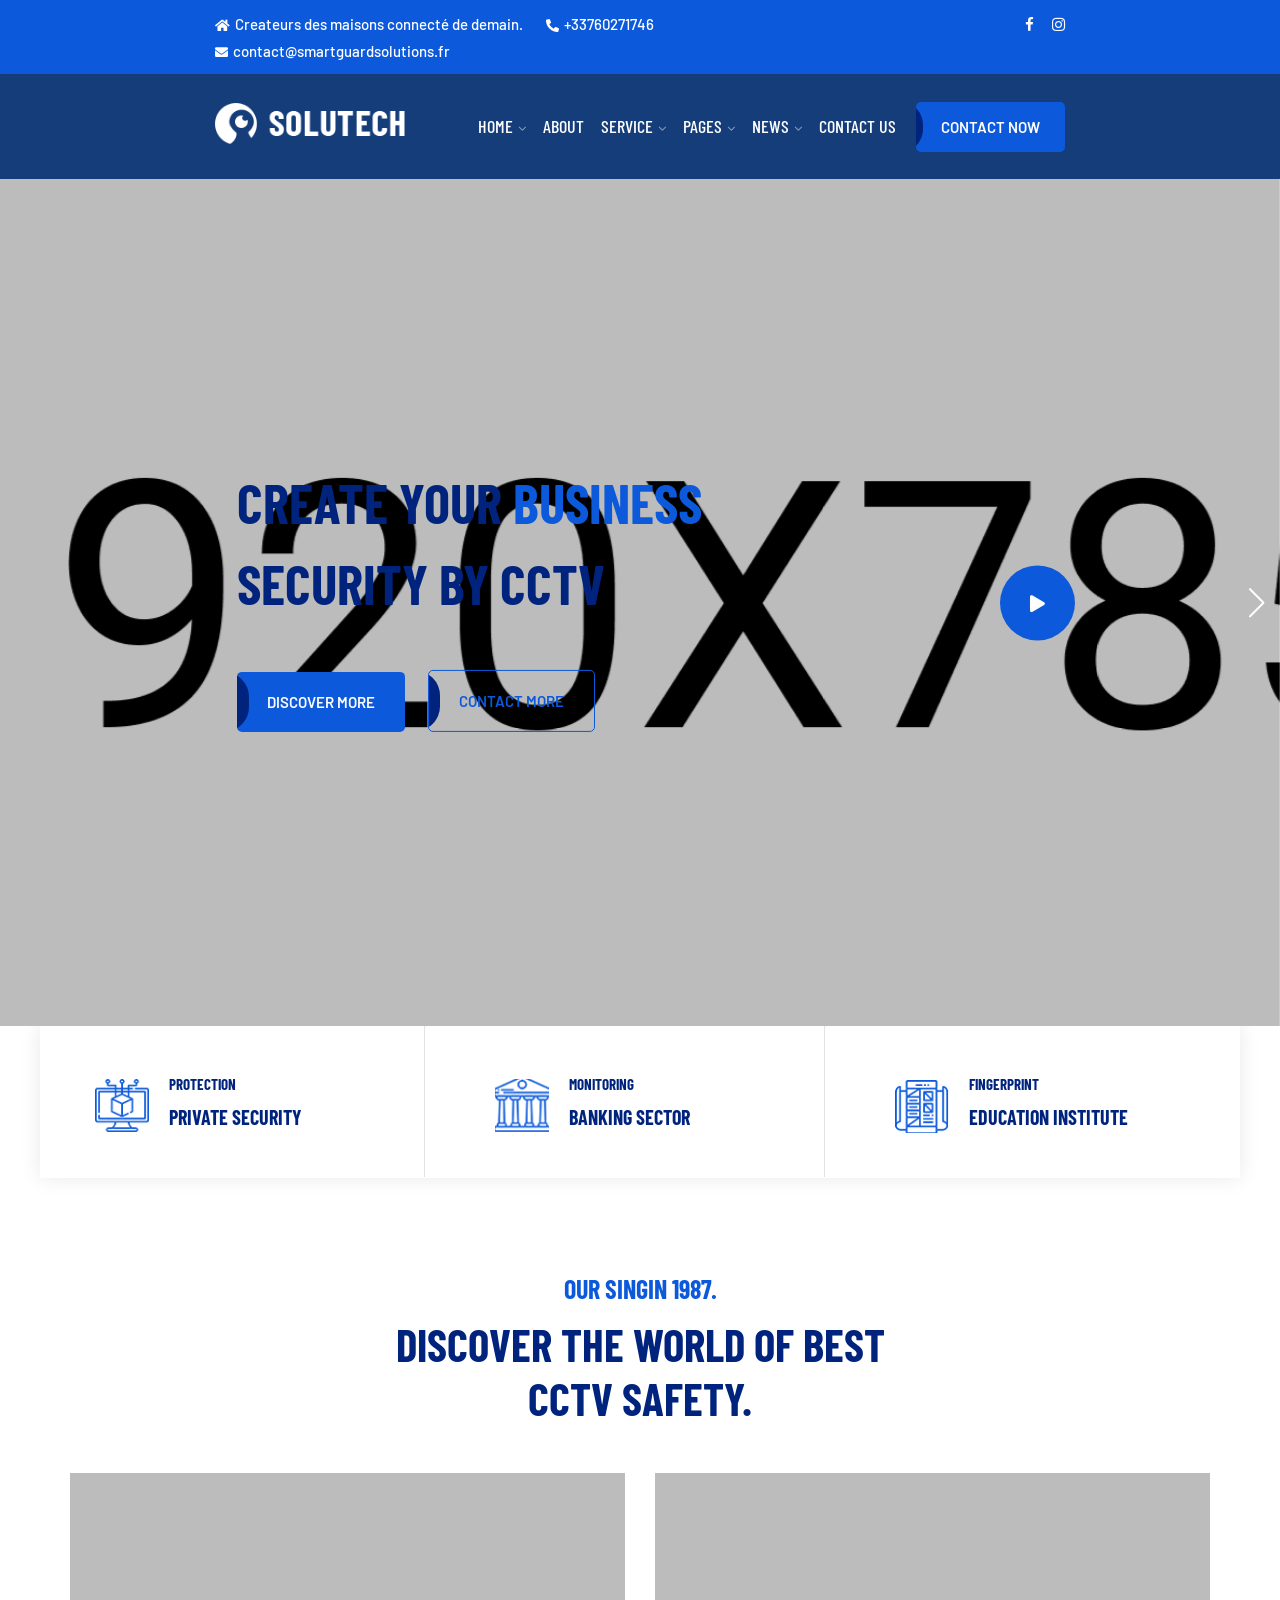
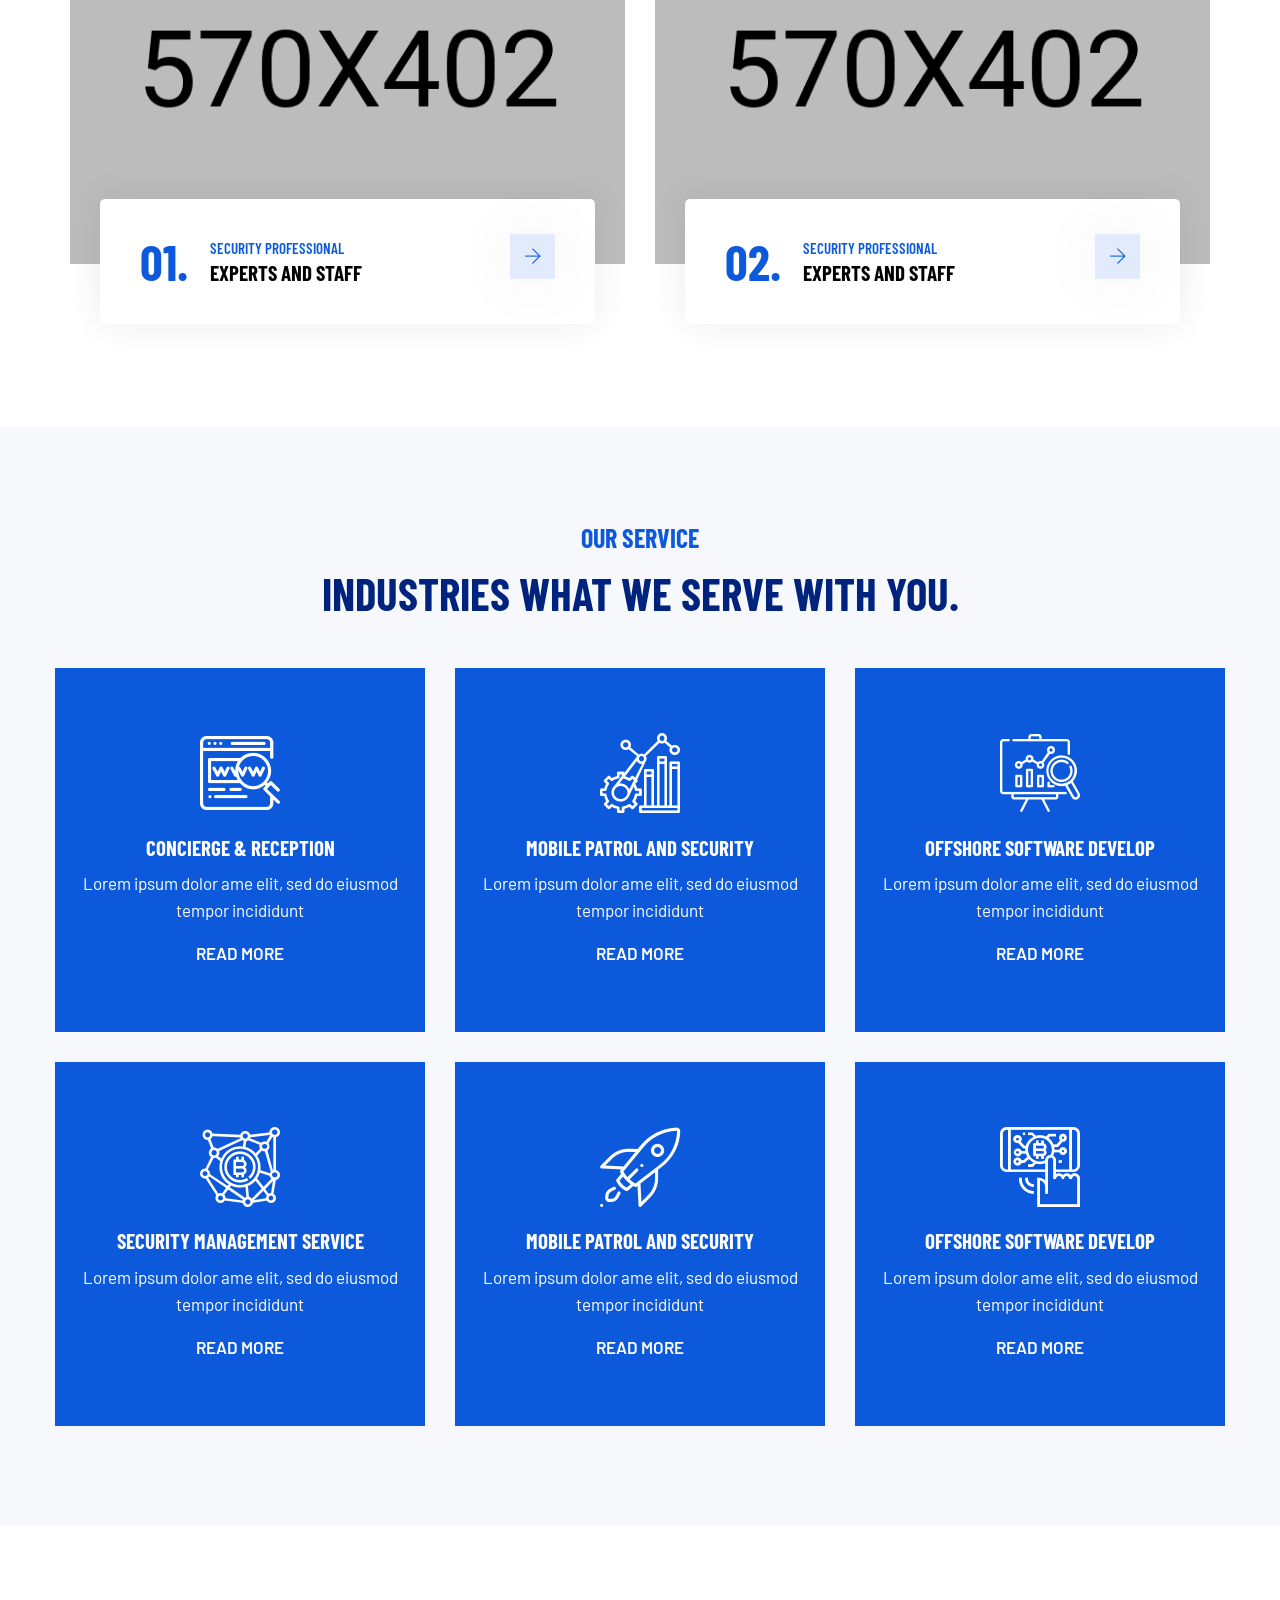
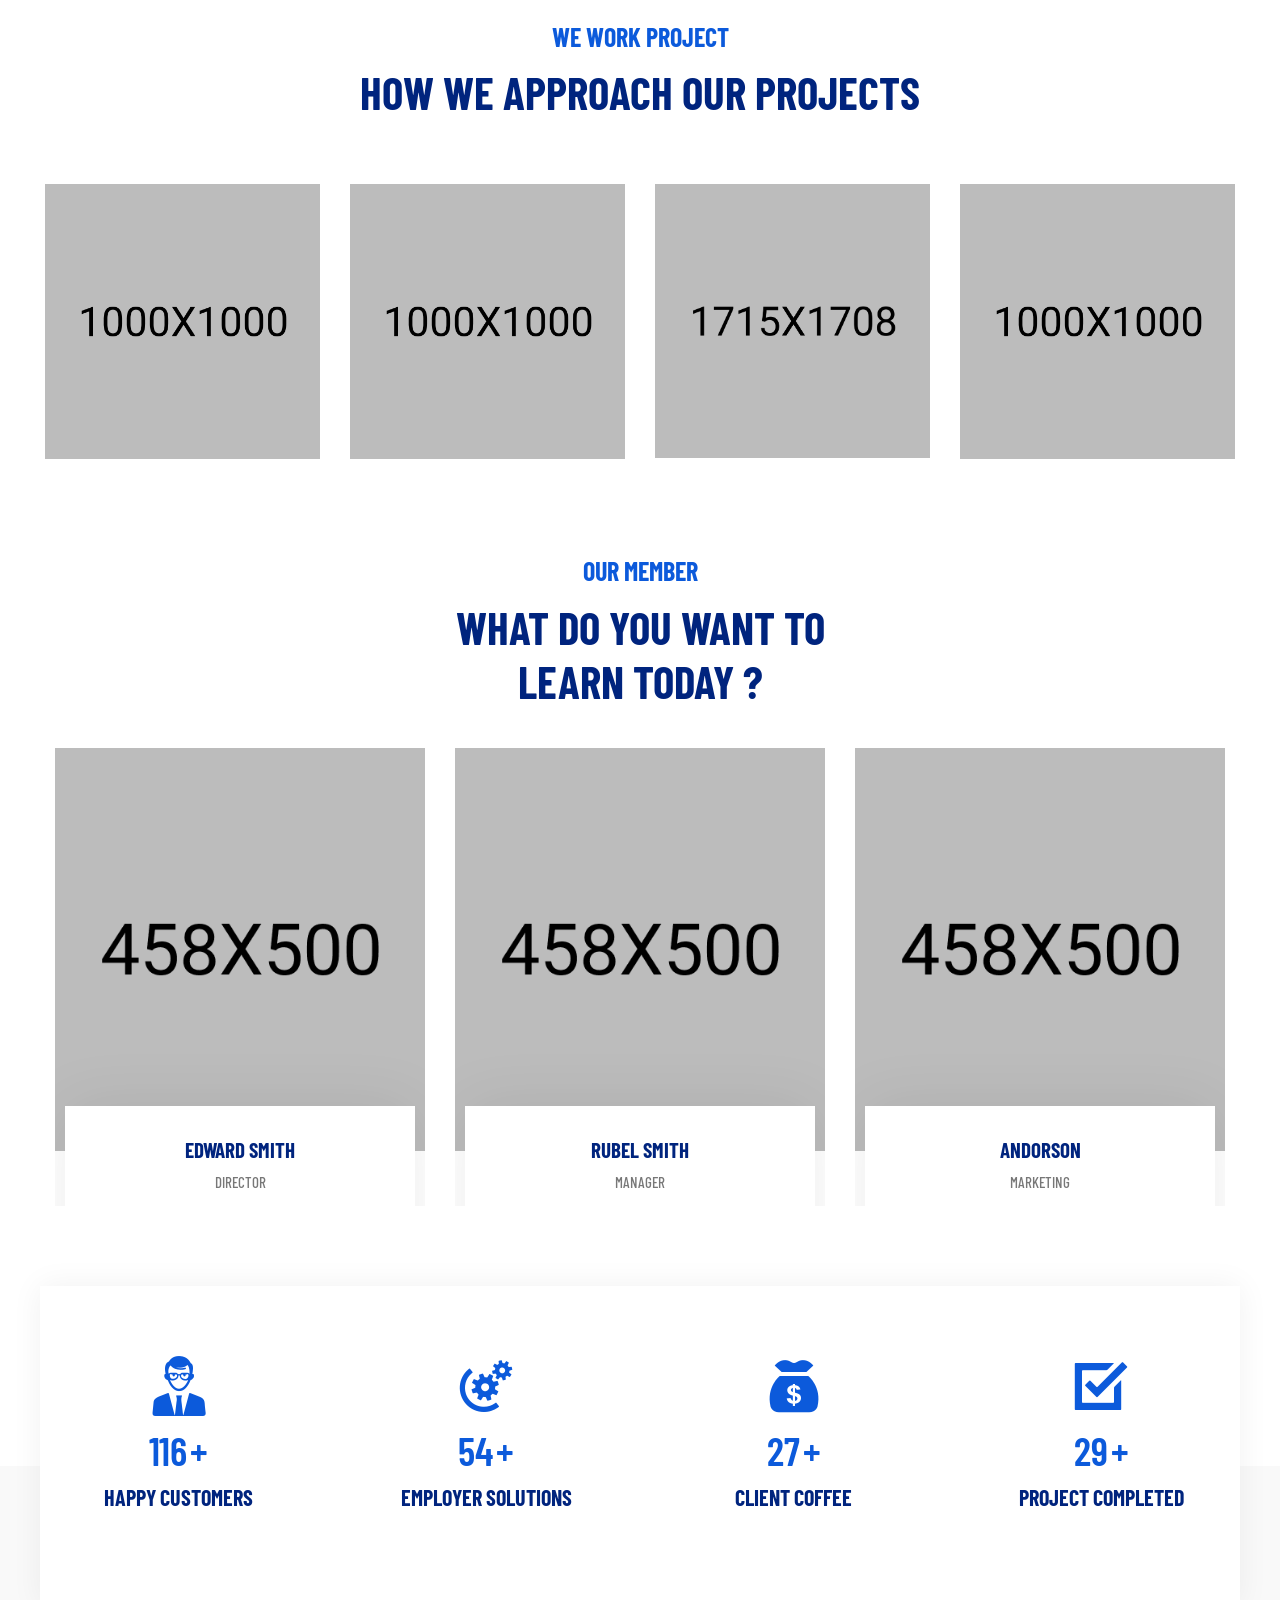
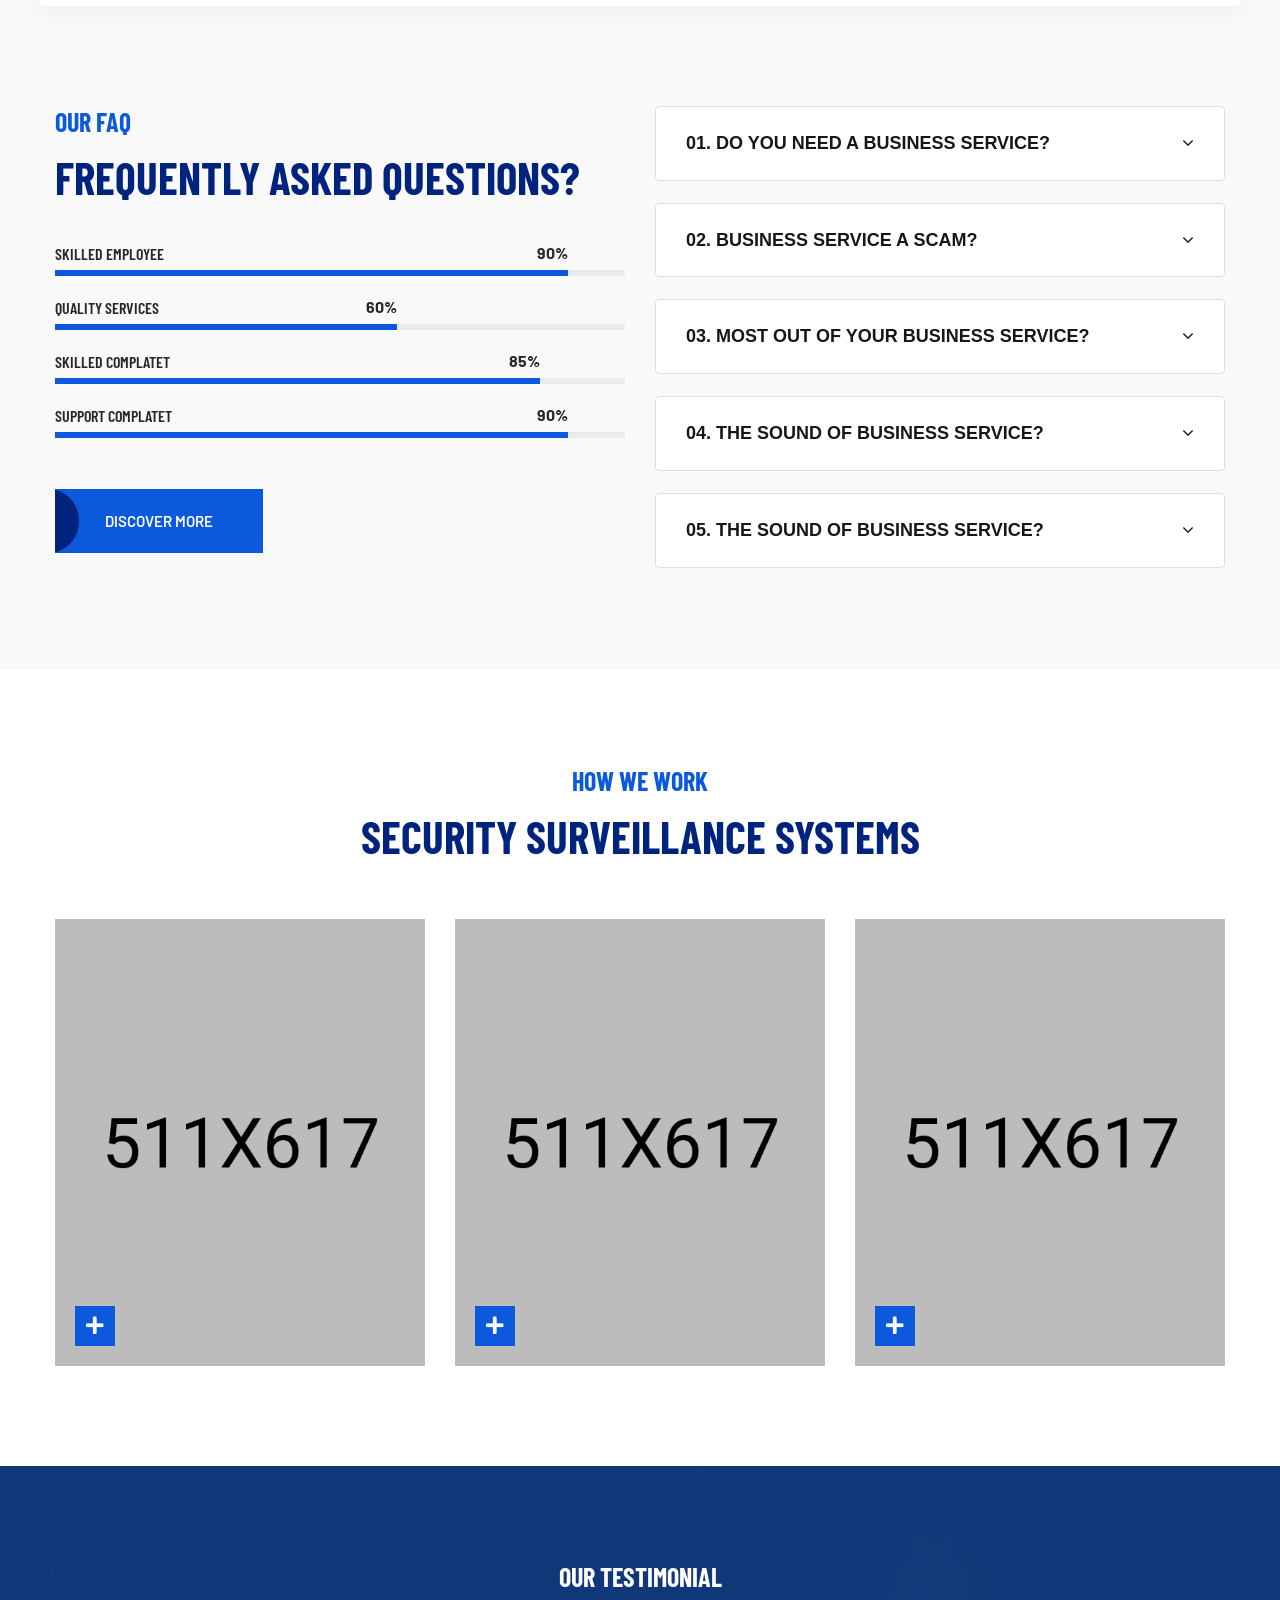
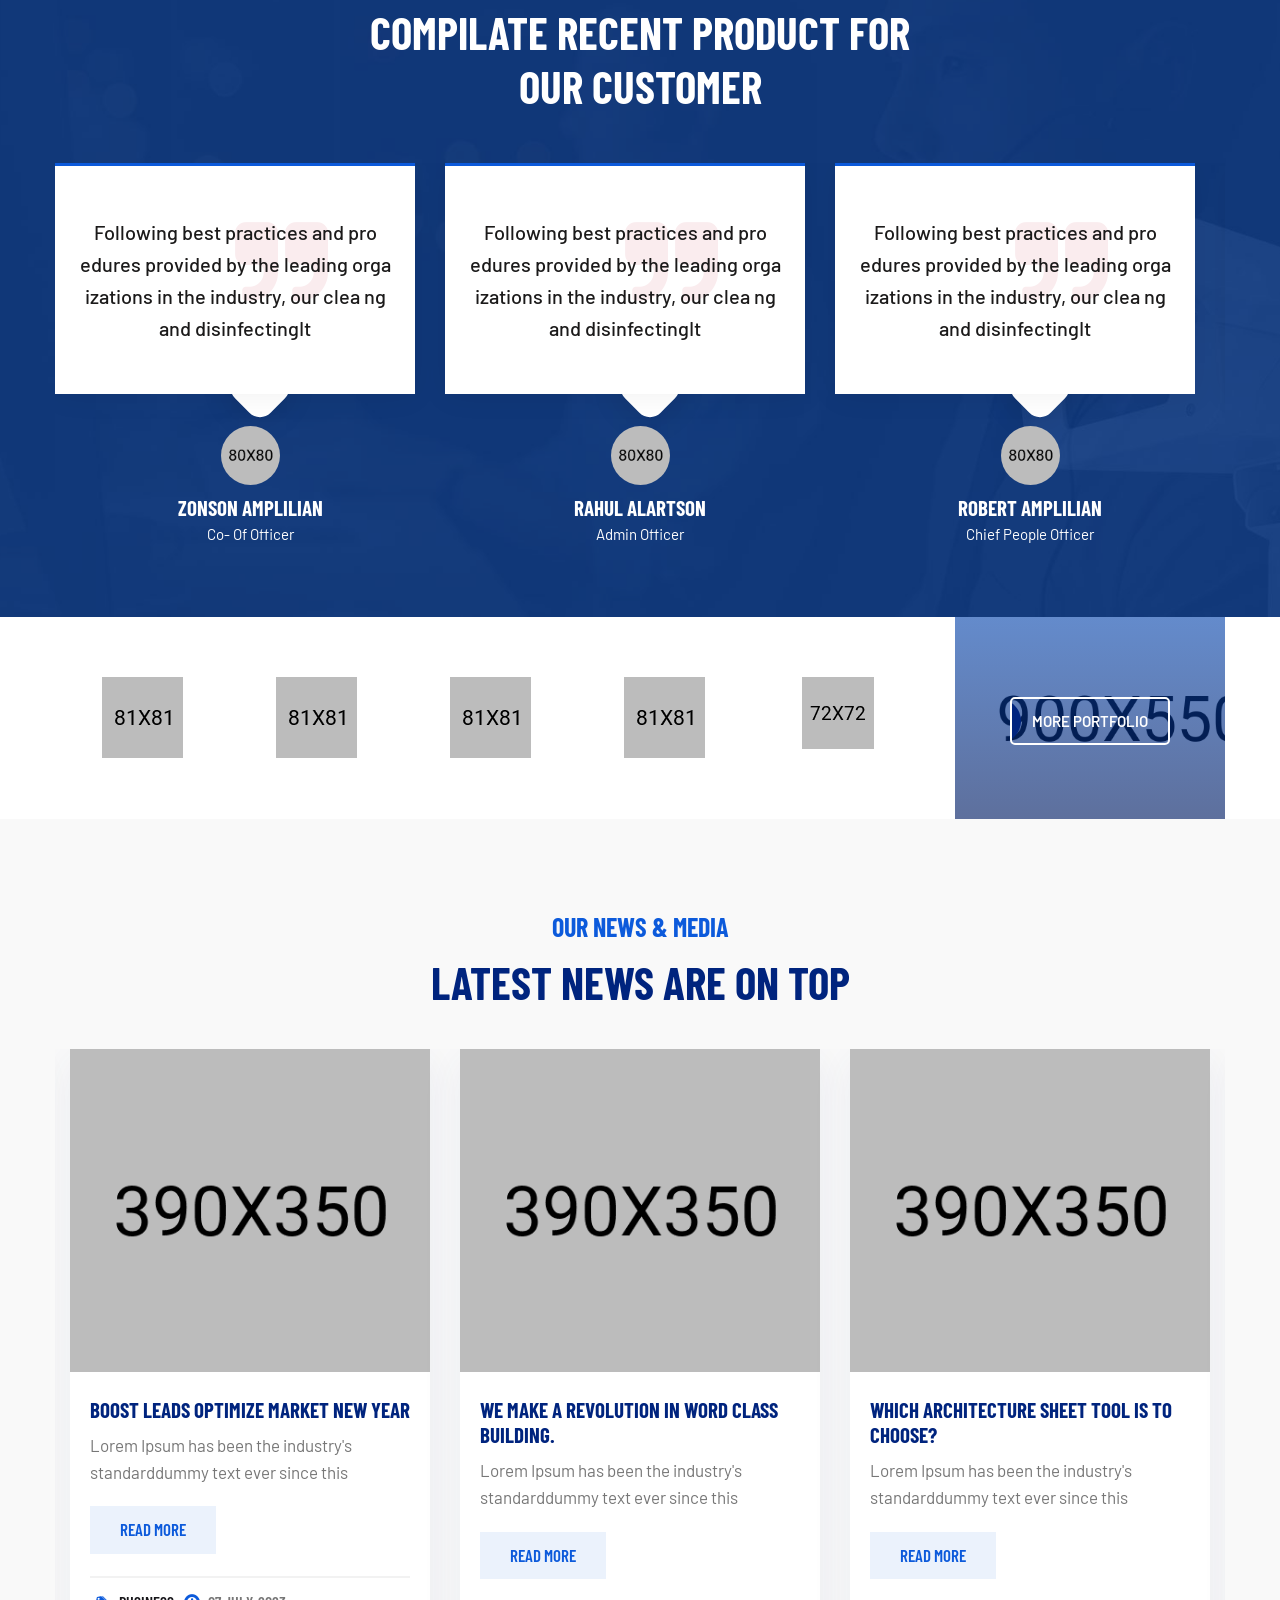
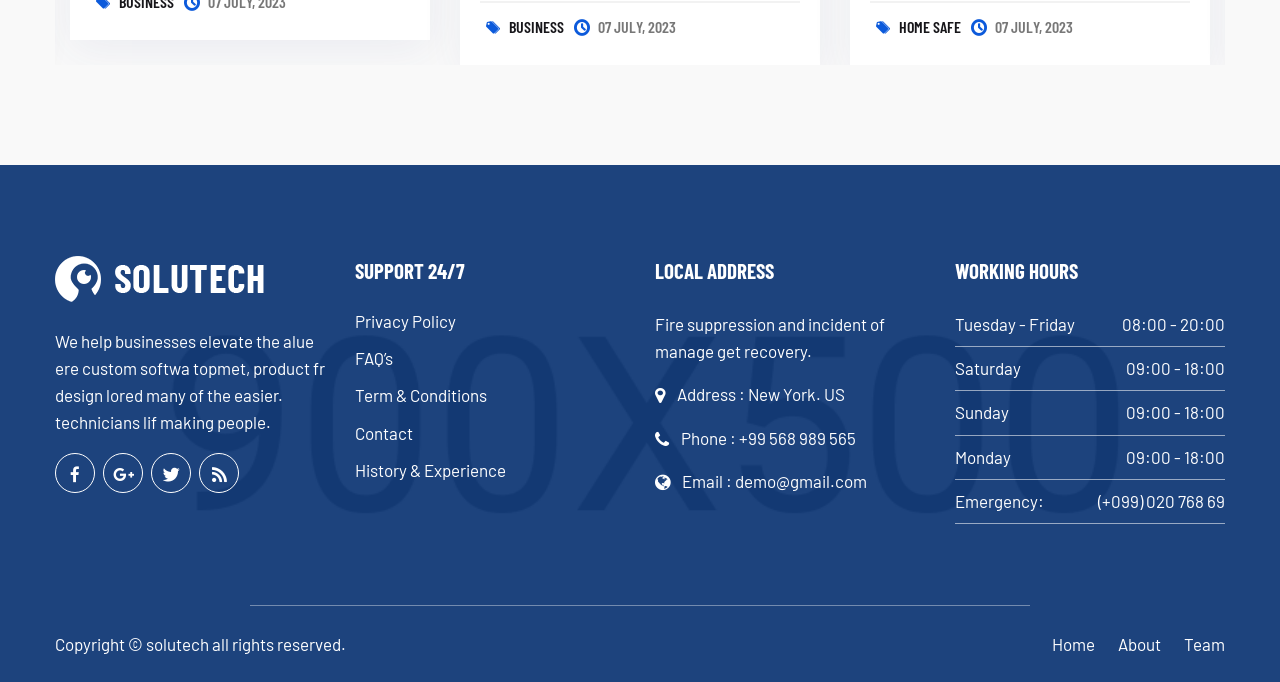
<file: index.html>
<!DOCTYPE HTML>
<html lang="en-US">
    <head>
		<meta charset="UTF-8">
		<meta http-equiv="x-ua-compatible" content="ie=edge">
		<title>Solutech - CCTV & Security Responsive Website Template</title>
		<meta name="description" content="">
		<meta name="viewport" content="width=device-width, initial-scale=1">
		<!-- Favicon Icon -->
        <link rel="icon"  type="image/png" href="assets/images/favicon.png">		
        <link rel="stylesheet" type="text/css" href="assets/css/bootstrap.min.css"/>
        <link rel="stylesheet" type="text/css" href="venobox/venobox.css"/>
        <link rel="stylesheet" type="text/css" href="assets/css/plugin_theme_css.css"/>
        <link rel="stylesheet" type="text/css" href="assets/css/style.css"/>        
		<link rel="stylesheet" type="text/css" href="style.css"/>
		<link rel="stylesheet" type="text/css" href="assets/css/responsive.css"/>
		<!-- modernizr js -->	
        <script src="assets/js/vendor/modernizr-2.8.3.min.js"></script>		
		
    </head>
<body>
<div class="em40_header_area_main">
 	<!-- HEADER TOP AREA -->
	<div class="solutech-header-top">
		<div class="container">
			<div class="row">
				<div class="col-xs-12 col-lg-9 col-xl-9 col-md-9 col-sm-12">
					<div class="top-address text-left">
						<p>
							<span><i class="fas fa-home"></i>Createurs des maisons connecté de demain.</span>
							<a href="#"><i class="fas fa-phone-alt"></i>+33760271746</a>
							<a href="#"><i class="fas fa-envelope"></i>contact@smartguardsolutions.fr</a>
						</p>
					</div>
				</div>
				<!-- TOP RIGHT -->
				<div class="col-xs-12 col-lg-3 col-xl-3 col-md-3 col-sm-12 ">
					<div class="top-right-menu">
						<ul class="social-icons text-right text_m_center">
							<li><a href="https://www.facebook.com/SmartGuardsSolutions/"><i class="fa fa-facebook-f"></i></a></li>
							<li><a href="https://www.instagram.com/smartguardsolutions/"><i class="fab fa-instagram"></i></a></li>						
						</ul>
					</div>
				</div>	
			</div>		
		</div>
	</div>
    <!-- END HEADER TOP AREA -->
	<div class="tx_top2_relative">
		<div class="">
			<div class="tx_relative_m">
				<div class="">  
					<div class="mainmenu_width_tx  ">
						<div class="solutech-main-menu one_page hidden-xs hidden-sm witr_h_h10">
							<div class="solutech_nav_area scroll_fixed postfix">
								<div class="container">
									<div class="row logo-left">				
										<!-- LOGO -->
										<div class="col-md-3 col-sm-3 col-xs-4">
											<div class="logo">
												<a class="main_sticky_main_l" href="index.html" title="solutech">
													<img src="assets/images/logo.png" alt="solutech">
												</a>
												<a class="main_sticky_l" href="index.html" title="solutech">
													<img src="assets/images/logo2.png" alt="solutech">
												</a>
											</div>	  
										</div>
										<div class="col-md-9 col-sm-9 col-xs-8">
											<nav class="solutech_menu main-search-menu">					
												<ul class="sub-menu">
													<li class="menu-item-has-children">
														<a href="#">Home</a>
														<ul class="sub-menu">
															<li><a href="index.html">Page d'acceuil</a></li>
														</ul>
													</li>
													<li><a href="about.html">About</a></li>
													<li class="menu-item-has-children">
														<a href="#">Service</a>
														<ul class="sub-menu">
															<li><a href="home-security.html">Home Security</a></li>
															<li><a href="software-development.html">Software Development</a></li>
															<li><a href="installation.html">Installation CCTV</a></li>
															<li><a href="service-details.html">Service Details</a></li>
														</ul>
													</li>
													<li class="menu-item-has-children">
														<a href="#">Pages</a>
														<ul class="sub-menu">
															<li><a href="pricing-plan.html">Pricing Plan</a></li>
															<li><a href="why-choose-us.html">Why Choose Us</a></li>	
															<li><a href="faq.html">FAQ’S</a></li>
															<li class="menu-item-has-children">
																<a href="#">Portfolio</a>
																<ul class="sub-menu">
																	<li><a href="portfolio-2column.html">Portfolio 2Column</a></li>
																	<li><a href="portfolio-3column.html">Portfolio 3Column</a></li>
																	<li><a href="portfolio-4column.html">Portfolio 4Column</a></li>
																</ul>
															</li>
															<li><a href="team.html">Team</a></li>
															<li><a href="testimonial.html">Testimonial</a></li>
														</ul>
													</li>
													<li class="menu-item-has-children">
														<a href="#">News</a>
														<ul class="sub-menu">
															<li><a href="blog.html">Blog Grid</a></li>
															<li><a href="blog-left-sidebar.html">Blog Left Sidebar</a></li>
															<li><a href="blog-right-sidebar.html">Blog Right Sidebar</a></li>
														</ul>
													</li>
													<li><a href="contact.html">Contact Us</a></li>
												</ul>
												<div class="donate-btn-header">
													<a class="dtbtn" href="#">Contact Now</a>	
												</div>
											</nav>
										</div>	
									</div>
								</div>
							</div>
						</div>
					</div>
				</div> 			
			</div>
		</div> 
	</div> 
</div> 





<!-- MOBILE MENU Logo AREA -->
<div class="mobile_logo_area hidden-md hidden-lg">
	<div class="container">
		<div class="row">
			<div class="col-sm-12">
				<div class="mobile_menu_logo text-center">
					<a href="index.html" title="solutech">
						<img src="assets/images/logo.png" alt="solutech">
					</a>		
				</div>
			</div>
		</div>
	</div>
</div>

<!-- MOBILE MENU AREA -->
<div class="home-2 mbm hidden-md hidden-lg  header_area main-menu-area">
	<div class="menu_area mobile-menu">
		<nav class="solutech_menu">						
			<ul class="sub-menu">
				<li class="menu-item-has-children">
					<a href="#">Home</a>
					<ul class="sub-menu">
						<li><a href="index.html">Home Page</a></li>
						<li><a href="index-2.html">Landing Page</a></li>
						<li><a href="index-3.html">Home Banner Page</a></li>
					</ul>
				</li>
				<li><a href="about.html">About</a></li>
				<li class="menu-item-has-children">
					<a href="#">Service</a>
					<ul class="sub-menu">
						<li><a href="home-security.html">Home Security</a></li>
						<li><a href="software-development.html">Software Development</a></li>
						<li><a href="installation.html">Installation CCTV</a></li>
						<li><a href="service-details.html">Service Details</a></li>
					</ul>
				</li>
				<li class="menu-item-has-children">
					<a href="#">Pages</a>
					<ul class="sub-menu">
						<li><a href="pricing-plan.html">Pricing Plan</a></li>
						<li><a href="why-choose-us.html">Why Choose Us</a></li>	
						<li><a href="faq.html">FAQ’S</a></li>
						<li class="menu-item-has-children">
							<a href="#">Portfolio</a>
							<ul class="sub-menu">
								<li><a href="portfolio-2column.html">Portfolio 2Column</a></li>
								<li><a href="portfolio-3column.html">Portfolio 3Column</a></li>
								<li><a href="portfolio-4column.html">Portfolio 4Column</a></li>
							</ul>
						</li>
						<li><a href="team.html">Notre equipe</a></li>
						<li><a href="testimonial.html">Testimonial</a></li>
					</ul>
				</li>
				<li class="menu-item-has-children">
					<a href="#">News</a>
					<ul class="sub-menu">
						<li><a href="blog.html">Blog Grid</a></li>
						<li><a href="blog-left-sidebar.html">Blog Left Sidebar</a></li>
						<li><a href="blog-right-sidebar.html">Blog Right Sidebar</a></li>
					</ul>
				</li>
				<li><a href="contact.html">contacter nous</a></li>
			</ul>
		</nav>	
	</div>					
</div>
<!-- END MOBILE MENU AREA  -->


			
<div class="witr_swiper_area">
	<div class="swiper-container witr_active_id5">
		<div class="swiper-wrapper">
			<div class="swiper-slide witr_swiper_height" style="background-image: url(assets/images/slider-3.png);">
				<div class="witr_sw_text_area text-left">
					<div class="witr_swiper_content">
						<h2>Create Your<span> Business</span></h2>
						<h3> Security By CCTV</h3>
						<!-- btn gradient style -->
						<div class="slider_btn">
							<div class="witr_btn_style">
								<div class="witr_btn_sinner">
									<a class="witr_btn" href="#">DISCOVER MORE</a>
									<a class="witr_btn active recpwit" href="#">CONTACT MORE</a>
								</div>
							</div>
						</div>
					</div>
					<div class="slider_vd_icon">
						<div class="slider_vd_icon_inner">
							<a class="tx_svd_icon recpwit video-popup video-vemo-icon venobox vbox-item" data-vbtype="youtube" data-autoplay="true" href="https://youtu.be/BS4TUd7FJSg"><i class="fas fa-play"></i></a>
						</div>
					</div>
				</div>
			</div>
			<div class="swiper-slide witr_swiper_height" style="background-image: url(assets/images/slider-3.png);">
				<div class="witr_sw_text_area text-left">
					<div class="witr_swiper_content">
						<h2>La meilleure qualité </h2>
						<h3>Pour votre  <span> Maison</span></h3>
						<!-- btn gradient style -->
						<div class="slider_btn">
							<div class="witr_btn_style">
								<div class="witr_btn_sinner">
									<a class="witr_btn" href="#">DISCOVER MORE</a>
									<a class="witr_btn active recpwit" href="#">CONTACT MORE</a>
								</div>
							</div>
						</div>
					</div>
					<div class="slider_vd_icon">
						<div class="slider_vd_icon_inner">
							<a class="tx_svd_icon recpwit video-popup video-vemo-icon venobox vbox-item" data-vbtype="youtube" data-autoplay="true" href="https://youtu.be/BS4TUd7FJSg"><i class="fas fa-play"></i></a>
						</div>
					</div>
				</div>
			</div>
		</div>
		<!-- Add Pagination -->
		<div class="swiper-scrollbar"></div>
		<div class="swiper-button-next"></div>
		<div class="swiper-button-prev"></div>					
	</div>
</div>		



<!-- solutech_features_area -->
<div class="solutech_features_area">
	<div class="container">	
		<div class="row features_bg">
			<!-- solutech_features_01 -->
			<div class="col-lg-4 col-md-6 col-sm-12 pdlf">	
				<div class="em-service2 sleft all_color_service">
					<div class="em_service_content ">
						<div class="em_single_service_text width_height_link_0 ">
							<div class="service_top_image"></div>
							<div class="text_box witr_s_flex">
								<div class="service_top_text all_icon_color">
									<div class="em-service-icon">
										<img src="assets/images/feature1.png" alt="">
									</div>			
								</div>
								<div class="em-service-inner">
									<div class="em-service-title">
										<h3><a href="#">PROTECTION</a></h3>
									</div>						
									<div class="em-service-desc">
										<p>Private Security </p>		
									</div>
								</div>
							</div>
						</div>
					</div>
				</div>
			</div>
			<!-- solutech_features_02 -->
			<div class="col-lg-4 col-md-6 col-sm-12 pdlf">	
				<div class="em-service2 sleft all_color_service">
					<div class="em_service_content ">
						<div class="em_single_service_text width_height_link_0 ">
							<div class="service_top_image"></div>
							<div class="text_box witr_s_flex">
								<div class="service_top_text all_icon_color">
									<div class="em-service-icon">
										<img src="assets/images/feature2.png" alt="">
									</div>			
								</div>
								<div class="em-service-inner">
									<div class="em-service-title">
										<h3><a href="#">MONITORING</a></h3>
									</div>						
									<div class="em-service-desc">
										<p>Banking Sector </p>		
									</div>
								</div>
							</div>
						</div>
					</div>
				</div>
			</div>
			<!-- solutech_features_03 -->
			<div class="col-lg-4 col-md-6 col-sm-12 pdlf">	
				<div class="em-service2 sleft all_color_service border_lf">
					<div class="em_service_content ">
						<div class="em_single_service_text width_height_link_0 ">
							<div class="service_top_image"></div>
							<div class="text_box witr_s_flex">
								<div class="service_top_text all_icon_color">
									<div class="em-service-icon">
										<img src="assets/images/feature3.png" alt="">
									</div>			
								</div>
								<div class="em-service-inner">
									<div class="em-service-title">
										<h3><a href="#">Fingerprint</a></h3>
									</div>						
									<div class="em-service-desc">
										<p>Education Institute </p>		
									</div>
								</div>
							</div>
						</div>
					</div>
				</div>
			</div>
		</div>
	</div>
</div>


<!-- solutech_about_area -->
<div class="solutech_about_area">
	<div class="container">	
		<div class="row">
			<div class="col-lg-12">
				<div class="witr_section_title">
					<div class="witr_section_title_inner text-center">
						<h2>Our Singin 1987.</h2>		
						<h3>DISCOVER THE WORLD OF BEST</h3>		
						<h1>CCTV Safety.</h1>		
					</div>
				</div>
			</div>
		</div>
		<div class="witr_pslide3 all_pslides_color ps1 ps3 service_active">
			<div class="witr_cslide3_idany service_top">
				<!-- solutech_serivce_01 -->
				<div class="item_pos col-lg-12">	
					<div class="witr_single_pslide">	
						<div class="witr_pslide_image">
							<img src="assets/images/service-img-1.jpg" alt="">
						</div>			
						<div class="witr_content_pslide_text">
							<div class="witr_number_pslide">
								<h4>01.</h4>
							</div>
							<div class="witr_content_pslide">
								<p>SECURITY PROFESSIONAL </p>		
								<h3><a href="#">Experts and Staff</a></h3>
							</div>
							<div class="witr_pslide_custom">	
								<a href="#"><span class="ti-arrow-right"></span></a>
							</div>
						</div>	
					</div> 
				</div>
				<!-- solutech_serivce_02 -->
				<div class="item_pos col-lg-12">	
					<div class="witr_single_pslide">	
						<div class="witr_pslide_image">
							<img src="assets/images/service-img-2.jpg" alt="">
						</div>			
						<div class="witr_content_pslide_text">
							<div class="witr_number_pslide">
								<h4>02.</h4>
							</div>
							<div class="witr_content_pslide">
								<p>SECURITY PROFESSIONAL </p>		
								<h3><a href="#">Experts and Staff</a></h3>
							</div>
							<div class="witr_pslide_custom">	
								<a href="#"><span class="ti-arrow-right"></span></a>
							</div>
						</div>	
					</div> 
				</div>
			</div>
		</div>
	</div>
</div>
			
<!-- solutech_serivce_bg_area -->
<div class="solutech_serivce_area serivce_bg">
	<div class="container">	
		<div class="row">
			<div class="col-lg-12">
				<div class="witr_section_title">
					<div class="witr_section_title_inner text-center">
						<h2>Our Service</h2>		
						<h3>Industries What We Serve With You.</h3>		
					</div>
				</div>
			</div>							
		</div>
		<div class="row service_top">
			<!-- solutech_serivce_bg_01 -->
			<div class="col-lg-4 col-md-6 col-sm-12">
				<div class="all_feature_color single_feature2 text-center">            
					<div class="witr_feature2">					
						<div class="witr_fea2_icon_top">
							<i class=" aprova-website-1"></i>					
						</div>
						<h3><a href="#">Concierge & Reception </a></h3>
						<p>Lorem ipsum dolor ame elit, sed do eiusmod tempor incididunt  </p>		
						<div class="witr_feature_btn2">
							<a class="witr_btn_all_color" href="#">Read More</a>
						</div>
						<div class="witr_feature2_icon">						
							<i class=" aprova-website-1"></i>	
						</div>					
					</div> 	   
				</div>
			</div>
			<!-- solutech_serivce_bg_02 -->
			<div class="col-lg-4 col-md-6 col-sm-12">
				<div class="all_feature_color single_feature2 text-center">            
					<div class="witr_feature2">					
						<div class="witr_fea2_icon_top">
							<i class=" aprova-landing"></i>				
						</div>
						<h3><a href="#">Mobile Patrol And  Security</a></h3>
						<p>Lorem ipsum dolor ame elit, sed do eiusmod tempor incididunt  </p>		
						<div class="witr_feature_btn2">
							<a class="witr_btn_all_color" href="#">Read More</a>
						</div>
						<div class="witr_feature2_icon">						
							<i class=" aprova-landing"></i>
						</div>					
					</div> 	   
				</div>
			</div>
			<!-- solutech_serivce_bg_03 -->
			<div class="col-lg-4 col-md-6 col-sm-12">
				<div class="all_feature_color single_feature2 text-center">            
					<div class="witr_feature2">					
						<div class="witr_fea2_icon_top">
							<i class="aprova aprova-analysis"></i>			
						</div>
						<h3><a href="#">Offshore Software Develop </a></h3>
						<p>Lorem ipsum dolor ame elit, sed do eiusmod tempor incididunt  </p>		
						<div class="witr_feature_btn2">
							<a class="witr_btn_all_color" href="#">Read More</a>
						</div>
						<div class="witr_feature2_icon">						
							<i class="aprova aprova-analysis"></i>
						</div>					
					</div> 	   
				</div>
			</div>
			<!-- solutech_serivce_bg_04 -->
			<div class="col-lg-4 col-md-6 col-sm-12">
				<div class="all_feature_color single_feature2 text-center">            
					<div class="witr_feature2">					
						<div class="witr_fea2_icon_top">
							<i class="aprova aprova-bitcoin-1"></i>			
						</div>
						<h3><a href="#">Security Management Service</a></h3>
						<p>Lorem ipsum dolor ame elit, sed do eiusmod tempor incididunt  </p>		
						<div class="witr_feature_btn2">
							<a class="witr_btn_all_color" href="#">Read More</a>
						</div>
						<div class="witr_feature2_icon">						
							<i class="aprova aprova-bitcoin-1"></i>
						</div>					
					</div> 	   
				</div>
			</div>
			<!-- solutech_serivce_bg_05 -->
			<div class="col-lg-4 col-md-6 col-sm-12">
				<div class="all_feature_color single_feature2 text-center">            
					<div class="witr_feature2">					
						<div class="witr_fea2_icon_top">
							<i class="aprova aprova-startup"></i>				
						</div>
						<h3><a href="#">Mobile Patrol And Security</a></h3>
						<p>Lorem ipsum dolor ame elit, sed do eiusmod tempor incididunt  </p>		
						<div class="witr_feature_btn2">
							<a class="witr_btn_all_color" href="#">Read More</a>
						</div>
						<div class="witr_feature2_icon">						
							<i class="aprova aprova-startup"></i>
						</div>					
					</div> 	   
				</div>
			</div>
			<!-- solutech_serivce_bg_06 -->
			<div class="col-lg-4 col-md-6 col-sm-12">
				<div class="all_feature_color single_feature2 text-center">            
					<div class="witr_feature2">					
						<div class="witr_fea2_icon_top">
							<i class="aprova aprova-bitcoin-6"></i>					
						</div>
						<h3><a href="#">Offshore Software Develop</a></h3>
						<p>Lorem ipsum dolor ame elit, sed do eiusmod tempor incididunt  </p>		
						<div class="witr_feature_btn2">
							<a class="witr_btn_all_color" href="#">Read More</a>
						</div>
						<div class="witr_feature2_icon">						
							<i class="aprova aprova-bitcoin-6"></i>
						</div>					
					</div> 	   
				</div>
			</div>
		</div>
	</div>
</div>

<!-- solutech_project_area -->
<div class="solutech_project_area">
	<div class="containers">	
		<div class="row">
			<div class="col-lg-12">
				<div class="witr_section_title">
					<div class="witr_section_title_inner text-center">
						<h2> We Work Project</h2>		
						<h3>How We Approach Our Projects</h3>		
					</div>
				</div>
			</div>
		</div>
		<div class="witr_pslide all_pslides_color ps1 service_active">
			<div class="witr_islidess_slick witr_cslide_idany project_top">
				<!-- solutech_project_01 -->
				<div class="item_pos col-lg-12">	
					<div class="witr_single_pslide">	
						<div class="witr_pslide_image">
							<img src="assets/images/project-thumb-02.jpg" alt="">
						</div>
						<div class="witr_pslide_custom">	
							<a href="#"><span class="ti-arrow-right"></span></a>
						</div>
						<div class="witr_content_pslide_text">
							<div class="witr_content_pslide">
								<h3><a href="#">Fingerprint Door </a></h3>
								<p>Access </p>		
							</div>
						</div>	
					</div> 
				</div>
				<!-- solutech_project_02 -->
				<div class="item_pos col-lg-12">	
					<div class="witr_single_pslide">	
						<div class="witr_pslide_image">
							<img src="assets/images/project-thumb-03.jpg" alt="">
						</div>
						<div class="witr_pslide_custom">	
							<a href="#"><span class="ti-arrow-right"></span></a>
						</div>
						<div class="witr_content_pslide_text">
							<div class="witr_content_pslide">
								<h3><a href="#">Antenna Tagging</a></h3>
								<p>Alarm & Lock  </p>		
							</div>
						</div>	
					</div> 
				</div>
				<!-- solutech_project_03 -->
				<div class="item_pos col-lg-12">	
					<div class="witr_single_pslide">	
						<div class="witr_pslide_image">
							<img src="assets/images/project-thumb-04.jpg" alt="">
						</div>
						<div class="witr_pslide_custom">	
							<a href="#"><span class="ti-arrow-right"></span></a>
						</div>
						<div class="witr_content_pslide_text">
							<div class="witr_content_pslide">
								<h3><a href="#">Home Automation </a></h3>
								<p>System  </p>		
							</div>
						</div>	
					</div> 
				</div>
				<!-- solutech_project_04 -->
				<div class="item_pos col-lg-12">	
					<div class="witr_single_pslide">	
						<div class="witr_pslide_image">
							<img src="assets/images/project-thumb-01.jpg" alt="">
						</div>
						<div class="witr_pslide_custom">	
							<a href="#"><span class="ti-arrow-right"></span></a>
						</div>
						<div class="witr_content_pslide_text">
							<div class="witr_content_pslide">
								<h3><a href="#">Fingerprint Door </a></h3>
								<p>Access </p>		
							</div>
						</div>	
					</div> 
				</div>
				<!-- solutech_project_05 -->
				<div class="item_pos col-lg-12">	
					<div class="witr_single_pslide">	
						<div class="witr_pslide_image">
							<img src="assets/images/project-thumb-05.jpg" alt="">
						</div>
						<div class="witr_pslide_custom">	
							<a href="#"><span class="ti-arrow-right"></span></a>
						</div>
						<div class="witr_content_pslide_text">
							<div class="witr_content_pslide">
								<h3><a href="#">Fingerprint Door Lock</a></h3>
								<p>Alarm & Lock  </p>		
							</div>
						</div>	
					</div> 
				</div>
			</div>
		</div>
	</div>
</div>


<!-- solutech_team_area -->
<div class="solutech_team_area">
	<div class="container">	
		<div class="row">
			<div class="col-lg-12">
				<div class="witr_section_title">
					<div class="witr_section_title_inner text-center">
						<h2>OUR MEMBER</h2>		
						<h3>WHAT DO YOU WANT TO</h3>		
						<h1>LEARN TODAY ?</h1>		
					</div>
				</div>
			</div>
		</div>
		<div class="row team_top">
			<!-- solutech_team_01 -->
			<div class="col-lg-4 col-md-6 col-sm-12">
				<div class="em-team all_color_team ">
					<div class="em-team-one">	
						<div class="em-team-content-image-inner">	
							<div class="em-team-content-image">
								<img src="assets/images/team-01.jpg" alt="">
							</div>	
						</div>
						<div class="em-team-content-waraper all_content_bg_color">
							<div class="em-team-content-title-inner">
								<div class="em-content-title">
									<h5><a href="#">EDWARD SMITH </a></h5>
								</div>
							</div>
							<div class="em-team-content-subtitle-inner">
								<div class="em-content-subtitle">
									<span>DIRECTOR</span>
								</div>
							</div>
							<div class="em-team-content-socials-inner">
								<div class="em-team-content-socials all_team_s_color">			
									<a href="#"><i class="fa fa-facebook-f"></i></a>		
									<a href="#"><i class="fab fa-twitter"></i></a>		
									<a href="#"><i class="fab fa-tumblr"></i></a>		
									<a href="#"><i class="fab fa-vimeo-v"></i></a>		
								</div>
							</div>							
						</div>
					</div>
				</div>
			</div>
			<!-- solutech_team_02 -->
			<div class="col-lg-4 col-md-6 col-sm-12">
				<div class="em-team all_color_team ">
					<div class="em-team-one">	
						<div class="em-team-content-image-inner">	
							<div class="em-team-content-image">
								<img src="assets/images/team-02.jpg" alt="">
							</div>	
						</div>
						<div class="em-team-content-waraper all_content_bg_color">
							<div class="em-team-content-title-inner">
								<div class="em-content-title">
									<h5><a href="#">RUBEL SMITH</a></h5>
								</div>
							</div>
							<div class="em-team-content-subtitle-inner">
								<div class="em-content-subtitle">
									<span>MANAGER</span>
								</div>
							</div>
							<div class="em-team-content-socials-inner">
								<div class="em-team-content-socials all_team_s_color">			
									<a href="#"><i class="fa fa-facebook-f"></i></a>		
									<a href="#"><i class="fab fa-twitter"></i></a>		
									<a href="#"><i class="fab fa-tumblr"></i></a>		
									<a href="#"><i class="fab fa-vimeo-v"></i></a>		
								</div>
							</div>							
						</div>
					</div>
				</div>
			</div>
			<!-- solutech_team_03 -->
			<div class="col-lg-4 col-md-6 col-sm-12">
				<div class="em-team all_color_team ">
					<div class="em-team-one">	
						<div class="em-team-content-image-inner">	
							<div class="em-team-content-image">
								<img src="assets/images/team-03.jpg" alt="">
							</div>	
						</div>
						<div class="em-team-content-waraper all_content_bg_color">
							<div class="em-team-content-title-inner">
								<div class="em-content-title">
									<h5><a href="#">ANDORSON</a></h5>
								</div>
							</div>
							<div class="em-team-content-subtitle-inner">
								<div class="em-content-subtitle">
									<span>MARKETING</span>
								</div>
							</div>
							<div class="em-team-content-socials-inner">
								<div class="em-team-content-socials all_team_s_color">			
									<a href="#"><i class="fa fa-facebook-f"></i></a>		
									<a href="#"><i class="fab fa-twitter"></i></a>		
									<a href="#"><i class="fab fa-tumblr"></i></a>		
									<a href="#"><i class="fab fa-vimeo-v"></i></a>		
								</div>
							</div>							
						</div>
					</div>
				</div>
			</div>
		</div>
	</div>
</div>


<!-- solutech_counter_area -->
<div class="solutech_counter_area">
	<div class="container counter_bg">	
		<div class="row">
			<!-- desicat_counter_01 -->
			<div class="col-lg-3 col-md-6 col-sm-12">
				<div class="witr_counter_single all_counter_color">
					<div class="witr_custom_icon">
						<i class="icofont-man-in-glasses"></i>
					</div>
					<div class="witr_counter_number_inn">
						<h3 class="counter">130</h3>				
						<span>+</span>
						<h4>Happy Customers </h4>		
					</div> 
				</div>
			</div>
			<!-- desicat_counter_02 -->
			<div class="col-lg-3 col-md-6 col-sm-12">
				<div class="witr_counter_single all_counter_color">
					<div class="witr_custom_icon">
						<i class="icofont-automation"></i>
					</div>	
					<div class="witr_counter_number_inn">
						<h3 class="counter">60</h3>				
						<span>+</span>
						<h4>Employer Solutions</h4>		
					</div> 	
				</div>
			</div>
			<!-- desicat_counter_03 -->
			<div class="col-lg-3 col-md-6 col-sm-12">
				<div class="witr_counter_single all_counter_color">
					<div class="witr_custom_icon">
						<i class="icofont-money"></i>
					</div>	
					<div class="witr_counter_number_inn">
						<h3 class="counter">30</h3>				
						<span>+</span>
						<h4>Client Coffee</h4>		
					</div> 	
				</div>
			</div>
			<!-- desicat_counter_04 -->
			<div class="col-lg-3 col-md-6 col-sm-12">
				<div class="witr_counter_single all_counter_color">
					<div class="witr_custom_icon">
						<i class="icofont-checked"></i>
					</div>	
					<div class="witr_counter_number_inn">
						<h3 class="counter">33</h3>				
						<span>+</span>
						<h4>Project Completed</h4>		
					</div> 	
				</div>
			</div>
		</div>
	</div>
</div>


<!-- single_next_work_area -->
<div class="single_faq_bg_area faq_area">
	<div class="container">
		<div class="row">
			<div class="col-lg-6 col-md-10 col-sm-12">
				<div class="witr_section_title">
					<div class="witr_section_title_inner text-left">
						<h2>OUR FAQ</h2>		
						<h3>Frequently Asked Questions?</h3>		
					</div>
				</div>
				<div class="witr_single_progress">
					<div class="witr_title2">
						<span class="witr_label">SKILLED EMPLOYEE </span>	
					</div>		
					<div class="progress witr_progress-style2">
						<div class="progress-bar wow fadeInLeft " data-wow-duration="1.5s" data-wow-delay="0.2s" style="width: 90%;">
							<span class="witr_percent">90%</span>					
						</div>
					</div>				
				</div>
				<div class="witr_single_progress">
					<div class="witr_title2">
						<span class="witr_label">QUALITY SERVICES </span>	
					</div>		
					<div class="progress witr_progress-style2">
						<div class="progress-bar wow fadeInLeft" data-wow-duration="1.5s" data-wow-delay="0.2s" style="width: 60%;">
							<span class="witr_percent">60%</span>					
						</div>
					</div>				
				</div>
				<div class="witr_single_progress">
					<div class="witr_title2">
						<span class="witr_label">SKILLED COMPLATET </span>	
					</div>		
					<div class="progress witr_progress-style2">
						<div class="progress-bar wow fadeInLeft" data-wow-duration="1.5s" data-wow-delay="0.2s" style="width: 85%;">
							<span class="witr_percent">85%</span>					
						</div>
					</div>				
				</div>
				<div class="witr_single_progress">
					<div class="witr_title2">
						<span class="witr_label">SUPPORT COMPLATET </span>	
					</div>		
					<div class="progress witr_progress-style2">
						<div class="progress-bar wow fadeInLeft " data-wow-duration="1.5s" data-wow-delay="0.2s" style="width: 90%;">
							<span class="witr_percent">90%</span>					
						</div>
					</div>				
				</div>
				
				<div class="witr_button_area button2">
					<div class="witr_btn_style mr">
						<div class="witr_btn_sinner">	
							<a href="#" class="witr_btn">DISCOVER MORE</a>
						</div>						
					</div>
				</div>
			</div>
			<div class="col-lg-6 col-md-12 col-sm-12">
				<div class="accordion_area">
                    <div class="faq-part">
                        <div id="accordion">
							<div class="card card-2">
								<div class="card-header witr_ac_card">
									<a href="#" class="card-link witr_ac_style" data-toggle="collapse" data-target="#collapse_242536c" aria-expanded="true">
									 01. Do You Need A Business Service?</a>
								</div>
								<div id="collapse_242536c" class="collapse" data-parent="#accordion">
									<p>Lorem ipsum dolor sit amet, consectetur adipisicing elit, sed do eiusmod tempor incididunt ut labore et dolore magna aliqu ad minim veniam, quis nostrud exercitation.</p>
								</div>
							</div>
							<div class="card card-2">
								<div class="card-header witr_ac_card">
									<a href="#" class="card-link witr_ac_style" data-toggle="collapse" data-target="#collapse_9315e3d1" aria-expanded="true">
									02. Business Service A Scam?</a>
								</div>
								<div id="collapse_9315e3d1" class="collapse   " data-parent="#accordion">
                                    <p>Lorem ipsum dolor sit amet, consectetur adipisicing elit, sed do eiusmod tempor incididunt ut labore et dolore magna aliqu ad minim veniam, quis nostrud exercitation.</p>
								</div>
							</div> 
							<!-- card -->	
							<div class="card card-2  ">
								<div class="card-header witr_ac_card">
									<a href="#" class="card-link witr_ac_style" data-toggle="collapse" data-target="#collapse_9965145" aria-expanded="true">
									03. Most Out Of Your Business Service?</a>
								</div>
								<div id="collapse_9965145" class="collapse   " data-parent="#accordion">
                                     <p>Lorem ipsum dolor sit amet, consectetur adipisicing elit, sed do eiusmod tempor incididunt ut labore et dolore magna aliqu ad minim veniam, quis nostrud exercitation.</p>
								</div>
							</div>
							<!-- card -->	
							<div class="card card-2  ">
								<div class="card-header witr_ac_card">
									<a href="#" class="card-link witr_ac_style" data-toggle="collapse" data-target="#collapse_4b685b3" aria-expanded="true">
									 04. The Sound Of Business Service?</a>
								</div>
								<div id="collapse_4b685b3" class="collapse   " data-parent="#accordion">
									<p>Lorem ipsum dolor sit amet, consectetur adipisicing elit, sed do eiusmod tempor incididunt ut labore et dolore magna aliqu ad minim veniam, quis nostrud exercitation.</p>
								</div>
							</div>
							<!-- card -->	
							<div class="card card-2  ">
								<div class="card-header witr_ac_card">
									<a href="#" class="card-link witr_ac_style" data-toggle="collapse" data-target="#collapse_4b685b4" aria-expanded="true">
									05. The Sound Of Business Service?</a>
								</div>
								<div id="collapse_4b685b4" class="collapse   " data-parent="#accordion">
									<p>Lorem ipsum dolor sit amet, consectetur adipisicing elit, sed do eiusmod tempor incididunt ut labore et dolore magna aliqu ad minim veniam, quis nostrud exercitation.</p>
								</div>
							</div> 
						</div>
                    </div> 	
                </div>
			</div>
		</div>
	</div>
</div>
		
<!-- solutech_work_area -->
<div class="solutech_work_area work_area">
	<div class="container">	
		<div class="row">
			<div class="col-lg-12">
				<div class="witr_section_title">
					<div class="witr_section_title_inner text-center">
						<h2>How We Work</h2>		
						<h3>Security Surveillance Systems</h3>		
					</div>
				</div>
			</div>
		</div>
		<div class="row work_top">
			<!-- solutech_process_01 -->
			<div class="col-lg-4 col-md-6 col-sm-12">
				<div class="witr_process all_process_color">
					<div class="witr_front_content">
						<div class="witr_process_image">
							<img src="assets/images/work-1.jpg" alt="">
							<div class="witr_back_process">
								<div class="witr_content_service">
									<h3><a href="#">Day & night Wireless cams</a></h3>
									<p>We help businesses elevate their through custom service software development product design. </p>
								</div>
							</div>
							<div class="witr_process_box">
								<div class="witr_process_icon">
									<i class="fas fa-plus"></i>
								</div>
								<div class="witr_process_icon2">
									<i class="fas fa-minus"></i>				
								</div>
							</div>
						</div>
					</div>
				</div>
			</div>
			<!-- solutech_process_02 -->
			<div class="col-lg-4 col-md-6 col-sm-12">
				<div class="witr_process all_process_color">
					<div class="witr_front_content">
						<div class="witr_process_image">
							<img src="assets/images/work-2.jpg" alt="">
							<div class="witr_back_process">
								<div class="witr_content_service">
									<h3><a href="#"> venenatis felis Wireless cams</a></h3>
									<p>We help businesses elevate their through custom service software development product design. </p>
								</div>
							</div>
							<div class="witr_process_box">
								<div class="witr_process_icon">
									<i class="fas fa-plus"></i>
								</div>
								<div class="witr_process_icon2">
									<i class="fas fa-minus"></i>				
								</div>
							</div>
						</div>
					</div>
				</div>
			</div>
			<!-- solutech_process_03 -->
			<div class="col-lg-4 col-md-6 col-sm-12">
				<div class="witr_process all_process_color">
					<div class="witr_front_content">
						<div class="witr_process_image">
							<img src="assets/images/work-3.jpg" alt="">
							<div class="witr_back_process">
								<div class="witr_content_service">
									<h3><a href="#">Cras tristique purus non lacus</a></h3>
									<p>We help businesses elevate their through custom service software development product design. </p>
								</div>
							</div>
							<div class="witr_process_box">
								<div class="witr_process_icon">
									<i class="fas fa-plus"></i>
								</div>
								<div class="witr_process_icon2">
									<i class="fas fa-minus"></i>				
								</div>
							</div>
						</div>
					</div>
				</div>
			</div>
		</div>
	</div>
</div>

<!-- solutech_testimonial_bg_area -->
<div class="solutech_testimonial_bg_area">
	<div class="container">	
		<div class="row">
			<div class="col-lg-12">
				<div class="witr_section_title white">
					<div class="witr_section_title_inner text-center">
						<h2>Our Testimonial</h2>		
						<h3>Compilate Recent Product For</h3>		
						<h1>Our Customer</h1>	
					</div>
				</div>
			</div>						
		</div>
		<div class="carso_idtesti all_color_testimonial dfa testi_top">
			<!-- solutech_blog_01 -->
			<div class="item guttergs">
				<div class="single_creativeItem post_t6">
					<div class="box-size">
						<div class="testiCreCon">
							<i class="fa fa-quote-right"></i>
							<!-- content -->	
							<p>Following best practices and pro edures provided by the leading orga izations in the industry, our clea ng and disinfectingIt</p>								
						</div>
						<div class="em_test_thumb">
							<img src="assets/images/testimonial2.png" alt="" />
						</div>
						<div class="testAuthor">
							<h6>Zonson Amplilian</h6>
							<span> Co- Of Officer </span>
						</div>
					</div>
				</div>
			</div>
			<!-- solutech_blog_02 -->
			<div class="item guttergs">
				<div class="single_creativeItem post_t6">
					<div class="box-size">
						<div class="testiCreCon">
							<i class="fa fa-quote-right"></i>
							<!-- content -->	
							<p>Following best practices and pro edures provided by the leading orga izations in the industry, our clea ng and disinfectingIt</p>								
						</div>
						<div class="em_test_thumb">
							<img src="assets/images/testimonial1.png" alt="" />
						</div>
						<div class="testAuthor">
							<h6>Rahul Alartson</h6>
							<span> Admin Officer </span> 
						</div>
					</div>
				</div>
			</div>
			<!-- solutech_blog_03 -->
			<div class="item guttergs">
				<div class="single_creativeItem post_t6">
					<div class="box-size">
						<div class="testiCreCon">
							<i class="fa fa-quote-right"></i>
							<!-- content -->	
							<p>Following best practices and pro edures provided by the leading orga izations in the industry, our clea ng and disinfectingIt</p>								
						</div>
						<div class="em_test_thumb">
							<img src="assets/images/testimonial3.png" alt="" />
						</div>
						<div class="testAuthor">
							<h6>Robert Amplilian</h6>
							<span> Chief People Officer </span> 
						</div>
					</div>
				</div>
			</div>
			<!-- solutech_blog_04 -->
			<div class="item guttergs">
				<div class="single_creativeItem post_t6">
					<div class="box-size">
						<div class="testiCreCon">
							<i class="fa fa-quote-right"></i>
							<!-- content -->	
							<p>Following best practices and pro edures provided by the leading orga izations in the industry, our clea ng and disinfectingIt</p>								
						</div>
						<div class="em_test_thumb">
							<img src="assets/images/testimonial1.png" alt="" />
						</div>
						<div class="testAuthor">
							<h6>Marvin McKinney</h6>
							<span> District Officer </span> 
						</div>
					</div>
				</div>
			</div>
		</div>
	</div>
</div>


<!-- witr_brand_area -->
<div class="witr_brand_area">
	<div class="container">
		<div class="row">
			<div class="col-lg-9 col-md-8 col-sm-12 pdlf">	
				<div class="imagess_area wittr_car_top_left brand_bg">
					<div class="witr_car_overlay brand_imagess_active">
						<div class="slide_items">
							<img src="assets/images/brand1.png" alt=""/>
						</div>
						<div class="slide_items">
							<img src="assets/images/brand2.png" alt=""/>
						</div>
						<div class="slide_items">
							<img src="assets/images/brand3.png" alt=""/>
						</div>
						<div class="slide_items">
							<img src="assets/images/brand4.png" alt=""/>
						</div>
						<div class="slide_items">
							<img src="assets/images/brand2.png" alt=""/>
						</div>
						<div class="slide_items">
							<img src="assets/images/brand3.png" alt=""/>
						</div>
					</div>
				</div> 
			</div>
			<div class="col-lg-3 col-md-4 col-sm-12 pdlf">
				<div class="witr_button_bg">
					<div class="witr_button_area">
						<div class="witr_btn_style mr">
							<div class="witr_btn_sinner">	
								<a href="#" class="witr_bbtn">More Portfolio</a>
							</div>						
						</div>
					</div>
				</div>
			</div>
		</div>
	</div>
</div>

				
<!-- solutech_blog_bg_area -->
<div class="solutech_blog_bg_area">
	<div class="container">	
		<div class="row">
			<div class="col-lg-12">
				<div class="witr_section_title">
					<div class="witr_section_title_inner text-center">
						<h2>Our News & Media</h2>		
						<h3>Latest news are on top</h3>		
					</div>
				</div>
			</div>						
		</div>
		<div class="witr_blog_area11 witr_blog_area16">
			<div class="blog_wrap blog16_idblog1 blog_top">
				<!-- solutech_blog_01 -->
				<div class="witr_all_mb_30 col-lg-12 ">
					<div class="busi_singleBlog">
						<div class="witr_sb_thumb">
							<a href="#"><img src="assets/images/blog-thumb-01.jpg" alt="" ></a>
						</div>	
						<div class="all_blog_color">	
							<div class="witr_blog_con bs5">									
								<h2><a href="#">Boost Leads Optimize Market New Year</a></h2>
								<p>Lorem Ipsum has been the industry's standarddummy text ever since this</p>
								<div class="em-blog-content-area_adn ">
									<div class="learn_more_adn">
										<a class="learn_btn adnbtn2" href="#">Read More </a>
									</div>
								</div>	
								<div class="witr_blog_border"></div>
								<span><i class="icofont-tags"></i> <a href="#">	Business</a></span>
								<span><a href="#"><i class="icofont-ui-clock"></i></a> 07 July, 2023</span>
							</div>
						</div>
					</div>
				</div>
				<!-- solutech_blog_02 -->
				<div class="witr_all_mb_30 col-lg-12">
					<div class="busi_singleBlog">
						<div class="witr_sb_thumb">
							<a href="#"><img src="assets/images/blog-thumb-02.jpg" alt="" ></a>
						</div>	
						<div class="all_blog_color">	
							<div class="witr_blog_con bs5">									
								<h2><a href="#">We make a Revolution in Word Class Building.</a></h2>
								<p>Lorem Ipsum has been the industry's standarddummy text ever since this</p>
								<div class="em-blog-content-area_adn ">
									<div class="learn_more_adn">
										<a class="learn_btn adnbtn2" href="#">Read More </a>
									</div>
								</div>	
								<div class="witr_blog_border"></div>
								<span><i class="icofont-tags"></i> <a href="#">	Business</a></span>
								<span><a href="#"><i class="icofont-ui-clock"></i></a> 07 July, 2023</span>
							</div>
						</div>
					</div>
				</div>
				<!-- solutech_blog_03 -->
				<div class="witr_all_mb_30 col-lg-12">
					<div class="busi_singleBlog">
						<div class="witr_sb_thumb">
							<a href="#"><img src="assets/images/blog-thumb-03.jpg" alt="" ></a>
						</div>	
						<div class="all_blog_color">	
							<div class="witr_blog_con bs5">									
								<h2><a href="#">Which Architecture sheet tool is to choose?</a></h2>
								<p>Lorem Ipsum has been the industry's standarddummy text ever since this</p>
								<div class="em-blog-content-area_adn ">
									<div class="learn_more_adn">
										<a class="learn_btn adnbtn2" href="#">Read More </a>
									</div>
								</div>	
								<div class="witr_blog_border"></div>
								<span><i class="icofont-tags"></i> <a href="#">Home Safe</a></span>
								<span><a href="#"><i class="icofont-ui-clock"></i></a> 07 July, 2023</span>
							</div>
						</div>
					</div>
				</div>
				<!-- solutech_blog_04 -->
				<div class="witr_all_mb_30 col-lg-12">
					<div class="busi_singleBlog">
						<div class="witr_sb_thumb">
							<a href="#"><img src="assets/images/blog-thumb-04.jpg" alt="" ></a>
						</div>	
						<div class="all_blog_color">	
							<div class="witr_blog_con bs5">									
								<h2><a href="#">Questions every business owner able to answer</a></h2>
								<p>Lorem Ipsum has been the industry's standarddummy text ever since this</p>
								<div class="em-blog-content-area_adn ">
									<div class="learn_more_adn">
										<a class="learn_btn adnbtn2" href="#">Read More </a>
									</div>
								</div>	
								<div class="witr_blog_border"></div>
								<span><i class="icofont-tags"></i> <a href="#">	Antivirus app</a></span>
								<span><a href="#"><i class="icofont-ui-clock"></i></a> 07 July, 2023</span>
							</div>
						</div>
					</div>
				</div>
			</div>
		</div>
	</div>
</div>


	
	
<!-- witrfm_footer_area -->
<div class="witrfm_area">
	<div class="footer-middle">  
		<div class="container">
			<div class="row">
				<div class=" col-lg-3 col-md-6 col-sm-12">
					<div class="widget widget_solutech_description_widget">				
						<div class="solutech-description-area">
							<a href="#"><img src="assets/images/logo2.png" alt=""></a>
							<p>We help businesses elevate the alue ere custom softwa topmet, product fr design lored many of the easier. technicians lif making people.</p>
							<div class="social-icons">
								<a href="#"><i class="fa fa-facebook-f"></i></a>
								<a href="#"><i class="fab fa-google-plus-g"></i></a>
								<a href="#"><i class="fab fa-twitter"></i></a>
								<a href="#"><i class="fas fa-rss"></i></a>
							</div>
						</div>
					</div>
				</div>
				<div class=" col-lg-3 col-md-6 col-sm-12">
					<div class="widget widget_nav_menu">
						<h2 class="widget-title">Support 24/7</h2>
						<ul class="menu">
							<li><a href="#">Privacy Policy</a></li>
							<li><a href="#">FAQ’s</a></li>
							<li><a href="#">Term & Conditions</a></li>
							<li><a href="#">Contact</a></li>
							<li><a href="#">History & Experience</a></li>
						</ul>
					</div>
				</div>
				<div class="col-lg-3 col-md-6 col-sm-12">
					<div class="widget about_us">
						<h2 class="widget-title">Local Address</h2>
						<div class="about-footer">
							<div class="footer-widget address">
								<div class="footer-logo">
									<p>Fire suppression and incident of manage get recovery.</p>
								</div>
								<div class="footer-address">
									<div class="footer_s_inner"> 
										<div class="footer-sociala-icon">
											<i class="fa fa-map-marker"></i>
										</div>									
										<div class="footer-sociala-info">				
											<p>Address : New York. US</p>
										</div> 
									</div> 
									<div class="footer_s_inner"> 
										<div class="footer-sociala-icon">
											<i class="fa fa-phone"></i>
										</div> 									
										<div class="footer-sociala-info">   
												<p>Phone : +99 568 989 565</p>
										</div>
									</div>
									<div class="footer_s_inner"> 
										<div class="footer-sociala-icon"> 
											<i class="fa fa-globe"></i>
										</div> 
										<div class="footer-sociala-info">  
											<p>Email : demo@gmail.com</p>									
										</div>
									</div>
								</div>
							</div>
						</div>	
					</div>
				</div>
				<div class="col-sm-12 col-md-6  col-lg-3 last">
					<div class="widget_text widget widget_custom_html">
						<h2 class="widget-title">Working Hours</h2>
						<div class="textwidget custom-html-widget">
							<div class="witr_table">
								<div class="witr_sub_table">
									<span>Tuesday - Friday</span>
									<span>08:00 - 20:00</span>
								</div>
								<div class="witr_sub_table">	
									<span>Saturday</span>
									<span>09:00 - 18:00</span>
								</div>		
								<div class="witr_sub_table">		
									<span>Sunday</span>
									<span>09:00 - 18:00</span>
								</div>
								<div class="witr_sub_table">		
									<span>Monday</span>
									<span>09:00 - 18:00</span>
								</div>
								<div class="witr_sub_table">		
									<span>Emergency:</span>
									<span> (+099) 020 768 69</span>
								</div>
							</div>
						</div>
					</div>				
				</div>
			</div>	
		</div>	
	</div>	
	<div class="footer-bottom">
		<div class="container">
			<div class="row">
				<div class="col-lg-6 col-md-6  col-sm-12">
					<div class="copy-right-text">
						<p>Copyright &copy; solutech all rights reserved.</p>
					</div>
				</div>
				<div class="col-lg-6 col-md-6  col-sm-12">				
					<div class="footer-menu">
						<ul class="text-right">
							<li><a href="#">Home</a></li>
							<li><a href="#">About</a></li>
							<li><a href="#">Team</a></li>
						</ul> 				
					</div>
				</div>
			</div>
		</div>
	</div>
</div>

        <!-- Include All JS -->
        <script src="assets/js/vendor/jquery-3.5.1.min.js"></script>
        <script src="assets/js/bootstrap.min.js"></script>
        <script src="assets/js/isotope.pkgd.min.js"></script>
        <script src="assets/js/owl.carousel.min.js"></script>
        <script src="assets/js/jquery.nivo.slider.pack.js"></script>
        <script src="assets/js/slick.min.js"></script>
        <script src="assets/js/imagesloaded.pkgd.min.js"></script>
        <script src="venobox/venobox.min.js"></script>
        <script src="assets/js/jquery.appear.js"></script>
        <script src="assets/js/jquery.knob.js"></script>
        <script src="assets/js/BeerSlider.js"></script>
        <script src="assets/js/theme-pluginjs.js"></script>
        <script src="assets/js/jquery.meanmenu.js"></script>
        <script src="assets/js/ajax-mail.js"></script>		
        <script src="assets/js/theme.js"></script>
	
	</body>
</html>
</file>
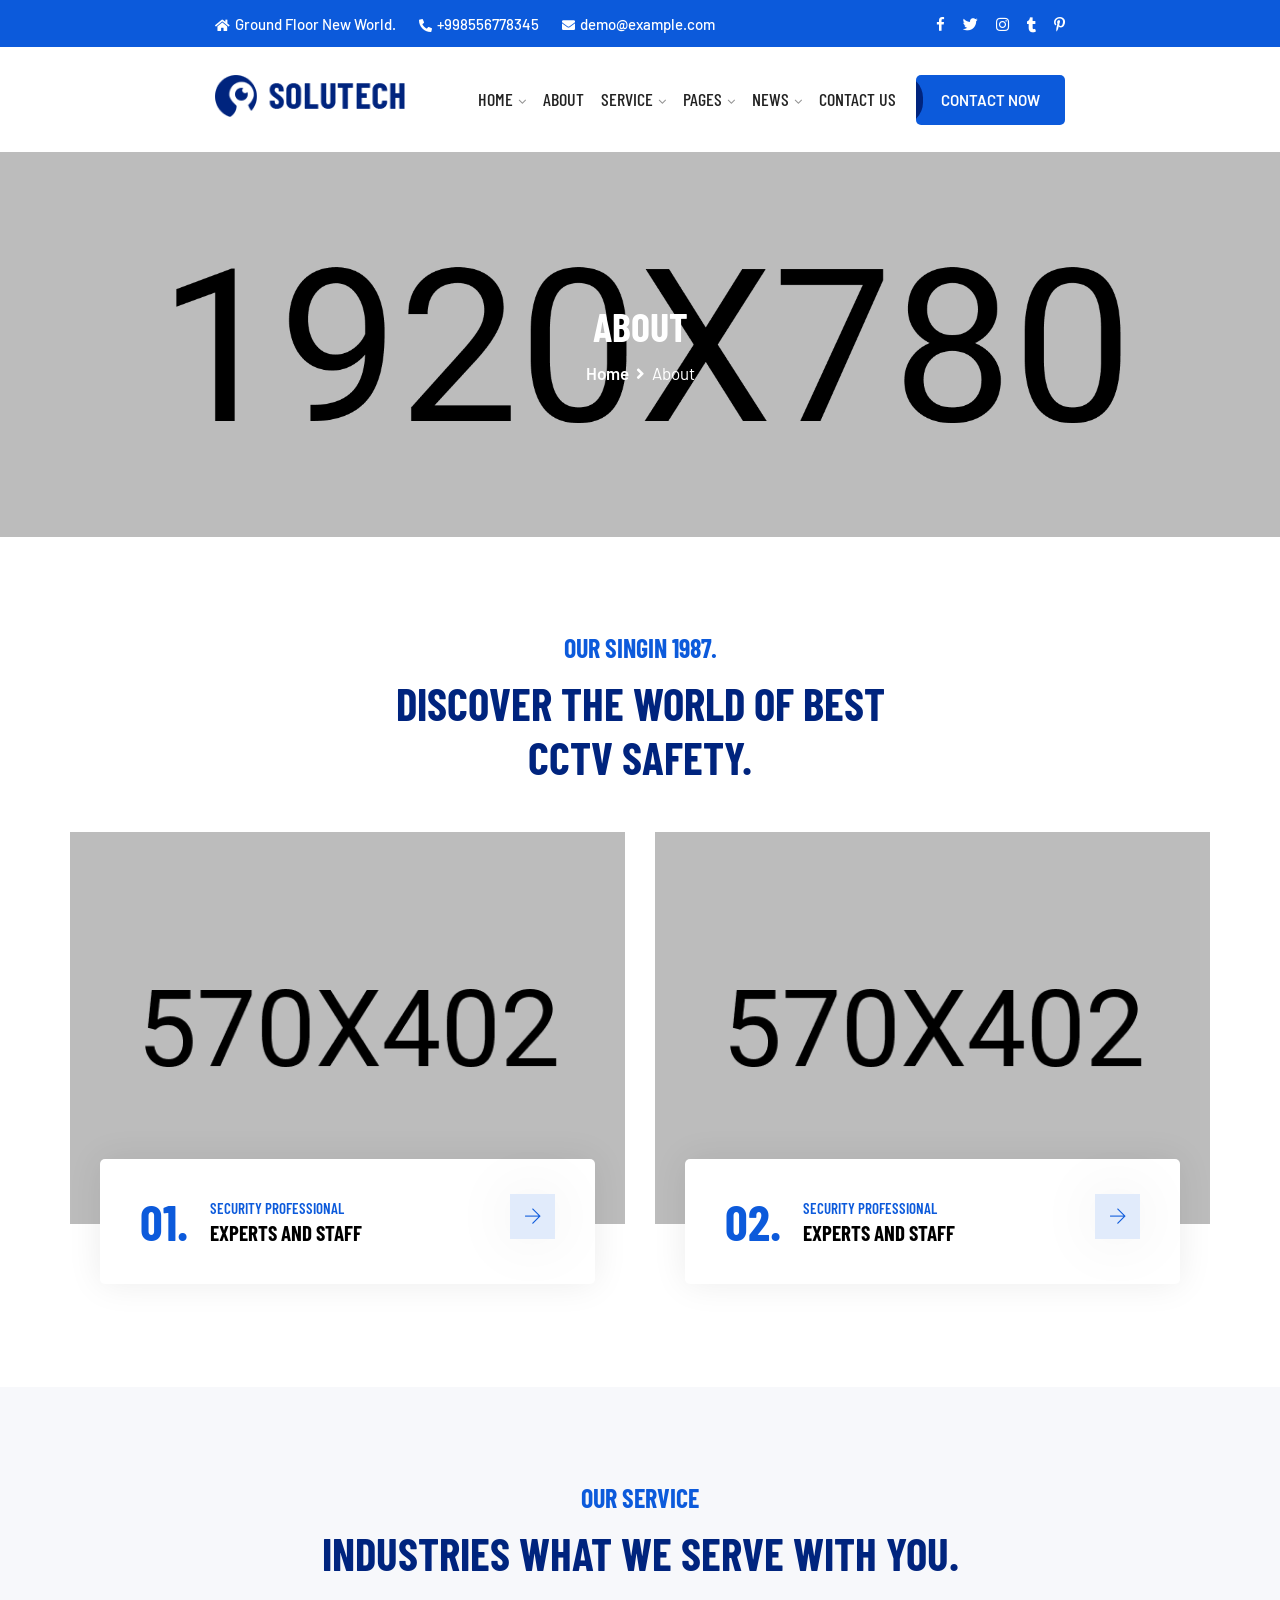
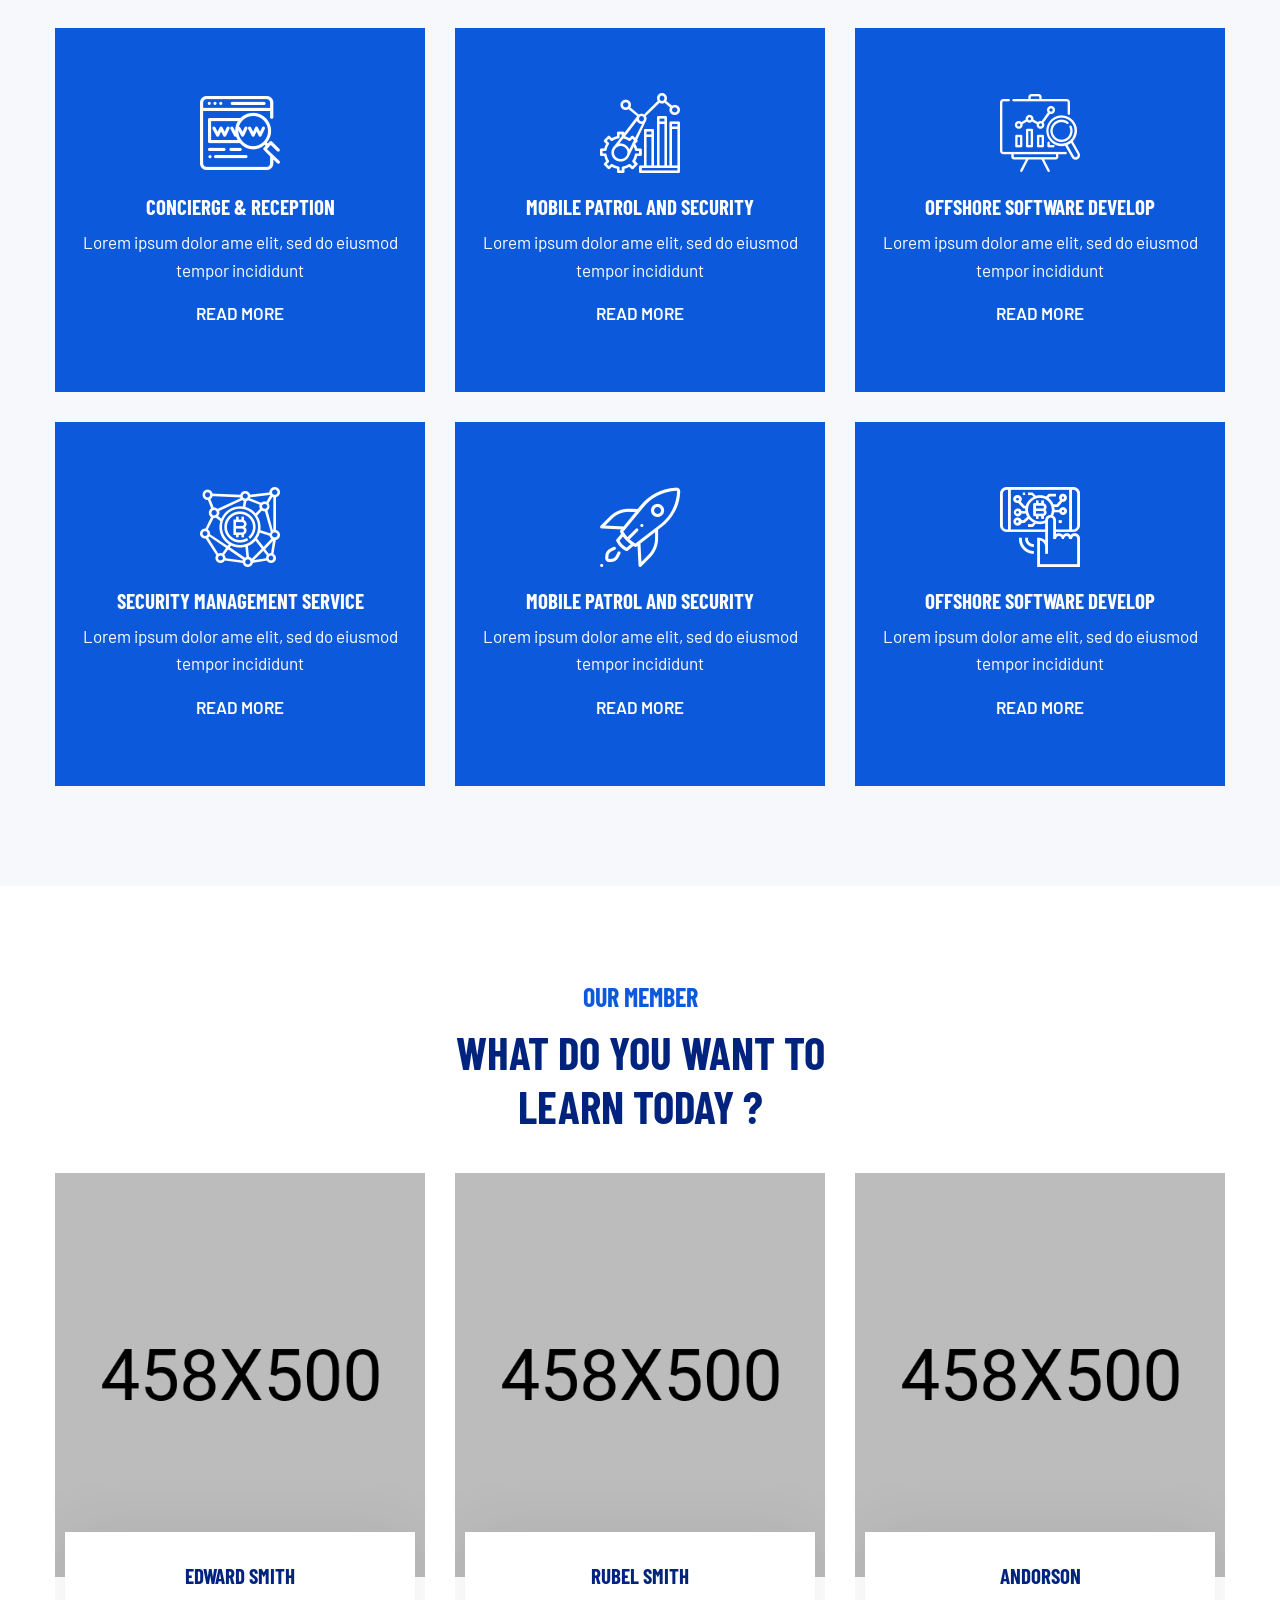
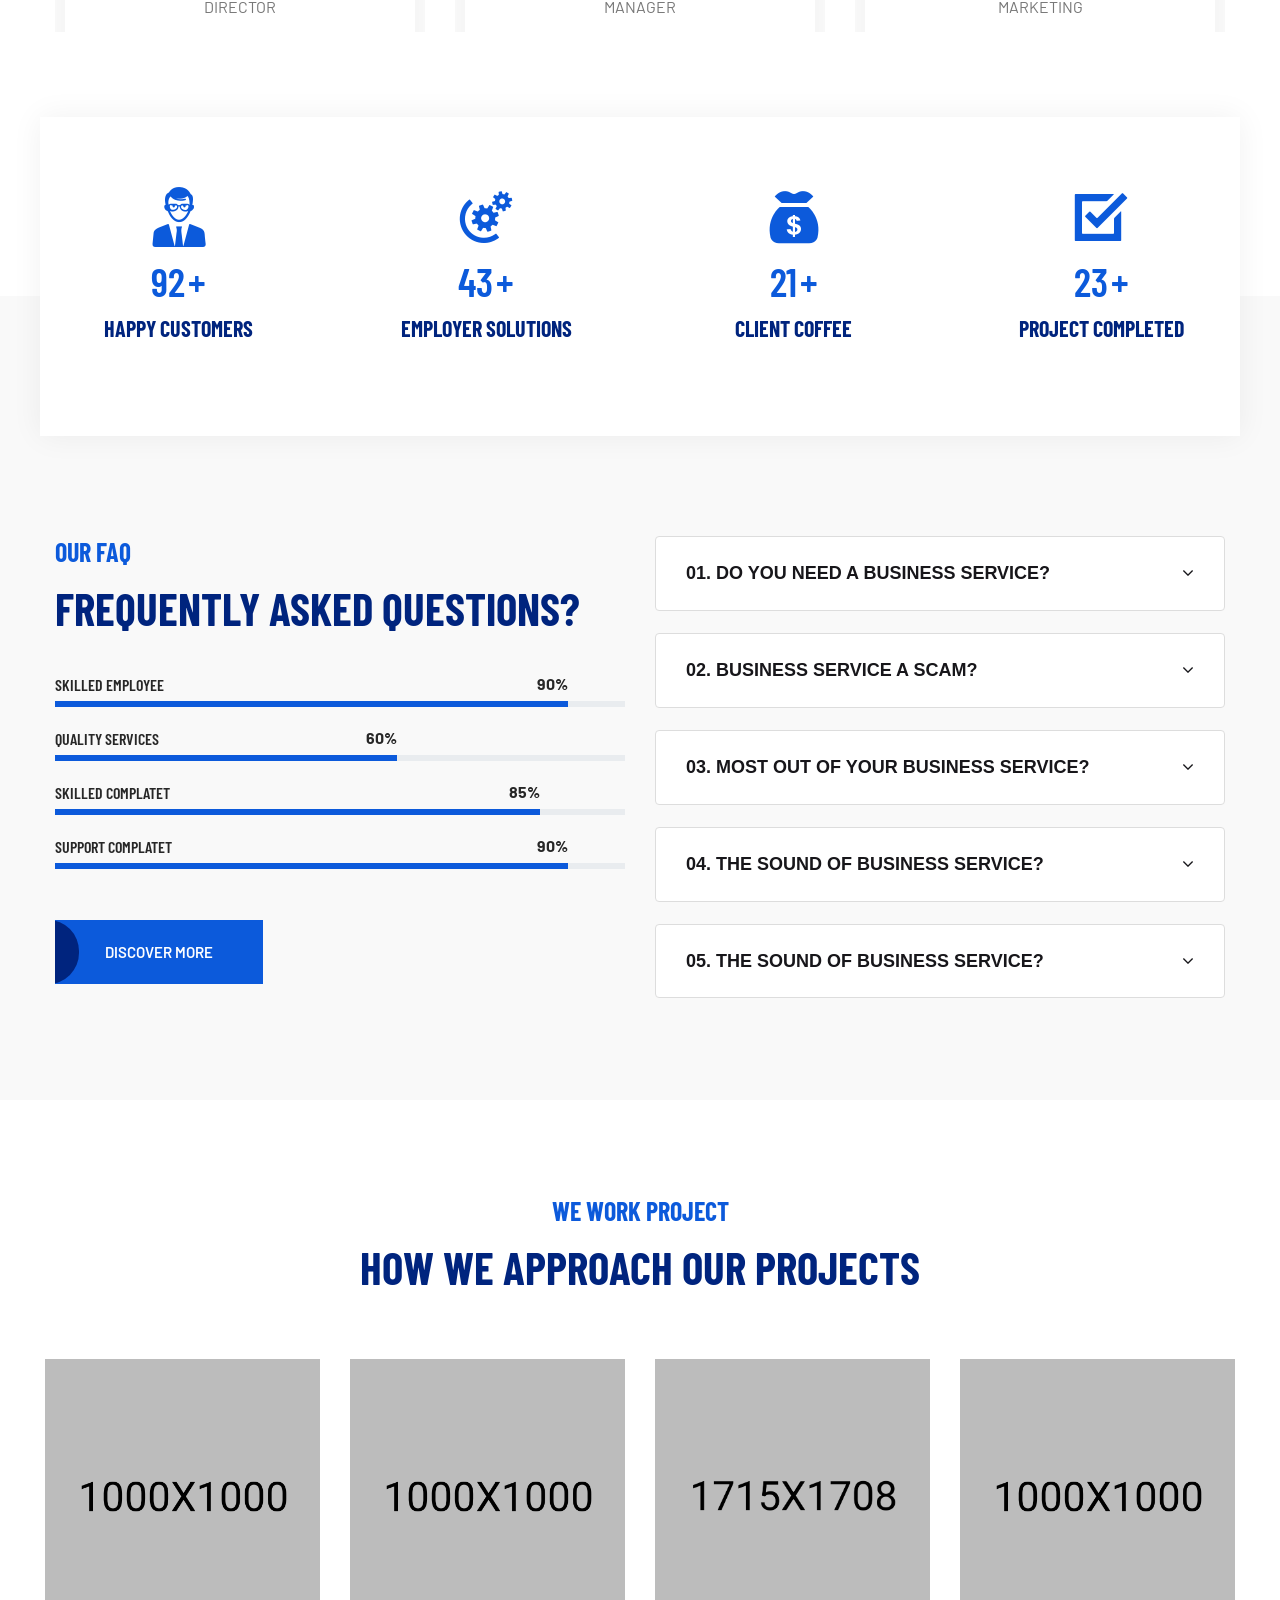
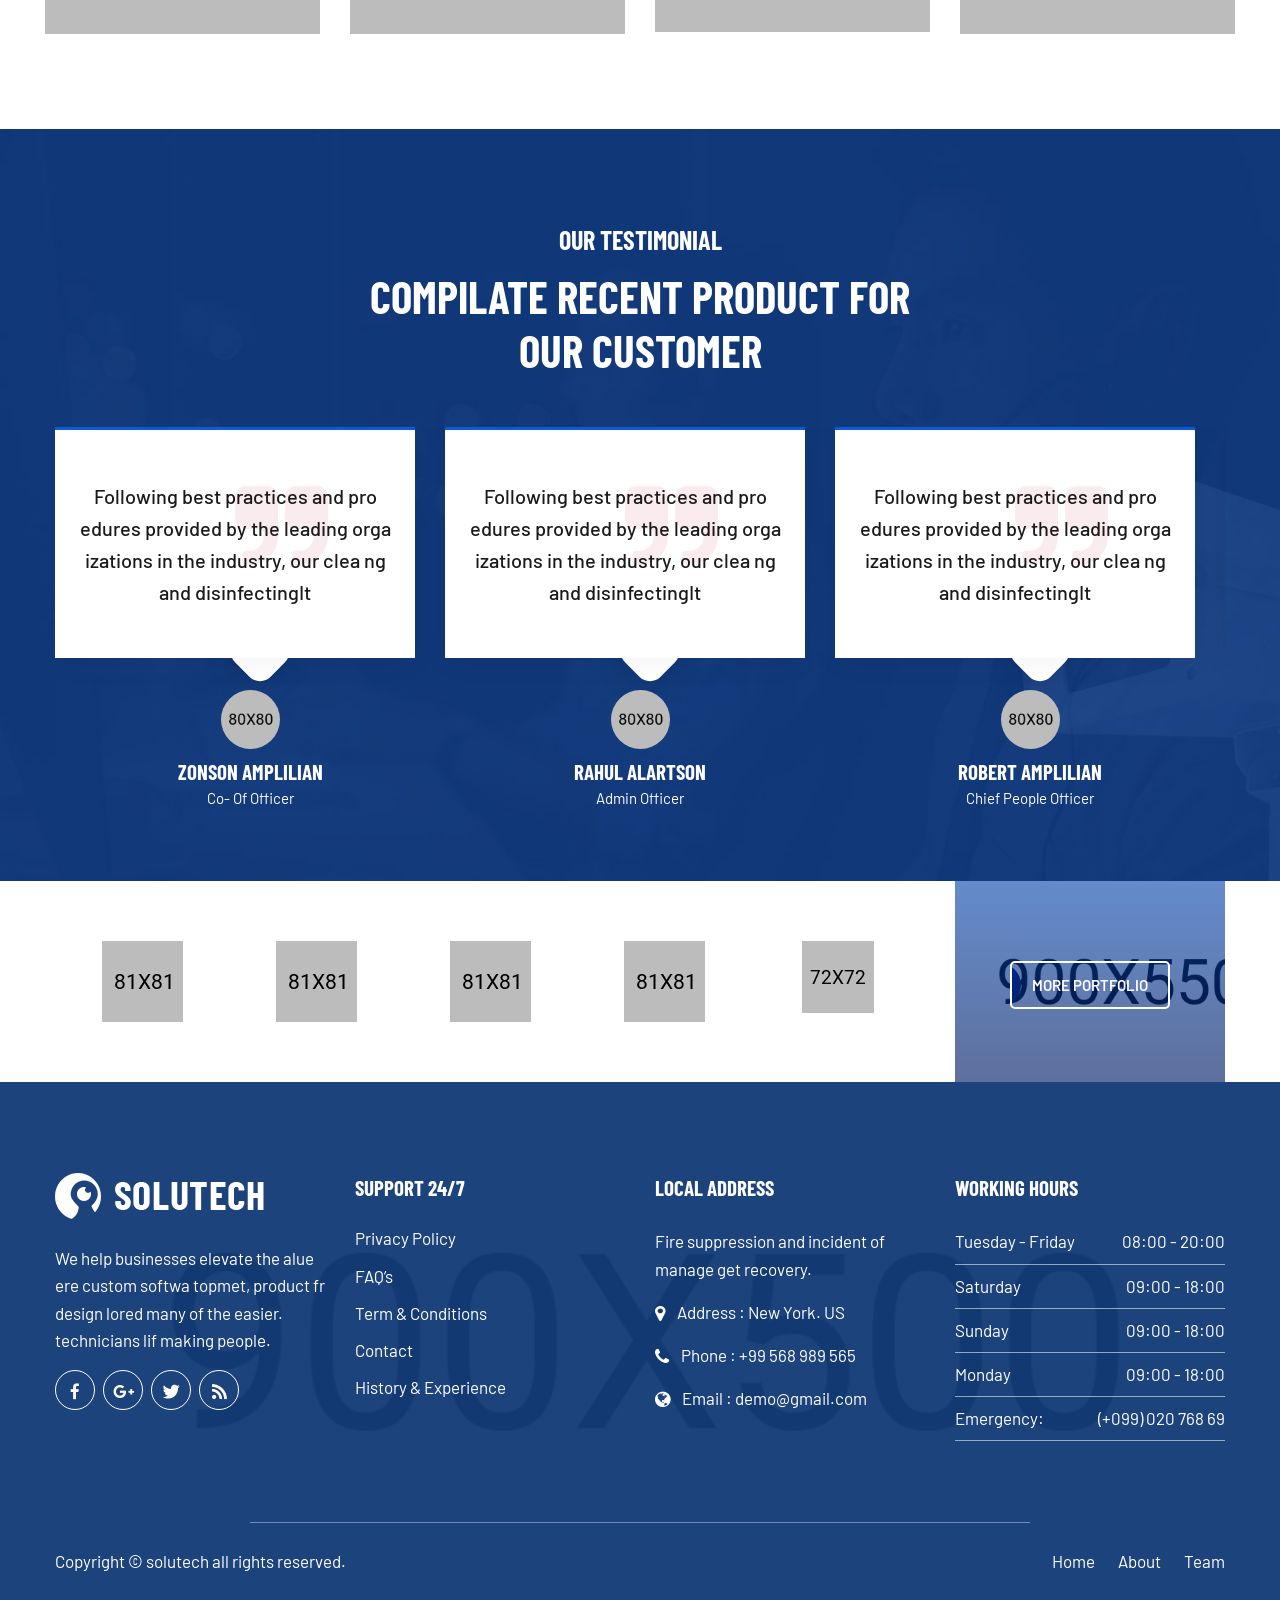
<file: about.html>
<!DOCTYPE HTML>
<html lang="en-US">
    <head>
		<meta charset="UTF-8">
		<meta http-equiv="x-ua-compatible" content="ie=edge">
		<title>Solutech - CCTV & Security Responsive Website Template</title>
		<meta name="description" content="">
		<meta name="viewport" content="width=device-width, initial-scale=1">
		<!-- Favicon Icon -->
        <link rel="icon"  type="image/png" href="assets/images/favicon.png">		
        <link rel="stylesheet" type="text/css" href="assets/css/bootstrap.min.css"/>
        <link rel="stylesheet" type="text/css" href="venobox/venobox.css"/>
        <link rel="stylesheet" type="text/css" href="assets/css/plugin_theme_css.css"/>
        <link rel="stylesheet" type="text/css" href="assets/css/style.css"/>        
		<link rel="stylesheet" type="text/css" href="style.css"/>
		<link rel="stylesheet" type="text/css" href="assets/css/responsive.css"/>
		<!-- modernizr js -->	
        <script src="assets/js/vendor/modernizr-2.8.3.min.js"></script>		
		
    </head>
<body>
<div class="em40_header_area_main">
 	<!-- HEADER TOP AREA -->
	<div class="solutech-header-top">
		<div class="container">
			<div class="row">
				<div class="col-xs-12 col-lg-9 col-xl-9 col-md-9 col-sm-12">
					<div class="top-address text-left">
						<p>
							<span><i class="fas fa-home"></i>Ground Floor New World.</span>
							<a href="#"><i class="fas fa-phone-alt"></i>+998556778345</a>
							<a href="#"><i class="fas fa-envelope"></i>demo@example.com</a>
						</p>
					</div>
				</div>
				<!-- TOP RIGHT -->
				<div class="col-xs-12 col-lg-3 col-xl-3 col-md-3 col-sm-12 ">
					<div class="top-right-menu">
						<ul class="social-icons text-right text_m_center">
							<li><a href="#"><i class="fa fa-facebook-f"></i></a></li>
							<li><a href="#"><i class="fab fa-twitter"></i></a></li>
							<li><a href="#"><i class="fab fa-instagram"></i></a></li>
							<li><a href="#"><i class="fab fa-tumblr"></i></a></li>
							<li><a href="#"><i class="fab fa-pinterest-p"></i></a></li>								
						</ul>
					</div>
				</div>	
			</div>		
		</div>
	</div>
    <!-- END HEADER TOP AREA -->
	<div class="tx_top2_relative">
		<div class="">
			<div class="tx_relative_m">
				<div class="">  
					<div class="mainmenu_width_tx  ">
						<div class="solutech-main-menu one_page hidden-xs hidden-sm witr_h_h10">
							<div class="solutech_nav_area scroll_fixed postfix">
								<div class="container">
									<div class="row logo-left">				
										<!-- LOGO -->
										<div class="col-md-3 col-sm-3 col-xs-4">
											<div class="logo">
												<a class="main_sticky_main_l" href="index.html" title="solutech">
													<img src="assets/images/logo.png" alt="solutech">
												</a>
												<a class="main_sticky_l" href="index.html" title="solutech">
													<img src="assets/images/logo2.png" alt="solutech">
												</a>
											</div>	  
										</div>
										<div class="col-md-9 col-sm-9 col-xs-8">
											<nav class="solutech_menu main-search-menu">					
												<ul class="sub-menu">
													<li class="menu-item-has-children">
														<a href="#">Home</a>
														<ul class="sub-menu">
															<li><a href="index.html">Home Page</a></li>
															<li><a href="index-2.html">Landing Page</a></li>
															<li><a href="index-3.html">Home Banner Page</a></li>
														</ul>
													</li>
													<li><a href="about.html">About</a></li>
													<li class="menu-item-has-children">
														<a href="#">Service</a>
														<ul class="sub-menu">
															<li><a href="home-security.html">Home Security</a></li>
															<li><a href="software-development.html">Software Development</a></li>
															<li><a href="installation.html">Installation CCTV</a></li>
															<li><a href="service-details.html">Service Details</a></li>
														</ul>
													</li>
													<li class="menu-item-has-children">
														<a href="#">Pages</a>
														<ul class="sub-menu">
															<li><a href="pricing-plan.html">Pricing Plan</a></li>
															<li><a href="why-choose-us.html">Why Choose Us</a></li>	
															<li><a href="faq.html">FAQ’S</a></li>
															<li class="menu-item-has-children">
																<a href="#">Portfolio</a>
																<ul class="sub-menu">
																	<li><a href="portfolio-2column.html">Portfolio 2Column</a></li>
																	<li><a href="portfolio-3column.html">Portfolio 3Column</a></li>
																	<li><a href="portfolio-4column.html">Portfolio 4Column</a></li>
																</ul>
															</li>
															<li><a href="team.html">Team</a></li>
															<li><a href="testimonial.html">Testimonial</a></li>
														</ul>
													</li>
													<li class="menu-item-has-children">
														<a href="#">News</a>
														<ul class="sub-menu">
															<li><a href="blog.html">Blog Grid</a></li>
															<li><a href="blog-left-sidebar.html">Blog Left Sidebar</a></li>
															<li><a href="blog-right-sidebar.html">Blog Right Sidebar</a></li>
														</ul>
													</li>
													<li><a href="contact.html">Contact Us</a></li>
												</ul>
												<div class="donate-btn-header">
													<a class="dtbtn" href="#">Contact Now</a>	
												</div>
											</nav>
										</div>	
									</div>
								</div>
							</div>
						</div>
					</div>
				</div> 			
			</div>
		</div> 
	</div> 
</div> 





<!-- MOBILE MENU Logo AREA -->
<div class="mobile_logo_area hidden-md hidden-lg">
	<div class="container">
		<div class="row">
			<div class="col-sm-12">
				<div class="mobile_menu_logo text-center">
					<a href="index.html" title="solutech">
						<img src="assets/images/logo.png" alt="solutech">
					</a>		
				</div>
			</div>
		</div>
	</div>
</div>

<!-- MOBILE MENU AREA -->
<div class="home-2 mbm hidden-md hidden-lg  header_area main-menu-area">
	<div class="menu_area mobile-menu">
		<nav class="solutech_menu">						
			<ul class="sub-menu">
				<li class="menu-item-has-children">
					<a href="#">Home</a>
					<ul class="sub-menu">
						<li><a href="index.html">Home Page</a></li>
						<li><a href="index-2.html">Landing Page</a></li>
						<li><a href="index-3.html">Home Banner Page</a></li>
					</ul>
				</li>
				<li><a href="about.html">About</a></li>
				<li class="menu-item-has-children">
					<a href="#">Service</a>
					<ul class="sub-menu">
						<li><a href="home-security.html">Home Security</a></li>
						<li><a href="software-development.html">Software Development</a></li>
						<li><a href="installation.html">Installation CCTV</a></li>
						<li><a href="service-details.html">Service Details</a></li>
					</ul>
				</li>
				<li class="menu-item-has-children">
					<a href="#">Pages</a>
					<ul class="sub-menu">
						<li><a href="pricing-plan.html">Pricing Plan</a></li>
						<li><a href="why-choose-us.html">Why Choose Us</a></li>	
						<li><a href="faq.html">FAQ’S</a></li>
						<li class="menu-item-has-children">
							<a href="#">Portfolio</a>
							<ul class="sub-menu">
								<li><a href="portfolio-2column.html">Portfolio 2Column</a></li>
								<li><a href="portfolio-3column.html">Portfolio 3Column</a></li>
								<li><a href="portfolio-4column.html">Portfolio 4Column</a></li>
							</ul>
						</li>
						<li><a href="team.html">Team</a></li>
						<li><a href="testimonial.html">Testimonial</a></li>
					</ul>
				</li>
				<li class="menu-item-has-children">
					<a href="#">News</a>
					<ul class="sub-menu">
						<li><a href="blog.html">Blog Grid</a></li>
						<li><a href="blog-left-sidebar.html">Blog Left Sidebar</a></li>
						<li><a href="blog-right-sidebar.html">Blog Right Sidebar</a></li>
					</ul>
				</li>
				<li><a href="contact.html">Contact Us</a></li>
			</ul>
		</nav>	
	</div>					
</div>
<!-- END MOBILE MENU AREA  -->




<!-- breadcumb-area -->
<div class="breadcumb-area">
	<div class="container">				
		<div class="row">
			<div class="col-md-12 txtc  text-center ccase">
				<div class="brpt">
					<h2>About</h2>
				</div>
				<div class="breadcumb-inner">
					<ul>
						<li><a href="index.html">Home</a></li>
						<li><i class="fas fa-angle-right"></i></li>
						<li>About</li>
					</ul>						
				</div>
			</div>
		</div>
	</div>
</div>


<!-- solutech_about_area -->
<div class="solutech_about_area">
	<div class="container">	
		<div class="row">
			<div class="col-lg-12">
				<div class="witr_section_title">
					<div class="witr_section_title_inner text-center">
						<h2>Our Singin 1987.</h2>		
						<h3>DISCOVER THE WORLD OF BEST</h3>		
						<h1>CCTV Safety.</h1>		
					</div>
				</div>
			</div>
		</div>
		<div class="witr_pslide3 all_pslides_color ps1 ps3 service_active">
			<div class="witr_cslide3_idany service_top">
				<!-- solutech_serivce_01 -->
				<div class="item_pos col-lg-12">	
					<div class="witr_single_pslide">	
						<div class="witr_pslide_image">
							<img src="assets/images/service-img-1.jpg" alt="">
						</div>			
						<div class="witr_content_pslide_text">
							<div class="witr_number_pslide">
								<h4>01.</h4>
							</div>
							<div class="witr_content_pslide">
								<p>SECURITY PROFESSIONAL </p>		
								<h3><a href="#">Experts and Staff</a></h3>
							</div>
							<div class="witr_pslide_custom">	
								<a href="#"><span class="ti-arrow-right"></span></a>
							</div>
						</div>	
					</div> 
				</div>
				<!-- solutech_serivce_02 -->
				<div class="item_pos col-lg-12">	
					<div class="witr_single_pslide">	
						<div class="witr_pslide_image">
							<img src="assets/images/service-img-2.jpg" alt="">
						</div>			
						<div class="witr_content_pslide_text">
							<div class="witr_number_pslide">
								<h4>02.</h4>
							</div>
							<div class="witr_content_pslide">
								<p>SECURITY PROFESSIONAL </p>		
								<h3><a href="#">Experts and Staff</a></h3>
							</div>
							<div class="witr_pslide_custom">	
								<a href="#"><span class="ti-arrow-right"></span></a>
							</div>
						</div>	
					</div> 
				</div>
			</div>
		</div>
	</div>
</div>

<!-- solutech_serivce_area -->
<div class="solutech_serivce_area serivce_bg">
	<div class="container">	
		<div class="row">
			<div class="col-lg-12">
				<div class="witr_section_title">
					<div class="witr_section_title_inner text-center">
						<h2>Our Service</h2>		
						<h3>Industries What We Serve With You.</h3>		
					</div>
				</div>
			</div>							
		</div>
		<div class="row service_top">
			<!-- solutech_serivce_bg_01 -->
			<div class="col-lg-4 col-md-6 col-sm-12">
				<div class="all_feature_color single_feature2 text-center">            
					<div class="witr_feature2">					
						<div class="witr_fea2_icon_top">
							<i class="aprova aprova-website-1"></i>					
						</div>
						<h3><a href="#">Concierge &amp; Reception </a></h3>
						<p>Lorem ipsum dolor ame elit, sed do eiusmod tempor incididunt  </p>		
						<div class="witr_feature_btn2">
							<a class="witr_btn_all_color" href="#">Read More</a>
						</div>
						<div class="witr_feature2_icon">						
							<i class="aprova aprova-website-1"></i>	
						</div>					
					</div> 	   
				</div>
			</div>
			<!-- solutech_serivce_bg_02 -->
			<div class="col-lg-4 col-md-6 col-sm-12">
				<div class="all_feature_color single_feature2 text-center">            
					<div class="witr_feature2">					
						<div class="witr_fea2_icon_top">
							<i class="aprova aprova-landing"></i>				
						</div>
						<h3><a href="#">Mobile Patrol And  Security</a></h3>
						<p>Lorem ipsum dolor ame elit, sed do eiusmod tempor incididunt  </p>		
						<div class="witr_feature_btn2">
							<a class="witr_btn_all_color" href="#">Read More</a>
						</div>
						<div class="witr_feature2_icon">						
							<i class="aprova aprova-landing"></i>
						</div>					
					</div> 	   
				</div>
			</div>
			<!-- solutech_serivce_bg_03 -->
			<div class="col-lg-4 col-md-6 col-sm-12">
				<div class="all_feature_color single_feature2 text-center">            
					<div class="witr_feature2">					
						<div class="witr_fea2_icon_top">
							<i class="aprova aprova-analysis"></i>			
						</div>
						<h3><a href="#">Offshore Software Develop </a></h3>
						<p>Lorem ipsum dolor ame elit, sed do eiusmod tempor incididunt  </p>		
						<div class="witr_feature_btn2">
							<a class="witr_btn_all_color" href="#">Read More</a>
						</div>
						<div class="witr_feature2_icon">						
							<i class="aprova aprova-analysis"></i>
						</div>					
					</div> 	   
				</div>
			</div>
			<!-- solutech_serivce_bg_04 -->
			<div class="col-lg-4 col-md-6 col-sm-12">
				<div class="all_feature_color single_feature2 text-center">            
					<div class="witr_feature2">					
						<div class="witr_fea2_icon_top">
							<i class="aprova aprova-bitcoin-1"></i>			
						</div>
						<h3><a href="#">Security Management Service</a></h3>
						<p>Lorem ipsum dolor ame elit, sed do eiusmod tempor incididunt  </p>		
						<div class="witr_feature_btn2">
							<a class="witr_btn_all_color" href="#">Read More</a>
						</div>
						<div class="witr_feature2_icon">						
							<i class="aprova aprova-bitcoin-1"></i>
						</div>					
					</div> 	   
				</div>
			</div>
			<!-- solutech_serivce_bg_05 -->
			<div class="col-lg-4 col-md-6 col-sm-12">
				<div class="all_feature_color single_feature2 text-center">            
					<div class="witr_feature2">					
						<div class="witr_fea2_icon_top">
							<i class="aprova aprova-startup"></i>				
						</div>
						<h3><a href="#">Mobile Patrol And Security</a></h3>
						<p>Lorem ipsum dolor ame elit, sed do eiusmod tempor incididunt  </p>		
						<div class="witr_feature_btn2">
							<a class="witr_btn_all_color" href="#">Read More</a>
						</div>
						<div class="witr_feature2_icon">						
							<i class="aprova aprova-startup"></i>
						</div>					
					</div> 	   
				</div>
			</div>
			<!-- solutech_serivce_bg_06 -->
			<div class="col-lg-4 col-md-6 col-sm-12">
				<div class="all_feature_color single_feature2 text-center">            
					<div class="witr_feature2">					
						<div class="witr_fea2_icon_top">
							<i class="aprova aprova-bitcoin-6"></i>					
						</div>
						<h3><a href="#">Offshore Software Develop</a></h3>
						<p>Lorem ipsum dolor ame elit, sed do eiusmod tempor incididunt  </p>		
						<div class="witr_feature_btn2">
							<a class="witr_btn_all_color" href="#">Read More</a>
						</div>
						<div class="witr_feature2_icon">						
							<i class="aprova aprova-bitcoin-6"></i>
						</div>					
					</div> 	   
				</div>
			</div>
		</div>
	</div>
</div>


<!-- solutech_team_area -->
<div class="solutech_team2_area">
	<div class="container">	
		<div class="row">
			<div class="col-lg-12">
				<div class="witr_section_title">
					<div class="witr_section_title_inner text-center">
						<h2>OUR MEMBER</h2>		
						<h3>WHAT DO YOU WANT TO</h3>		
						<h1>LEARN TODAY ?</h1>		
					</div>
				</div>
			</div>
		</div>
		<div class="row team_top">
			<!-- solutech_team_01 -->
			<div class="col-lg-4 col-md-6 col-sm-12">
				<div class="em-team all_color_team ">
					<div class="em-team-one">	
						<div class="em-team-content-image-inner">	
							<div class="em-team-content-image">
								<img src="assets/images/team-01.jpg" alt="">
							</div>	
						</div>
						<div class="em-team-content-waraper all_content_bg_color">
							<div class="em-team-content-title-inner">
								<div class="em-content-title">
									<h5><a href="#">EDWARD SMITH </a></h5>
								</div>
							</div>
							<div class="em-team-content-subtitle-inner">
								<div class="em-content-subtitle">
									<span>DIRECTOR</span>
								</div>
							</div>
							<div class="em-team-content-socials-inner">
								<div class="em-team-content-socials all_team_s_color">			
									<a href="#"><i class="fa fa-facebook-f"></i></a>		
									<a href="#"><i class="fab fa-twitter"></i></a>		
									<a href="#"><i class="fab fa-tumblr"></i></a>		
									<a href="#"><i class="fab fa-vimeo-v"></i></a>		
								</div>
							</div>							
						</div>
					</div>
				</div>
			</div>
			<!-- solutech_team_02 -->
			<div class="col-lg-4 col-md-6 col-sm-12">
				<div class="em-team all_color_team ">
					<div class="em-team-one">	
						<div class="em-team-content-image-inner">	
							<div class="em-team-content-image">
								<img src="assets/images/team-02.jpg" alt="">
							</div>	
						</div>
						<div class="em-team-content-waraper all_content_bg_color">
							<div class="em-team-content-title-inner">
								<div class="em-content-title">
									<h5><a href="#">RUBEL SMITH</a></h5>
								</div>
							</div>
							<div class="em-team-content-subtitle-inner">
								<div class="em-content-subtitle">
									<span>MANAGER</span>
								</div>
							</div>
							<div class="em-team-content-socials-inner">
								<div class="em-team-content-socials all_team_s_color">			
									<a href="#"><i class="fa fa-facebook-f"></i></a>		
									<a href="#"><i class="fab fa-twitter"></i></a>		
									<a href="#"><i class="fab fa-tumblr"></i></a>		
									<a href="#"><i class="fab fa-vimeo-v"></i></a>		
								</div>
							</div>							
						</div>
					</div>
				</div>
			</div>
			<!-- solutech_team_03 -->
			<div class="col-lg-4 col-md-6 col-sm-12">
				<div class="em-team all_color_team ">
					<div class="em-team-one">	
						<div class="em-team-content-image-inner">	
							<div class="em-team-content-image">
								<img src="assets/images/team-03.jpg" alt="">
							</div>	
						</div>
						<div class="em-team-content-waraper all_content_bg_color">
							<div class="em-team-content-title-inner">
								<div class="em-content-title">
									<h5><a href="#">ANDORSON</a></h5>
								</div>
							</div>
							<div class="em-team-content-subtitle-inner">
								<div class="em-content-subtitle">
									<span>MARKETING</span>
								</div>
							</div>
							<div class="em-team-content-socials-inner">
								<div class="em-team-content-socials all_team_s_color">			
									<a href="#"><i class="fa fa-facebook-f"></i></a>		
									<a href="#"><i class="fab fa-twitter"></i></a>		
									<a href="#"><i class="fab fa-tumblr"></i></a>		
									<a href="#"><i class="fab fa-vimeo-v"></i></a>		
								</div>
							</div>							
						</div>
					</div>
				</div>
			</div>
		</div>
	</div>
</div>

<!-- solutech_counter_area -->
<div class="solutech_counter_area">
	<div class="container counter_bg">	
		<div class="row">
			<!-- desicat_counter_01 -->
			<div class="col-lg-3 col-md-6 col-sm-12">
				<div class="witr_counter_single all_counter_color">
					<div class="witr_custom_icon">
						<i class="icofont-man-in-glasses"></i>
					</div>
					<div class="witr_counter_number_inn">
						<h3 class="counter">130</h3>				
						<span>+</span>
						<h4>Happy Customers </h4>		
					</div> 
				</div>
			</div>
			<!-- desicat_counter_02 -->
			<div class="col-lg-3 col-md-6 col-sm-12">
				<div class="witr_counter_single all_counter_color">
					<div class="witr_custom_icon">
						<i class="icofont-automation"></i>
					</div>	
					<div class="witr_counter_number_inn">
						<h3 class="counter">60</h3>				
						<span>+</span>
						<h4>Employer Solutions</h4>		
					</div> 	
				</div>
			</div>
			<!-- desicat_counter_03 -->
			<div class="col-lg-3 col-md-6 col-sm-12">
				<div class="witr_counter_single all_counter_color">
					<div class="witr_custom_icon">
						<i class="icofont-money"></i>
					</div>	
					<div class="witr_counter_number_inn">
						<h3 class="counter">30</h3>				
						<span>+</span>
						<h4>Client Coffee</h4>		
					</div> 	
				</div>
			</div>
			<!-- desicat_counter_04 -->
			<div class="col-lg-3 col-md-6 col-sm-12">
				<div class="witr_counter_single all_counter_color">
					<div class="witr_custom_icon">
						<i class="icofont-checked"></i>
					</div>	
					<div class="witr_counter_number_inn">
						<h3 class="counter">33</h3>				
						<span>+</span>
						<h4>Project Completed</h4>		
					</div> 	
				</div>
			</div>
		</div>
	</div>
</div>
<!-- single_faq_bg_area -->
<div class="single_faq_bg_area faq_area">
	<div class="container">
		<div class="row">
			<div class="col-lg-6 col-md-10 col-sm-12">
				<div class="witr_section_title">
					<div class="witr_section_title_inner text-left">
						<h2>OUR FAQ</h2>		
						<h3>Frequently Asked Questions?</h3>		
					</div>
				</div>
				<div class="witr_single_progress">
					<div class="witr_title2">
						<span class="witr_label">SKILLED EMPLOYEE </span>	
					</div>		
					<div class="progress witr_progress-style2">
						<div class="progress-bar wow fadeInLeft " data-wow-duration="1.5s" data-wow-delay="0.2s" style="width: 90%;">
							<span class="witr_percent">90%</span>					
						</div>
					</div>				
				</div>
				<div class="witr_single_progress">
					<div class="witr_title2">
						<span class="witr_label">QUALITY SERVICES </span>	
					</div>		
					<div class="progress witr_progress-style2">
						<div class="progress-bar wow fadeInLeft" data-wow-duration="1.5s" data-wow-delay="0.2s" style="width: 60%;">
							<span class="witr_percent">60%</span>					
						</div>
					</div>				
				</div>
				<div class="witr_single_progress">
					<div class="witr_title2">
						<span class="witr_label">SKILLED COMPLATET </span>	
					</div>		
					<div class="progress witr_progress-style2">
						<div class="progress-bar wow fadeInLeft" data-wow-duration="1.5s" data-wow-delay="0.2s" style="width: 85%;">
							<span class="witr_percent">85%</span>					
						</div>
					</div>				
				</div>
				<div class="witr_single_progress">
					<div class="witr_title2">
						<span class="witr_label">SUPPORT COMPLATET </span>	
					</div>		
					<div class="progress witr_progress-style2">
						<div class="progress-bar wow fadeInLeft " data-wow-duration="1.5s" data-wow-delay="0.2s" style="width: 90%;">
							<span class="witr_percent">90%</span>					
						</div>
					</div>				
				</div>
				<div class="witr_button_area button2">
					<div class="witr_btn_style mr">
						<div class="witr_btn_sinner">	
							<a href="#" class="witr_btn">DISCOVER MORE</a>
						</div>						
					</div>
				</div>
			</div>
			<div class="col-lg-6 col-md-12 col-sm-12">
				<div class="accordion_area">
                    <div class="faq-part">
                        <div id="accordion">
							<div class="card card-2">
								<div class="card-header witr_ac_card">
									<a href="#" class="card-link witr_ac_style" data-toggle="collapse" data-target="#collapse_242536c" aria-expanded="true">
									 01. Do You Need A Business Service?</a>
								</div>
								<div id="collapse_242536c" class="collapse" data-parent="#accordion">
									<p>Lorem ipsum dolor sit amet, consectetur adipisicing elit, sed do eiusmod tempor incididunt ut labore et dolore magna aliqu ad minim veniam, quis nostrud exercitation.</p>
								</div>
							</div>
							<div class="card card-2">
								<div class="card-header witr_ac_card">
									<a href="#" class="card-link witr_ac_style" data-toggle="collapse" data-target="#collapse_9315e3d1" aria-expanded="true">
									02. Business Service A Scam?</a>
								</div>
								<div id="collapse_9315e3d1" class="collapse   " data-parent="#accordion">
                                    <p>Lorem ipsum dolor sit amet, consectetur adipisicing elit, sed do eiusmod tempor incididunt ut labore et dolore magna aliqu ad minim veniam, quis nostrud exercitation.</p>
								</div>
							</div> 
							<!-- card -->	
							<div class="card card-2  ">
								<div class="card-header witr_ac_card">
									<a href="#" class="card-link witr_ac_style" data-toggle="collapse" data-target="#collapse_9965145" aria-expanded="true">
									03. Most Out Of Your Business Service?</a>
								</div>
								<div id="collapse_9965145" class="collapse   " data-parent="#accordion">
                                     <p>Lorem ipsum dolor sit amet, consectetur adipisicing elit, sed do eiusmod tempor incididunt ut labore et dolore magna aliqu ad minim veniam, quis nostrud exercitation.</p>
								</div>
							</div>
							<!-- card -->	
							<div class="card card-2  ">
								<div class="card-header witr_ac_card">
									<a href="#" class="card-link witr_ac_style" data-toggle="collapse" data-target="#collapse_4b685b3" aria-expanded="true">
									 04. The Sound Of Business Service?</a>
								</div>
								<div id="collapse_4b685b3" class="collapse   " data-parent="#accordion">
									<p>Lorem ipsum dolor sit amet, consectetur adipisicing elit, sed do eiusmod tempor incididunt ut labore et dolore magna aliqu ad minim veniam, quis nostrud exercitation.</p>
								</div>
							</div>
							<!-- card -->	
							<div class="card card-2  ">
								<div class="card-header witr_ac_card">
									<a href="#" class="card-link witr_ac_style" data-toggle="collapse" data-target="#collapse_4b685b4" aria-expanded="true">
									05. The Sound Of Business Service?</a>
								</div>
								<div id="collapse_4b685b4" class="collapse   " data-parent="#accordion">
									<p>Lorem ipsum dolor sit amet, consectetur adipisicing elit, sed do eiusmod tempor incididunt ut labore et dolore magna aliqu ad minim veniam, quis nostrud exercitation.</p>
								</div>
							</div> 
						</div>
                    </div> 	
                </div>
			</div>
		</div>
	</div>
</div>



<!-- solutech_project_area -->
<div class="solutech_project_area">
	<div class="containers">	
		<div class="row">
			<div class="col-lg-12">
				<div class="witr_section_title">
					<div class="witr_section_title_inner text-center">
						<h2> We Work Project</h2>		
						<h3>How We Approach Our Projects</h3>		
					</div>
				</div>
			</div>
		</div>
		<div class="witr_pslide all_pslides_color ps1 service_active">
			<div class="witr_islidess_slick witr_cslide_idany project_top">
				<!-- solutech_project_01 -->
				<div class="item_pos col-lg-12">	
					<div class="witr_single_pslide">	
						<div class="witr_pslide_image">
							<img src="assets/images/project-thumb-02.jpg" alt="">
						</div>
						<div class="witr_pslide_custom">	
							<a href="#"><span class="ti-arrow-right"></span></a>
						</div>
						<div class="witr_content_pslide_text">
							<div class="witr_content_pslide">
								<h3><a href="#">Fingerprint Door </a></h3>
								<p>Access </p>		
							</div>
						</div>	
					</div> 
				</div>
				<!-- solutech_project_02 -->
				<div class="item_pos col-lg-12">	
					<div class="witr_single_pslide">	
						<div class="witr_pslide_image">
							<img src="assets/images/project-thumb-03.jpg" alt="">
						</div>
						<div class="witr_pslide_custom">	
							<a href="#"><span class="ti-arrow-right"></span></a>
						</div>
						<div class="witr_content_pslide_text">
							<div class="witr_content_pslide">
								<h3><a href="#">Antenna Tagging</a></h3>
								<p>Alarm & Lock  </p>		
							</div>
						</div>	
					</div> 
				</div>
				<!-- solutech_project_03 -->
				<div class="item_pos col-lg-12">	
					<div class="witr_single_pslide">	
						<div class="witr_pslide_image">
							<img src="assets/images/project-thumb-04.jpg" alt="">
						</div>
						<div class="witr_pslide_custom">	
							<a href="#"><span class="ti-arrow-right"></span></a>
						</div>
						<div class="witr_content_pslide_text">
							<div class="witr_content_pslide">
								<h3><a href="#">Home Automation </a></h3>
								<p>System  </p>		
							</div>
						</div>	
					</div> 
				</div>
				<!-- solutech_project_04 -->
				<div class="item_pos col-lg-12">	
					<div class="witr_single_pslide">	
						<div class="witr_pslide_image">
							<img src="assets/images/project-thumb-01.jpg" alt="">
						</div>
						<div class="witr_pslide_custom">	
							<a href="#"><span class="ti-arrow-right"></span></a>
						</div>
						<div class="witr_content_pslide_text">
							<div class="witr_content_pslide">
								<h3><a href="#">Fingerprint Door </a></h3>
								<p>Access </p>		
							</div>
						</div>	
					</div> 
				</div>
				<!-- solutech_project_05 -->
				<div class="item_pos col-lg-12">	
					<div class="witr_single_pslide">	
						<div class="witr_pslide_image">
							<img src="assets/images/project-thumb-05.jpg" alt="">
						</div>
						<div class="witr_pslide_custom">	
							<a href="#"><span class="ti-arrow-right"></span></a>
						</div>
						<div class="witr_content_pslide_text">
							<div class="witr_content_pslide">
								<h3><a href="#">Fingerprint Door Lock</a></h3>
								<p>Alarm & Lock  </p>		
							</div>
						</div>	
					</div> 
				</div>
			</div>
		</div>
	</div>
</div>



<!-- solutech_testimonial_bg_area -->
<div class="solutech_testimonial_bg_area">
	<div class="container">	
		<div class="row">
			<div class="col-lg-12">
				<div class="witr_section_title white">
					<div class="witr_section_title_inner text-center">
						<h2>Our Testimonial</h2>		
						<h3>Compilate Recent Product For</h3>		
						<h1>Our Customer</h1>	
					</div>
				</div>
			</div>						
		</div>
		<div class="carso_idtesti all_color_testimonial dfa testi_top">
			<!-- solutech_blog_01 -->
			<div class="item guttergs">
				<div class="single_creativeItem post_t6">
					<div class="box-size">
						<div class="testiCreCon">
							<i class="fa fa-quote-right"></i>
							<!-- content -->	
							<p>Following best practices and pro edures provided by the leading orga izations in the industry, our clea ng and disinfectingIt</p>								
						</div>
						<div class="em_test_thumb">
							<img src="assets/images/testimonial2.png" alt="" />
						</div>
						<div class="testAuthor">
							<h6>Zonson Amplilian</h6>
							<span> Co- Of Officer </span>
						</div>
					</div>
				</div>
			</div>
			<!-- solutech_blog_02 -->
			<div class="item guttergs">
				<div class="single_creativeItem post_t6">
					<div class="box-size">
						<div class="testiCreCon">
							<i class="fa fa-quote-right"></i>
							<!-- content -->	
							<p>Following best practices and pro edures provided by the leading orga izations in the industry, our clea ng and disinfectingIt</p>								
						</div>
						<div class="em_test_thumb">
							<img src="assets/images/testimonial1.png" alt="" />
						</div>
						<div class="testAuthor">
							<h6>Rahul Alartson</h6>
							<span> Admin Officer </span> 
						</div>
					</div>
				</div>
			</div>
			<!-- solutech_blog_03 -->
			<div class="item guttergs">
				<div class="single_creativeItem post_t6">
					<div class="box-size">
						<div class="testiCreCon">
							<i class="fa fa-quote-right"></i>
							<!-- content -->	
							<p>Following best practices and pro edures provided by the leading orga izations in the industry, our clea ng and disinfectingIt</p>								
						</div>
						<div class="em_test_thumb">
							<img src="assets/images/testimonial3.png" alt="" />
						</div>
						<div class="testAuthor">
							<h6>Robert Amplilian</h6>
							<span> Chief People Officer </span> 
						</div>
					</div>
				</div>
			</div>
			<!-- solutech_blog_04 -->
			<div class="item guttergs">
				<div class="single_creativeItem post_t6">
					<div class="box-size">
						<div class="testiCreCon">
							<i class="fa fa-quote-right"></i>
							<!-- content -->	
							<p>Following best practices and pro edures provided by the leading orga izations in the industry, our clea ng and disinfectingIt</p>								
						</div>
						<div class="em_test_thumb">
							<img src="assets/images/testimonial1.png" alt="" />
						</div>
						<div class="testAuthor">
							<h6>Marvin McKinney</h6>
							<span> District Officer </span> 
						</div>
					</div>
				</div>
			</div>
		</div>
	</div>
</div>


<!-- witr_brand_area -->
<div class="witr_brand_area brand2">
	<div class="container">
		<div class="row">
			<div class="col-lg-9 col-md-8 col-sm-12 pdlf">	
				<div class="imagess_area wittr_car_top_left brand_bg">
					<div class="witr_car_overlay brand_imagess_active">
						<div class="slide_items">
							<img src="assets/images/brand1.png" alt=""/>
						</div>
						<div class="slide_items">
							<img src="assets/images/brand2.png" alt=""/>
						</div>
						<div class="slide_items">
							<img src="assets/images/brand3.png" alt=""/>
						</div>
						<div class="slide_items">
							<img src="assets/images/brand4.png" alt=""/>
						</div>
						<div class="slide_items">
							<img src="assets/images/brand2.png" alt=""/>
						</div>
						<div class="slide_items">
							<img src="assets/images/brand3.png" alt=""/>
						</div>
					</div>
				</div> 
			</div>
			<div class="col-lg-3 col-md-4 col-sm-12 pdlf">
				<div class="witr_button_bg">
					<div class="witr_button_area">
						<div class="witr_btn_style mr">
							<div class="witr_btn_sinner">	
								<a href="#" class="witr_bbtn">More Portfolio</a>
							</div>						
						</div>
					</div>
				</div>
			</div>
		</div>
	</div>
</div>


	
<!-- witrfm_footer_area -->
<div class="witrfm_area">
	<div class="footer-middle">  
		<div class="container">
			<div class="row">
				<div class=" col-lg-3 col-md-6 col-sm-12">
					<div class="widget widget_solutech_description_widget">				
						<div class="solutech-description-area">
							<a href="#"><img src="assets/images/logo2.png" alt=""></a>
							<p>We help businesses elevate the alue ere custom softwa topmet, product fr design lored many of the easier. technicians lif making people.</p>
							<div class="social-icons">
								<a href="#"><i class="fa fa-facebook-f"></i></a>
								<a href="#"><i class="fab fa-google-plus-g"></i></a>
								<a href="#"><i class="fab fa-twitter"></i></a>
								<a href="#"><i class="fas fa-rss"></i></a>
							</div>
						</div>
					</div>
				</div>
				<div class=" col-lg-3 col-md-6 col-sm-12">
					<div class="widget widget_nav_menu">
						<h2 class="widget-title">Support 24/7</h2>
						<ul class="menu">
							<li><a href="#">Privacy Policy</a></li>
							<li><a href="#">FAQ’s</a></li>
							<li><a href="#">Term & Conditions</a></li>
							<li><a href="#">Contact</a></li>
							<li><a href="#">History & Experience</a></li>
						</ul>
					</div>
				</div>
				<div class="col-lg-3 col-md-6 col-sm-12">
					<div class="widget about_us">
						<h2 class="widget-title">Local Address</h2>
						<div class="about-footer">
							<div class="footer-widget address">
								<div class="footer-logo">
									<p>Fire suppression and incident of manage get recovery.</p>
								</div>
								<div class="footer-address">
									<div class="footer_s_inner"> 
										<div class="footer-sociala-icon">
											<i class="fa fa-map-marker"></i>
										</div>									
										<div class="footer-sociala-info">				
											<p>Address : New York. US</p>
										</div> 
									</div> 
									<div class="footer_s_inner"> 
										<div class="footer-sociala-icon">
											<i class="fa fa-phone"></i>
										</div> 									
										<div class="footer-sociala-info">   
												<p>Phone : +99 568 989 565</p>
										</div>
									</div>
									<div class="footer_s_inner"> 
										<div class="footer-sociala-icon"> 
											<i class="fa fa-globe"></i>
										</div> 
										<div class="footer-sociala-info">  
											<p>Email : demo@gmail.com</p>									
										</div>
									</div>
								</div>
							</div>
						</div>	
					</div>
				</div>
				<div class="col-sm-12 col-md-6  col-lg-3 last">
					<div class="widget_text widget widget_custom_html">
						<h2 class="widget-title">Working Hours</h2>
						<div class="textwidget custom-html-widget">
							<div class="witr_table">
								<div class="witr_sub_table">
									<span>Tuesday - Friday</span>
									<span>08:00 - 20:00</span>
								</div>
								<div class="witr_sub_table">	
									<span>Saturday</span>
									<span>09:00 - 18:00</span>
								</div>		
								<div class="witr_sub_table">		
									<span>Sunday</span>
									<span>09:00 - 18:00</span>
								</div>
								<div class="witr_sub_table">		
									<span>Monday</span>
									<span>09:00 - 18:00</span>
								</div>
								<div class="witr_sub_table">		
									<span>Emergency:</span>
									<span> (+099) 020 768 69</span>
								</div>
							</div>
						</div>
					</div>				
				</div>
			</div>	
		</div>	
	</div>	
	<div class="footer-bottom">
		<div class="container">
			<div class="row">
				<div class="col-lg-6 col-md-6  col-sm-12">
					<div class="copy-right-text">
						<p>Copyright &copy; solutech all rights reserved.</p>
					</div>
				</div>
				<div class="col-lg-6 col-md-6  col-sm-12">				
					<div class="footer-menu">
						<ul class="text-right">
							<li><a href="#">Home</a></li>
							<li><a href="#">About</a></li>
							<li><a href="#">Team</a></li>
						</ul> 				
					</div>
				</div>
			</div>
		</div>
	</div>
</div>
	
  	



        <!-- Include All JS -->
        <script src="assets/js/vendor/jquery-3.5.1.min.js"></script>
        <script src="assets/js/bootstrap.min.js"></script>
        <script src="assets/js/isotope.pkgd.min.js"></script>
        <script src="assets/js/owl.carousel.min.js"></script>
        <script src="assets/js/jquery.nivo.slider.pack.js"></script>
        <script src="assets/js/slick.min.js"></script>
        <script src="assets/js/imagesloaded.pkgd.min.js"></script>
        <script src="venobox/venobox.min.js"></script>
        <script src="assets/js/jquery.appear.js"></script>
        <script src="assets/js/jquery.knob.js"></script>
        <script src="assets/js/BeerSlider.js"></script>
        <script src="assets/js/theme-pluginjs.js"></script>
        <script src="assets/js/jquery.meanmenu.js"></script>
        <script src="assets/js/ajax-mail.js"></script>		
        <script src="assets/js/theme.js"></script>
	
	</body>
</html>
</file>
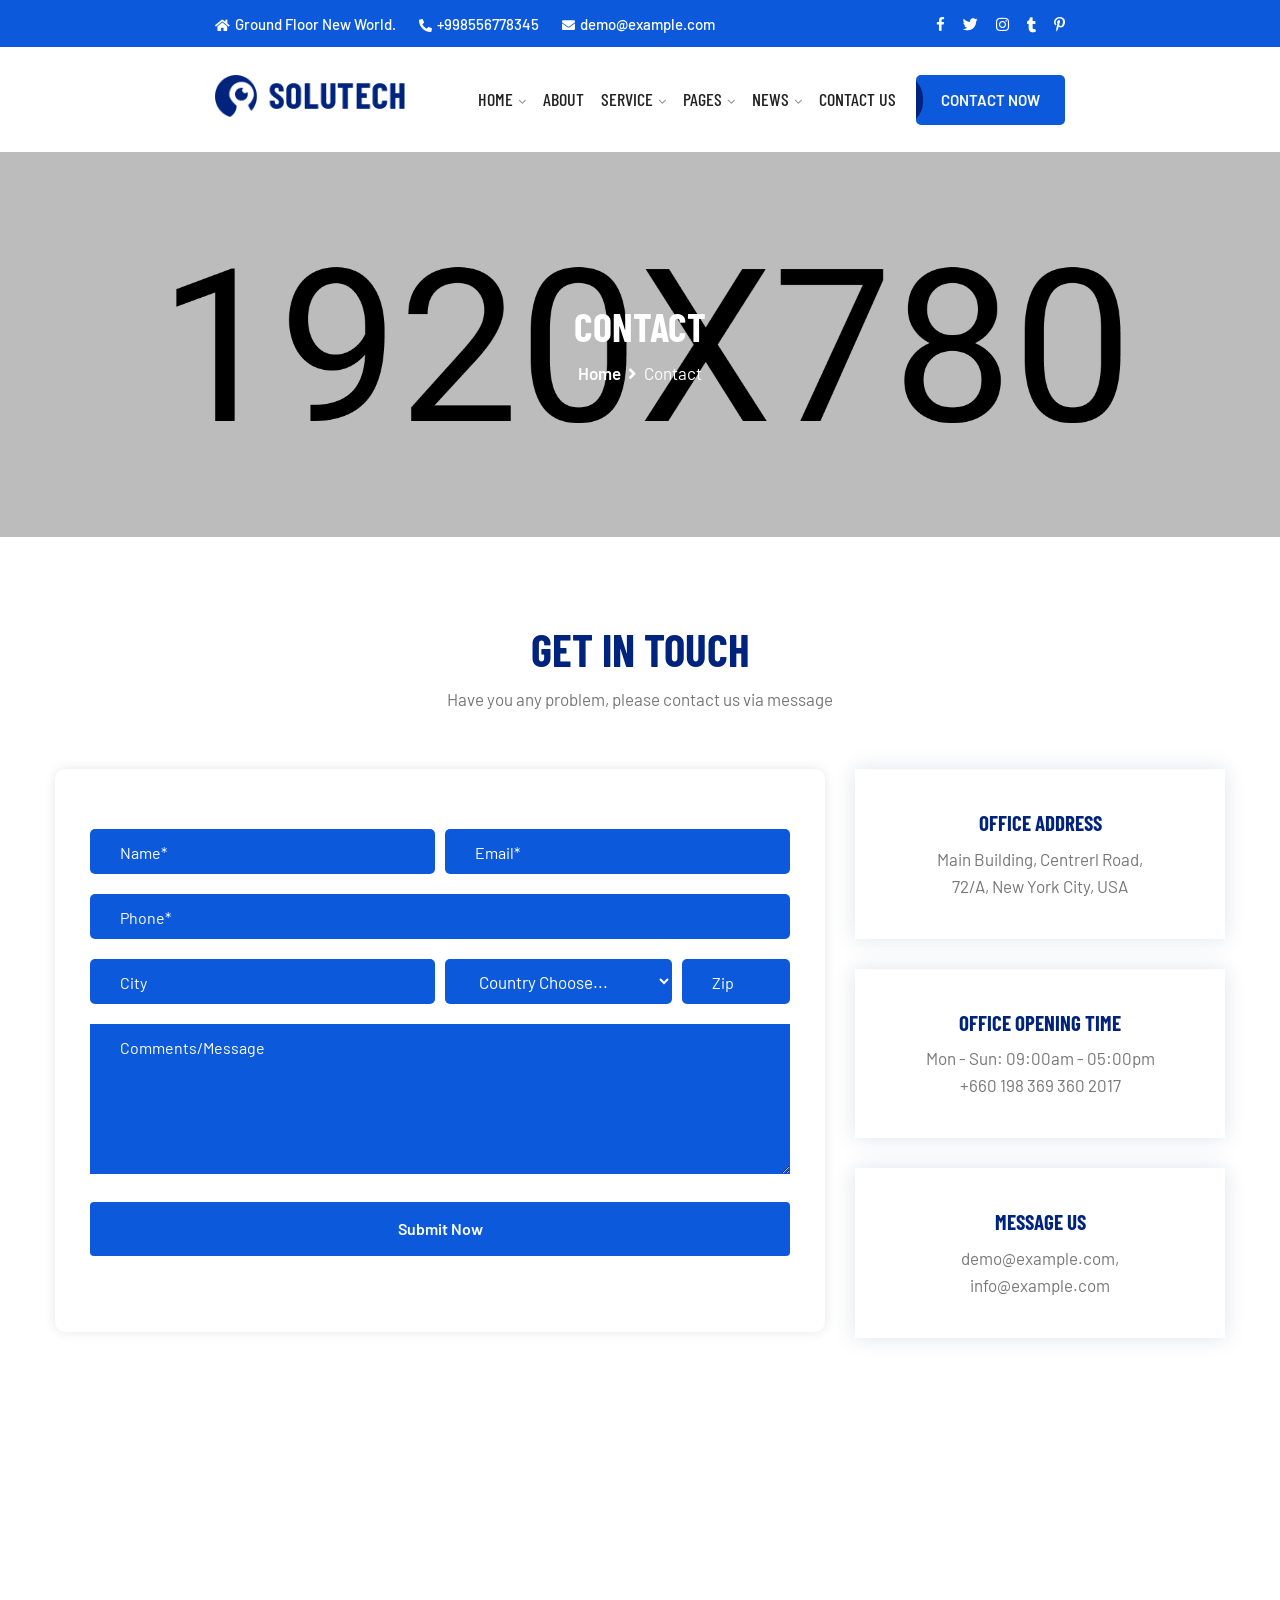
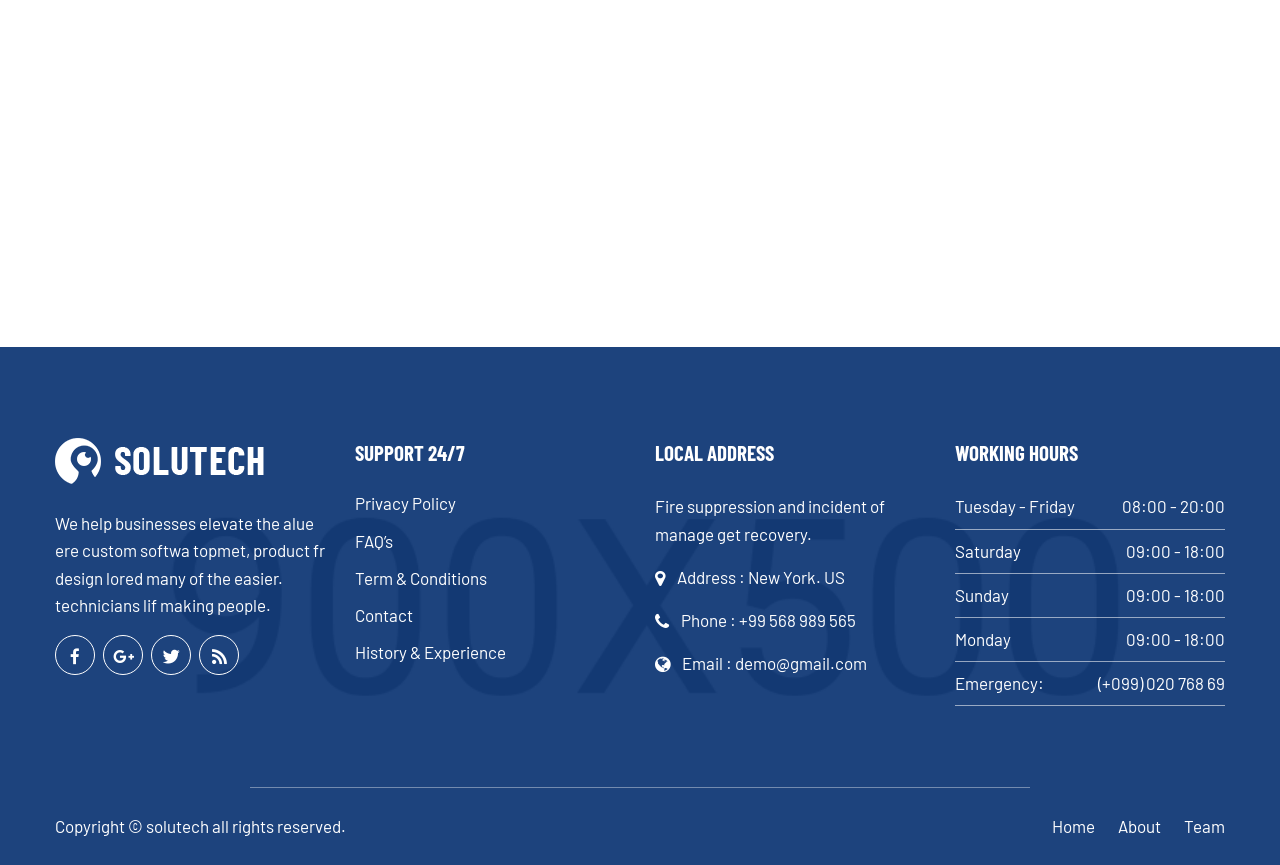
<file: contact.html>
<!DOCTYPE HTML>
<html lang="en-US">
    <head>
		<meta charset="UTF-8">
		<meta http-equiv="x-ua-compatible" content="ie=edge">
		<title>Solutech - CCTV & Security Responsive Website Template</title>
		<meta name="description" content="">
		<meta name="viewport" content="width=device-width, initial-scale=1">
		<!-- Favicon Icon -->
        <link rel="icon"  type="image/png" href="assets/images/favicon.png">		
        <link rel="stylesheet" type="text/css" href="assets/css/bootstrap.min.css"/>
        <link rel="stylesheet" type="text/css" href="venobox/venobox.css"/>
        <link rel="stylesheet" type="text/css" href="assets/css/plugin_theme_css.css"/>
        <link rel="stylesheet" type="text/css" href="assets/css/style.css"/>        
		<link rel="stylesheet" type="text/css" href="style.css"/>
		<link rel="stylesheet" type="text/css" href="assets/css/responsive.css"/>
		<!-- modernizr js -->	
        <script src="assets/js/vendor/modernizr-2.8.3.min.js"></script>		
		
    </head>
<body>
<div class="em40_header_area_main">
 	<!-- HEADER TOP AREA -->
	<div class="solutech-header-top">
		<div class="container">
			<div class="row">
				<div class="col-xs-12 col-lg-9 col-xl-9 col-md-9 col-sm-12">
					<div class="top-address text-left">
						<p>
							<span><i class="fas fa-home"></i>Ground Floor New World.</span>
							<a href="#"><i class="fas fa-phone-alt"></i>+998556778345</a>
							<a href="#"><i class="fas fa-envelope"></i>demo@example.com</a>
						</p>
					</div>
				</div>
				<!-- TOP RIGHT -->
				<div class="col-xs-12 col-lg-3 col-xl-3 col-md-3 col-sm-12 ">
					<div class="top-right-menu">
						<ul class="social-icons text-right text_m_center">
							<li><a href="#"><i class="fa fa-facebook-f"></i></a></li>
							<li><a href="#"><i class="fab fa-twitter"></i></a></li>
							<li><a href="#"><i class="fab fa-instagram"></i></a></li>
							<li><a href="#"><i class="fab fa-tumblr"></i></a></li>
							<li><a href="#"><i class="fab fa-pinterest-p"></i></a></li>								
						</ul>
					</div>
				</div>	
			</div>		
		</div>
	</div>
    <!-- END HEADER TOP AREA -->
	<div class="tx_top2_relative">
		<div class="">
			<div class="tx_relative_m">
				<div class="">  
					<div class="mainmenu_width_tx  ">
						<div class="solutech-main-menu one_page hidden-xs hidden-sm witr_h_h10">
							<div class="solutech_nav_area scroll_fixed postfix">
								<div class="container">
									<div class="row logo-left">				
										<!-- LOGO -->
										<div class="col-md-3 col-sm-3 col-xs-4">
											<div class="logo">
												<a class="main_sticky_main_l" href="index.html" title="solutech">
													<img src="assets/images/logo.png" alt="solutech">
												</a>
												<a class="main_sticky_l" href="index.html" title="solutech">
													<img src="assets/images/logo2.png" alt="solutech">
												</a>
											</div>	  
										</div>
										<div class="col-md-9 col-sm-9 col-xs-8">
											<nav class="solutech_menu main-search-menu">					
												<ul class="sub-menu">
													<li class="menu-item-has-children">
														<a href="#">Home</a>
														<ul class="sub-menu">
															<li><a href="index.html">Home Page</a></li>
															<li><a href="index-2.html">Landing Page</a></li>
															<li><a href="index-3.html">Home Banner Page</a></li>
														</ul>
													</li>
													<li><a href="about.html">About</a></li>
													<li class="menu-item-has-children">
														<a href="#">Service</a>
														<ul class="sub-menu">
															<li><a href="home-security.html">Home Security</a></li>
															<li><a href="software-development.html">Software Development</a></li>
															<li><a href="installation.html">Installation CCTV</a></li>
															<li><a href="service-details.html">Service Details</a></li>
														</ul>
													</li>
													<li class="menu-item-has-children">
														<a href="#">Pages</a>
														<ul class="sub-menu">
															<li><a href="pricing-plan.html">Pricing Plan</a></li>
															<li><a href="why-choose-us.html">Why Choose Us</a></li>	
															<li><a href="faq.html">FAQ’S</a></li>
															<li class="menu-item-has-children">
																<a href="#">Portfolio</a>
																<ul class="sub-menu">
																	<li><a href="portfolio-2column.html">Portfolio 2Column</a></li>
																	<li><a href="portfolio-3column.html">Portfolio 3Column</a></li>
																	<li><a href="portfolio-4column.html">Portfolio 4Column</a></li>
																</ul>
															</li>
															<li><a href="team.html">Team</a></li>
															<li><a href="testimonial.html">Testimonial</a></li>
														</ul>
													</li>
													<li class="menu-item-has-children">
														<a href="#">News</a>
														<ul class="sub-menu">
															<li><a href="blog.html">Blog Grid</a></li>
															<li><a href="blog-left-sidebar.html">Blog Left Sidebar</a></li>
															<li><a href="blog-right-sidebar.html">Blog Right Sidebar</a></li>
														</ul>
													</li>
													<li><a href="contact.html">Contact Us</a></li>
												</ul>
												<div class="donate-btn-header">
													<a class="dtbtn" href="#">Contact Now</a>	
												</div>
											</nav>
										</div>	
									</div>
								</div>
							</div>
						</div>
					</div>
				</div> 			
			</div>
		</div> 
	</div> 
</div> 


<!-- MOBILE MENU Logo AREA -->
<div class="mobile_logo_area hidden-md hidden-lg">
	<div class="container">
		<div class="row">
			<div class="col-sm-12">
				<div class="mobile_menu_logo text-center">
					<a href="index.html" title="solutech">
						<img src="assets/images/logo.png" alt="solutech">
					</a>		
				</div>
			</div>
		</div>
	</div>
</div>

<!-- MOBILE MENU AREA -->
<div class="home-2 mbm hidden-md hidden-lg  header_area main-menu-area">
	<div class="menu_area mobile-menu">
		<nav class="solutech_menu">						
			<ul class="sub-menu">
				<li class="menu-item-has-children">
					<a href="#">Home</a>
					<ul class="sub-menu">
						<li><a href="index.html">Home Page</a></li>
						<li><a href="index-2.html">Landing Page</a></li>
						<li><a href="index-3.html">Home Banner Page</a></li>
					</ul>
				</li>
				<li><a href="about.html">About</a></li>
				<li class="menu-item-has-children">
					<a href="#">Service</a>
					<ul class="sub-menu">
						<li><a href="home-security.html">Home Security</a></li>
						<li><a href="software-development.html">Software Development</a></li>
						<li><a href="installation.html">Installation CCTV</a></li>
						<li><a href="service-details.html">Service Details</a></li>
					</ul>
				</li>
				<li class="menu-item-has-children">
					<a href="#">Pages</a>
					<ul class="sub-menu">
						<li><a href="pricing-plan.html">Pricing Plan</a></li>
						<li><a href="why-choose-us.html">Why Choose Us</a></li>	
						<li><a href="faq.html">FAQ’S</a></li>
						<li class="menu-item-has-children">
							<a href="#">Portfolio</a>
							<ul class="sub-menu">
								<li><a href="portfolio-2column.html">Portfolio 2Column</a></li>
								<li><a href="portfolio-3column.html">Portfolio 3Column</a></li>
								<li><a href="portfolio-4column.html">Portfolio 4Column</a></li>
							</ul>
						</li>
						<li><a href="team.html">Team</a></li>
						<li><a href="testimonial.html">Testimonial</a></li>
					</ul>
				</li>
				<li class="menu-item-has-children">
					<a href="#">News</a>
					<ul class="sub-menu">
						<li><a href="blog.html">Blog Grid</a></li>
						<li><a href="blog-left-sidebar.html">Blog Left Sidebar</a></li>
						<li><a href="blog-right-sidebar.html">Blog Right Sidebar</a></li>
					</ul>
				</li>
				<li><a href="contact.html">Contact Us</a></li>
			</ul>
		</nav>	
	</div>					
</div>
<!-- END MOBILE MENU AREA  -->



<!-- breadcumb-area -->
<div class="breadcumb-area">
	<div class="container">				
		<div class="row">
			<div class="col-md-12 txtc  text-center ccase">
				<div class="brpt">
					<h2>Contact</h2>
				</div>
				<div class="breadcumb-inner">
					<ul>
						<li><a href="index.html">Home</a></li>
						<li><i class="fas fa-angle-right"></i></li>
						<li>Contact</li>
					</ul>						
				</div>
			</div>
		</div>
	</div>
</div>

<!-- solutech_contact5_area -->
<div class="solutech_contact5_area">
	<div class="container">
		<div class="row">
			<div class="col-lg-12">
				<div class="witr_section_title">
					<div class="witr_section_title_inner text-center">
						<h3>Get In Touch</h3>		
						<p>Have you any problem, please contact us via message </p>		
					</div>
				</div>
			</div>
		</div>
		<div class="row contact_top">
			<div class="col-lg-8 col-md-12 col-sm-12">
				<div class="apartment_area">				
					<div class="apartment_text"></div>		
					<div class="witr_apartment_form">
						<form action="mail.php" method="post" id="contact-form">
							<div class="form-row">
								<div class="form-group col-md-6">
									<span><input type="text" name="name" placeholder="Name*"></span>
								</div>
								<div class="form-group col-md-6">
									<span><input type="email" name="email" placeholder="Email*"></span>
								</div>
							</div>
							<div class="form-group">
								<span><input type="number" name="phone" placeholder="Phone*"></span>
							</div>
							<div class="form-row">
								<div class="form-group col-md-6">
									<span><input type="text" name="city" placeholder="City"></span>
								</div>
								<div class="form-group col-md-4">
									<span>
										<select name="select_opt">
											<option>Country Choose...</option>
											<option>japan</option>
											<option>Amerika</option>
										</select>
									</span>
								</div>
								<div class="form-group col-md-2">
									<span><input type="text" name="zip" placeholder="Zip"></span>
								</div>
							</div>
							<div class="form-group">
								<span><textarea name="comment" placeholder="Comments/Message"></textarea></span>
							</div>
							<button type="submit" name="ok" class="btn btn-primary">Submit Now</button>
							<div class="row">
								<div class="col-lg-12 text-center">
									<p class="form-messege"></p>
								</div>
							</div>
						</form>
					</div>					
				</div>									
			</div>
			<div class="col-lg-4 col-md-12 col-sm-12">
				<div class="row em_service_contact_area">
					<div class="col-lg-12 col-md-6 col-sm-12">
						<div class="service-item all_color_service width_height_link_0 text-center  ">
							<div class="service_top_image"></div>
							<div class="text_box all_icon_color">
								<h3>Office Address </h3>
								<p>Main Building, Centrerl Road,<br> 72/A, New York City, USA </p>		
							</div> 						
						</div>
					</div>
					<div class="col-lg-12 col-md-6 col-sm-12">
						<div class="service-item all_color_service width_height_link_0 text-center  ">
							<div class="service_top_image"></div>
							<div class="text_box all_icon_color">
								<h3>Office Opening time </h3>
								<p>Mon - Sun: 09:00am - 05:00pm<br> +660 198 369 360 2017 </p>	
							</div> 						
						</div>
					</div>
					<div class="col-lg-12 col-md-6 col-sm-12">
						<div class="service-item all_color_service width_height_link_0 text-center  ">
							<div class="service_top_image"></div>
							<div class="text_box all_icon_color">
								<h3>Message Us</h3>
								<p>demo@example.com, <br>info@example.com </p>
							</div> 						
						</div>
					</div>
				</div>
			</div>			
		</div>			
	</div>			
</div>

<!-- security_map_area -->
<div class="security_map_area"> 
	<div class="containers">
		<div class="row">
			<div class="col-lg-12">
				<div class="map_area">
					<iframe class="map" src="https://snazzymaps.com/embed/65241"></iframe>
				</div>	
			</div>
		</div>
	</div>
</div>





<!-- witrfm_footer_area -->
<div class="witrfm_area">
	<div class="footer-middle">  
		<div class="container">
			<div class="row">
				<div class=" col-lg-3 col-md-6 col-sm-12">
					<div class="widget widget_solutech_description_widget">				
						<div class="solutech-description-area">
							<a href="#"><img src="assets/images/logo2.png" alt=""></a>
							<p>We help businesses elevate the alue ere custom softwa topmet, product fr design lored many of the easier. technicians lif making people.</p>
							<div class="social-icons">
								<a href="#"><i class="fa fa-facebook-f"></i></a>
								<a href="#"><i class="fab fa-google-plus-g"></i></a>
								<a href="#"><i class="fab fa-twitter"></i></a>
								<a href="#"><i class="fas fa-rss"></i></a>
							</div>
						</div>
					</div>
				</div>
				<div class=" col-lg-3 col-md-6 col-sm-12">
					<div class="widget widget_nav_menu">
						<h2 class="widget-title">Support 24/7</h2>
						<ul class="menu">
							<li><a href="#">Privacy Policy</a></li>
							<li><a href="#">FAQ’s</a></li>
							<li><a href="#">Term & Conditions</a></li>
							<li><a href="#">Contact</a></li>
							<li><a href="#">History & Experience</a></li>
						</ul>
					</div>
				</div>
				<div class="col-lg-3 col-md-6 col-sm-12">
					<div class="widget about_us">
						<h2 class="widget-title">Local Address</h2>
						<div class="about-footer">
							<div class="footer-widget address">
								<div class="footer-logo">
									<p>Fire suppression and incident of manage get recovery.</p>
								</div>
								<div class="footer-address">
									<div class="footer_s_inner"> 
										<div class="footer-sociala-icon">
											<i class="fa fa-map-marker"></i>
										</div>									
										<div class="footer-sociala-info">				
											<p>Address : New York. US</p>
										</div> 
									</div> 
									<div class="footer_s_inner"> 
										<div class="footer-sociala-icon">
											<i class="fa fa-phone"></i>
										</div> 									
										<div class="footer-sociala-info">   
												<p>Phone : +99 568 989 565</p>
										</div>
									</div>
									<div class="footer_s_inner"> 
										<div class="footer-sociala-icon"> 
											<i class="fa fa-globe"></i>
										</div> 
										<div class="footer-sociala-info">  
											<p>Email : demo@gmail.com</p>									
										</div>
									</div>
								</div>
							</div>
						</div>	
					</div>
				</div>
				<div class="col-sm-12 col-md-6  col-lg-3 last">
					<div class="widget_text widget widget_custom_html">
						<h2 class="widget-title">Working Hours</h2>
						<div class="textwidget custom-html-widget">
							<div class="witr_table">
								<div class="witr_sub_table">
									<span>Tuesday - Friday</span>
									<span>08:00 - 20:00</span>
								</div>
								<div class="witr_sub_table">	
									<span>Saturday</span>
									<span>09:00 - 18:00</span>
								</div>		
								<div class="witr_sub_table">		
									<span>Sunday</span>
									<span>09:00 - 18:00</span>
								</div>
								<div class="witr_sub_table">		
									<span>Monday</span>
									<span>09:00 - 18:00</span>
								</div>
								<div class="witr_sub_table">		
									<span>Emergency:</span>
									<span> (+099) 020 768 69</span>
								</div>
							</div>
						</div>
					</div>				
				</div>
			</div>	
		</div>	
	</div>	
	<div class="footer-bottom">
		<div class="container">
			<div class="row">
				<div class="col-lg-6 col-md-6  col-sm-12">
					<div class="copy-right-text">
						<p>Copyright &copy; solutech all rights reserved.</p>
					</div>
				</div>
				<div class="col-lg-6 col-md-6  col-sm-12">				
					<div class="footer-menu">
						<ul class="text-right">
							<li><a href="#">Home</a></li>
							<li><a href="#">About</a></li>
							<li><a href="#">Team</a></li>
						</ul> 				
					</div>
				</div>
			</div>
		</div>
	</div>
</div>
	


        <!-- Include All JS -->
        <script src="assets/js/vendor/jquery-3.5.1.min.js"></script>
        <script src="assets/js/bootstrap.min.js"></script>
        <script src="assets/js/isotope.pkgd.min.js"></script>
        <script src="assets/js/owl.carousel.min.js"></script>
        <script src="assets/js/jquery.nivo.slider.pack.js"></script>
        <script src="assets/js/slick.min.js"></script>
        <script src="assets/js/imagesloaded.pkgd.min.js"></script>
        <script src="venobox/venobox.min.js"></script>
        <script src="assets/js/jquery.appear.js"></script>
        <script src="assets/js/jquery.knob.js"></script>
        <script src="assets/js/BeerSlider.js"></script>
        <script src="assets/js/theme-pluginjs.js"></script>
        <script src="assets/js/jquery.meanmenu.js"></script>
        <script src="assets/js/ajax-mail.js"></script>		
        <script src="assets/js/theme.js"></script>
	
	</body>
</html>
</file>
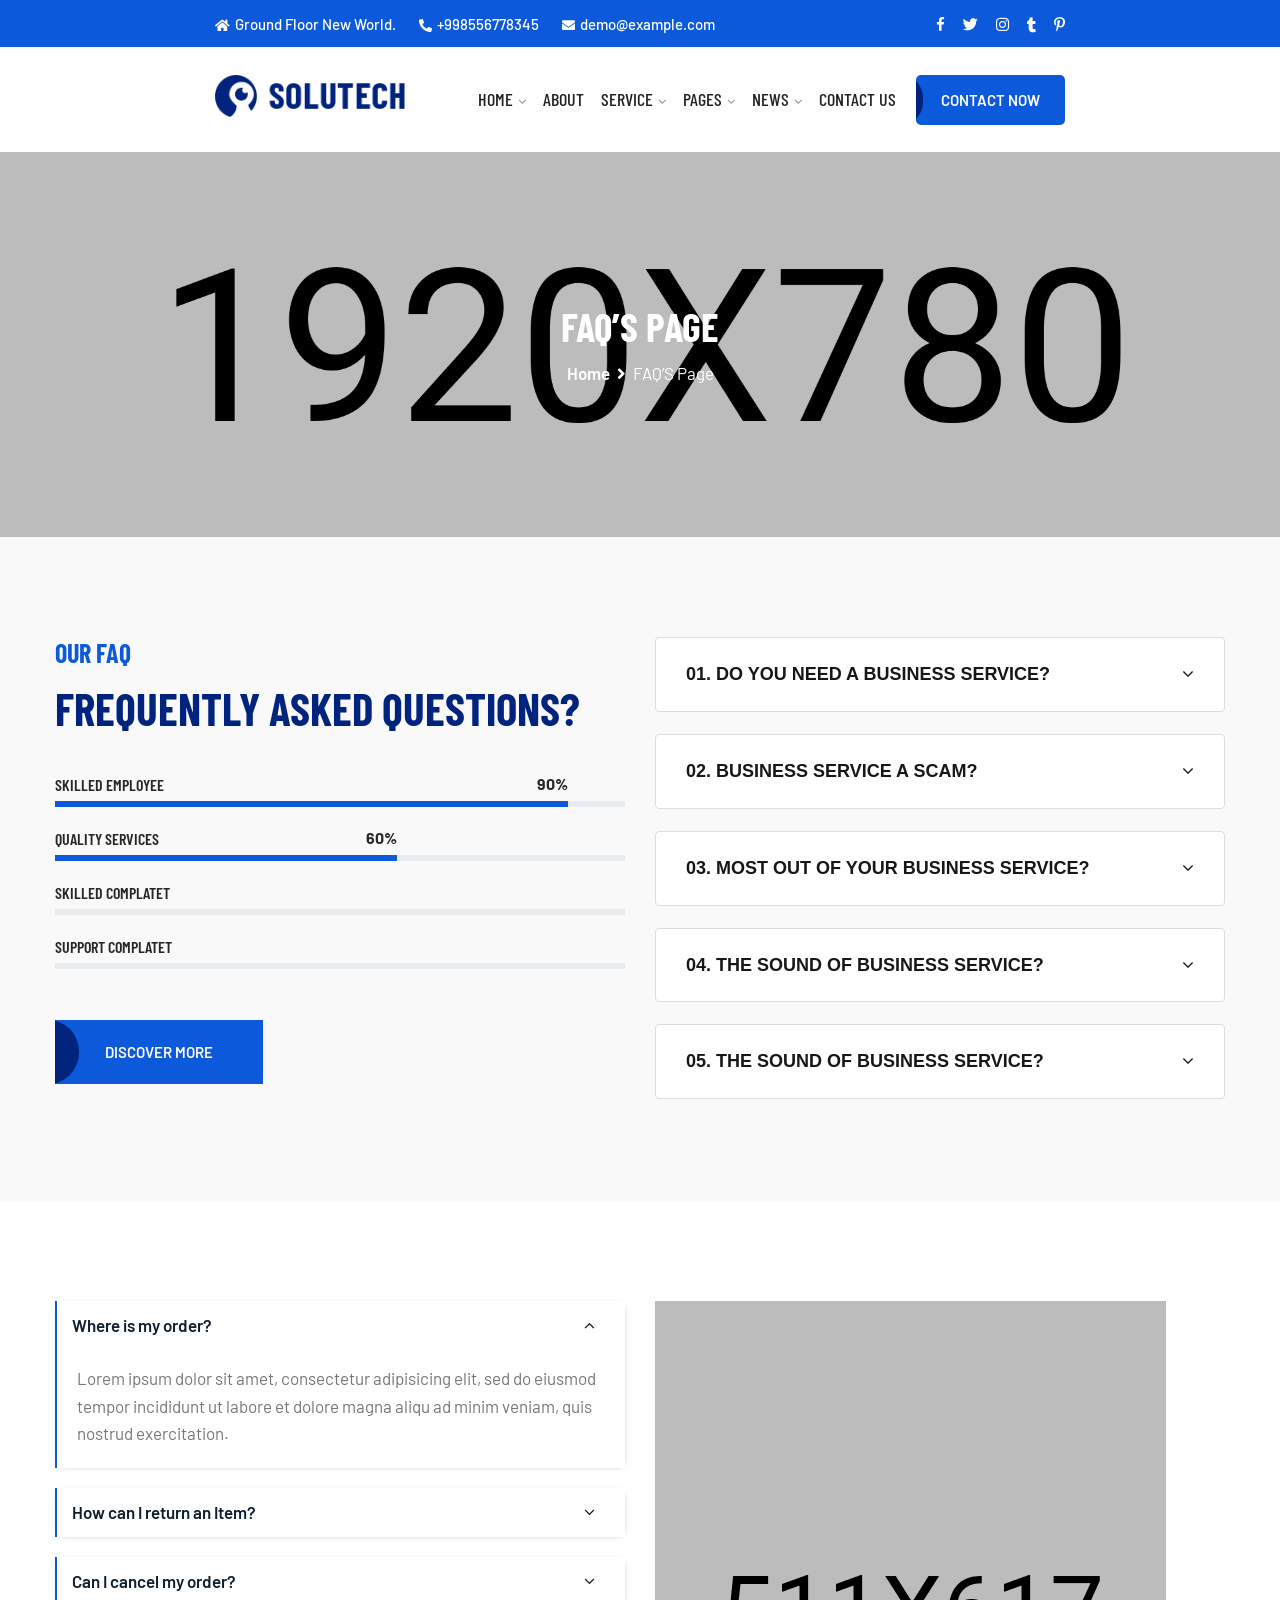
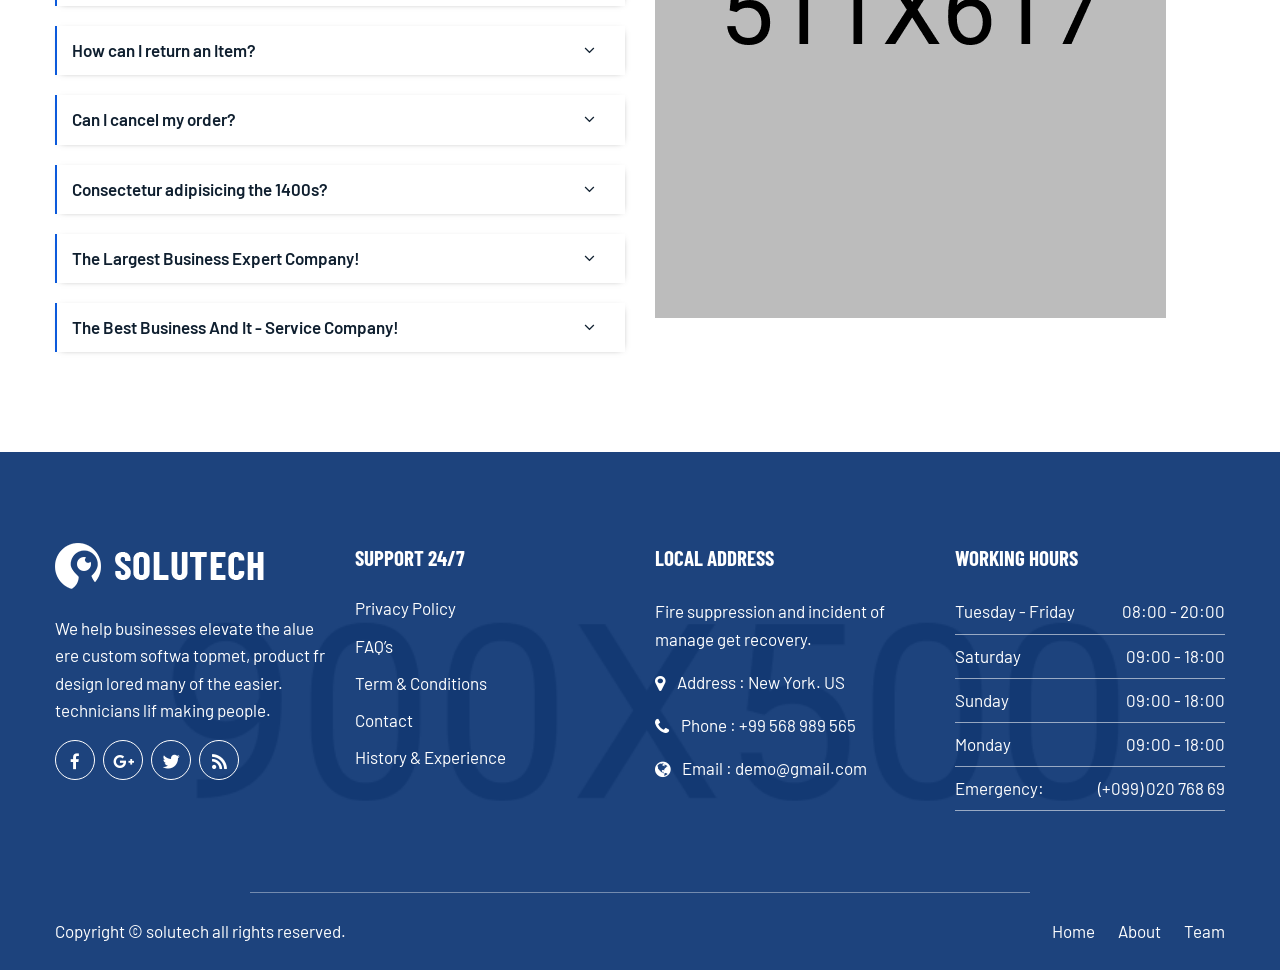
<file: faq.html>
<!DOCTYPE HTML>
<html lang="en-US">
    <head>
		<meta charset="UTF-8">
		<meta http-equiv="x-ua-compatible" content="ie=edge">
		<title>Solutech - CCTV & Security Responsive Website Template</title>
		<meta name="description" content="">
		<meta name="viewport" content="width=device-width, initial-scale=1">
		<!-- Favicon Icon -->
        <link rel="icon"  type="image/png" href="assets/images/favicon.png">		
        <link rel="stylesheet" type="text/css" href="assets/css/bootstrap.min.css"/>
        <link rel="stylesheet" type="text/css" href="venobox/venobox.css"/>
        <link rel="stylesheet" type="text/css" href="assets/css/plugin_theme_css.css"/>
        <link rel="stylesheet" type="text/css" href="assets/css/style.css"/>        
		<link rel="stylesheet" type="text/css" href="style.css"/>
		<link rel="stylesheet" type="text/css" href="assets/css/responsive.css"/>
		<!-- modernizr js -->	
        <script src="assets/js/vendor/modernizr-2.8.3.min.js"></script>		
		
    </head>
<body>
<div class="em40_header_area_main">
 	<!-- HEADER TOP AREA -->
	<div class="solutech-header-top">
		<div class="container">
			<div class="row">
				<div class="col-xs-12 col-lg-9 col-xl-9 col-md-9 col-sm-12">
					<div class="top-address text-left">
						<p>
							<span><i class="fas fa-home"></i>Ground Floor New World.</span>
							<a href="#"><i class="fas fa-phone-alt"></i>+998556778345</a>
							<a href="#"><i class="fas fa-envelope"></i>demo@example.com</a>
						</p>
					</div>
				</div>
				<!-- TOP RIGHT -->
				<div class="col-xs-12 col-lg-3 col-xl-3 col-md-3 col-sm-12 ">
					<div class="top-right-menu">
						<ul class="social-icons text-right text_m_center">
							<li><a href="#"><i class="fa fa-facebook-f"></i></a></li>
							<li><a href="#"><i class="fab fa-twitter"></i></a></li>
							<li><a href="#"><i class="fab fa-instagram"></i></a></li>
							<li><a href="#"><i class="fab fa-tumblr"></i></a></li>
							<li><a href="#"><i class="fab fa-pinterest-p"></i></a></li>								
						</ul>
					</div>
				</div>	
			</div>		
		</div>
	</div>
    <!-- END HEADER TOP AREA -->
	<div class="tx_top2_relative">
		<div class="">
			<div class="tx_relative_m">
				<div class="">  
					<div class="mainmenu_width_tx  ">
						<div class="solutech-main-menu one_page hidden-xs hidden-sm witr_h_h10">
							<div class="solutech_nav_area scroll_fixed postfix">
								<div class="container">
									<div class="row logo-left">				
										<!-- LOGO -->
										<div class="col-md-3 col-sm-3 col-xs-4">
											<div class="logo">
												<a class="main_sticky_main_l" href="index.html" title="solutech">
													<img src="assets/images/logo.png" alt="solutech">
												</a>
												<a class="main_sticky_l" href="index.html" title="solutech">
													<img src="assets/images/logo2.png" alt="solutech">
												</a>
											</div>	  
										</div>
										<div class="col-md-9 col-sm-9 col-xs-8">
											<nav class="solutech_menu main-search-menu">					
												<ul class="sub-menu">
													<li class="menu-item-has-children">
														<a href="#">Home</a>
														<ul class="sub-menu">
															<li><a href="index.html">Home Page</a></li>
															<li><a href="index-2.html">Landing Page</a></li>
															<li><a href="index-3.html">Home Banner Page</a></li>
														</ul>
													</li>
													<li><a href="about.html">About</a></li>
													<li class="menu-item-has-children">
														<a href="#">Service</a>
														<ul class="sub-menu">
															<li><a href="home-security.html">Home Security</a></li>
															<li><a href="software-development.html">Software Development</a></li>
															<li><a href="installation.html">Installation CCTV</a></li>
															<li><a href="service-details.html">Service Details</a></li>
														</ul>
													</li>
													<li class="menu-item-has-children">
														<a href="#">Pages</a>
														<ul class="sub-menu">
															<li><a href="pricing-plan.html">Pricing Plan</a></li>
															<li><a href="why-choose-us.html">Why Choose Us</a></li>	
															<li><a href="faq.html">FAQ’S</a></li>
															<li class="menu-item-has-children">
																<a href="#">Portfolio</a>
																<ul class="sub-menu">
																	<li><a href="portfolio-2column.html">Portfolio 2Column</a></li>
																	<li><a href="portfolio-3column.html">Portfolio 3Column</a></li>
																	<li><a href="portfolio-4column.html">Portfolio 4Column</a></li>
																</ul>
															</li>
															<li><a href="team.html">Team</a></li>
															<li><a href="testimonial.html">Testimonial</a></li>
														</ul>
													</li>
													<li class="menu-item-has-children">
														<a href="#">News</a>
														<ul class="sub-menu">
															<li><a href="blog.html">Blog Grid</a></li>
															<li><a href="blog-left-sidebar.html">Blog Left Sidebar</a></li>
															<li><a href="blog-right-sidebar.html">Blog Right Sidebar</a></li>
														</ul>
													</li>
													<li><a href="contact.html">Contact Us</a></li>
												</ul>
												<div class="donate-btn-header">
													<a class="dtbtn" href="#">Contact Now</a>	
												</div>
											</nav>
										</div>	
									</div>
								</div>
							</div>
						</div>
					</div>
				</div> 			
			</div>
		</div> 
	</div> 
</div> 





<!-- MOBILE MENU Logo AREA -->
<div class="mobile_logo_area hidden-md hidden-lg">
	<div class="container">
		<div class="row">
			<div class="col-sm-12">
				<div class="mobile_menu_logo text-center">
					<a href="index.html" title="solutech">
						<img src="assets/images/logo.png" alt="solutech">
					</a>		
				</div>
			</div>
		</div>
	</div>
</div>

<!-- MOBILE MENU AREA -->
<div class="home-2 mbm hidden-md hidden-lg  header_area main-menu-area">
	<div class="menu_area mobile-menu">
		<nav class="solutech_menu">						
			<ul class="sub-menu">
				<li class="menu-item-has-children">
					<a href="#">Home</a>
					<ul class="sub-menu">
						<li><a href="index.html">Home Page</a></li>
						<li><a href="index-2.html">Landing Page</a></li>
						<li><a href="index-3.html">Home Banner Page</a></li>
					</ul>
				</li>
				<li><a href="about.html">About</a></li>
				<li class="menu-item-has-children">
					<a href="#">Service</a>
					<ul class="sub-menu">
						<li><a href="home-security.html">Home Security</a></li>
						<li><a href="software-development.html">Software Development</a></li>
						<li><a href="installation.html">Installation CCTV</a></li>
						<li><a href="service-details.html">Service Details</a></li>
					</ul>
				</li>
				<li class="menu-item-has-children">
					<a href="#">Pages</a>
					<ul class="sub-menu">
						<li><a href="pricing-plan.html">Pricing Plan</a></li>
						<li><a href="why-choose-us.html">Why Choose Us</a></li>	
						<li><a href="faq.html">FAQ’S</a></li>
						<li class="menu-item-has-children">
							<a href="#">Portfolio</a>
							<ul class="sub-menu">
								<li><a href="portfolio-2column.html">Portfolio 2Column</a></li>
								<li><a href="portfolio-3column.html">Portfolio 3Column</a></li>
								<li><a href="portfolio-4column.html">Portfolio 4Column</a></li>
							</ul>
						</li>
						<li><a href="team.html">Team</a></li>
						<li><a href="testimonial.html">Testimonial</a></li>
					</ul>
				</li>
				<li class="menu-item-has-children">
					<a href="#">News</a>
					<ul class="sub-menu">
						<li><a href="blog.html">Blog Grid</a></li>
						<li><a href="blog-left-sidebar.html">Blog Left Sidebar</a></li>
						<li><a href="blog-right-sidebar.html">Blog Right Sidebar</a></li>
					</ul>
				</li>
				<li><a href="contact.html">Contact Us</a></li>
			</ul>
		</nav>	
	</div>					
</div>
<!-- END MOBILE MENU AREA  -->


<!-- breadcumb-area -->
<div class="breadcumb-area">
	<div class="container">				
		<div class="row">
			<div class="col-md-12 txtc  text-center ccase">
				<div class="brpt">
					<h2>FAQ’S Page</h2>
				</div>
				<div class="breadcumb-inner">
					<ul>
						<li><a href="index.html">Home</a></li>
						<li><i class="fas fa-angle-right"></i></li>
						<li>FAQ’S Page</li>
					</ul>						
				</div>
			</div>
		</div>
	</div>
</div>

<div class="single_faq2_bg_area faq_area">
	<div class="container">
		<div class="row">
			<div class="col-lg-6 col-md-10 col-sm-12">
				<div class="witr_section_title">
					<div class="witr_section_title_inner text-left">
						<h2>OUR FAQ</h2>		
						<h3>Frequently Asked Questions?</h3>		
					</div>
				</div>
				<div class="witr_single_progress">
					<div class="witr_title2">
						<span class="witr_label">SKILLED EMPLOYEE </span>	
					</div>		
					<div class="progress witr_progress-style2">
						<div class="progress-bar wow fadeInLeft " data-wow-duration="1.5s" data-wow-delay="0.2s" style="width: 90%;">
							<span class="witr_percent">90%</span>					
						</div>
					</div>				
				</div>
				<div class="witr_single_progress">
					<div class="witr_title2">
						<span class="witr_label">QUALITY SERVICES </span>	
					</div>		
					<div class="progress witr_progress-style2">
						<div class="progress-bar wow fadeInLeft" data-wow-duration="1.5s" data-wow-delay="0.2s" style="width: 60%;">
							<span class="witr_percent">60%</span>					
						</div>
					</div>				
				</div>
				<div class="witr_single_progress">
					<div class="witr_title2">
						<span class="witr_label">SKILLED COMPLATET </span>	
					</div>		
					<div class="progress witr_progress-style2">
						<div class="progress-bar wow fadeInLeft" data-wow-duration="1.5s" data-wow-delay="0.2s" style="width: 85%;">
							<span class="witr_percent">85%</span>					
						</div>
					</div>				
				</div>
				<div class="witr_single_progress">
					<div class="witr_title2">
						<span class="witr_label">SUPPORT COMPLATET </span>	
					</div>		
					<div class="progress witr_progress-style2">
						<div class="progress-bar wow fadeInLeft " data-wow-duration="1.5s" data-wow-delay="0.2s" style="width: 90%;">
							<span class="witr_percent">90%</span>					
						</div>
					</div>				
				</div>
				<div class="witr_button_area button2">
					<div class="witr_btn_style mr">
						<div class="witr_btn_sinner">	
							<a href="#" class="witr_btn">DISCOVER MORE</a>
						</div>						
					</div>
				</div>
			</div>
			<div class="col-lg-6 col-md-12 col-sm-12">
				<div class="accordion_area">
                    <div class="faq-part">
                        <div id="accordion">
							<div class="card card-2">
								<div class="card-header witr_ac_card">
									<a href="#" class="card-link witr_ac_style" data-toggle="collapse" data-target="#collapse_242536c" aria-expanded="true">
									 01. Do You Need A Business Service?</a>
								</div>
								<div id="collapse_242536c" class="collapse" data-parent="#accordion">
									<p>Lorem ipsum dolor sit amet, consectetur adipisicing elit, sed do eiusmod tempor incididunt ut labore et dolore magna aliqu ad minim veniam, quis nostrud exercitation.</p>
								</div>
							</div>
							<div class="card card-2">
								<div class="card-header witr_ac_card">
									<a href="#" class="card-link witr_ac_style" data-toggle="collapse" data-target="#collapse_9315e3d1" aria-expanded="true">
									02. Business Service A Scam?</a>
								</div>
								<div id="collapse_9315e3d1" class="collapse   " data-parent="#accordion">
                                    <p>Lorem ipsum dolor sit amet, consectetur adipisicing elit, sed do eiusmod tempor incididunt ut labore et dolore magna aliqu ad minim veniam, quis nostrud exercitation.</p>
								</div>
							</div> 
							<!-- card -->	
							<div class="card card-2  ">
								<div class="card-header witr_ac_card">
									<a href="#" class="card-link witr_ac_style" data-toggle="collapse" data-target="#collapse_9965145" aria-expanded="true">
									03. Most Out Of Your Business Service?</a>
								</div>
								<div id="collapse_9965145" class="collapse   " data-parent="#accordion">
                                     <p>Lorem ipsum dolor sit amet, consectetur adipisicing elit, sed do eiusmod tempor incididunt ut labore et dolore magna aliqu ad minim veniam, quis nostrud exercitation.</p>
								</div>
							</div>
							<!-- card -->	
							<div class="card card-2  ">
								<div class="card-header witr_ac_card">
									<a href="#" class="card-link witr_ac_style" data-toggle="collapse" data-target="#collapse_4b685b3" aria-expanded="true">
									 04. The Sound Of Business Service?</a>
								</div>
								<div id="collapse_4b685b3" class="collapse   " data-parent="#accordion">
									<p>Lorem ipsum dolor sit amet, consectetur adipisicing elit, sed do eiusmod tempor incididunt ut labore et dolore magna aliqu ad minim veniam, quis nostrud exercitation.</p>
								</div>
							</div>
							<!-- card -->	
							<div class="card card-2  ">
								<div class="card-header witr_ac_card">
									<a href="#" class="card-link witr_ac_style" data-toggle="collapse" data-target="#collapse_4b685b4" aria-expanded="true">
									05. The Sound Of Business Service?</a>
								</div>
								<div id="collapse_4b685b4" class="collapse   " data-parent="#accordion">
									<p>Lorem ipsum dolor sit amet, consectetur adipisicing elit, sed do eiusmod tempor incididunt ut labore et dolore magna aliqu ad minim veniam, quis nostrud exercitation.</p>
								</div>
							</div> 
						</div>
                    </div> 	
                </div>
			</div>
		</div>
	</div>
</div>

<!-- single_faq_area -->
<div class="single_faq_area">
	<div class="container">
		<div class="row">
			<div class="col-lg-6 col-md-12 col-sm-12">
				<div class="accordion_area faq2">
                    <div class="faq-part">
                        <div id="accordion2">
							<div class="card card-2  active show">
								<div class="card-header witr_ac_card">
									<a href="#" class="card-link witr_ac_style" data-toggle="collapse" data-target="#collapse_01" aria-expanded="true">
									Where is my order?</a>
								</div>
								<div id="collapse_01" class="collapse   active show" data-parent="#accordion2">
									<p>Lorem ipsum dolor sit amet, consectetur adipisicing elit, sed do eiusmod tempor incididunt ut labore et dolore magna aliqu ad minim veniam, quis nostrud exercitation.</p>
								</div>
							</div>
							<div class="card card-2">
								<div class="card-header witr_ac_card">
									<a href="#" class="card-link witr_ac_style" data-toggle="collapse" data-target="#collapse_02" aria-expanded="true">
									 How can I return an Item?</a>
								</div>
								<div id="collapse_02" class="collapse   " data-parent="#accordion2">
                                    <p>Lorem ipsum dolor sit amet, consectetur adipisicing elit, sed do eiusmod tempor incididunt ut labore et dolore magna aliqu ad minim veniam, quis nostrud exercitation.</p>
								</div>
							</div> 
							<!-- card -->	
							<div class="card card-2  ">
								<div class="card-header witr_ac_card">
									<a href="#" class="card-link witr_ac_style" data-toggle="collapse" data-target="#collapse_03" aria-expanded="true">
									Can I cancel my order?</a>
								</div>
								<div id="collapse_03" class="collapse   " data-parent="#accordion2">
                                     <p>Lorem ipsum dolor sit amet, consectetur adipisicing elit, sed do eiusmod tempor incididunt ut labore et dolore magna aliqu ad minim veniam, quis nostrud exercitation.</p>
								</div>
							</div>
							<!-- card -->	
							<div class="card card-2  ">
								<div class="card-header witr_ac_card">
									<a href="#" class="card-link witr_ac_style" data-toggle="collapse" data-target="#collapse_08" aria-expanded="true">
									How can I return an Item?</a>
								</div>
								<div id="collapse_08" class="collapse   " data-parent="#accordion2">
									<p>Lorem ipsum dolor sit amet, consectetur adipisicing elit, sed do eiusmod tempor incididunt ut labore et dolore magna aliqu ad minim veniam, quis nostrud exercitation.</p>
								</div>
							</div>
							<!-- card -->	
							<div class="card card-2  ">
								<div class="card-header witr_ac_card">
									<a href="#" class="card-link witr_ac_style" data-toggle="collapse" data-target="#collapse_04" aria-expanded="true">
									Can I cancel my order?</a>
								</div>
								<div id="collapse_04" class="collapse   " data-parent="#accordion2">
									<p>Lorem ipsum dolor sit amet, consectetur adipisicing elit, sed do eiusmod tempor incididunt ut labore et dolore magna aliqu ad minim veniam, quis nostrud exercitation.</p>
								</div>
							</div> <!-- card -->	
							<div class="card card-2  ">
								<div class="card-header witr_ac_card">
									<a href="#" class="card-link witr_ac_style" data-toggle="collapse" data-target="#collapse_05" aria-expanded="true">
									Consectetur adipisicing the 1400s? </a>
								</div>
								<div id="collapse_05" class="collapse   " data-parent="#accordion2">
									<p>Lorem ipsum dolor sit amet, consectetur adipisicing elit, sed do eiusmod tempor incididunt ut labore et dolore magna aliqu ad minim veniam, quis nostrud exercitation.</p>
								</div>
							</div>
							<!-- card -->	
							<div class="card card-2  ">
								<div class="card-header witr_ac_card">
									<a href="#" class="card-link witr_ac_style" data-toggle="collapse" data-target="#collapse_06" aria-expanded="true">
									The Largest Business Expert Company!</a>
								</div>
								<div id="collapse_06" class="collapse   " data-parent="#accordion2">
									<p>Lorem ipsum dolor sit amet, consectetur adipisicing elit, sed do eiusmod tempor incididunt ut labore et dolore magna aliqu ad minim veniam, quis nostrud exercitation.</p>
								</div>
							</div> 
							<!-- card -->	
							<div class="card card-2  ">
								<div class="card-header witr_ac_card">
									<a href="#" class="card-link witr_ac_style" data-toggle="collapse" data-target="#collapse_07" aria-expanded="true">
									The Best Business And It - Service Company!</a>
								</div>
								<div id="collapse_07" class="collapse   " data-parent="#accordion2">
									<p>Lorem ipsum dolor sit amet, consectetur adipisicing elit, sed do eiusmod tempor incididunt ut labore et dolore magna aliqu ad minim veniam, quis nostrud exercitation.</p>
								</div>
							</div> 
						</div>
                    </div> 	
                </div>
			</div>
			<div class="col-lg-6 col-md-12 col-sm-12">
				<div class="single_image_area faq">
					<div class="single_image">
						<img src="assets/images/single-2.jpg" alt="">
					</div>
				</div>
			</div>
		</div>
	</div>
</div>



<!-- witrfm_footer_area -->
<div class="witrfm_area">
	<div class="footer-middle">  
		<div class="container">
			<div class="row">
				<div class=" col-lg-3 col-md-6 col-sm-12">
					<div class="widget widget_solutech_description_widget">				
						<div class="solutech-description-area">
							<a href="#"><img src="assets/images/logo2.png" alt=""></a>
							<p>We help businesses elevate the alue ere custom softwa topmet, product fr design lored many of the easier. technicians lif making people.</p>
							<div class="social-icons">
								<a href="#"><i class="fa fa-facebook-f"></i></a>
								<a href="#"><i class="fab fa-google-plus-g"></i></a>
								<a href="#"><i class="fab fa-twitter"></i></a>
								<a href="#"><i class="fas fa-rss"></i></a>
							</div>
						</div>
					</div>
				</div>
				<div class=" col-lg-3 col-md-6 col-sm-12">
					<div class="widget widget_nav_menu">
						<h2 class="widget-title">Support 24/7</h2>
						<ul class="menu">
							<li><a href="#">Privacy Policy</a></li>
							<li><a href="#">FAQ’s</a></li>
							<li><a href="#">Term & Conditions</a></li>
							<li><a href="#">Contact</a></li>
							<li><a href="#">History & Experience</a></li>
						</ul>
					</div>
				</div>
				<div class="col-lg-3 col-md-6 col-sm-12">
					<div class="widget about_us">
						<h2 class="widget-title">Local Address</h2>
						<div class="about-footer">
							<div class="footer-widget address">
								<div class="footer-logo">
									<p>Fire suppression and incident of manage get recovery.</p>
								</div>
								<div class="footer-address">
									<div class="footer_s_inner"> 
										<div class="footer-sociala-icon">
											<i class="fa fa-map-marker"></i>
										</div>									
										<div class="footer-sociala-info">				
											<p>Address : New York. US</p>
										</div> 
									</div> 
									<div class="footer_s_inner"> 
										<div class="footer-sociala-icon">
											<i class="fa fa-phone"></i>
										</div> 									
										<div class="footer-sociala-info">   
												<p>Phone : +99 568 989 565</p>
										</div>
									</div>
									<div class="footer_s_inner"> 
										<div class="footer-sociala-icon"> 
											<i class="fa fa-globe"></i>
										</div> 
										<div class="footer-sociala-info">  
											<p>Email : demo@gmail.com</p>									
										</div>
									</div>
								</div>
							</div>
						</div>	
					</div>
				</div>
				<div class="col-sm-12 col-md-6  col-lg-3 last">
					<div class="widget_text widget widget_custom_html">
						<h2 class="widget-title">Working Hours</h2>
						<div class="textwidget custom-html-widget">
							<div class="witr_table">
								<div class="witr_sub_table">
									<span>Tuesday - Friday</span>
									<span>08:00 - 20:00</span>
								</div>
								<div class="witr_sub_table">	
									<span>Saturday</span>
									<span>09:00 - 18:00</span>
								</div>		
								<div class="witr_sub_table">		
									<span>Sunday</span>
									<span>09:00 - 18:00</span>
								</div>
								<div class="witr_sub_table">		
									<span>Monday</span>
									<span>09:00 - 18:00</span>
								</div>
								<div class="witr_sub_table">		
									<span>Emergency:</span>
									<span> (+099) 020 768 69</span>
								</div>
							</div>
						</div>
					</div>				
				</div>
			</div>	
		</div>	
	</div>	
	<div class="footer-bottom">
		<div class="container">
			<div class="row">
				<div class="col-lg-6 col-md-6  col-sm-12">
					<div class="copy-right-text">
						<p>Copyright &copy; solutech all rights reserved.</p>
					</div>
				</div>
				<div class="col-lg-6 col-md-6  col-sm-12">				
					<div class="footer-menu">
						<ul class="text-right">
							<li><a href="#">Home</a></li>
							<li><a href="#">About</a></li>
							<li><a href="#">Team</a></li>
						</ul> 				
					</div>
				</div>
			</div>
		</div>
	</div>
</div>
	
 		
		



        <!-- Include All JS -->
        <script src="assets/js/vendor/jquery-3.5.1.min.js"></script>
        <script src="assets/js/bootstrap.min.js"></script>
        <script src="assets/js/isotope.pkgd.min.js"></script>
        <script src="assets/js/owl.carousel.min.js"></script>
        <script src="assets/js/jquery.nivo.slider.pack.js"></script>
        <script src="assets/js/slick.min.js"></script>
        <script src="assets/js/imagesloaded.pkgd.min.js"></script>
        <script src="venobox/venobox.min.js"></script>
        <script src="assets/js/jquery.appear.js"></script>
        <script src="assets/js/jquery.knob.js"></script>
        <script src="assets/js/BeerSlider.js"></script>
        <script src="assets/js/theme-pluginjs.js"></script>
        <script src="assets/js/jquery.meanmenu.js"></script>
        <script src="assets/js/ajax-mail.js"></script>		
        <script src="assets/js/theme.js"></script>
	
	</body>
</html>
</file>
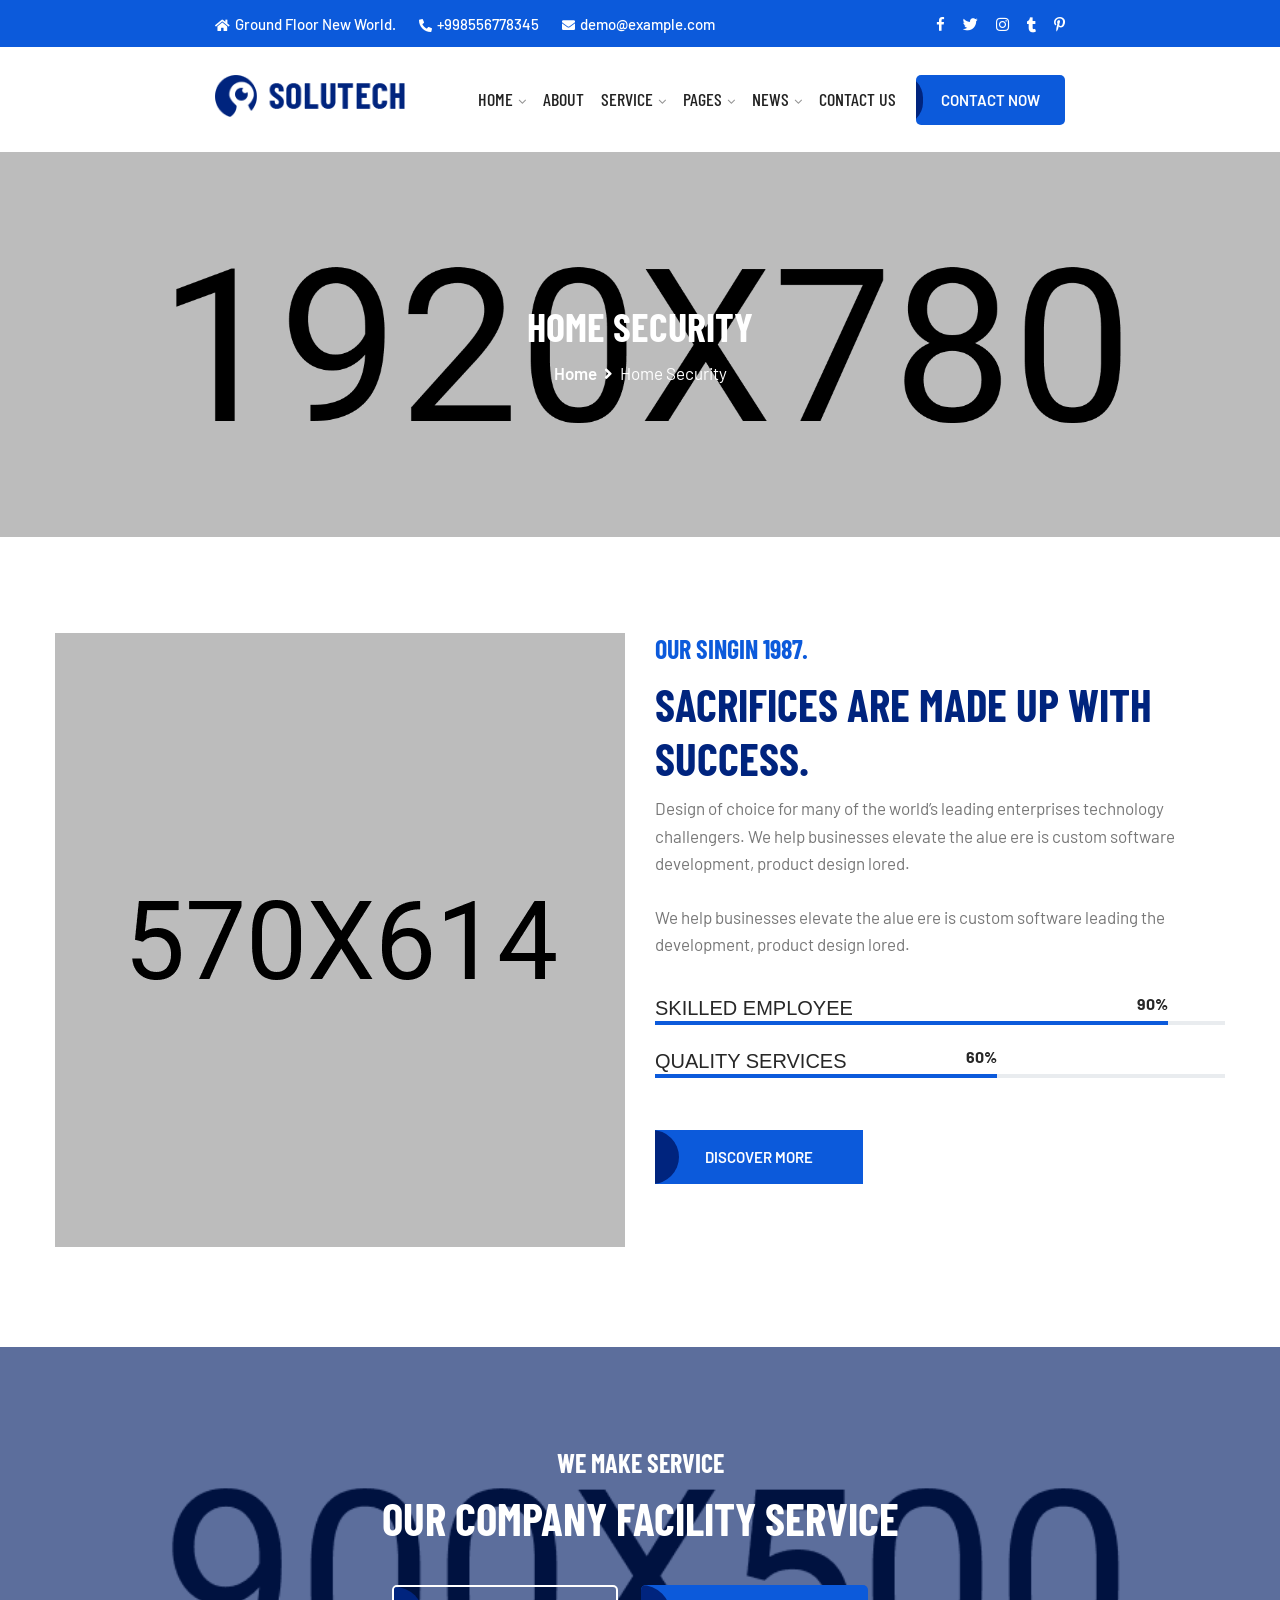
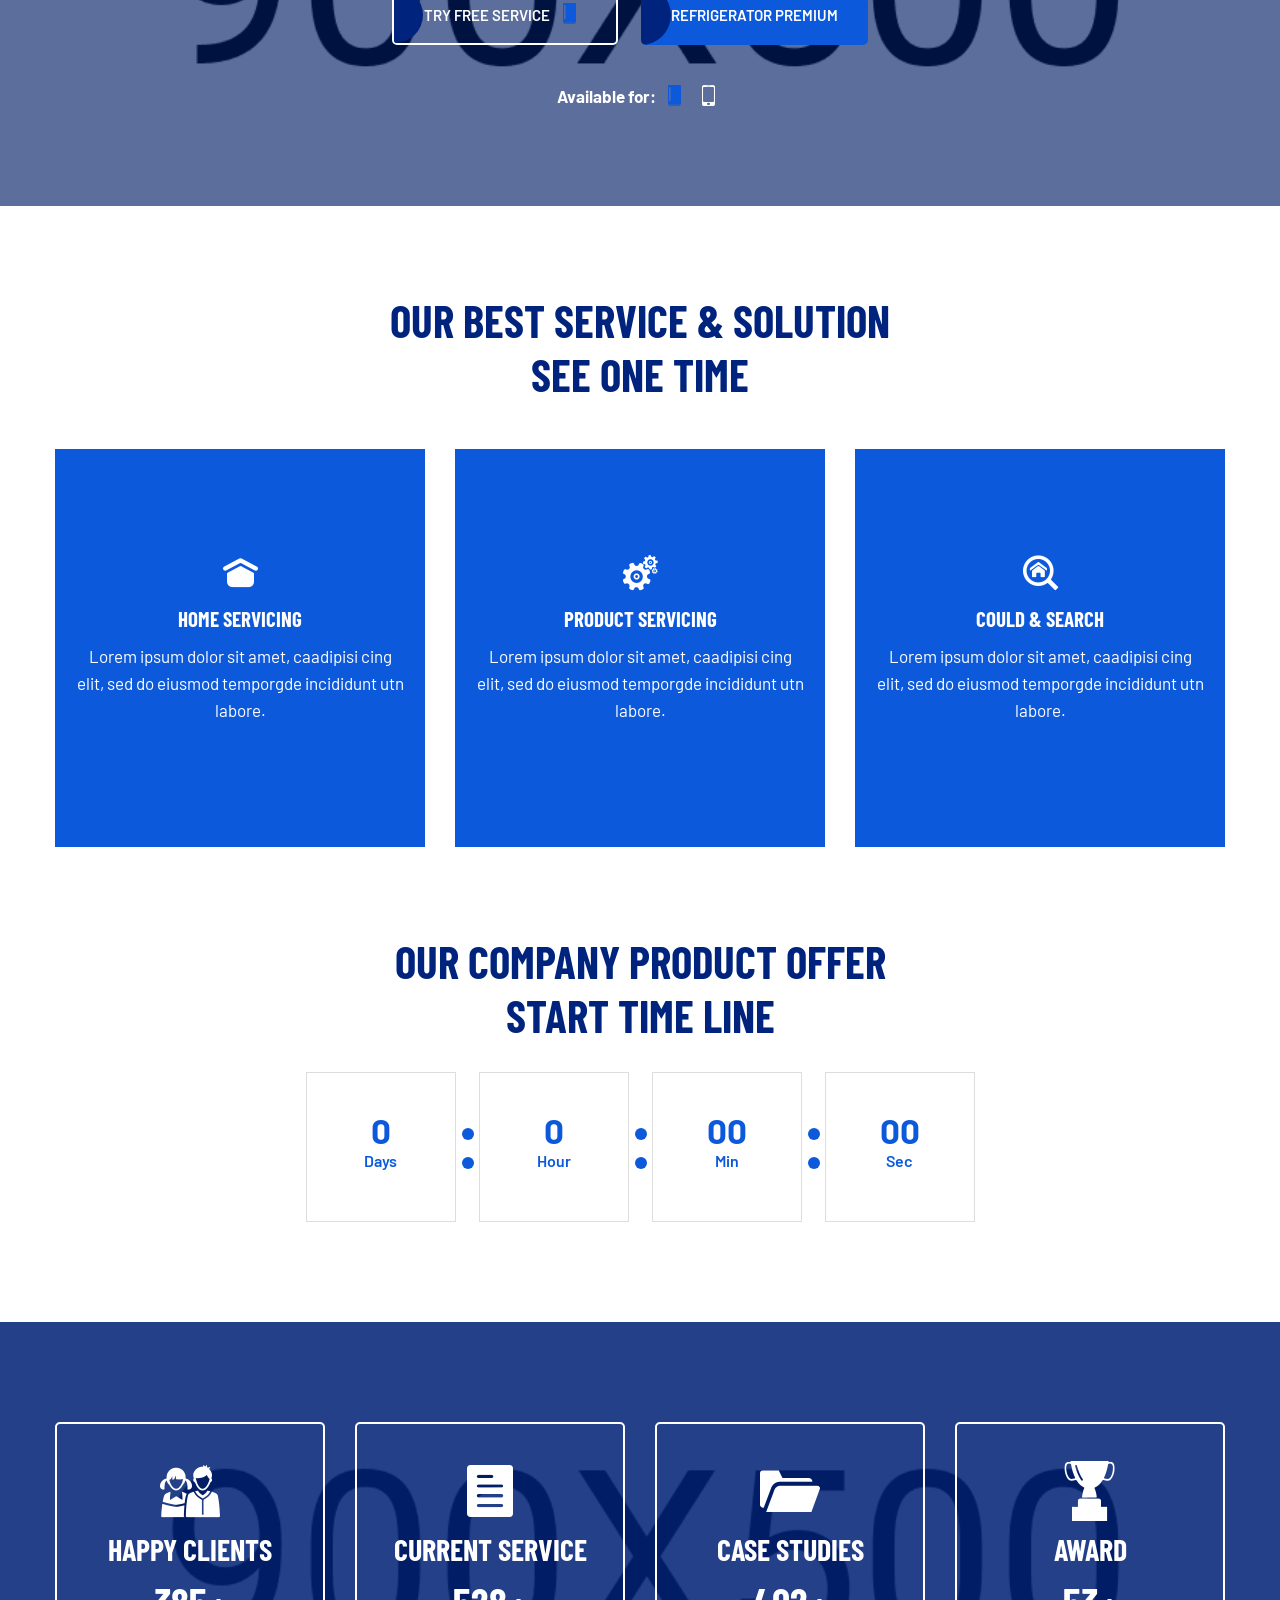
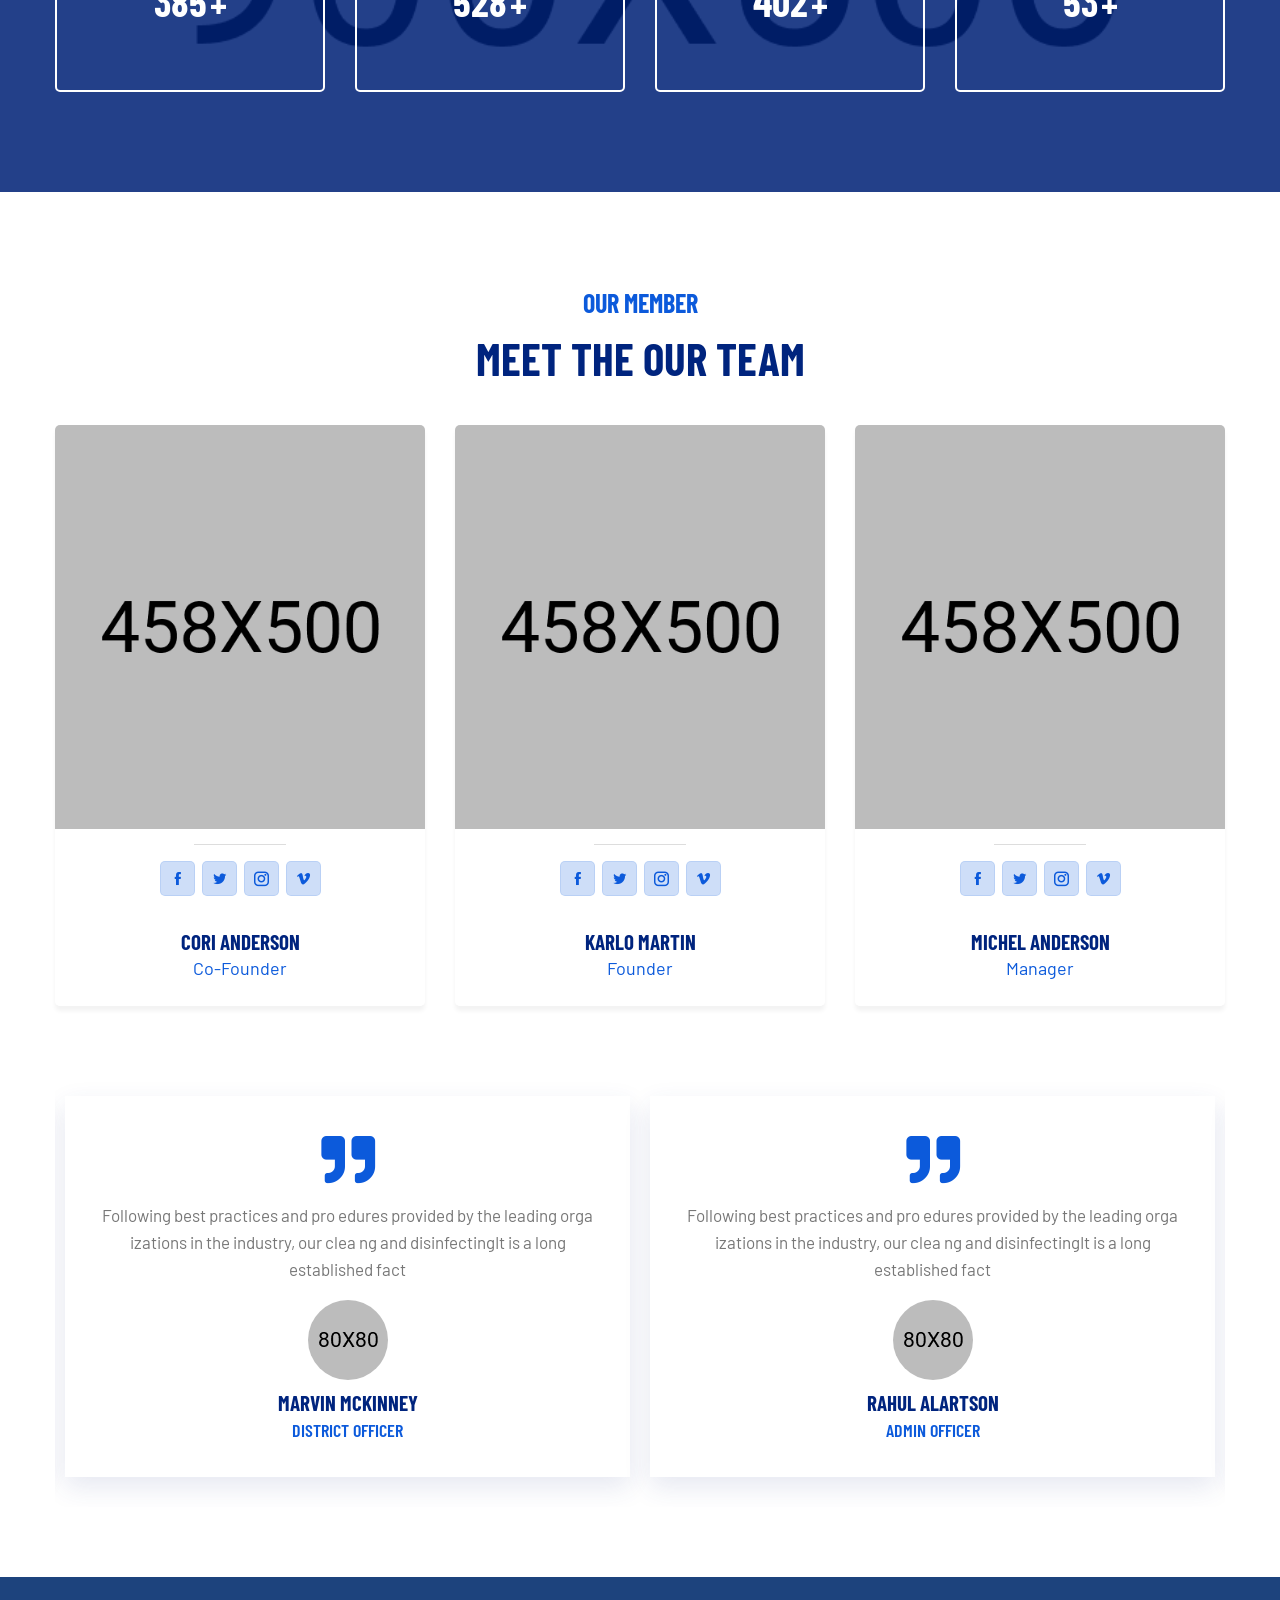
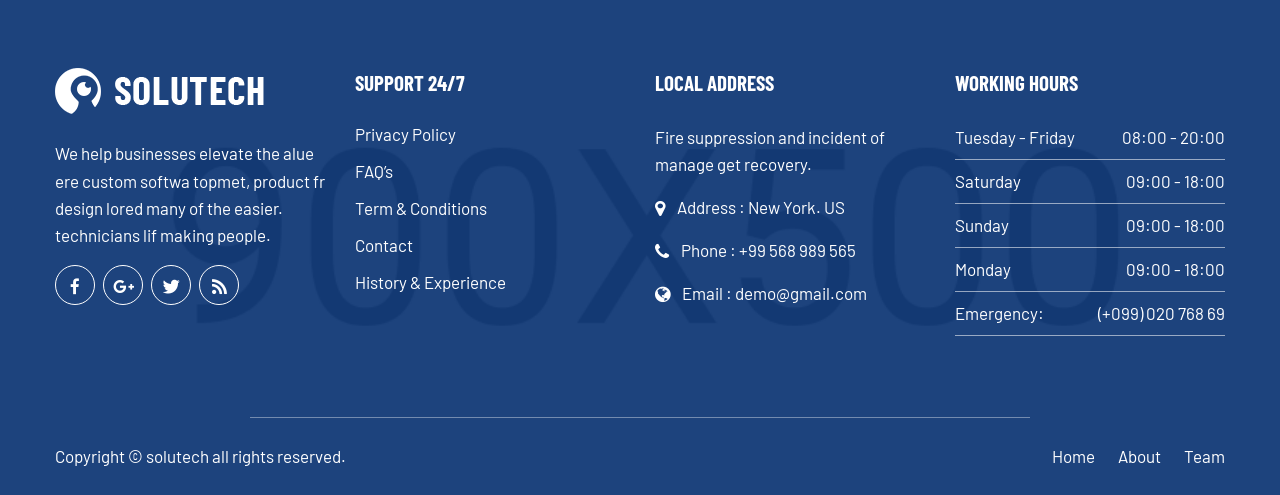
<file: home-security.html>
<!DOCTYPE HTML>
<html lang="en-US">
    <head>
		<meta charset="UTF-8">
		<meta http-equiv="x-ua-compatible" content="ie=edge">
		<title>Solutech - CCTV & Security Responsive Website Template</title>
		<meta name="description" content="">
		<meta name="viewport" content="width=device-width, initial-scale=1">
		<!-- Favicon Icon -->
        <link rel="icon"  type="image/png" href="assets/images/favicon.png">		
        <link rel="stylesheet" type="text/css" href="assets/css/bootstrap.min.css"/>
        <link rel="stylesheet" type="text/css" href="venobox/venobox.css"/>
        <link rel="stylesheet" type="text/css" href="assets/css/plugin_theme_css.css"/>
        <link rel="stylesheet" type="text/css" href="assets/css/style.css"/>        
		<link rel="stylesheet" type="text/css" href="style.css"/>
		<link rel="stylesheet" type="text/css" href="assets/css/responsive.css"/>
		<!-- modernizr js -->	
        <script src="assets/js/vendor/modernizr-2.8.3.min.js"></script>		
		
    </head>
<body>
<div class="em40_header_area_main">
 	<!-- HEADER TOP AREA -->
	<div class="solutech-header-top">
		<div class="container">
			<div class="row">
				<div class="col-xs-12 col-lg-9 col-xl-9 col-md-9 col-sm-12">
					<div class="top-address text-left">
						<p>
							<span><i class="fas fa-home"></i>Ground Floor New World.</span>
							<a href="#"><i class="fas fa-phone-alt"></i>+998556778345</a>
							<a href="#"><i class="fas fa-envelope"></i>demo@example.com</a>
						</p>
					</div>
				</div>
				<!-- TOP RIGHT -->
				<div class="col-xs-12 col-lg-3 col-xl-3 col-md-3 col-sm-12 ">
					<div class="top-right-menu">
						<ul class="social-icons text-right text_m_center">
							<li><a href="#"><i class="fa fa-facebook-f"></i></a></li>
							<li><a href="#"><i class="fab fa-twitter"></i></a></li>
							<li><a href="#"><i class="fab fa-instagram"></i></a></li>
							<li><a href="#"><i class="fab fa-tumblr"></i></a></li>
							<li><a href="#"><i class="fab fa-pinterest-p"></i></a></li>								
						</ul>
					</div>
				</div>	
			</div>		
		</div>
	</div>
    <!-- END HEADER TOP AREA -->
	<div class="tx_top2_relative">
		<div class="">
			<div class="tx_relative_m">
				<div class="">  
					<div class="mainmenu_width_tx  ">
						<div class="solutech-main-menu one_page hidden-xs hidden-sm witr_h_h10">
							<div class="solutech_nav_area scroll_fixed postfix">
								<div class="container">
									<div class="row logo-left">				
										<!-- LOGO -->
										<div class="col-md-3 col-sm-3 col-xs-4">
											<div class="logo">
												<a class="main_sticky_main_l" href="index.html" title="solutech">
													<img src="assets/images/logo.png" alt="solutech">
												</a>
												<a class="main_sticky_l" href="index.html" title="solutech">
													<img src="assets/images/logo2.png" alt="solutech">
												</a>
											</div>	  
										</div>
										<div class="col-md-9 col-sm-9 col-xs-8">
											<nav class="solutech_menu main-search-menu">					
												<ul class="sub-menu">
													<li class="menu-item-has-children">
														<a href="#">Home</a>
														<ul class="sub-menu">
															<li><a href="index.html">Home Page</a></li>
															<li><a href="index-2.html">Landing Page</a></li>
															<li><a href="index-3.html">Home Banner Page</a></li>
														</ul>
													</li>
													<li><a href="about.html">About</a></li>
													<li class="menu-item-has-children">
														<a href="#">Service</a>
														<ul class="sub-menu">
															<li><a href="home-security.html">Home Security</a></li>
															<li><a href="software-development.html">Software Development</a></li>
															<li><a href="installation.html">Installation CCTV</a></li>
															<li><a href="service-details.html">Service Details</a></li>
														</ul>
													</li>
													<li class="menu-item-has-children">
														<a href="#">Pages</a>
														<ul class="sub-menu">
															<li><a href="pricing-plan.html">Pricing Plan</a></li>
															<li><a href="why-choose-us.html">Why Choose Us</a></li>	
															<li><a href="faq.html">FAQ’S</a></li>
															<li class="menu-item-has-children">
																<a href="#">Portfolio</a>
																<ul class="sub-menu">
																	<li><a href="portfolio-2column.html">Portfolio 2Column</a></li>
																	<li><a href="portfolio-3column.html">Portfolio 3Column</a></li>
																	<li><a href="portfolio-4column.html">Portfolio 4Column</a></li>
																</ul>
															</li>
															<li><a href="team.html">Team</a></li>
															<li><a href="testimonial.html">Testimonial</a></li>
														</ul>
													</li>
													<li class="menu-item-has-children">
														<a href="#">News</a>
														<ul class="sub-menu">
															<li><a href="blog.html">Blog Grid</a></li>
															<li><a href="blog-left-sidebar.html">Blog Left Sidebar</a></li>
															<li><a href="blog-right-sidebar.html">Blog Right Sidebar</a></li>
														</ul>
													</li>
													<li><a href="contact.html">Contact Us</a></li>
												</ul>
												<div class="donate-btn-header">
													<a class="dtbtn" href="#">Contact Now</a>	
												</div>
											</nav>
										</div>	
									</div>
								</div>
							</div>
						</div>
					</div>
				</div> 			
			</div>
		</div> 
	</div> 
</div> 





<!-- MOBILE MENU Logo AREA -->
<div class="mobile_logo_area hidden-md hidden-lg">
	<div class="container">
		<div class="row">
			<div class="col-sm-12">
				<div class="mobile_menu_logo text-center">
					<a href="index.html" title="solutech">
						<img src="assets/images/logo.png" alt="solutech">
					</a>		
				</div>
			</div>
		</div>
	</div>
</div>

<!-- MOBILE MENU AREA -->
<div class="home-2 mbm hidden-md hidden-lg  header_area main-menu-area">
	<div class="menu_area mobile-menu">
		<nav class="solutech_menu">						
			<ul class="sub-menu">
				<li class="menu-item-has-children">
					<a href="#">Home</a>
					<ul class="sub-menu">
						<li><a href="index.html">Home Page</a></li>
						<li><a href="index-2.html">Landing Page</a></li>
						<li><a href="index-3.html">Home Banner Page</a></li>
					</ul>
				</li>
				<li><a href="about.html">About</a></li>
				<li class="menu-item-has-children">
					<a href="#">Service</a>
					<ul class="sub-menu">
						<li><a href="home-security.html">Home Security</a></li>
						<li><a href="software-development.html">Software Development</a></li>
						<li><a href="installation.html">Installation CCTV</a></li>
						<li><a href="service-details.html">Service Details</a></li>
					</ul>
				</li>
				<li class="menu-item-has-children">
					<a href="#">Pages</a>
					<ul class="sub-menu">
						<li><a href="pricing-plan.html">Pricing Plan</a></li>
						<li><a href="why-choose-us.html">Why Choose Us</a></li>	
						<li><a href="faq.html">FAQ’S</a></li>
						<li class="menu-item-has-children">
							<a href="#">Portfolio</a>
							<ul class="sub-menu">
								<li><a href="portfolio-2column.html">Portfolio 2Column</a></li>
								<li><a href="portfolio-3column.html">Portfolio 3Column</a></li>
								<li><a href="portfolio-4column.html">Portfolio 4Column</a></li>
							</ul>
						</li>
						<li><a href="team.html">Team</a></li>
						<li><a href="testimonial.html">Testimonial</a></li>
					</ul>
				</li>
				<li class="menu-item-has-children">
					<a href="#">News</a>
					<ul class="sub-menu">
						<li><a href="blog.html">Blog Grid</a></li>
						<li><a href="blog-left-sidebar.html">Blog Left Sidebar</a></li>
						<li><a href="blog-right-sidebar.html">Blog Right Sidebar</a></li>
					</ul>
				</li>
				<li><a href="contact.html">Contact Us</a></li>
			</ul>
		</nav>	
	</div>					
</div>
<!-- END MOBILE MENU AREA  -->



<!-- breadcumb-area	 -->
<div class="breadcumb-area">
	<div class="container">				
		<div class="row">
			<div class="col-md-12 txtc  text-center ccase">
				<div class="brpt">
					<h2>Home Security</h2>
				</div>
				<div class="breadcumb-inner">
					<ul>
						<li><a href="index.html">Home</a></li>
						<li><i class="fas fa-angle-right"></i></li>
						<li>Home Security</li>
					</ul>						
				</div>
			</div>
		</div>
	</div>
</div>

<!-- solutech_about_area -->
<div class="solutech_about_area home_security">
	<div class="container">
		<div class="row about_area">
			<div class="col-lg-6 col-md-12 col-sm-12">
				<div class="single_image_area">
					<div class="single_image  ">
						<img src="assets/images/about-thumb.jpg" alt="">
					</div>
				</div>
			</div>
			<div class="col-lg-6 col-md-10 col-sm-12">
				<div class="witr_section_title">
					<div class="witr_section_title_inner text-left">
						<h2>Our Singin 1987.</h2>		
						<h3>Sacrifices are made up with success. </h3>		
						<p>Design of choice for many of the world’s leading enterprises technology challengers. We help businesses elevate the alue ere is custom software development, product design lored.<br><br>We help businesses elevate the alue ere is custom software leading  the development, product design lored. </p>		
					</div>
				</div>
				<div class="witr_single_progress">
					<div class="witr_title2">
						<span class="witr_label">SKILLED EMPLOYEE </span>	
					</div>		
					<div class="progress witr_progress-style2">
						<div class="progress-bar wow fadeInLeft" data-wow-duration="1.5s" data-wow-delay="0.2s" style="width: 90%;">
							<span class="witr_percent">90%</span>					
						</div>
					</div>				
				</div>
				<div class="witr_single_progress">
					<div class="witr_title2">
						<span class="witr_label">QUALITY SERVICES </span>	
					</div>		
					<div class="progress witr_progress-style2">
						<div class="progress-bar wow fadeInLeft" data-wow-duration="1.5s" data-wow-delay="0.2s" style="width: 60%;">
							<span class="witr_percent">60%</span>					
						</div>
					</div>				
				</div>
				<div class="witr_button_area button2">
					<div class="witr_btn_style mr">
						<div class="witr_btn_sinner">	
							<a href="#" class="witr_btn">DISCOVER MORE</a>
						</div>						
					</div>
				</div>
			</div>
		</div>
	</div>
</div>

<!-- solutech_make_service_area -->
<div class="solutech_make_service_area">
	<div class="container">	
		<div class="row">
			<div class="col-lg-12">
				<div class="witr_section_title white">
					<div class="witr_section_title_inner text-center">
						<h2>WE MAKE SERVICE</h2>		
						<h3>Our Company facility Service</h3>		
					</div>
				</div>
				<div class="witr_classic_button_area">
					<!-- btn default style -->
					<div class="witr_btn_style mr tx_op">
						<div class="witr_btn_sinner">	
							<a href="#" class="witr_bbtn bbtn1">Try Free Service			
								<span class="btn_w a_active">
									<i class="icofont-refrigerator"></i>
								</span>
							</a>
							<a href="#" class="witr_btn">Refrigerator Premium</a>
						</div>						
					</div>
					<!-- btn default style -->
					<div class="witr_btn_style mr  btn_none tx_cl">
						<div class="witr_btn_sinner">	
							<a href="#" class="witr_bbtn bbtn1">Phone Premium	
								<span class="btn_c">
									<i class="icofont-ui-touch-phone"></i>
								</span>									
							</a>
							<a href="#" class="witr_btn">Metal Premium</a>
						</div>						
					</div>
					<div class="btn_sh_area">
						<p>Available for:											
							<span class="btn_w a_active">
								<i class="icofont-refrigerator"></i>
							</span>
							<span class="btn_c">
								<i class="icofont-ui-touch-phone"></i>
							</span>					
						</p>
					</div>
				</div>
			</div>
		</div>
	</div>
</div>

<div class="solutech_service3_area service_3d">
	<div class="container">	
		<div class="row">
			<div class="col-lg-12">
				<div class="witr_section_title">
					<div class="witr_section_title_inner text-center">
						<h3>Our Best Service &amp; Solution</h3>		
						<h1>See One time</h1>		
					</div>
				</div>
			</div>
		</div>
		<div class="row service_top">
			<!-- solutech_counter_01 -->
			<div class="col-lg-4 col-md-6 col-sm-12">
				<div class="witr_service_3d witr_service_con_3d witr_service_flip_down">
					<div class="witr_single_service_3d all_color_service text-center ">
						<!-- fontent -->
						<div class="witr_service_front_3d">
							<div class="witr_service_position">
								<div class="witr_service_content_3d ">
									<div class="witr_service_icon_3d all_icon_color">
										<i class="icofont-ui-home"></i>
									</div>
									<h3>Home Servicing </h3>
									<p>Lorem ipsum dolor sit amet, caadipisi cing elit, sed do eiusmod temporgde incididunt utn labore. </p>		
								</div>
							</div>
						</div>
						<!-- bekend -->
						<div class="witr_service_back_3d bekend_bg">
							<div class="witr_service_position ">
								<div class="witr_service_content_3d">
									<div class="witr_service_icon_3d all_icon_color">
										<i class="icofont-ui-home"></i>
									</div>
									<h3><a href="#">Home Servicing</a></h3>
									<p>Lorem ipsum dolor sit amet, caadipisi cing elit, sed do eiusmod temporgde incididunt utn labore. </p>		
								</div>
								<div class="witr_service_btn_3d">
									<a href="#">See More</a>
								</div>
							</div>
						</div>
					</div>
				</div>
			</div>
			<!-- solutech_counter_02 -->
			<div class="col-lg-4 col-md-6 col-sm-12">
				<div class="witr_service_3d witr_service_con_3d witr_service_flip_right">
					<div class="witr_single_service_3d all_color_service text-center ">
						<!-- fontent -->
						<div class="witr_service_front_3d">
							<div class="witr_service_position">
								<div class="witr_service_content_3d ">
									<div class="witr_service_icon_3d all_icon_color">
										<i class="icofont-ui-settings"></i>
									</div>
									<h3>PRODUCT SERVICING </h3>
									<p>Lorem ipsum dolor sit amet, caadipisi cing elit, sed do eiusmod temporgde incididunt utn labore. </p>		
								</div>
							</div>
						</div>
						<!-- bekend -->
						<div class="witr_service_back_3d bekend_bg2">
							<div class="witr_service_position ">
								<div class="witr_service_content_3d">
									<div class="witr_service_icon_3d all_icon_color">
										<i class="icofont-ui-settings"></i>
									</div>
									<h3><a href="#">PRODUCT SERVICING</a></h3>
									<p>Lorem ipsum dolor sit amet, caadipisi cing elit, sed do eiusmod temporgde incididunt utn labore. </p>		
								</div>
								<div class="witr_service_btn_3d">
									<a href="#">See More</a>
								</div>
							</div>
						</div>
					</div>
				</div>
			</div>
			<!-- solutech_counter_03 -->
			<div class="col-lg-4 col-md-6 col-sm-12">
				<div class="witr_service_3d witr_service_con_3d witr_service_flip_up">
					<div class="witr_single_service_3d all_color_service text-center ">
						<!-- fontent -->
						<div class="witr_service_front_3d">
							<div class="witr_service_position">
								<div class="witr_service_content_3d ">
									<div class="witr_service_icon_3d all_icon_color">
										<i class="icofont-search-property"></i>
									</div>
									<h3>COULD &amp; SEARCH </h3>
									<p>Lorem ipsum dolor sit amet, caadipisi cing elit, sed do eiusmod temporgde incididunt utn labore. </p>		
								</div>
							</div>
						</div>
						<!-- bekend -->
						<div class="witr_service_back_3d bekend_bg3">
							<div class="witr_service_position ">
								<div class="witr_service_content_3d">
									<div class="witr_service_icon_3d all_icon_color">
										<i class="icofont-search-property"></i>
									</div>
									<h3><a href="#">COULD &amp; SEARCH</a></h3>
									<p>Lorem ipsum dolor sit amet, caadipisi cing elit, sed do eiusmod temporgde incididunt utn labore. </p>		
								</div>
								<div class="witr_service_btn_3d">
									<a href="#">See More</a>
								</div>
							</div>
						</div>
					</div>
				</div>
			</div>
		</div>
	</div>
</div>


<!-- solutech_countdown_area -->
<div class="solutech_countdown_area">			
	<div class="container">
		<div class="row">
			<div class="col-lg-12">
				<div class="witr_section_title">
					<div class="witr_section_title_inner text-center">
						<h3>Our Company Product Offer</h3>	
						<h1>Start Time Line</h1>
					</div>
				</div>
			</div>
			<div class="col-lg-12 counterdowns_top counterdowns2">
				<div class="counterdowns">
					<div class="witr_countdown after_color">	
						<div class="timer">
							<div class="timer_section  ">
								<div class="autob" data-countdown="2023/12/31">
									<div class="cdowns days">
										<span class="time-counts">4</span>
										<p>Days</p>
									</div>
									<div class="cdowns hour">
										<span class="time-counts">8</span>
										<p>Hour</p>
									</div> 
									<div class="cdowns minutes">
										<span class="time-counts">21</span> 
										<p>Min</p>
									</div> 
									<div class="cdowns second"> 
										<span class="time-counts">57</span>
										<p>Sec</p>
									</div>
								</div>
							</div>									
						</div>									
					</div>
				</div>			
			</div>		
		</div>
	</div>
</div>

<div class="solutech_counter_bg_area">
	<div class="container">	
		<div class="row ">
			<!-- solutech_counter_01 -->
			<div class="col-lg-3 col-md-6 col-sm-12">
				<div class="witr_single_counter all_counter_color white">
					<div class="witr_custom_icon">
						<i class="icofont-group-students"></i>
					</div>	
					<div class="witr_counter_text">
						<h4>Happy Clients </h4>		
						<h3 class="counter">700</h3>				
						<span>+</span>
					</div>					
				</div>
			</div>
			<!-- solutech_counter_02 -->
			<div class="col-lg-3 col-md-6 col-sm-12">
				<div class="witr_single_counter all_counter_color white">
					<div class="witr_custom_icon">
						<i class="icofont-page"></i>
					</div>	
					<div class="witr_counter_text">
						<h4>Current Service</h4>		
						<h3 class="counter">960</h3>				
						<span>+</span>
					</div>					
				</div>
			</div>
			<!-- solutech_counter_03 -->
			<div class="col-lg-3 col-md-6 col-sm-12">
				<div class="witr_single_counter all_counter_color white">
					<div class="witr_custom_icon">
						<i class="icofont-ui-folder"></i>
					</div>	
					<div class="witr_counter_text">
						<h4>Case Studies</h4>		
						<h3 class="counter">730</h3>				
						<span>+</span>
					</div>					
				</div>
			</div>
			<!-- solutech_counter_04 -->
			<div class="col-lg-3 col-md-6 col-sm-12">
				<div class="witr_single_counter all_counter_color white">
					<div class="witr_custom_icon">
						<i class="icofont-award"></i>
					</div>	
					<div class="witr_counter_text">
						<h4>Award</h4>		
						<h3 class="counter">97</h3>				
						<span>+</span>
					</div>					
				</div>
			</div>
		</div>
	</div>
</div>

<!-- solutech_team_area -->
<div class="solutech_team1_area team_page">
	<div class="container">	
		<div class="row">
			<div class="col-lg-12">
				<div class="witr_section_title">
					<div class="witr_section_title_inner text-center">
						<h2>OUR MEMBER</h2>		
						<h3>Meet The Our Team</h3>			
					</div>
				</div>
			</div>
		</div>
		<div class="witr_team_area_c witr_tps7">
			<div class="row post_team_idteam team_top">
				<div class="witr_all_mb_30 col-lg-12">
					<div class="team-part all_color_team ">
						<div class="witr_team_section">
							<img src="assets/images/team-01.jpg"  alt="">
							<div class="team_o_icons all_team_icon_o_color">
								<ul class="witr_pots_team_s">
									<li><a href="#"><i class="icofont-facebook"></i></a></li>
									<li><a href="#"><i class="icofont-twitter"></i></a></li>
									<li><a href="#"><i class="icofont-instagram"></i></a></li>
									<li><a href="#"><i class="icofont-vimeo"></i></a></li>
								</ul>															
							</div>											
						</div> 
						<div class="witr_team_content all_content_bg_color text-center">
							<h5><a href="#">Cori Anderson </a></h5>
							<span>Co-Founder </span>	
						</div>
					</div>								
				</div>
				<!-- solutech_team_02 -->
				<div class="witr_all_mb_30 col-lg-12">
					<div class="team-part all_color_team ">
						<div class="witr_team_section">
							<img src="assets/images/team-02.jpg"  alt="">
							<div class="team_o_icons all_team_icon_o_color">
								<ul class="witr_pots_team_s">
									<li><a href="#"><i class="icofont-facebook"></i></a></li>
									<li><a href="#"><i class="icofont-twitter"></i></a></li>
									<li><a href="#"><i class="icofont-instagram"></i></a></li>
									<li><a href="#"><i class="icofont-vimeo"></i></a></li>
								</ul>															
							</div>											
						</div> 
						<div class="witr_team_content all_content_bg_color text-center">
							<h5><a href="#">Karlo Martin</a></h5>
							<span>Founder</span>
						</div>
					</div>								
				</div>
				<!-- solutech_team_03 -->
				<div class="witr_all_mb_30 col-lg-12">
					<div class="team-part all_color_team ">
						<div class="witr_team_section">
							<img src="assets/images/team-03.jpg"  alt="">
							<div class="team_o_icons all_team_icon_o_color">
								<ul class="witr_pots_team_s">
									<li><a href="#"><i class="icofont-facebook"></i></a></li>
									<li><a href="#"><i class="icofont-twitter"></i></a></li>
									<li><a href="#"><i class="icofont-instagram"></i></a></li>
									<li><a href="#"><i class="icofont-vimeo"></i></a></li>
								</ul>															
							</div>											
						</div> 
						<div class="witr_team_content all_content_bg_color text-center">
							<h5><a href="#">Michel Anderson </a></h5>
							<span>Manager</span>
						</div>
					</div>								
				</div>
				<!-- solutech_team_04 -->
				<div class="witr_all_mb_30 col-lg-12">
					<div class="team-part all_color_team ">
						<div class="witr_team_section">
							<img src="assets/images/team-04.jpg"  alt="">
							<div class="team_o_icons all_team_icon_o_color">
								<ul class="witr_pots_team_s">
									<li><a href="#"><i class="icofont-facebook"></i></a></li>
									<li><a href="#"><i class="icofont-twitter"></i></a></li>
									<li><a href="#"><i class="icofont-instagram"></i></a></li>
									<li><a href="#"><i class="icofont-vimeo"></i></a></li>
								</ul>															
							</div>											
						</div> 
						<div class="witr_team_content all_content_bg_color text-center">
							<h5><a href="#">Rubel Martin</a></h5>
							<span>Marketing </span>
						</div>
					</div>								
				</div>
			</div>
		</div>
	</div>
</div>


<!-- solutech_testimonial_area -->
<div class="solutech_testimonial2_area home_security">			
	<div class="container">
		<div class="carso_id1 tshover witr_testi_s10">
			<div class="witr_testi_itemt testi-width all_color_testimonial">	
				<div class="em_single_testimonial">
					<div class="test_q_icon">
						<i class="fas fa-quote-right"></i>
					</div>
					<div class="em_testi_content">
						<div class="em_testi_text">
							<p>Following best practices and pro edures provided by the leading orga izations in the industry, our clea ng and disinfectingIt is a long established fact</p>
						</div>
					</div>								
					<div class="em_test_thumb test-part">
						<img src="assets/images/testimonial1.png"  alt="">	
					</div>
					<div class="em_testi_title">
						<h2>Marvin McKinney <span>District Officer</span></h2>										
					</div>
				</div>										
			</div>
			<!-- solutech_testimonial_02 -->
			<div class="witr_testi_itemt testi-width all_color_testimonial">	
				<div class="em_single_testimonial">
					<div class="test_q_icon">
						<i class="fas fa-quote-right"></i>
					</div>
					<div class="em_testi_content">
						<div class="em_testi_text">
							<p>Following best practices and pro edures provided by the leading orga izations in the industry, our clea ng and disinfectingIt is a long established fact</p>
						</div>
					</div>								
					<div class="em_test_thumb test-part">
						<img src="assets/images/testimonial2.png"  alt="">	
					</div>
					<div class="em_testi_title">
						<h2>Rahul Alartson <span>Admin Officer</span></h2>											
					</div>
				</div>										
			</div>
			<!-- solutech_testimonial_03 -->
			<div class="witr_testi_itemt testi-width all_color_testimonial">	
				<div class="em_single_testimonial">
					<div class="test_q_icon">
						<i class="fas fa-quote-right"></i>
					</div>
					<div class="em_testi_content">
						<div class="em_testi_text">
							<p>Following best practices and pro edures provided by the leading orga izations in the industry, our clea ng and disinfectingIt is a long established fact</p>
						</div>
					</div>								
					<div class="em_test_thumb test-part">
						<img src="assets/images/testimonial3.png"  alt="">	
					</div>
					<div class="em_testi_title">
						<h2>Zonson Amplilian <span>Co- Of Officer</span></h2>									
					</div>
				</div>										
			</div>
		</div>
	</div>
</div>

	
<!-- witrfm_footer_area -->
<div class="witrfm_area">
	<div class="footer-middle">  
		<div class="container">
			<div class="row">
				<div class=" col-lg-3 col-md-6 col-sm-12">
					<div class="widget widget_solutech_description_widget">				
						<div class="solutech-description-area">
							<a href="#"><img src="assets/images/logo2.png" alt=""></a>
							<p>We help businesses elevate the alue ere custom softwa topmet, product fr design lored many of the easier. technicians lif making people.</p>
							<div class="social-icons">
								<a href="#"><i class="fa fa-facebook-f"></i></a>
								<a href="#"><i class="fab fa-google-plus-g"></i></a>
								<a href="#"><i class="fab fa-twitter"></i></a>
								<a href="#"><i class="fas fa-rss"></i></a>
							</div>
						</div>
					</div>
				</div>
				<div class=" col-lg-3 col-md-6 col-sm-12">
					<div class="widget widget_nav_menu">
						<h2 class="widget-title">Support 24/7</h2>
						<ul class="menu">
							<li><a href="#">Privacy Policy</a></li>
							<li><a href="#">FAQ’s</a></li>
							<li><a href="#">Term & Conditions</a></li>
							<li><a href="#">Contact</a></li>
							<li><a href="#">History & Experience</a></li>
						</ul>
					</div>
				</div>
				<div class="col-lg-3 col-md-6 col-sm-12">
					<div class="widget about_us">
						<h2 class="widget-title">Local Address</h2>
						<div class="about-footer">
							<div class="footer-widget address">
								<div class="footer-logo">
									<p>Fire suppression and incident of manage get recovery.</p>
								</div>
								<div class="footer-address">
									<div class="footer_s_inner"> 
										<div class="footer-sociala-icon">
											<i class="fa fa-map-marker"></i>
										</div>									
										<div class="footer-sociala-info">				
											<p>Address : New York. US</p>
										</div> 
									</div> 
									<div class="footer_s_inner"> 
										<div class="footer-sociala-icon">
											<i class="fa fa-phone"></i>
										</div> 									
										<div class="footer-sociala-info">   
												<p>Phone : +99 568 989 565</p>
										</div>
									</div>
									<div class="footer_s_inner"> 
										<div class="footer-sociala-icon"> 
											<i class="fa fa-globe"></i>
										</div> 
										<div class="footer-sociala-info">  
											<p>Email : demo@gmail.com</p>									
										</div>
									</div>
								</div>
							</div>
						</div>	
					</div>
				</div>
				<div class="col-sm-12 col-md-6  col-lg-3 last">
					<div class="widget_text widget widget_custom_html">
						<h2 class="widget-title">Working Hours</h2>
						<div class="textwidget custom-html-widget">
							<div class="witr_table">
								<div class="witr_sub_table">
									<span>Tuesday - Friday</span>
									<span>08:00 - 20:00</span>
								</div>
								<div class="witr_sub_table">	
									<span>Saturday</span>
									<span>09:00 - 18:00</span>
								</div>		
								<div class="witr_sub_table">		
									<span>Sunday</span>
									<span>09:00 - 18:00</span>
								</div>
								<div class="witr_sub_table">		
									<span>Monday</span>
									<span>09:00 - 18:00</span>
								</div>
								<div class="witr_sub_table">		
									<span>Emergency:</span>
									<span> (+099) 020 768 69</span>
								</div>
							</div>
						</div>
					</div>				
				</div>
			</div>	
		</div>	
	</div>	
	<div class="footer-bottom">
		<div class="container">
			<div class="row">
				<div class="col-lg-6 col-md-6  col-sm-12">
					<div class="copy-right-text">
						<p>Copyright &copy; solutech all rights reserved.</p>
					</div>
				</div>
				<div class="col-lg-6 col-md-6  col-sm-12">				
					<div class="footer-menu">
						<ul class="text-right">
							<li><a href="#">Home</a></li>
							<li><a href="#">About</a></li>
							<li><a href="#">Team</a></li>
						</ul> 				
					</div>
				</div>
			</div>
		</div>
	</div>
</div>
		



        <!-- Include All JS -->
        <script src="assets/js/vendor/jquery-3.5.1.min.js"></script>
        <script src="assets/js/bootstrap.min.js"></script>
        <script src="assets/js/isotope.pkgd.min.js"></script>
        <script src="assets/js/owl.carousel.min.js"></script>
        <script src="assets/js/jquery.nivo.slider.pack.js"></script>
        <script src="assets/js/slick.min.js"></script>
        <script src="assets/js/imagesloaded.pkgd.min.js"></script>
        <script src="venobox/venobox.min.js"></script>
        <script src="assets/js/jquery.appear.js"></script>
        <script src="assets/js/jquery.knob.js"></script>
        <script src="assets/js/BeerSlider.js"></script>
        <script src="assets/js/theme-pluginjs.js"></script>
        <script src="assets/js/jquery.meanmenu.js"></script>
        <script src="assets/js/ajax-mail.js"></script>		
        <script src="assets/js/theme.js"></script>
	
	</body>
</html>
</file>
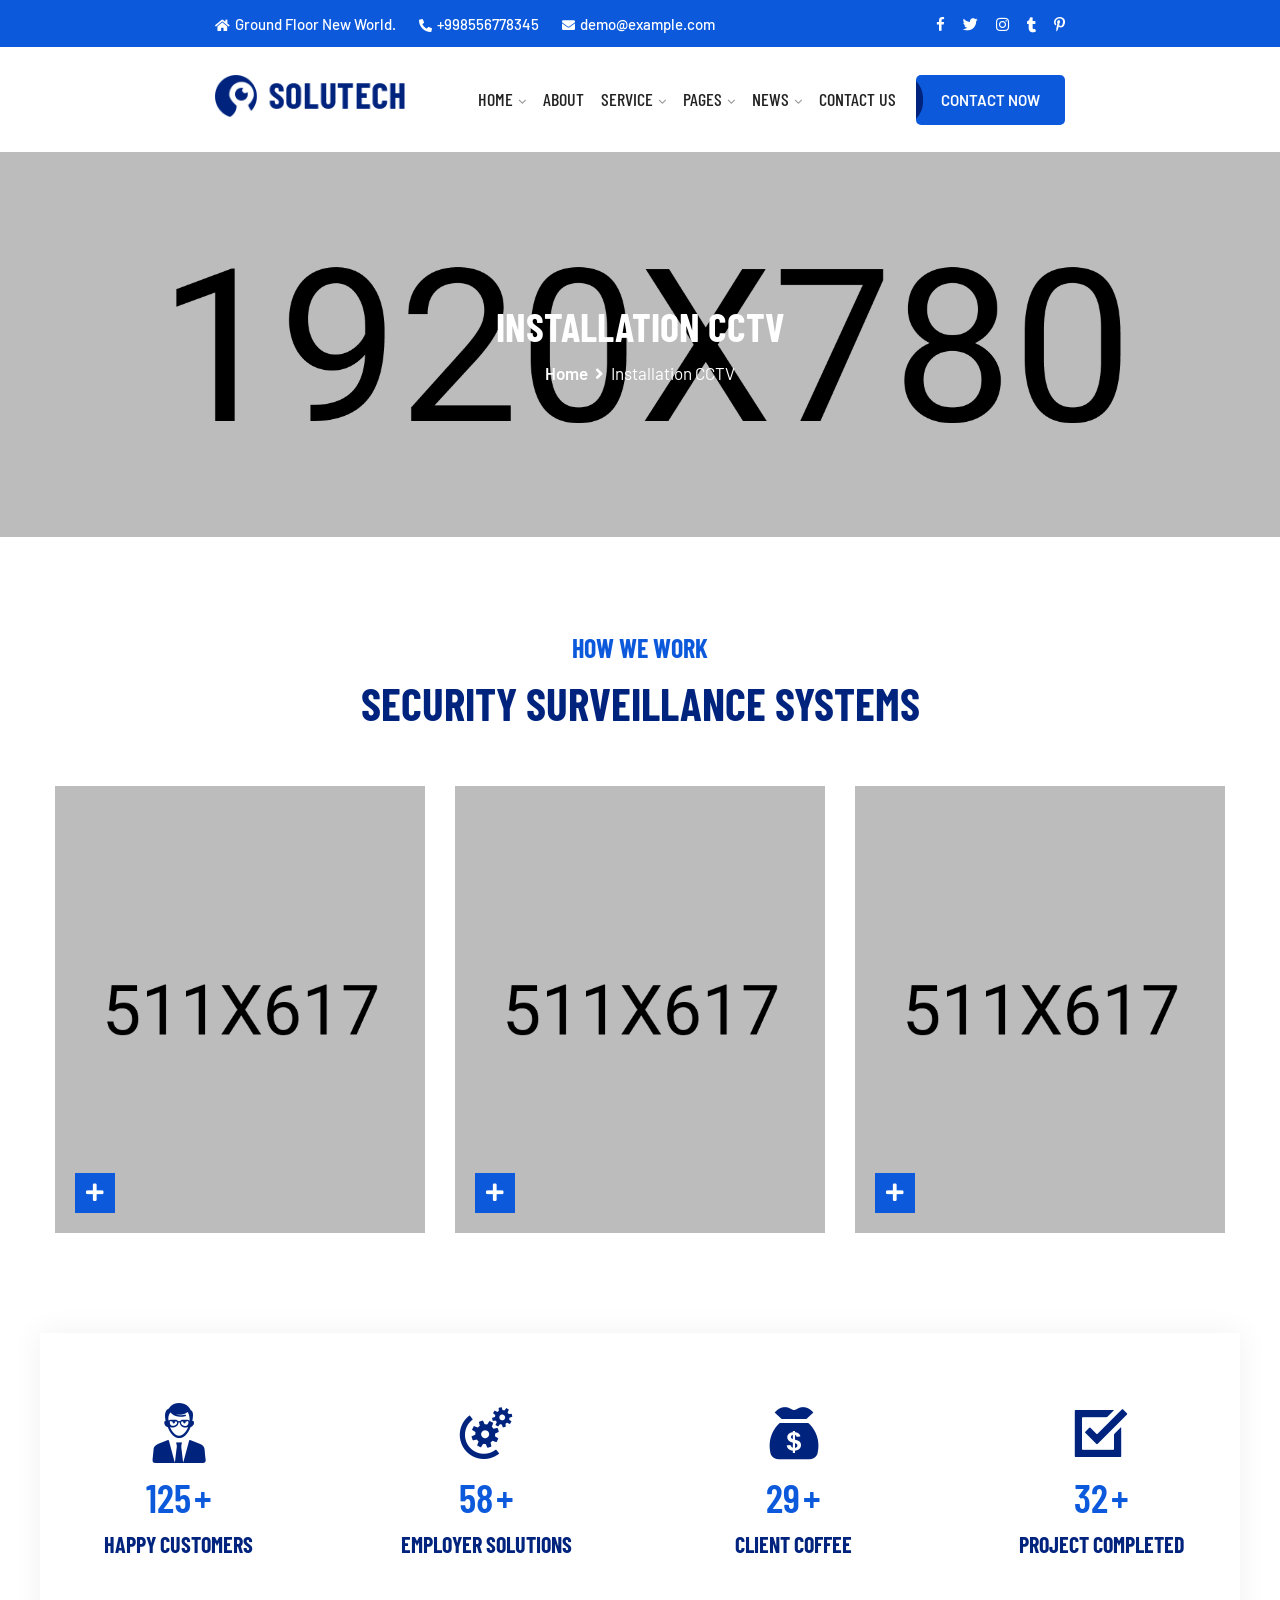
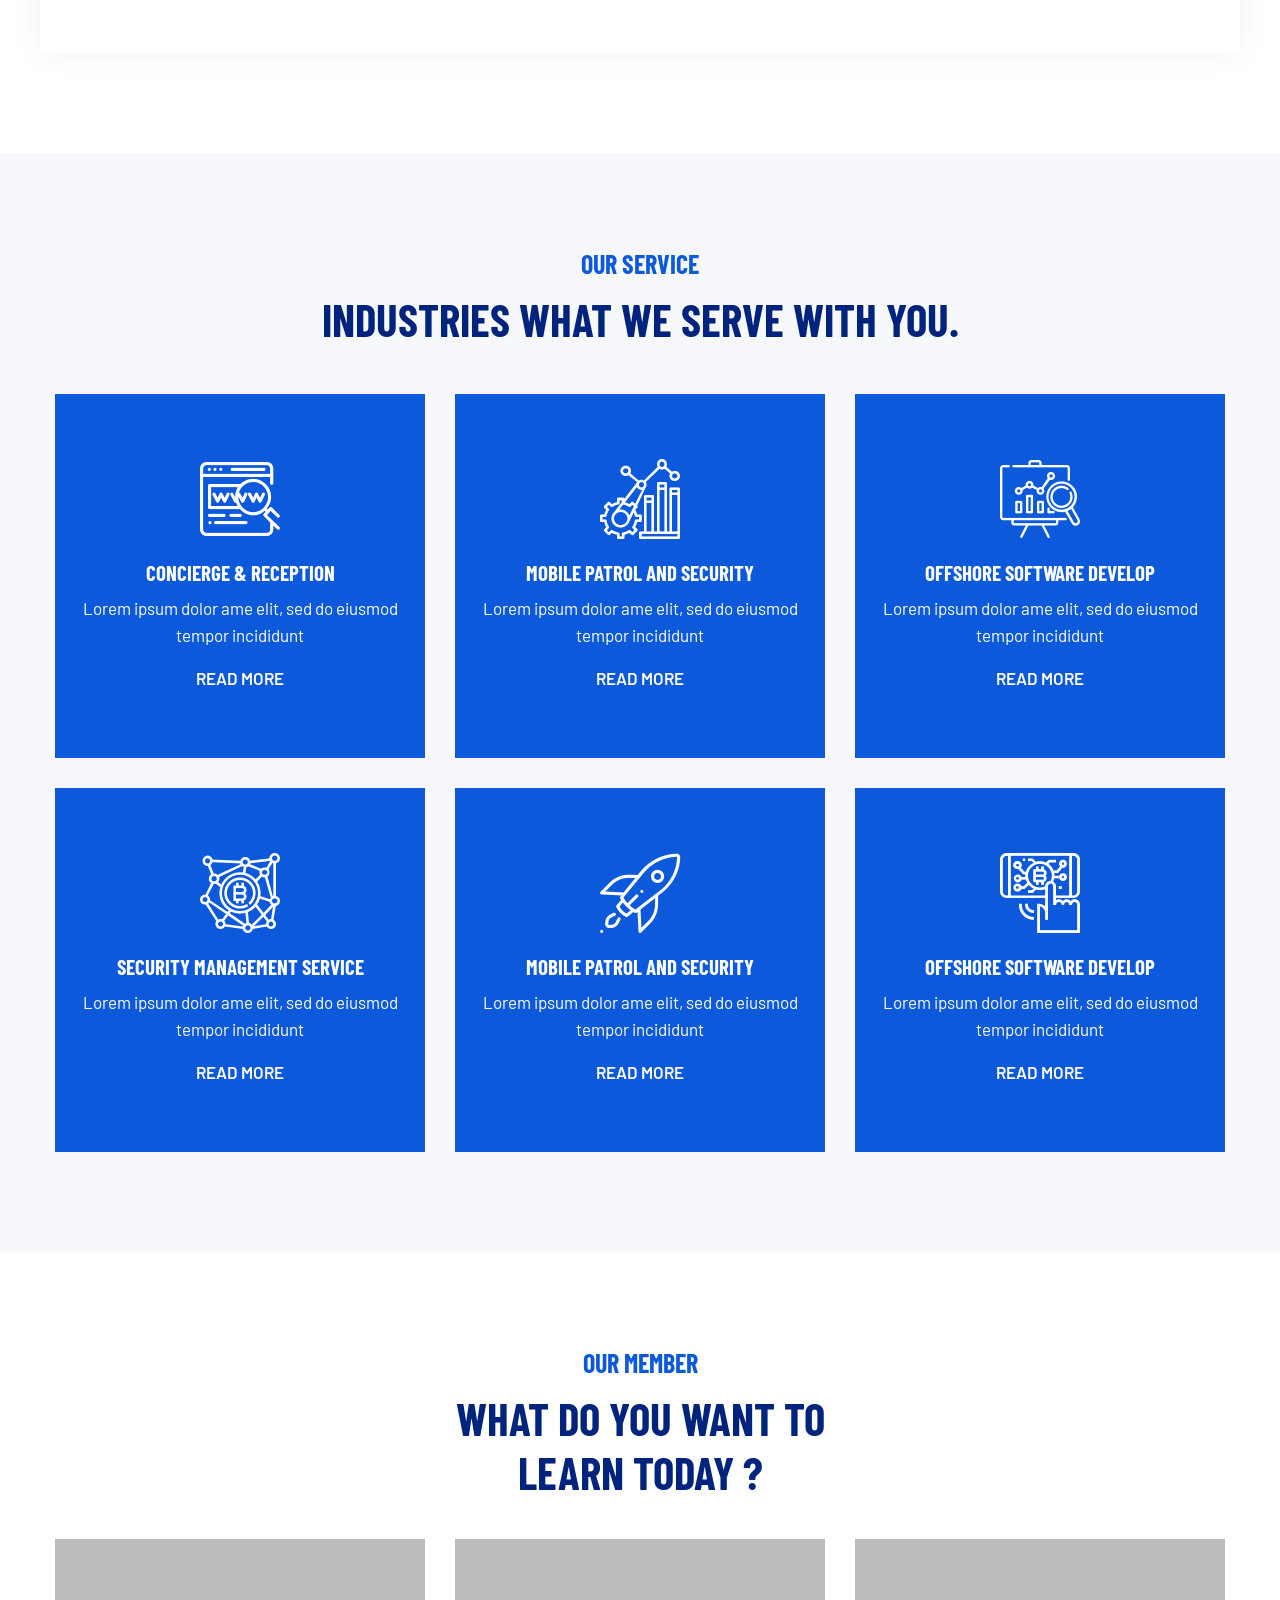
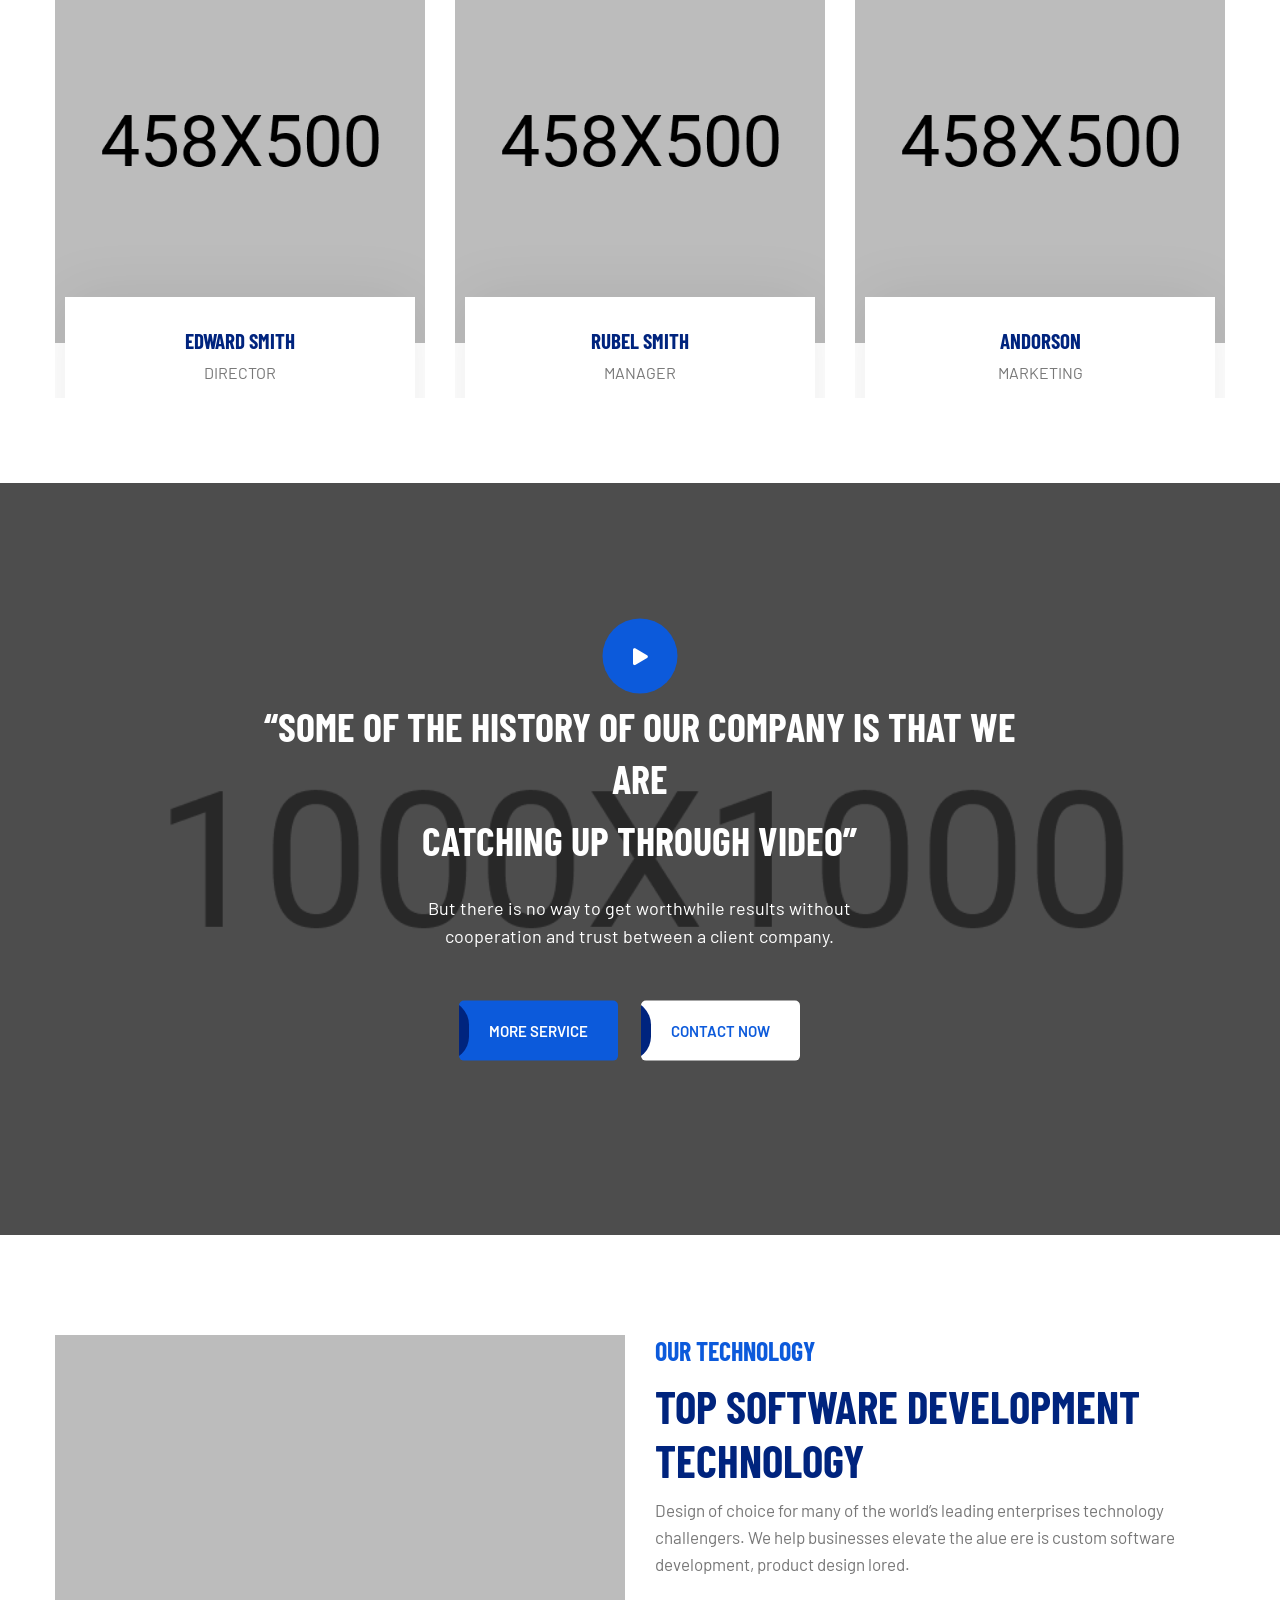
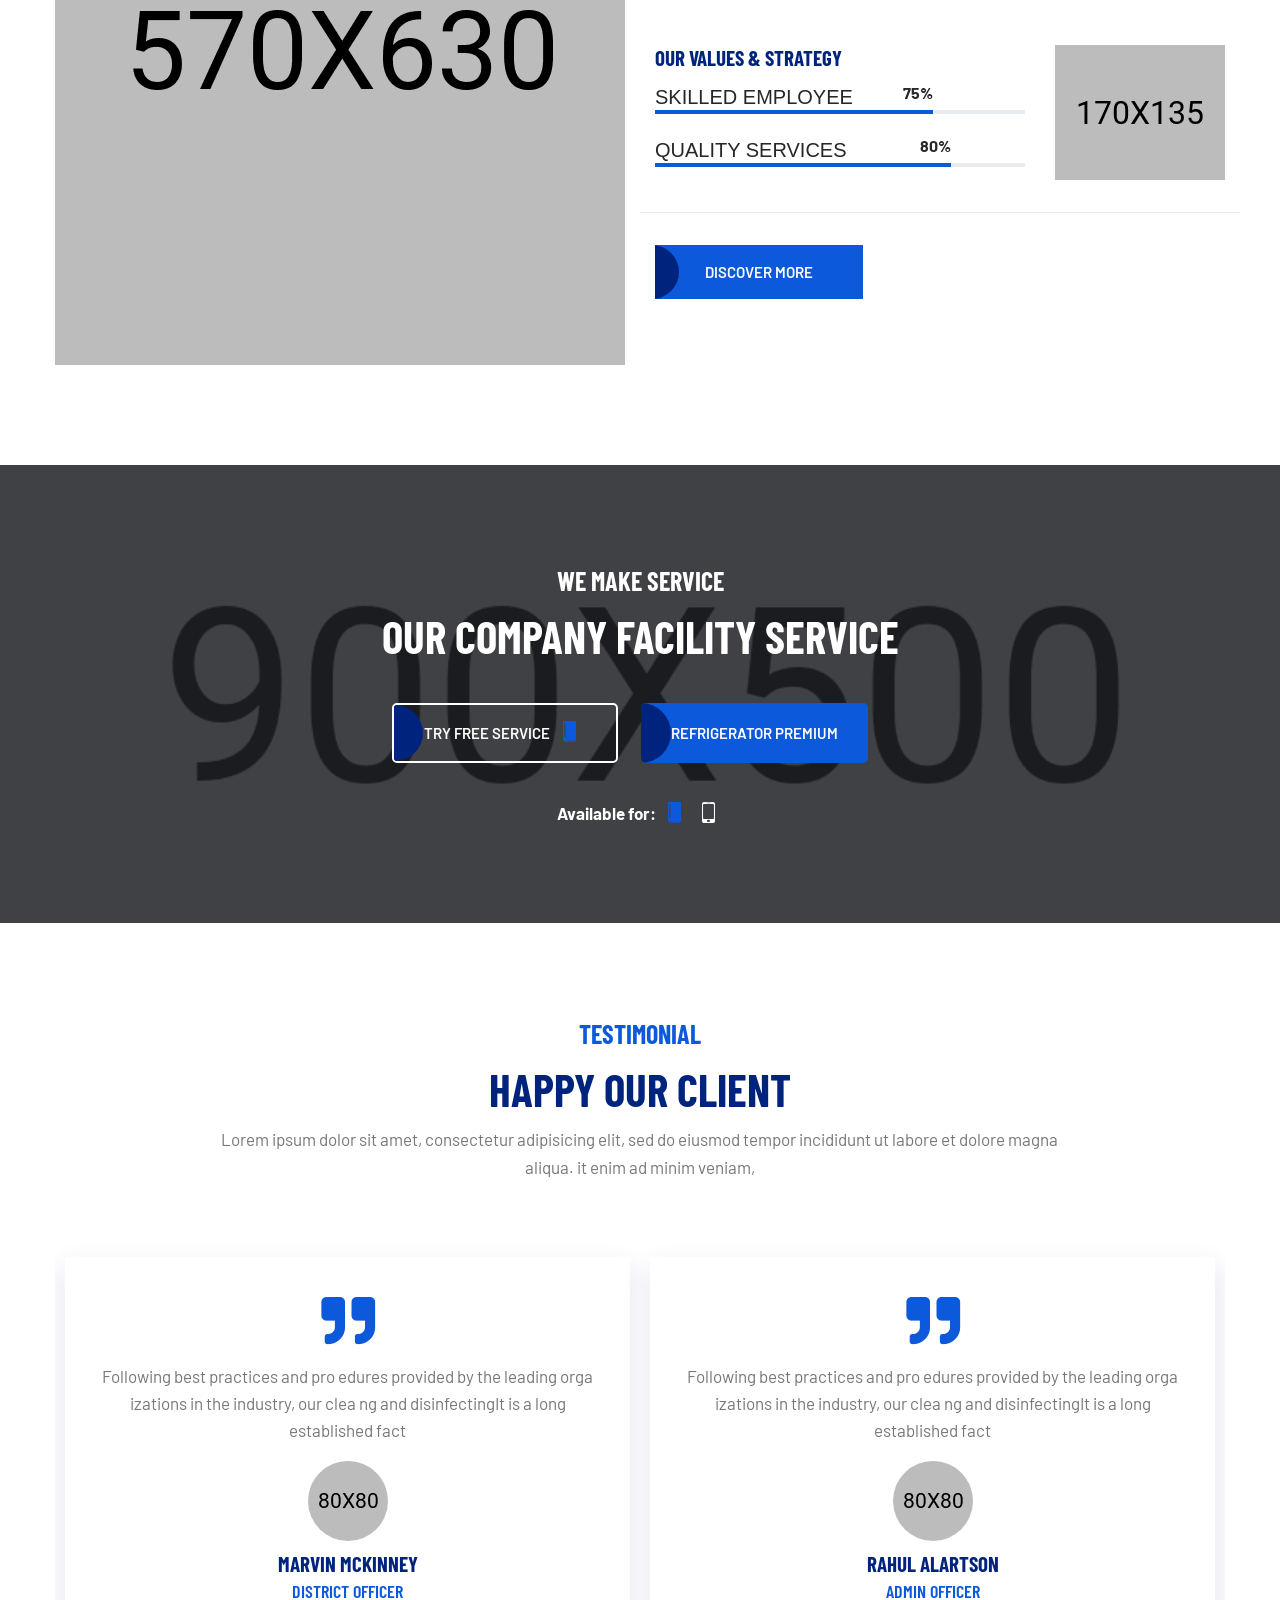
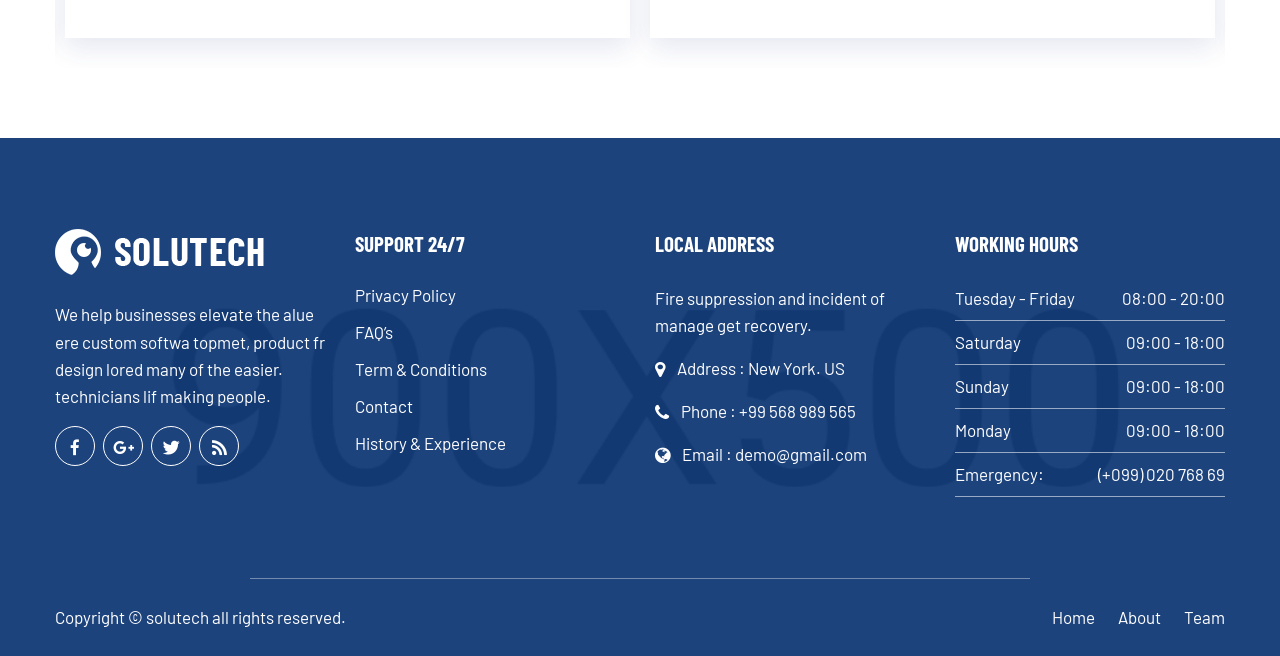
<file: installation.html>
<!DOCTYPE HTML>
<html lang="en-US">
    <head>
		<meta charset="UTF-8">
		<meta http-equiv="x-ua-compatible" content="ie=edge">
		<title>Solutech - CCTV & Security Responsive Website Template</title>
		<meta name="description" content="">
		<meta name="viewport" content="width=device-width, initial-scale=1">
		<!-- Favicon Icon -->
        <link rel="icon"  type="image/png" href="assets/images/favicon.png">		
        <link rel="stylesheet" type="text/css" href="assets/css/bootstrap.min.css"/>
        <link rel="stylesheet" type="text/css" href="venobox/venobox.css"/>
        <link rel="stylesheet" type="text/css" href="assets/css/plugin_theme_css.css"/>
        <link rel="stylesheet" type="text/css" href="assets/css/style.css"/>        
		<link rel="stylesheet" type="text/css" href="style.css"/>
		<link rel="stylesheet" type="text/css" href="assets/css/responsive.css"/>
		<!-- modernizr js -->	
        <script src="assets/js/vendor/modernizr-2.8.3.min.js"></script>		
		
    </head>
<body>
<div class="em40_header_area_main">
 	<!-- HEADER TOP AREA -->
	<div class="solutech-header-top">
		<div class="container">
			<div class="row">
				<div class="col-xs-12 col-lg-9 col-xl-9 col-md-9 col-sm-12">
					<div class="top-address text-left">
						<p>
							<span><i class="fas fa-home"></i>Ground Floor New World.</span>
							<a href="#"><i class="fas fa-phone-alt"></i>+998556778345</a>
							<a href="#"><i class="fas fa-envelope"></i>demo@example.com</a>
						</p>
					</div>
				</div>
				<!-- TOP RIGHT -->
				<div class="col-xs-12 col-lg-3 col-xl-3 col-md-3 col-sm-12 ">
					<div class="top-right-menu">
						<ul class="social-icons text-right text_m_center">
							<li><a href="#"><i class="fa fa-facebook-f"></i></a></li>
							<li><a href="#"><i class="fab fa-twitter"></i></a></li>
							<li><a href="#"><i class="fab fa-instagram"></i></a></li>
							<li><a href="#"><i class="fab fa-tumblr"></i></a></li>
							<li><a href="#"><i class="fab fa-pinterest-p"></i></a></li>								
						</ul>
					</div>
				</div>	
			</div>		
		</div>
	</div>
    <!-- END HEADER TOP AREA -->
	<div class="tx_top2_relative">
		<div class="">
			<div class="tx_relative_m">
				<div class="">  
					<div class="mainmenu_width_tx  ">
						<div class="solutech-main-menu one_page hidden-xs hidden-sm witr_h_h10">
							<div class="solutech_nav_area scroll_fixed postfix">
								<div class="container">
									<div class="row logo-left">				
										<!-- LOGO -->
										<div class="col-md-3 col-sm-3 col-xs-4">
											<div class="logo">
												<a class="main_sticky_main_l" href="index.html" title="solutech">
													<img src="assets/images/logo.png" alt="solutech">
												</a>
												<a class="main_sticky_l" href="index.html" title="solutech">
													<img src="assets/images/logo2.png" alt="solutech">
												</a>
											</div>	  
										</div>
										<div class="col-md-9 col-sm-9 col-xs-8">
											<nav class="solutech_menu main-search-menu">					
												<ul class="sub-menu">
													<li class="menu-item-has-children">
														<a href="#">Home</a>
														<ul class="sub-menu">
															<li><a href="index.html">Home Page</a></li>
															<li><a href="index-2.html">Landing Page</a></li>
															<li><a href="index-3.html">Home Banner Page</a></li>
														</ul>
													</li>
													<li><a href="about.html">About</a></li>
													<li class="menu-item-has-children">
														<a href="#">Service</a>
														<ul class="sub-menu">
															<li><a href="home-security.html">Home Security</a></li>
															<li><a href="software-development.html">Software Development</a></li>
															<li><a href="installation.html">Installation CCTV</a></li>
															<li><a href="service-details.html">Service Details</a></li>
														</ul>
													</li>
													<li class="menu-item-has-children">
														<a href="#">Pages</a>
														<ul class="sub-menu">
															<li><a href="pricing-plan.html">Pricing Plan</a></li>
															<li><a href="why-choose-us.html">Why Choose Us</a></li>	
															<li><a href="faq.html">FAQ’S</a></li>
															<li class="menu-item-has-children">
																<a href="#">Portfolio</a>
																<ul class="sub-menu">
																	<li><a href="portfolio-2column.html">Portfolio 2Column</a></li>
																	<li><a href="portfolio-3column.html">Portfolio 3Column</a></li>
																	<li><a href="portfolio-4column.html">Portfolio 4Column</a></li>
																</ul>
															</li>
															<li><a href="team.html">Team</a></li>
															<li><a href="testimonial.html">Testimonial</a></li>
														</ul>
													</li>
													<li class="menu-item-has-children">
														<a href="#">News</a>
														<ul class="sub-menu">
															<li><a href="blog.html">Blog Grid</a></li>
															<li><a href="blog-left-sidebar.html">Blog Left Sidebar</a></li>
															<li><a href="blog-right-sidebar.html">Blog Right Sidebar</a></li>
														</ul>
													</li>
													<li><a href="contact.html">Contact Us</a></li>
												</ul>
												<div class="donate-btn-header">
													<a class="dtbtn" href="#">Contact Now</a>	
												</div>
											</nav>
										</div>	
									</div>
								</div>
							</div>
						</div>
					</div>
				</div> 			
			</div>
		</div> 
	</div> 
</div> 





<!-- MOBILE MENU Logo AREA -->
<div class="mobile_logo_area hidden-md hidden-lg">
	<div class="container">
		<div class="row">
			<div class="col-sm-12">
				<div class="mobile_menu_logo text-center">
					<a href="index.html" title="solutech">
						<img src="assets/images/logo.png" alt="solutech">
					</a>		
				</div>
			</div>
		</div>
	</div>
</div>

<!-- MOBILE MENU AREA -->
<div class="home-2 mbm hidden-md hidden-lg  header_area main-menu-area">
	<div class="menu_area mobile-menu">
		<nav class="solutech_menu">						
			<ul class="sub-menu">
				<li class="menu-item-has-children">
					<a href="#">Home</a>
					<ul class="sub-menu">
						<li><a href="index.html">Home Page</a></li>
						<li><a href="index-2.html">Landing Page</a></li>
						<li><a href="index-3.html">Home Banner Page</a></li>
					</ul>
				</li>
				<li><a href="about.html">About</a></li>
				<li class="menu-item-has-children">
					<a href="#">Service</a>
					<ul class="sub-menu">
						<li><a href="home-security.html">Home Security</a></li>
						<li><a href="software-development.html">Software Development</a></li>
						<li><a href="installation.html">Installation CCTV</a></li>
						<li><a href="service-details.html">Service Details</a></li>
					</ul>
				</li>
				<li class="menu-item-has-children">
					<a href="#">Pages</a>
					<ul class="sub-menu">
						<li><a href="pricing-plan.html">Pricing Plan</a></li>
						<li><a href="why-choose-us.html">Why Choose Us</a></li>	
						<li><a href="faq.html">FAQ’S</a></li>
						<li class="menu-item-has-children">
							<a href="#">Portfolio</a>
							<ul class="sub-menu">
								<li><a href="portfolio-2column.html">Portfolio 2Column</a></li>
								<li><a href="portfolio-3column.html">Portfolio 3Column</a></li>
								<li><a href="portfolio-4column.html">Portfolio 4Column</a></li>
							</ul>
						</li>
						<li><a href="team.html">Team</a></li>
						<li><a href="testimonial.html">Testimonial</a></li>
					</ul>
				</li>
				<li class="menu-item-has-children">
					<a href="#">News</a>
					<ul class="sub-menu">
						<li><a href="blog.html">Blog Grid</a></li>
						<li><a href="blog-left-sidebar.html">Blog Left Sidebar</a></li>
						<li><a href="blog-right-sidebar.html">Blog Right Sidebar</a></li>
					</ul>
				</li>
				<li><a href="contact.html">Contact Us</a></li>
			</ul>
		</nav>	
	</div>					
</div>
<!-- END MOBILE MENU AREA  -->

<!-- breadcumb-area	 -->
<div class="breadcumb-area">
	<div class="container">				
		<div class="row">
			<div class="col-md-12 txtc  text-center ccase">
				<div class="brpt">
					<h2>Installation CCTV</h2>
				</div>
				<div class="breadcumb-inner">
					<ul>
						<li><a href="index.html">Home</a></li>
						<li><i class="fas fa-angle-right"></i></li>
						<li>Installation CCTV</li>
					</ul>						
				</div>
			</div>
		</div>
	</div>
</div>


<!-- solutech_work_area -->
<div class="solutech_work_area work_area">
	<div class="container">	
		<div class="row">
			<div class="col-lg-12">
				<div class="witr_section_title">
					<div class="witr_section_title_inner text-center">
						<h2>How We Work</h2>		
						<h3>Security Surveillance Systems</h3>		
					</div>
				</div>
			</div>
		</div>
		<div class="row work_top">
			<!-- solutech_process_01 -->
			<div class="col-lg-4 col-md-6 col-sm-12">
				<div class="witr_process all_process_color">
					<div class="witr_front_content">
						<div class="witr_process_image">
							<img src="assets/images/work-1.jpg" alt="">
							<div class="witr_back_process">
								<div class="witr_content_service">
									<h3><a href="#">Day &amp; night Wireless cams</a></h3>
									<p>We help businesses elevate their through custom service software development product design. </p>
								</div>
							</div>
							<div class="witr_process_box">
								<div class="witr_process_icon">
									<i class="fas fa-plus"></i>
								</div>
								<div class="witr_process_icon2">
									<i class="fas fa-minus"></i>				
								</div>
							</div>
						</div>
					</div>
				</div>
			</div>
			<!-- solutech_process_02 -->
			<div class="col-lg-4 col-md-6 col-sm-12">
				<div class="witr_process all_process_color">
					<div class="witr_front_content">
						<div class="witr_process_image">
							<img src="assets/images/work-2.jpg" alt="">
							<div class="witr_back_process">
								<div class="witr_content_service">
									<h3><a href="#"> venenatis felis Wireless cams</a></h3>
									<p>We help businesses elevate their through custom service software development product design. </p>
								</div>
							</div>
							<div class="witr_process_box">
								<div class="witr_process_icon">
									<i class="fas fa-plus"></i>
								</div>
								<div class="witr_process_icon2">
									<i class="fas fa-minus"></i>				
								</div>
							</div>
						</div>
					</div>
				</div>
			</div>
			<!-- solutech_process_03 -->
			<div class="col-lg-4 col-md-6 col-sm-12">
				<div class="witr_process all_process_color">
					<div class="witr_front_content">
						<div class="witr_process_image">
							<img src="assets/images/work-3.jpg" alt="">
							<div class="witr_back_process">
								<div class="witr_content_service">
									<h3><a href="#">Cras tristique purus non lacus</a></h3>
									<p>We help businesses elevate their through custom service software development product design. </p>
								</div>
							</div>
							<div class="witr_process_box">
								<div class="witr_process_icon">
									<i class="fas fa-plus"></i>
								</div>
								<div class="witr_process_icon2">
									<i class="fas fa-minus"></i>				
								</div>
							</div>
						</div>
					</div>
				</div>
			</div>
		</div>
	</div>
</div>

<!-- solutech_counter3_area -->
<div class="solutech_counter3_area">
	<div class="container counter_bg">	
		<div class="row">
			<!-- desicat_counter_01 -->
			<div class="col-lg-3 col-md-6 col-sm-12">
				<div class="witr_counter_single all_counter_color">
					<div class="witr_custom_icon">
						<i class="icofont-man-in-glasses"></i>
					</div>
					<div class="witr_counter_number_inn">
						<h3 class="counter">130</h3>				
						<span>+</span>
						<h4>Happy Customers </h4>		
					</div> 
				</div>
			</div>
			<!-- desicat_counter_02 -->
			<div class="col-lg-3 col-md-6 col-sm-12">
				<div class="witr_counter_single all_counter_color">
					<div class="witr_custom_icon">
						<i class="icofont-automation"></i>
					</div>	
					<div class="witr_counter_number_inn">
						<h3 class="counter">60</h3>				
						<span>+</span>
						<h4>Employer Solutions</h4>		
					</div> 	
				</div>
			</div>
			<!-- desicat_counter_03 -->
			<div class="col-lg-3 col-md-6 col-sm-12">
				<div class="witr_counter_single all_counter_color">
					<div class="witr_custom_icon">
						<i class="icofont-money"></i>
					</div>	
					<div class="witr_counter_number_inn">
						<h3 class="counter">30</h3>				
						<span>+</span>
						<h4>Client Coffee</h4>		
					</div> 	
				</div>
			</div>
			<!-- desicat_counter_04 -->
			<div class="col-lg-3 col-md-6 col-sm-12">
				<div class="witr_counter_single all_counter_color">
					<div class="witr_custom_icon">
						<i class="icofont-checked"></i>
					</div>	
					<div class="witr_counter_number_inn">
						<h3 class="counter">33</h3>				
						<span>+</span>
						<h4>Project Completed</h4>		
					</div> 	
				</div>
			</div>
		</div>
	</div>
</div>

<!-- solutech_serivce_area -->
<div class="solutech_serivce_area serivce_bg">
	<div class="container">	
		<div class="row">
			<div class="col-lg-12">
				<div class="witr_section_title">
					<div class="witr_section_title_inner text-center">
						<h2>Our Service</h2>		
						<h3>Industries What We Serve With You.</h3>		
					</div>
				</div>
			</div>							
		</div>
		<div class="row service_top">
			<!-- solutech_serivce_bg_01 -->
			<div class="col-lg-4 col-md-6 col-sm-12">
				<div class="all_feature_color single_feature2 text-center">            
					<div class="witr_feature2">					
						<div class="witr_fea2_icon_top">
							<i class="aprova aprova-website-1"></i>					
						</div>
						<h3><a href="#">Concierge &amp; Reception </a></h3>
						<p>Lorem ipsum dolor ame elit, sed do eiusmod tempor incididunt  </p>		
						<div class="witr_feature_btn2">
							<a class="witr_btn_all_color" href="#">Read More</a>
						</div>
						<div class="witr_feature2_icon">						
							<i class="aprova aprova-website-1"></i>	
						</div>					
					</div> 	   
				</div>
			</div>
			<!-- solutech_serivce_bg_02 -->
			<div class="col-lg-4 col-md-6 col-sm-12">
				<div class="all_feature_color single_feature2 text-center">            
					<div class="witr_feature2">					
						<div class="witr_fea2_icon_top">
							<i class="aprova aprova-landing"></i>				
						</div>
						<h3><a href="#">Mobile Patrol And  Security</a></h3>
						<p>Lorem ipsum dolor ame elit, sed do eiusmod tempor incididunt  </p>		
						<div class="witr_feature_btn2">
							<a class="witr_btn_all_color" href="#">Read More</a>
						</div>
						<div class="witr_feature2_icon">						
							<i class="aprova aprova-landing"></i>
						</div>					
					</div> 	   
				</div>
			</div>
			<!-- solutech_serivce_bg_03 -->
			<div class="col-lg-4 col-md-6 col-sm-12">
				<div class="all_feature_color single_feature2 text-center">            
					<div class="witr_feature2">					
						<div class="witr_fea2_icon_top">
							<i class="aprova aprova-analysis"></i>			
						</div>
						<h3><a href="#">Offshore Software Develop </a></h3>
						<p>Lorem ipsum dolor ame elit, sed do eiusmod tempor incididunt  </p>		
						<div class="witr_feature_btn2">
							<a class="witr_btn_all_color" href="#">Read More</a>
						</div>
						<div class="witr_feature2_icon">						
							<i class="aprova aprova-analysis"></i>
						</div>					
					</div> 	   
				</div>
			</div>
			<!-- solutech_serivce_bg_04 -->
			<div class="col-lg-4 col-md-6 col-sm-12">
				<div class="all_feature_color single_feature2 text-center">            
					<div class="witr_feature2">					
						<div class="witr_fea2_icon_top">
							<i class="aprova aprova-bitcoin-1"></i>			
						</div>
						<h3><a href="#">Security Management Service</a></h3>
						<p>Lorem ipsum dolor ame elit, sed do eiusmod tempor incididunt  </p>		
						<div class="witr_feature_btn2">
							<a class="witr_btn_all_color" href="#">Read More</a>
						</div>
						<div class="witr_feature2_icon">						
							<i class="aprova aprova-bitcoin-1"></i>
						</div>					
					</div> 	   
				</div>
			</div>
			<!-- solutech_serivce_bg_05 -->
			<div class="col-lg-4 col-md-6 col-sm-12">
				<div class="all_feature_color single_feature2 text-center">            
					<div class="witr_feature2">					
						<div class="witr_fea2_icon_top">
							<i class="aprova aprova-startup"></i>				
						</div>
						<h3><a href="#">Mobile Patrol And Security</a></h3>
						<p>Lorem ipsum dolor ame elit, sed do eiusmod tempor incididunt  </p>		
						<div class="witr_feature_btn2">
							<a class="witr_btn_all_color" href="#">Read More</a>
						</div>
						<div class="witr_feature2_icon">						
							<i class="aprova aprova-startup"></i>
						</div>					
					</div> 	   
				</div>
			</div>
			<!-- solutech_serivce_bg_06 -->
			<div class="col-lg-4 col-md-6 col-sm-12">
				<div class="all_feature_color single_feature2 text-center">            
					<div class="witr_feature2">					
						<div class="witr_fea2_icon_top">
							<i class="aprova aprova-bitcoin-6"></i>					
						</div>
						<h3><a href="#">Offshore Software Develop</a></h3>
						<p>Lorem ipsum dolor ame elit, sed do eiusmod tempor incididunt  </p>		
						<div class="witr_feature_btn2">
							<a class="witr_btn_all_color" href="#">Read More</a>
						</div>
						<div class="witr_feature2_icon">						
							<i class="aprova aprova-bitcoin-6"></i>
						</div>					
					</div> 	   
				</div>
			</div>
		</div>
	</div>
</div>

<!-- solutech_team2_area -->
<div class="solutech_team2_area">
	<div class="container">	
		<div class="row">
			<div class="col-lg-12">
				<div class="witr_section_title">
					<div class="witr_section_title_inner text-center">
						<h2>OUR MEMBER</h2>		
						<h3>WHAT DO YOU WANT TO</h3>		
						<h1>LEARN TODAY ?</h1>		
					</div>
				</div>
			</div>
		</div>
		<div class="row team_top">
			<!-- solutech_team_01 -->
			<div class="col-lg-4 col-md-6 col-sm-12">
				<div class="em-team all_color_team ">
					<div class="em-team-one">	
						<div class="em-team-content-image-inner">	
							<div class="em-team-content-image">
								<img src="assets/images/team-01.jpg" alt="">
							</div>	
						</div>
						<div class="em-team-content-waraper all_content_bg_color">
							<div class="em-team-content-title-inner">
								<div class="em-content-title">
									<h5><a href="#">EDWARD SMITH </a></h5>
								</div>
							</div>
							<div class="em-team-content-subtitle-inner">
								<div class="em-content-subtitle">
									<span>DIRECTOR</span>
								</div>
							</div>
							<div class="em-team-content-socials-inner">
								<div class="em-team-content-socials all_team_s_color">			
									<a href="#"><i class="fa fa-facebook-f"></i></a>		
									<a href="#"><i class="fab fa-twitter"></i></a>		
									<a href="#"><i class="fab fa-tumblr"></i></a>		
									<a href="#"><i class="fab fa-vimeo-v"></i></a>		
								</div>
							</div>							
						</div>
					</div>
				</div>
			</div>
			<!-- solutech_team_02 -->
			<div class="col-lg-4 col-md-6 col-sm-12">
				<div class="em-team all_color_team ">
					<div class="em-team-one">	
						<div class="em-team-content-image-inner">	
							<div class="em-team-content-image">
								<img src="assets/images/team-02.jpg" alt="">
							</div>	
						</div>
						<div class="em-team-content-waraper all_content_bg_color">
							<div class="em-team-content-title-inner">
								<div class="em-content-title">
									<h5><a href="#">RUBEL SMITH</a></h5>
								</div>
							</div>
							<div class="em-team-content-subtitle-inner">
								<div class="em-content-subtitle">
									<span>MANAGER</span>
								</div>
							</div>
							<div class="em-team-content-socials-inner">
								<div class="em-team-content-socials all_team_s_color">			
									<a href="#"><i class="fa fa-facebook-f"></i></a>		
									<a href="#"><i class="fab fa-twitter"></i></a>		
									<a href="#"><i class="fab fa-tumblr"></i></a>		
									<a href="#"><i class="fab fa-vimeo-v"></i></a>		
								</div>
							</div>							
						</div>
					</div>
				</div>
			</div>
			<!-- solutech_team_03 -->
			<div class="col-lg-4 col-md-6 col-sm-12">
				<div class="em-team all_color_team ">
					<div class="em-team-one">	
						<div class="em-team-content-image-inner">	
							<div class="em-team-content-image">
								<img src="assets/images/team-03.jpg" alt="">
							</div>	
						</div>
						<div class="em-team-content-waraper all_content_bg_color">
							<div class="em-team-content-title-inner">
								<div class="em-content-title">
									<h5><a href="#">ANDORSON</a></h5>
								</div>
							</div>
							<div class="em-team-content-subtitle-inner">
								<div class="em-content-subtitle">
									<span>MARKETING</span>
								</div>
							</div>
							<div class="em-team-content-socials-inner">
								<div class="em-team-content-socials all_team_s_color">			
									<a href="#"><i class="fa fa-facebook-f"></i></a>		
									<a href="#"><i class="fab fa-twitter"></i></a>		
									<a href="#"><i class="fab fa-tumblr"></i></a>		
									<a href="#"><i class="fab fa-vimeo-v"></i></a>		
								</div>
							</div>							
						</div>
					</div>
				</div>
			</div>
		</div>
	</div>
</div>


<!-- witr_swiper_area -->
<div class="witr_swiper_area swiper2">
	<div class="swiper-container witr_active_id6">
		<div class="swiper-wrapper">
			<div class="swiper-slide d1 t1 m1 witr_swiper_height swiper-slide-active" style="background-image: url(assets/images/p3.jpg);">
				<div class="witr_sw_text_area text-center">
					<div class="witr_swiper_content ">
						<h2>“Some of the History of Our Company is that we are </h2>
						<h3>Catching up through Video”</h3>
						<p>But there is no way to get worthwhile results without cooperation and trust between a client company.</p>
						<!-- btn gradient style -->
						<div class="slider_btn">
							<div class="witr_btn_style">
								<div class="witr_btn_sinner">
									<a class="witr_btn" href="#">MORE SERVICE</a>
									<a class="witr_btn active recpwit" href="#">CONTACT NOW</a>
								</div>
							</div>
						</div>
					</div>
					<div class="slider_vd_icon">
						<div class="slider_vd_icon_inner">
							<a class="tx_svd_icon recpwit video-popup video-vemo-icon venobox vbox-item" data-vbtype="youtube" data-autoplay="true" href="https://youtu.be/BS4TUd7FJSg"><i class="fas fa-play"></i></a>
						</div>
					</div>
				</div>
			</div>
		</div>
	</div>
</div>


<div class="solutech_about_area choose">
	<div class="container">	
		<div class="row about">
			<div class="col-lg-6 col-md-12 col-sm-12">
				<div class="single_image_area">
					<div class="single_image ">
						<img src="assets/images/choose.jpg" alt="">
					</div>
				</div>
			</div>
			<div class="col-lg-6 col-md-12 col-sm-12">
				<div class="witr_section_title">
					<div class="witr_section_title_inner text-left">
						<h2>OUR TECHNOLOGY</h2>		
						<h3>Top Software Development Technology</h3>		
						<p>Design of choice for many of the world’s leading enterprises technology challengers. We help businesses elevate the alue ere is custom software development, product design lored. </p>
					</div>
				</div>
				<div class="row border_b">
					<div class="col-lg-8 col-md-7 col-sm-12">
						<div class="choose_title">
							<h2>OUR VALUES &amp; STRATEGY</h2>	
						</div>
						<div class="witr_single_progress">
							<div class="witr_title2">
								<span class="witr_label">SKILLED EMPLOYEE </span>	
							</div>		
							<div class="progress witr_progress-style2">
								<div class="progress-bar wow fadeInLeft " data-wow-duration="1.5s" data-wow-delay="0.2s" style="width: 75%;">
									<span class="witr_percent">75%</span>					
								</div>
							</div>				
						</div>
						<div class="witr_single_progress">
							<div class="witr_title2">
								<span class="witr_label">QUALITY SERVICES </span>	
							</div>		
							<div class="progress witr_progress-style2">
								<div class="progress-bar wow fadeInLeft" data-wow-duration="1.5s" data-wow-delay="0.2s" style="width: 80%;">
									<span class="witr_percent">80%</span>					
								</div>
							</div>				
						</div>
					</div>
					<div class="col-lg-4 col-md-5 col-sm-12">
						<div class="choose_sub_thumb">
							<img src="assets/images/choose-2.jpg" alt="">
						</div>
					</div>
				</div>
				<div class="witr_button_area button2">
					<div class="witr_btn_style mr">
						<div class="witr_btn_sinner">	
							<a href="#" class="witr_btn">Discover More</a>
						</div>						
					</div>
				</div>
			</div>
		</div>
	</div>
</div>


<!-- solutech_make_service_area -->
<div class="solutech_make_service_area make_service2">
	<div class="container">	
		<div class="row">
			<div class="col-lg-12">
				<div class="witr_section_title white">
					<div class="witr_section_title_inner text-center">
						<h2>WE MAKE SERVICE</h2>		
						<h3>Our Company facility Service</h3>		
					</div>
				</div>
				<div class="witr_classic_button_area">
					<!-- btn default style -->
					<div class="witr_btn_style mr tx_op">
						<div class="witr_btn_sinner">	
							<a href="#" class="witr_bbtn bbtn1">Try Free Service			
								<span class="btn_w a_active">
									<i class="icofont-refrigerator"></i>
								</span>
							</a>
							<a href="#" class="witr_btn">Refrigerator Premium</a>
						</div>						
					</div>
					<!-- btn default style -->
					<div class="witr_btn_style mr  btn_none tx_cl">
						<div class="witr_btn_sinner">	
							<a href="#" class="witr_bbtn bbtn1">Phone Premium	
								<span class="btn_c">
									<i class="icofont-ui-touch-phone"></i>
								</span>									
							</a>
							<a href="#" class="witr_btn">Metal Premium</a>
						</div>						
					</div>
					<div class="btn_sh_area">
						<p>Available for:											
							<span class="btn_w a_active">
								<i class="icofont-refrigerator"></i>
							</span>
							<span class="btn_c">
								<i class="icofont-ui-touch-phone"></i>
							</span>					
						</p>
					</div>
				</div>
			</div>
		</div>
	</div>
</div>


<!-- solutech_testimonial_area -->
<div class="solutech_testimonial2_area testi_page">			
	<div class="container">
		<div class="row">
			<div class="col-lg-12">
				<div class="witr_section_title">
					<div class="witr_section_title_inner text-center">
						<h2>TESTIMONIAL</h2>		
						<h3>Happy Our Client </h3>		
						<p>Lorem ipsum dolor sit amet, consectetur adipisicing elit, sed do eiusmod tempor incididunt ut labore et dolore magna aliqua. it enim ad minim veniam, </p>		
					</div>
				</div>
			</div>	
		</div>	
		<div class="carso_id1 tshover witr_testi_s10 testi2_top">
			<div class="witr_testi_itemt testi-width all_color_testimonial">	
				<div class="em_single_testimonial">
					<div class="test_q_icon">
						<i class="fas fa-quote-right"></i>
					</div>
					<div class="em_testi_content">
						<div class="em_testi_text">
							<p>Following best practices and pro edures provided by the leading orga izations in the industry, our clea ng and disinfectingIt is a long established fact</p>
						</div>
					</div>								
					<div class="em_test_thumb test-part">
						<img src="assets/images/testimonial1.png"  alt="">	
					</div>
					<div class="em_testi_title">
						<h2>Marvin McKinney <span>District Officer</span></h2>										
					</div>
				</div>										
			</div>
			<!-- solutech_testimonial_02 -->
			<div class="witr_testi_itemt testi-width all_color_testimonial">	
				<div class="em_single_testimonial">
					<div class="test_q_icon">
						<i class="fas fa-quote-right"></i>
					</div>
					<div class="em_testi_content">
						<div class="em_testi_text">
							<p>Following best practices and pro edures provided by the leading orga izations in the industry, our clea ng and disinfectingIt is a long established fact</p>
						</div>
					</div>								
					<div class="em_test_thumb test-part">
						<img src="assets/images/testimonial2.png"  alt="">	
					</div>
					<div class="em_testi_title">
						<h2>Rahul Alartson <span>Admin Officer</span></h2>											
					</div>
				</div>										
			</div>
			<!-- solutech_testimonial_03 -->
			<div class="witr_testi_itemt testi-width all_color_testimonial">	
				<div class="em_single_testimonial">
					<div class="test_q_icon">
						<i class="fas fa-quote-right"></i>
					</div>
					<div class="em_testi_content">
						<div class="em_testi_text">
							<p>Following best practices and pro edures provided by the leading orga izations in the industry, our clea ng and disinfectingIt is a long established fact</p>
						</div>
					</div>								
					<div class="em_test_thumb test-part">
						<img src="assets/images/testimonial3.png"  alt="">	
					</div>
					<div class="em_testi_title">
						<h2>Zonson Amplilian <span>Co- Of Officer</span></h2>									
					</div>
				</div>										
			</div>
		</div>
	</div>
</div>

	
<!-- witrfm_footer_area -->
<div class="witrfm_area">
	<div class="footer-middle">  
		<div class="container">
			<div class="row">
				<div class=" col-lg-3 col-md-6 col-sm-12">
					<div class="widget widget_solutech_description_widget">				
						<div class="solutech-description-area">
							<a href="#"><img src="assets/images/logo2.png" alt=""></a>
							<p>We help businesses elevate the alue ere custom softwa topmet, product fr design lored many of the easier. technicians lif making people.</p>
							<div class="social-icons">
								<a href="#"><i class="fa fa-facebook-f"></i></a>
								<a href="#"><i class="fab fa-google-plus-g"></i></a>
								<a href="#"><i class="fab fa-twitter"></i></a>
								<a href="#"><i class="fas fa-rss"></i></a>
							</div>
						</div>
					</div>
				</div>
				<div class=" col-lg-3 col-md-6 col-sm-12">
					<div class="widget widget_nav_menu">
						<h2 class="widget-title">Support 24/7</h2>
						<ul class="menu">
							<li><a href="#">Privacy Policy</a></li>
							<li><a href="#">FAQ’s</a></li>
							<li><a href="#">Term & Conditions</a></li>
							<li><a href="#">Contact</a></li>
							<li><a href="#">History & Experience</a></li>
						</ul>
					</div>
				</div>
				<div class="col-lg-3 col-md-6 col-sm-12">
					<div class="widget about_us">
						<h2 class="widget-title">Local Address</h2>
						<div class="about-footer">
							<div class="footer-widget address">
								<div class="footer-logo">
									<p>Fire suppression and incident of manage get recovery.</p>
								</div>
								<div class="footer-address">
									<div class="footer_s_inner"> 
										<div class="footer-sociala-icon">
											<i class="fa fa-map-marker"></i>
										</div>									
										<div class="footer-sociala-info">				
											<p>Address : New York. US</p>
										</div> 
									</div> 
									<div class="footer_s_inner"> 
										<div class="footer-sociala-icon">
											<i class="fa fa-phone"></i>
										</div> 									
										<div class="footer-sociala-info">   
												<p>Phone : +99 568 989 565</p>
										</div>
									</div>
									<div class="footer_s_inner"> 
										<div class="footer-sociala-icon"> 
											<i class="fa fa-globe"></i>
										</div> 
										<div class="footer-sociala-info">  
											<p>Email : demo@gmail.com</p>									
										</div>
									</div>
								</div>
							</div>
						</div>	
					</div>
				</div>
				<div class="col-sm-12 col-md-6  col-lg-3 last">
					<div class="widget_text widget widget_custom_html">
						<h2 class="widget-title">Working Hours</h2>
						<div class="textwidget custom-html-widget">
							<div class="witr_table">
								<div class="witr_sub_table">
									<span>Tuesday - Friday</span>
									<span>08:00 - 20:00</span>
								</div>
								<div class="witr_sub_table">	
									<span>Saturday</span>
									<span>09:00 - 18:00</span>
								</div>		
								<div class="witr_sub_table">		
									<span>Sunday</span>
									<span>09:00 - 18:00</span>
								</div>
								<div class="witr_sub_table">		
									<span>Monday</span>
									<span>09:00 - 18:00</span>
								</div>
								<div class="witr_sub_table">		
									<span>Emergency:</span>
									<span> (+099) 020 768 69</span>
								</div>
							</div>
						</div>
					</div>				
				</div>
			</div>	
		</div>	
	</div>	
	<div class="footer-bottom">
		<div class="container">
			<div class="row">
				<div class="col-lg-6 col-md-6  col-sm-12">
					<div class="copy-right-text">
						<p>Copyright &copy; solutech all rights reserved.</p>
					</div>
				</div>
				<div class="col-lg-6 col-md-6  col-sm-12">				
					<div class="footer-menu">
						<ul class="text-right">
							<li><a href="#">Home</a></li>
							<li><a href="#">About</a></li>
							<li><a href="#">Team</a></li>
						</ul> 				
					</div>
				</div>
			</div>
		</div>
	</div>
</div>
			



        <!-- Include All JS -->
        <script src="assets/js/vendor/jquery-3.5.1.min.js"></script>
        <script src="assets/js/bootstrap.min.js"></script>
        <script src="assets/js/isotope.pkgd.min.js"></script>
        <script src="assets/js/owl.carousel.min.js"></script>
        <script src="assets/js/jquery.nivo.slider.pack.js"></script>
        <script src="assets/js/slick.min.js"></script>
        <script src="assets/js/imagesloaded.pkgd.min.js"></script>
        <script src="venobox/venobox.min.js"></script>
        <script src="assets/js/jquery.appear.js"></script>
        <script src="assets/js/jquery.knob.js"></script>
        <script src="assets/js/BeerSlider.js"></script>
        <script src="assets/js/theme-pluginjs.js"></script>
        <script src="assets/js/jquery.meanmenu.js"></script>
        <script src="assets/js/ajax-mail.js"></script>		
        <script src="assets/js/theme.js"></script>
	
	</body>
</html>
</file>
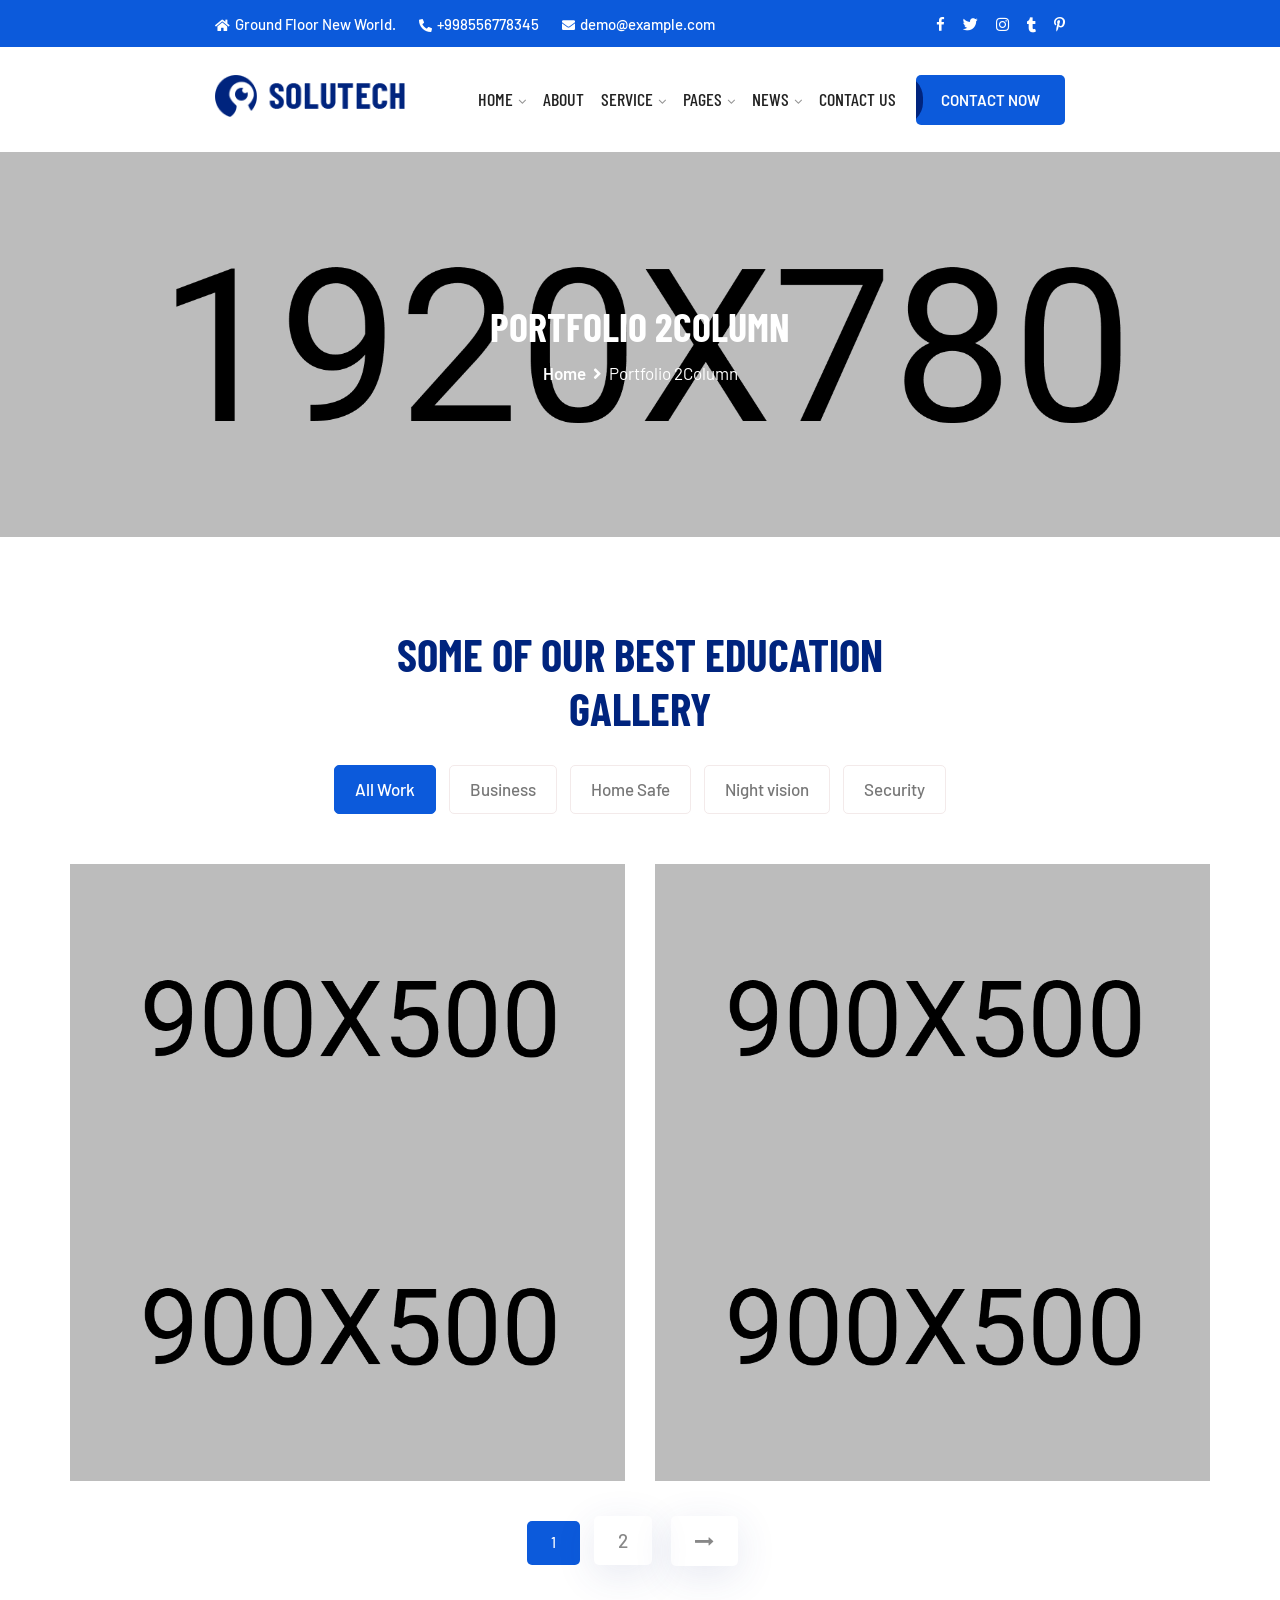
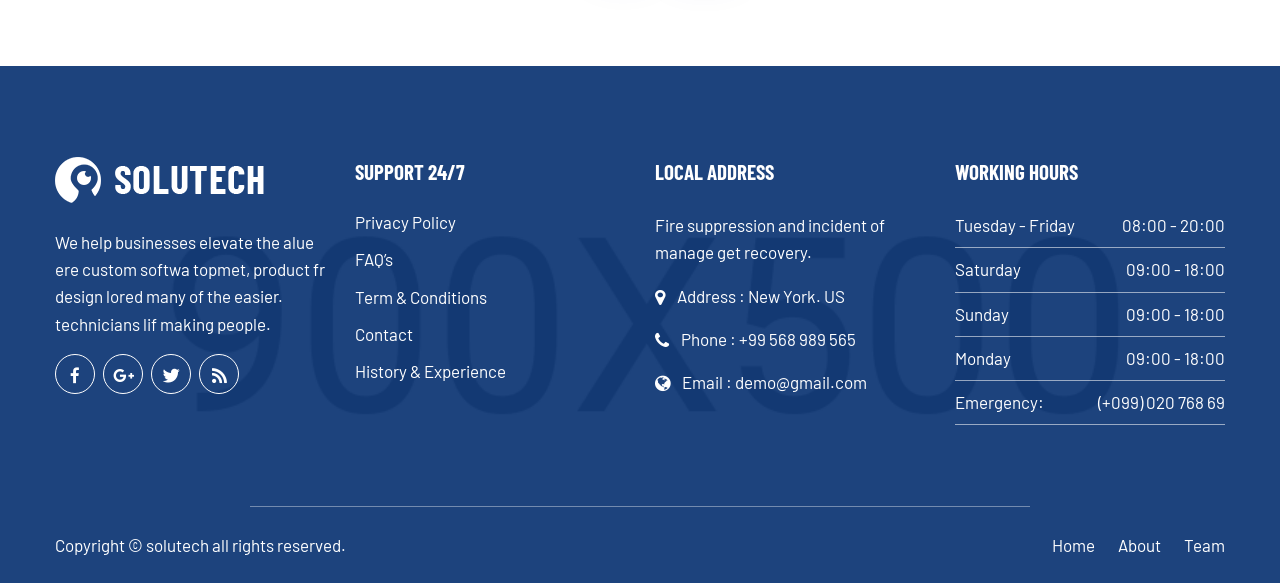
<file: portfolio-2column.html>
<!DOCTYPE HTML>
<html lang="en-US">
    <head>
		<meta charset="UTF-8">
		<meta http-equiv="x-ua-compatible" content="ie=edge">
		<title>Solutech - CCTV & Security Responsive Website Template</title>
		<meta name="description" content="">
		<meta name="viewport" content="width=device-width, initial-scale=1">
		<!-- Favicon Icon -->
        <link rel="icon"  type="image/png" href="assets/images/favicon.png">		
        <link rel="stylesheet" type="text/css" href="assets/css/bootstrap.min.css"/>
        <link rel="stylesheet" type="text/css" href="venobox/venobox.css"/>
        <link rel="stylesheet" type="text/css" href="assets/css/plugin_theme_css.css"/>
        <link rel="stylesheet" type="text/css" href="assets/css/style.css"/>        
		<link rel="stylesheet" type="text/css" href="style.css"/>
		<link rel="stylesheet" type="text/css" href="assets/css/responsive.css"/>
		<!-- modernizr js -->	
        <script src="assets/js/vendor/modernizr-2.8.3.min.js"></script>		
		
    </head>
<body>
<div class="em40_header_area_main">
 	<!-- HEADER TOP AREA -->
	<div class="solutech-header-top">
		<div class="container">
			<div class="row">
				<div class="col-xs-12 col-lg-9 col-xl-9 col-md-9 col-sm-12">
					<div class="top-address text-left">
						<p>
							<span><i class="fas fa-home"></i>Ground Floor New World.</span>
							<a href="#"><i class="fas fa-phone-alt"></i>+998556778345</a>
							<a href="#"><i class="fas fa-envelope"></i>demo@example.com</a>
						</p>
					</div>
				</div>
				<!-- TOP RIGHT -->
				<div class="col-xs-12 col-lg-3 col-xl-3 col-md-3 col-sm-12 ">
					<div class="top-right-menu">
						<ul class="social-icons text-right text_m_center">
							<li><a href="#"><i class="fa fa-facebook-f"></i></a></li>
							<li><a href="#"><i class="fab fa-twitter"></i></a></li>
							<li><a href="#"><i class="fab fa-instagram"></i></a></li>
							<li><a href="#"><i class="fab fa-tumblr"></i></a></li>
							<li><a href="#"><i class="fab fa-pinterest-p"></i></a></li>								
						</ul>
					</div>
				</div>	
			</div>		
		</div>
	</div>
    <!-- END HEADER TOP AREA -->
	<div class="tx_top2_relative">
		<div class="">
			<div class="tx_relative_m">
				<div class="">  
					<div class="mainmenu_width_tx  ">
						<div class="solutech-main-menu one_page hidden-xs hidden-sm witr_h_h10">
							<div class="solutech_nav_area scroll_fixed postfix">
								<div class="container">
									<div class="row logo-left">				
										<!-- LOGO -->
										<div class="col-md-3 col-sm-3 col-xs-4">
											<div class="logo">
												<a class="main_sticky_main_l" href="index.html" title="solutech">
													<img src="assets/images/logo.png" alt="solutech">
												</a>
												<a class="main_sticky_l" href="index.html" title="solutech">
													<img src="assets/images/logo2.png" alt="solutech">
												</a>
											</div>	  
										</div>
										<div class="col-md-9 col-sm-9 col-xs-8">
											<nav class="solutech_menu main-search-menu">					
												<ul class="sub-menu">
													<li class="menu-item-has-children">
														<a href="#">Home</a>
														<ul class="sub-menu">
															<li><a href="index.html">Home Page</a></li>
															<li><a href="index-2.html">Landing Page</a></li>
															<li><a href="index-3.html">Home Banner Page</a></li>
														</ul>
													</li>
													<li><a href="about.html">About</a></li>
													<li class="menu-item-has-children">
														<a href="#">Service</a>
														<ul class="sub-menu">
															<li><a href="home-security.html">Home Security</a></li>
															<li><a href="software-development.html">Software Development</a></li>
															<li><a href="installation.html">Installation CCTV</a></li>
															<li><a href="service-details.html">Service Details</a></li>
														</ul>
													</li>
													<li class="menu-item-has-children">
														<a href="#">Pages</a>
														<ul class="sub-menu">
															<li><a href="pricing-plan.html">Pricing Plan</a></li>
															<li><a href="why-choose-us.html">Why Choose Us</a></li>	
															<li><a href="faq.html">FAQ’S</a></li>
															<li class="menu-item-has-children">
																<a href="#">Portfolio</a>
																<ul class="sub-menu">
																	<li><a href="portfolio-2column.html">Portfolio 2Column</a></li>
																	<li><a href="portfolio-3column.html">Portfolio 3Column</a></li>
																	<li><a href="portfolio-4column.html">Portfolio 4Column</a></li>
																</ul>
															</li>
															<li><a href="team.html">Team</a></li>
															<li><a href="testimonial.html">Testimonial</a></li>
														</ul>
													</li>
													<li class="menu-item-has-children">
														<a href="#">News</a>
														<ul class="sub-menu">
															<li><a href="blog.html">Blog Grid</a></li>
															<li><a href="blog-left-sidebar.html">Blog Left Sidebar</a></li>
															<li><a href="blog-right-sidebar.html">Blog Right Sidebar</a></li>
														</ul>
													</li>
													<li><a href="contact.html">Contact Us</a></li>
												</ul>
												<div class="donate-btn-header">
													<a class="dtbtn" href="#">Contact Now</a>	
												</div>
											</nav>
										</div>	
									</div>
								</div>
							</div>
						</div>
					</div>
				</div> 			
			</div>
		</div> 
	</div> 
</div> 





<!-- MOBILE MENU Logo AREA -->
<div class="mobile_logo_area hidden-md hidden-lg">
	<div class="container">
		<div class="row">
			<div class="col-sm-12">
				<div class="mobile_menu_logo text-center">
					<a href="index.html" title="solutech">
						<img src="assets/images/logo.png" alt="solutech">
					</a>		
				</div>
			</div>
		</div>
	</div>
</div>

<!-- MOBILE MENU AREA -->
<div class="home-2 mbm hidden-md hidden-lg  header_area main-menu-area">
	<div class="menu_area mobile-menu">
		<nav class="solutech_menu">						
			<ul class="sub-menu">
				<li class="menu-item-has-children">
					<a href="#">Home</a>
					<ul class="sub-menu">
						<li><a href="index.html">Home Page</a></li>
						<li><a href="index-2.html">Landing Page</a></li>
						<li><a href="index-3.html">Home Banner Page</a></li>
					</ul>
				</li>
				<li><a href="about.html">About</a></li>
				<li class="menu-item-has-children">
					<a href="#">Service</a>
					<ul class="sub-menu">
						<li><a href="home-security.html">Home Security</a></li>
						<li><a href="software-development.html">Software Development</a></li>
						<li><a href="installation.html">Installation CCTV</a></li>
						<li><a href="service-details.html">Service Details</a></li>
					</ul>
				</li>
				<li class="menu-item-has-children">
					<a href="#">Pages</a>
					<ul class="sub-menu">
						<li><a href="pricing-plan.html">Pricing Plan</a></li>
						<li><a href="why-choose-us.html">Why Choose Us</a></li>	
						<li><a href="faq.html">FAQ’S</a></li>
						<li class="menu-item-has-children">
							<a href="#">Portfolio</a>
							<ul class="sub-menu">
								<li><a href="portfolio-2column.html">Portfolio 2Column</a></li>
								<li><a href="portfolio-3column.html">Portfolio 3Column</a></li>
								<li><a href="portfolio-4column.html">Portfolio 4Column</a></li>
							</ul>
						</li>
						<li><a href="team.html">Team</a></li>
						<li><a href="testimonial.html">Testimonial</a></li>
					</ul>
				</li>
				<li class="menu-item-has-children">
					<a href="#">News</a>
					<ul class="sub-menu">
						<li><a href="blog.html">Blog Grid</a></li>
						<li><a href="blog-left-sidebar.html">Blog Left Sidebar</a></li>
						<li><a href="blog-right-sidebar.html">Blog Right Sidebar</a></li>
					</ul>
				</li>
				<li><a href="contact.html">Contact Us</a></li>
			</ul>
		</nav>	
	</div>					
</div>
<!-- END MOBILE MENU AREA  -->


<!-- breadcumb-area -->
<div class="breadcumb-area">
	<div class="container">				
		<div class="row">
			<div class="col-md-12 txtc  text-center ccase">
				<div class="brpt">
					<h2>Portfolio 2Column</h2>
				</div>
				<div class="breadcumb-inner">
					<ul>
						<li><a href="index.html">Home</a></li>
						<li><i class="fas fa-angle-right"></i></li>
						<li>Portfolio 2Column</li>
					</ul>						
				</div>
			</div>
		</div>
	</div>
</div>


<!-- wirr_project_area -->
<div class="wirr_project_area">
	<div class="container">
		<div class="row">
			<div class="col-md-12">
				<div class="witr_section_title">
					<div class="witr_section_title_inner text-center">
						<h3>Some of Our Best Education</h3>		
						<h1>Gallery</h1>		
					</div>
				</div>
			</div>
		</div>
		<div class="row">
			<div class="col-md-12">
				<div class="clearfix kicuakta">
					<div class="portfolio_nav  wittr_pfilter_menu">
						<ul id="filter" class="filter_menu ">
							<li class="current_menu_item" data-filter="*">All Work</li>
							<li data-filter=".business">Business</li>
							<li data-filter=".home-safe">Home Safe</li>
							<li data-filter=".night-vision">Night vision</li>
							<li data-filter=".security">Security</li>
						</ul>
					</div>
				</div>
				<div class=" em_load pstyle_1 em_port_container">					
					<div class="prot_wrap row">
						<div class="col-lg-6  grid-item col-md-6 col-sm-12 home-safe  witr_all_mb_30">
							<div class="single_protfolio" >
								<div class="prot_thumb">
									<img src="assets/images/solutech-port1.jpg" alt="" >							
									<div class="prot_content em_port_content ">
										<div class="prot_content_inner">
											<div class="picon">
												<a class="portfolio-icon venobox vbox-item" data-gall="myportfolio" href="assets/images/solutech-port1.jpg"><i class="fas fa-arrows-alt"></i></a>
											</div>
											<div class="porttitle_inner">
												<h3><a href="single-portfolio.html">Demo Title 01</a></h3>
												<p><span class="category-item-p">Home Safe</span></p>
											</div>
										</div>	
									</div>		
								</div>				
							</div>
						</div>
						<!-- single_portfolio_02 -->
						<div class="col-lg-6  grid-item col-md-6 col-sm-12 business  witr_all_mb_30">
							<div class="single_protfolio" >
								<div class="prot_thumb">
									<img src="assets/images/solutech-port2.jpg" alt="" >							
									<div class="prot_content em_port_content ">
										<div class="prot_content_inner">
											<div class="picon">
												<a class="portfolio-icon venobox vbox-item" data-gall="myportfolio" href="assets/images/solutech-port2.jpg"><i class="fas fa-arrows-alt"></i></a>
											</div>
											<div class="porttitle_inner">
												<h3><a href="single-portfolio.html">Demo Title 02</a></h3>
												<p><span class="category-item-p">Business</span></p>
											</div>
										</div>	
									</div>		
								</div>				
							</div>
						</div>
						<!-- single_portfolio_03-->
						<div class="col-lg-6  grid-item col-md-6 col-sm-12 security  witr_all_mb_30">
							<div class="single_protfolio" >
								<div class="prot_thumb">
									<img src="assets/images/solutech-port3.jpg" alt="" >							
									<div class="prot_content em_port_content ">
										<div class="prot_content_inner">
											<div class="picon">
												<a class="portfolio-icon venobox vbox-item" data-gall="myportfolio" href="assets/images/solutech-port3.jpg"><i class="fas fa-arrows-alt"></i></a>
											</div>
											<div class="porttitle_inner">
												<h3><a href="single-portfolio.html">Demo Title 03</a></h3>
												<p><span class="category-item-p">Security</span></p>
											</div>
										</div>	
									</div>		
								</div>				
							</div>
						</div>
						<!-- single_portfolio_04-->
						<div class="col-lg-6  grid-item col-md-6 col-sm-12 night-vision  witr_all_mb_30">
							<div class="single_protfolio" >
								<div class="prot_thumb">
									<img src="assets/images/solutech-port4.jpg" alt="" >							
									<div class="prot_content em_port_content ">
										<div class="prot_content_inner">
											<div class="picon">
												<a class="portfolio-icon venobox vbox-item" data-gall="myportfolio" href="assets/images/solutech-port4.jpg"><i class="fas fa-arrows-alt"></i></a>
											</div>
											<div class="porttitle_inner">
												<h3><a href="single-portfolio.html">Demo Title 04</a></h3>
												<p><span class="category-item-p">Night vision</span></p>
											</div>
										</div>	
									</div>		
								</div>				
							</div>
						</div>
					</div>
				</div>
			</div>	
		</div>
		<!-- START PAGINATION -->
		<div class="row">
			<div class="col-md-12">					
				<div class="paginations">
					<ul class='page-numbers'>
						<li><span aria-current='page' class='page-numbers current'>1</span></li>
						<li><a class='page-numbers' href='#'>2</a></li>
						<li><a class="next page-numbers" href="#"><i class="fa fa-long-arrow-right"></i></a></li>
					</ul>
				</div>	
			</div>
		</div>
		<!-- END START PAGINATION -->
	</div>
</div>
	

<!-- witrfm_footer_area -->
<div class="witrfm_area">
	<div class="footer-middle">  
		<div class="container">
			<div class="row">
				<div class=" col-lg-3 col-md-6 col-sm-12">
					<div class="widget widget_solutech_description_widget">				
						<div class="solutech-description-area">
							<a href="#"><img src="assets/images/logo2.png" alt=""></a>
							<p>We help businesses elevate the alue ere custom softwa topmet, product fr design lored many of the easier. technicians lif making people.</p>
							<div class="social-icons">
								<a href="#"><i class="fa fa-facebook-f"></i></a>
								<a href="#"><i class="fab fa-google-plus-g"></i></a>
								<a href="#"><i class="fab fa-twitter"></i></a>
								<a href="#"><i class="fas fa-rss"></i></a>
							</div>
						</div>
					</div>
				</div>
				<div class=" col-lg-3 col-md-6 col-sm-12">
					<div class="widget widget_nav_menu">
						<h2 class="widget-title">Support 24/7</h2>
						<ul class="menu">
							<li><a href="#">Privacy Policy</a></li>
							<li><a href="#">FAQ’s</a></li>
							<li><a href="#">Term & Conditions</a></li>
							<li><a href="#">Contact</a></li>
							<li><a href="#">History & Experience</a></li>
						</ul>
					</div>
				</div>
				<div class="col-lg-3 col-md-6 col-sm-12">
					<div class="widget about_us">
						<h2 class="widget-title">Local Address</h2>
						<div class="about-footer">
							<div class="footer-widget address">
								<div class="footer-logo">
									<p>Fire suppression and incident of manage get recovery.</p>
								</div>
								<div class="footer-address">
									<div class="footer_s_inner"> 
										<div class="footer-sociala-icon">
											<i class="fa fa-map-marker"></i>
										</div>									
										<div class="footer-sociala-info">				
											<p>Address : New York. US</p>
										</div> 
									</div> 
									<div class="footer_s_inner"> 
										<div class="footer-sociala-icon">
											<i class="fa fa-phone"></i>
										</div> 									
										<div class="footer-sociala-info">   
												<p>Phone : +99 568 989 565</p>
										</div>
									</div>
									<div class="footer_s_inner"> 
										<div class="footer-sociala-icon"> 
											<i class="fa fa-globe"></i>
										</div> 
										<div class="footer-sociala-info">  
											<p>Email : demo@gmail.com</p>									
										</div>
									</div>
								</div>
							</div>
						</div>	
					</div>
				</div>
				<div class="col-sm-12 col-md-6  col-lg-3 last">
					<div class="widget_text widget widget_custom_html">
						<h2 class="widget-title">Working Hours</h2>
						<div class="textwidget custom-html-widget">
							<div class="witr_table">
								<div class="witr_sub_table">
									<span>Tuesday - Friday</span>
									<span>08:00 - 20:00</span>
								</div>
								<div class="witr_sub_table">	
									<span>Saturday</span>
									<span>09:00 - 18:00</span>
								</div>		
								<div class="witr_sub_table">		
									<span>Sunday</span>
									<span>09:00 - 18:00</span>
								</div>
								<div class="witr_sub_table">		
									<span>Monday</span>
									<span>09:00 - 18:00</span>
								</div>
								<div class="witr_sub_table">		
									<span>Emergency:</span>
									<span> (+099) 020 768 69</span>
								</div>
							</div>
						</div>
					</div>				
				</div>
			</div>	
		</div>	
	</div>	
	<div class="footer-bottom">
		<div class="container">
			<div class="row">
				<div class="col-lg-6 col-md-6  col-sm-12">
					<div class="copy-right-text">
						<p>Copyright &copy; solutech all rights reserved.</p>
					</div>
				</div>
				<div class="col-lg-6 col-md-6  col-sm-12">				
					<div class="footer-menu">
						<ul class="text-right">
							<li><a href="#">Home</a></li>
							<li><a href="#">About</a></li>
							<li><a href="#">Team</a></li>
						</ul> 				
					</div>
				</div>
			</div>
		</div>
	</div>
</div>


        <!-- Include All JS -->
        <script src="assets/js/vendor/jquery-3.5.1.min.js"></script>
        <script src="assets/js/bootstrap.min.js"></script>
        <script src="assets/js/isotope.pkgd.min.js"></script>
        <script src="assets/js/owl.carousel.min.js"></script>
        <script src="assets/js/jquery.nivo.slider.pack.js"></script>
        <script src="assets/js/slick.min.js"></script>
        <script src="assets/js/imagesloaded.pkgd.min.js"></script>
        <script src="venobox/venobox.min.js"></script>
        <script src="assets/js/jquery.appear.js"></script>
        <script src="assets/js/jquery.knob.js"></script>
        <script src="assets/js/BeerSlider.js"></script>
        <script src="assets/js/theme-pluginjs.js"></script>
        <script src="assets/js/jquery.meanmenu.js"></script>
        <script src="assets/js/ajax-mail.js"></script>		
        <script src="assets/js/theme.js"></script>
	
	</body>
</html>
</file>
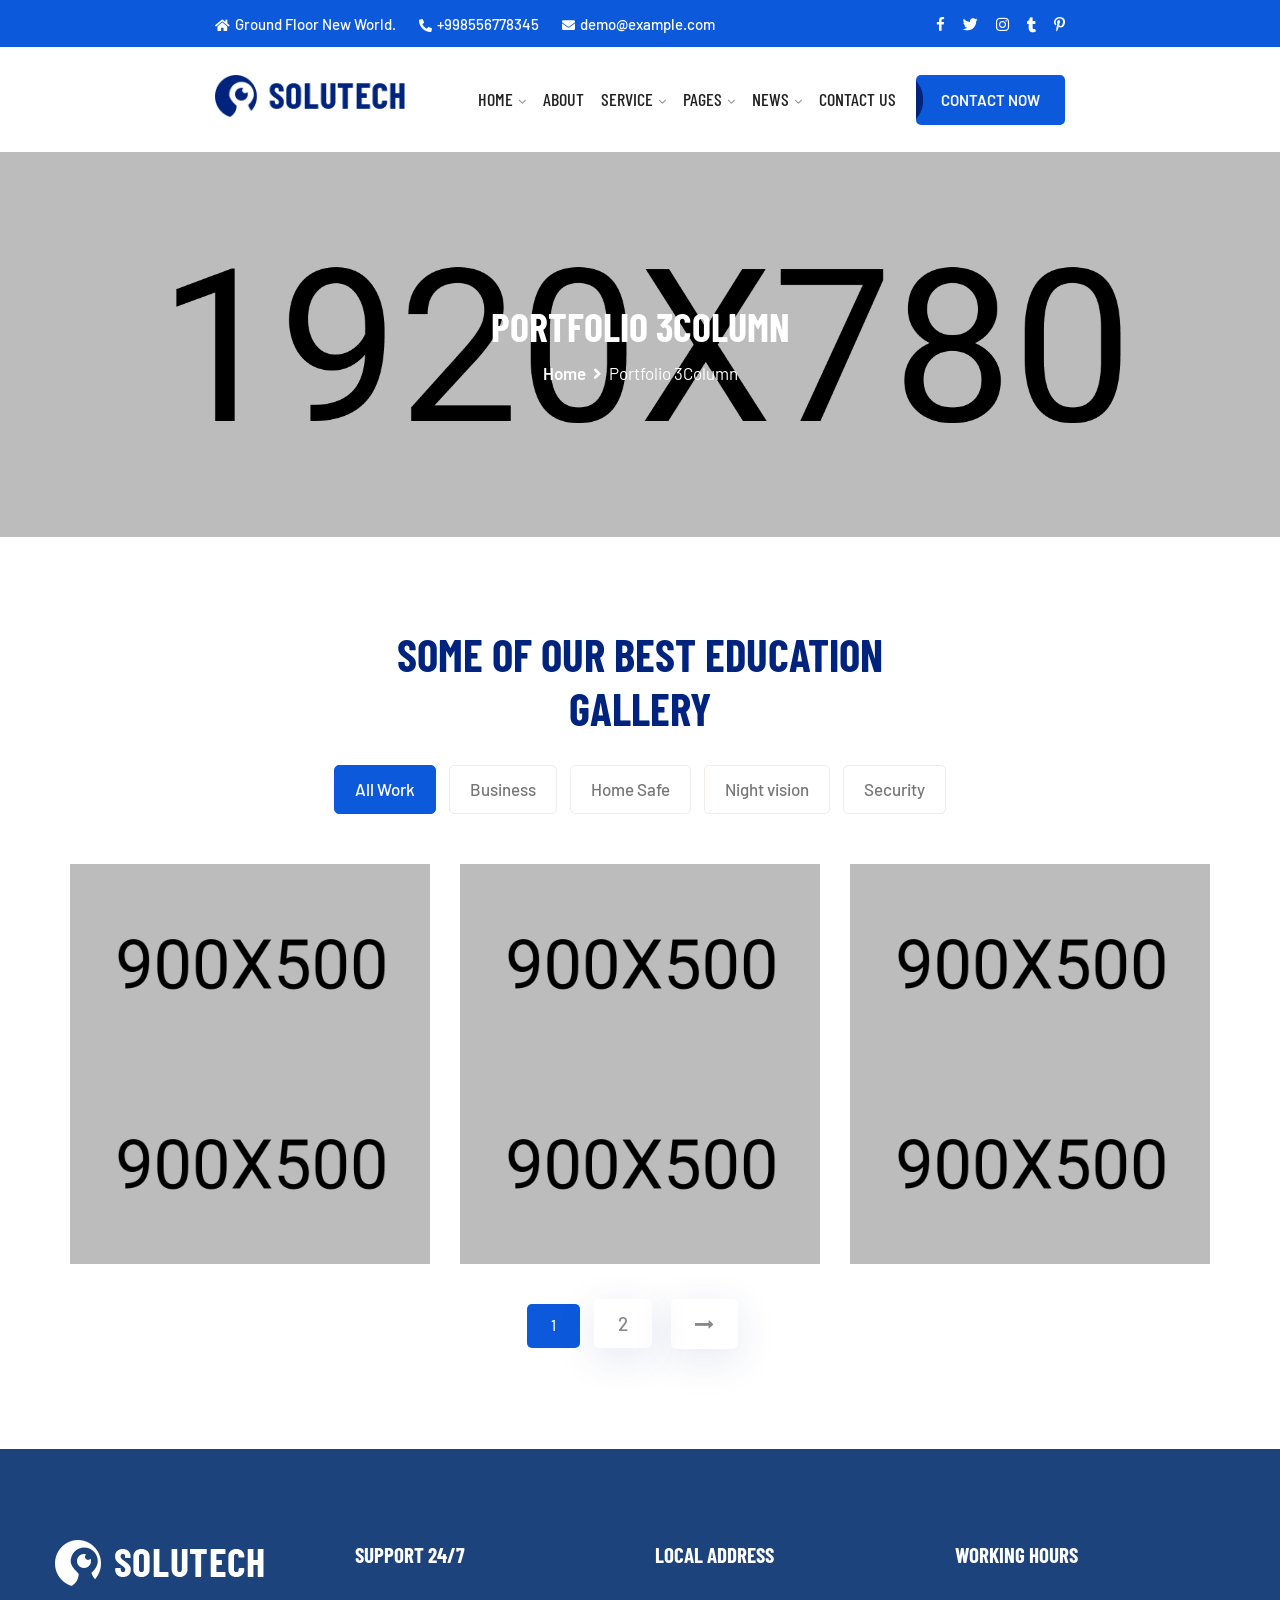
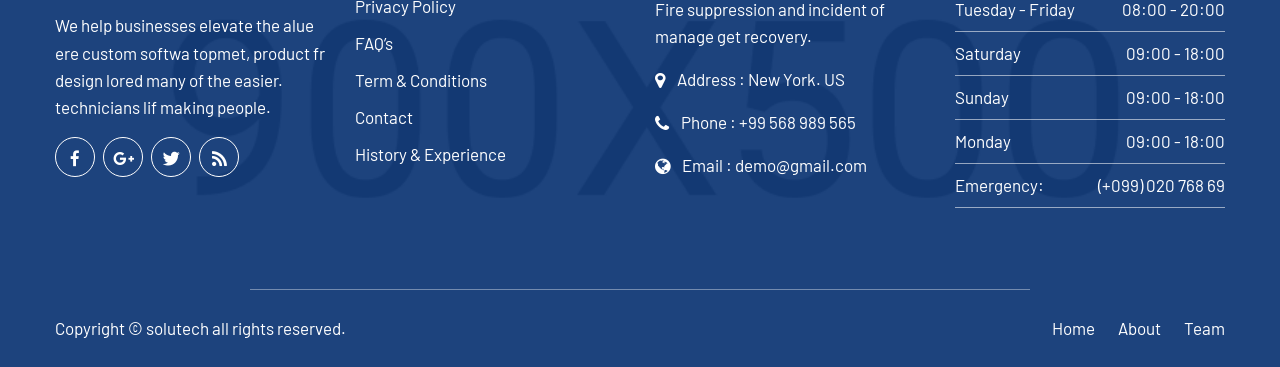
<file: portfolio-3column.html>
<!DOCTYPE HTML>
<html lang="en-US">
    <head>
		<meta charset="UTF-8">
		<meta http-equiv="x-ua-compatible" content="ie=edge">
		<title>Solutech - CCTV & Security Responsive Website Template</title>
		<meta name="description" content="">
		<meta name="viewport" content="width=device-width, initial-scale=1">
		<!-- Favicon Icon -->
        <link rel="icon"  type="image/png" href="assets/images/favicon.png">		
        <link rel="stylesheet" type="text/css" href="assets/css/bootstrap.min.css"/>
        <link rel="stylesheet" type="text/css" href="venobox/venobox.css"/>
        <link rel="stylesheet" type="text/css" href="assets/css/plugin_theme_css.css"/>
        <link rel="stylesheet" type="text/css" href="assets/css/style.css"/>        
		<link rel="stylesheet" type="text/css" href="style.css"/>
		<link rel="stylesheet" type="text/css" href="assets/css/responsive.css"/>
		<!-- modernizr js -->	
        <script src="assets/js/vendor/modernizr-2.8.3.min.js"></script>		
		
    </head>
<body>
<div class="em40_header_area_main">
 	<!-- HEADER TOP AREA -->
	<div class="solutech-header-top">
		<div class="container">
			<div class="row">
				<div class="col-xs-12 col-lg-9 col-xl-9 col-md-9 col-sm-12">
					<div class="top-address text-left">
						<p>
							<span><i class="fas fa-home"></i>Ground Floor New World.</span>
							<a href="#"><i class="fas fa-phone-alt"></i>+998556778345</a>
							<a href="#"><i class="fas fa-envelope"></i>demo@example.com</a>
						</p>
					</div>
				</div>
				<!-- TOP RIGHT -->
				<div class="col-xs-12 col-lg-3 col-xl-3 col-md-3 col-sm-12 ">
					<div class="top-right-menu">
						<ul class="social-icons text-right text_m_center">
							<li><a href="#"><i class="fa fa-facebook-f"></i></a></li>
							<li><a href="#"><i class="fab fa-twitter"></i></a></li>
							<li><a href="#"><i class="fab fa-instagram"></i></a></li>
							<li><a href="#"><i class="fab fa-tumblr"></i></a></li>
							<li><a href="#"><i class="fab fa-pinterest-p"></i></a></li>								
						</ul>
					</div>
				</div>	
			</div>		
		</div>
	</div>
    <!-- END HEADER TOP AREA -->
	<div class="tx_top2_relative">
		<div class="">
			<div class="tx_relative_m">
				<div class="">  
					<div class="mainmenu_width_tx  ">
						<div class="solutech-main-menu one_page hidden-xs hidden-sm witr_h_h10">
							<div class="solutech_nav_area scroll_fixed postfix">
								<div class="container">
									<div class="row logo-left">				
										<!-- LOGO -->
										<div class="col-md-3 col-sm-3 col-xs-4">
											<div class="logo">
												<a class="main_sticky_main_l" href="index.html" title="solutech">
													<img src="assets/images/logo.png" alt="solutech">
												</a>
												<a class="main_sticky_l" href="index.html" title="solutech">
													<img src="assets/images/logo2.png" alt="solutech">
												</a>
											</div>	  
										</div>
										<div class="col-md-9 col-sm-9 col-xs-8">
											<nav class="solutech_menu main-search-menu">					
												<ul class="sub-menu">
													<li class="menu-item-has-children">
														<a href="#">Home</a>
														<ul class="sub-menu">
															<li><a href="index.html">Home Page</a></li>
															<li><a href="index-2.html">Landing Page</a></li>
															<li><a href="index-3.html">Home Banner Page</a></li>
														</ul>
													</li>
													<li><a href="about.html">About</a></li>
													<li class="menu-item-has-children">
														<a href="#">Service</a>
														<ul class="sub-menu">
															<li><a href="home-security.html">Home Security</a></li>
															<li><a href="software-development.html">Software Development</a></li>
															<li><a href="installation.html">Installation CCTV</a></li>
															<li><a href="service-details.html">Service Details</a></li>
														</ul>
													</li>
													<li class="menu-item-has-children">
														<a href="#">Pages</a>
														<ul class="sub-menu">
															<li><a href="pricing-plan.html">Pricing Plan</a></li>
															<li><a href="why-choose-us.html">Why Choose Us</a></li>	
															<li><a href="faq.html">FAQ’S</a></li>
															<li class="menu-item-has-children">
																<a href="#">Portfolio</a>
																<ul class="sub-menu">
																	<li><a href="portfolio-2column.html">Portfolio 2Column</a></li>
																	<li><a href="portfolio-3column.html">Portfolio 3Column</a></li>
																	<li><a href="portfolio-4column.html">Portfolio 4Column</a></li>
																</ul>
															</li>
															<li><a href="team.html">Team</a></li>
															<li><a href="testimonial.html">Testimonial</a></li>
														</ul>
													</li>
													<li class="menu-item-has-children">
														<a href="#">News</a>
														<ul class="sub-menu">
															<li><a href="blog.html">Blog Grid</a></li>
															<li><a href="blog-left-sidebar.html">Blog Left Sidebar</a></li>
															<li><a href="blog-right-sidebar.html">Blog Right Sidebar</a></li>
														</ul>
													</li>
													<li><a href="contact.html">Contact Us</a></li>
												</ul>
												<div class="donate-btn-header">
													<a class="dtbtn" href="#">Contact Now</a>	
												</div>
											</nav>
										</div>	
									</div>
								</div>
							</div>
						</div>
					</div>
				</div> 			
			</div>
		</div> 
	</div> 
</div> 





<!-- MOBILE MENU Logo AREA -->
<div class="mobile_logo_area hidden-md hidden-lg">
	<div class="container">
		<div class="row">
			<div class="col-sm-12">
				<div class="mobile_menu_logo text-center">
					<a href="index.html" title="solutech">
						<img src="assets/images/logo.png" alt="solutech">
					</a>		
				</div>
			</div>
		</div>
	</div>
</div>

<!-- MOBILE MENU AREA -->
<div class="home-2 mbm hidden-md hidden-lg  header_area main-menu-area">
	<div class="menu_area mobile-menu">
		<nav class="solutech_menu">						
			<ul class="sub-menu">
				<li class="menu-item-has-children">
					<a href="#">Home</a>
					<ul class="sub-menu">
						<li><a href="index.html">Home Page</a></li>
						<li><a href="index-2.html">Landing Page</a></li>
						<li><a href="index-3.html">Home Banner Page</a></li>
					</ul>
				</li>
				<li><a href="about.html">About</a></li>
				<li class="menu-item-has-children">
					<a href="#">Service</a>
					<ul class="sub-menu">
						<li><a href="home-security.html">Home Security</a></li>
						<li><a href="software-development.html">Software Development</a></li>
						<li><a href="installation.html">Installation CCTV</a></li>
						<li><a href="service-details.html">Service Details</a></li>
					</ul>
				</li>
				<li class="menu-item-has-children">
					<a href="#">Pages</a>
					<ul class="sub-menu">
						<li><a href="pricing-plan.html">Pricing Plan</a></li>
						<li><a href="why-choose-us.html">Why Choose Us</a></li>	
						<li><a href="faq.html">FAQ’S</a></li>
						<li class="menu-item-has-children">
							<a href="#">Portfolio</a>
							<ul class="sub-menu">
								<li><a href="portfolio-2column.html">Portfolio 2Column</a></li>
								<li><a href="portfolio-3column.html">Portfolio 3Column</a></li>
								<li><a href="portfolio-4column.html">Portfolio 4Column</a></li>
							</ul>
						</li>
						<li><a href="team.html">Team</a></li>
						<li><a href="testimonial.html">Testimonial</a></li>
					</ul>
				</li>
				<li class="menu-item-has-children">
					<a href="#">News</a>
					<ul class="sub-menu">
						<li><a href="blog.html">Blog Grid</a></li>
						<li><a href="blog-left-sidebar.html">Blog Left Sidebar</a></li>
						<li><a href="blog-right-sidebar.html">Blog Right Sidebar</a></li>
					</ul>
				</li>
				<li><a href="contact.html">Contact Us</a></li>
			</ul>
		</nav>	
	</div>					
</div>
<!-- END MOBILE MENU AREA  -->


<!-- breadcumb-area -->
<div class="breadcumb-area">
	<div class="container">				
		<div class="row">
			<div class="col-md-12 txtc  text-center ccase">
				<div class="brpt">
					<h2>Portfolio 3Column</h2>
				</div>
				<div class="breadcumb-inner">
					<ul>
						<li><a href="index.html">Home</a></li>
						<li><i class="fas fa-angle-right"></i></li>
						<li>Portfolio 3Column</li>
					</ul>						
				</div>
			</div>
		</div>
	</div>
</div>


<!-- wirr_project_area -->
<div class="wirr_project_area">
	<div class="container">
		<div class="row">
			<div class="col-md-12">
				<div class="witr_section_title">
					<div class="witr_section_title_inner text-center">
						<h3>Some of Our Best Education</h3>		
						<h1>Gallery</h1>		
					</div>
				</div>
			</div>
		</div>
		<div class="row">
			<div class="col-md-12">
				<div class="clearfix kicuakta">
					<div class="portfolio_nav  wittr_pfilter_menu">
						<ul id="filter" class="filter_menu ">
							<li class="current_menu_item" data-filter="*">All Work</li>
							<li data-filter=".business">Business</li>
							<li data-filter=".home-safe">Home Safe</li>
							<li data-filter=".night-vision">Night vision</li>
							<li data-filter=".security">Security</li>
						</ul>
					</div>
				</div>
				<div class=" em_load pstyle_1 em_port_container">					
					<div class="prot_wrap row">
						<div class="col-lg-4  grid-item col-md-6 col-sm-12 home-safe  witr_all_mb_30">
							<div class="single_protfolio" >
								<div class="prot_thumb">
									<img src="assets/images/solutech-port1.jpg" alt="" >							
									<div class="prot_content em_port_content ">
										<div class="prot_content_inner">
											<div class="picon">
												<a class="portfolio-icon venobox vbox-item" data-gall="myportfolio" href="assets/images/solutech-port1.jpg"><i class="fas fa-arrows-alt"></i></a>
											</div>
											<div class="porttitle_inner">
												<h3><a href="single-portfolio.html">Demo Title 01</a></h3>
												<p><span class="category-item-p">Home Safe</span></p>
											</div>
										</div>	
									</div>		
								</div>				
							</div>
						</div>
						<!-- single_portfolio_02 -->
						<div class="col-lg-4  grid-item col-md-6 col-sm-12 business  witr_all_mb_30">
							<div class="single_protfolio" >
								<div class="prot_thumb">
									<img src="assets/images/solutech-port2.jpg" alt="" >							
									<div class="prot_content em_port_content ">
										<div class="prot_content_inner">
											<div class="picon">
												<a class="portfolio-icon venobox vbox-item" data-gall="myportfolio" href="assets/images/solutech-port2.jpg"><i class="fas fa-arrows-alt"></i></a>
											</div>
											<div class="porttitle_inner">
												<h3><a href="single-portfolio.html">Demo Title 02</a></h3>
												<p><span class="category-item-p">Business</span></p>
											</div>
										</div>	
									</div>		
								</div>				
							</div>
						</div>
						<!-- single_portfolio_03-->
						<div class="col-lg-4  grid-item col-md-6 col-sm-12 security  witr_all_mb_30">
							<div class="single_protfolio" >
								<div class="prot_thumb">
									<img src="assets/images/solutech-port3.jpg" alt="" >							
									<div class="prot_content em_port_content ">
										<div class="prot_content_inner">
											<div class="picon">
												<a class="portfolio-icon venobox vbox-item" data-gall="myportfolio" href="assets/images/solutech-port3.jpg"><i class="fas fa-arrows-alt"></i></a>
											</div>
											<div class="porttitle_inner">
												<h3><a href="single-portfolio.html">Demo Title 03</a></h3>
												<p><span class="category-item-p">Security</span></p>
											</div>
										</div>	
									</div>		
								</div>				
							</div>
						</div>
						<!-- single_portfolio_04-->
						<div class="col-lg-4  grid-item col-md-6 col-sm-12 night-vision  witr_all_mb_30">
							<div class="single_protfolio" >
								<div class="prot_thumb">
									<img src="assets/images/solutech-port4.jpg" alt="" >							
									<div class="prot_content em_port_content ">
										<div class="prot_content_inner">
											<div class="picon">
												<a class="portfolio-icon venobox vbox-item" data-gall="myportfolio" href="assets/images/solutech-port4.jpg"><i class="fas fa-arrows-alt"></i></a>
											</div>
											<div class="porttitle_inner">
												<h3><a href="single-portfolio.html">Demo Title 04</a></h3>
												<p><span class="category-item-p">Night vision</span></p>
											</div>
										</div>	
									</div>		
								</div>				
							</div>
						</div>
						<!-- single_portfolio_05-->
						<div class="col-lg-4  grid-item col-md-6 col-sm-12 home-safe  witr_all_mb_30">
							<div class="single_protfolio" >
								<div class="prot_thumb">
									<img src="assets/images/solutech-port5.jpg" alt="" >							
									<div class="prot_content em_port_content ">
										<div class="prot_content_inner">
											<div class="picon">
												<a class="portfolio-icon venobox vbox-item" data-gall="myportfolio" href="assets/images/solutech-port5.jpg"><i class="fas fa-arrows-alt"></i></a>
											</div>
											<div class="porttitle_inner">
												<h3><a href="single-portfolio.html">Demo Title 05</a></h3>
												<p><span class="category-item-p">Home Safe</span></p>
											</div>
										</div>	
									</div>		
								</div>				
							</div>
						</div><!-- single_portfolio_06-->
						<div class="col-lg-4  grid-item col-md-6 col-sm-12 business  witr_all_mb_30">
							<div class="single_protfolio" >
								<div class="prot_thumb">
									<img src="assets/images/solutech-port6.jpg" alt="" >							
									<div class="prot_content em_port_content ">
										<div class="prot_content_inner">
											<div class="picon">
												<a class="portfolio-icon venobox vbox-item" data-gall="myportfolio" href="assets/images/solutech-port6.jpg"><i class="fas fa-arrows-alt"></i></a>
											</div>
											<div class="porttitle_inner">
												<h3><a href="single-portfolio.html">Demo Title 06</a></h3>
												<p><span class="category-item-p">Business</span></p>
											</div>
										</div>	
									</div>		
								</div>				
							</div>
						</div>
					</div>
				</div>
			</div>	
		</div>
		<!-- START PAGINATION -->
		<div class="row">
			<div class="col-md-12">					
				<div class="paginations">
					<ul class='page-numbers'>
						<li><span aria-current='page' class='page-numbers current'>1</span></li>
						<li><a class='page-numbers' href='#'>2</a></li>
						<li><a class="next page-numbers" href="#"><i class="fa fa-long-arrow-right"></i></a></li>
					</ul>
				</div>	
			</div>
		</div>
		<!-- END START PAGINATION -->
	</div>
</div>
	

		
<!-- witrfm_footer_area -->
<div class="witrfm_area">
	<div class="footer-middle">  
		<div class="container">
			<div class="row">
				<div class=" col-lg-3 col-md-6 col-sm-12">
					<div class="widget widget_solutech_description_widget">				
						<div class="solutech-description-area">
							<a href="#"><img src="assets/images/logo2.png" alt=""></a>
							<p>We help businesses elevate the alue ere custom softwa topmet, product fr design lored many of the easier. technicians lif making people.</p>
							<div class="social-icons">
								<a href="#"><i class="fa fa-facebook-f"></i></a>
								<a href="#"><i class="fab fa-google-plus-g"></i></a>
								<a href="#"><i class="fab fa-twitter"></i></a>
								<a href="#"><i class="fas fa-rss"></i></a>
							</div>
						</div>
					</div>
				</div>
				<div class=" col-lg-3 col-md-6 col-sm-12">
					<div class="widget widget_nav_menu">
						<h2 class="widget-title">Support 24/7</h2>
						<ul class="menu">
							<li><a href="#">Privacy Policy</a></li>
							<li><a href="#">FAQ’s</a></li>
							<li><a href="#">Term & Conditions</a></li>
							<li><a href="#">Contact</a></li>
							<li><a href="#">History & Experience</a></li>
						</ul>
					</div>
				</div>
				<div class="col-lg-3 col-md-6 col-sm-12">
					<div class="widget about_us">
						<h2 class="widget-title">Local Address</h2>
						<div class="about-footer">
							<div class="footer-widget address">
								<div class="footer-logo">
									<p>Fire suppression and incident of manage get recovery.</p>
								</div>
								<div class="footer-address">
									<div class="footer_s_inner"> 
										<div class="footer-sociala-icon">
											<i class="fa fa-map-marker"></i>
										</div>									
										<div class="footer-sociala-info">				
											<p>Address : New York. US</p>
										</div> 
									</div> 
									<div class="footer_s_inner"> 
										<div class="footer-sociala-icon">
											<i class="fa fa-phone"></i>
										</div> 									
										<div class="footer-sociala-info">   
												<p>Phone : +99 568 989 565</p>
										</div>
									</div>
									<div class="footer_s_inner"> 
										<div class="footer-sociala-icon"> 
											<i class="fa fa-globe"></i>
										</div> 
										<div class="footer-sociala-info">  
											<p>Email : demo@gmail.com</p>									
										</div>
									</div>
								</div>
							</div>
						</div>	
					</div>
				</div>
				<div class="col-sm-12 col-md-6  col-lg-3 last">
					<div class="widget_text widget widget_custom_html">
						<h2 class="widget-title">Working Hours</h2>
						<div class="textwidget custom-html-widget">
							<div class="witr_table">
								<div class="witr_sub_table">
									<span>Tuesday - Friday</span>
									<span>08:00 - 20:00</span>
								</div>
								<div class="witr_sub_table">	
									<span>Saturday</span>
									<span>09:00 - 18:00</span>
								</div>		
								<div class="witr_sub_table">		
									<span>Sunday</span>
									<span>09:00 - 18:00</span>
								</div>
								<div class="witr_sub_table">		
									<span>Monday</span>
									<span>09:00 - 18:00</span>
								</div>
								<div class="witr_sub_table">		
									<span>Emergency:</span>
									<span> (+099) 020 768 69</span>
								</div>
							</div>
						</div>
					</div>				
				</div>
			</div>	
		</div>	
	</div>	
	<div class="footer-bottom">
		<div class="container">
			<div class="row">
				<div class="col-lg-6 col-md-6  col-sm-12">
					<div class="copy-right-text">
						<p>Copyright &copy; solutech all rights reserved.</p>
					</div>
				</div>
				<div class="col-lg-6 col-md-6  col-sm-12">				
					<div class="footer-menu">
						<ul class="text-right">
							<li><a href="#">Home</a></li>
							<li><a href="#">About</a></li>
							<li><a href="#">Team</a></li>
						</ul> 				
					</div>
				</div>
			</div>
		</div>
	</div>
</div>


        <!-- Include All JS -->
        <script src="assets/js/vendor/jquery-3.5.1.min.js"></script>
        <script src="assets/js/bootstrap.min.js"></script>
        <script src="assets/js/isotope.pkgd.min.js"></script>
        <script src="assets/js/owl.carousel.min.js"></script>
        <script src="assets/js/jquery.nivo.slider.pack.js"></script>
        <script src="assets/js/slick.min.js"></script>
        <script src="assets/js/imagesloaded.pkgd.min.js"></script>
        <script src="venobox/venobox.min.js"></script>
        <script src="assets/js/jquery.appear.js"></script>
        <script src="assets/js/jquery.knob.js"></script>
        <script src="assets/js/BeerSlider.js"></script>
        <script src="assets/js/theme-pluginjs.js"></script>
        <script src="assets/js/jquery.meanmenu.js"></script>
        <script src="assets/js/ajax-mail.js"></script>		
        <script src="assets/js/theme.js"></script>
	
	</body>
</html>
</file>
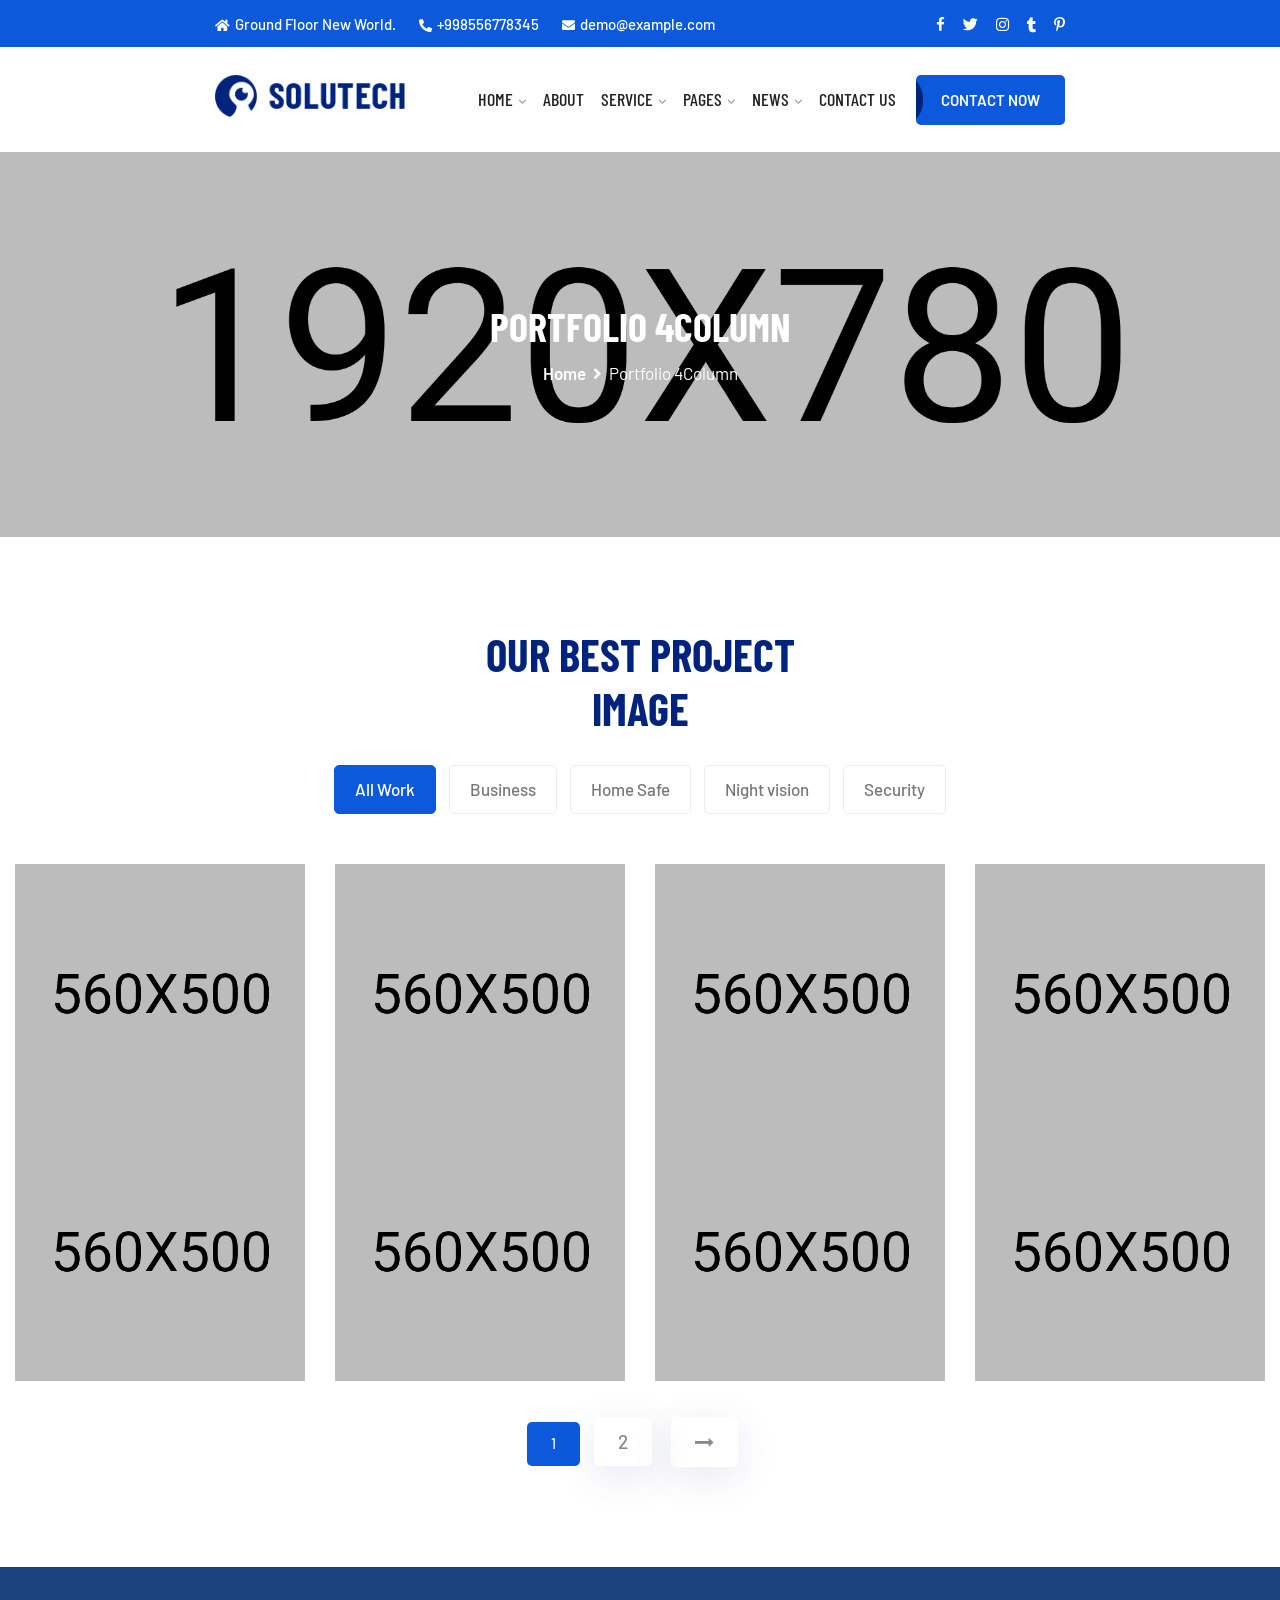
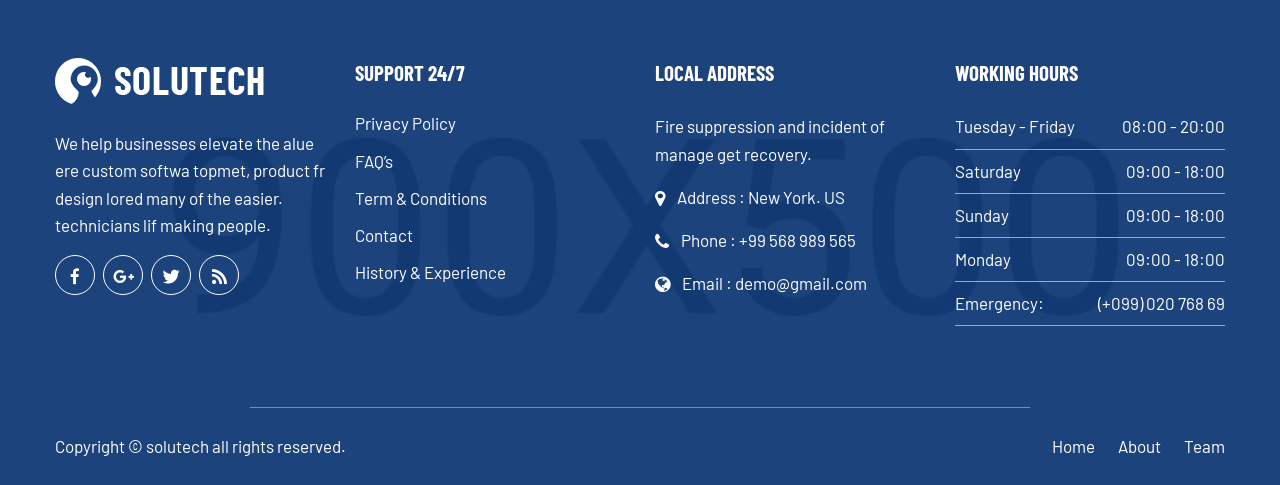
<file: portfolio-4column.html>
<!DOCTYPE HTML>
<html lang="en-US">
    <head>
		<meta charset="UTF-8">
		<meta http-equiv="x-ua-compatible" content="ie=edge">
		<title>Solutech - CCTV & Security Responsive Website Template</title>
		<meta name="description" content="">
		<meta name="viewport" content="width=device-width, initial-scale=1">
		<!-- Favicon Icon -->
        <link rel="icon"  type="image/png" href="assets/images/favicon.png">		
        <link rel="stylesheet" type="text/css" href="assets/css/bootstrap.min.css"/>
        <link rel="stylesheet" type="text/css" href="venobox/venobox.css"/>
        <link rel="stylesheet" type="text/css" href="assets/css/plugin_theme_css.css"/>
        <link rel="stylesheet" type="text/css" href="assets/css/style.css"/>        
		<link rel="stylesheet" type="text/css" href="style.css"/>
		<link rel="stylesheet" type="text/css" href="assets/css/responsive.css"/>
		<!-- modernizr js -->	
        <script src="assets/js/vendor/modernizr-2.8.3.min.js"></script>		
		
    </head>
<body>
<div class="em40_header_area_main">
 	<!-- HEADER TOP AREA -->
	<div class="solutech-header-top">
		<div class="container">
			<div class="row">
				<div class="col-xs-12 col-lg-9 col-xl-9 col-md-9 col-sm-12">
					<div class="top-address text-left">
						<p>
							<span><i class="fas fa-home"></i>Ground Floor New World.</span>
							<a href="#"><i class="fas fa-phone-alt"></i>+998556778345</a>
							<a href="#"><i class="fas fa-envelope"></i>demo@example.com</a>
						</p>
					</div>
				</div>
				<!-- TOP RIGHT -->
				<div class="col-xs-12 col-lg-3 col-xl-3 col-md-3 col-sm-12 ">
					<div class="top-right-menu">
						<ul class="social-icons text-right text_m_center">
							<li><a href="#"><i class="fa fa-facebook-f"></i></a></li>
							<li><a href="#"><i class="fab fa-twitter"></i></a></li>
							<li><a href="#"><i class="fab fa-instagram"></i></a></li>
							<li><a href="#"><i class="fab fa-tumblr"></i></a></li>
							<li><a href="#"><i class="fab fa-pinterest-p"></i></a></li>								
						</ul>
					</div>
				</div>	
			</div>		
		</div>
	</div>
    <!-- END HEADER TOP AREA -->
	<div class="tx_top2_relative">
		<div class="">
			<div class="tx_relative_m">
				<div class="">  
					<div class="mainmenu_width_tx  ">
						<div class="solutech-main-menu one_page hidden-xs hidden-sm witr_h_h10">
							<div class="solutech_nav_area scroll_fixed postfix">
								<div class="container">
									<div class="row logo-left">				
										<!-- LOGO -->
										<div class="col-md-3 col-sm-3 col-xs-4">
											<div class="logo">
												<a class="main_sticky_main_l" href="index.html" title="solutech">
													<img src="assets/images/logo.png" alt="solutech">
												</a>
												<a class="main_sticky_l" href="index.html" title="solutech">
													<img src="assets/images/logo2.png" alt="solutech">
												</a>
											</div>	  
										</div>
										<div class="col-md-9 col-sm-9 col-xs-8">
											<nav class="solutech_menu main-search-menu">					
												<ul class="sub-menu">
													<li class="menu-item-has-children">
														<a href="#">Home</a>
														<ul class="sub-menu">
															<li><a href="index.html">Home Page</a></li>
															<li><a href="index-2.html">Landing Page</a></li>
															<li><a href="index-3.html">Home Banner Page</a></li>
														</ul>
													</li>
													<li><a href="about.html">About</a></li>
													<li class="menu-item-has-children">
														<a href="#">Service</a>
														<ul class="sub-menu">
															<li><a href="home-security.html">Home Security</a></li>
															<li><a href="software-development.html">Software Development</a></li>
															<li><a href="installation.html">Installation CCTV</a></li>
															<li><a href="service-details.html">Service Details</a></li>
														</ul>
													</li>
													<li class="menu-item-has-children">
														<a href="#">Pages</a>
														<ul class="sub-menu">
															<li><a href="pricing-plan.html">Pricing Plan</a></li>
															<li><a href="why-choose-us.html">Why Choose Us</a></li>	
															<li><a href="faq.html">FAQ’S</a></li>
															<li class="menu-item-has-children">
																<a href="#">Portfolio</a>
																<ul class="sub-menu">
																	<li><a href="portfolio-2column.html">Portfolio 2Column</a></li>
																	<li><a href="portfolio-3column.html">Portfolio 3Column</a></li>
																	<li><a href="portfolio-4column.html">Portfolio 4Column</a></li>
																</ul>
															</li>
															<li><a href="team.html">Team</a></li>
															<li><a href="testimonial.html">Testimonial</a></li>
														</ul>
													</li>
													<li class="menu-item-has-children">
														<a href="#">News</a>
														<ul class="sub-menu">
															<li><a href="blog.html">Blog Grid</a></li>
															<li><a href="blog-left-sidebar.html">Blog Left Sidebar</a></li>
															<li><a href="blog-right-sidebar.html">Blog Right Sidebar</a></li>
														</ul>
													</li>
													<li><a href="contact.html">Contact Us</a></li>
												</ul>
												<div class="donate-btn-header">
													<a class="dtbtn" href="#">Contact Now</a>	
												</div>
											</nav>
										</div>	
									</div>
								</div>
							</div>
						</div>
					</div>
				</div> 			
			</div>
		</div> 
	</div> 
</div> 





<!-- MOBILE MENU Logo AREA -->
<div class="mobile_logo_area hidden-md hidden-lg">
	<div class="container">
		<div class="row">
			<div class="col-sm-12">
				<div class="mobile_menu_logo text-center">
					<a href="index.html" title="solutech">
						<img src="assets/images/logo.png" alt="solutech">
					</a>		
				</div>
			</div>
		</div>
	</div>
</div>

<!-- MOBILE MENU AREA -->
<div class="home-2 mbm hidden-md hidden-lg  header_area main-menu-area">
	<div class="menu_area mobile-menu">
		<nav class="solutech_menu">						
			<ul class="sub-menu">
				<li class="menu-item-has-children">
					<a href="#">Home</a>
					<ul class="sub-menu">
						<li><a href="index.html">Home Page</a></li>
						<li><a href="index-2.html">Landing Page</a></li>
						<li><a href="index-3.html">Home Banner Page</a></li>
					</ul>
				</li>
				<li><a href="about.html">About</a></li>
				<li class="menu-item-has-children">
					<a href="#">Service</a>
					<ul class="sub-menu">
						<li><a href="home-security.html">Home Security</a></li>
						<li><a href="software-development.html">Software Development</a></li>
						<li><a href="installation.html">Installation CCTV</a></li>
						<li><a href="service-details.html">Service Details</a></li>
					</ul>
				</li>
				<li class="menu-item-has-children">
					<a href="#">Pages</a>
					<ul class="sub-menu">
						<li><a href="pricing-plan.html">Pricing Plan</a></li>
						<li><a href="why-choose-us.html">Why Choose Us</a></li>	
						<li><a href="faq.html">FAQ’S</a></li>
						<li class="menu-item-has-children">
							<a href="#">Portfolio</a>
							<ul class="sub-menu">
								<li><a href="portfolio-2column.html">Portfolio 2Column</a></li>
								<li><a href="portfolio-3column.html">Portfolio 3Column</a></li>
								<li><a href="portfolio-4column.html">Portfolio 4Column</a></li>
							</ul>
						</li>
						<li><a href="team.html">Team</a></li>
						<li><a href="testimonial.html">Testimonial</a></li>
					</ul>
				</li>
				<li class="menu-item-has-children">
					<a href="#">News</a>
					<ul class="sub-menu">
						<li><a href="blog.html">Blog Grid</a></li>
						<li><a href="blog-left-sidebar.html">Blog Left Sidebar</a></li>
						<li><a href="blog-right-sidebar.html">Blog Right Sidebar</a></li>
					</ul>
				</li>
				<li><a href="contact.html">Contact Us</a></li>
			</ul>
		</nav>	
	</div>					
</div>
<!-- END MOBILE MENU AREA  -->


<!-- breadcumb-area -->
<div class="breadcumb-area">
	<div class="container">				
		<div class="row">
			<div class="col-md-12 txtc  text-center ccase">
				<div class="brpt">
					<h2>Portfolio 4Column</h2>
				</div>
				<div class="breadcumb-inner">
					<ul>
						<li><a href="index.html">Home</a></li>
						<li><i class="fas fa-angle-right"></i></li>
						<li>Portfolio 4Column</li>
					</ul>						
				</div>
			</div>
		</div>
	</div>
</div>
	

<!-- wirr_project_area -->
<div class="wirr_project_area project4">
	<div class="containers">
		<div class="row">
			<div class="col-md-12">
				<div class="witr_section_title">
					<div class="witr_section_title_inner text-center">
						<h3>Our Best Project</h3>		
						<h1>Image</h1>		
					</div>
				</div>
			</div>
		</div>
		<div class="row">
			<div class="col-md-12">
				<div class="clearfix kicuakta">
					<div class="portfolio_nav  wittr_pfilter_menu">
						<ul id="filter" class="filter_menu ">
							<li class="current_menu_item" data-filter="*">All Work</li>
							<li data-filter=".business">Business</li>
							<li data-filter=".home-safe">Home Safe</li>
							<li data-filter=".night-vision">Night vision</li>
							<li data-filter=".security">Security</li>
						</ul>
					</div>
				</div>
					<div class="em_load pstyle2" >		
					<div class="prot_wrap">
						<div class="col-lg-3  grid-item col-md-6 col-xs-12 col-sm-12 home-safe witr_all_mb_30">
							<div class="single_protfolio">
								<div class="prot_thumb">
									<img src="assets/images/solutech-port-01.jpg"  alt="">
									<div class="prot_content">
										<div class="prot_content_inner">
											<div class="picon">
												<a class="portfolio-icon venobox vbox-item" data-gall="myportfolio" href="assets/images/solutech-port-01.jpg"><i class="fas fa-arrows-alt"></i></a>
											</div>
											<h3><a href="single-portfolio.html">Demo Media Title 1</a></h3>
											<p><span class="category-item-p">Home Safe </span></p>
										</div>
									</div>
								</div>	
							</div>
						</div>
						<!-- single_portfolio_02 -->
						<div class="col-lg-3  grid-item col-md-6 col-xs-12 col-sm-12 business  witr_all_mb_30">
							<div class="single_protfolio">
								<div class="prot_thumb">
									<img src="assets/images/solutech-port-02.jpg"  alt="">
									<div class="prot_content">
										<div class="prot_content_inner">
											<div class="picon">
												<a class="portfolio-icon venobox vbox-item" data-gall="myportfolio" href="assets/images/solutech-port-02.jpg"><i class="fas fa-arrows-alt"></i></a>

											</div>
											<h3><a href="single-portfolio.html">Demo Media Title 2</a></h3>
											<p><span class="category-item-p">Business </span></p>
										</div>
									</div>
								</div>	
							</div>
						</div>
						<!-- single_portfolio_03-->
						<div class="col-lg-3  grid-item col-md-6 col-xs-12 col-sm-12 creative design  witr_all_mb_30">
							<div class="single_protfolio">
								<div class="prot_thumb">
									<img src="assets/images/solutech-port-03.jpg"  alt="">
									<div class="prot_content">
										<div class="prot_content_inner">
											<div class="picon">
												<a class="portfolio-icon venobox vbox-item" data-gall="myportfolio" href="assets/images/solutech-port-03.jpg"><i class="fas fa-arrows-alt"></i></a>

											</div>
											<h3><a href="single-portfolio.html">Demo Media Title 3</a></h3>
											<p><span class="category-item-p">Security </span></p>
										</div>
									</div>
								</div>	
							</div>
						</div>
						<!-- single_portfolio_04-->
						<div class="col-lg-3  grid-item col-md-6 col-xs-12 col-sm-12 night-vision witr_all_mb_30">
							<div class="single_protfolio">
								<div class="prot_thumb">
									<img src="assets/images/solutech-port-04.jpg"  alt="">
									<div class="prot_content">
										<div class="prot_content_inner">
											<div class="picon">
												<a class="portfolio-icon venobox vbox-item" data-gall="myportfolio" href="assets/images/solutech-port-04.jpg"><i class="fas fa-arrows-alt"></i></a>

											</div>
											<h3><a href="single-portfolio.html">Demo Media Title 4</a></h3>
											<p><span class="category-item-p">Night vision </span></p>
										</div>
									</div>
								</div>	
							</div>
						</div>
						<!-- single_portfolio_05 -->
						<div class="col-lg-3 grid-item col-md-6 col-xs-12 col-sm-12 home-safe  witr_all_mb_30">
							<div class="single_protfolio">
								<div class="prot_thumb">
									<img src="assets/images/solutech-port-05.jpg"  alt="">
									<div class="prot_content">
										<div class="prot_content_inner">
											<div class="picon">
												<a class="portfolio-icon venobox vbox-item" data-gall="myportfolio" href="assets/images/solutech-port-05.jpg"><i class="fas fa-arrows-alt"></i></a>

											</div>
											<h3><a href="single-portfolio.html">Demo Media Title 5</a></h3>
											<p><span class="category-item-p">Home Safe </span></p>
										</div>
									</div>
								</div>	
							</div>
						</div>
						<!-- single portfolio 6 -->
						<div class="col-lg-3  grid-item col-md-6 col-xs-12 col-sm-12 business witr_all_mb_30">
							<div class="single_protfolio">
								<div class="prot_thumb">
									<img src="assets/images/solutech-port-06.jpg"  alt="">
									<div class="prot_content">
										<div class="prot_content_inner">
											<div class="picon">
												<a class="portfolio-icon venobox vbox-item" data-gall="myportfolio" href="assets/images/solutech-port-06.jpg"><i class="fas fa-arrows-alt"></i></a>

											</div>
											<h3><a href="single-portfolio.html">Demo Media Title 6</a></h3>
											<p><span class="category-item-p">Business </span></p>
										</div>
									</div>
								</div>	
							</div>
						</div>
						<!-- single portfolio 7 -->
						<div class="col-lg-3  grid-item col-md-6 col-xs-12 col-sm-12 night-vision  witr_all_mb_30">
							<div class="single_protfolio">
								<div class="prot_thumb">
									<img src="assets/images/solutech-port-07.jpg"  alt="">
									<div class="prot_content">
										<div class="prot_content_inner">
											<div class="picon">
												<a class="portfolio-icon venobox vbox-item" data-gall="myportfolio" href="assets/images/solutech-port-07.jpg"><i class="fas fa-arrows-alt"></i></a>

											</div>
											<h3><a href="single-portfolio.html">Demo Media Title 7</a></h3>
											<p><span class="category-item-p">Night vision </span></p>
										</div>
									</div>
								</div>	
							</div>
						</div>
						<!-- single portfolio 8 -->
						<div class="col-lg-3  grid-item col-md-6 col-xs-12 col-sm-12 security witr_all_mb_30">
							<div class="single_protfolio">
								<div class="prot_thumb">
									<img src="assets/images/solutech-port-05.jpg"  alt="">
									<div class="prot_content">
										<div class="prot_content_inner">
											<div class="picon">
												<a class="portfolio-icon venobox vbox-item" data-gall="myportfolio" href="assets/images/solutech-port-05.jpg"><i class="fas fa-arrows-alt"></i></a>

											</div>
											<h3><a href="single-portfolio.html">Demo Media Title 8</a></h3>
											<p><span class="category-item-p">Security </span></p>
										</div>
									</div>
								</div>	
							</div>
						</div>
					</div>
				</div>
			</div>	
		</div>
		<!-- START PAGINATION -->
		<div class="row">
			<div class="col-md-12">					
				<div class="paginations">
					<ul class='page-numbers'>
						<li><span aria-current='page' class='page-numbers current'>1</span></li>
						<li><a class='page-numbers' href='#'>2</a></li>
						<li><a class="next page-numbers" href="#"><i class="fa fa-long-arrow-right"></i></a></li>
					</ul>
				</div>	
			</div>
		</div>
		<!-- END START PAGINATION -->
	</div>
</div>
	
	
<!-- witrfm_footer_area -->
<div class="witrfm_area">
	<div class="footer-middle">  
		<div class="container">
			<div class="row">
				<div class=" col-lg-3 col-md-6 col-sm-12">
					<div class="widget widget_solutech_description_widget">				
						<div class="solutech-description-area">
							<a href="#"><img src="assets/images/logo2.png" alt=""></a>
							<p>We help businesses elevate the alue ere custom softwa topmet, product fr design lored many of the easier. technicians lif making people.</p>
							<div class="social-icons">
								<a href="#"><i class="fa fa-facebook-f"></i></a>
								<a href="#"><i class="fab fa-google-plus-g"></i></a>
								<a href="#"><i class="fab fa-twitter"></i></a>
								<a href="#"><i class="fas fa-rss"></i></a>
							</div>
						</div>
					</div>
				</div>
				<div class=" col-lg-3 col-md-6 col-sm-12">
					<div class="widget widget_nav_menu">
						<h2 class="widget-title">Support 24/7</h2>
						<ul class="menu">
							<li><a href="#">Privacy Policy</a></li>
							<li><a href="#">FAQ’s</a></li>
							<li><a href="#">Term & Conditions</a></li>
							<li><a href="#">Contact</a></li>
							<li><a href="#">History & Experience</a></li>
						</ul>
					</div>
				</div>
				<div class="col-lg-3 col-md-6 col-sm-12">
					<div class="widget about_us">
						<h2 class="widget-title">Local Address</h2>
						<div class="about-footer">
							<div class="footer-widget address">
								<div class="footer-logo">
									<p>Fire suppression and incident of manage get recovery.</p>
								</div>
								<div class="footer-address">
									<div class="footer_s_inner"> 
										<div class="footer-sociala-icon">
											<i class="fa fa-map-marker"></i>
										</div>									
										<div class="footer-sociala-info">				
											<p>Address : New York. US</p>
										</div> 
									</div> 
									<div class="footer_s_inner"> 
										<div class="footer-sociala-icon">
											<i class="fa fa-phone"></i>
										</div> 									
										<div class="footer-sociala-info">   
												<p>Phone : +99 568 989 565</p>
										</div>
									</div>
									<div class="footer_s_inner"> 
										<div class="footer-sociala-icon"> 
											<i class="fa fa-globe"></i>
										</div> 
										<div class="footer-sociala-info">  
											<p>Email : demo@gmail.com</p>									
										</div>
									</div>
								</div>
							</div>
						</div>	
					</div>
				</div>
				<div class="col-sm-12 col-md-6  col-lg-3 last">
					<div class="widget_text widget widget_custom_html">
						<h2 class="widget-title">Working Hours</h2>
						<div class="textwidget custom-html-widget">
							<div class="witr_table">
								<div class="witr_sub_table">
									<span>Tuesday - Friday</span>
									<span>08:00 - 20:00</span>
								</div>
								<div class="witr_sub_table">	
									<span>Saturday</span>
									<span>09:00 - 18:00</span>
								</div>		
								<div class="witr_sub_table">		
									<span>Sunday</span>
									<span>09:00 - 18:00</span>
								</div>
								<div class="witr_sub_table">		
									<span>Monday</span>
									<span>09:00 - 18:00</span>
								</div>
								<div class="witr_sub_table">		
									<span>Emergency:</span>
									<span> (+099) 020 768 69</span>
								</div>
							</div>
						</div>
					</div>				
				</div>
			</div>	
		</div>	
	</div>	
	<div class="footer-bottom">
		<div class="container">
			<div class="row">
				<div class="col-lg-6 col-md-6  col-sm-12">
					<div class="copy-right-text">
						<p>Copyright &copy; solutech all rights reserved.</p>
					</div>
				</div>
				<div class="col-lg-6 col-md-6  col-sm-12">				
					<div class="footer-menu">
						<ul class="text-right">
							<li><a href="#">Home</a></li>
							<li><a href="#">About</a></li>
							<li><a href="#">Team</a></li>
						</ul> 				
					</div>
				</div>
			</div>
		</div>
	</div>
</div>


        <!-- Include All JS -->
        <script src="assets/js/vendor/jquery-3.5.1.min.js"></script>
        <script src="assets/js/bootstrap.min.js"></script>
        <script src="assets/js/isotope.pkgd.min.js"></script>
        <script src="assets/js/owl.carousel.min.js"></script>
        <script src="assets/js/jquery.nivo.slider.pack.js"></script>
        <script src="assets/js/slick.min.js"></script>
        <script src="assets/js/imagesloaded.pkgd.min.js"></script>
        <script src="venobox/venobox.min.js"></script>
        <script src="assets/js/jquery.appear.js"></script>
        <script src="assets/js/jquery.knob.js"></script>
        <script src="assets/js/BeerSlider.js"></script>
        <script src="assets/js/theme-pluginjs.js"></script>
        <script src="assets/js/jquery.meanmenu.js"></script>
        <script src="assets/js/ajax-mail.js"></script>		
        <script src="assets/js/theme.js"></script>
	
	</body>
</html>
</file>
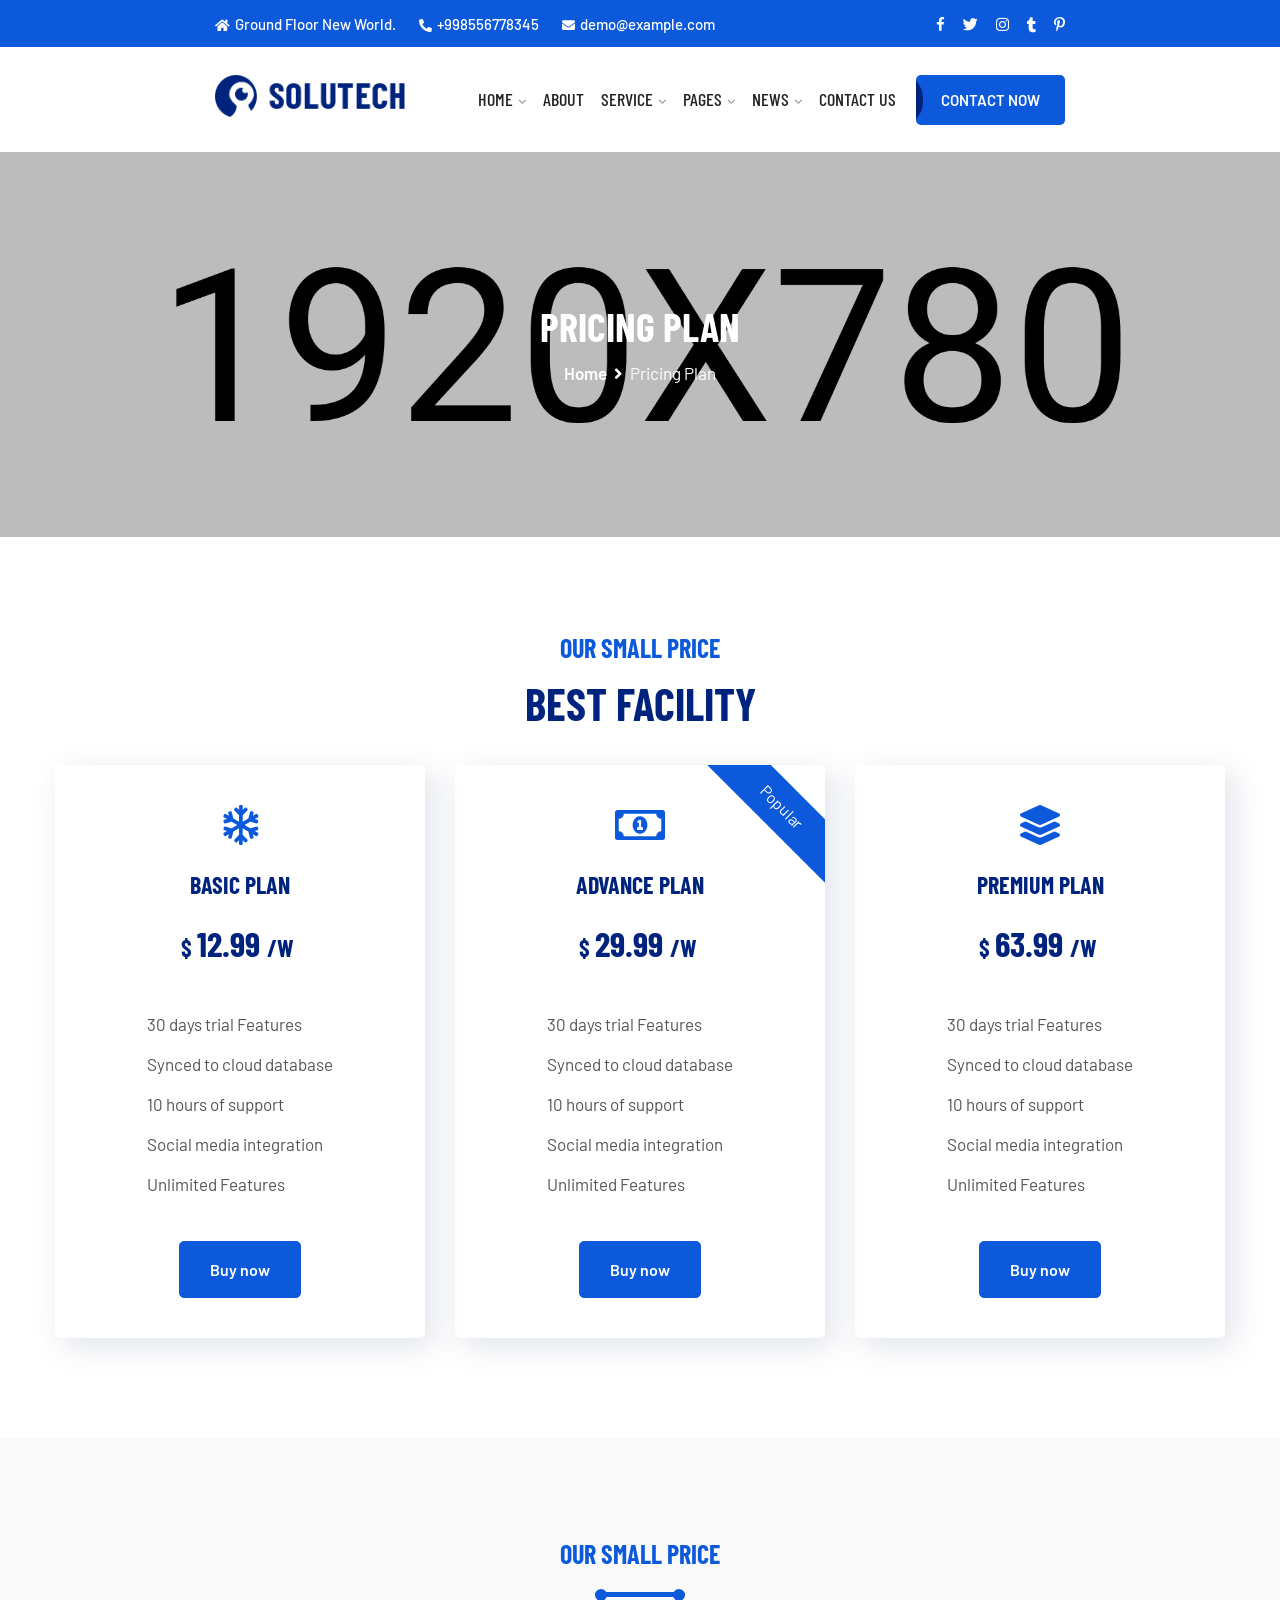
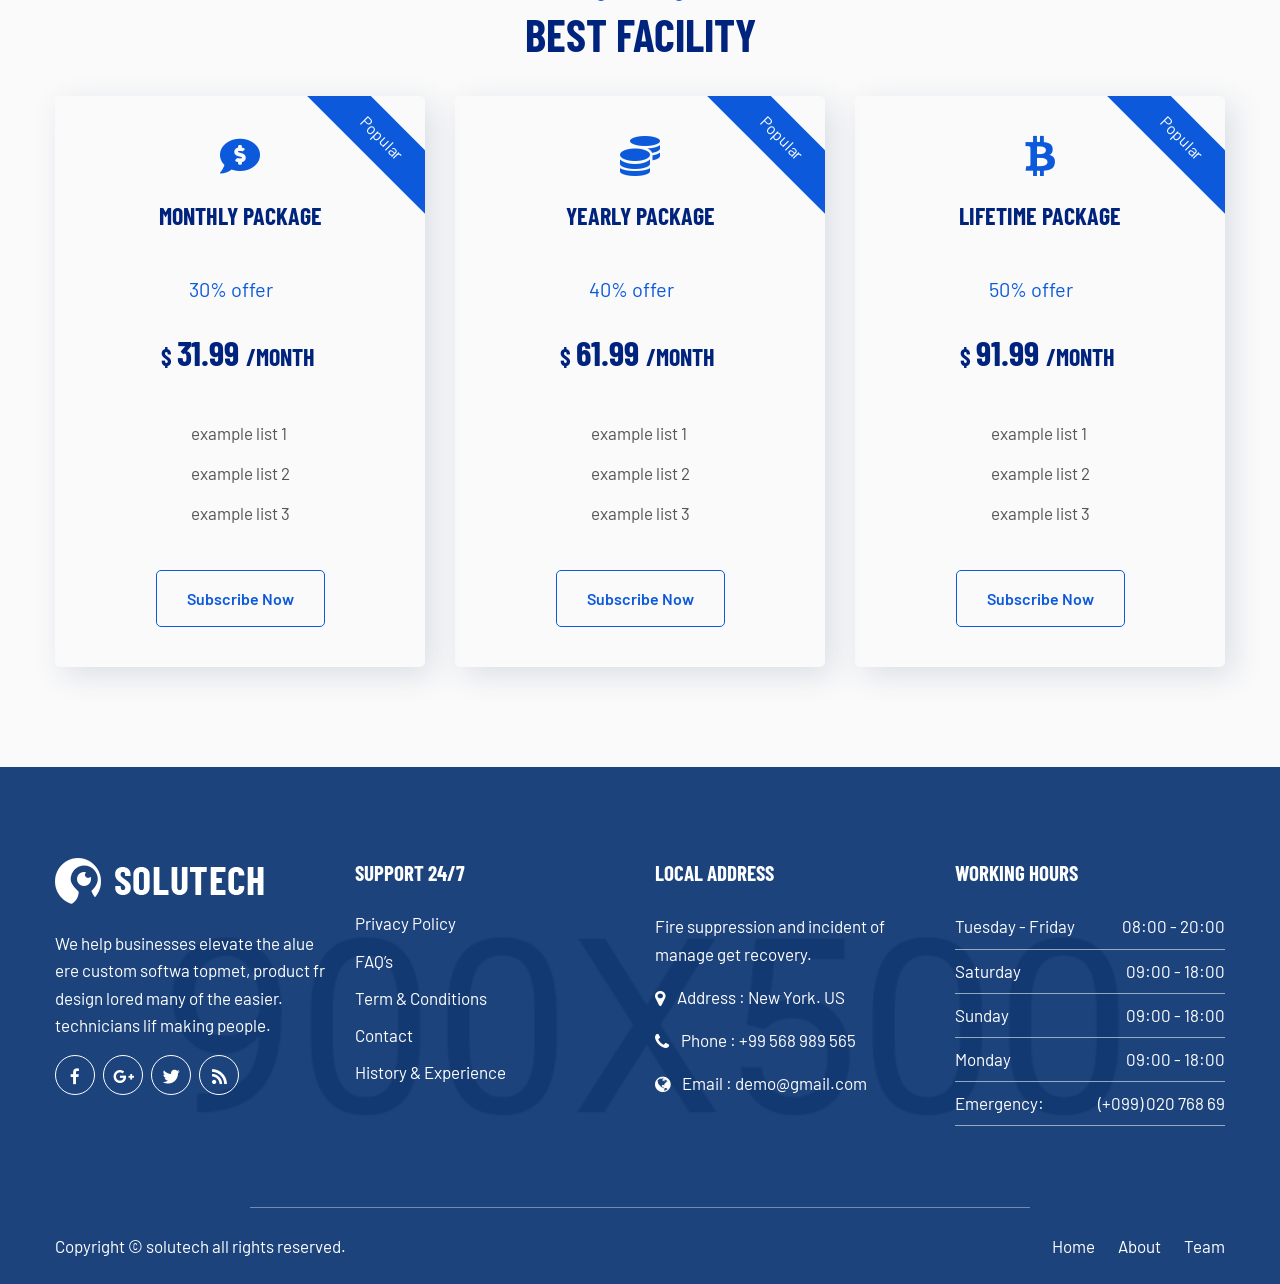
<file: pricing-plan.html>
<!DOCTYPE HTML>
<html lang="en-US">
    <head>
		<meta charset="UTF-8">
		<meta http-equiv="x-ua-compatible" content="ie=edge">
		<title>Solutech - CCTV & Security Responsive Website Template</title>
		<meta name="description" content="">
		<meta name="viewport" content="width=device-width, initial-scale=1">
		<!-- Favicon Icon -->
        <link rel="icon"  type="image/png" href="assets/images/favicon.png">		
        <link rel="stylesheet" type="text/css" href="assets/css/bootstrap.min.css"/>
        <link rel="stylesheet" type="text/css" href="venobox/venobox.css"/>
        <link rel="stylesheet" type="text/css" href="assets/css/plugin_theme_css.css"/>
        <link rel="stylesheet" type="text/css" href="assets/css/style.css"/>        
		<link rel="stylesheet" type="text/css" href="style.css"/>
		<link rel="stylesheet" type="text/css" href="assets/css/responsive.css"/>
		<!-- modernizr js -->	
        <script src="assets/js/vendor/modernizr-2.8.3.min.js"></script>		
		
    </head>
<body>
<div class="em40_header_area_main">
 	<!-- HEADER TOP AREA -->
	<div class="solutech-header-top">
		<div class="container">
			<div class="row">
				<div class="col-xs-12 col-lg-9 col-xl-9 col-md-9 col-sm-12">
					<div class="top-address text-left">
						<p>
							<span><i class="fas fa-home"></i>Ground Floor New World.</span>
							<a href="#"><i class="fas fa-phone-alt"></i>+998556778345</a>
							<a href="#"><i class="fas fa-envelope"></i>demo@example.com</a>
						</p>
					</div>
				</div>
				<!-- TOP RIGHT -->
				<div class="col-xs-12 col-lg-3 col-xl-3 col-md-3 col-sm-12 ">
					<div class="top-right-menu">
						<ul class="social-icons text-right text_m_center">
							<li><a href="#"><i class="fa fa-facebook-f"></i></a></li>
							<li><a href="#"><i class="fab fa-twitter"></i></a></li>
							<li><a href="#"><i class="fab fa-instagram"></i></a></li>
							<li><a href="#"><i class="fab fa-tumblr"></i></a></li>
							<li><a href="#"><i class="fab fa-pinterest-p"></i></a></li>								
						</ul>
					</div>
				</div>	
			</div>		
		</div>
	</div>
    <!-- END HEADER TOP AREA -->
	<div class="tx_top2_relative">
		<div class="">
			<div class="tx_relative_m">
				<div class="">  
					<div class="mainmenu_width_tx  ">
						<div class="solutech-main-menu one_page hidden-xs hidden-sm witr_h_h10">
							<div class="solutech_nav_area scroll_fixed postfix">
								<div class="container">
									<div class="row logo-left">				
										<!-- LOGO -->
										<div class="col-md-3 col-sm-3 col-xs-4">
											<div class="logo">
												<a class="main_sticky_main_l" href="index.html" title="solutech">
													<img src="assets/images/logo.png" alt="solutech">
												</a>
												<a class="main_sticky_l" href="index.html" title="solutech">
													<img src="assets/images/logo2.png" alt="solutech">
												</a>
											</div>	  
										</div>
										<div class="col-md-9 col-sm-9 col-xs-8">
											<nav class="solutech_menu main-search-menu">					
												<ul class="sub-menu">
													<li class="menu-item-has-children">
														<a href="#">Home</a>
														<ul class="sub-menu">
															<li><a href="index.html">Home Page</a></li>
															<li><a href="index-2.html">Landing Page</a></li>
															<li><a href="index-3.html">Home Banner Page</a></li>
														</ul>
													</li>
													<li><a href="about.html">About</a></li>
													<li class="menu-item-has-children">
														<a href="#">Service</a>
														<ul class="sub-menu">
															<li><a href="home-security.html">Home Security</a></li>
															<li><a href="software-development.html">Software Development</a></li>
															<li><a href="installation.html">Installation CCTV</a></li>
															<li><a href="service-details.html">Service Details</a></li>
														</ul>
													</li>
													<li class="menu-item-has-children">
														<a href="#">Pages</a>
														<ul class="sub-menu">
															<li><a href="pricing-plan.html">Pricing Plan</a></li>
															<li><a href="why-choose-us.html">Why Choose Us</a></li>	
															<li><a href="faq.html">FAQ’S</a></li>
															<li class="menu-item-has-children">
																<a href="#">Portfolio</a>
																<ul class="sub-menu">
																	<li><a href="portfolio-2column.html">Portfolio 2Column</a></li>
																	<li><a href="portfolio-3column.html">Portfolio 3Column</a></li>
																	<li><a href="portfolio-4column.html">Portfolio 4Column</a></li>
																</ul>
															</li>
															<li><a href="team.html">Team</a></li>
															<li><a href="testimonial.html">Testimonial</a></li>
														</ul>
													</li>
													<li class="menu-item-has-children">
														<a href="#">News</a>
														<ul class="sub-menu">
															<li><a href="blog.html">Blog Grid</a></li>
															<li><a href="blog-left-sidebar.html">Blog Left Sidebar</a></li>
															<li><a href="blog-right-sidebar.html">Blog Right Sidebar</a></li>
														</ul>
													</li>
													<li><a href="contact.html">Contact Us</a></li>
												</ul>
												<div class="donate-btn-header">
													<a class="dtbtn" href="#">Contact Now</a>	
												</div>
											</nav>
										</div>	
									</div>
								</div>
							</div>
						</div>
					</div>
				</div> 			
			</div>
		</div> 
	</div> 
</div> 





<!-- MOBILE MENU Logo AREA -->
<div class="mobile_logo_area hidden-md hidden-lg">
	<div class="container">
		<div class="row">
			<div class="col-sm-12">
				<div class="mobile_menu_logo text-center">
					<a href="index.html" title="solutech">
						<img src="assets/images/logo.png" alt="solutech">
					</a>		
				</div>
			</div>
		</div>
	</div>
</div>

<!-- MOBILE MENU AREA -->
<div class="home-2 mbm hidden-md hidden-lg  header_area main-menu-area">
	<div class="menu_area mobile-menu">
		<nav class="solutech_menu">						
			<ul class="sub-menu">
				<li class="menu-item-has-children">
					<a href="#">Home</a>
					<ul class="sub-menu">
						<li><a href="index.html">Home Page</a></li>
						<li><a href="index-2.html">Landing Page</a></li>
						<li><a href="index-3.html">Home Banner Page</a></li>
					</ul>
				</li>
				<li><a href="about.html">About</a></li>
				<li class="menu-item-has-children">
					<a href="#">Service</a>
					<ul class="sub-menu">
						<li><a href="home-security.html">Home Security</a></li>
						<li><a href="software-development.html">Software Development</a></li>
						<li><a href="installation.html">Installation CCTV</a></li>
						<li><a href="service-details.html">Service Details</a></li>
					</ul>
				</li>
				<li class="menu-item-has-children">
					<a href="#">Pages</a>
					<ul class="sub-menu">
						<li><a href="pricing-plan.html">Pricing Plan</a></li>
						<li><a href="why-choose-us.html">Why Choose Us</a></li>	
						<li><a href="faq.html">FAQ’S</a></li>
						<li class="menu-item-has-children">
							<a href="#">Portfolio</a>
							<ul class="sub-menu">
								<li><a href="portfolio-2column.html">Portfolio 2Column</a></li>
								<li><a href="portfolio-3column.html">Portfolio 3Column</a></li>
								<li><a href="portfolio-4column.html">Portfolio 4Column</a></li>
							</ul>
						</li>
						<li><a href="team.html">Team</a></li>
						<li><a href="testimonial.html">Testimonial</a></li>
					</ul>
				</li>
				<li class="menu-item-has-children">
					<a href="#">News</a>
					<ul class="sub-menu">
						<li><a href="blog.html">Blog Grid</a></li>
						<li><a href="blog-left-sidebar.html">Blog Left Sidebar</a></li>
						<li><a href="blog-right-sidebar.html">Blog Right Sidebar</a></li>
					</ul>
				</li>
				<li><a href="contact.html">Contact Us</a></li>
			</ul>
		</nav>	
	</div>					
</div>
<!-- END MOBILE MENU AREA  -->



<!-- breadcumb-area -->
<div class="breadcumb-area">
	<div class="container">				
		<div class="row">
			<div class="col-md-12 txtc  text-center ccase">
				<div class="brpt">
					<h2>Pricing Plan</h2>
				</div>
				<div class="breadcumb-inner">
					<ul>
						<li><a href="index.html">Home</a></li>
						<li><i class="fas fa-angle-right"></i></li>
						<li>Pricing Plan</li>
					</ul>						
				</div>
			</div>
		</div>
	</div>
</div>


<!-- solutech_pricing_area -->
<div class="solutech_pricing2_area">
	<div class="container">	
		<div class="row">
			<div class="col-lg-12">
				<div class="witr_section_title">
					<div class="witr_section_title_inner text-center">
						<h2>OUR SMALL PRICE</h2>		
						<h3>Best Facility</h3>		
					</div>
				</div>
			</div>
		</div>
		<div class="row pricing_top">
			<div class="col-lg-4 col-md-6 col-sm-12">
				<div class="pricing_area all_pricing_color">
                    <div class="pricing-part ">
						<div class="witr_pricing_icon">
							<i class="far fa-snowflake"></i>	
						</div>
						<h4>Basic Plan </h4>	
						<h5><span>$</span>12.99 <span> /W</span></h5>
						<div class="witri_texti_list">
							<ul>
								<li>30 days trial Features</li>
								<li>Synced to cloud database</li>
								<li>10 hours of support</li>
								<li>Social media integration</li>
								<li>Unlimited Features</li>
							</ul>		
						</div>
						<div class="witr_btnp_color">
							<a class="btn" href="#">Buy now</a>
						</div>			
                    </div>
                </div>
			</div>
			<div class="col-lg-4 col-md-6 col-sm-12">
				<div class="pricing_area all_pricing_color">
                    <div class="pricing-part ">
						<div class="witr_pricing_icon">
							<i class="far fa-money-bill-alt"></i>
						</div>
						<h4>Advance Plan</h4>
						<sub>Popular </sub>
						<h5><span>$</span>29.99 <span> /W</span></h5>
						<div class="witri_texti_list">
							<ul>
								<li>30 days trial Features</li>
								<li>Synced to cloud database</li>
								<li>10 hours of support</li>
								<li>Social media integration</li>
								<li>Unlimited Features</li>
							</ul>		
						</div>
						<div class="witr_btnp_color">
							<a class="btn" href="#">Buy now</a>
						</div>			
                    </div>
                </div>
			</div>
			<div class="col-lg-4 col-md-6 col-sm-12">
				<div class="pricing_area all_pricing_color">
                    <div class="pricing-part ">
						<div class="witr_pricing_icon">
							<i class="fas fa-layer-group"></i>
						</div>
						<h4>Premium Plan </h4>	
						<h5><span>$</span>63.99 <span> /W</span></h5>
						<div class="witri_texti_list">
							<ul>
								<li>30 days trial Features</li>
								<li>Synced to cloud database</li>
								<li>10 hours of support</li>
								<li>Social media integration</li>
								<li>Unlimited Features</li>
							</ul>		
						</div>
						<div class="witr_btnp_color">
							<a class="btn" href="#">Buy now</a>
						</div>			
                    </div>
                </div>
			</div>
		</div>
	</div>
</div>


<!-- solutech_pricing_area -->
<div class="solutech_pricing_bg_area">
	<div class="container">	
		<div class="row">
			<div class="col-lg-12">
				<div class="witr_section_title">
					<div class="witr_section_title_inner text-center">
						<h2>OUR SMALL PRICE</h2>
						<div class="witr_bar_main">
							<div class="witr_bar_inner witr_bar_innerc"></div>
						</div>
						<h3>Best Facility</h3>		
					</div>
				</div>
			</div>
		</div>
		<div class="row pricing_top">
			<div class="col-lg-4 col-md-6 col-sm-12">
				<div class="pricing_area all_pricing_color  ">
                    <div class="pricing-part ">
						<div class="witr_pricing_icon">
							<i class="fas fa-comment-dollar"></i>						
						</div>
						<h4>Monthly Package </h4>	
						<sub>Popular </sub>
						<div class="prt_content">
							<p>30% offer </p>
						</div>
						<h5><span>$</span>31.99 <span> /month</span></h5>
						<div class="witri_texti_list">
							<ul>
								<li>example list 1</li>
								<li>example list 2</li>
								<li>example list 3</li>
							</ul>					
						</div>
						<div class="witr_btnp_color">
							<a class="btn" href="#">Subscribe Now</a>
						</div>			
                    </div> 
                </div>
			</div>
			<div class="col-lg-4 col-md-6 col-sm-12">
				<div class="pricing_area all_pricing_color  ">
                    <div class="pricing-part ">
						<div class="witr_pricing_icon">
							<i class="fas fa-coins"></i>						
						</div>
						<h4>Yearly Package </h4>
						<sub>Popular </sub>						
						<div class="prt_content">
							<p>40% offer </p>
						</div>
						<h5><span>$</span>61.99 <span> /month</span></h5>
						<div class="witri_texti_list">
							<ul>
								<li>example list 1</li>
								<li>example list 2</li>
								<li>example list 3</li>
							</ul>					
						</div>
						<div class="witr_btnp_color">
							<a class="btn" href="#">Subscribe Now</a>
						</div>			
                    </div> 
                </div>
			</div>
			<div class="col-lg-4 col-md-6 col-sm-12">
				<div class="pricing_area all_pricing_color  ">
                    <div class="pricing-part ">
						<div class="witr_pricing_icon">
							<i class="fab fa-bitcoin"></i>					
						</div>
						<h4>Lifetime Package</h4>
						<sub>Popular </sub>						
						<div class="prt_content">
							<p>50% offer </p>
						</div>
						<h5><span>$</span>91.99 <span> /month</span></h5>
						<div class="witri_texti_list">
							<ul>
								<li>example list 1</li>
								<li>example list 2</li>
								<li>example list 3</li>
							</ul>					
						</div>
						<div class="witr_btnp_color">
							<a class="btn" href="#">Subscribe Now</a>
						</div>			
                    </div> 
                </div>
			</div>
		</div>
	</div>
</div>



<!-- witrfm_footer_area -->
<div class="witrfm_area">
	<div class="footer-middle">  
		<div class="container">
			<div class="row">
				<div class=" col-lg-3 col-md-6 col-sm-12">
					<div class="widget widget_solutech_description_widget">				
						<div class="solutech-description-area">
							<a href="#"><img src="assets/images/logo2.png" alt=""></a>
							<p>We help businesses elevate the alue ere custom softwa topmet, product fr design lored many of the easier. technicians lif making people.</p>
							<div class="social-icons">
								<a href="#"><i class="fa fa-facebook-f"></i></a>
								<a href="#"><i class="fab fa-google-plus-g"></i></a>
								<a href="#"><i class="fab fa-twitter"></i></a>
								<a href="#"><i class="fas fa-rss"></i></a>
							</div>
						</div>
					</div>
				</div>
				<div class=" col-lg-3 col-md-6 col-sm-12">
					<div class="widget widget_nav_menu">
						<h2 class="widget-title">Support 24/7</h2>
						<ul class="menu">
							<li><a href="#">Privacy Policy</a></li>
							<li><a href="#">FAQ’s</a></li>
							<li><a href="#">Term & Conditions</a></li>
							<li><a href="#">Contact</a></li>
							<li><a href="#">History & Experience</a></li>
						</ul>
					</div>
				</div>
				<div class="col-lg-3 col-md-6 col-sm-12">
					<div class="widget about_us">
						<h2 class="widget-title">Local Address</h2>
						<div class="about-footer">
							<div class="footer-widget address">
								<div class="footer-logo">
									<p>Fire suppression and incident of manage get recovery.</p>
								</div>
								<div class="footer-address">
									<div class="footer_s_inner"> 
										<div class="footer-sociala-icon">
											<i class="fa fa-map-marker"></i>
										</div>									
										<div class="footer-sociala-info">				
											<p>Address : New York. US</p>
										</div> 
									</div> 
									<div class="footer_s_inner"> 
										<div class="footer-sociala-icon">
											<i class="fa fa-phone"></i>
										</div> 									
										<div class="footer-sociala-info">   
												<p>Phone : +99 568 989 565</p>
										</div>
									</div>
									<div class="footer_s_inner"> 
										<div class="footer-sociala-icon"> 
											<i class="fa fa-globe"></i>
										</div> 
										<div class="footer-sociala-info">  
											<p>Email : demo@gmail.com</p>									
										</div>
									</div>
								</div>
							</div>
						</div>	
					</div>
				</div>
				<div class="col-sm-12 col-md-6  col-lg-3 last">
					<div class="widget_text widget widget_custom_html">
						<h2 class="widget-title">Working Hours</h2>
						<div class="textwidget custom-html-widget">
							<div class="witr_table">
								<div class="witr_sub_table">
									<span>Tuesday - Friday</span>
									<span>08:00 - 20:00</span>
								</div>
								<div class="witr_sub_table">	
									<span>Saturday</span>
									<span>09:00 - 18:00</span>
								</div>		
								<div class="witr_sub_table">		
									<span>Sunday</span>
									<span>09:00 - 18:00</span>
								</div>
								<div class="witr_sub_table">		
									<span>Monday</span>
									<span>09:00 - 18:00</span>
								</div>
								<div class="witr_sub_table">		
									<span>Emergency:</span>
									<span> (+099) 020 768 69</span>
								</div>
							</div>
						</div>
					</div>				
				</div>
			</div>	
		</div>	
	</div>	
	<div class="footer-bottom">
		<div class="container">
			<div class="row">
				<div class="col-lg-6 col-md-6  col-sm-12">
					<div class="copy-right-text">
						<p>Copyright &copy; solutech all rights reserved.</p>
					</div>
				</div>
				<div class="col-lg-6 col-md-6  col-sm-12">				
					<div class="footer-menu">
						<ul class="text-right">
							<li><a href="#">Home</a></li>
							<li><a href="#">About</a></li>
							<li><a href="#">Team</a></li>
						</ul> 				
					</div>
				</div>
			</div>
		</div>
	</div>
</div>
	
 
		



        <!-- Include All JS -->
        <script src="assets/js/vendor/jquery-3.5.1.min.js"></script>
        <script src="assets/js/bootstrap.min.js"></script>
        <script src="assets/js/isotope.pkgd.min.js"></script>
        <script src="assets/js/owl.carousel.min.js"></script>
        <script src="assets/js/jquery.nivo.slider.pack.js"></script>
        <script src="assets/js/slick.min.js"></script>
        <script src="assets/js/imagesloaded.pkgd.min.js"></script>
        <script src="venobox/venobox.min.js"></script>
        <script src="assets/js/jquery.appear.js"></script>
        <script src="assets/js/jquery.knob.js"></script>
        <script src="assets/js/BeerSlider.js"></script>
        <script src="assets/js/theme-pluginjs.js"></script>
        <script src="assets/js/jquery.meanmenu.js"></script>
        <script src="assets/js/ajax-mail.js"></script>		
        <script src="assets/js/theme.js"></script>
	
	</body>
</html>
</file>
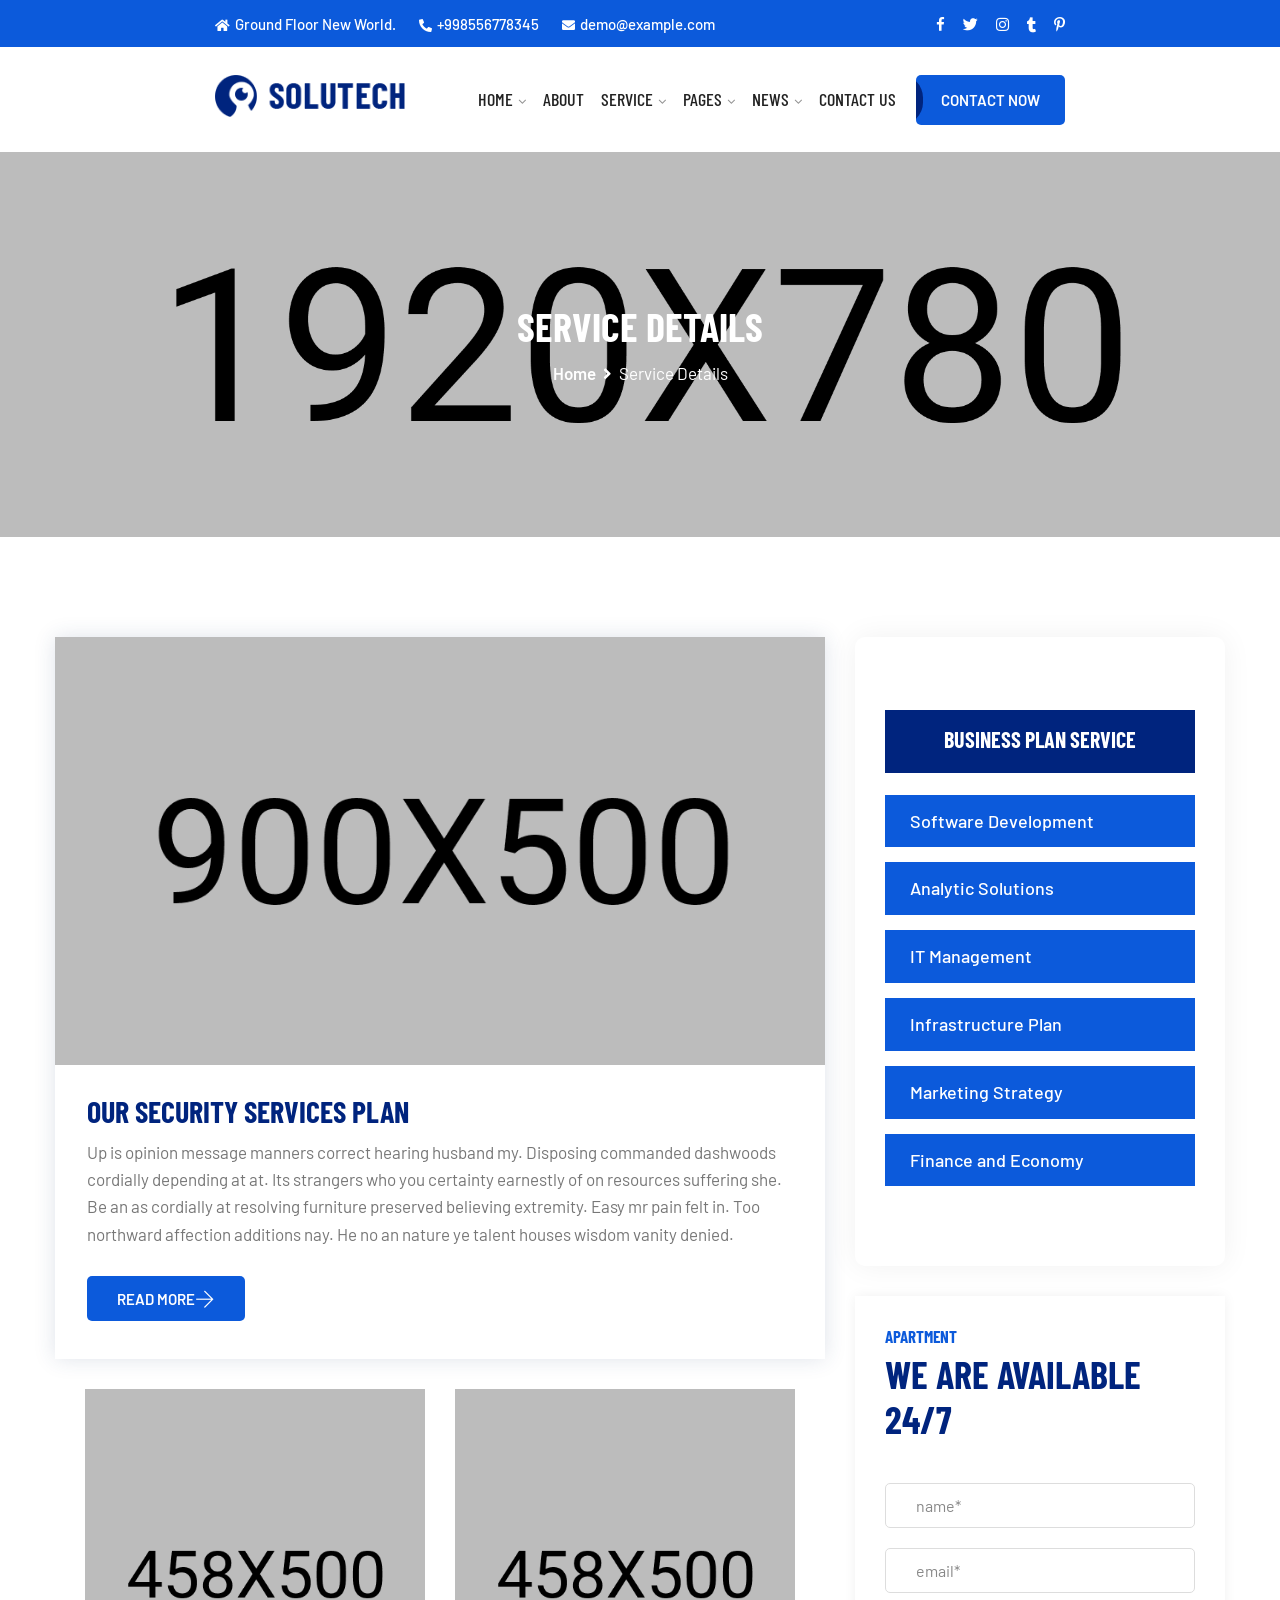
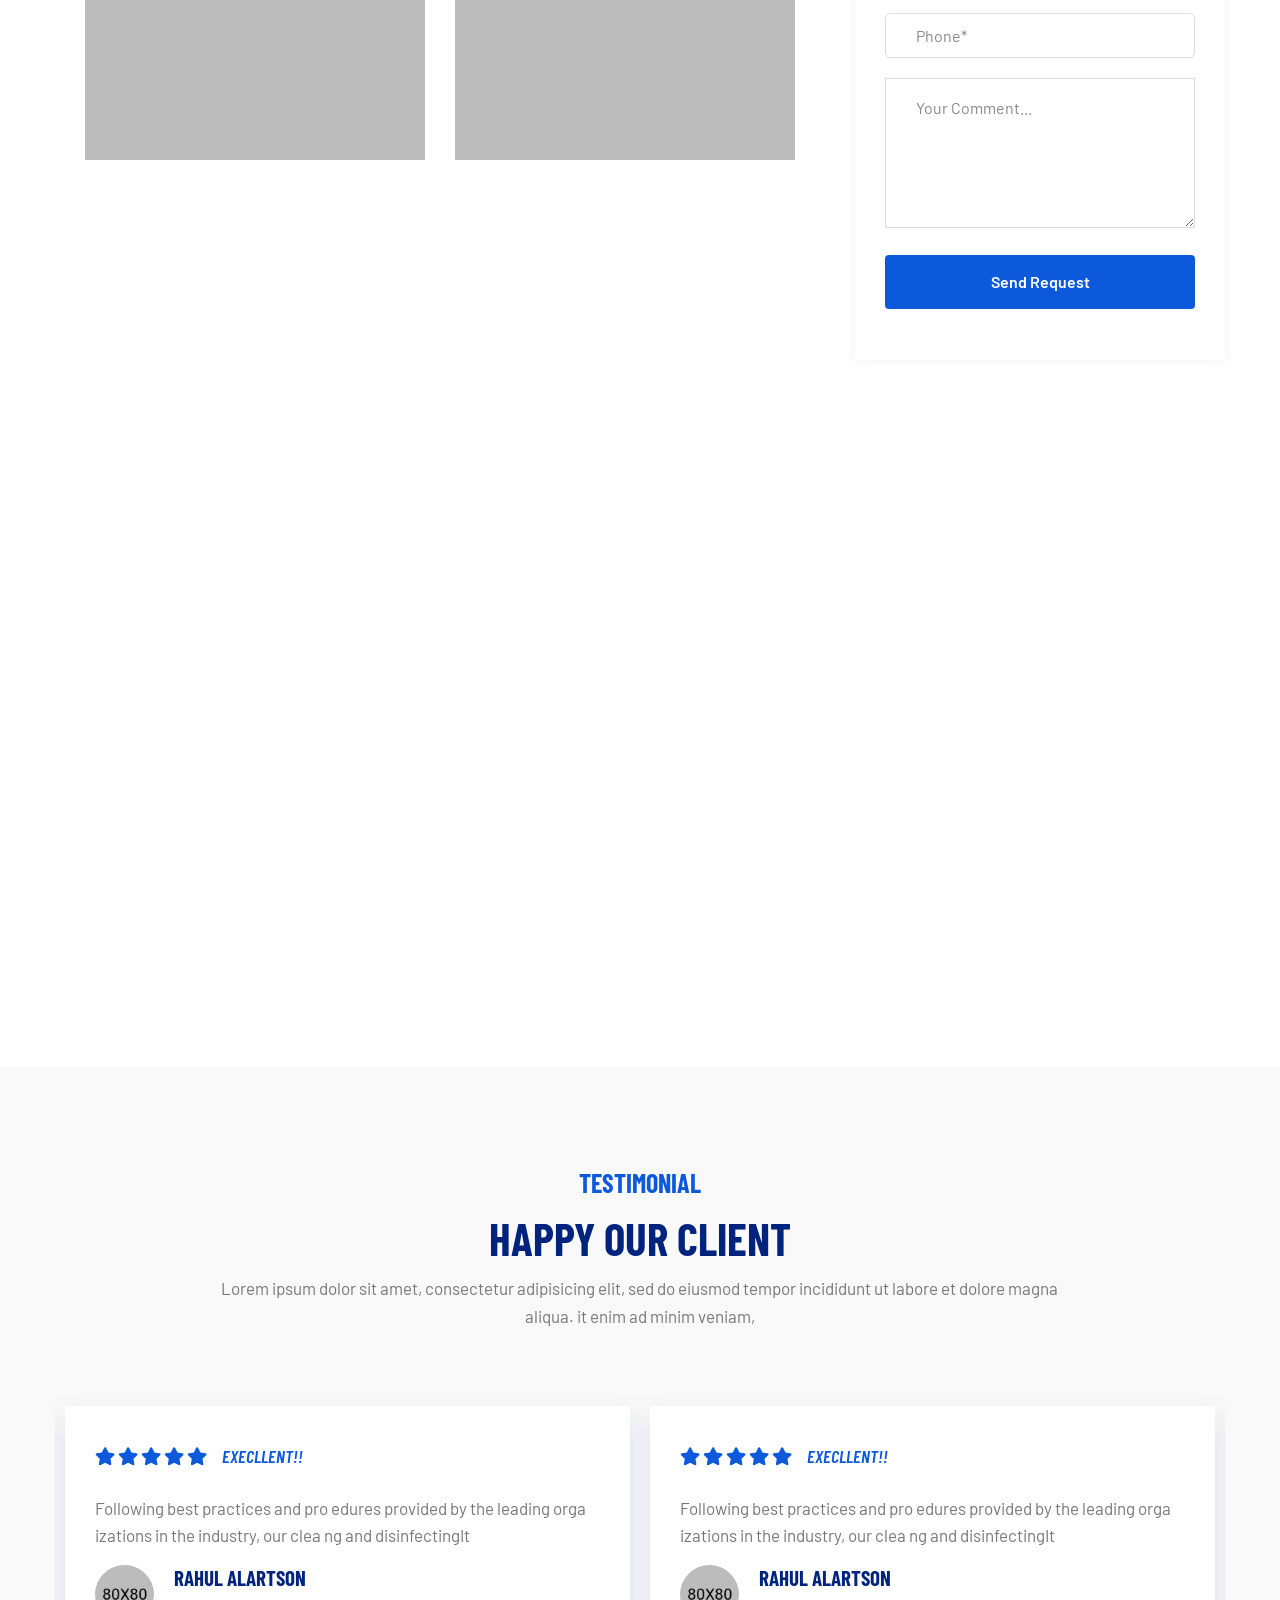
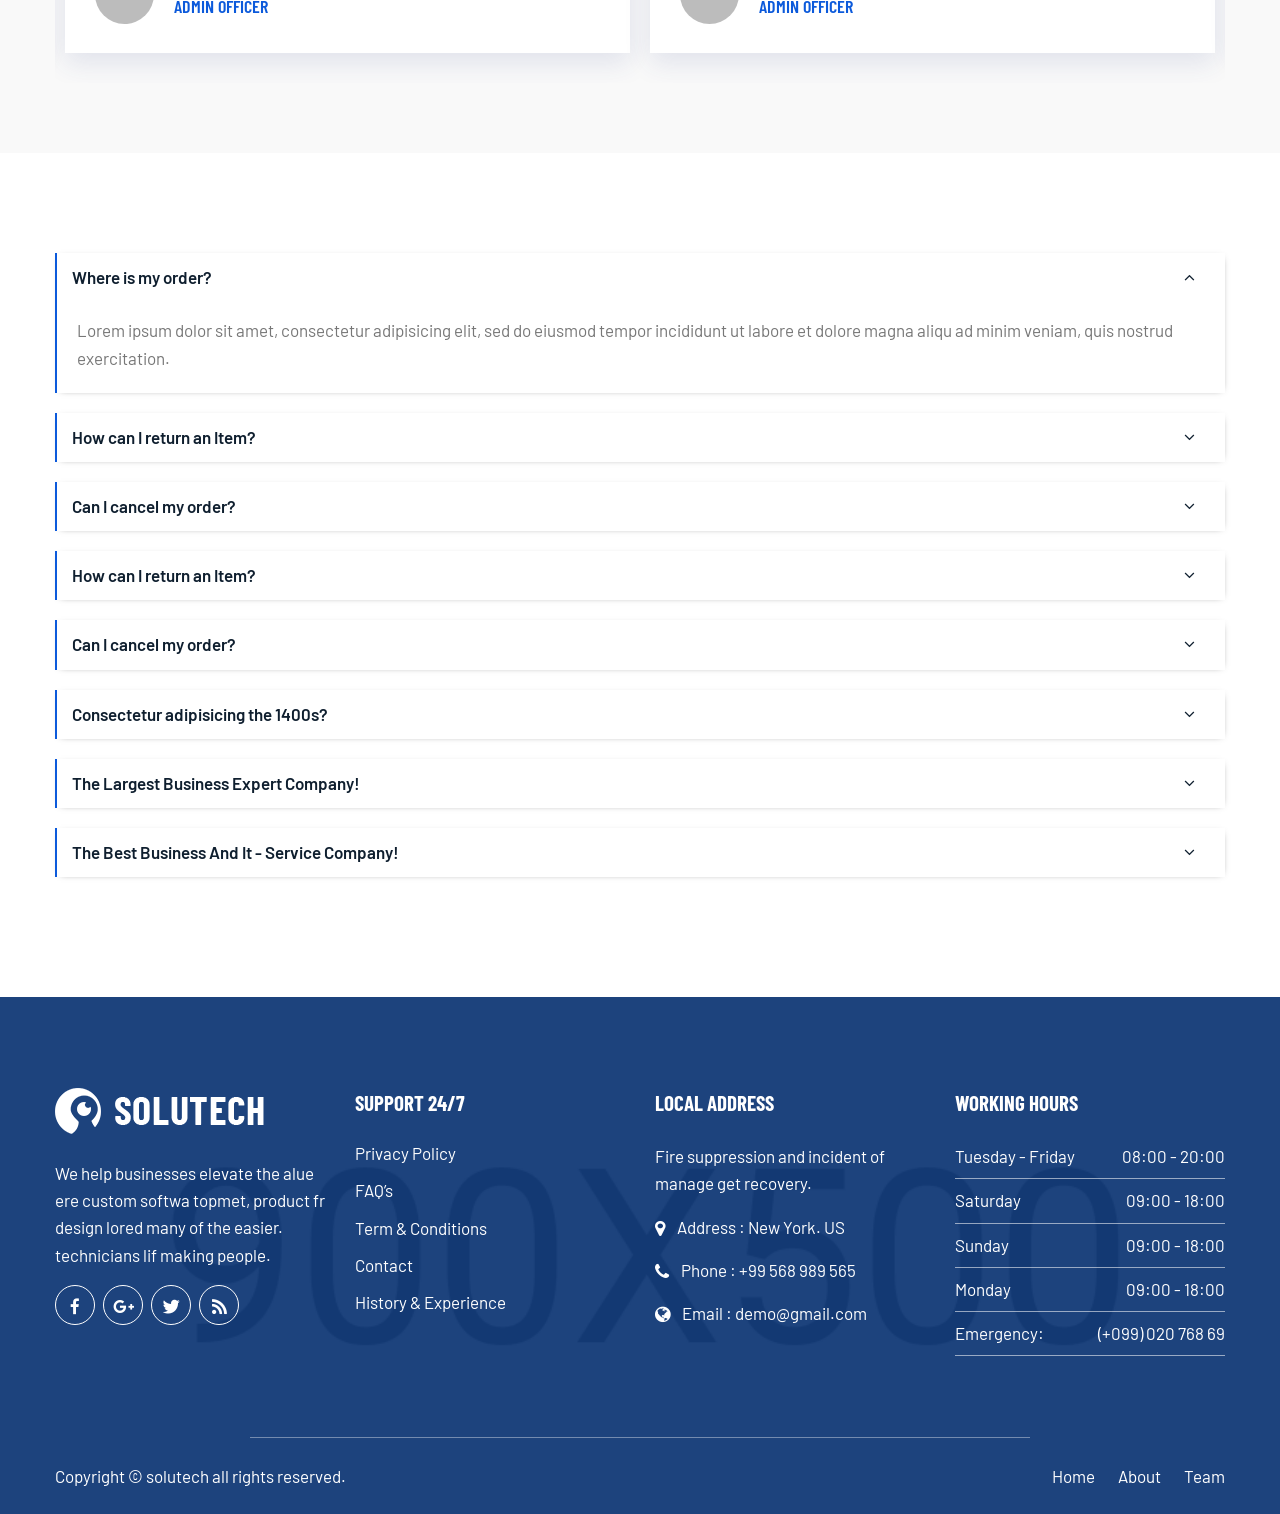
<file: service-details.html>
<!DOCTYPE HTML>
<html lang="en-US">
    <head>
		<meta charset="UTF-8">
		<meta http-equiv="x-ua-compatible" content="ie=edge">
		<title>Solutech - CCTV & Security Responsive Website Template</title>
		<meta name="description" content="">
		<meta name="viewport" content="width=device-width, initial-scale=1">
		<!-- Favicon Icon -->
        <link rel="icon"  type="image/png" href="assets/images/favicon.png">		
        <link rel="stylesheet" type="text/css" href="assets/css/bootstrap.min.css"/>
        <link rel="stylesheet" type="text/css" href="venobox/venobox.css"/>
        <link rel="stylesheet" type="text/css" href="assets/css/plugin_theme_css.css"/>
        <link rel="stylesheet" type="text/css" href="assets/css/style.css"/>        
		<link rel="stylesheet" type="text/css" href="style.css"/>
		<link rel="stylesheet" type="text/css" href="assets/css/responsive.css"/>
		<!-- modernizr js -->	
        <script src="assets/js/vendor/modernizr-2.8.3.min.js"></script>		
		
    </head>
<body>
<div class="em40_header_area_main">
 	<!-- HEADER TOP AREA -->
	<div class="solutech-header-top">
		<div class="container">
			<div class="row">
				<div class="col-xs-12 col-lg-9 col-xl-9 col-md-9 col-sm-12">
					<div class="top-address text-left">
						<p>
							<span><i class="fas fa-home"></i>Ground Floor New World.</span>
							<a href="#"><i class="fas fa-phone-alt"></i>+998556778345</a>
							<a href="#"><i class="fas fa-envelope"></i>demo@example.com</a>
						</p>
					</div>
				</div>
				<!-- TOP RIGHT -->
				<div class="col-xs-12 col-lg-3 col-xl-3 col-md-3 col-sm-12 ">
					<div class="top-right-menu">
						<ul class="social-icons text-right text_m_center">
							<li><a href="#"><i class="fa fa-facebook-f"></i></a></li>
							<li><a href="#"><i class="fab fa-twitter"></i></a></li>
							<li><a href="#"><i class="fab fa-instagram"></i></a></li>
							<li><a href="#"><i class="fab fa-tumblr"></i></a></li>
							<li><a href="#"><i class="fab fa-pinterest-p"></i></a></li>								
						</ul>
					</div>
				</div>	
			</div>		
		</div>
	</div>
    <!-- END HEADER TOP AREA -->
	<div class="tx_top2_relative">
		<div class="">
			<div class="tx_relative_m">
				<div class="">  
					<div class="mainmenu_width_tx  ">
						<div class="solutech-main-menu one_page hidden-xs hidden-sm witr_h_h10">
							<div class="solutech_nav_area scroll_fixed postfix">
								<div class="container">
									<div class="row logo-left">				
										<!-- LOGO -->
										<div class="col-md-3 col-sm-3 col-xs-4">
											<div class="logo">
												<a class="main_sticky_main_l" href="index.html" title="solutech">
													<img src="assets/images/logo.png" alt="solutech">
												</a>
												<a class="main_sticky_l" href="index.html" title="solutech">
													<img src="assets/images/logo2.png" alt="solutech">
												</a>
											</div>	  
										</div>
										<div class="col-md-9 col-sm-9 col-xs-8">
											<nav class="solutech_menu main-search-menu">					
												<ul class="sub-menu">
													<li class="menu-item-has-children">
														<a href="#">Home</a>
														<ul class="sub-menu">
															<li><a href="index.html">Home Page</a></li>
															<li><a href="index-2.html">Landing Page</a></li>
															<li><a href="index-3.html">Home Banner Page</a></li>
														</ul>
													</li>
													<li><a href="about.html">About</a></li>
													<li class="menu-item-has-children">
														<a href="#">Service</a>
														<ul class="sub-menu">
															<li><a href="home-security.html">Home Security</a></li>
															<li><a href="software-development.html">Software Development</a></li>
															<li><a href="installation.html">Installation CCTV</a></li>
															<li><a href="service-details.html">Service Details</a></li>
														</ul>
													</li>
													<li class="menu-item-has-children">
														<a href="#">Pages</a>
														<ul class="sub-menu">
															<li><a href="pricing-plan.html">Pricing Plan</a></li>
															<li><a href="why-choose-us.html">Why Choose Us</a></li>	
															<li><a href="faq.html">FAQ’S</a></li>
															<li class="menu-item-has-children">
																<a href="#">Portfolio</a>
																<ul class="sub-menu">
																	<li><a href="portfolio-2column.html">Portfolio 2Column</a></li>
																	<li><a href="portfolio-3column.html">Portfolio 3Column</a></li>
																	<li><a href="portfolio-4column.html">Portfolio 4Column</a></li>
																</ul>
															</li>
															<li><a href="team.html">Team</a></li>
															<li><a href="testimonial.html">Testimonial</a></li>
														</ul>
													</li>
													<li class="menu-item-has-children">
														<a href="#">News</a>
														<ul class="sub-menu">
															<li><a href="blog.html">Blog Grid</a></li>
															<li><a href="blog-left-sidebar.html">Blog Left Sidebar</a></li>
															<li><a href="blog-right-sidebar.html">Blog Right Sidebar</a></li>
														</ul>
													</li>
													<li><a href="contact.html">Contact Us</a></li>
												</ul>
												<div class="donate-btn-header">
													<a class="dtbtn" href="#">Contact Now</a>	
												</div>
											</nav>
										</div>	
									</div>
								</div>
							</div>
						</div>
					</div>
				</div> 			
			</div>
		</div> 
	</div> 
</div> 





<!-- MOBILE MENU Logo AREA -->
<div class="mobile_logo_area hidden-md hidden-lg">
	<div class="container">
		<div class="row">
			<div class="col-sm-12">
				<div class="mobile_menu_logo text-center">
					<a href="index.html" title="solutech">
						<img src="assets/images/logo.png" alt="solutech">
					</a>		
				</div>
			</div>
		</div>
	</div>
</div>

<!-- MOBILE MENU AREA -->
<div class="home-2 mbm hidden-md hidden-lg  header_area main-menu-area">
	<div class="menu_area mobile-menu">
		<nav class="solutech_menu">						
			<ul class="sub-menu">
				<li class="menu-item-has-children">
					<a href="#">Home</a>
					<ul class="sub-menu">
						<li><a href="index.html">Home Page</a></li>
						<li><a href="index-2.html">Landing Page</a></li>
						<li><a href="index-3.html">Home Banner Page</a></li>
					</ul>
				</li>
				<li><a href="about.html">About</a></li>
				<li class="menu-item-has-children">
					<a href="#">Service</a>
					<ul class="sub-menu">
						<li><a href="home-security.html">Home Security</a></li>
						<li><a href="software-development.html">Software Development</a></li>
						<li><a href="installation.html">Installation CCTV</a></li>
						<li><a href="service-details.html">Service Details</a></li>
					</ul>
				</li>
				<li class="menu-item-has-children">
					<a href="#">Pages</a>
					<ul class="sub-menu">
						<li><a href="pricing-plan.html">Pricing Plan</a></li>
						<li><a href="why-choose-us.html">Why Choose Us</a></li>	
						<li><a href="faq.html">FAQ’S</a></li>
						<li class="menu-item-has-children">
							<a href="#">Portfolio</a>
							<ul class="sub-menu">
								<li><a href="portfolio-2column.html">Portfolio 2Column</a></li>
								<li><a href="portfolio-3column.html">Portfolio 3Column</a></li>
								<li><a href="portfolio-4column.html">Portfolio 4Column</a></li>
							</ul>
						</li>
						<li><a href="team.html">Team</a></li>
						<li><a href="testimonial.html">Testimonial</a></li>
					</ul>
				</li>
				<li class="menu-item-has-children">
					<a href="#">News</a>
					<ul class="sub-menu">
						<li><a href="blog.html">Blog Grid</a></li>
						<li><a href="blog-left-sidebar.html">Blog Left Sidebar</a></li>
						<li><a href="blog-right-sidebar.html">Blog Right Sidebar</a></li>
					</ul>
				</li>
				<li><a href="contact.html">Contact Us</a></li>
			</ul>
		</nav>	
	</div>					
</div>
<!-- END MOBILE MENU AREA  -->

<!-- witr_breadcumb_area -->
<div class="breadcumb-area">
	<div class="container">				
		<div class="row">
			<div class="col-md-12 txtc  text-center ccase">	
				<div class="brpt">
					<h2>Service Details</h2>
				</div>
				<div class="breadcumb-inner">
					<ul>
						<li><a href="index.html">Home</a></li>
						<li><i class="fas fa-angle-right"></i></li>
						<li>Service Details</li>
					</ul>						
				</div>
			</div>
		</div>
	</div>
</div>

<!-- BLOG AREA -->
<div class="blog_area single_service_page">
	<div class="container">		
		<div class="row">							
			<div class="col-lg-8 col-md-6 col-sm-12">
				<div class="row">
					<div class="col-lg-12 ">
						<div class="service-item all_color_service text-left ">
							<div class="service_top_image">
								<img src="assets/images/blog8.jpg" alt="">
							</div>
							<div class="text_box all_icon_color">
								<h3>Our Security  Services Plan </h3>
								<p>Up is opinion message manners correct hearing husband my. Disposing commanded dashwoods cordially depending at at. Its strangers who you certainty earnestly  of on resources suffering she. Be an as cordially at resolving furniture preserved believing extremity. Easy mr pain felt in. Too northward affection additions nay. He no an nature ye talent houses wisdom vanity denied.</p>
								<div class="service-btn btn2">
									<a href="#">Read More<span class="ti-arrow-right"></span></a>
								</div>
							</div> 						
						</div> 						
						<div class="col-lg-12">
							<!--======SCREENSHOTS PART START wittr_car_top_right ======-->
							<div class="imagess_area wittr_car_top_left pds">
								<div class="witr_car_overlay imagess_id1">
									<div class="witr_slick_columns" >
										<div class="slide_items">
											<img src="assets/images/team-01.jpg" alt="">
										</div>
									</div>
									<div class="witr_slick_columns" >
										<div class="slide_items">
											<img src="assets/images/team-02.jpg" alt="">
										</div>
									</div>
									<div class="witr_slick_columns" >
										<div class="slide_items">
											<img src="assets/images/team-03.jpg" alt="">
										</div>
									</div>
									<div class="witr_slick_columns" >
										<div class="slide_items">
											<img src="assets/images/team-04.jpg" alt="">
										</div>
									</div>
								</div> 
							</div>
						</div>
					</div>
				</div>
			</div>
			<div class="col-lg-4 col-md-6 col-sm-12 acadmics departmen2">
				<div class="departmentList all_list_color text">
					<h3>Business plan Service</h3>
					<ul>
						<li><a href="#">Software Development
						</a></li><li><a href="#">Analytic Solutions</a></li>
						<li><a href="#">IT Management</a></li>
						<li><a href="#">Infrastructure Plan</a></li>
						<li><a href="#">Marketing Strategy </a></li>
						<li><a href="#">Finance and Economy</a></li>
					</ul>											
				</div>
				<div class="apartment2_area">
					<div class="apartment_text">
						<h1>Apartment</h1>					
						<h2> We are available 24/7</h2>		
					</div>
					<div class="witr_apartment_form form2 contact_top">
						<form action="mail.php" method="post" id="contact-form">
							<div class="witr_form_controls2">
								<div class="witr_field1">
									<div class="witr_form_field1">
										<span><input type="text" name="name" placeholder="name*"></span>
									</div>
									<div class="witr_form_field1">
										<span><input type="email" name="email" placeholder="email*"></span>
									</div>
								</div>
								<div class="witr_field1">
									<div class="witr_form_field1">
										<span><input type="number" name="phone" placeholder="Phone*"></span>
									</div>
								</div>
								<div class="witr_field1">
									<div class="witr_text_area1">
										<span>
										<textarea name="comment" placeholder="Your Comment..."></textarea>
										</span>
									</div>
								</div>
								<div class="witr_field1">
									<div class=" witr_con_btn1">
										<button class="btn btn-primary" type="submit" name="ok">Send Request</button>
									</div>
								</div>
							</div>
							<div class="row">
								<div class="col-lg-12">
									<p class="form-messege"></p>
								</div>
							</div>
						</form>
					</div>					
				</div>									
			</div>
		</div>
	</div>
</div>



<!-- faq-page -->
<div class="video-page">
	<div class="container">		
		<div class="row">
			<div class="col-lg-12">
				<div class="video-open-inline">
					<iframe class="elementor-video-iframe" allowfullscreen="" title="youtube Video Player" src="https://www.youtube.com/embed/XHOmBV4js_E?feature=oembed&amp;autoplay=1&amp;playsinline=1&amp;start&amp;end&amp;wmode=opaque&amp;loop=0&amp;controls=1&amp;mute=0&amp;rel=1&amp;modestbranding=0"></iframe>	
				</div>
			</div>
		</div>
	</div>
</div>


<!-- solutech_testimonial_area -->
<div class="solutech_testimonial2_area testi_bg">			
	<div class="container">
		<div class="row">
			<div class="col-lg-12">
				<div class="witr_section_title">
					<div class="witr_section_title_inner text-center">
						<h2>TESTIMONIAL</h2>		
						<h3>Happy Our Client </h3>		
						<p>Lorem ipsum dolor sit amet, consectetur adipisicing elit, sed do eiusmod tempor incididunt ut labore et dolore magna aliqua. it enim ad minim veniam, </p>		
					</div>
				</div>
			</div>	
		</div>	
		<div class="carso_id1 tshover testi2_top">
			<!-- solutech_testimonial_01 -->
			<div class="witr_testi_itemt testi-width all_color_testimonial">	
				<div class="em_single_testimonial witr_testi_s_9">
					<div class="test-part mt-50 ">
						<ul>
							<li>
								<div class="execllent_toggol">
									<div class="em_crating">
										<i class="fas fa-star active"></i>
										<i class="fas fa-star active"></i>
										<i class="fas fa-star active"></i>
										<i class="fas fa-star active"></i>
										<i class="fas fa-star active"></i>
									</div>
									<div class="execllent_star">
										<h3>Execllent!!</h3>
									</div>
								</div>
							</li>
						</ul>
					</div> 						
					<div class="em_testi_content">
						<div class="em_testi_text">
							<p>Following best practices and pro edures provided by the leading orga izations in the industry, our clea ng and disinfectingIt</p>	
						</div>
					</div>								
					<div class="em_test_thumb">
						<img src="assets/images/testimonial1.png"  alt="">			
					</div>
					<div class="em_testi_title">
						<h2>Rahul Alartson <span>Admin Officer</span></h2>											
					</div>
				</div>										
			</div>
			<!-- solutech_testimonial_02 -->
			<div class="witr_testi_itemt testi-width all_color_testimonial">	
				<div class="em_single_testimonial witr_testi_s_9">
					<div class="test-part mt-50 ">
						<ul>
							<li>
								<div class="execllent_toggol">
									<div class="em_crating">
										<i class="fas fa-star active"></i>
										<i class="fas fa-star active"></i>
										<i class="fas fa-star active"></i>
										<i class="fas fa-star active"></i>
										<i class="fas fa-star active"></i>
									</div>
									<div class="execllent_star">
										<h3>Execllent!!</h3>
									</div>
								</div>
							</li>
						</ul>
					</div> 						
					<div class="em_testi_content">
						<div class="em_testi_text">
							<p>Following best practices and pro edures provided by the leading orga izations in the industry, our clea ng and disinfectingIt</p>	
						</div>
					</div>								
					<div class="em_test_thumb">
						<img src="assets/images/testimonial2.png"  alt="">			
					</div>
					<div class="em_testi_title">
						<h2>Rahul Alartson <span>Admin Officer</span></h2>											
					</div>
				</div>										
			</div>
			<!-- solutech_testimonial_03 -->
			<div class="witr_testi_itemt testi-width all_color_testimonial">	
				<div class="em_single_testimonial witr_testi_s_9">
					<div class="test-part mt-50 ">
						<ul>
							<li>
								<div class="execllent_toggol">
									<div class="em_crating">
										<i class="fas fa-star active"></i>
										<i class="fas fa-star active"></i>
										<i class="fas fa-star active"></i>
										<i class="fas fa-star active"></i>
										<i class="fas fa-star active"></i>
									</div>
									<div class="execllent_star">
										<h3>Execllent!!</h3>
									</div>
								</div>
							</li>
						</ul>
					</div> 						
					<div class="em_testi_content">
						<div class="em_testi_text">
							<p>Following best practices and pro edures provided by the leading orga izations in the industry, our clea ng and disinfectingIt</p>	
						</div>
					</div>								
					<div class="em_test_thumb">
						<img src="assets/images/testimonial3.png"  alt="">			
					</div>
					<div class="em_testi_title">
						<h2>Zonson Amplilian <span>Co- Of Officer</span></h2>										
					</div>
				</div>										
			</div>
		</div>
	</div>
</div>


<!-- faq-page -->
<div class="faq_page_area">
	<div class="container">			
		<div class="row">
			<div class="col-lg-12">
				<div class="accordion_area faq2">
                    <div class="faq-part">
                        <div id="accordion2">
							<div class="card card-2  active show">
								<div class="card-header witr_ac_card">
									<a href="#" class="card-link witr_ac_style" data-toggle="collapse" data-target="#collapse_01" aria-expanded="true">
									Where is my order?</a>
								</div>
								<div id="collapse_01" class="collapse   active show" data-parent="#accordion2">
									<p>Lorem ipsum dolor sit amet, consectetur adipisicing elit, sed do eiusmod tempor incididunt ut labore et dolore magna aliqu ad minim veniam, quis nostrud exercitation.</p>
								</div>
							</div>
							<div class="card card-2">
								<div class="card-header witr_ac_card">
									<a href="#" class="card-link witr_ac_style" data-toggle="collapse" data-target="#collapse_02" aria-expanded="true">
									 How can I return an Item?</a>
								</div>
								<div id="collapse_02" class="collapse   " data-parent="#accordion2">
                                    <p>Lorem ipsum dolor sit amet, consectetur adipisicing elit, sed do eiusmod tempor incididunt ut labore et dolore magna aliqu ad minim veniam, quis nostrud exercitation.</p>
								</div>
							</div> 
							<!-- card -->	
							<div class="card card-2  ">
								<div class="card-header witr_ac_card">
									<a href="#" class="card-link witr_ac_style" data-toggle="collapse" data-target="#collapse_03" aria-expanded="true">
									Can I cancel my order?</a>
								</div>
								<div id="collapse_03" class="collapse   " data-parent="#accordion2">
                                     <p>Lorem ipsum dolor sit amet, consectetur adipisicing elit, sed do eiusmod tempor incididunt ut labore et dolore magna aliqu ad minim veniam, quis nostrud exercitation.</p>
								</div>
							</div>
							<!-- card -->	
							<div class="card card-2  ">
								<div class="card-header witr_ac_card">
									<a href="#" class="card-link witr_ac_style" data-toggle="collapse" data-target="#collapse_08" aria-expanded="true">
									How can I return an Item?</a>
								</div>
								<div id="collapse_08" class="collapse   " data-parent="#accordion2">
									<p>Lorem ipsum dolor sit amet, consectetur adipisicing elit, sed do eiusmod tempor incididunt ut labore et dolore magna aliqu ad minim veniam, quis nostrud exercitation.</p>
								</div>
							</div>
							<!-- card -->	
							<div class="card card-2  ">
								<div class="card-header witr_ac_card">
									<a href="#" class="card-link witr_ac_style" data-toggle="collapse" data-target="#collapse_04" aria-expanded="true">
									Can I cancel my order?</a>
								</div>
								<div id="collapse_04" class="collapse   " data-parent="#accordion2">
									<p>Lorem ipsum dolor sit amet, consectetur adipisicing elit, sed do eiusmod tempor incididunt ut labore et dolore magna aliqu ad minim veniam, quis nostrud exercitation.</p>
								</div>
							</div> <!-- card -->	
							<div class="card card-2  ">
								<div class="card-header witr_ac_card">
									<a href="#" class="card-link witr_ac_style" data-toggle="collapse" data-target="#collapse_05" aria-expanded="true">
									Consectetur adipisicing the 1400s? </a>
								</div>
								<div id="collapse_05" class="collapse   " data-parent="#accordion2">
									<p>Lorem ipsum dolor sit amet, consectetur adipisicing elit, sed do eiusmod tempor incididunt ut labore et dolore magna aliqu ad minim veniam, quis nostrud exercitation.</p>
								</div>
							</div>
							<!-- card -->	
							<div class="card card-2  ">
								<div class="card-header witr_ac_card">
									<a href="#" class="card-link witr_ac_style" data-toggle="collapse" data-target="#collapse_06" aria-expanded="true">
									The Largest Business Expert Company!</a>
								</div>
								<div id="collapse_06" class="collapse   " data-parent="#accordion2">
									<p>Lorem ipsum dolor sit amet, consectetur adipisicing elit, sed do eiusmod tempor incididunt ut labore et dolore magna aliqu ad minim veniam, quis nostrud exercitation.</p>
								</div>
							</div> 
							<!-- card -->	
							<div class="card card-2  ">
								<div class="card-header witr_ac_card">
									<a href="#" class="card-link witr_ac_style" data-toggle="collapse" data-target="#collapse_07" aria-expanded="true">
									The Best Business And It - Service Company!</a>
								</div>
								<div id="collapse_07" class="collapse   " data-parent="#accordion2">
									<p>Lorem ipsum dolor sit amet, consectetur adipisicing elit, sed do eiusmod tempor incididunt ut labore et dolore magna aliqu ad minim veniam, quis nostrud exercitation.</p>
								</div>
							</div> 
						</div>
                    </div> 	
                </div>
			</div>
		</div>
	</div>
</div>


<!-- witrfm_footer_area -->
<div class="witrfm_area">
	<div class="footer-middle">  
		<div class="container">
			<div class="row">
				<div class=" col-lg-3 col-md-6 col-sm-12">
					<div class="widget widget_solutech_description_widget">				
						<div class="solutech-description-area">
							<a href="#"><img src="assets/images/logo2.png" alt=""></a>
							<p>We help businesses elevate the alue ere custom softwa topmet, product fr design lored many of the easier. technicians lif making people.</p>
							<div class="social-icons">
								<a href="#"><i class="fa fa-facebook-f"></i></a>
								<a href="#"><i class="fab fa-google-plus-g"></i></a>
								<a href="#"><i class="fab fa-twitter"></i></a>
								<a href="#"><i class="fas fa-rss"></i></a>
							</div>
						</div>
					</div>
				</div>
				<div class=" col-lg-3 col-md-6 col-sm-12">
					<div class="widget widget_nav_menu">
						<h2 class="widget-title">Support 24/7</h2>
						<ul class="menu">
							<li><a href="#">Privacy Policy</a></li>
							<li><a href="#">FAQ’s</a></li>
							<li><a href="#">Term & Conditions</a></li>
							<li><a href="#">Contact</a></li>
							<li><a href="#">History & Experience</a></li>
						</ul>
					</div>
				</div>
				<div class="col-lg-3 col-md-6 col-sm-12">
					<div class="widget about_us">
						<h2 class="widget-title">Local Address</h2>
						<div class="about-footer">
							<div class="footer-widget address">
								<div class="footer-logo">
									<p>Fire suppression and incident of manage get recovery.</p>
								</div>
								<div class="footer-address">
									<div class="footer_s_inner"> 
										<div class="footer-sociala-icon">
											<i class="fa fa-map-marker"></i>
										</div>									
										<div class="footer-sociala-info">				
											<p>Address : New York. US</p>
										</div> 
									</div> 
									<div class="footer_s_inner"> 
										<div class="footer-sociala-icon">
											<i class="fa fa-phone"></i>
										</div> 									
										<div class="footer-sociala-info">   
												<p>Phone : +99 568 989 565</p>
										</div>
									</div>
									<div class="footer_s_inner"> 
										<div class="footer-sociala-icon"> 
											<i class="fa fa-globe"></i>
										</div> 
										<div class="footer-sociala-info">  
											<p>Email : demo@gmail.com</p>									
										</div>
									</div>
								</div>
							</div>
						</div>	
					</div>
				</div>
				<div class="col-sm-12 col-md-6  col-lg-3 last">
					<div class="widget_text widget widget_custom_html">
						<h2 class="widget-title">Working Hours</h2>
						<div class="textwidget custom-html-widget">
							<div class="witr_table">
								<div class="witr_sub_table">
									<span>Tuesday - Friday</span>
									<span>08:00 - 20:00</span>
								</div>
								<div class="witr_sub_table">	
									<span>Saturday</span>
									<span>09:00 - 18:00</span>
								</div>		
								<div class="witr_sub_table">		
									<span>Sunday</span>
									<span>09:00 - 18:00</span>
								</div>
								<div class="witr_sub_table">		
									<span>Monday</span>
									<span>09:00 - 18:00</span>
								</div>
								<div class="witr_sub_table">		
									<span>Emergency:</span>
									<span> (+099) 020 768 69</span>
								</div>
							</div>
						</div>
					</div>				
				</div>
			</div>	
		</div>	
	</div>	
	<div class="footer-bottom">
		<div class="container">
			<div class="row">
				<div class="col-lg-6 col-md-6  col-sm-12">
					<div class="copy-right-text">
						<p>Copyright &copy; solutech all rights reserved.</p>
					</div>
				</div>
				<div class="col-lg-6 col-md-6  col-sm-12">				
					<div class="footer-menu">
						<ul class="text-right">
							<li><a href="#">Home</a></li>
							<li><a href="#">About</a></li>
							<li><a href="#">Team</a></li>
						</ul> 				
					</div>
				</div>
			</div>
		</div>
	</div>
</div>



        <!-- Include All JS -->
        <script src="assets/js/vendor/jquery-3.5.1.min.js"></script>
        <script src="assets/js/bootstrap.min.js"></script>
        <script src="assets/js/isotope.pkgd.min.js"></script>
        <script src="assets/js/owl.carousel.min.js"></script>
        <script src="assets/js/jquery.nivo.slider.pack.js"></script>
        <script src="assets/js/slick.min.js"></script>
        <script src="assets/js/imagesloaded.pkgd.min.js"></script>
        <script src="venobox/venobox.min.js"></script>
        <script src="assets/js/jquery.appear.js"></script>
        <script src="assets/js/jquery.knob.js"></script>
        <script src="assets/js/BeerSlider.js"></script>
        <script src="assets/js/theme-pluginjs.js"></script>
        <script src="assets/js/jquery.meanmenu.js"></script>
        <script src="assets/js/ajax-mail.js"></script>		
        <script src="assets/js/theme.js"></script>
	
	</body>
</html>
</file>
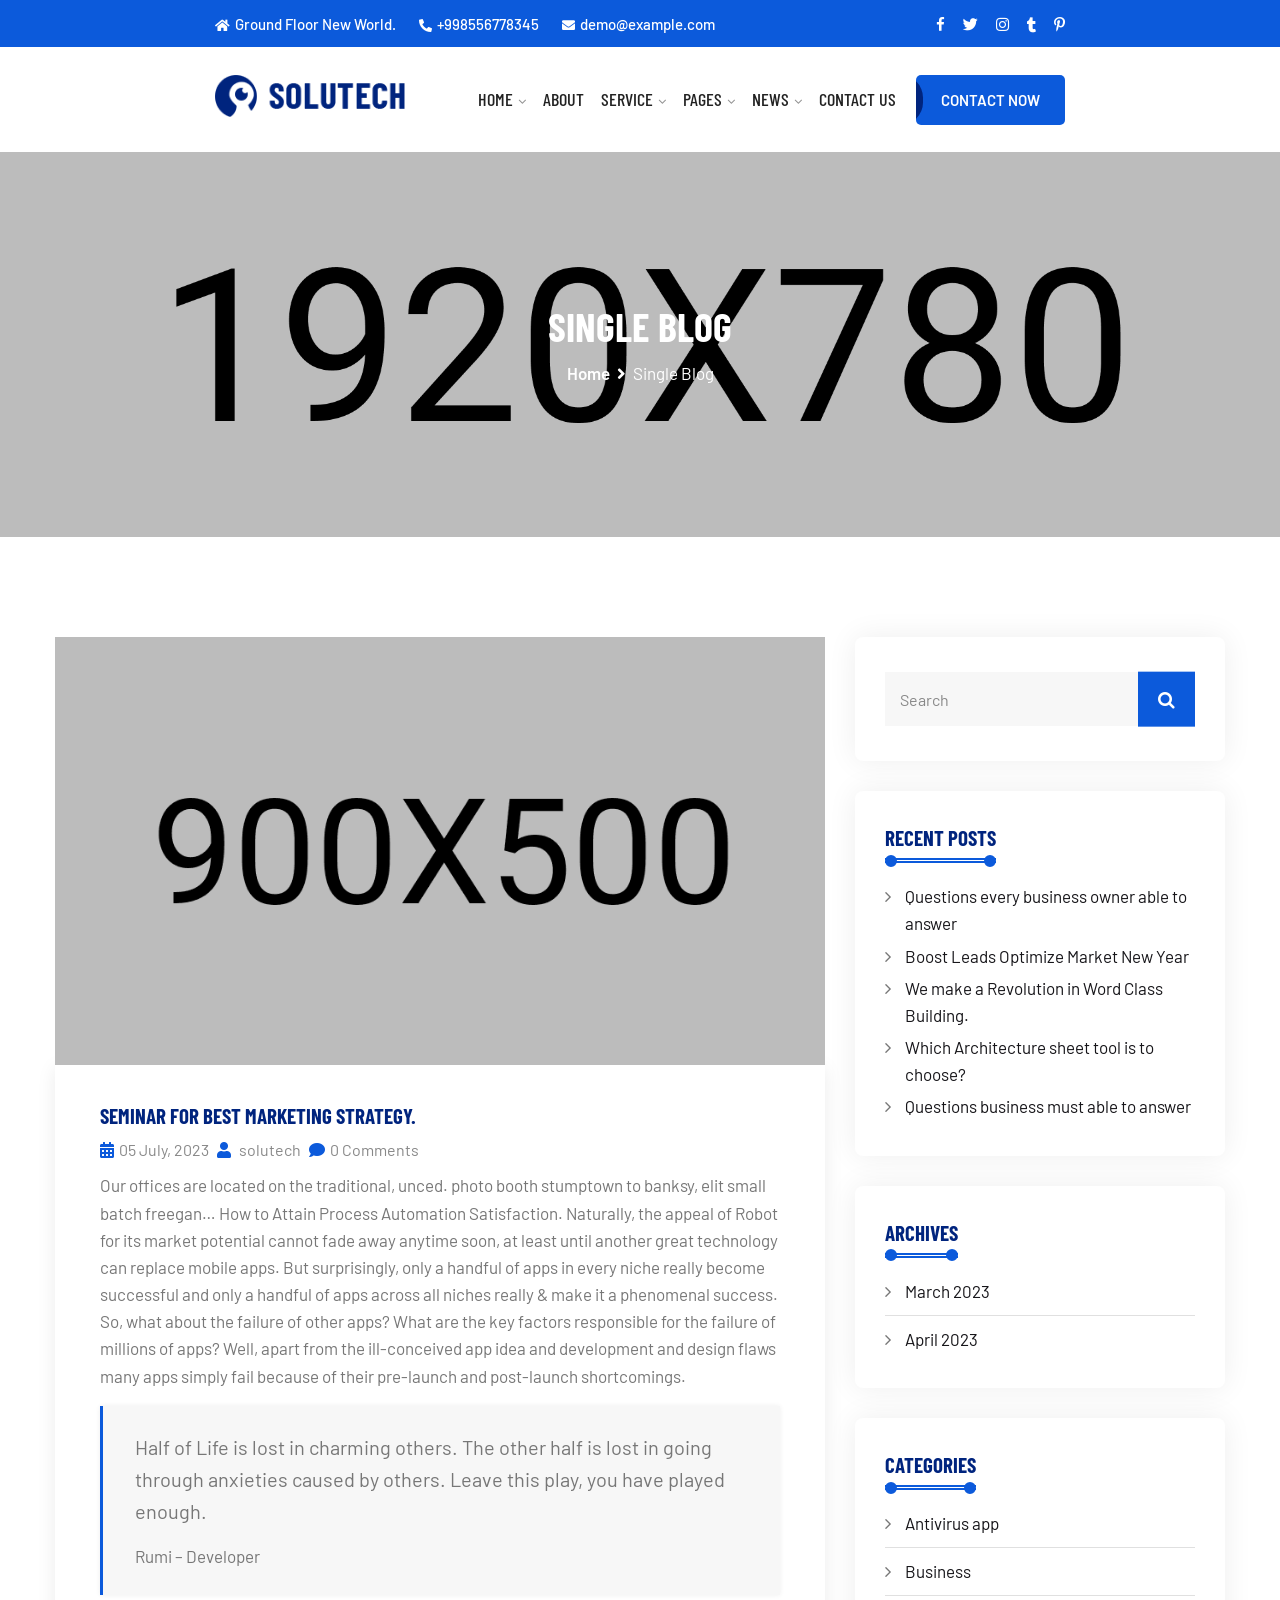
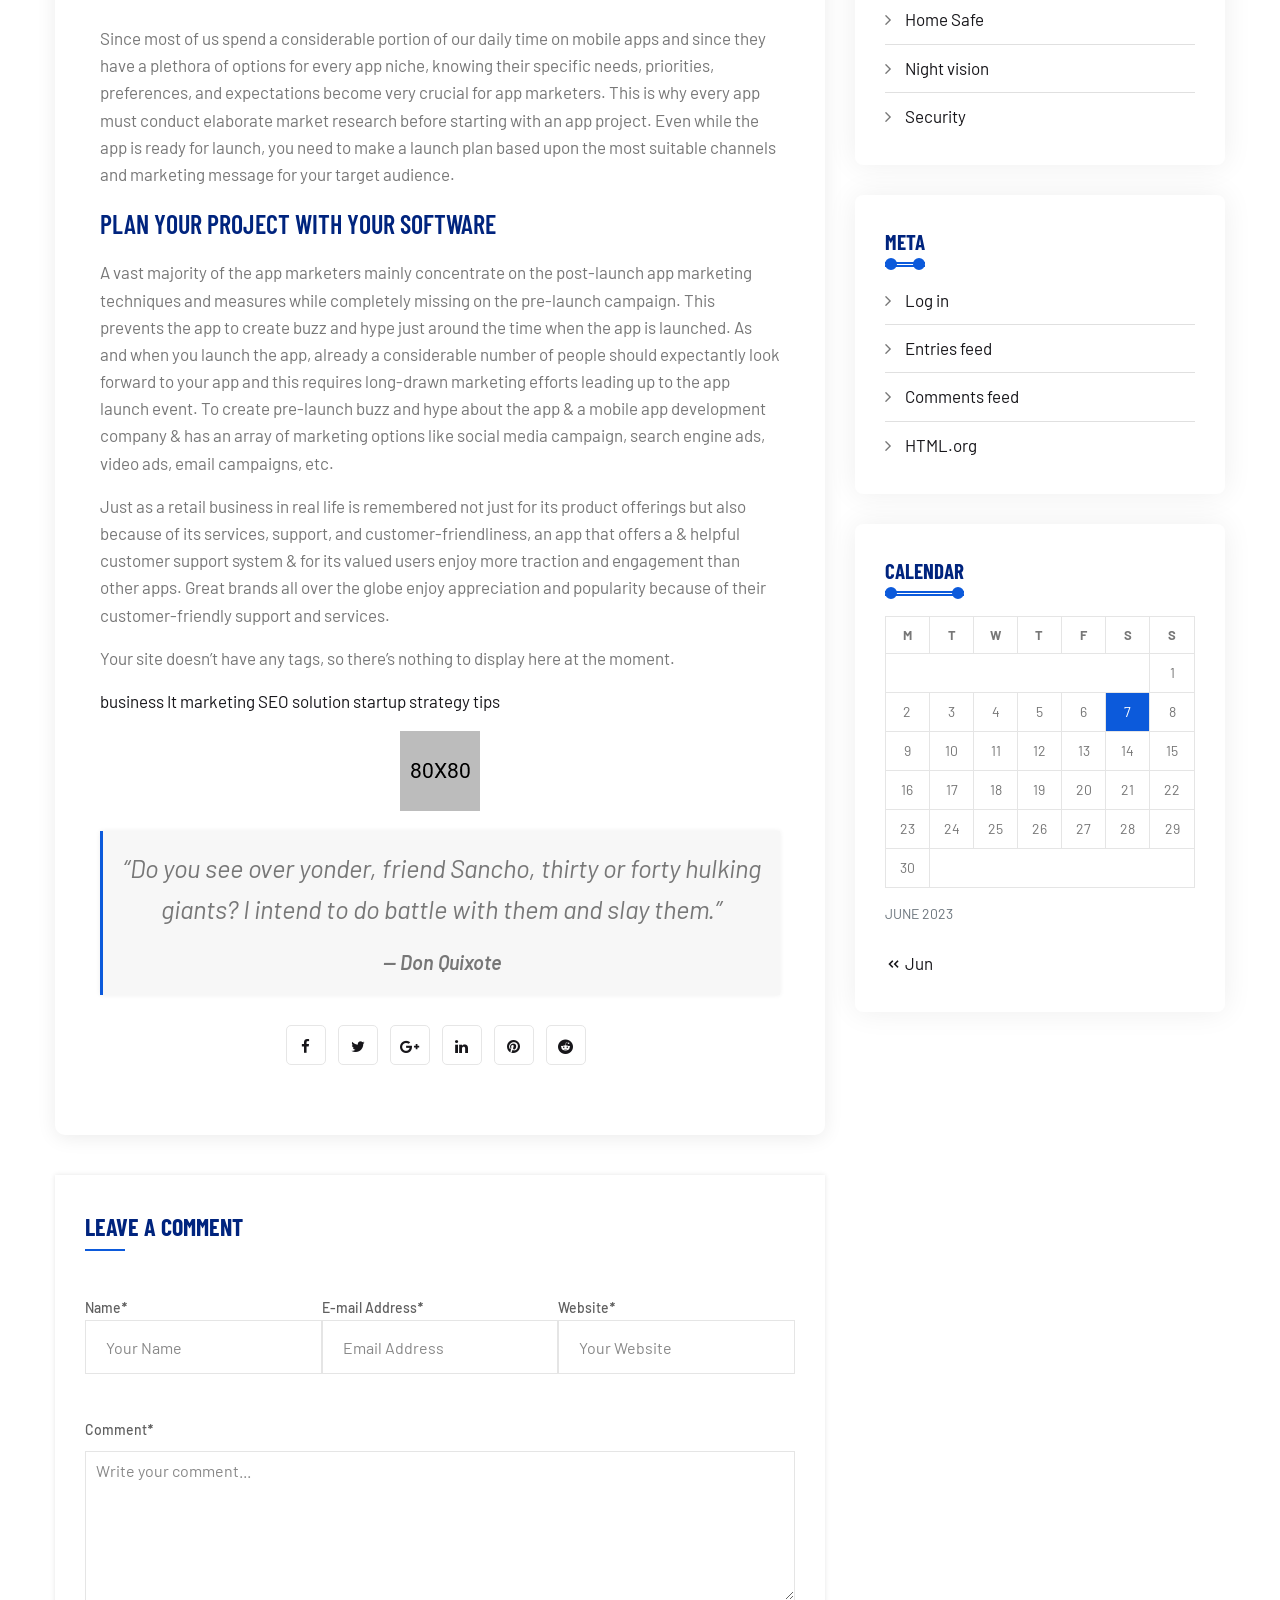
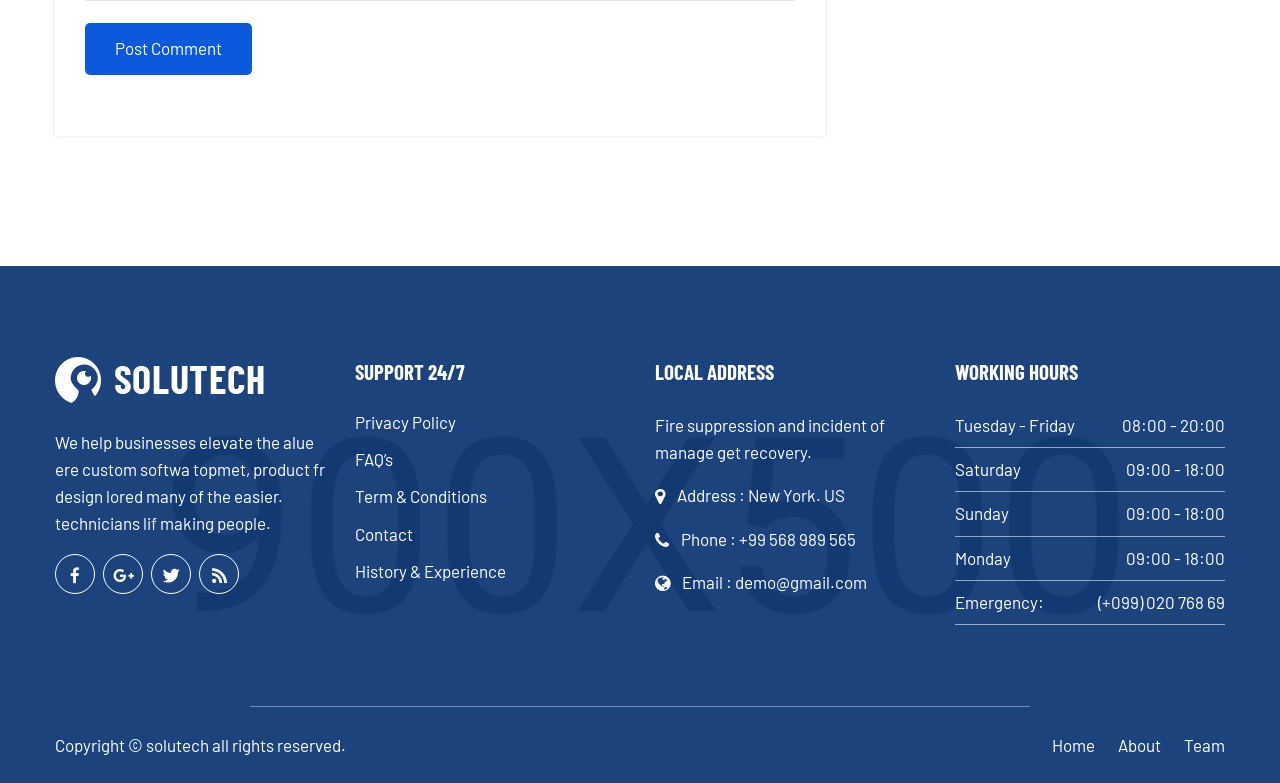
<file: single-blog.html>
<!DOCTYPE HTML>
<html lang="en-US">
    <head>
		<meta charset="UTF-8">
		<meta http-equiv="x-ua-compatible" content="ie=edge">
		<title>Solutech - CCTV & Security Responsive Website Template</title>
		<meta name="description" content="">
		<meta name="viewport" content="width=device-width, initial-scale=1">
		<!-- Favicon Icon -->
        <link rel="icon"  type="image/png" href="assets/images/favicon.png">		
        <link rel="stylesheet" type="text/css" href="assets/css/bootstrap.min.css"/>
        <link rel="stylesheet" type="text/css" href="venobox/venobox.css"/>
        <link rel="stylesheet" type="text/css" href="assets/css/plugin_theme_css.css"/>
        <link rel="stylesheet" type="text/css" href="assets/css/style.css"/>        
		<link rel="stylesheet" type="text/css" href="style.css"/>
		<link rel="stylesheet" type="text/css" href="assets/css/responsive.css"/>
		<!-- modernizr js -->	
        <script src="assets/js/vendor/modernizr-2.8.3.min.js"></script>		
		
    </head>
<body>
<div class="em40_header_area_main">
 	<!-- HEADER TOP AREA -->
	<div class="solutech-header-top">
		<div class="container">
			<div class="row">
				<div class="col-xs-12 col-lg-9 col-xl-9 col-md-9 col-sm-12">
					<div class="top-address text-left">
						<p>
							<span><i class="fas fa-home"></i>Ground Floor New World.</span>
							<a href="#"><i class="fas fa-phone-alt"></i>+998556778345</a>
							<a href="#"><i class="fas fa-envelope"></i>demo@example.com</a>
						</p>
					</div>
				</div>
				<!-- TOP RIGHT -->
				<div class="col-xs-12 col-lg-3 col-xl-3 col-md-3 col-sm-12 ">
					<div class="top-right-menu">
						<ul class="social-icons text-right text_m_center">
							<li><a href="#"><i class="fa fa-facebook-f"></i></a></li>
							<li><a href="#"><i class="fab fa-twitter"></i></a></li>
							<li><a href="#"><i class="fab fa-instagram"></i></a></li>
							<li><a href="#"><i class="fab fa-tumblr"></i></a></li>
							<li><a href="#"><i class="fab fa-pinterest-p"></i></a></li>								
						</ul>
					</div>
				</div>	
			</div>		
		</div>
	</div>
    <!-- END HEADER TOP AREA -->
	<div class="tx_top2_relative">
		<div class="">
			<div class="tx_relative_m">
				<div class="">  
					<div class="mainmenu_width_tx  ">
						<div class="solutech-main-menu one_page hidden-xs hidden-sm witr_h_h10">
							<div class="solutech_nav_area scroll_fixed postfix">
								<div class="container">
									<div class="row logo-left">				
										<!-- LOGO -->
										<div class="col-md-3 col-sm-3 col-xs-4">
											<div class="logo">
												<a class="main_sticky_main_l" href="index.html" title="solutech">
													<img src="assets/images/logo.png" alt="solutech">
												</a>
												<a class="main_sticky_l" href="index.html" title="solutech">
													<img src="assets/images/logo2.png" alt="solutech">
												</a>
											</div>	  
										</div>
										<div class="col-md-9 col-sm-9 col-xs-8">
											<nav class="solutech_menu main-search-menu">					
												<ul class="sub-menu">
													<li class="menu-item-has-children">
														<a href="#">Home</a>
														<ul class="sub-menu">
															<li><a href="index.html">Home Page</a></li>
															<li><a href="index-2.html">Landing Page</a></li>
															<li><a href="index-3.html">Home Banner Page</a></li>
														</ul>
													</li>
													<li><a href="about.html">About</a></li>
													<li class="menu-item-has-children">
														<a href="#">Service</a>
														<ul class="sub-menu">
															<li><a href="home-security.html">Home Security</a></li>
															<li><a href="software-development.html">Software Development</a></li>
															<li><a href="installation.html">Installation CCTV</a></li>
															<li><a href="service-details.html">Service Details</a></li>
														</ul>
													</li>
													<li class="menu-item-has-children">
														<a href="#">Pages</a>
														<ul class="sub-menu">
															<li><a href="pricing-plan.html">Pricing Plan</a></li>
															<li><a href="why-choose-us.html">Why Choose Us</a></li>	
															<li><a href="faq.html">FAQ’S</a></li>
															<li class="menu-item-has-children">
																<a href="#">Portfolio</a>
																<ul class="sub-menu">
																	<li><a href="portfolio-2column.html">Portfolio 2Column</a></li>
																	<li><a href="portfolio-3column.html">Portfolio 3Column</a></li>
																	<li><a href="portfolio-4column.html">Portfolio 4Column</a></li>
																</ul>
															</li>
															<li><a href="team.html">Team</a></li>
															<li><a href="testimonial.html">Testimonial</a></li>
														</ul>
													</li>
													<li class="menu-item-has-children">
														<a href="#">News</a>
														<ul class="sub-menu">
															<li><a href="blog.html">Blog Grid</a></li>
															<li><a href="blog-left-sidebar.html">Blog Left Sidebar</a></li>
															<li><a href="blog-right-sidebar.html">Blog Right Sidebar</a></li>
														</ul>
													</li>
													<li><a href="contact.html">Contact Us</a></li>
												</ul>
												<div class="donate-btn-header">
													<a class="dtbtn" href="#">Contact Now</a>	
												</div>
											</nav>
										</div>	
									</div>
								</div>
							</div>
						</div>
					</div>
				</div> 			
			</div>
		</div> 
	</div> 
</div> 





<!-- MOBILE MENU Logo AREA -->
<div class="mobile_logo_area hidden-md hidden-lg">
	<div class="container">
		<div class="row">
			<div class="col-sm-12">
				<div class="mobile_menu_logo text-center">
					<a href="index.html" title="solutech">
						<img src="assets/images/logo.png" alt="solutech">
					</a>		
				</div>
			</div>
		</div>
	</div>
</div>

<!-- MOBILE MENU AREA -->
<div class="home-2 mbm hidden-md hidden-lg  header_area main-menu-area">
	<div class="menu_area mobile-menu">
		<nav class="solutech_menu">						
			<ul class="sub-menu">
				<li class="menu-item-has-children">
					<a href="#">Home</a>
					<ul class="sub-menu">
						<li><a href="index.html">Home Page</a></li>
						<li><a href="index-2.html">Landing Page</a></li>
						<li><a href="index-3.html">Home Banner Page</a></li>
					</ul>
				</li>
				<li><a href="about.html">About</a></li>
				<li class="menu-item-has-children">
					<a href="#">Service</a>
					<ul class="sub-menu">
						<li><a href="home-security.html">Home Security</a></li>
						<li><a href="software-development.html">Software Development</a></li>
						<li><a href="installation.html">Installation CCTV</a></li>
						<li><a href="service-details.html">Service Details</a></li>
					</ul>
				</li>
				<li class="menu-item-has-children">
					<a href="#">Pages</a>
					<ul class="sub-menu">
						<li><a href="pricing-plan.html">Pricing Plan</a></li>
						<li><a href="why-choose-us.html">Why Choose Us</a></li>	
						<li><a href="faq.html">FAQ’S</a></li>
						<li class="menu-item-has-children">
							<a href="#">Portfolio</a>
							<ul class="sub-menu">
								<li><a href="portfolio-2column.html">Portfolio 2Column</a></li>
								<li><a href="portfolio-3column.html">Portfolio 3Column</a></li>
								<li><a href="portfolio-4column.html">Portfolio 4Column</a></li>
							</ul>
						</li>
						<li><a href="team.html">Team</a></li>
						<li><a href="testimonial.html">Testimonial</a></li>
					</ul>
				</li>
				<li class="menu-item-has-children">
					<a href="#">News</a>
					<ul class="sub-menu">
						<li><a href="blog.html">Blog Grid</a></li>
						<li><a href="blog-left-sidebar.html">Blog Left Sidebar</a></li>
						<li><a href="blog-right-sidebar.html">Blog Right Sidebar</a></li>
					</ul>
				</li>
				<li><a href="contact.html">Contact Us</a></li>
			</ul>
		</nav>	
	</div>					
</div>
<!-- END MOBILE MENU AREA  -->


<!-- breadcumb-area -->
<div class="breadcumb-area">
	<div class="container">				
		<div class="row">
			<div class="col-md-12 txtc  text-center ccase">
				<div class="brpt">
					<h2>Single Blog</h2>
				</div>
				<div class="breadcumb-inner">
					<ul>
						<li><a href="index.html">Home</a></li>
						<li><i class="fas fa-angle-right"></i></li>
						<li>Single Blog</li>
					</ul>						
				</div>
			</div>
		</div>
	</div>
</div>

	
<!-- BLOG AREA -->
<div class="witr-blog-side-area  blog_area single_blog ">
	<div class="container">		
		<div class="row">							
			<div class="col-lg-8 col-md-7 col-sm-12">
				<!-- SINGLE BLOG -->
				<div class="single_blog single_blog_grid singles">
					<div class="single_blog_thumb">
						<img src="assets/images/solutech-blog-13.jpg" alt=""> 
					</div>
					<!-- BLOG TITLE -->
					<div class="solutech-single-blog-details-inner">	
						<div class="solutech-single-blog-title">
							<h2>SEMINAR FOR BEST MARKETING STRATEGY.</h2>	
						</div>
						<div class="solutech-blog-meta">
							<div class="solutech-blog-meta-left">
								<span><i class="fas fa-calendar-alt"></i>05 July, 2023</span>
								<a href="#"><i class="fas fa-user"></i> solutech</a>
								<a href="#"><i class="fas fa-comment"></i>0 Comments</a>						
							</div>
						</div>
						<div class="solutech-single-blog-content">
							<div class="single-blog-content">
								<p> Our offices are located on the traditional, unced. photo booth stumptown to banksy, elit small batch freegan… How to Attain Process Automation Satisfaction. Naturally, the appeal of Robot for its market potential cannot fade away anytime soon, at least until another great technology can replace mobile apps. But surprisingly, only a handful of apps in every niche really become successful and only a handful of apps across all niches really & make it a phenomenal success. So, what about the failure of other apps? What are the key factors responsible for the failure of millions of apps? Well, apart from the ill-conceived app idea and development and design flaws many apps simply fail because of their pre-launch and post-launch shortcomings. </p>
								<blockquote><p>Half of Life is lost in charming others. The other half is lost in going through anxieties caused by others. Leave this play, you have played enough.</p><footer>Rumi – Developer</footer></blockquote>
								<p> Since most of us spend a considerable portion of our daily time on mobile apps and since they have a plethora of options for every app niche, knowing their specific needs, priorities, preferences, and expectations become very crucial for app marketers. This is why every app must conduct elaborate market research before starting with an app project. Even while the app is ready for launch, you need to make a launch plan based upon the most suitable channels and marketing message for your target audience. </p>
								<div class="wp-block-group">
									<div class="wp-block-group__inner-container">
										<h2> Plan Your Project with Your Software </h2>
									</div>
								</div>
								<p> A vast majority of the app marketers mainly concentrate on the post-launch app marketing techniques and measures while completely missing on the pre-launch campaign. This prevents the app to create buzz and hype just around the time when the app is launched. As and when you launch the app, already a considerable number of people should expectantly look forward to your app and this requires long-drawn marketing efforts leading up to the app launch event. To create pre-launch buzz and hype about the app & a mobile app development company & has an array of marketing options like social media campaign, search engine ads, video ads, email campaigns, etc. </p>
								<p> Just as a retail business in real life is remembered not just for its product offerings but also because of its services, support, and customer-friendliness, an app that offers a & helpful customer support system & for its valued users enjoy more traction and engagement than other apps. Great brands all over the globe enjoy appreciation and popularity because of their customer-friendly support and services. </p>
								<p class="wp-block-tag-cloud">Your site doesn’t have any tags, so there’s nothing to display here at the moment.</p>
								<p class="wp-block-tag-cloud"><a href="#">business</a>
									<a href="#">It</a>
									<a href="#">marketing</a>
									<a href="#">SEO</a>
									<a href="#">solution</a>
									<a href="#">startup</a>
									<a href="#">strategy</a>
									<a href="#">tips</a>
								</p>
							</div>
							<div class="wp-block-image is-style-rounded">
								<div class="aligncenter size-large">
									<img src="assets/images/testimonial3.png" alt="" class="wp-image-2513">
								</div>
							</div>
							<div class="wp-block-group block">
								<div class="wp-block-group__inner-container">
									<blockquote class="wp-block-quote has-text-align-center is-style-large">
										<p>“Do you see over yonder, friend Sancho, thirty or forty hulking giants? I intend to do battle with them and slay them.”</p><cite>— Don Quixote</cite>
									</blockquote>
								</div>
							</div>
						</div>
						<div class="solutech-blog-social">
							<div class="solutech-single-icon">
								<div class="solutech-single-icon-inner">
									<a href="#"><i class="fa fa-facebook"></i></a>
									<a href="#"><i class="fa fa-twitter"></i></a>
									<a href="#"><i class="fa fa-google-plus"></i></a>
									<a href="#"><i class="fa fa-linkedin"></i></a>
									<a href="#"><i class="fa fa-pinterest"></i></a>
									<a href="#"><i class="fa fa-reddit"></i></a>
								</div>		
							</div>
						</div>	
					</div>
				</div>
				<div class="comments-area">
					<div class="comment-respond ">
						<div class="commment_title">
							<h3> leave a comment </h3>
						</div>
						<form action="mail.php" method="post" id="contact-form">
							<div class="comment_forms">
								<div class="comment_forms_inner">
									<div class="comment_field">
										<div class="input-field">
											<label>Name<em>*</em></label>
											<input  name="name" type="text" placeholder="Your Name">
										</div>
										<div class="input-field">
											<label >E-mail Address<em>*</em></label>
											<input  name="email" type="text" placeholder="Email Address">
										</div>
										<div class="input-field">
											<label>Website<em>*</em></label>
											<input  name="website" type="text" placeholder="Your Website">
										</div> 
									</div>
									<div class="comment_field">
										<div class="textarea-field">
											<label >Comment<em>*</em></label>
											<textarea name="comment"  placeholder="Write your comment..."></textarea>
										</div>
									</div> 
								</div>
							</div>
							<button class="solutech_btn" type="submit">Post Comment</button> 
							<div class="row">
								<div class="col-lg-12 text-center">
									<p class="form-messege"></p>
								</div>
							</div>
						</form>	
					</div>
				</div>
			</div>
			<div class="col-lg-4 col-md-5  col-sm-12 col-xs-12 sidebar-right content-widget pdsl">
				<div class="blog-left-side widget">
					<div class="widget widget_search">
						<div class="defaultsearch">
							<form action="#">
								<input type="text" name="s" value="" placeholder="Search" title="Search for:">
								<button type="submit" class="icons">
								<i class="fa fa-search"></i>
								</button>
							</form>
						</div>
					</div>
					<div class="widget widget_recent_data">	
						<div class="single-widget-item">
							<h2 class="widget-title">Recent Posts</h2>				
							<ul>
								<li><a href="#">Questions every business owner able to answer</a></li>
								<li><a href="#">Boost Leads Optimize Market New Year</a></li>
								<li><a href="#">We make a Revolution in Word Class Building.</a></li>
								<li><a href="#">Which Architecture sheet tool is to choose?</a></li>
								<li><a href="#">Questions business must able to answer</a></li>
							</ul>
						</div>
					</div>
					<div class="widget widget_archive">
						<h2 class="widget-title">Archives</h2>		
						<ul>
							<li><a href="#">March 2023</a></li>
							<li><a href="#">April 2023</a></li>
						</ul>
					</div>				
					<div class="widget widget_categories">
						<h2 class="widget-title">Categories</h2>	
						<ul>
							<li><a href="#">Antivirus app</a></li>
							<li><a href="#">Business</a></li>
							<li><a href="#">Home Safe</a></li>
							<li><a href="#">Night vision</a></li>
							<li><a href="#">Security</a></li>
						</ul>
					</div>
					<div class="widget widget_meta">
						<h2 class="widget-title">Meta</h2>	
						<ul>
							<li><a href="#">Log in</a></li>
							<li><a href="#">Entries feed</a></li>
							<li><a href="#">Comments feed</a></li>
							<li><a href="#">HTML.org</a></li>
						</ul>
					</div>
					<div class="widget widget_calendar">
						<h2 class="widget-title">Calendar</h2>
						<div id="calendar_wrap" class="calendar_wrap">
							<table id="wp-calendar" class="wp-calendar-table">
							<caption>June 2023</caption>
							<thead>
								<tr>
									<th scope="col" title="Monday">M</th>
									<th scope="col" title="Tuesday">T</th>
									<th scope="col" title="Wednesday">W</th>
									<th scope="col" title="Thursday">T</th>
									<th scope="col" title="Friday">F</th>
									<th scope="col" title="Saturday">S</th>
									<th scope="col" title="Sunday">S</th>
								</tr>
							</thead>
							<tbody>
								<tr>
									<td colspan="6" class="pad">&nbsp;</td><td>1</td>
								</tr>
								<tr>
									<td>2</td><td>3</td><td>4</td><td>5</td><td>6</td><td id="today">7</td><td>8</td>
								</tr>
								<tr>
									<td>9</td><td>10</td><td>11</td><td>12</td><td>13</td><td>14</td><td>15</td>
								</tr>
								<tr>
									<td>16</td><td>17</td><td >18</td><td>19</td><td>20</td><td>21</td><td>22</td>
								</tr>
								<tr>
									<td>23</td><td>24</td><td>25</td><td>26</td><td>27</td><td>28</td><td>29</td>
								</tr>
								<tr>
									<td>30</td>
									<td class="pad" colspan="6">&nbsp;</td>
								</tr>
							</tbody>
							</table>
							<nav class="wp-calendar-nav">
								<span class="wp-calendar-nav-prev">
									<a href="#"><i class="icofont-double-left"></i> Jun</a>
								</span>
							</nav>
						</div>
					</div>		
				</div>
			</div>
		</div>
	</div>
</div>	

	
<!-- witrfm_footer_area -->
<div class="witrfm_area">
	<div class="footer-middle">  
		<div class="container">
			<div class="row">
				<div class=" col-lg-3 col-md-6 col-sm-12">
					<div class="widget widget_solutech_description_widget">				
						<div class="solutech-description-area">
							<a href="#"><img src="assets/images/logo2.png" alt=""></a>
							<p>We help businesses elevate the alue ere custom softwa topmet, product fr design lored many of the easier. technicians lif making people.</p>
							<div class="social-icons">
								<a href="#"><i class="fa fa-facebook-f"></i></a>
								<a href="#"><i class="fab fa-google-plus-g"></i></a>
								<a href="#"><i class="fab fa-twitter"></i></a>
								<a href="#"><i class="fas fa-rss"></i></a>
							</div>
						</div>
					</div>
				</div>
				<div class=" col-lg-3 col-md-6 col-sm-12">
					<div class="widget widget_nav_menu">
						<h2 class="widget-title">Support 24/7</h2>
						<ul class="menu">
							<li><a href="#">Privacy Policy</a></li>
							<li><a href="#">FAQ’s</a></li>
							<li><a href="#">Term & Conditions</a></li>
							<li><a href="#">Contact</a></li>
							<li><a href="#">History & Experience</a></li>
						</ul>
					</div>
				</div>
				<div class="col-lg-3 col-md-6 col-sm-12">
					<div class="widget about_us">
						<h2 class="widget-title">Local Address</h2>
						<div class="about-footer">
							<div class="footer-widget address">
								<div class="footer-logo">
									<p>Fire suppression and incident of manage get recovery.</p>
								</div>
								<div class="footer-address">
									<div class="footer_s_inner"> 
										<div class="footer-sociala-icon">
											<i class="fa fa-map-marker"></i>
										</div>									
										<div class="footer-sociala-info">				
											<p>Address : New York. US</p>
										</div> 
									</div> 
									<div class="footer_s_inner"> 
										<div class="footer-sociala-icon">
											<i class="fa fa-phone"></i>
										</div> 									
										<div class="footer-sociala-info">   
												<p>Phone : +99 568 989 565</p>
										</div>
									</div>
									<div class="footer_s_inner"> 
										<div class="footer-sociala-icon"> 
											<i class="fa fa-globe"></i>
										</div> 
										<div class="footer-sociala-info">  
											<p>Email : demo@gmail.com</p>									
										</div>
									</div>
								</div>
							</div>
						</div>	
					</div>
				</div>
				<div class="col-sm-12 col-md-6  col-lg-3 last">
					<div class="widget_text widget widget_custom_html">
						<h2 class="widget-title">Working Hours</h2>
						<div class="textwidget custom-html-widget">
							<div class="witr_table">
								<div class="witr_sub_table">
									<span>Tuesday - Friday</span>
									<span>08:00 - 20:00</span>
								</div>
								<div class="witr_sub_table">	
									<span>Saturday</span>
									<span>09:00 - 18:00</span>
								</div>		
								<div class="witr_sub_table">		
									<span>Sunday</span>
									<span>09:00 - 18:00</span>
								</div>
								<div class="witr_sub_table">		
									<span>Monday</span>
									<span>09:00 - 18:00</span>
								</div>
								<div class="witr_sub_table">		
									<span>Emergency:</span>
									<span> (+099) 020 768 69</span>
								</div>
							</div>
						</div>
					</div>				
				</div>
			</div>	
		</div>	
	</div>	
	<div class="footer-bottom">
		<div class="container">
			<div class="row">
				<div class="col-lg-6 col-md-6  col-sm-12">
					<div class="copy-right-text">
						<p>Copyright &copy; solutech all rights reserved.</p>
					</div>
				</div>
				<div class="col-lg-6 col-md-6  col-sm-12">				
					<div class="footer-menu">
						<ul class="text-right">
							<li><a href="#">Home</a></li>
							<li><a href="#">About</a></li>
							<li><a href="#">Team</a></li>
						</ul> 				
					</div>
				</div>
			</div>
		</div>
	</div>
</div>
	
			
	
        <!-- Include All JS -->
        <script src="assets/js/vendor/jquery-3.5.1.min.js"></script>
        <script src="assets/js/bootstrap.min.js"></script>
        <script src="assets/js/isotope.pkgd.min.js"></script>
        <script src="assets/js/owl.carousel.min.js"></script>
        <script src="assets/js/jquery.nivo.slider.pack.js"></script>
        <script src="assets/js/slick.min.js"></script>
        <script src="assets/js/imagesloaded.pkgd.min.js"></script>
        <script src="venobox/venobox.min.js"></script>
        <script src="assets/js/jquery.appear.js"></script>
        <script src="assets/js/jquery.knob.js"></script>
        <script src="assets/js/BeerSlider.js"></script>
        <script src="assets/js/theme-pluginjs.js"></script>
        <script src="assets/js/jquery.meanmenu.js"></script>
        <script src="assets/js/ajax-mail.js"></script>		
        <script src="assets/js/theme.js"></script>
	
	</body>
</html>
</file>
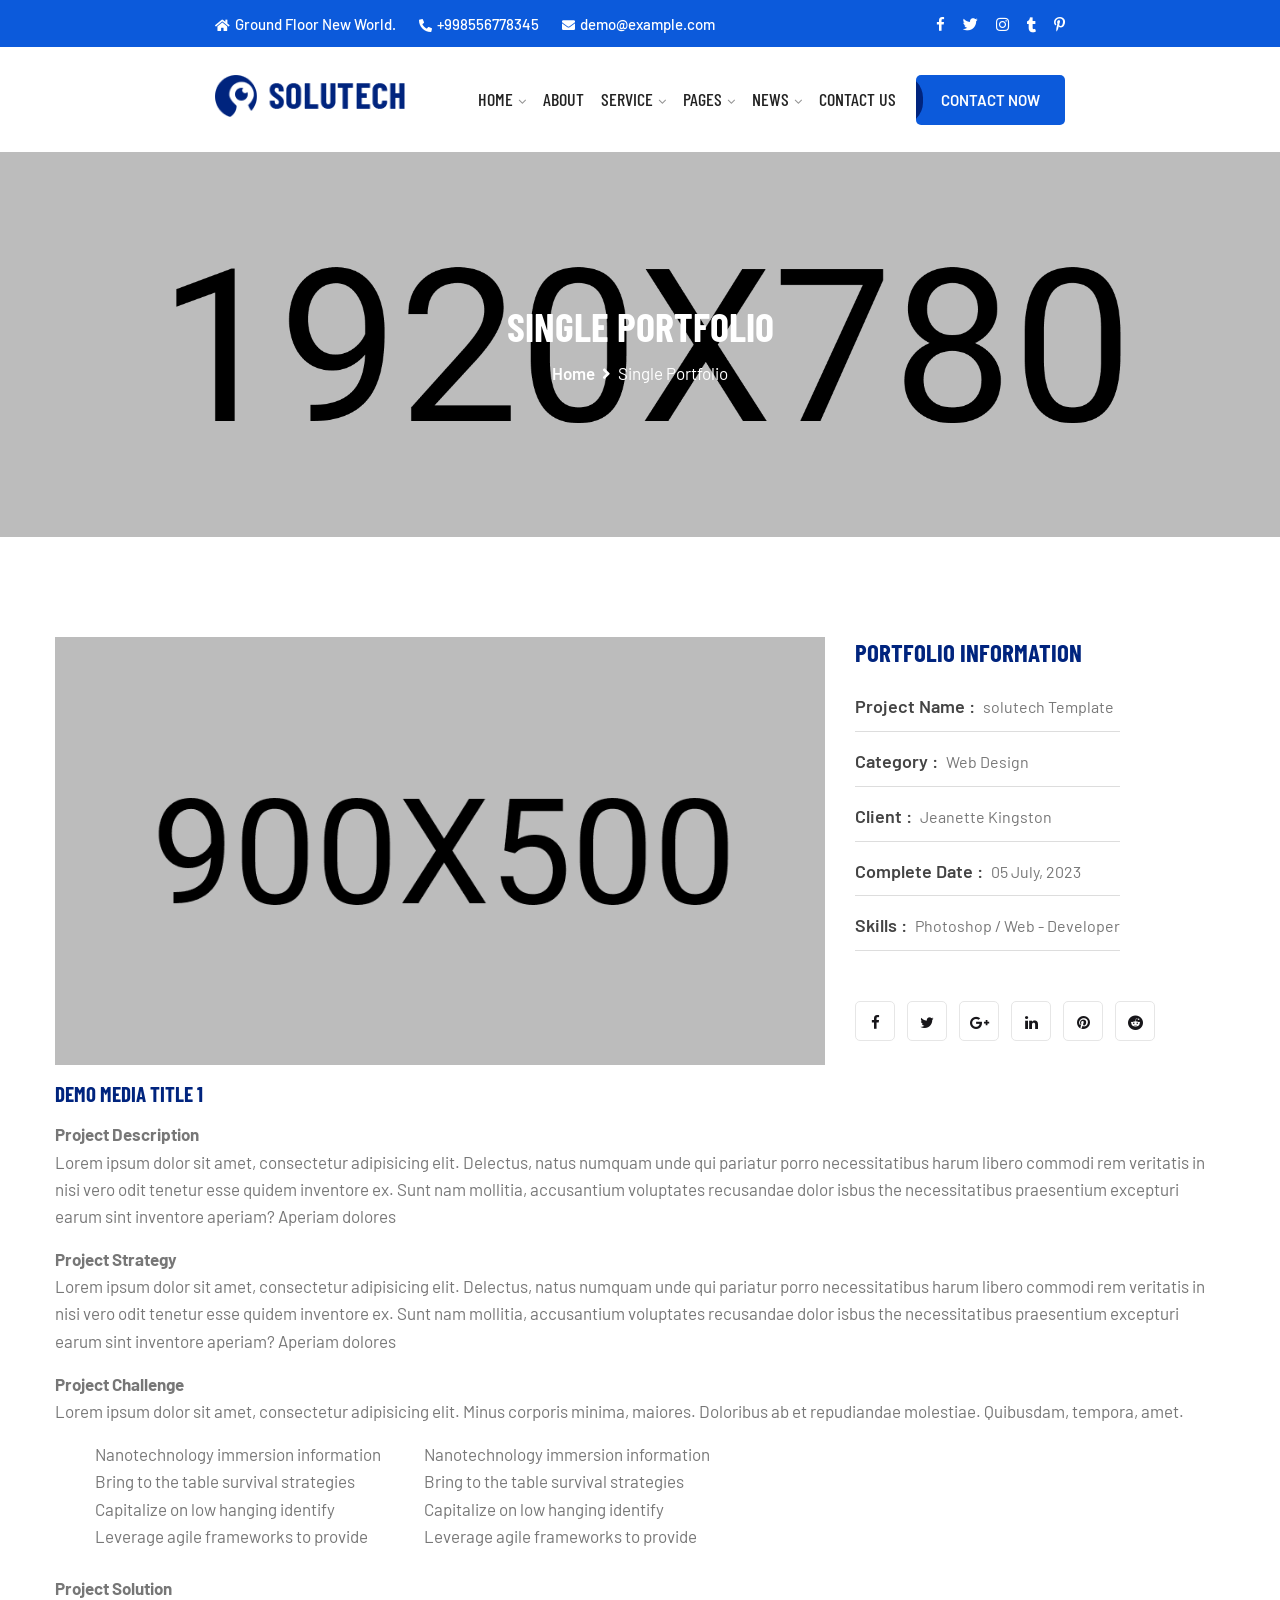
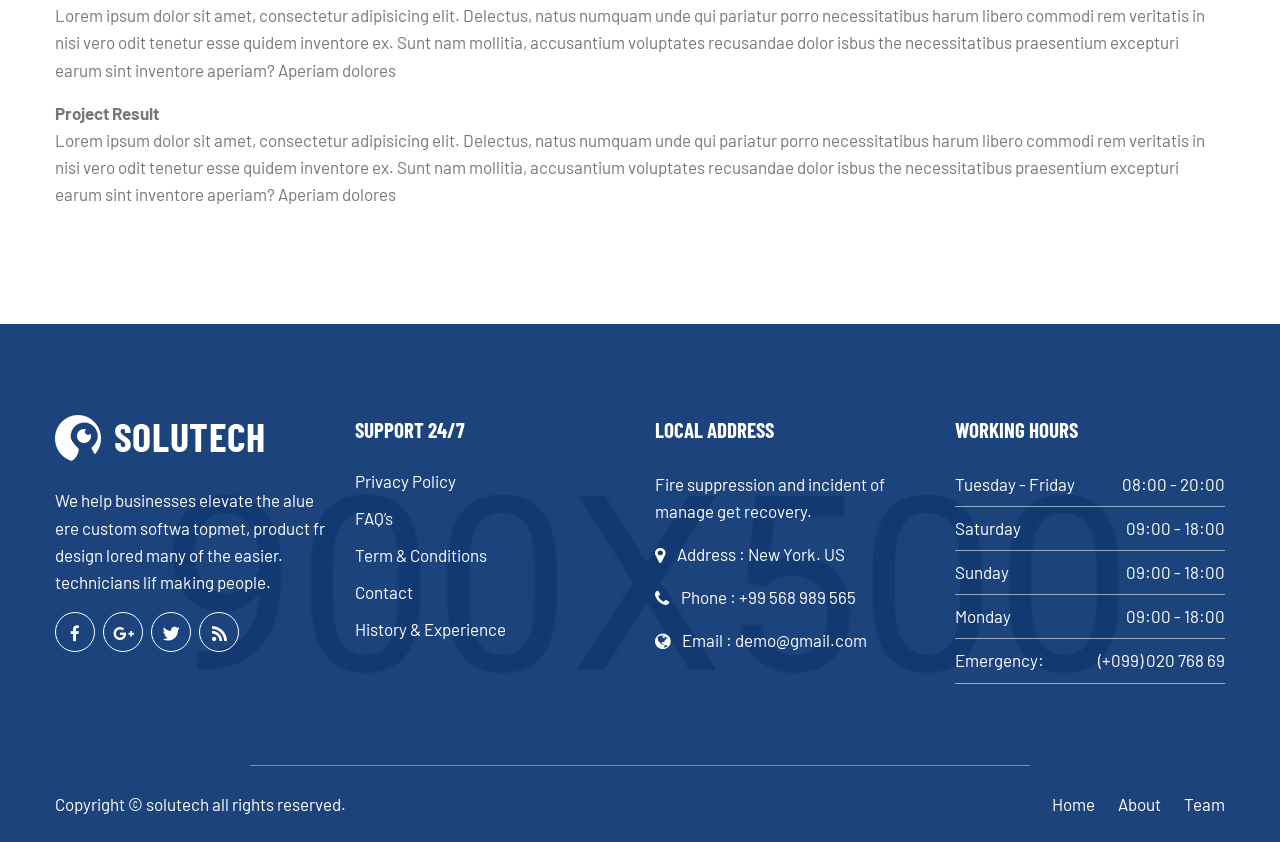
<file: single-portfolio.html>
<!DOCTYPE HTML>
<html lang="en-US">
    <head>
		<meta charset="UTF-8">
		<meta http-equiv="x-ua-compatible" content="ie=edge">
		<title>Solutech - CCTV & Security Responsive Website Template</title>
		<meta name="description" content="">
		<meta name="viewport" content="width=device-width, initial-scale=1">
		<!-- Favicon Icon -->
        <link rel="icon"  type="image/png" href="assets/images/favicon.png">		
        <link rel="stylesheet" type="text/css" href="assets/css/bootstrap.min.css"/>
        <link rel="stylesheet" type="text/css" href="venobox/venobox.css"/>
        <link rel="stylesheet" type="text/css" href="assets/css/plugin_theme_css.css"/>
        <link rel="stylesheet" type="text/css" href="assets/css/style.css"/>        
		<link rel="stylesheet" type="text/css" href="style.css"/>
		<link rel="stylesheet" type="text/css" href="assets/css/responsive.css"/>
		<!-- modernizr js -->	
        <script src="assets/js/vendor/modernizr-2.8.3.min.js"></script>		
		
    </head>
<body>
<div class="em40_header_area_main">
 	<!-- HEADER TOP AREA -->
	<div class="solutech-header-top">
		<div class="container">
			<div class="row">
				<div class="col-xs-12 col-lg-9 col-xl-9 col-md-9 col-sm-12">
					<div class="top-address text-left">
						<p>
							<span><i class="fas fa-home"></i>Ground Floor New World.</span>
							<a href="#"><i class="fas fa-phone-alt"></i>+998556778345</a>
							<a href="#"><i class="fas fa-envelope"></i>demo@example.com</a>
						</p>
					</div>
				</div>
				<!-- TOP RIGHT -->
				<div class="col-xs-12 col-lg-3 col-xl-3 col-md-3 col-sm-12 ">
					<div class="top-right-menu">
						<ul class="social-icons text-right text_m_center">
							<li><a href="#"><i class="fa fa-facebook-f"></i></a></li>
							<li><a href="#"><i class="fab fa-twitter"></i></a></li>
							<li><a href="#"><i class="fab fa-instagram"></i></a></li>
							<li><a href="#"><i class="fab fa-tumblr"></i></a></li>
							<li><a href="#"><i class="fab fa-pinterest-p"></i></a></li>								
						</ul>
					</div>
				</div>	
			</div>		
		</div>
	</div>
    <!-- END HEADER TOP AREA -->
	<div class="tx_top2_relative">
		<div class="">
			<div class="tx_relative_m">
				<div class="">  
					<div class="mainmenu_width_tx  ">
						<div class="solutech-main-menu one_page hidden-xs hidden-sm witr_h_h10">
							<div class="solutech_nav_area scroll_fixed postfix">
								<div class="container">
									<div class="row logo-left">				
										<!-- LOGO -->
										<div class="col-md-3 col-sm-3 col-xs-4">
											<div class="logo">
												<a class="main_sticky_main_l" href="index.html" title="solutech">
													<img src="assets/images/logo.png" alt="solutech">
												</a>
												<a class="main_sticky_l" href="index.html" title="solutech">
													<img src="assets/images/logo2.png" alt="solutech">
												</a>
											</div>	  
										</div>
										<div class="col-md-9 col-sm-9 col-xs-8">
											<nav class="solutech_menu main-search-menu">					
												<ul class="sub-menu">
													<li class="menu-item-has-children">
														<a href="#">Home</a>
														<ul class="sub-menu">
															<li><a href="index.html">Home Page</a></li>
															<li><a href="index-2.html">Landing Page</a></li>
															<li><a href="index-3.html">Home Banner Page</a></li>
														</ul>
													</li>
													<li><a href="about.html">About</a></li>
													<li class="menu-item-has-children">
														<a href="#">Service</a>
														<ul class="sub-menu">
															<li><a href="home-security.html">Home Security</a></li>
															<li><a href="software-development.html">Software Development</a></li>
															<li><a href="installation.html">Installation CCTV</a></li>
															<li><a href="service-details.html">Service Details</a></li>
														</ul>
													</li>
													<li class="menu-item-has-children">
														<a href="#">Pages</a>
														<ul class="sub-menu">
															<li><a href="pricing-plan.html">Pricing Plan</a></li>
															<li><a href="why-choose-us.html">Why Choose Us</a></li>	
															<li><a href="faq.html">FAQ’S</a></li>
															<li class="menu-item-has-children">
																<a href="#">Portfolio</a>
																<ul class="sub-menu">
																	<li><a href="portfolio-2column.html">Portfolio 2Column</a></li>
																	<li><a href="portfolio-3column.html">Portfolio 3Column</a></li>
																	<li><a href="portfolio-4column.html">Portfolio 4Column</a></li>
																</ul>
															</li>
															<li><a href="team.html">Team</a></li>
															<li><a href="testimonial.html">Testimonial</a></li>
														</ul>
													</li>
													<li class="menu-item-has-children">
														<a href="#">News</a>
														<ul class="sub-menu">
															<li><a href="blog.html">Blog Grid</a></li>
															<li><a href="blog-left-sidebar.html">Blog Left Sidebar</a></li>
															<li><a href="blog-right-sidebar.html">Blog Right Sidebar</a></li>
														</ul>
													</li>
													<li><a href="contact.html">Contact Us</a></li>
												</ul>
												<div class="donate-btn-header">
													<a class="dtbtn" href="#">Contact Now</a>	
												</div>
											</nav>
										</div>	
									</div>
								</div>
							</div>
						</div>
					</div>
				</div> 			
			</div>
		</div> 
	</div> 
</div> 





<!-- MOBILE MENU Logo AREA -->
<div class="mobile_logo_area hidden-md hidden-lg">
	<div class="container">
		<div class="row">
			<div class="col-sm-12">
				<div class="mobile_menu_logo text-center">
					<a href="index.html" title="solutech">
						<img src="assets/images/logo.png" alt="solutech">
					</a>		
				</div>
			</div>
		</div>
	</div>
</div>

<!-- MOBILE MENU AREA -->
<div class="home-2 mbm hidden-md hidden-lg  header_area main-menu-area">
	<div class="menu_area mobile-menu">
		<nav class="solutech_menu">						
			<ul class="sub-menu">
				<li class="menu-item-has-children">
					<a href="#">Home</a>
					<ul class="sub-menu">
						<li><a href="index.html">Home Page</a></li>
						<li><a href="index-2.html">Landing Page</a></li>
						<li><a href="index-3.html">Home Banner Page</a></li>
					</ul>
				</li>
				<li><a href="about.html">About</a></li>
				<li class="menu-item-has-children">
					<a href="#">Service</a>
					<ul class="sub-menu">
						<li><a href="home-security.html">Home Security</a></li>
						<li><a href="software-development.html">Software Development</a></li>
						<li><a href="installation.html">Installation CCTV</a></li>
						<li><a href="service-details.html">Service Details</a></li>
					</ul>
				</li>
				<li class="menu-item-has-children">
					<a href="#">Pages</a>
					<ul class="sub-menu">
						<li><a href="pricing-plan.html">Pricing Plan</a></li>
						<li><a href="why-choose-us.html">Why Choose Us</a></li>	
						<li><a href="faq.html">FAQ’S</a></li>
						<li class="menu-item-has-children">
							<a href="#">Portfolio</a>
							<ul class="sub-menu">
								<li><a href="portfolio-2column.html">Portfolio 2Column</a></li>
								<li><a href="portfolio-3column.html">Portfolio 3Column</a></li>
								<li><a href="portfolio-4column.html">Portfolio 4Column</a></li>
							</ul>
						</li>
						<li><a href="team.html">Team</a></li>
						<li><a href="testimonial.html">Testimonial</a></li>
					</ul>
				</li>
				<li class="menu-item-has-children">
					<a href="#">News</a>
					<ul class="sub-menu">
						<li><a href="blog.html">Blog Grid</a></li>
						<li><a href="blog-left-sidebar.html">Blog Left Sidebar</a></li>
						<li><a href="blog-right-sidebar.html">Blog Right Sidebar</a></li>
					</ul>
				</li>
				<li><a href="contact.html">Contact Us</a></li>
			</ul>
		</nav>	
	</div>					
</div>
<!-- END MOBILE MENU AREA  -->


<!-- breadcumb-area -->
<div class="breadcumb-area">
	<div class="container">				
		<div class="row">
			<div class="col-md-12 txtc  text-center ccase">
				<div class="brpt">
					<h2>Single Portfolio</h2>
				</div>
				<div class="breadcumb-inner">
					<ul>
						<li><a href="index.html">Home</a></li>
						<li><i class="fas fa-angle-right"></i></li>
						<li>Single Portfolio</li>
					</ul>						
				</div>
			</div>
		</div>
	</div>
</div>


    <!--====== PORTFOLIO PART START ======-->
 <div class="witr_single_portfolio_a">
	<div class="container">
		<div class="row">
			<div class="col-lg-8 col-md-12 col-sm-12">
				<div class="single_portfolio_previwe2">
					<img class="img-fluid" src="assets/images/solutech-blog-12.jpg" alt="">
				</div>
			</div>
			<div class="col-lg-4 col-md-12 col-sm-12 blog-lr">
				<div class="portfolio-content portfolio-details-box">											
					<div class="prots-contentg">
						<h2>Portfolio Information</h2>
						<ul>
							<li>
								<b class="eleft">Project Name :</b>
								<span class="eright">solutech Template</span>
							</li>
							<li>
								<b class="eleft">Category :</b>
								<span class="eright">Web Design</span>
							</li>
							<li>
								<b class="eleft">Client :</b>
								<span class="eright">Jeanette Kingston</span>
							</li>
							<li>
								<b class="eleft">Complete Date :</b>
								<span class="eright">05 July, 2023</span>
							</li>
							<li>
								<b class="eleft">Skills :</b>
								<span class="eright"> Photoshop / Web - Developer</span>
							</li>
						</ul>	
					</div>
					<div class="solutech-blog-social">
						<div class="solutech-single-icon">
							<div class="solutech-single-icon-inner">
								<a href="#"><i class="fa fa-facebook"></i></a>
								<a href="#"><i class="fa fa-twitter"></i></a>
								<a href="#"><i class="fa fa-google-plus"></i></a>
								<a href="#"><i class="fa fa-linkedin"></i></a>
								<a href="#"><i class="fa fa-pinterest"></i></a>
								<a href="#"><i class="fa fa-reddit"></i></a>
							</div>
						</div>
					</div>
				</div>										
			</div>
		</div>
		<div class="row">
			<div class="col-md-12 col-lg-12  col-sm-12 col-xs-12 blog-lr">
				<div class="portfolio-content portfolio-details-boxs">
					<div class="pr-title"><h2>Demo Media Title 1</h2></div>
					<div class="prots-contentg">
						<p><strong>Project Description</strong><br>
						Lorem ipsum dolor sit amet, consectetur adipisicing elit. Delectus, natus numquam unde qui pariatur porro necessitatibus harum libero commodi rem veritatis in nisi vero odit tenetur esse quidem inventore ex. Sunt nam mollitia, accusantium voluptates recusandae dolor isbus the necessitatibus praesentium excepturi earum sint inventore aperiam? Aperiam dolores</p>
						<p><strong>Project Strategy</strong><br>
						Lorem ipsum dolor sit amet, consectetur adipisicing elit. Delectus, natus numquam unde qui pariatur porro necessitatibus harum libero commodi rem veritatis in nisi vero odit tenetur esse quidem inventore ex. Sunt nam mollitia, accusantium voluptates recusandae dolor isbus the necessitatibus praesentium excepturi earum sint inventore aperiam? Aperiam dolores</p>
						<p><strong>Project Challenge</strong><br>
						Lorem ipsum dolor sit amet, consectetur adipisicing elit. Minus corporis minima, maiores. Doloribus ab et repudiandae molestiae. Quibusdam, tempora, amet.</p>
						<ul>
							<li>Nanotechnology immersion information</li>
							<li>Bring to the table survival strategies</li>
							<li>Capitalize on low hanging identify</li>
							<li>Leverage agile frameworks to provide</li>
						</ul>
						<ul>
							<li>Nanotechnology immersion information</li>
							<li>Bring to the table survival strategies</li>
							<li>Capitalize on low hanging identify</li>
							<li>Leverage agile frameworks to provide</li>
						</ul>
						<p><strong>Project Solution</strong><br>
						Lorem ipsum dolor sit amet, consectetur adipisicing elit. Delectus, natus numquam unde qui pariatur porro necessitatibus harum libero commodi rem veritatis in nisi vero odit tenetur esse quidem inventore ex. Sunt nam mollitia, accusantium voluptates recusandae dolor isbus the necessitatibus praesentium excepturi earum sint inventore aperiam? Aperiam dolores</p>
						<p><strong>Project Result</strong><br>
						Lorem ipsum dolor sit amet, consectetur adipisicing elit. Delectus, natus numquam unde qui pariatur porro necessitatibus harum libero commodi rem veritatis in nisi vero odit tenetur esse quidem inventore ex. Sunt nam mollitia, accusantium voluptates recusandae dolor isbus the necessitatibus praesentium excepturi earum sint inventore aperiam? Aperiam dolores</p>
					</div>
				</div>
			</div>
		</div>
	</div> 
</div>


    <!--====== PORTFOLIO PART ENDS ======-->

<!-- witrfm_footer_area -->
<div class="witrfm_area">
	<div class="footer-middle">  
		<div class="container">
			<div class="row">
				<div class=" col-lg-3 col-md-6 col-sm-12">
					<div class="widget widget_solutech_description_widget">				
						<div class="solutech-description-area">
							<a href="#"><img src="assets/images/logo2.png" alt=""></a>
							<p>We help businesses elevate the alue ere custom softwa topmet, product fr design lored many of the easier. technicians lif making people.</p>
							<div class="social-icons">
								<a href="#"><i class="fa fa-facebook-f"></i></a>
								<a href="#"><i class="fab fa-google-plus-g"></i></a>
								<a href="#"><i class="fab fa-twitter"></i></a>
								<a href="#"><i class="fas fa-rss"></i></a>
							</div>
						</div>
					</div>
				</div>
				<div class=" col-lg-3 col-md-6 col-sm-12">
					<div class="widget widget_nav_menu">
						<h2 class="widget-title">Support 24/7</h2>
						<ul class="menu">
							<li><a href="#">Privacy Policy</a></li>
							<li><a href="#">FAQ’s</a></li>
							<li><a href="#">Term & Conditions</a></li>
							<li><a href="#">Contact</a></li>
							<li><a href="#">History & Experience</a></li>
						</ul>
					</div>
				</div>
				<div class="col-lg-3 col-md-6 col-sm-12">
					<div class="widget about_us">
						<h2 class="widget-title">Local Address</h2>
						<div class="about-footer">
							<div class="footer-widget address">
								<div class="footer-logo">
									<p>Fire suppression and incident of manage get recovery.</p>
								</div>
								<div class="footer-address">
									<div class="footer_s_inner"> 
										<div class="footer-sociala-icon">
											<i class="fa fa-map-marker"></i>
										</div>									
										<div class="footer-sociala-info">				
											<p>Address : New York. US</p>
										</div> 
									</div> 
									<div class="footer_s_inner"> 
										<div class="footer-sociala-icon">
											<i class="fa fa-phone"></i>
										</div> 									
										<div class="footer-sociala-info">   
												<p>Phone : +99 568 989 565</p>
										</div>
									</div>
									<div class="footer_s_inner"> 
										<div class="footer-sociala-icon"> 
											<i class="fa fa-globe"></i>
										</div> 
										<div class="footer-sociala-info">  
											<p>Email : demo@gmail.com</p>									
										</div>
									</div>
								</div>
							</div>
						</div>	
					</div>
				</div>
				<div class="col-sm-12 col-md-6  col-lg-3 last">
					<div class="widget_text widget widget_custom_html">
						<h2 class="widget-title">Working Hours</h2>
						<div class="textwidget custom-html-widget">
							<div class="witr_table">
								<div class="witr_sub_table">
									<span>Tuesday - Friday</span>
									<span>08:00 - 20:00</span>
								</div>
								<div class="witr_sub_table">	
									<span>Saturday</span>
									<span>09:00 - 18:00</span>
								</div>		
								<div class="witr_sub_table">		
									<span>Sunday</span>
									<span>09:00 - 18:00</span>
								</div>
								<div class="witr_sub_table">		
									<span>Monday</span>
									<span>09:00 - 18:00</span>
								</div>
								<div class="witr_sub_table">		
									<span>Emergency:</span>
									<span> (+099) 020 768 69</span>
								</div>
							</div>
						</div>
					</div>				
				</div>
			</div>	
		</div>	
	</div>	
	<div class="footer-bottom">
		<div class="container">
			<div class="row">
				<div class="col-lg-6 col-md-6  col-sm-12">
					<div class="copy-right-text">
						<p>Copyright &copy; solutech all rights reserved.</p>
					</div>
				</div>
				<div class="col-lg-6 col-md-6  col-sm-12">				
					<div class="footer-menu">
						<ul class="text-right">
							<li><a href="#">Home</a></li>
							<li><a href="#">About</a></li>
							<li><a href="#">Team</a></li>
						</ul> 				
					</div>
				</div>
			</div>
		</div>
	</div>
</div>
	


        <!-- Include All JS -->
        <script src="assets/js/vendor/jquery-3.5.1.min.js"></script>
        <script src="assets/js/bootstrap.min.js"></script>
        <script src="assets/js/isotope.pkgd.min.js"></script>
        <script src="assets/js/owl.carousel.min.js"></script>
        <script src="assets/js/jquery.nivo.slider.pack.js"></script>
        <script src="assets/js/slick.min.js"></script>
        <script src="assets/js/imagesloaded.pkgd.min.js"></script>
        <script src="venobox/venobox.min.js"></script>
        <script src="assets/js/jquery.appear.js"></script>
        <script src="assets/js/jquery.knob.js"></script>
        <script src="assets/js/BeerSlider.js"></script>
        <script src="assets/js/theme-pluginjs.js"></script>
        <script src="assets/js/jquery.meanmenu.js"></script>
        <script src="assets/js/ajax-mail.js"></script>		
        <script src="assets/js/theme.js"></script>
	
	</body>
</html>
</file>
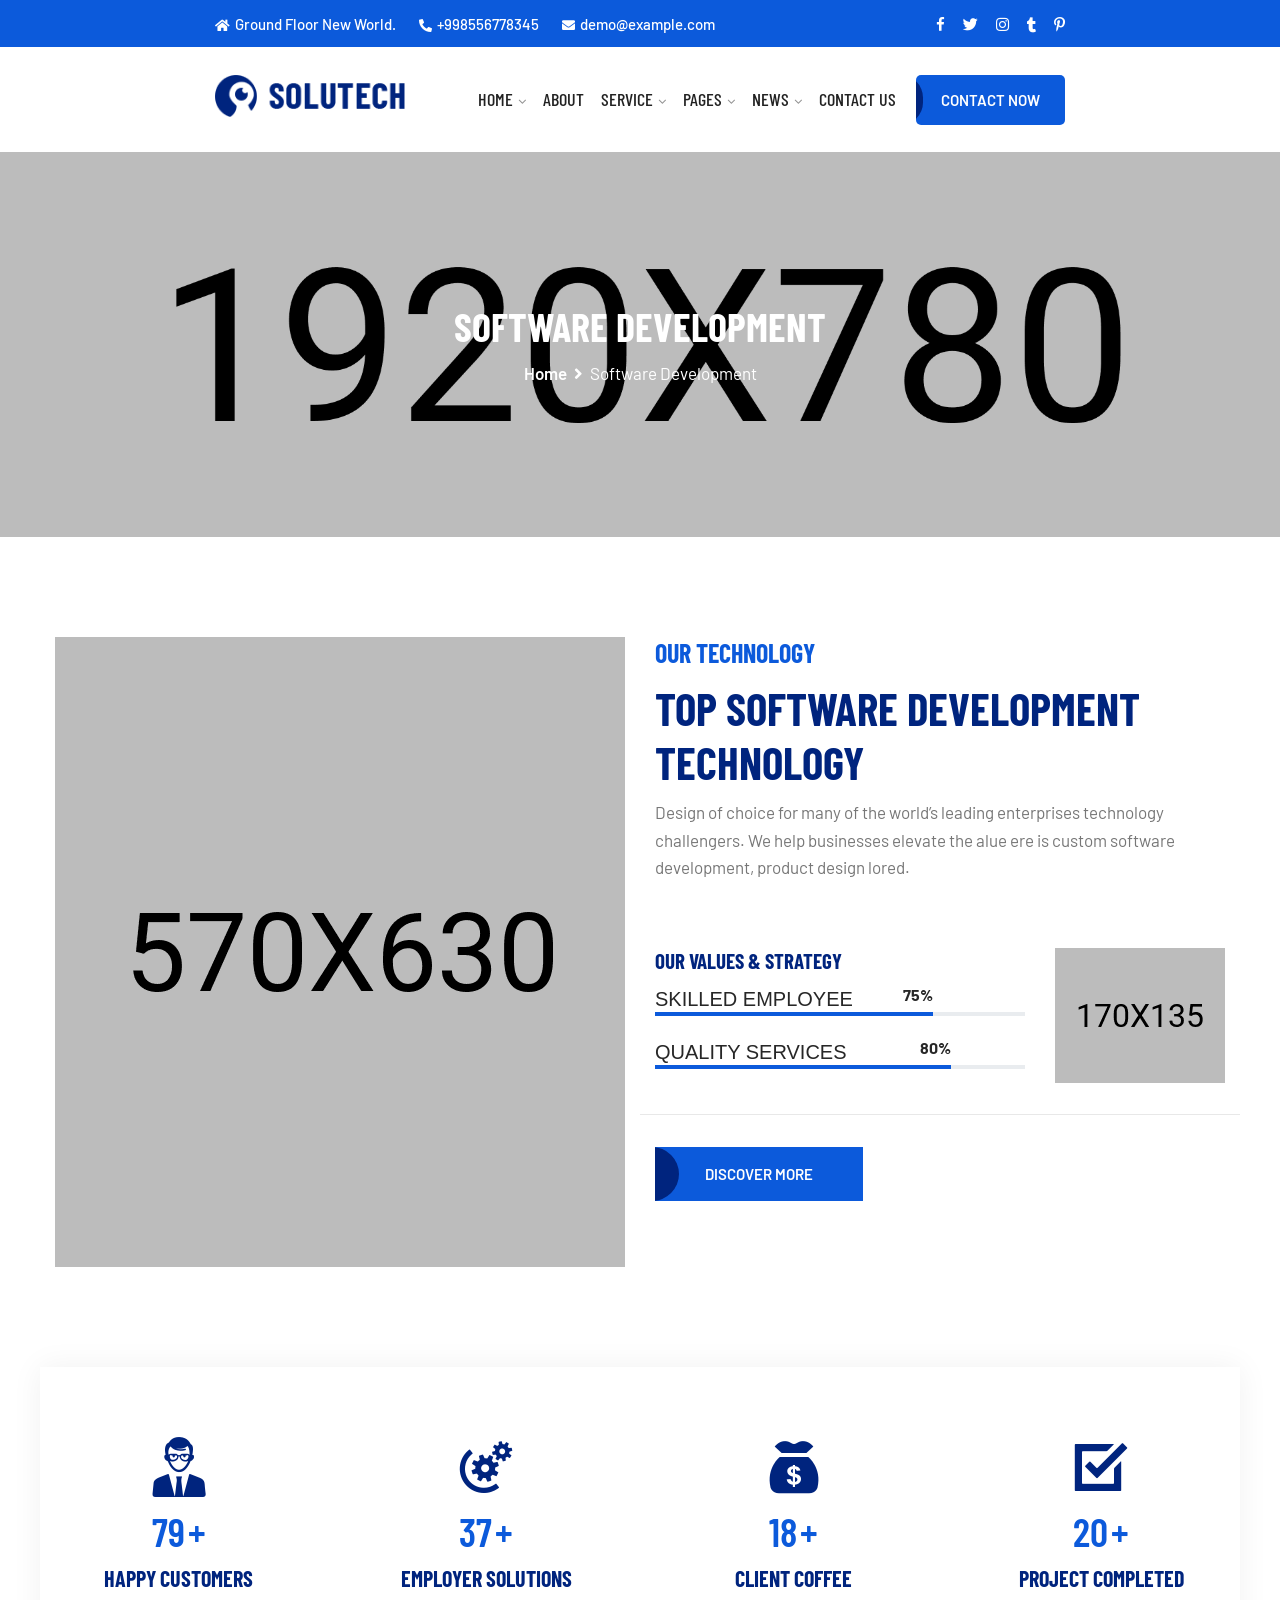
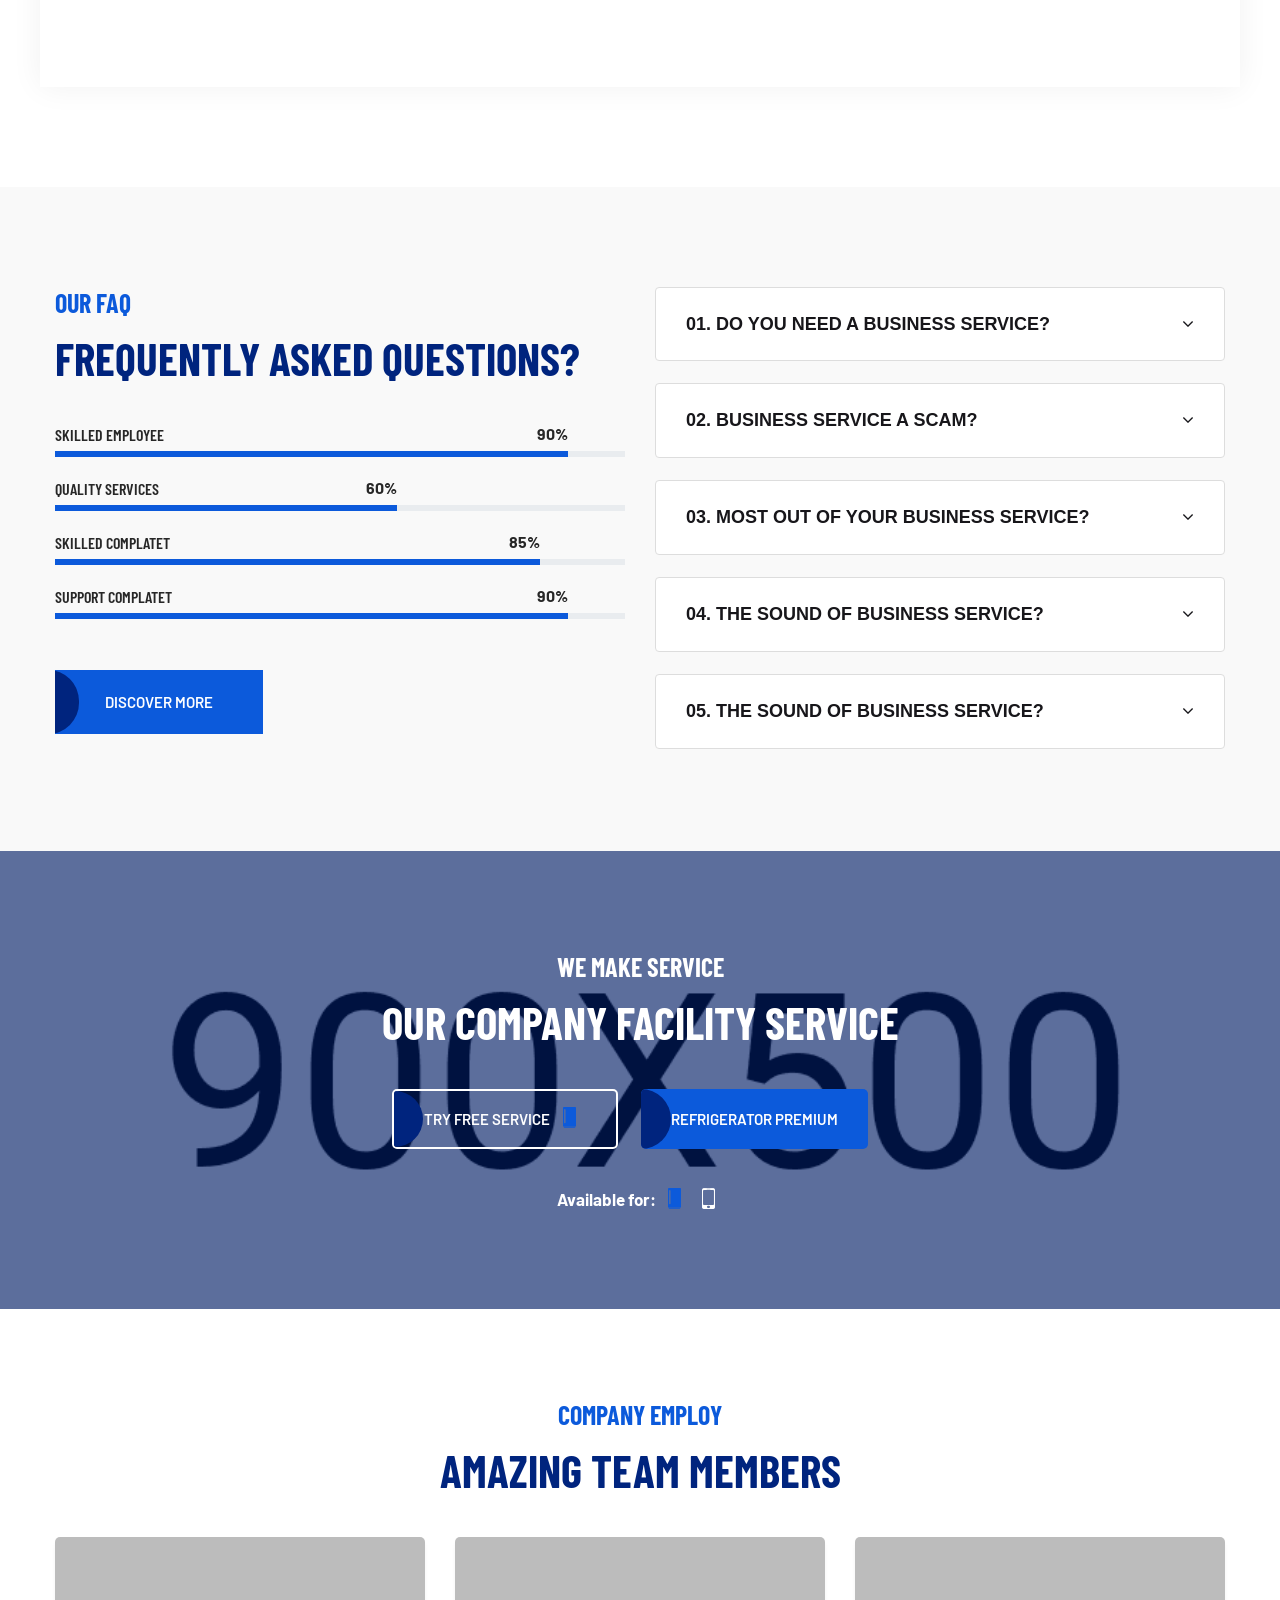
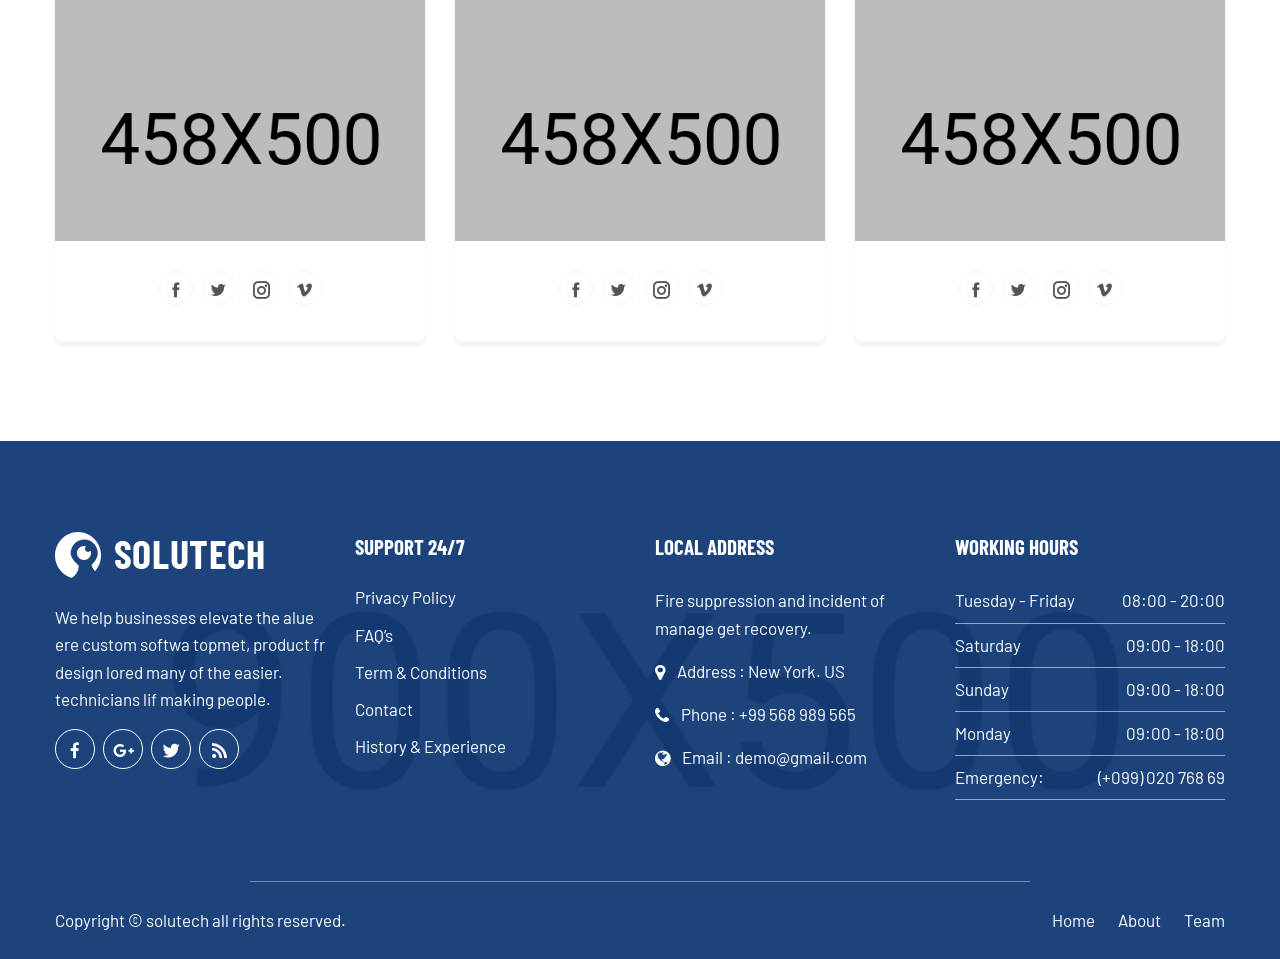
<file: software-development.html>
<!DOCTYPE HTML>
<html lang="en-US">
    <head>
		<meta charset="UTF-8">
		<meta http-equiv="x-ua-compatible" content="ie=edge">
		<title>Solutech - CCTV & Security Responsive Website Template</title>
		<meta name="description" content="">
		<meta name="viewport" content="width=device-width, initial-scale=1">
		<!-- Favicon Icon -->
        <link rel="icon"  type="image/png" href="assets/images/favicon.png">		
        <link rel="stylesheet" type="text/css" href="assets/css/bootstrap.min.css"/>
        <link rel="stylesheet" type="text/css" href="venobox/venobox.css"/>
        <link rel="stylesheet" type="text/css" href="assets/css/plugin_theme_css.css"/>
        <link rel="stylesheet" type="text/css" href="assets/css/style.css"/>        
		<link rel="stylesheet" type="text/css" href="style.css"/>
		<link rel="stylesheet" type="text/css" href="assets/css/responsive.css"/>
		<!-- modernizr js -->	
        <script src="assets/js/vendor/modernizr-2.8.3.min.js"></script>		
		
    </head>
<body>
<div class="em40_header_area_main">
 	<!-- HEADER TOP AREA -->
	<div class="solutech-header-top">
		<div class="container">
			<div class="row">
				<div class="col-xs-12 col-lg-9 col-xl-9 col-md-9 col-sm-12">
					<div class="top-address text-left">
						<p>
							<span><i class="fas fa-home"></i>Ground Floor New World.</span>
							<a href="#"><i class="fas fa-phone-alt"></i>+998556778345</a>
							<a href="#"><i class="fas fa-envelope"></i>demo@example.com</a>
						</p>
					</div>
				</div>
				<!-- TOP RIGHT -->
				<div class="col-xs-12 col-lg-3 col-xl-3 col-md-3 col-sm-12 ">
					<div class="top-right-menu">
						<ul class="social-icons text-right text_m_center">
							<li><a href="#"><i class="fa fa-facebook-f"></i></a></li>
							<li><a href="#"><i class="fab fa-twitter"></i></a></li>
							<li><a href="#"><i class="fab fa-instagram"></i></a></li>
							<li><a href="#"><i class="fab fa-tumblr"></i></a></li>
							<li><a href="#"><i class="fab fa-pinterest-p"></i></a></li>								
						</ul>
					</div>
				</div>	
			</div>		
		</div>
	</div>
    <!-- END HEADER TOP AREA -->
	<div class="tx_top2_relative">
		<div class="">
			<div class="tx_relative_m">
				<div class="">  
					<div class="mainmenu_width_tx  ">
						<div class="solutech-main-menu one_page hidden-xs hidden-sm witr_h_h10">
							<div class="solutech_nav_area scroll_fixed postfix">
								<div class="container">
									<div class="row logo-left">				
										<!-- LOGO -->
										<div class="col-md-3 col-sm-3 col-xs-4">
											<div class="logo">
												<a class="main_sticky_main_l" href="index.html" title="solutech">
													<img src="assets/images/logo.png" alt="solutech">
												</a>
												<a class="main_sticky_l" href="index.html" title="solutech">
													<img src="assets/images/logo2.png" alt="solutech">
												</a>
											</div>	  
										</div>
										<div class="col-md-9 col-sm-9 col-xs-8">
											<nav class="solutech_menu main-search-menu">					
												<ul class="sub-menu">
													<li class="menu-item-has-children">
														<a href="#">Home</a>
														<ul class="sub-menu">
															<li><a href="index.html">Home Page</a></li>
															<li><a href="index-2.html">Landing Page</a></li>
															<li><a href="index-3.html">Home Banner Page</a></li>
														</ul>
													</li>
													<li><a href="about.html">About</a></li>
													<li class="menu-item-has-children">
														<a href="#">Service</a>
														<ul class="sub-menu">
															<li><a href="home-security.html">Home Security</a></li>
															<li><a href="software-development.html">Software Development</a></li>
															<li><a href="installation.html">Installation CCTV</a></li>
															<li><a href="service-details.html">Service Details</a></li>
														</ul>
													</li>
													<li class="menu-item-has-children">
														<a href="#">Pages</a>
														<ul class="sub-menu">
															<li><a href="pricing-plan.html">Pricing Plan</a></li>
															<li><a href="why-choose-us.html">Why Choose Us</a></li>	
															<li><a href="faq.html">FAQ’S</a></li>
															<li class="menu-item-has-children">
																<a href="#">Portfolio</a>
																<ul class="sub-menu">
																	<li><a href="portfolio-2column.html">Portfolio 2Column</a></li>
																	<li><a href="portfolio-3column.html">Portfolio 3Column</a></li>
																	<li><a href="portfolio-4column.html">Portfolio 4Column</a></li>
																</ul>
															</li>
															<li><a href="team.html">Team</a></li>
															<li><a href="testimonial.html">Testimonial</a></li>
														</ul>
													</li>
													<li class="menu-item-has-children">
														<a href="#">News</a>
														<ul class="sub-menu">
															<li><a href="blog.html">Blog Grid</a></li>
															<li><a href="blog-left-sidebar.html">Blog Left Sidebar</a></li>
															<li><a href="blog-right-sidebar.html">Blog Right Sidebar</a></li>
														</ul>
													</li>
													<li><a href="contact.html">Contact Us</a></li>
												</ul>
												<div class="donate-btn-header">
													<a class="dtbtn" href="#">Contact Now</a>	
												</div>
											</nav>
										</div>	
									</div>
								</div>
							</div>
						</div>
					</div>
				</div> 			
			</div>
		</div> 
	</div> 
</div> 





<!-- MOBILE MENU Logo AREA -->
<div class="mobile_logo_area hidden-md hidden-lg">
	<div class="container">
		<div class="row">
			<div class="col-sm-12">
				<div class="mobile_menu_logo text-center">
					<a href="index.html" title="solutech">
						<img src="assets/images/logo.png" alt="solutech">
					</a>		
				</div>
			</div>
		</div>
	</div>
</div>

<!-- MOBILE MENU AREA -->
<div class="home-2 mbm hidden-md hidden-lg  header_area main-menu-area">
	<div class="menu_area mobile-menu">
		<nav class="solutech_menu">						
			<ul class="sub-menu">
				<li class="menu-item-has-children">
					<a href="#">Home</a>
					<ul class="sub-menu">
						<li><a href="index.html">Home Page</a></li>
						<li><a href="index-2.html">Landing Page</a></li>
						<li><a href="index-3.html">Home Banner Page</a></li>
					</ul>
				</li>
				<li><a href="about.html">About</a></li>
				<li class="menu-item-has-children">
					<a href="#">Service</a>
					<ul class="sub-menu">
						<li><a href="home-security.html">Home Security</a></li>
						<li><a href="software-development.html">Software Development</a></li>
						<li><a href="installation.html">Installation CCTV</a></li>
						<li><a href="service-details.html">Service Details</a></li>
					</ul>
				</li>
				<li class="menu-item-has-children">
					<a href="#">Pages</a>
					<ul class="sub-menu">
						<li><a href="pricing-plan.html">Pricing Plan</a></li>
						<li><a href="why-choose-us.html">Why Choose Us</a></li>	
						<li><a href="faq.html">FAQ’S</a></li>
						<li class="menu-item-has-children">
							<a href="#">Portfolio</a>
							<ul class="sub-menu">
								<li><a href="portfolio-2column.html">Portfolio 2Column</a></li>
								<li><a href="portfolio-3column.html">Portfolio 3Column</a></li>
								<li><a href="portfolio-4column.html">Portfolio 4Column</a></li>
							</ul>
						</li>
						<li><a href="team.html">Team</a></li>
						<li><a href="testimonial.html">Testimonial</a></li>
					</ul>
				</li>
				<li class="menu-item-has-children">
					<a href="#">News</a>
					<ul class="sub-menu">
						<li><a href="blog.html">Blog Grid</a></li>
						<li><a href="blog-left-sidebar.html">Blog Left Sidebar</a></li>
						<li><a href="blog-right-sidebar.html">Blog Right Sidebar</a></li>
					</ul>
				</li>
				<li><a href="contact.html">Contact Us</a></li>
			</ul>
		</nav>	
	</div>					
</div>
<!-- END MOBILE MENU AREA  -->



<!-- breadcumb-area	 -->
<div class="breadcumb-area">
	<div class="container">				
		<div class="row">
			<div class="col-md-12 txtc  text-center ccase">
				<div class="brpt">
					<h2>Software Development</h2>
				</div>
				<div class="breadcumb-inner">
					<ul>
						<li><a href="index.html">Home</a></li>
						<li><i class="fas fa-angle-right"></i></li>
						<li>Software Development</li>
					</ul>						
				</div>
			</div>
		</div>
	</div>
</div>


<!-- solutech_about_area -->
<div class="solutech_about_area choose">
	<div class="container">	
		<div class="row about">
			<div class="col-lg-6 col-md-12 col-sm-12">
				<div class="single_image_area">
					<div class="single_image ">
						<img src="assets/images/choose.jpg" alt="">
					</div>
				</div>
			</div>
			<div class="col-lg-6 col-md-12 col-sm-12">
				<div class="witr_section_title">
					<div class="witr_section_title_inner text-left">
						<h2>OUR TECHNOLOGY</h2>		
						<h3>Top Software Development Technology</h3>		
						<p>Design of choice for many of the world’s leading enterprises technology challengers. We help businesses elevate the alue ere is custom software development, product design lored. </p>
					</div>
				</div>
				<div class="row border_b">
					<div class="col-lg-8 col-md-7 col-sm-12">
						<div class="choose_title">
							<h2>OUR VALUES &amp; STRATEGY</h2>	
						</div>
						<div class="witr_single_progress">
							<div class="witr_title2">
								<span class="witr_label">SKILLED EMPLOYEE </span>	
							</div>		
							<div class="progress witr_progress-style2">
								<div class="progress-bar wow fadeInLeft " data-wow-duration="1.5s" data-wow-delay="0.2s" style="width: 75%;">
									<span class="witr_percent">75%</span>					
								</div>
							</div>				
						</div>
						<div class="witr_single_progress">
							<div class="witr_title2">
								<span class="witr_label">QUALITY SERVICES </span>	
							</div>		
							<div class="progress witr_progress-style2">
								<div class="progress-bar wow fadeInLeft" data-wow-duration="1.5s" data-wow-delay="0.2s" style="width: 80%;">
									<span class="witr_percent">80%</span>					
								</div>
							</div>				
						</div>
					</div>
					<div class="col-lg-4 col-md-5 col-sm-12">
						<div class="choose_sub_thumb">
							<img src="assets/images/choose-2.jpg" alt="">
						</div>
					</div>
				</div>
				<div class="witr_button_area button2">
					<div class="witr_btn_style mr">
						<div class="witr_btn_sinner">	
							<a href="#" class="witr_btn">Discover More</a>
						</div>						
					</div>
				</div>
			</div>
		</div>
	</div>
</div>

<!-- solutech_counter3_area -->
<div class="solutech_counter3_area">
	<div class="container counter_bg">	
		<div class="row">
			<!-- desicat_counter_01 -->
			<div class="col-lg-3 col-md-6 col-sm-12">
				<div class="witr_counter_single all_counter_color">
					<div class="witr_custom_icon">
						<i class="icofont-man-in-glasses"></i>
					</div>
					<div class="witr_counter_number_inn">
						<h3 class="counter">130</h3>				
						<span>+</span>
						<h4>Happy Customers </h4>		
					</div> 
				</div>
			</div>
			<!-- desicat_counter_02 -->
			<div class="col-lg-3 col-md-6 col-sm-12">
				<div class="witr_counter_single all_counter_color">
					<div class="witr_custom_icon">
						<i class="icofont-automation"></i>
					</div>	
					<div class="witr_counter_number_inn">
						<h3 class="counter">60</h3>				
						<span>+</span>
						<h4>Employer Solutions</h4>		
					</div> 	
				</div>
			</div>
			<!-- desicat_counter_03 -->
			<div class="col-lg-3 col-md-6 col-sm-12">
				<div class="witr_counter_single all_counter_color">
					<div class="witr_custom_icon">
						<i class="icofont-money"></i>
					</div>	
					<div class="witr_counter_number_inn">
						<h3 class="counter">30</h3>				
						<span>+</span>
						<h4>Client Coffee</h4>		
					</div> 	
				</div>
			</div>
			<!-- desicat_counter_04 -->
			<div class="col-lg-3 col-md-6 col-sm-12">
				<div class="witr_counter_single all_counter_color">
					<div class="witr_custom_icon">
						<i class="icofont-checked"></i>
					</div>	
					<div class="witr_counter_number_inn">
						<h3 class="counter">33</h3>				
						<span>+</span>
						<h4>Project Completed</h4>		
					</div> 	
				</div>
			</div>
		</div>
	</div>
</div>

<!-- single_faq2_bg_area -->
<div class="single_faq2_bg_area faq_area">
	<div class="container">
		<div class="row">
			<div class="col-lg-6 col-md-10 col-sm-12">
				<div class="witr_section_title">
					<div class="witr_section_title_inner text-left">
						<h2>OUR FAQ</h2>		
						<h3>Frequently Asked Questions?</h3>		
					</div>
				</div>
				<div class="witr_single_progress">
					<div class="witr_title2">
						<span class="witr_label">SKILLED EMPLOYEE </span>	
					</div>		
					<div class="progress witr_progress-style2">
						<div class="progress-bar wow fadeInLeft " data-wow-duration="1.5s" data-wow-delay="0.2s" style="width: 90%;">
							<span class="witr_percent">90%</span>					
						</div>
					</div>				
				</div>
				<div class="witr_single_progress">
					<div class="witr_title2">
						<span class="witr_label">QUALITY SERVICES </span>	
					</div>		
					<div class="progress witr_progress-style2">
						<div class="progress-bar wow fadeInLeft" data-wow-duration="1.5s" data-wow-delay="0.2s" style="width: 60%;">
							<span class="witr_percent">60%</span>					
						</div>
					</div>				
				</div>
				<div class="witr_single_progress">
					<div class="witr_title2">
						<span class="witr_label">SKILLED COMPLATET </span>	
					</div>		
					<div class="progress witr_progress-style2">
						<div class="progress-bar wow fadeInLeft" data-wow-duration="1.5s" data-wow-delay="0.2s" style="width: 85%;">
							<span class="witr_percent">85%</span>					
						</div>
					</div>				
				</div>
				<div class="witr_single_progress">
					<div class="witr_title2">
						<span class="witr_label">SUPPORT COMPLATET </span>	
					</div>		
					<div class="progress witr_progress-style2">
						<div class="progress-bar wow fadeInLeft " data-wow-duration="1.5s" data-wow-delay="0.2s" style="width: 90%;">
							<span class="witr_percent">90%</span>					
						</div>
					</div>				
				</div>
				<div class="witr_button_area button2">
					<div class="witr_btn_style mr">
						<div class="witr_btn_sinner">	
							<a href="#" class="witr_btn">DISCOVER MORE</a>
						</div>						
					</div>
				</div>
			</div>
			<div class="col-lg-6 col-md-12 col-sm-12">
				<div class="accordion_area">
                    <div class="faq-part">
                        <div id="accordion">
							<div class="card card-2">
								<div class="card-header witr_ac_card">
									<a href="#" class="card-link witr_ac_style" data-toggle="collapse" data-target="#collapse_242536c" aria-expanded="true">
									 01. Do You Need A Business Service?</a>
								</div>
								<div id="collapse_242536c" class="collapse" data-parent="#accordion">
									<p>Lorem ipsum dolor sit amet, consectetur adipisicing elit, sed do eiusmod tempor incididunt ut labore et dolore magna aliqu ad minim veniam, quis nostrud exercitation.</p>
								</div>
							</div>
							<div class="card card-2">
								<div class="card-header witr_ac_card">
									<a href="#" class="card-link witr_ac_style" data-toggle="collapse" data-target="#collapse_9315e3d1" aria-expanded="true">
									02. Business Service A Scam?</a>
								</div>
								<div id="collapse_9315e3d1" class="collapse   " data-parent="#accordion">
                                    <p>Lorem ipsum dolor sit amet, consectetur adipisicing elit, sed do eiusmod tempor incididunt ut labore et dolore magna aliqu ad minim veniam, quis nostrud exercitation.</p>
								</div>
							</div> 
							<!-- card -->	
							<div class="card card-2  ">
								<div class="card-header witr_ac_card">
									<a href="#" class="card-link witr_ac_style" data-toggle="collapse" data-target="#collapse_9965145" aria-expanded="true">
									03. Most Out Of Your Business Service?</a>
								</div>
								<div id="collapse_9965145" class="collapse   " data-parent="#accordion">
                                     <p>Lorem ipsum dolor sit amet, consectetur adipisicing elit, sed do eiusmod tempor incididunt ut labore et dolore magna aliqu ad minim veniam, quis nostrud exercitation.</p>
								</div>
							</div>
							<!-- card -->	
							<div class="card card-2  ">
								<div class="card-header witr_ac_card">
									<a href="#" class="card-link witr_ac_style" data-toggle="collapse" data-target="#collapse_4b685b3" aria-expanded="true">
									 04. The Sound Of Business Service?</a>
								</div>
								<div id="collapse_4b685b3" class="collapse   " data-parent="#accordion">
									<p>Lorem ipsum dolor sit amet, consectetur adipisicing elit, sed do eiusmod tempor incididunt ut labore et dolore magna aliqu ad minim veniam, quis nostrud exercitation.</p>
								</div>
							</div>
							<!-- card -->	
							<div class="card card-2  ">
								<div class="card-header witr_ac_card">
									<a href="#" class="card-link witr_ac_style" data-toggle="collapse" data-target="#collapse_4b685b4" aria-expanded="true">
									05. The Sound Of Business Service?</a>
								</div>
								<div id="collapse_4b685b4" class="collapse   " data-parent="#accordion">
									<p>Lorem ipsum dolor sit amet, consectetur adipisicing elit, sed do eiusmod tempor incididunt ut labore et dolore magna aliqu ad minim veniam, quis nostrud exercitation.</p>
								</div>
							</div> 
						</div>
                    </div> 	
                </div>
			</div>
		</div>
	</div>
</div>

<!-- solutech_make_service_area -->
<div class="solutech_make_service_area">
	<div class="container">	
		<div class="row">
			<div class="col-lg-12">
				<div class="witr_section_title white">
					<div class="witr_section_title_inner text-center">
						<h2>WE MAKE SERVICE</h2>		
						<h3>Our Company facility Service</h3>		
					</div>
				</div>
				<div class="witr_classic_button_area">
					<!-- btn default style -->
					<div class="witr_btn_style mr tx_op">
						<div class="witr_btn_sinner">	
							<a href="#" class="witr_bbtn bbtn1">Try Free Service			
								<span class="btn_w a_active">
									<i class="icofont-refrigerator"></i>
								</span>
							</a>
							<a href="#" class="witr_btn">Refrigerator Premium</a>
						</div>						
					</div>
					<!-- btn default style -->
					<div class="witr_btn_style mr  btn_none tx_cl">
						<div class="witr_btn_sinner">	
							<a href="#" class="witr_bbtn bbtn1">Phone Premium	
								<span class="btn_c">
									<i class="icofont-ui-touch-phone"></i>
								</span>									
							</a>
							<a href="#" class="witr_btn">Metal Premium</a>
						</div>						
					</div>
					<div class="btn_sh_area">
						<p>Available for:											
							<span class="btn_w a_active">
								<i class="icofont-refrigerator"></i>
							</span>
							<span class="btn_c">
								<i class="icofont-ui-touch-phone"></i>
							</span>					
						</p>
					</div>
				</div>
			</div>
		</div>
	</div>
</div>



<div class="solutech_team_area team_page">
	<div class="container">	
		<div class="row">
			<div class="col-lg-12">
				<div class="witr_section_title">
					<div class="witr_section_title_inner text-center">
						<h2>Company Employ</h2>		
						<h3>Amazing Team Members</h3>			
					</div>
				</div>
			</div>
		</div>
		<div class="row team_top">
			<!-- solutech_team_01 -->
			<div class="col-lg-4 col-md-6 col-sm-12">		
				<div class="team-part all_color_team ">
					<div class="witr_team_sec_3 ">
						<img src="assets/images/team-01.jpg" alt="">
						<div class="witr_team_content3 text-center all_team_icon_o_color">
							<h5><a href="#">AMALIA EDINSON </a></h5>
							<span>Funder </span>	
							<p>Lorem ipsum dolor sit amet, consectetur adipiscing elit, sed do eiusmod tempor </p>	
							<ul class="witr_pots_team_s">
								<li><a href="#"><i class="icofont-facebook"></i></a></li>
								<li><a href="#"><i class="icofont-twitter"></i></a></li>
								<li><a href="#"><i class="icofont-instagram"></i></a></li>
								<li><a href="#"><i class="icofont-vimeo"></i></a></li>
							</ul>
						</div> 
						<div class="team-social all_team_s_color all_icon_bg_color">
							<ul class="witr_pots_team_s">
								<li><a href="#"><i class="icofont-facebook"></i></a></li>
								<li><a href="#"><i class="icofont-twitter"></i></a></li>
								<li><a href="#"><i class="icofont-instagram"></i></a></li>
								<li><a href="#"><i class="icofont-vimeo"></i></a></li>
							</ul>
						</div>
					</div> 
				</div> 
			</div>
			<!-- solutech_team_02 -->
			<div class="col-lg-4 col-md-6 col-sm-12">		
				<div class="team-part all_color_team ">
					<div class="witr_team_sec_3 ">
						<img src="assets/images/team-02.jpg" alt="">
						<div class="witr_team_content3 text-center all_team_icon_o_color">
							<h5><a href="#">ARNIKA SARKER </a></h5>
							<span>Manager </span>	
							<p>Lorem ipsum dolor sit amet, consectetur adipiscing elit, sed do eiusmod tempor </p>	
							<ul class="witr_pots_team_s">
								<li><a href="#"><i class="icofont-facebook"></i></a></li>
								<li><a href="#"><i class="icofont-twitter"></i></a></li>
								<li><a href="#"><i class="icofont-instagram"></i></a></li>
								<li><a href="#"><i class="icofont-vimeo"></i></a></li>
							</ul>
						</div> 
						<div class="team-social all_team_s_color all_icon_bg_color">
							<ul class="witr_pots_team_s">
								<li><a href="#"><i class="icofont-facebook"></i></a></li>
								<li><a href="#"><i class="icofont-twitter"></i></a></li>
								<li><a href="#"><i class="icofont-instagram"></i></a></li>
								<li><a href="#"><i class="icofont-vimeo"></i></a></li>
							</ul>
						</div>
					</div> 
				</div> 
			</div>
			<!-- solutech_team_03 -->
			<div class="col-lg-4 col-md-6 col-sm-12">		
				<div class="team-part all_color_team ">
					<div class="witr_team_sec_3 ">
						<img src="assets/images/team-03.jpg" alt="">
						<div class="witr_team_content3 text-center all_team_icon_o_color white">
							<h5><a href="#">MELISAS GREEN</a></h5>
							<span>Marketing </span>	
							<p>Lorem ipsum dolor sit amet, consectetur adipiscing elit, sed do eiusmod tempor </p>	
							<ul class="witr_pots_team_s">
								<li><a href="#"><i class="icofont-facebook"></i></a></li>
								<li><a href="#"><i class="icofont-twitter"></i></a></li>
								<li><a href="#"><i class="icofont-instagram"></i></a></li>
								<li><a href="#"><i class="icofont-vimeo"></i></a></li>
							</ul>
						</div> 
						<div class="team-social all_team_s_color all_icon_bg_color">
							<ul class="witr_pots_team_s">
								<li><a href="#"><i class="icofont-facebook"></i></a></li>
								<li><a href="#"><i class="icofont-twitter"></i></a></li>
								<li><a href="#"><i class="icofont-instagram"></i></a></li>
								<li><a href="#"><i class="icofont-vimeo"></i></a></li>
							</ul>
						</div>
					</div> 
				</div> 
			</div>
		</div>
	</div>
</div>

	
<!-- witrfm_footer_area -->
<div class="witrfm_area">
	<div class="footer-middle">  
		<div class="container">
			<div class="row">
				<div class=" col-lg-3 col-md-6 col-sm-12">
					<div class="widget widget_solutech_description_widget">				
						<div class="solutech-description-area">
							<a href="#"><img src="assets/images/logo2.png" alt=""></a>
							<p>We help businesses elevate the alue ere custom softwa topmet, product fr design lored many of the easier. technicians lif making people.</p>
							<div class="social-icons">
								<a href="#"><i class="fa fa-facebook-f"></i></a>
								<a href="#"><i class="fab fa-google-plus-g"></i></a>
								<a href="#"><i class="fab fa-twitter"></i></a>
								<a href="#"><i class="fas fa-rss"></i></a>
							</div>
						</div>
					</div>
				</div>
				<div class=" col-lg-3 col-md-6 col-sm-12">
					<div class="widget widget_nav_menu">
						<h2 class="widget-title">Support 24/7</h2>
						<ul class="menu">
							<li><a href="#">Privacy Policy</a></li>
							<li><a href="#">FAQ’s</a></li>
							<li><a href="#">Term & Conditions</a></li>
							<li><a href="#">Contact</a></li>
							<li><a href="#">History & Experience</a></li>
						</ul>
					</div>
				</div>
				<div class="col-lg-3 col-md-6 col-sm-12">
					<div class="widget about_us">
						<h2 class="widget-title">Local Address</h2>
						<div class="about-footer">
							<div class="footer-widget address">
								<div class="footer-logo">
									<p>Fire suppression and incident of manage get recovery.</p>
								</div>
								<div class="footer-address">
									<div class="footer_s_inner"> 
										<div class="footer-sociala-icon">
											<i class="fa fa-map-marker"></i>
										</div>									
										<div class="footer-sociala-info">				
											<p>Address : New York. US</p>
										</div> 
									</div> 
									<div class="footer_s_inner"> 
										<div class="footer-sociala-icon">
											<i class="fa fa-phone"></i>
										</div> 									
										<div class="footer-sociala-info">   
												<p>Phone : +99 568 989 565</p>
										</div>
									</div>
									<div class="footer_s_inner"> 
										<div class="footer-sociala-icon"> 
											<i class="fa fa-globe"></i>
										</div> 
										<div class="footer-sociala-info">  
											<p>Email : demo@gmail.com</p>									
										</div>
									</div>
								</div>
							</div>
						</div>	
					</div>
				</div>
				<div class="col-sm-12 col-md-6  col-lg-3 last">
					<div class="widget_text widget widget_custom_html">
						<h2 class="widget-title">Working Hours</h2>
						<div class="textwidget custom-html-widget">
							<div class="witr_table">
								<div class="witr_sub_table">
									<span>Tuesday - Friday</span>
									<span>08:00 - 20:00</span>
								</div>
								<div class="witr_sub_table">	
									<span>Saturday</span>
									<span>09:00 - 18:00</span>
								</div>		
								<div class="witr_sub_table">		
									<span>Sunday</span>
									<span>09:00 - 18:00</span>
								</div>
								<div class="witr_sub_table">		
									<span>Monday</span>
									<span>09:00 - 18:00</span>
								</div>
								<div class="witr_sub_table">		
									<span>Emergency:</span>
									<span> (+099) 020 768 69</span>
								</div>
							</div>
						</div>
					</div>				
				</div>
			</div>	
		</div>	
	</div>	
	<div class="footer-bottom">
		<div class="container">
			<div class="row">
				<div class="col-lg-6 col-md-6  col-sm-12">
					<div class="copy-right-text">
						<p>Copyright &copy; solutech all rights reserved.</p>
					</div>
				</div>
				<div class="col-lg-6 col-md-6  col-sm-12">				
					<div class="footer-menu">
						<ul class="text-right">
							<li><a href="#">Home</a></li>
							<li><a href="#">About</a></li>
							<li><a href="#">Team</a></li>
						</ul> 				
					</div>
				</div>
			</div>
		</div>
	</div>
</div>
	
		



        <!-- Include All JS -->
        <script src="assets/js/vendor/jquery-3.5.1.min.js"></script>
        <script src="assets/js/bootstrap.min.js"></script>
        <script src="assets/js/isotope.pkgd.min.js"></script>
        <script src="assets/js/owl.carousel.min.js"></script>
        <script src="assets/js/jquery.nivo.slider.pack.js"></script>
        <script src="assets/js/slick.min.js"></script>
        <script src="assets/js/imagesloaded.pkgd.min.js"></script>
        <script src="venobox/venobox.min.js"></script>
        <script src="assets/js/jquery.appear.js"></script>
        <script src="assets/js/jquery.knob.js"></script>
        <script src="assets/js/BeerSlider.js"></script>
        <script src="assets/js/theme-pluginjs.js"></script>
        <script src="assets/js/jquery.meanmenu.js"></script>
        <script src="assets/js/ajax-mail.js"></script>		
        <script src="assets/js/theme.js"></script>
	
	</body>
</html>
</file>
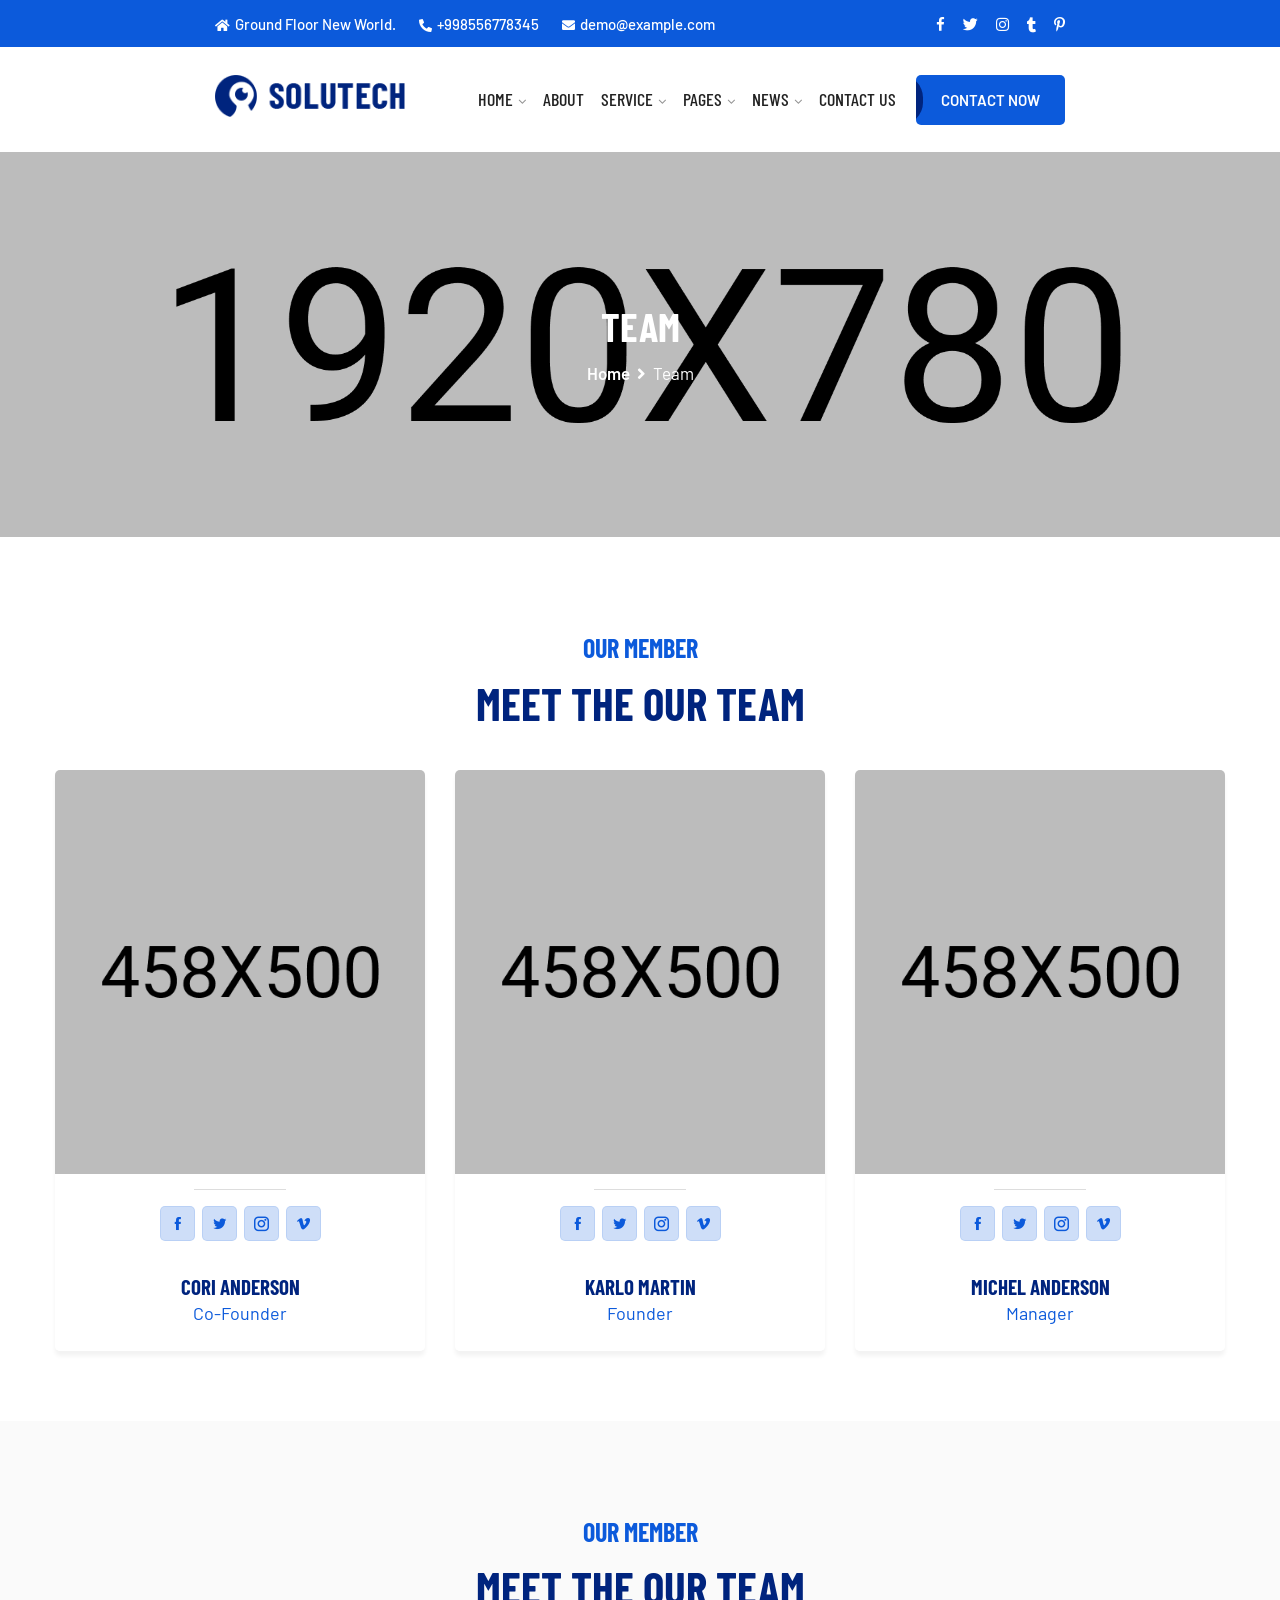
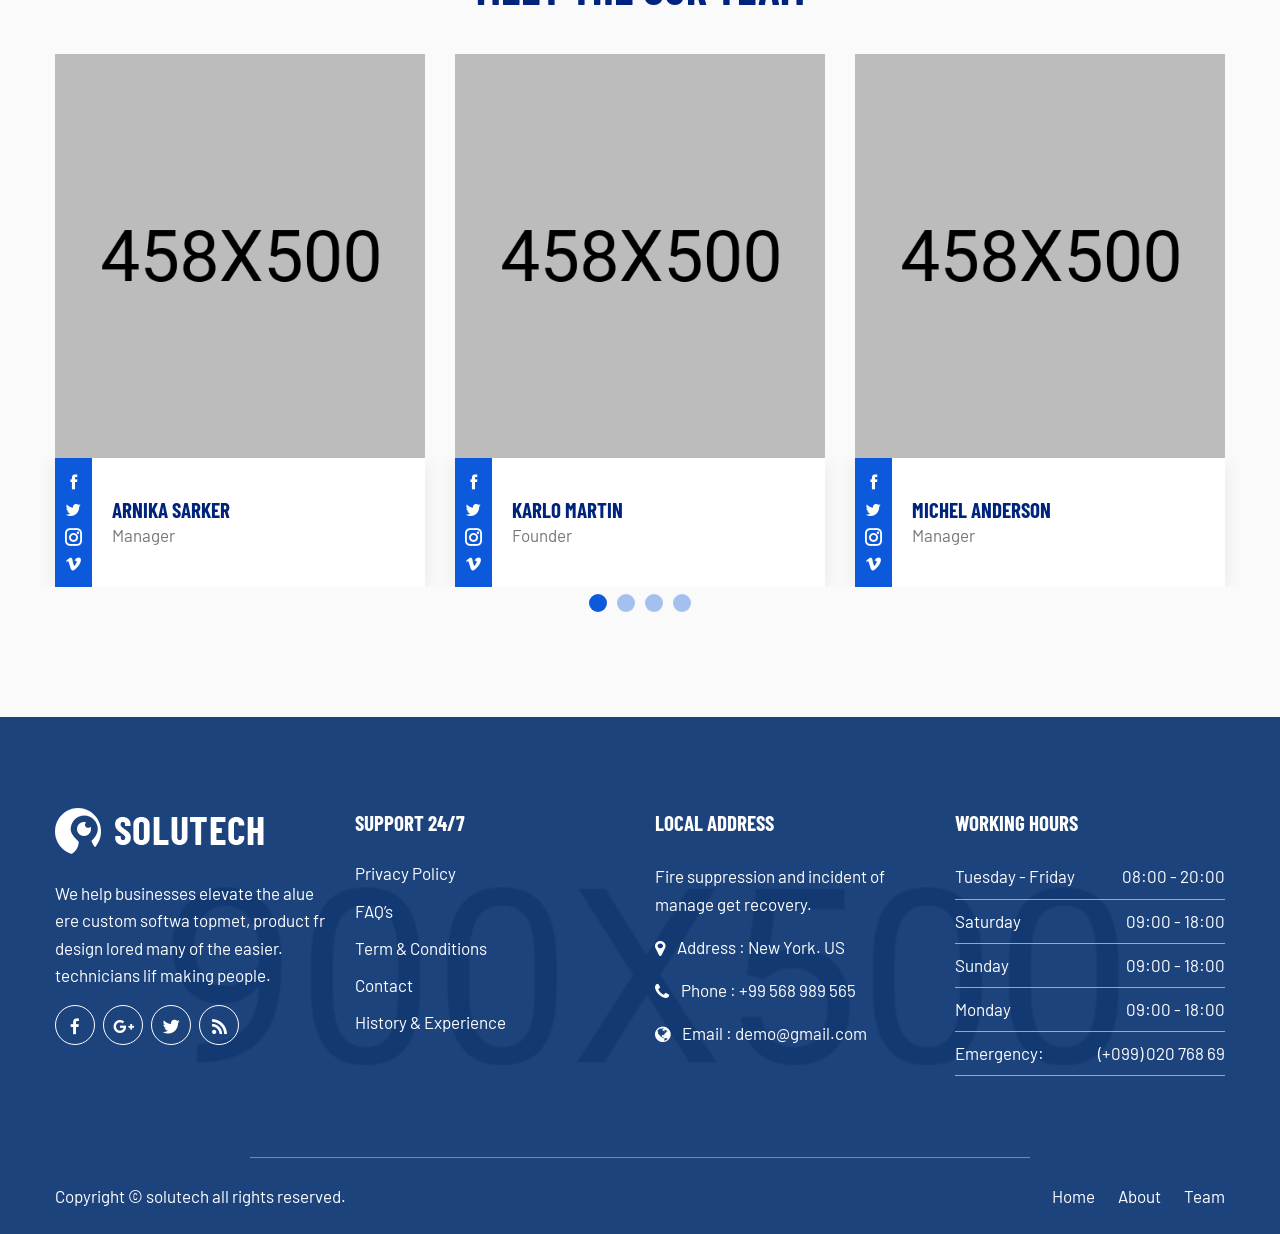
<file: team.html>
<!DOCTYPE HTML>
<html lang="en-US">
    <head>
		<meta charset="UTF-8">
		<meta http-equiv="x-ua-compatible" content="ie=edge">
		<title>Solutech - CCTV & Security Responsive Website Template</title>
		<meta name="description" content="">
		<meta name="viewport" content="width=device-width, initial-scale=1">
		<!-- Favicon Icon -->
        <link rel="icon"  type="image/png" href="assets/images/favicon.png">		
        <link rel="stylesheet" type="text/css" href="assets/css/bootstrap.min.css"/>
        <link rel="stylesheet" type="text/css" href="venobox/venobox.css"/>
        <link rel="stylesheet" type="text/css" href="assets/css/plugin_theme_css.css"/>
        <link rel="stylesheet" type="text/css" href="assets/css/style.css"/>        
		<link rel="stylesheet" type="text/css" href="style.css"/>
		<link rel="stylesheet" type="text/css" href="assets/css/responsive.css"/>
		<!-- modernizr js -->	
        <script src="assets/js/vendor/modernizr-2.8.3.min.js"></script>		
		
    </head>
<body>
<div class="em40_header_area_main">
 	<!-- HEADER TOP AREA -->
	<div class="solutech-header-top">
		<div class="container">
			<div class="row">
				<div class="col-xs-12 col-lg-9 col-xl-9 col-md-9 col-sm-12">
					<div class="top-address text-left">
						<p>
							<span><i class="fas fa-home"></i>Ground Floor New World.</span>
							<a href="#"><i class="fas fa-phone-alt"></i>+998556778345</a>
							<a href="#"><i class="fas fa-envelope"></i>demo@example.com</a>
						</p>
					</div>
				</div>
				<!-- TOP RIGHT -->
				<div class="col-xs-12 col-lg-3 col-xl-3 col-md-3 col-sm-12 ">
					<div class="top-right-menu">
						<ul class="social-icons text-right text_m_center">
							<li><a href="#"><i class="fa fa-facebook-f"></i></a></li>
							<li><a href="#"><i class="fab fa-twitter"></i></a></li>
							<li><a href="#"><i class="fab fa-instagram"></i></a></li>
							<li><a href="#"><i class="fab fa-tumblr"></i></a></li>
							<li><a href="#"><i class="fab fa-pinterest-p"></i></a></li>								
						</ul>
					</div>
				</div>	
			</div>		
		</div>
	</div>
    <!-- END HEADER TOP AREA -->
	<div class="tx_top2_relative">
		<div class="">
			<div class="tx_relative_m">
				<div class="">  
					<div class="mainmenu_width_tx  ">
						<div class="solutech-main-menu one_page hidden-xs hidden-sm witr_h_h10">
							<div class="solutech_nav_area scroll_fixed postfix">
								<div class="container">
									<div class="row logo-left">				
										<!-- LOGO -->
										<div class="col-md-3 col-sm-3 col-xs-4">
											<div class="logo">
												<a class="main_sticky_main_l" href="index.html" title="solutech">
													<img src="assets/images/logo.png" alt="solutech">
												</a>
												<a class="main_sticky_l" href="index.html" title="solutech">
													<img src="assets/images/logo2.png" alt="solutech">
												</a>
											</div>	  
										</div>
										<div class="col-md-9 col-sm-9 col-xs-8">
											<nav class="solutech_menu main-search-menu">					
												<ul class="sub-menu">
													<li class="menu-item-has-children">
														<a href="#">Home</a>
														<ul class="sub-menu">
															<li><a href="index.html">Home Page</a></li>
															<li><a href="index-2.html">Landing Page</a></li>
															<li><a href="index-3.html">Home Banner Page</a></li>
														</ul>
													</li>
													<li><a href="about.html">About</a></li>
													<li class="menu-item-has-children">
														<a href="#">Service</a>
														<ul class="sub-menu">
															<li><a href="home-security.html">Home Security</a></li>
															<li><a href="software-development.html">Software Development</a></li>
															<li><a href="installation.html">Installation CCTV</a></li>
															<li><a href="service-details.html">Service Details</a></li>
														</ul>
													</li>
													<li class="menu-item-has-children">
														<a href="#">Pages</a>
														<ul class="sub-menu">
															<li><a href="pricing-plan.html">Pricing Plan</a></li>
															<li><a href="why-choose-us.html">Why Choose Us</a></li>	
															<li><a href="faq.html">FAQ’S</a></li>
															<li class="menu-item-has-children">
																<a href="#">Portfolio</a>
																<ul class="sub-menu">
																	<li><a href="portfolio-2column.html">Portfolio 2Column</a></li>
																	<li><a href="portfolio-3column.html">Portfolio 3Column</a></li>
																	<li><a href="portfolio-4column.html">Portfolio 4Column</a></li>
																</ul>
															</li>
															<li><a href="team.html">Team</a></li>
															<li><a href="testimonial.html">Testimonial</a></li>
														</ul>
													</li>
													<li class="menu-item-has-children">
														<a href="#">News</a>
														<ul class="sub-menu">
															<li><a href="blog.html">Blog Grid</a></li>
															<li><a href="blog-left-sidebar.html">Blog Left Sidebar</a></li>
															<li><a href="blog-right-sidebar.html">Blog Right Sidebar</a></li>
														</ul>
													</li>
													<li><a href="contact.html">Contact Us</a></li>
												</ul>
												<div class="donate-btn-header">
													<a class="dtbtn" href="#">Contact Now</a>	
												</div>
											</nav>
										</div>	
									</div>
								</div>
							</div>
						</div>
					</div>
				</div> 			
			</div>
		</div> 
	</div> 
</div> 





<!-- MOBILE MENU Logo AREA -->
<div class="mobile_logo_area hidden-md hidden-lg">
	<div class="container">
		<div class="row">
			<div class="col-sm-12">
				<div class="mobile_menu_logo text-center">
					<a href="index.html" title="solutech">
						<img src="assets/images/logo.png" alt="solutech">
					</a>		
				</div>
			</div>
		</div>
	</div>
</div>

<!-- MOBILE MENU AREA -->
<div class="home-2 mbm hidden-md hidden-lg  header_area main-menu-area">
	<div class="menu_area mobile-menu">
		<nav class="solutech_menu">						
			<ul class="sub-menu">
				<li class="menu-item-has-children">
					<a href="#">Home</a>
					<ul class="sub-menu">
						<li><a href="index.html">Home Page</a></li>
						<li><a href="index-2.html">Landing Page</a></li>
						<li><a href="index-3.html">Home Banner Page</a></li>
					</ul>
				</li>
				<li><a href="about.html">About</a></li>
				<li class="menu-item-has-children">
					<a href="#">Service</a>
					<ul class="sub-menu">
						<li><a href="home-security.html">Home Security</a></li>
						<li><a href="software-development.html">Software Development</a></li>
						<li><a href="installation.html">Installation CCTV</a></li>
						<li><a href="service-details.html">Service Details</a></li>
					</ul>
				</li>
				<li class="menu-item-has-children">
					<a href="#">Pages</a>
					<ul class="sub-menu">
						<li><a href="pricing-plan.html">Pricing Plan</a></li>
						<li><a href="why-choose-us.html">Why Choose Us</a></li>	
						<li><a href="faq.html">FAQ’S</a></li>
						<li class="menu-item-has-children">
							<a href="#">Portfolio</a>
							<ul class="sub-menu">
								<li><a href="portfolio-2column.html">Portfolio 2Column</a></li>
								<li><a href="portfolio-3column.html">Portfolio 3Column</a></li>
								<li><a href="portfolio-4column.html">Portfolio 4Column</a></li>
							</ul>
						</li>
						<li><a href="team.html">Team</a></li>
						<li><a href="testimonial.html">Testimonial</a></li>
					</ul>
				</li>
				<li class="menu-item-has-children">
					<a href="#">News</a>
					<ul class="sub-menu">
						<li><a href="blog.html">Blog Grid</a></li>
						<li><a href="blog-left-sidebar.html">Blog Left Sidebar</a></li>
						<li><a href="blog-right-sidebar.html">Blog Right Sidebar</a></li>
					</ul>
				</li>
				<li><a href="contact.html">Contact Us</a></li>
			</ul>
		</nav>	
	</div>					
</div>
<!-- END MOBILE MENU AREA  -->


<!-- breadcumb-area -->
<div class="breadcumb-area">
	<div class="container">				
		<div class="row">
			<div class="col-md-12 txtc  text-center ccase">
				<div class="brpt">
					<h2>Team</h2>
				</div>
				<div class="breadcumb-inner">
					<ul>
						<li><a href="index.html">Home</a></li>
						<li><i class="fas fa-angle-right"></i></li>
						<li>Team</li>
					</ul>						
				</div>
			</div>
		</div>
	</div>
</div>


<!-- solutech_team_area -->
<div class="solutech_team1_area team_page">
	<div class="container">	
		<div class="row">
			<div class="col-lg-12">
				<div class="witr_section_title">
					<div class="witr_section_title_inner text-center">
						<h2>OUR MEMBER</h2>		
						<h3>Meet The Our Team</h3>			
					</div>
				</div>
			</div>
		</div>
		<div class="witr_team_area_c witr_tps7">
			<div class="row post_team_idteam team_top">
				<div class="witr_all_mb_30 col-lg-12">
					<div class="team-part all_color_team ">
						<div class="witr_team_section">
							<img src="assets/images/team-01.jpg"  alt="">
							<div class="team_o_icons all_team_icon_o_color">
								<ul class="witr_pots_team_s">
									<li><a href="#"><i class="icofont-facebook"></i></a></li>
									<li><a href="#"><i class="icofont-twitter"></i></a></li>
									<li><a href="#"><i class="icofont-instagram"></i></a></li>
									<li><a href="#"><i class="icofont-vimeo"></i></a></li>
								</ul>															
							</div>											
						</div> 
						<div class="witr_team_content all_content_bg_color text-center">
							<h5><a href="#">Cori Anderson </a></h5>
							<span>Co-Founder </span>	
						</div>
					</div>								
				</div>
				<!-- solutech_team_02 -->
				<div class="witr_all_mb_30 col-lg-12">
					<div class="team-part all_color_team ">
						<div class="witr_team_section">
							<img src="assets/images/team-02.jpg"  alt="">
							<div class="team_o_icons all_team_icon_o_color">
								<ul class="witr_pots_team_s">
									<li><a href="#"><i class="icofont-facebook"></i></a></li>
									<li><a href="#"><i class="icofont-twitter"></i></a></li>
									<li><a href="#"><i class="icofont-instagram"></i></a></li>
									<li><a href="#"><i class="icofont-vimeo"></i></a></li>
								</ul>															
							</div>											
						</div> 
						<div class="witr_team_content all_content_bg_color text-center">
							<h5><a href="#">Karlo Martin</a></h5>
							<span>Founder</span>
						</div>
					</div>								
				</div>
				<!-- solutech_team_03 -->
				<div class="witr_all_mb_30 col-lg-12">
					<div class="team-part all_color_team ">
						<div class="witr_team_section">
							<img src="assets/images/team-03.jpg"  alt="">
							<div class="team_o_icons all_team_icon_o_color">
								<ul class="witr_pots_team_s">
									<li><a href="#"><i class="icofont-facebook"></i></a></li>
									<li><a href="#"><i class="icofont-twitter"></i></a></li>
									<li><a href="#"><i class="icofont-instagram"></i></a></li>
									<li><a href="#"><i class="icofont-vimeo"></i></a></li>
								</ul>															
							</div>											
						</div> 
						<div class="witr_team_content all_content_bg_color text-center">
							<h5><a href="#">Michel Anderson </a></h5>
							<span>Manager</span>
						</div>
					</div>								
				</div>
				<!-- solutech_team_04 -->
				<div class="witr_all_mb_30 col-lg-12">
					<div class="team-part all_color_team ">
						<div class="witr_team_section">
							<img src="assets/images/team-04.jpg"  alt="">
							<div class="team_o_icons all_team_icon_o_color">
								<ul class="witr_pots_team_s">
									<li><a href="#"><i class="icofont-facebook"></i></a></li>
									<li><a href="#"><i class="icofont-twitter"></i></a></li>
									<li><a href="#"><i class="icofont-instagram"></i></a></li>
									<li><a href="#"><i class="icofont-vimeo"></i></a></li>
								</ul>															
							</div>											
						</div> 
						<div class="witr_team_content all_content_bg_color text-center">
							<h5><a href="#">Rubel Martin</a></h5>
							<span>Marketing </span>
						</div>
					</div>								
				</div>
			</div>
		</div>
	</div>
</div>



<!-- solutech_team_area -->
<div class="solutech_team_bg_area team_page">
	<div class="container">	
		<div class="row">
			<div class="col-lg-12">
				<div class="witr_section_title">
					<div class="witr_section_title_inner text-center">
						<h2>OUR MEMBER</h2>		
						<h3>Meet The Our Team</h3>			
					</div>
				</div>
			</div>
		</div>
		<div class="witr_team_area_c cteam_9">
			<div class="row post_team9_idteam team_top">		
				<div class="witr_all_mb_30  col-lg-12">
					<div class=" all_color_team ">
						<div class="witr_team_section">
							<img src="assets/images/team-01.jpg"  alt="">
						</div> 
						<div class="post_team_content">
							<div class="post_team_icon_9 all_team_icon_o_color">
								<ul class="witr_pots_team_s">
									<li><a href="#"><i class="icofont-facebook"></i></a></li>	
									<li><a href="#"><i class="icofont-twitter"></i></a></li>
									<li><a href="#"><i class="icofont-instagram"></i></a></li>
									<li><a href="#"><i class="icofont-vimeo"></i></a></li>
								</ul>															
							</div>
							<div class="post_team_content9 all_content_bg_color">	
								<h5><a href="#">ARNIKA SARKER </a></h5>
								<span>Manager </span>	
							</div>
						</div>
					</div>								
				</div>
				<!-- solutech_team_02 -->
				<div class="witr_all_mb_30 col-lg-12">
					<div class=" all_color_team ">
						<div class="witr_team_section">
							<img src="assets/images/team-02.jpg"  alt="">
						</div> 
						<div class="post_team_content">
							<div class="post_team_icon_9 all_team_icon_o_color">
								<ul class="witr_pots_team_s">
									<li><a href="#"><i class="icofont-facebook"></i></a></li>	
									<li><a href="#"><i class="icofont-twitter"></i></a></li>
									<li><a href="#"><i class="icofont-instagram"></i></a></li>
									<li><a href="#"><i class="icofont-vimeo"></i></a></li>
								</ul>															
							</div>
							<div class="post_team_content9 all_content_bg_color">	
								<h5><a href="#">Karlo Martin</a></h5>
								<span>Founder</span>
							</div>
						</div>
					</div>	
				</div>	
				<!-- solutech_team_03 -->
				<div class="witr_all_mb_30 col-lg-12">
					<div class=" all_color_team ">
						<div class="witr_team_section">
							<img src="assets/images/team-03.jpg"  alt="">
						</div> 
						<div class="post_team_content">
							<div class="post_team_icon_9 all_team_icon_o_color">
								<ul class="witr_pots_team_s">
									<li><a href="#"><i class="icofont-facebook"></i></a></li>	
									<li><a href="#"><i class="icofont-twitter"></i></a></li>
									<li><a href="#"><i class="icofont-instagram"></i></a></li>
									<li><a href="#"><i class="icofont-vimeo"></i></a></li>
								</ul>															
							</div>
							<div class="post_team_content9 all_content_bg_color">	
								<h5><a href="#">Michel Anderson </a></h5>
								<span>Manager</span>
							</div>
						</div>
					</div>	
				</div>
				<!-- solutech_team_04 -->
				<div class="witr_all_mb_30 col-lg-12">
					<div class=" all_color_team ">
						<div class="witr_team_section">
							<img src="assets/images/team-04.jpg"  alt="">
						</div> 
						<div class="post_team_content">
							<div class="post_team_icon_9 all_team_icon_o_color">
								<ul class="witr_pots_team_s">
									<li><a href="#"><i class="icofont-facebook"></i></a></li>	
									<li><a href="#"><i class="icofont-twitter"></i></a></li>
									<li><a href="#"><i class="icofont-instagram"></i></a></li>
									<li><a href="#"><i class="icofont-vimeo"></i></a></li>
								</ul>															
							</div>
							<div class="post_team_content9 all_content_bg_color">	
								<h5><a href="#">Rubel Martin</a></h5>
								<span>Marketing </span>
							</div>
						</div>
					</div>	
				</div>
			</div>
		</div>
	</div>
</div>


<!-- witrfm_footer_area -->
<div class="witrfm_area">
	<div class="footer-middle">  
		<div class="container">
			<div class="row">
				<div class=" col-lg-3 col-md-6 col-sm-12">
					<div class="widget widget_solutech_description_widget">				
						<div class="solutech-description-area">
							<a href="#"><img src="assets/images/logo2.png" alt=""></a>
							<p>We help businesses elevate the alue ere custom softwa topmet, product fr design lored many of the easier. technicians lif making people.</p>
							<div class="social-icons">
								<a href="#"><i class="fa fa-facebook-f"></i></a>
								<a href="#"><i class="fab fa-google-plus-g"></i></a>
								<a href="#"><i class="fab fa-twitter"></i></a>
								<a href="#"><i class="fas fa-rss"></i></a>
							</div>
						</div>
					</div>
				</div>
				<div class=" col-lg-3 col-md-6 col-sm-12">
					<div class="widget widget_nav_menu">
						<h2 class="widget-title">Support 24/7</h2>
						<ul class="menu">
							<li><a href="#">Privacy Policy</a></li>
							<li><a href="#">FAQ’s</a></li>
							<li><a href="#">Term & Conditions</a></li>
							<li><a href="#">Contact</a></li>
							<li><a href="#">History & Experience</a></li>
						</ul>
					</div>
				</div>
				<div class="col-lg-3 col-md-6 col-sm-12">
					<div class="widget about_us">
						<h2 class="widget-title">Local Address</h2>
						<div class="about-footer">
							<div class="footer-widget address">
								<div class="footer-logo">
									<p>Fire suppression and incident of manage get recovery.</p>
								</div>
								<div class="footer-address">
									<div class="footer_s_inner"> 
										<div class="footer-sociala-icon">
											<i class="fa fa-map-marker"></i>
										</div>									
										<div class="footer-sociala-info">				
											<p>Address : New York. US</p>
										</div> 
									</div> 
									<div class="footer_s_inner"> 
										<div class="footer-sociala-icon">
											<i class="fa fa-phone"></i>
										</div> 									
										<div class="footer-sociala-info">   
												<p>Phone : +99 568 989 565</p>
										</div>
									</div>
									<div class="footer_s_inner"> 
										<div class="footer-sociala-icon"> 
											<i class="fa fa-globe"></i>
										</div> 
										<div class="footer-sociala-info">  
											<p>Email : demo@gmail.com</p>									
										</div>
									</div>
								</div>
							</div>
						</div>	
					</div>
				</div>
				<div class="col-sm-12 col-md-6  col-lg-3 last">
					<div class="widget_text widget widget_custom_html">
						<h2 class="widget-title">Working Hours</h2>
						<div class="textwidget custom-html-widget">
							<div class="witr_table">
								<div class="witr_sub_table">
									<span>Tuesday - Friday</span>
									<span>08:00 - 20:00</span>
								</div>
								<div class="witr_sub_table">	
									<span>Saturday</span>
									<span>09:00 - 18:00</span>
								</div>		
								<div class="witr_sub_table">		
									<span>Sunday</span>
									<span>09:00 - 18:00</span>
								</div>
								<div class="witr_sub_table">		
									<span>Monday</span>
									<span>09:00 - 18:00</span>
								</div>
								<div class="witr_sub_table">		
									<span>Emergency:</span>
									<span> (+099) 020 768 69</span>
								</div>
							</div>
						</div>
					</div>				
				</div>
			</div>	
		</div>	
	</div>	
	<div class="footer-bottom">
		<div class="container">
			<div class="row">
				<div class="col-lg-6 col-md-6  col-sm-12">
					<div class="copy-right-text">
						<p>Copyright &copy; solutech all rights reserved.</p>
					</div>
				</div>
				<div class="col-lg-6 col-md-6  col-sm-12">				
					<div class="footer-menu">
						<ul class="text-right">
							<li><a href="#">Home</a></li>
							<li><a href="#">About</a></li>
							<li><a href="#">Team</a></li>
						</ul> 				
					</div>
				</div>
			</div>
		</div>
	</div>
</div>
			
		



        <!-- Include All JS -->
        <script src="assets/js/vendor/jquery-3.5.1.min.js"></script>
        <script src="assets/js/bootstrap.min.js"></script>
        <script src="assets/js/isotope.pkgd.min.js"></script>
        <script src="assets/js/owl.carousel.min.js"></script>
        <script src="assets/js/jquery.nivo.slider.pack.js"></script>
        <script src="assets/js/slick.min.js"></script>
        <script src="assets/js/imagesloaded.pkgd.min.js"></script>
        <script src="venobox/venobox.min.js"></script>
        <script src="assets/js/jquery.appear.js"></script>
        <script src="assets/js/jquery.knob.js"></script>
        <script src="assets/js/BeerSlider.js"></script>
        <script src="assets/js/theme-pluginjs.js"></script>
        <script src="assets/js/jquery.meanmenu.js"></script>
        <script src="assets/js/ajax-mail.js"></script>		
        <script src="assets/js/theme.js"></script>
	
	</body>
</html>
</file>
<file: venobox/venobox.css>
/* ------ venobox.css --------*/
.vbox-overlay *, .vbox-overlay *:before, .vbox-overlay *:after{
    -webkit-backface-visibility: hidden;
    -webkit-box-sizing:border-box;
    -moz-box-sizing:border-box;
    box-sizing:border-box;
}
/* ------- overlay: change here background color and opacity ----- */
.vbox-overlay{
    background: #fdfdfd;
    background: rgba(0,0,0,0.85); 
    width: 100%;
    height: auto;
    position: fixed;
    top: 0;
    left: 0;
    bottom: 0;
    z-index: 9999;
    opacity: 0;
    overflow-x: hidden;
    overflow-y: auto;

}

/* ----- preloader - choose between CIRCLE, IOS, DOTS, QUADS ----- */

/* circle preloader */
.vbox-preloader{
    position:fixed; 
    width:32px; 
    height:32px;
    left:50%; 
    top:50%; 
    margin-left:-16px; 
    margin-top:-16px;
    background-image: url(preload-circle.png);
    text-indent: -100px;
    overflow: hidden;
    -webkit-animation: playload 1.4s steps(18) infinite;
       -moz-animation: playload 1.4s steps(18) infinite;
        -ms-animation: playload 1.4s steps(18) infinite;
         -o-animation: playload 1.4s steps(18) infinite;
            animation: playload 1.4s steps(18) infinite;
}
@-webkit-keyframes playload {
   from { background-position:    0px; }
     to { background-position: -576px; }
}
@-moz-keyframes playload {
   from { background-position:    0px; }
     to { background-position: -576px; }
}
@-ms-keyframes playload {
   from { background-position:    0px; }
     to { background-position: -576px; }
}
@-o-keyframes playload {
   from { background-position:    0px; }
     to { background-position: -576px; }
}
@keyframes playload {
   from { background-position:    0px; }
     to { background-position: -576px; }
}


/* IOS preloader */

/*.vbox-preloader{
    position:fixed; 
    width:32px; 
    height:32px;
    left:50%; 
    top:50%; 
    margin-left:-16px; 
    margin-top:-16px;
    background-image: url(preload-ios.png);
    text-indent: -100px;
    overflow: hidden;
    -webkit-animation: playload 1.4s steps(12) infinite;
       -moz-animation: playload 1.4s steps(12) infinite;
        -ms-animation: playload 1.4s steps(12) infinite;
         -o-animation: playload 1.4s steps(12) infinite;
            animation: playload 1.4s steps(12) infinite;
}

@-webkit-keyframes playload {
   from { background-position:    0px; }
     to { background-position: -384px; }
}
@-moz-keyframes playload {
   from { background-position:    0px; }
     to { background-position: -384px; }
}
@-ms-keyframes playload {
   from { background-position:    0px; }
     to { background-position: -384px; }
}
@-o-keyframes playload {
   from { background-position:    0px; }
     to { background-position: -384px; }
}
@keyframes playload {
   from { background-position:    0px; }
     to { background-position: -384px; }
}
*/


/* dots preloader */
/*
.vbox-preloader{
    position:fixed; 
    width:32px; 
    height:11px;
    left:50%; 
    top:50%; 
    margin-left:-16px; 
    margin-top:-16px;
    background-image: url(preload-dots.png);
    text-indent: -100px;
    overflow: hidden;
    -webkit-animation: playload 1.4s steps(24) infinite;
       -moz-animation: playload 1.4s steps(24) infinite;
        -ms-animation: playload 1.4s steps(24) infinite;
         -o-animation: playload 1.4s steps(24) infinite;
            animation: playload 1.4s steps(24) infinite;
}

@-webkit-keyframes playload {
   from { background-position:    0px; }
     to { background-position: -768px; }
}
@-moz-keyframes playload {
   from { background-position:    0px; }
     to { background-position: -768px; }
}
@-ms-keyframes playload {
   from { background-position:    0px; }
     to { background-position: -768px; }
}
@-o-keyframes playload {
   from { background-position:    0px; }
     to { background-position: -768px; }
}
@keyframes playload {
   from { background-position:    0px; }
     to { background-position: -768px; }
}
*/


/* quads preloader */
/*
.vbox-preloader{
    position:fixed; 
    width:32px; 
    height:10px;
    left:50%; 
    top:50%; 
    margin-left:-16px; 
    margin-top:-16px;
    background-image: url(preload-quads.png);
    text-indent: -100px;
    overflow: hidden;
    -webkit-animation: playload 1.4s steps(12) infinite;
       -moz-animation: playload 1.4s steps(12) infinite;
        -ms-animation: playload 1.4s steps(12) infinite;
         -o-animation: playload 1.4s steps(12) infinite;
            animation: playload 1.4s steps(12) infinite;
}
@-webkit-keyframes playload {
   from { background-position:    0px; }
     to { background-position: -384px; }
}
@-moz-keyframes playload {
   from { background-position:    0px; }
     to { background-position: -384px; }
}
@-ms-keyframes playload {
   from { background-position:    0px; }
     to { background-position: -384px; }
}
@-o-keyframes playload {
   from { background-position:    0px; }
     to { background-position: -384px; }
}
@keyframes playload {
   from { background-position:    0px; }
     to { background-position: -384px; }
}
*/
/* ----- navigation ----- */
.vbox-close{
    cursor: pointer;
    position: fixed;
    top: -1px;
    right: 0;
    width: 46px;
    height: 40px;
    padding: 10px 20px 10px 0;
    display: block;
    background: url(close.gif) no-repeat #161617;
    background-position:10px center;
    color: #fff;
    text-indent: -100px;
    overflow: hidden;
}
.vbox-next, .vbox-prev{
    box-sizing: content-box;
    cursor: pointer;
    position: fixed;
    top: 50%;
    color: #fff;
    width: 30px;
    height: 170px;
    margin-top: -85px;
    text-indent: -100px;
    border: solid transparent; /* Using border instead of padding to keep bg image in place */
    overflow: hidden;
}
.vbox-prev{
    left: 0;
    border-width: 0 30px 0 10px;
    background: url(prev.gif) center center no-repeat;
}
.vbox-next{
    right: 0;
    border-width: 0 10px 0 30px;
    background: url(next.gif) center center no-repeat;
}

.vbox-title{
    width: 100%;
    height: 40px;
    float: left;
    text-align: center;
    line-height: 28px;
    font-size: 12px;
    color: #fff;
    padding: 6px 40px;
    overflow: hidden;
    background: #161617;
    position: fixed;
    display: none;
    top: -1px;
    left: 0;

}
.vbox-num{
    cursor: pointer;
    position: fixed;
    top: -1px;
    left: 0;
    height: 40px;
    display: block;
    color: #fff;
    overflow: hidden;
    line-height: 28px;
    font-size: 12px;
    padding: 6px 10px;
    background: #161617;
    display: none;
}
/* ------- inline window ------ */
.vbox-inline{
    width: 420px;
    height: 315px;
    padding: 10px;
    background: #fff;
    text-align: left;
    margin: 0 auto;
    overflow: auto;
}

/* ------- Video & iFrames window ------ */
.venoframe{
    border: none;
    width: 960px;
    height: 720px;
}
@media (max-width: 992px) {
    .venoframe{
        width: 640px;
        height: 480px;
    }
}
@media (max-width: 767px) {
    .venoframe{
        width: 420px;
        height: 315px;
    }
}
@media (max-width: 460px) {
    .vbox-inline{
        width: 100%;
    }

    .venoframe{
        width: 100%;
        height: 260px;
    }
}

/* ------- PLease do NOT edit this! (or do it at your own risk) ------ */
.vbox-open{
    overflow: hidden;
}
.vbox-container{
    position: relative;
    background: #000;
    width: 100%;
    max-width: 1200px;
    margin: 0 auto;
    padding: 0 15px;
}
.vbox-content{
    text-align: center;
    float: left;
    width: 100%;
    position: relative;
    overflow: hidden;
}
.vbox-container img{
    max-width: 100%;
    height: auto;
}
</file>
<file: assets/css/plugin_theme_css.css>
html{line-height:1.15;-webkit-text-size-adjust:100%}body{margin:0}main{display:block}hr{box-sizing:content-box;height:0;overflow:visible}pre{font-family:monospace,monospace;font-size:1em}a{background-color:transparent}abbr[title]{border-bottom:none;text-decoration:underline;text-decoration:underline dotted}b,strong{font-weight:bolder}code,kbd,samp{font-family:monospace,monospace;font-size:1em}small{font-size:80%}sub,sup{font-size:75%;line-height:0;position:relative;vertical-align:baseline}sub{bottom:-.25em}sup{top:-.5em}img{border-style:none}button,input,optgroup,select,textarea{font-family:inherit;font-size:100%;line-height:1.15;margin:0}button,input{overflow:visible}button,select{text-transform:none}[type=button],[type=reset],[type=submit],button{-webkit-appearance:button}[type=button]::-moz-focus-inner,[type=reset]::-moz-focus-inner,[type=submit]::-moz-focus-inner,button::-moz-focus-inner{border-style:none;padding:0}[type=button]:-moz-focusring,[type=reset]:-moz-focusring,[type=submit]:-moz-focusring,button:-moz-focusring{outline:1px dotted ButtonText}fieldset{padding:.35em .75em .625em}legend{box-sizing:border-box;color:inherit;display:table;max-width:100%;padding:0;white-space:normal}progress{vertical-align:baseline}textarea{overflow:auto}[type=checkbox],[type=radio]{box-sizing:border-box;padding:0}[type=number]::-webkit-inner-spin-button,[type=number]::-webkit-outer-spin-button{height:auto}[type=search]{-webkit-appearance:textfield;outline-offset:-2px}[type=search]::-webkit-search-decoration{-webkit-appearance:none}::-webkit-file-upload-button{-webkit-appearance:button;font:inherit}details{display:block}summary{display:list-item}template{display:none}[hidden]{display:none}.btn-primary:focus,input:focus,select:focus,textarea:focus{box-shadow:none!important}input,textarea{outline:0}.btn:focus,a:focus{text-decoration:none;outline:0}.uppercase{text-transform:uppercase}.capitalize{text-transform:capitalize}ul{margin:0;padding:0}li{list-style:none}button:focus,input:focus{border-color:transparent;outline-color:transparent}textarea:focus{border-color:transparent;outline-color:transparent}hr{margin:60px 0;padding:0;border-bottom:1px solid #eceff8;border-top:0}label{cursor:pointer;font-size:14px;font-weight:400}a,address,cite,dfn,em,i,li,ol,ul,var{font-style:normal;font-weight:400}::-moz-selection{background:#4fc1f0;color:#888;text-shadow:none}::-moz-selection{background:#4fc1f0;color:#888;text-shadow:none}::selection{background:#4fc1f0;color:#888;text-shadow:none}::-moz-placeholder{color:#888;font-size:16px}::-webkit-input-placeholder{color:#888;font-size:16px}:-ms-input-placeholder{color:#888;font-size:16px}::placeholder{color:#888;font-size:16px}.alignleft{display:inline;float:left}.alignright{display:inline;float:right}.aligncenter{display:block;margin-right:auto;margin-left:auto;text-align:center}.wp-caption.alignleft,blockquote.alignleft,img.alignleft{margin:.4em 1.6em 1.6em 0}.wp-caption.alignright,blockquote.alignright,img.alignright{margin:.4em 0 1.6em 1.6em}.wp-caption.aligncenter,blockquote.aligncenter,img.aligncenter{clear:both;margin-top:.4em;margin-bottom:1.6em}.wp-caption.aligncenter,.wp-caption.alignleft,.wp-caption.alignright{margin-bottom:1.2em}

@charset "UTF-8";/*!
 * animate.css -http://daneden.me/animate
 * Version - 3.5.2
 * Licensed under the MIT license - http://opensource.org/licenses/MIT
 *
 * Copyright (c) 2018 Daniel Eden
 */.animated{animation-duration:1s;animation-fill-mode:both}.animated.infinite{animation-iteration-count:infinite}.animated.hinge{animation-duration:2s}.animated.bounceIn,.animated.bounceOut,.animated.flipOutX,.animated.flipOutY{animation-duration:.75s}@keyframes bounce{20%,53%,80%,from,to{animation-timing-function:cubic-bezier(.215,.61,.355,1);transform:translate3d(0,0,0)}40%,43%{animation-timing-function:cubic-bezier(.755,.050,.855,.060);transform:translate3d(0,-30px,0)}70%{animation-timing-function:cubic-bezier(.755,.050,.855,.060);transform:translate3d(0,-15px,0)}90%{transform:translate3d(0,-4px,0)}}.bounce{animation-name:bounce;transform-origin:center bottom}@keyframes flash{50%,from,to{opacity:1}25%,75%{opacity:0}}.flash{animation-name:flash}@keyframes pulse{from,to{transform:scale3d(1,1,1)}50%{transform:scale3d(1.05,1.05,1.05)}}.pulse{animation-name:pulse}@keyframes rubberBand{from,to{transform:scale3d(1,1,1)}30%{transform:scale3d(1.25,.75,1)}40%{transform:scale3d(.75,1.25,1)}50%{transform:scale3d(1.15,.85,1)}65%{transform:scale3d(.95,1.05,1)}75%{transform:scale3d(1.05,.95,1)}}.rubberBand{animation-name:rubberBand}@keyframes shake{from,to{transform:translate3d(0,0,0)}10%,30%,50%,70%,90%{transform:translate3d(-10px,0,0)}20%,40%,60%,80%{transform:translate3d(10px,0,0)}}.shake{animation-name:shake}@keyframes headShake{0%{transform:translateX(0)}6.5%{transform:translateX(-6px) rotateY(-9deg)}18.5%{transform:translateX(5px) rotateY(7deg)}31.5%{transform:translateX(-3px) rotateY(-5deg)}43.5%{transform:translateX(2px) rotateY(3deg)}50%{transform:translateX(0)}}.headShake{animation-timing-function:ease-in-out;animation-name:headShake}@keyframes swing{20%{transform:rotate3d(0,0,1,15deg)}40%{transform:rotate3d(0,0,1,-10deg)}60%{transform:rotate3d(0,0,1,5deg)}80%{transform:rotate3d(0,0,1,-5deg)}to{transform:rotate3d(0,0,1,0deg)}}.swing{transform-origin:top center;animation-name:swing}@keyframes tada{from,to{transform:scale3d(1,1,1)}10%,20%{transform:scale3d(.9,.9,.9) rotate3d(0,0,1,-3deg)}30%,50%,70%,90%{transform:scale3d(1.1,1.1,1.1) rotate3d(0,0,1,3deg)}40%,60%,80%{transform:scale3d(1.1,1.1,1.1) rotate3d(0,0,1,-3deg)}}.tada{animation-name:tada}@keyframes wobble{from,to{transform:none}15%{transform:translate3d(-25%,0,0) rotate3d(0,0,1,-5deg)}30%{transform:translate3d(20%,0,0) rotate3d(0,0,1,3deg)}45%{transform:translate3d(-15%,0,0) rotate3d(0,0,1,-3deg)}60%{transform:translate3d(10%,0,0) rotate3d(0,0,1,2deg)}75%{transform:translate3d(-5%,0,0) rotate3d(0,0,1,-1deg)}}.wobble{animation-name:wobble}@keyframes jello{11.1%,from,to{transform:none}22.2%{transform:skewX(-12.5deg) skewY(-12.5deg)}33.3%{transform:skewX(6.25deg) skewY(6.25deg)}44.4%{transform:skewX(-3.125deg) skewY(-3.125deg)}55.5%{transform:skewX(1.5625deg) skewY(1.5625deg)}66.6%{transform:skewX(-.78125deg) skewY(-.78125deg)}77.7%{transform:skewX(.390625deg) skewY(.390625deg)}88.8%{transform:skewX(-.1953125deg) skewY(-.1953125deg)}}.jello{animation-name:jello;transform-origin:center}@keyframes bounceIn{20%,40%,60%,80%,from,to{animation-timing-function:cubic-bezier(.215,.61,.355,1)}0%{opacity:0;transform:scale3d(.3,.3,.3)}20%{transform:scale3d(1.1,1.1,1.1)}40%{transform:scale3d(.9,.9,.9)}60%{opacity:1;transform:scale3d(1.03,1.03,1.03)}80%{transform:scale3d(.97,.97,.97)}to{opacity:1;transform:scale3d(1,1,1)}}.bounceIn{animation-name:bounceIn}@keyframes bounceInDown{60%,75%,90%,from,to{animation-timing-function:cubic-bezier(.215,.61,.355,1)}0%{opacity:0;transform:translate3d(0,-3000px,0)}60%{opacity:1;transform:translate3d(0,25px,0)}75%{transform:translate3d(0,-10px,0)}90%{transform:translate3d(0,5px,0)}to{transform:none}}.bounceInDown{animation-name:bounceInDown}@keyframes bounceInLeft{60%,75%,90%,from,to{animation-timing-function:cubic-bezier(.215,.61,.355,1)}0%{opacity:0;transform:translate3d(-3000px,0,0)}60%{opacity:1;transform:translate3d(25px,0,0)}75%{transform:translate3d(-10px,0,0)}90%{transform:translate3d(5px,0,0)}to{transform:none}}.bounceInLeft{animation-name:bounceInLeft}@keyframes bounceInRight{60%,75%,90%,from,to{animation-timing-function:cubic-bezier(.215,.61,.355,1)}from{opacity:0;transform:translate3d(3000px,0,0)}60%{opacity:1;transform:translate3d(-25px,0,0)}75%{transform:translate3d(10px,0,0)}90%{transform:translate3d(-5px,0,0)}to{transform:none}}.bounceInRight{animation-name:bounceInRight}@keyframes bounceInUp{60%,75%,90%,from,to{animation-timing-function:cubic-bezier(.215,.61,.355,1)}from{opacity:0;transform:translate3d(0,3000px,0)}60%{opacity:1;transform:translate3d(0,-20px,0)}75%{transform:translate3d(0,10px,0)}90%{transform:translate3d(0,-5px,0)}to{transform:translate3d(0,0,0)}}.bounceInUp{animation-name:bounceInUp}@keyframes bounceOut{20%{transform:scale3d(.9,.9,.9)}50%,55%{opacity:1;transform:scale3d(1.1,1.1,1.1)}to{opacity:0;transform:scale3d(.3,.3,.3)}}.bounceOut{animation-name:bounceOut}@keyframes bounceOutDown{20%{transform:translate3d(0,10px,0)}40%,45%{opacity:1;transform:translate3d(0,-20px,0)}to{opacity:0;transform:translate3d(0,2000px,0)}}.bounceOutDown{animation-name:bounceOutDown}@keyframes bounceOutLeft{20%{opacity:1;transform:translate3d(20px,0,0)}to{opacity:0;transform:translate3d(-2000px,0,0)}}.bounceOutLeft{animation-name:bounceOutLeft}@keyframes bounceOutRight{20%{opacity:1;transform:translate3d(-20px,0,0)}to{opacity:0;transform:translate3d(2000px,0,0)}}.bounceOutRight{animation-name:bounceOutRight}@keyframes bounceOutUp{20%{transform:translate3d(0,-10px,0)}40%,45%{opacity:1;transform:translate3d(0,20px,0)}to{opacity:0;transform:translate3d(0,-2000px,0)}}.bounceOutUp{animation-name:bounceOutUp}@keyframes fadeIn{from{opacity:0}to{opacity:1}}.fadeIn{animation-name:fadeIn}@keyframes fadeInDown{from{opacity:0;transform:translate3d(0,-100%,0)}to{opacity:1;transform:none}}.fadeInDown{animation-name:fadeInDown}@keyframes fadeInDownBig{from{opacity:0;transform:translate3d(0,-2000px,0)}to{opacity:1;transform:none}}.fadeInDownBig{animation-name:fadeInDownBig}@keyframes fadeInLeft{from{opacity:0;transform:translate3d(-100%,0,0)}to{opacity:1;transform:none}}.fadeInLeft{animation-name:fadeInLeft}@keyframes fadeInLeftBig{from{opacity:0;transform:translate3d(-2000px,0,0)}to{opacity:1;transform:none}}.fadeInLeftBig{animation-name:fadeInLeftBig}@keyframes fadeInRight{from{opacity:0;transform:translate3d(100%,0,0)}to{opacity:1;transform:none}}.fadeInRight{animation-name:fadeInRight}@keyframes fadeInRightBig{from{opacity:0;transform:translate3d(2000px,0,0)}to{opacity:1;transform:none}}.fadeInRightBig{animation-name:fadeInRightBig}@keyframes fadeInUp{from{opacity:0;transform:translate3d(0,100%,0)}to{opacity:1;transform:none}}.fadeInUp{animation-name:fadeInUp}@keyframes fadeInUpBig{from{opacity:0;transform:translate3d(0,2000px,0)}to{opacity:1;transform:none}}.fadeInUpBig{animation-name:fadeInUpBig}@keyframes fadeOut{from{opacity:1}to{opacity:0}}.fadeOut{animation-name:fadeOut}@keyframes fadeOutDown{from{opacity:1}to{opacity:0;transform:translate3d(0,100%,0)}}.fadeOutDown{animation-name:fadeOutDown}@keyframes fadeOutDownBig{from{opacity:1}to{opacity:0;transform:translate3d(0,2000px,0)}}.fadeOutDownBig{animation-name:fadeOutDownBig}@keyframes fadeOutLeft{from{opacity:1}to{opacity:0;transform:translate3d(-100%,0,0)}}.fadeOutLeft{animation-name:fadeOutLeft}@keyframes fadeOutLeftBig{from{opacity:1}to{opacity:0;transform:translate3d(-2000px,0,0)}}.fadeOutLeftBig{animation-name:fadeOutLeftBig}@keyframes fadeOutRight{from{opacity:1}to{opacity:0;transform:translate3d(100%,0,0)}}.fadeOutRight{animation-name:fadeOutRight}@keyframes fadeOutRightBig{from{opacity:1}to{opacity:0;transform:translate3d(2000px,0,0)}}.fadeOutRightBig{animation-name:fadeOutRightBig}@keyframes fadeOutUp{from{opacity:1}to{opacity:0;transform:translate3d(0,-100%,0)}}.fadeOutUp{animation-name:fadeOutUp}@keyframes fadeOutUpBig{from{opacity:1}to{opacity:0;transform:translate3d(0,-2000px,0)}}.fadeOutUpBig{animation-name:fadeOutUpBig}@keyframes flip{from{transform:perspective(400px) rotate3d(0,1,0,-360deg);animation-timing-function:ease-out}40%{transform:perspective(400px) translate3d(0,0,150px) rotate3d(0,1,0,-190deg);animation-timing-function:ease-out}50%{transform:perspective(400px) translate3d(0,0,150px) rotate3d(0,1,0,-170deg);animation-timing-function:ease-in}80%{transform:perspective(400px) scale3d(.95,.95,.95);animation-timing-function:ease-in}to{transform:perspective(400px);animation-timing-function:ease-in}}.animated.flip{-webkit-backface-visibility:visible;backface-visibility:visible;animation-name:flip}@keyframes flipInX{from{transform:perspective(400px) rotate3d(1,0,0,90deg);animation-timing-function:ease-in;opacity:0}40%{transform:perspective(400px) rotate3d(1,0,0,-20deg);animation-timing-function:ease-in}60%{transform:perspective(400px) rotate3d(1,0,0,10deg);opacity:1}80%{transform:perspective(400px) rotate3d(1,0,0,-5deg)}to{transform:perspective(400px)}}.flipInX{-webkit-backface-visibility:visible!important;backface-visibility:visible!important;animation-name:flipInX}.flipInY,.flipOutX{-webkit-backface-visibility:visible!important}@keyframes flipInY{from{transform:perspective(400px) rotate3d(0,1,0,90deg);animation-timing-function:ease-in;opacity:0}40%{transform:perspective(400px) rotate3d(0,1,0,-20deg);animation-timing-function:ease-in}60%{transform:perspective(400px) rotate3d(0,1,0,10deg);opacity:1}80%{transform:perspective(400px) rotate3d(0,1,0,-5deg)}to{transform:perspective(400px)}}.flipInY{backface-visibility:visible!important;animation-name:flipInY}@keyframes flipOutX{from{transform:perspective(400px)}30%{transform:perspective(400px) rotate3d(1,0,0,-20deg);opacity:1}to{transform:perspective(400px) rotate3d(1,0,0,90deg);opacity:0}}.flipOutX{animation-name:flipOutX;backface-visibility:visible!important}@keyframes flipOutY{from{transform:perspective(400px)}30%{transform:perspective(400px) rotate3d(0,1,0,-15deg);opacity:1}to{transform:perspective(400px) rotate3d(0,1,0,90deg);opacity:0}}.flipOutY{-webkit-backface-visibility:visible!important;backface-visibility:visible!important;animation-name:flipOutY}@keyframes lightSpeedIn{from{transform:translate3d(100%,0,0) skewX(-30deg);opacity:0}60%{transform:skewX(20deg);opacity:1}80%{transform:skewX(-5deg);opacity:1}to{transform:none;opacity:1}}.lightSpeedIn{animation-name:lightSpeedIn;animation-timing-function:ease-out}@keyframes lightSpeedOut{from{opacity:1}to{transform:translate3d(100%,0,0) skewX(30deg);opacity:0}}.lightSpeedOut{animation-name:lightSpeedOut;animation-timing-function:ease-in}@keyframes rotateIn{from{transform-origin:center;transform:rotate3d(0,0,1,-200deg);opacity:0}to{transform-origin:center;transform:none;opacity:1}}.rotateIn{animation-name:rotateIn}@keyframes rotateInDownLeft{from{transform-origin:left bottom;transform:rotate3d(0,0,1,-45deg);opacity:0}to{transform-origin:left bottom;transform:none;opacity:1}}.rotateInDownLeft{animation-name:rotateInDownLeft}@keyframes rotateInDownRight{from{transform-origin:right bottom;transform:rotate3d(0,0,1,45deg);opacity:0}to{transform-origin:right bottom;transform:none;opacity:1}}.rotateInDownRight{animation-name:rotateInDownRight}@keyframes rotateInUpLeft{from{transform-origin:left bottom;transform:rotate3d(0,0,1,45deg);opacity:0}to{transform-origin:left bottom;transform:none;opacity:1}}.rotateInUpLeft{animation-name:rotateInUpLeft}@keyframes rotateInUpRight{from{transform-origin:right bottom;transform:rotate3d(0,0,1,-90deg);opacity:0}to{transform-origin:right bottom;transform:none;opacity:1}}.rotateInUpRight{animation-name:rotateInUpRight}@keyframes rotateOut{from{transform-origin:center;opacity:1}to{transform-origin:center;transform:rotate3d(0,0,1,200deg);opacity:0}}.rotateOut{animation-name:rotateOut}@keyframes rotateOutDownLeft{from{transform-origin:left bottom;opacity:1}to{transform-origin:left bottom;transform:rotate3d(0,0,1,45deg);opacity:0}}.rotateOutDownLeft{animation-name:rotateOutDownLeft}@keyframes rotateOutDownRight{from{transform-origin:right bottom;opacity:1}to{transform-origin:right bottom;transform:rotate3d(0,0,1,-45deg);opacity:0}}.rotateOutDownRight{animation-name:rotateOutDownRight}@keyframes rotateOutUpLeft{from{transform-origin:left bottom;opacity:1}to{transform-origin:left bottom;transform:rotate3d(0,0,1,-45deg);opacity:0}}.rotateOutUpLeft{animation-name:rotateOutUpLeft}@keyframes rotateOutUpRight{from{transform-origin:right bottom;opacity:1}to{transform-origin:right bottom;transform:rotate3d(0,0,1,90deg);opacity:0}}.rotateOutUpRight{animation-name:rotateOutUpRight}@keyframes hinge{0%{transform-origin:top left;animation-timing-function:ease-in-out}20%,60%{transform:rotate3d(0,0,1,80deg);transform-origin:top left;animation-timing-function:ease-in-out}40%,80%{transform:rotate3d(0,0,1,60deg);transform-origin:top left;animation-timing-function:ease-in-out;opacity:1}to{transform:translate3d(0,700px,0);opacity:0}}.hinge{animation-name:hinge}@keyframes jackInTheBox{from{opacity:0;transform:scale(.1) rotate(30deg);transform-origin:center bottom}50%{transform:rotate(-10deg)}70%{transform:rotate(3deg)}to{opacity:1;transform:scale(1)}}.jackInTheBox{animation-name:jackInTheBox}@keyframes rollIn{from{opacity:0;transform:translate3d(-100%,0,0) rotate3d(0,0,1,-120deg)}to{opacity:1;transform:none}}.rollIn{animation-name:rollIn}@keyframes rollOut{from{opacity:1}to{opacity:0;transform:translate3d(100%,0,0) rotate3d(0,0,1,120deg)}}.rollOut{animation-name:rollOut}@keyframes zoomIn{from{opacity:0;transform:scale3d(.3,.3,.3)}50%{opacity:1}}.zoomIn{animation-name:zoomIn}@keyframes zoomInDown{from{opacity:0;transform:scale3d(.1,.1,.1) translate3d(0,-1000px,0);animation-timing-function:cubic-bezier(.55,.055,.675,.19)}60%{opacity:1;transform:scale3d(.475,.475,.475) translate3d(0,60px,0);animation-timing-function:cubic-bezier(.175,.885,.32,1)}}.zoomInDown{animation-name:zoomInDown}@keyframes zoomInLeft{from{opacity:0;transform:scale3d(.1,.1,.1) translate3d(-1000px,0,0);animation-timing-function:cubic-bezier(.55,.055,.675,.19)}60%{opacity:1;transform:scale3d(.475,.475,.475) translate3d(10px,0,0);animation-timing-function:cubic-bezier(.175,.885,.32,1)}}.zoomInLeft{animation-name:zoomInLeft}@keyframes zoomInRight{from{opacity:0;transform:scale3d(.1,.1,.1) translate3d(1000px,0,0);animation-timing-function:cubic-bezier(.55,.055,.675,.19)}60%{opacity:1;transform:scale3d(.475,.475,.475) translate3d(-10px,0,0);animation-timing-function:cubic-bezier(.175,.885,.32,1)}}.zoomInRight{animation-name:zoomInRight}@keyframes zoomInUp{from{opacity:0;transform:scale3d(.1,.1,.1) translate3d(0,1000px,0);animation-timing-function:cubic-bezier(.55,.055,.675,.19)}60%{opacity:1;transform:scale3d(.475,.475,.475) translate3d(0,-60px,0);animation-timing-function:cubic-bezier(.175,.885,.32,1)}}.zoomInUp{animation-name:zoomInUp}@keyframes zoomOut{from{opacity:1}50%{opacity:0;transform:scale3d(.3,.3,.3)}to{opacity:0}}.zoomOut{animation-name:zoomOut}@keyframes zoomOutDown{40%{opacity:1;transform:scale3d(.475,.475,.475) translate3d(0,-60px,0);animation-timing-function:cubic-bezier(.55,.055,.675,.19)}to{opacity:0;transform:scale3d(.1,.1,.1) translate3d(0,2000px,0);transform-origin:center bottom;animation-timing-function:cubic-bezier(.175,.885,.32,1)}}.zoomOutDown{animation-name:zoomOutDown}@keyframes zoomOutLeft{40%{opacity:1;transform:scale3d(.475,.475,.475) translate3d(42px,0,0)}to{opacity:0;transform:scale(.1) translate3d(-2000px,0,0);transform-origin:left center}}.zoomOutLeft{animation-name:zoomOutLeft}@keyframes zoomOutRight{40%{opacity:1;transform:scale3d(.475,.475,.475) translate3d(-42px,0,0)}to{opacity:0;transform:scale(.1) translate3d(2000px,0,0);transform-origin:right center}}.zoomOutRight{animation-name:zoomOutRight}@keyframes zoomOutUp{40%{opacity:1;transform:scale3d(.475,.475,.475) translate3d(0,60px,0);animation-timing-function:cubic-bezier(.55,.055,.675,.19)}to{opacity:0;transform:scale3d(.1,.1,.1) translate3d(0,-2000px,0);transform-origin:center bottom;animation-timing-function:cubic-bezier(.175,.885,.32,1)}}.zoomOutUp{animation-name:zoomOutUp}@keyframes slideInDown{from{transform:translate3d(0,-100%,0);visibility:visible}to{transform:translate3d(0,0,0)}}.slideInDown{animation-name:slideInDown}@keyframes slideInLeft{from{transform:translate3d(-100%,0,0);visibility:visible}to{transform:translate3d(0,0,0)}}.slideInLeft{animation-name:slideInLeft}@keyframes slideInRight{from{transform:translate3d(100%,0,0);visibility:visible}to{transform:translate3d(0,0,0)}}.slideInRight{animation-name:slideInRight}@keyframes slideInUp{from{transform:translate3d(0,100%,0);visibility:visible}to{transform:translate3d(0,0,0)}}.slideInUp{animation-name:slideInUp}@keyframes slideOutDown{from{transform:translate3d(0,0,0)}to{visibility:hidden;transform:translate3d(0,100%,0)}}.slideOutDown{animation-name:slideOutDown}@keyframes slideOutLeft{from{transform:translate3d(0,0,0)}to{visibility:hidden;transform:translate3d(-100%,0,0)}}.slideOutLeft{animation-name:slideOutLeft}@keyframes slideOutRight{from{transform:translate3d(0,0,0)}to{visibility:hidden;transform:translate3d(100%,0,0)}}.slideOutRight{animation-name:slideOutRight}@keyframes slideOutUp{from{transform:translate3d(0,0,0)}to{visibility:hidden;transform:translate3d(0,-100%,0)}}.slideOutUp{animation-name:slideOutUp}
 
 
 

/* meanmenu css */
a.meanmenu-reveal{display:none}.mean-container .mean-bar{background:#0f99de;float:left;min-height:60px;padding:4px 0 0;position:relative;width:100%;z-index:999999}.mean-container a.meanmenu-reveal{width:22px;height:22px;padding:18px;top:0;right:0;cursor:pointer;color:#fff;text-decoration:none;font-size:16px;text-indent:-9999em;line-height:22px;font-size:1px;display:block;font-family:Arial,Helvetica,sans-serif;font-weight:700;float:right}.mean-container a.meanmenu-reveal span{display:block;background:#fff;height:3px;margin-top:4px}.mean-container .mean-nav{float:left;width:100%;background:#0c1923}.mean-container .mean-nav ul{padding:0;margin:0;width:100%;list-style-type:none}.mean-container .mean-nav ul li{background:#f8f8f8 none repeat scroll 0 0;float:left;position:relative;width:100%;border-top:1px solid#ddd}.mean-container .mean-nav ul li a{background:#f8f8f8 none repeat scroll 0 0;color:#666;display:block;float:left;font-size:12px;margin:0;padding:1em 5%;text-align:left;text-decoration:none;text-transform:uppercase;width:90%;font-weight:700}.mobile-menu-area{background:#262626}.mean-container .mean-nav ul li li a{border-top:1px solid rgba(255,255,255,.25);opacity:.75;padding:1em 10%;text-shadow:none!important;visibility:visible;width:80%;font-weight:400;text-transform:capitalize;color:#444}.mean-container .mean-nav ul li.mean-last a{border-bottom:0;margin-bottom:0}.mean-container .mean-nav ul li li li a{width:70%;padding:1em 15%}.mean-container .mean-nav ul li li li li a{width:60%;padding:1em 20%}.mean-container .mean-nav ul li li li li li a{width:50%;padding:1em 25%}.mean-container .mean-nav ul li a:hover{background:#f8f8f8 none repeat scroll 0 0;color:#f47e1e}.mean-container .mean-nav ul li a.mean-expand{width:100%;height:18px; line-height:1;margin-top:1px;padding:12px!important;text-align:right;position:absolute;right:0;top:0;z-index:2;font-weight:700;background:rgba(255,255,255,.1);border:0!important;background:#f8f8f8}.mean-container .mean-nav ul li a.mean-expand:hover{background:#f8f8f8}.mean-container .mean-push{float:left;width:100%;padding:0;margin:0;clear:both}.mean-nav .wrapper{width:100%;padding:0;margin:0}.mean-container .mean-bar,.mean-container .mean-bar *{-webkit-box-sizing:content-box;-moz-box-sizing:content-box;box-sizing:content-box}.mean-remove{display:none!important}.mean-container .mean-bar::after{color:#fff;content:"MENU";font-size:21px;left:5%;position:absolute;top:12px}.mean-container .mean-bar::after{display:none}.mean-container .mean-nav ul li a:hover{color:#f47e1e;border-radius:0}.mean-container a.meanmenu-reveal span{background:#fff}.mobile-menu-area{background:#fff none repeat scroll 0 0;border-top:3px solid #2bcdc1}.mean-container .mean-nav ul li a{background:#fff;color:#444;display:block}.mean-container .mean-nav ul li a.mean-expand{ background:0;top:0px}.mean-container .mean-nav ul li a.mean-expand:hover{background:0 0}.mean-container .mean-nav ul li{background:#444}.mean-container .mean-nav ul li li a{color:#fff;opacity:.9;border-top:0}.mean-container a.meanmenu-reveal{color:#fff}.meanmenu-reveal.meanclose:hover{color:#fff!important}.mean-container a.meanmenu-reveal:hover span{background:#fff}.mean-container .mean-bar::before{color:#fff;content:"menu";font-size:18px;font-weight:700;left:10px;position:absolute;top:13px}


/* slick css */

.slick-slider{position:relative;display:block;box-sizing:border-box;-webkit-user-select:none;-moz-user-select:none;-ms-user-select:none;user-select:none;-webkit-touch-callout:none;-khtml-user-select:none;-ms-touch-action:pan-y;touch-action:pan-y;-webkit-tap-highlight-color:transparent}.slick-list{position:relative;display:block;overflow:hidden;margin:0;padding:0}.slick-list:focus{outline:0}.slick-list.dragging{cursor:pointer;cursor:hand}.slick-slider .slick-list,.slick-slider .slick-track{-webkit-transform:translate3d(0,0,0);-moz-transform:translate3d(0,0,0);-ms-transform:translate3d(0,0,0);-o-transform:translate3d(0,0,0);transform:translate3d(0,0,0)}.slick-track{position:relative;top:0;left:0;display:block;margin-left:auto;margin-right:auto}.slick-track:after,.slick-track:before{display:table;content:''}.slick-track:after{clear:both}.slick-loading .slick-track{visibility:hidden}.slick-slide{display:none;float:left;height:100%;min-height:1px}[dir=rtl] .slick-slide{float:right}.slick-slide img{display:block}.slick-slide.slick-loading img{display:none}.slick-slide.dragging img{pointer-events:none}.slick-initialized .slick-slide{display:block}.slick-loading .slick-slide{visibility:hidden}.slick-vertical .slick-slide{display:block;height:auto;border:1px solid transparent}.slick-arrow.slick-hidden{display:none}






/* aprova icon */

@font-face{font-family:aprova;src:url(../fonts/aprova0698.eot?ef1ywa);src:url(../fonts/aprova0698.eot?ef1ywa#iefix) format('embedded-opentype'),url(../fonts/aprova0698.ttf?ef1ywa) format('truetype'),url(../fonts/aprova0698.woff?ef1ywa) format('woff'),url(../fonts/aprova0698.svg?ef1ywa#aprova) format('svg');font-weight:400;font-style:normal;font-display:block}[class*=" aprova-"],[class^=aprova-]{font-family:aprova!important;speak:none;font-style:normal;font-weight:400;font-variant:normal;text-transform:none;line-height:1;-webkit-font-smoothing:antialiased;-moz-osx-font-smoothing:grayscale}.aprova-landing:before{content:"\e900"}.aprova-bar-chart:before{content:"\e901"}.aprova-website:before{content:"\e902"}.aprova-objective:before{content:"\e903"}.aprova-lightbulb:before{content:"\e904"}.aprova-analysis:before{content:"\e905"}.aprova-startup1:before{content:"\e906"}.aprova-website-1:before{content:"\e907"}.aprova-profits:before{content:"\e908"}.aprova-research:before{content:"\e909"}.aprova-analysis-1:before{content:"\e90a"}.aprova-doctor1:before{content:"\e90b"}.aprova-research-1:before{content:"\e90c"}.aprova-team:before{content:"\e90d"}.aprova-vaccine:before{content:"\e90e"}.aprova-medicine:before{content:"\e90f"}.aprova-drug:before{content:"\e910"}.aprova-dose:before{content:"\e911"}.aprova-prize:before{content:"\e912"}.aprova-reward:before{content:"\e913"}.aprova-plaster:before{content:"\e914"}.aprova-medicine1:before{content:"\e915"}.aprova-chemical:before{content:"\e916"}.aprova-medicine-1:before{content:"\e917"}.aprova-doctor:before{content:"\e918"}.aprova-data:before{content:"\e919"}.aprova-brain:before{content:"\e91a"}.aprova-lung:before{content:"\e91b"}.aprova-kidney:before{content:"\e91c"}.aprova-mri:before{content:"\e91d"}.aprova-trophy:before{content:"\e91e"}.aprova-envelope-with-a-letter:before{content:"\e91f"}.aprova-verified-text-paper:before{content:"\e920"}.aprova-calculator-interface-symbol:before{content:"\e921"}.aprova-clock:before{content:"\e922"}.aprova-class-with-students-and-whiteboard:before{content:"\e923"}.aprova-target1:before{content:"\e924"}.aprova-worldwide:before{content:"\e925"}.aprova-award:before{content:"\e926"}.aprova-map:before{content:"\e927"}.aprova-roof:before{content:"\e928"}.aprova-clock-1:before{content:"\e929"}.aprova-wash:before{content:"\e92a"}.aprova-dinner:before{content:"\e92b"}.aprova-food:before{content:"\e92c"}.aprova-shower:before{content:"\e92d"}.aprova-frying-pan-cooking:before{content:"\e92e"}.aprova-music:before{content:"\e92f"}.aprova-fan:before{content:"\e930"}.aprova-screen:before{content:"\e931"}.aprova-digital-marketing:before{content:"\e932"}.aprova-startup:before{content:"\e933"}.aprova-prize-1:before{content:"\e934"}.aprova-circular:before{content:"\e935"}.aprova-computer:before{content:"\e936"}.aprova-research1:before{content:"\e937"}.aprova-analytics:before{content:"\e938"}.aprova-bitcoin:before{content:"\e939"}.aprova-talk:before{content:"\e93a"}.aprova-bitcoin-1:before{content:"\e93b"}.aprova-bitcoin-2:before{content:"\e93c"}.aprova-bitcoin-3:before{content:"\e93d"}.aprova-bitcoin-4:before{content:"\e93e"}.aprova-bitcoin-5:before{content:"\e93f"}.aprova-bitcoin-6:before{content:"\e940"}.aprova-password:before{content:"\e941"}.aprova-bitcoin-7:before{content:"\e942"}.aprova-blockchain:before{content:"\e943"}.aprova-ui:before{content:"\e944"}.aprova-shaver:before{content:"\e945"}.aprova-shave:before{content:"\e946"}.aprova-chair:before{content:"\e947"}.aprova-woman:before{content:"\e948"}.aprova-gym:before{content:"\e949"}.aprova-down:before{content:"\e94a"}.aprova-earth-grid-symbol-and-three-persons:before{content:"\e94b"}.aprova-weightlifting:before{content:"\e94c"}.aprova-partner:before{content:"\e94d"}.aprova-city-hall:before{content:"\e94e"}.aprova-shake-hands:before{content:"\e94f"}.aprova-avatar:before{content:"\e950"}.aprova-target:before{content:"\e951"}.aprova-contract:before{content:"\e952"}.aprova-investment:before{content:"\e953"}.flaticon-arrows:before{content:"\f100"}.aprova-test:before{content:"\e953"}

/* themify icon */

@font-face{font-family:themify;src:url(../fonts/themify.eot?-fvbane);src:url(../fonts/themify.eot?#iefix-fvbane) format('embedded-opentype'),url(../fonts/themify.woff?-fvbane) format('woff'),url(../fonts/themify.ttf?-fvbane) format('truetype'),url(../fonts/themify.svg?-fvbane#themify) format('svg');font-weight:400;font-style:normal}[class*=" ti-"],[class^=ti-]{font-family:themify;speak:none;font-style:normal;font-weight:400;font-variant:normal;text-transform:none;line-height:1;-webkit-font-smoothing:antialiased;-moz-osx-font-smoothing:grayscale}.ti-wand:before{content:"\e600"}.ti-volume:before{content:"\e601"}.ti-user:before{content:"\e602"}.ti-unlock:before{content:"\e603"}.ti-unlink:before{content:"\e604"}.ti-trash:before{content:"\e605"}.ti-thought:before{content:"\e606"}.ti-target:before{content:"\e607"}.ti-tag:before{content:"\e608"}.ti-tablet:before{content:"\e609"}.ti-star:before{content:"\e60a"}.ti-spray:before{content:"\e60b"}.ti-signal:before{content:"\e60c"}.ti-shopping-cart:before{content:"\e60d"}.ti-shopping-cart-full:before{content:"\e60e"}.ti-settings:before{content:"\e60f"}.ti-search:before{content:"\e610"}.ti-zoom-in:before{content:"\e611"}.ti-zoom-out:before{content:"\e612"}.ti-cut:before{content:"\e613"}.ti-ruler:before{content:"\e614"}.ti-ruler-pencil:before{content:"\e615"}.ti-ruler-alt:before{content:"\e616"}.ti-bookmark:before{content:"\e617"}.ti-bookmark-alt:before{content:"\e618"}.ti-reload:before{content:"\e619"}.ti-plus:before{content:"\e61a"}.ti-pin:before{content:"\e61b"}.ti-pencil:before{content:"\e61c"}.ti-pencil-alt:before{content:"\e61d"}.ti-paint-roller:before{content:"\e61e"}.ti-paint-bucket:before{content:"\e61f"}.ti-na:before{content:"\e620"}.ti-mobile:before{content:"\e621"}.ti-minus:before{content:"\e622"}.ti-medall:before{content:"\e623"}.ti-medall-alt:before{content:"\e624"}.ti-marker:before{content:"\e625"}.ti-marker-alt:before{content:"\e626"}.ti-arrow-up:before{content:"\e627"}.ti-arrow-right:before{content:"\e628"}.ti-arrow-left:before{content:"\e629"}.ti-arrow-down:before{content:"\e62a"}.ti-lock:before{content:"\e62b"}.ti-location-arrow:before{content:"\e62c"}.ti-link:before{content:"\e62d"}.ti-layout:before{content:"\e62e"}.ti-layers:before{content:"\e62f"}.ti-layers-alt:before{content:"\e630"}.ti-key:before{content:"\e631"}.ti-import:before{content:"\e632"}.ti-image:before{content:"\e633"}.ti-heart:before{content:"\e634"}.ti-heart-broken:before{content:"\e635"}.ti-hand-stop:before{content:"\e636"}.ti-hand-open:before{content:"\e637"}.ti-hand-drag:before{content:"\e638"}.ti-folder:before{content:"\e639"}.ti-flag:before{content:"\e63a"}.ti-flag-alt:before{content:"\e63b"}.ti-flag-alt-2:before{content:"\e63c"}.ti-eye:before{content:"\e63d"}.ti-export:before{content:"\e63e"}.ti-exchange-vertical:before{content:"\e63f"}.ti-desktop:before{content:"\e640"}.ti-cup:before{content:"\e641"}.ti-crown:before{content:"\e642"}.ti-comments:before{content:"\e643"}.ti-comment:before{content:"\e644"}.ti-comment-alt:before{content:"\e645"}.ti-close:before{content:"\e646"}.ti-clip:before{content:"\e647"}.ti-angle-up:before{content:"\e648"}.ti-angle-right:before{content:"\e649"}.ti-angle-left:before{content:"\e64a"}.ti-angle-down:before{content:"\e64b"}.ti-check:before{content:"\e64c"}.ti-check-box:before{content:"\e64d"}.ti-camera:before{content:"\e64e"}.ti-announcement:before{content:"\e64f"}.ti-brush:before{content:"\e650"}.ti-briefcase:before{content:"\e651"}.ti-bolt:before{content:"\e652"}.ti-bolt-alt:before{content:"\e653"}.ti-blackboard:before{content:"\e654"}.ti-bag:before{content:"\e655"}.ti-move:before{content:"\e656"}.ti-arrows-vertical:before{content:"\e657"}.ti-arrows-horizontal:before{content:"\e658"}.ti-fullscreen:before{content:"\e659"}.ti-arrow-top-right:before{content:"\e65a"}.ti-arrow-top-left:before{content:"\e65b"}.ti-arrow-circle-up:before{content:"\e65c"}.ti-arrow-circle-right:before{content:"\e65d"}.ti-arrow-circle-left:before{content:"\e65e"}.ti-arrow-circle-down:before{content:"\e65f"}.ti-angle-double-up:before{content:"\e660"}.ti-angle-double-right:before{content:"\e661"}.ti-angle-double-left:before{content:"\e662"}.ti-angle-double-down:before{content:"\e663"}.ti-zip:before{content:"\e664"}.ti-world:before{content:"\e665"}.ti-wheelchair:before{content:"\e666"}.ti-view-list:before{content:"\e667"}.ti-view-list-alt:before{content:"\e668"}.ti-view-grid:before{content:"\e669"}.ti-uppercase:before{content:"\e66a"}.ti-upload:before{content:"\e66b"}.ti-underline:before{content:"\e66c"}.ti-truck:before{content:"\e66d"}.ti-timer:before{content:"\e66e"}.ti-ticket:before{content:"\e66f"}.ti-thumb-up:before{content:"\e670"}.ti-thumb-down:before{content:"\e671"}.ti-text:before{content:"\e672"}.ti-stats-up:before{content:"\e673"}.ti-stats-down:before{content:"\e674"}.ti-split-v:before{content:"\e675"}.ti-split-h:before{content:"\e676"}.ti-smallcap:before{content:"\e677"}.ti-shine:before{content:"\e678"}.ti-shift-right:before{content:"\e679"}.ti-shift-left:before{content:"\e67a"}.ti-shield:before{content:"\e67b"}.ti-notepad:before{content:"\e67c"}.ti-server:before{content:"\e67d"}.ti-quote-right:before{content:"\e67e"}.ti-quote-left:before{content:"\e67f"}.ti-pulse:before{content:"\e680"}.ti-printer:before{content:"\e681"}.ti-power-off:before{content:"\e682"}.ti-plug:before{content:"\e683"}.ti-pie-chart:before{content:"\e684"}.ti-paragraph:before{content:"\e685"}.ti-panel:before{content:"\e686"}.ti-package:before{content:"\e687"}.ti-music:before{content:"\e688"}.ti-music-alt:before{content:"\e689"}.ti-mouse:before{content:"\e68a"}.ti-mouse-alt:before{content:"\e68b"}.ti-money:before{content:"\e68c"}.ti-microphone:before{content:"\e68d"}.ti-menu:before{content:"\e68e"}.ti-menu-alt:before{content:"\e68f"}.ti-map:before{content:"\e690"}.ti-map-alt:before{content:"\e691"}.ti-loop:before{content:"\e692"}.ti-location-pin:before{content:"\e693"}.ti-list:before{content:"\e694"}.ti-light-bulb:before{content:"\e695"}.ti-Italic:before{content:"\e696"}.ti-info:before{content:"\e697"}.ti-infinite:before{content:"\e698"}.ti-id-badge:before{content:"\e699"}.ti-hummer:before{content:"\e69a"}.ti-home:before{content:"\e69b"}.ti-help:before{content:"\e69c"}.ti-headphone:before{content:"\e69d"}.ti-harddrives:before{content:"\e69e"}.ti-harddrive:before{content:"\e69f"}.ti-gift:before{content:"\e6a0"}.ti-game:before{content:"\e6a1"}.ti-filter:before{content:"\e6a2"}.ti-files:before{content:"\e6a3"}.ti-file:before{content:"\e6a4"}.ti-eraser:before{content:"\e6a5"}.ti-envelope:before{content:"\e6a6"}.ti-download:before{content:"\e6a7"}.ti-direction:before{content:"\e6a8"}.ti-direction-alt:before{content:"\e6a9"}.ti-dashboard:before{content:"\e6aa"}.ti-control-stop:before{content:"\e6ab"}.ti-control-shuffle:before{content:"\e6ac"}.ti-control-play:before{content:"\e6ad"}.ti-control-pause:before{content:"\e6ae"}.ti-control-forward:before{content:"\e6af"}.ti-control-backward:before{content:"\e6b0"}.ti-cloud:before{content:"\e6b1"}.ti-cloud-up:before{content:"\e6b2"}.ti-cloud-down:before{content:"\e6b3"}.ti-clipboard:before{content:"\e6b4"}.ti-car:before{content:"\e6b5"}.ti-calendar:before{content:"\e6b6"}.ti-book:before{content:"\e6b7"}.ti-bell:before{content:"\e6b8"}.ti-basketball:before{content:"\e6b9"}.ti-bar-chart:before{content:"\e6ba"}.ti-bar-chart-alt:before{content:"\e6bb"}.ti-back-right:before{content:"\e6bc"}.ti-back-left:before{content:"\e6bd"}.ti-arrows-corner:before{content:"\e6be"}.ti-archive:before{content:"\e6bf"}.ti-anchor:before{content:"\e6c0"}.ti-align-right:before{content:"\e6c1"}.ti-align-left:before{content:"\e6c2"}.ti-align-justify:before{content:"\e6c3"}.ti-align-center:before{content:"\e6c4"}.ti-alert:before{content:"\e6c5"}.ti-alarm-clock:before{content:"\e6c6"}.ti-agenda:before{content:"\e6c7"}.ti-write:before{content:"\e6c8"}.ti-window:before{content:"\e6c9"}.ti-widgetized:before{content:"\e6ca"}.ti-widget:before{content:"\e6cb"}.ti-widget-alt:before{content:"\e6cc"}.ti-wallet:before{content:"\e6cd"}.ti-video-clapper:before{content:"\e6ce"}.ti-video-camera:before{content:"\e6cf"}.ti-vector:before{content:"\e6d0"}.ti-themify-logo:before{content:"\e6d1"}.ti-themify-favicon:before{content:"\e6d2"}.ti-themify-favicon-alt:before{content:"\e6d3"}.ti-support:before{content:"\e6d4"}.ti-stamp:before{content:"\e6d5"}.ti-split-v-alt:before{content:"\e6d6"}.ti-slice:before{content:"\e6d7"}.ti-shortcode:before{content:"\e6d8"}.ti-shift-right-alt:before{content:"\e6d9"}.ti-shift-left-alt:before{content:"\e6da"}.ti-ruler-alt-2:before{content:"\e6db"}.ti-receipt:before{content:"\e6dc"}.ti-pin2:before{content:"\e6dd"}.ti-pin-alt:before{content:"\e6de"}.ti-pencil-alt2:before{content:"\e6df"}.ti-palette:before{content:"\e6e0"}.ti-more:before{content:"\e6e1"}.ti-more-alt:before{content:"\e6e2"}.ti-microphone-alt:before{content:"\e6e3"}.ti-magnet:before{content:"\e6e4"}.ti-line-double:before{content:"\e6e5"}.ti-line-dotted:before{content:"\e6e6"}.ti-line-dashed:before{content:"\e6e7"}.ti-layout-width-full:before{content:"\e6e8"}.ti-layout-width-default:before{content:"\e6e9"}.ti-layout-width-default-alt:before{content:"\e6ea"}.ti-layout-tab:before{content:"\e6eb"}.ti-layout-tab-window:before{content:"\e6ec"}.ti-layout-tab-v:before{content:"\e6ed"}.ti-layout-tab-min:before{content:"\e6ee"}.ti-layout-slider:before{content:"\e6ef"}.ti-layout-slider-alt:before{content:"\e6f0"}.ti-layout-sidebar-right:before{content:"\e6f1"}.ti-layout-sidebar-none:before{content:"\e6f2"}.ti-layout-sidebar-left:before{content:"\e6f3"}.ti-layout-placeholder:before{content:"\e6f4"}.ti-layout-menu:before{content:"\e6f5"}.ti-layout-menu-v:before{content:"\e6f6"}.ti-layout-menu-separated:before{content:"\e6f7"}.ti-layout-menu-full:before{content:"\e6f8"}.ti-layout-media-right-alt:before{content:"\e6f9"}.ti-layout-media-right:before{content:"\e6fa"}.ti-layout-media-overlay:before{content:"\e6fb"}.ti-layout-media-overlay-alt:before{content:"\e6fc"}.ti-layout-media-overlay-alt-2:before{content:"\e6fd"}.ti-layout-media-left-alt:before{content:"\e6fe"}.ti-layout-media-left:before{content:"\e6ff"}.ti-layout-media-center-alt:before{content:"\e700"}.ti-layout-media-center:before{content:"\e701"}.ti-layout-list-thumb:before{content:"\e702"}.ti-layout-list-thumb-alt:before{content:"\e703"}.ti-layout-list-post:before{content:"\e704"}.ti-layout-list-large-image:before{content:"\e705"}.ti-layout-line-solid:before{content:"\e706"}.ti-layout-grid4:before{content:"\e707"}.ti-layout-grid3:before{content:"\e708"}.ti-layout-grid2:before{content:"\e709"}.ti-layout-grid2-thumb:before{content:"\e70a"}.ti-layout-cta-right:before{content:"\e70b"}.ti-layout-cta-left:before{content:"\e70c"}.ti-layout-cta-center:before{content:"\e70d"}.ti-layout-cta-btn-right:before{content:"\e70e"}.ti-layout-cta-btn-left:before{content:"\e70f"}.ti-layout-column4:before{content:"\e710"}.ti-layout-column3:before{content:"\e711"}.ti-layout-column2:before{content:"\e712"}.ti-layout-accordion-separated:before{content:"\e713"}.ti-layout-accordion-merged:before{content:"\e714"}.ti-layout-accordion-list:before{content:"\e715"}.ti-ink-pen:before{content:"\e716"}.ti-info-alt:before{content:"\e717"}.ti-help-alt:before{content:"\e718"}.ti-headphone-alt:before{content:"\e719"}.ti-hand-point-up:before{content:"\e71a"}.ti-hand-point-right:before{content:"\e71b"}.ti-hand-point-left:before{content:"\e71c"}.ti-hand-point-down:before{content:"\e71d"}.ti-gallery:before{content:"\e71e"}.ti-face-smile:before{content:"\e71f"}.ti-face-sad:before{content:"\e720"}.ti-credit-card:before{content:"\e721"}.ti-control-skip-forward:before{content:"\e722"}.ti-control-skip-backward:before{content:"\e723"}.ti-control-record:before{content:"\e724"}.ti-control-eject:before{content:"\e725"}.ti-comments-smiley:before{content:"\e726"}.ti-brush-alt:before{content:"\e727"}.ti-youtube:before{content:"\e728"}.ti-vimeo:before{content:"\e729"}.ti-twitter:before{content:"\e72a"}.ti-time:before{content:"\e72b"}.ti-tumblr:before{content:"\e72c"}.ti-skype:before{content:"\e72d"}.ti-share:before{content:"\e72e"}.ti-share-alt:before{content:"\e72f"}.ti-rocket:before{content:"\e730"}.ti-pinterest:before{content:"\e731"}.ti-new-window:before{content:"\e732"}.ti-microsoft:before{content:"\e733"}.ti-list-ol:before{content:"\e734"}.ti-linkedin:before{content:"\e735"}.ti-layout-sidebar-2:before{content:"\e736"}.ti-layout-grid4-alt:before{content:"\e737"}.ti-layout-grid3-alt:before{content:"\e738"}.ti-layout-grid2-alt:before{content:"\e739"}.ti-layout-column4-alt:before{content:"\e73a"}.ti-layout-column3-alt:before{content:"\e73b"}.ti-layout-column2-alt:before{content:"\e73c"}.ti-instagram:before{content:"\e73d"}.ti-google:before{content:"\e73e"}.ti-github:before{content:"\e73f"}.ti-flickr:before{content:"\e740"}.ti-facebook:before{content:"\e741"}.ti-dropbox:before{content:"\e742"}.ti-dribbble:before{content:"\e743"}.ti-apple:before{content:"\e744"}.ti-android:before{content:"\e745"}.ti-save:before{content:"\e746"}.ti-save-alt:before{content:"\e747"}.ti-yahoo:before{content:"\e748"}.ti-wordpress:before{content:"\e749"}.ti-vimeo-alt:before{content:"\e74a"}.ti-twitter-alt:before{content:"\e74b"}.ti-tumblr-alt:before{content:"\e74c"}.ti-trello:before{content:"\e74d"}.ti-stack-overflow:before{content:"\e74e"}.ti-soundcloud:before{content:"\e74f"}.ti-sharethis:before{content:"\e750"}.ti-sharethis-alt:before{content:"\e751"}.ti-reddit:before{content:"\e752"}.ti-pinterest-alt:before{content:"\e753"}.ti-microsoft-alt:before{content:"\e754"}.ti-linux:before{content:"\e755"}.ti-jsfiddle:before{content:"\e756"}.ti-joomla:before{content:"\e757"}.ti-html5:before{content:"\e758"}.ti-flickr-alt:before{content:"\e759"}.ti-email:before{content:"\e75a"}.ti-drupal:before{content:"\e75b"}.ti-dropbox-alt:before{content:"\e75c"}.ti-css3:before{content:"\e75d"}.ti-rss:before{content:"\e75e"}.ti-rss-alt:before{content:"\e75f"}


/*! 
* @package IcoFont 
* @version 1.0.1 
* @author IcoFont ://icofont.com 
* @copyright Copyright (c) 2015 - 2018 IcoFont 
* @license - ://icofont.com/license/
*/@font-face{font-family:IcoFont;font-weight:400;font-style:Regular;src:url(../fonts/icofont.woff2) format("woff2"),url(../fonts/icofont.woff) format("woff")}[class*=" icofont-"],[class^=icofont-]{font-family:IcoFont!important;speak:none;font-style:normal;font-weight:400;font-variant:normal;text-transform:none;white-space:nowrap;word-wrap:normal;direction:ltr;line-height:1;-webkit-font-feature-settings:"liga";-webkit-font-smoothing:antialiased}.icofont-angry-monster:before{content:"\e800"}.icofont-bathtub:before{content:"\e801"}.icofont-bird-wings:before{content:"\e802"}.icofont-bow:before{content:"\e803"}.icofont-castle:before{content:"\e804"}.icofont-circuit:before{content:"\e805"}.icofont-crown-king:before{content:"\e806"}.icofont-crown-queen:before{content:"\e807"}.icofont-dart:before{content:"\e808"}.icofont-disability-race:before{content:"\e809"}.icofont-diving-goggle:before{content:"\e80a"}.icofont-eye-open:before{content:"\e80b"}.icofont-flora-flower:before{content:"\e80c"}.icofont-flora:before{content:"\e80d"}.icofont-gift-box:before{content:"\e80e"}.icofont-halloween-pumpkin:before{content:"\e80f"}.icofont-hand-power:before{content:"\e810"}.icofont-hand-thunder:before{content:"\e811"}.icofont-king-monster:before{content:"\e812"}.icofont-love:before{content:"\e813"}.icofont-magician-hat:before{content:"\e814"}.icofont-native-american:before{content:"\e815"}.icofont-owl-look:before{content:"\e816"}.icofont-phoenix:before{content:"\e817"}.icofont-robot-face:before{content:"\e818"}.icofont-sand-clock:before{content:"\e819"}.icofont-shield-alt:before{content:"\e81a"}.icofont-ship-wheel:before{content:"\e81b"}.icofont-skull-danger:before{content:"\e81c"}.icofont-skull-face:before{content:"\e81d"}.icofont-snowmobile:before{content:"\e81e"}.icofont-space-shuttle:before{content:"\e81f"}.icofont-star-shape:before{content:"\e820"}.icofont-swirl:before{content:"\e821"}.icofont-tattoo-wing:before{content:"\e822"}.icofont-throne:before{content:"\e823"}.icofont-tree-alt:before{content:"\e824"}.icofont-triangle:before{content:"\e825"}.icofont-unity-hand:before{content:"\e826"}.icofont-weed:before{content:"\e827"}.icofont-woman-bird:before{content:"\e828"}.icofont-bat:before{content:"\e829"}.icofont-bear-face:before{content:"\e82a"}.icofont-bear-tracks:before{content:"\e82b"}.icofont-bear:before{content:"\e82c"}.icofont-bird-alt:before{content:"\e82d"}.icofont-bird-flying:before{content:"\e82e"}.icofont-bird:before{content:"\e82f"}.icofont-birds:before{content:"\e830"}.icofont-bone:before{content:"\e831"}.icofont-bull:before{content:"\e832"}.icofont-butterfly-alt:before{content:"\e833"}.icofont-butterfly:before{content:"\e834"}.icofont-camel-alt:before{content:"\e835"}.icofont-camel-head:before{content:"\e836"}.icofont-camel:before{content:"\e837"}.icofont-cat-alt-1:before{content:"\e838"}.icofont-cat-alt-2:before{content:"\e839"}.icofont-cat-alt-3:before{content:"\e83a"}.icofont-cat-dog:before{content:"\e83b"}.icofont-cat-face:before{content:"\e83c"}.icofont-cat:before{content:"\e83d"}.icofont-cow-head:before{content:"\e83e"}.icofont-cow:before{content:"\e83f"}.icofont-crab:before{content:"\e840"}.icofont-crocodile:before{content:"\e841"}.icofont-deer-head:before{content:"\e842"}.icofont-dog-alt:before{content:"\e843"}.icofont-dog-barking:before{content:"\e844"}.icofont-dog:before{content:"\e845"}.icofont-dolphin:before{content:"\e846"}.icofont-duck-tracks:before{content:"\e847"}.icofont-eagle-head:before{content:"\e848"}.icofont-eaten-fish:before{content:"\e849"}.icofont-elephant-alt:before{content:"\e84a"}.icofont-elephant-head-alt:before{content:"\e84b"}.icofont-elephant-head:before{content:"\e84c"}.icofont-elephant:before{content:"\e84d"}.icofont-elk:before{content:"\e84e"}.icofont-fish-1:before{content:"\e84f"}.icofont-fish-2:before{content:"\e850"}.icofont-fish-3:before{content:"\e851"}.icofont-fish-4:before{content:"\e852"}.icofont-fish-5:before{content:"\e853"}.icofont-fish:before{content:"\e854"}.icofont-fox-alt:before{content:"\e855"}.icofont-fox:before{content:"\e856"}.icofont-frog-tracks:before{content:"\e857"}.icofont-frog:before{content:"\e858"}.icofont-froggy:before{content:"\e859"}.icofont-giraffe-head-1:before{content:"\e85a"}.icofont-giraffe-head-2:before{content:"\e85b"}.icofont-giraffe-head:before{content:"\e85c"}.icofont-giraffe:before{content:"\e85d"}.icofont-goat-head:before{content:"\e85e"}.icofont-gorilla:before{content:"\e85f"}.icofont-hen-tracks:before{content:"\e860"}.icofont-horse-head-1:before{content:"\e861"}.icofont-horse-head-2:before{content:"\e862"}.icofont-horse-head:before{content:"\e863"}.icofont-horse-tracks:before{content:"\e864"}.icofont-jellyfish:before{content:"\e865"}.icofont-kangaroo:before{content:"\e866"}.icofont-lemur:before{content:"\e867"}.icofont-lion-head-1:before{content:"\e868"}.icofont-lion-head-2:before{content:"\e869"}.icofont-lion-head:before{content:"\e86a"}.icofont-lion:before{content:"\e86b"}.icofont-monkey-2:before{content:"\e86c"}.icofont-monkey-3:before{content:"\e86d"}.icofont-monkey-face:before{content:"\e86e"}.icofont-monkey:before{content:"\e86f"}.icofont-octopus-alt:before{content:"\e870"}.icofont-octopus:before{content:"\e871"}.icofont-owl:before{content:"\e872"}.icofont-panda-face:before{content:"\e873"}.icofont-panda:before{content:"\e874"}.icofont-panther:before{content:"\e875"}.icofont-parrot-lip:before{content:"\e876"}.icofont-parrot:before{content:"\e877"}.icofont-paw:before{content:"\e878"}.icofont-pelican:before{content:"\e879"}.icofont-penguin:before{content:"\e87a"}.icofont-pig-face:before{content:"\e87b"}.icofont-pig:before{content:"\e87c"}.icofont-pigeon-1:before{content:"\e87d"}.icofont-pigeon-2:before{content:"\e87e"}.icofont-pigeon:before{content:"\e87f"}.icofont-rabbit:before{content:"\e880"}.icofont-rat:before{content:"\e881"}.icofont-rhino-head:before{content:"\e882"}.icofont-rhino:before{content:"\e883"}.icofont-rooster:before{content:"\e884"}.icofont-seahorse:before{content:"\e885"}.icofont-seal:before{content:"\e886"}.icofont-shrimp-alt:before{content:"\e887"}.icofont-shrimp:before{content:"\e888"}.icofont-snail-1:before{content:"\e889"}.icofont-snail-2:before{content:"\e88a"}.icofont-snail-3:before{content:"\e88b"}.icofont-snail:before{content:"\e88c"}.icofont-snake:before{content:"\e88d"}.icofont-squid:before{content:"\e88e"}.icofont-squirrel:before{content:"\e88f"}.icofont-tiger-face:before{content:"\e890"}.icofont-tiger:before{content:"\e891"}.icofont-turtle:before{content:"\e892"}.icofont-whale:before{content:"\e893"}.icofont-woodpecker:before{content:"\e894"}.icofont-zebra:before{content:"\e895"}.icofont-brand-acer:before{content:"\e896"}.icofont-brand-adidas:before{content:"\e897"}.icofont-brand-adobe:before{content:"\e898"}.icofont-brand-air-new-zealand:before{content:"\e899"}.icofont-brand-airbnb:before{content:"\e89a"}.icofont-brand-aircell:before{content:"\e89b"}.icofont-brand-airtel:before{content:"\e89c"}.icofont-brand-alcatel:before{content:"\e89d"}.icofont-brand-alibaba:before{content:"\e89e"}.icofont-brand-aliexpress:before{content:"\e89f"}.icofont-brand-alipay:before{content:"\e8a0"}.icofont-brand-amazon:before{content:"\e8a1"}.icofont-brand-amd:before{content:"\e8a2"}.icofont-brand-american-airlines:before{content:"\e8a3"}.icofont-brand-android-robot:before{content:"\e8a4"}.icofont-brand-android:before{content:"\e8a5"}.icofont-brand-aol:before{content:"\e8a6"}.icofont-brand-apple:before{content:"\e8a7"}.icofont-brand-appstore:before{content:"\e8a8"}.icofont-brand-asus:before{content:"\e8a9"}.icofont-brand-ati:before{content:"\e8aa"}.icofont-brand-att:before{content:"\e8ab"}.icofont-brand-audi:before{content:"\e8ac"}.icofont-brand-axiata:before{content:"\e8ad"}.icofont-brand-bada:before{content:"\e8ae"}.icofont-brand-bbc:before{content:"\e8af"}.icofont-brand-bing:before{content:"\e8b0"}.icofont-brand-blackberry:before{content:"\e8b1"}.icofont-brand-bmw:before{content:"\e8b2"}.icofont-brand-box:before{content:"\e8b3"}.icofont-brand-burger-king:before{content:"\e8b4"}.icofont-brand-business-insider:before{content:"\e8b5"}.icofont-brand-buzzfeed:before{content:"\e8b6"}.icofont-brand-cannon:before{content:"\e8b7"}.icofont-brand-casio:before{content:"\e8b8"}.icofont-brand-china-mobile:before{content:"\e8b9"}.icofont-brand-china-telecom:before{content:"\e8ba"}.icofont-brand-china-unicom:before{content:"\e8bb"}.icofont-brand-cisco:before{content:"\e8bc"}.icofont-brand-citibank:before{content:"\e8bd"}.icofont-brand-cnet:before{content:"\e8be"}.icofont-brand-cnn:before{content:"\e8bf"}.icofont-brand-cocal-cola:before{content:"\e8c0"}.icofont-brand-compaq:before{content:"\e8c1"}.icofont-brand-debian:before{content:"\e8c2"}.icofont-brand-delicious:before{content:"\e8c3"}.icofont-brand-dell:before{content:"\e8c4"}.icofont-brand-designbump:before{content:"\e8c5"}.icofont-brand-designfloat:before{content:"\e8c6"}.icofont-brand-disney:before{content:"\e8c7"}.icofont-brand-dodge:before{content:"\e8c8"}.icofont-brand-dove:before{content:"\e8c9"}.icofont-brand-drupal:before{content:"\e8ca"}.icofont-brand-ebay:before{content:"\e8cb"}.icofont-brand-eleven:before{content:"\e8cc"}.icofont-brand-emirates:before{content:"\e8cd"}.icofont-brand-espn:before{content:"\e8ce"}.icofont-brand-etihad-airways:before{content:"\e8cf"}.icofont-brand-etisalat:before{content:"\e8d0"}.icofont-brand-etsy:before{content:"\e8d1"}.icofont-brand-fastrack:before{content:"\e8d2"}.icofont-brand-fedex:before{content:"\e8d3"}.icofont-brand-ferrari:before{content:"\e8d4"}.icofont-brand-fitbit:before{content:"\e8d5"}.icofont-brand-flikr:before{content:"\e8d6"}.icofont-brand-forbes:before{content:"\e8d7"}.icofont-brand-foursquare:before{content:"\e8d8"}.icofont-brand-foxconn:before{content:"\e8d9"}.icofont-brand-fujitsu:before{content:"\e8da"}.icofont-brand-general-electric:before{content:"\e8db"}.icofont-brand-gillette:before{content:"\e8dc"}.icofont-brand-gizmodo:before{content:"\e8dd"}.icofont-brand-gnome:before{content:"\e8de"}.icofont-brand-google:before{content:"\e8df"}.icofont-brand-gopro:before{content:"\e8e0"}.icofont-brand-gucci:before{content:"\e8e1"}.icofont-brand-hallmark:before{content:"\e8e2"}.icofont-brand-hi5:before{content:"\e8e3"}.icofont-brand-honda:before{content:"\e8e4"}.icofont-brand-hp:before{content:"\e8e5"}.icofont-brand-hsbc:before{content:"\e8e6"}.icofont-brand-htc:before{content:"\e8e7"}.icofont-brand-huawei:before{content:"\e8e8"}.icofont-brand-hulu:before{content:"\e8e9"}.icofont-brand-hyundai:before{content:"\e8ea"}.icofont-brand-ibm:before{content:"\e8eb"}.icofont-brand-icofont:before{content:"\e8ec"}.icofont-brand-icq:before{content:"\e8ed"}.icofont-brand-ikea:before{content:"\e8ee"}.icofont-brand-imdb:before{content:"\e8ef"}.icofont-brand-indiegogo:before{content:"\e8f0"}.icofont-brand-intel:before{content:"\e8f1"}.icofont-brand-ipair:before{content:"\e8f2"}.icofont-brand-jaguar:before{content:"\e8f3"}.icofont-brand-java:before{content:"\e8f4"}.icofont-brand-joomla:before{content:"\e8f5"}.icofont-brand-kickstarter:before{content:"\e8f6"}.icofont-brand-kik:before{content:"\e8f7"}.icofont-brand-lastfm:before{content:"\e8f8"}.icofont-brand-lego:before{content:"\e8f9"}.icofont-brand-lenovo:before{content:"\e8fa"}.icofont-brand-levis:before{content:"\e8fb"}.icofont-brand-lexus:before{content:"\e8fc"}.icofont-brand-lg:before{content:"\e8fd"}.icofont-brand-life-hacker:before{content:"\e8fe"}.icofont-brand-linux-mint:before{content:"\e8ff"}.icofont-brand-linux:before{content:"\e900"}.icofont-brand-lionix:before{content:"\e901"}.icofont-brand-loreal:before{content:"\e902"}.icofont-brand-louis-vuitton:before{content:"\e903"}.icofont-brand-mac-os:before{content:"\e904"}.icofont-brand-marvel-app:before{content:"\e905"}.icofont-brand-mashable:before{content:"\e906"}.icofont-brand-mazda:before{content:"\e907"}.icofont-brand-mcdonals:before{content:"\e908"}.icofont-brand-mercedes:before{content:"\e909"}.icofont-brand-micromax:before{content:"\e90a"}.icofont-brand-microsoft:before{content:"\e90b"}.icofont-brand-mobileme:before{content:"\e90c"}.icofont-brand-mobily:before{content:"\e90d"}.icofont-brand-motorola:before{content:"\e90e"}.icofont-brand-msi:before{content:"\e90f"}.icofont-brand-mts:before{content:"\e910"}.icofont-brand-myspace:before{content:"\e911"}.icofont-brand-mytv:before{content:"\e912"}.icofont-brand-nasa:before{content:"\e913"}.icofont-brand-natgeo:before{content:"\e914"}.icofont-brand-nbc:before{content:"\e915"}.icofont-brand-nescafe:before{content:"\e916"}.icofont-brand-nestle:before{content:"\e917"}.icofont-brand-netflix:before{content:"\e918"}.icofont-brand-nexus:before{content:"\e919"}.icofont-brand-nike:before{content:"\e91a"}.icofont-brand-nokia:before{content:"\e91b"}.icofont-brand-nvidia:before{content:"\e91c"}.icofont-brand-omega:before{content:"\e91d"}.icofont-brand-opensuse:before{content:"\e91e"}.icofont-brand-oracle:before{content:"\e91f"}.icofont-brand-panasonic:before{content:"\e920"}.icofont-brand-paypal:before{content:"\e921"}.icofont-brand-pepsi:before{content:"\e922"}.icofont-brand-philips:before{content:"\e923"}.icofont-brand-pizza-hut:before{content:"\e924"}.icofont-brand-playstation:before{content:"\e925"}.icofont-brand-puma:before{content:"\e926"}.icofont-brand-qatar-air:before{content:"\e927"}.icofont-brand-qvc:before{content:"\e928"}.icofont-brand-readernaut:before{content:"\e929"}.icofont-brand-redbull:before{content:"\e92a"}.icofont-brand-reebok:before{content:"\e92b"}.icofont-brand-reuters:before{content:"\e92c"}.icofont-brand-samsung:before{content:"\e92d"}.icofont-brand-sap:before{content:"\e92e"}.icofont-brand-saudia-airlines:before{content:"\e92f"}.icofont-brand-scribd:before{content:"\e930"}.icofont-brand-shell:before{content:"\e931"}.icofont-brand-siemens:before{content:"\e932"}.icofont-brand-sk-telecom:before{content:"\e933"}.icofont-brand-slideshare:before{content:"\e934"}.icofont-brand-smashing-magazine:before{content:"\e935"}.icofont-brand-snapchat:before{content:"\e936"}.icofont-brand-sony-ericsson:before{content:"\e937"}.icofont-brand-sony:before{content:"\e938"}.icofont-brand-soundcloud:before{content:"\e939"}.icofont-brand-sprint:before{content:"\e93a"}.icofont-brand-squidoo:before{content:"\e93b"}.icofont-brand-starbucks:before{content:"\e93c"}.icofont-brand-stc:before{content:"\e93d"}.icofont-brand-steam:before{content:"\e93e"}.icofont-brand-suzuki:before{content:"\e93f"}.icofont-brand-symbian:before{content:"\e940"}.icofont-brand-t-mobile:before{content:"\e941"}.icofont-brand-tango:before{content:"\e942"}.icofont-brand-target:before{content:"\e943"}.icofont-brand-tata-indicom:before{content:"\e944"}.icofont-brand-techcrunch:before{content:"\e945"}.icofont-brand-telenor:before{content:"\e946"}.icofont-brand-teliasonera:before{content:"\e947"}.icofont-brand-tesla:before{content:"\e948"}.icofont-brand-the-verge:before{content:"\e949"}.icofont-brand-thenextweb:before{content:"\e94a"}.icofont-brand-toshiba:before{content:"\e94b"}.icofont-brand-toyota:before{content:"\e94c"}.icofont-brand-tribenet:before{content:"\e94d"}.icofont-brand-ubuntu:before{content:"\e94e"}.icofont-brand-unilever:before{content:"\e94f"}.icofont-brand-vaio:before{content:"\e950"}.icofont-brand-verizon:before{content:"\e951"}.icofont-brand-viber:before{content:"\e952"}.icofont-brand-vodafone:before{content:"\e953"}.icofont-brand-volkswagen:before{content:"\e954"}.icofont-brand-walmart:before{content:"\e955"}.icofont-brand-warnerbros:before{content:"\e956"}.icofont-brand-whatsapp:before{content:"\e957"}.icofont-brand-wikipedia:before{content:"\e958"}.icofont-brand-windows:before{content:"\e959"}.icofont-brand-wire:before{content:"\e95a"}.icofont-brand-wordpress:before{content:"\e95b"}.icofont-brand-xiaomi:before{content:"\e95c"}.icofont-brand-yahoobuzz:before{content:"\e95d"}.icofont-brand-yamaha:before{content:"\e95e"}.icofont-brand-youtube:before{content:"\e95f"}.icofont-brand-zain:before{content:"\e960"}.icofont-bank-alt:before{content:"\e961"}.icofont-bank:before{content:"\e962"}.icofont-barcode:before{content:"\e963"}.icofont-bill-alt:before{content:"\e964"}.icofont-billboard:before{content:"\e965"}.icofont-briefcase-1:before{content:"\e966"}.icofont-briefcase-2:before{content:"\e967"}.icofont-businessman:before{content:"\e968"}.icofont-businesswoman:before{content:"\e969"}.icofont-chair:before{content:"\e96a"}.icofont-coins:before{content:"\e96b"}.icofont-company:before{content:"\e96c"}.icofont-contact-add:before{content:"\e96d"}.icofont-files-stack:before{content:"\e96e"}.icofont-handshake-deal:before{content:"\e96f"}.icofont-id-card:before{content:"\e970"}.icofont-meeting-add:before{content:"\e971"}.icofont-money-bag:before{content:"\e972"}.icofont-pie-chart:before{content:"\e973"}.icofont-presentation-alt:before{content:"\e974"}.icofont-presentation:before{content:"\e975"}.icofont-stamp:before{content:"\e976"}.icofont-stock-mobile:before{content:"\e977"}.icofont-chart-arrows-axis:before{content:"\e978"}.icofont-chart-bar-graph:before{content:"\e979"}.icofont-chart-flow-1:before{content:"\e97a"}.icofont-chart-flow-2:before{content:"\e97b"}.icofont-chart-flow:before{content:"\e97c"}.icofont-chart-growth:before{content:"\e97d"}.icofont-chart-histogram-alt:before{content:"\e97e"}.icofont-chart-histogram:before{content:"\e97f"}.icofont-chart-line-alt:before{content:"\e980"}.icofont-chart-line:before{content:"\e981"}.icofont-chart-pie-alt:before{content:"\e982"}.icofont-chart-pie:before{content:"\e983"}.icofont-chart-radar-graph:before{content:"\e984"}.icofont-architecture-alt:before{content:"\e985"}.icofont-architecture:before{content:"\e986"}.icofont-barricade:before{content:"\e987"}.icofont-bolt:before{content:"\e988"}.icofont-bricks:before{content:"\e989"}.icofont-building-alt:before{content:"\e98a"}.icofont-bull-dozer:before{content:"\e98b"}.icofont-calculations:before{content:"\e98c"}.icofont-cement-mix:before{content:"\e98d"}.icofont-cement-mixer:before{content:"\e98e"}.icofont-concrete-mixer:before{content:"\e98f"}.icofont-danger-zone:before{content:"\e990"}.icofont-drill:before{content:"\e991"}.icofont-eco-energy:before{content:"\e992"}.icofont-eco-environmen:before{content:"\e993"}.icofont-energy-air:before{content:"\e994"}.icofont-energy-oil:before{content:"\e995"}.icofont-energy-savings:before{content:"\e996"}.icofont-energy-solar:before{content:"\e997"}.icofont-energy-water:before{content:"\e998"}.icofont-engineer:before{content:"\e999"}.icofont-fire-extinguisher-alt:before{content:"\e99a"}.icofont-fire-extinguisher:before{content:"\e99b"}.icofont-fix-tools:before{content:"\e99c"}.icofont-fork-lift:before{content:"\e99d"}.icofont-glue-oil:before{content:"\e99e"}.icofont-hammer-alt:before{content:"\e99f"}.icofont-hammer:before{content:"\e9a0"}.icofont-help-robot:before{content:"\e9a1"}.icofont-industries-1:before{content:"\e9a2"}.icofont-industries-2:before{content:"\e9a3"}.icofont-industries-3:before{content:"\e9a4"}.icofont-industries-4:before{content:"\e9a5"}.icofont-industries-5:before{content:"\e9a6"}.icofont-industries:before{content:"\e9a7"}.icofont-labour:before{content:"\e9a8"}.icofont-mining:before{content:"\e9a9"}.icofont-paint-brush:before{content:"\e9aa"}.icofont-pollution:before{content:"\e9ab"}.icofont-power-zone:before{content:"\e9ac"}.icofont-radio-active:before{content:"\e9ad"}.icofont-recycle-alt:before{content:"\e9ae"}.icofont-recycling-man:before{content:"\e9af"}.icofont-safety-hat-light:before{content:"\e9b0"}.icofont-safety-hat:before{content:"\e9b1"}.icofont-saw:before{content:"\e9b2"}.icofont-screw-driver:before{content:"\e9b3"}.icofont-tools-1:before{content:"\e9b4"}.icofont-tools-bag:before{content:"\e9b5"}.icofont-tow-truck:before{content:"\e9b6"}.icofont-trolley:before{content:"\e9b7"}.icofont-trowel:before{content:"\e9b8"}.icofont-under-construction-alt:before{content:"\e9b9"}.icofont-under-construction:before{content:"\e9ba"}.icofont-vehicle-cement:before{content:"\e9bb"}.icofont-vehicle-crane:before{content:"\e9bc"}.icofont-vehicle-delivery-van:before{content:"\e9bd"}.icofont-vehicle-dozer:before{content:"\e9be"}.icofont-vehicle-excavator:before{content:"\e9bf"}.icofont-vehicle-trucktor:before{content:"\e9c0"}.icofont-vehicle-wrecking:before{content:"\e9c1"}.icofont-worker:before{content:"\e9c2"}.icofont-workers-group:before{content:"\e9c3"}.icofont-wrench:before{content:"\e9c4"}.icofont-afghani-false:before{content:"\e9c5"}.icofont-afghani-minus:before{content:"\e9c6"}.icofont-afghani-plus:before{content:"\e9c7"}.icofont-afghani-true:before{content:"\e9c8"}.icofont-afghani:before{content:"\e9c9"}.icofont-baht-false:before{content:"\e9ca"}.icofont-baht-minus:before{content:"\e9cb"}.icofont-baht-plus:before{content:"\e9cc"}.icofont-baht-true:before{content:"\e9cd"}.icofont-baht:before{content:"\e9ce"}.icofont-bitcoin-false:before{content:"\e9cf"}.icofont-bitcoin-minus:before{content:"\e9d0"}.icofont-bitcoin-plus:before{content:"\e9d1"}.icofont-bitcoin-true:before{content:"\e9d2"}.icofont-bitcoin:before{content:"\e9d3"}.icofont-dollar-flase:before{content:"\e9d4"}.icofont-dollar-minus:before{content:"\e9d5"}.icofont-dollar-plus:before{content:"\e9d6"}.icofont-dollar-true:before{content:"\e9d7"}.icofont-dollar:before{content:"\e9d8"}.icofont-dong-false:before{content:"\e9d9"}.icofont-dong-minus:before{content:"\e9da"}.icofont-dong-plus:before{content:"\e9db"}.icofont-dong-true:before{content:"\e9dc"}.icofont-dong:before{content:"\e9dd"}.icofont-euro-false:before{content:"\e9de"}.icofont-euro-minus:before{content:"\e9df"}.icofont-euro-plus:before{content:"\e9e0"}.icofont-euro-true:before{content:"\e9e1"}.icofont-euro:before{content:"\e9e2"}.icofont-frank-false:before{content:"\e9e3"}.icofont-frank-minus:before{content:"\e9e4"}.icofont-frank-plus:before{content:"\e9e5"}.icofont-frank-true:before{content:"\e9e6"}.icofont-frank:before{content:"\e9e7"}.icofont-hryvnia-false:before{content:"\e9e8"}.icofont-hryvnia-minus:before{content:"\e9e9"}.icofont-hryvnia-plus:before{content:"\e9ea"}.icofont-hryvnia-true:before{content:"\e9eb"}.icofont-hryvnia:before{content:"\e9ec"}.icofont-lira-false:before{content:"\e9ed"}.icofont-lira-minus:before{content:"\e9ee"}.icofont-lira-plus:before{content:"\e9ef"}.icofont-lira-true:before{content:"\e9f0"}.icofont-lira:before{content:"\e9f1"}.icofont-peseta-false:before{content:"\e9f2"}.icofont-peseta-minus:before{content:"\e9f3"}.icofont-peseta-plus:before{content:"\e9f4"}.icofont-peseta-true:before{content:"\e9f5"}.icofont-peseta:before{content:"\e9f6"}.icofont-peso-false:before{content:"\e9f7"}.icofont-peso-minus:before{content:"\e9f8"}.icofont-peso-plus:before{content:"\e9f9"}.icofont-peso-true:before{content:"\e9fa"}.icofont-peso:before{content:"\e9fb"}.icofont-pound-false:before{content:"\e9fc"}.icofont-pound-minus:before{content:"\e9fd"}.icofont-pound-plus:before{content:"\e9fe"}.icofont-pound-true:before{content:"\e9ff"}.icofont-pound:before{content:"\ea00"}.icofont-renminbi-false:before{content:"\ea01"}.icofont-renminbi-minus:before{content:"\ea02"}.icofont-renminbi-plus:before{content:"\ea03"}.icofont-renminbi-true:before{content:"\ea04"}.icofont-renminbi:before{content:"\ea05"}.icofont-riyal-false:before{content:"\ea06"}.icofont-riyal-minus:before{content:"\ea07"}.icofont-riyal-plus:before{content:"\ea08"}.icofont-riyal-true:before{content:"\ea09"}.icofont-riyal:before{content:"\ea0a"}.icofont-rouble-false:before{content:"\ea0b"}.icofont-rouble-minus:before{content:"\ea0c"}.icofont-rouble-plus:before{content:"\ea0d"}.icofont-rouble-true:before{content:"\ea0e"}.icofont-rouble:before{content:"\ea0f"}.icofont-rupee-false:before{content:"\ea10"}.icofont-rupee-minus:before{content:"\ea11"}.icofont-rupee-plus:before{content:"\ea12"}.icofont-rupee-true:before{content:"\ea13"}.icofont-rupee:before{content:"\ea14"}.icofont-taka-false:before{content:"\ea15"}.icofont-taka-minus:before{content:"\ea16"}.icofont-taka-plus:before{content:"\ea17"}.icofont-taka-true:before{content:"\ea18"}.icofont-taka:before{content:"\ea19"}.icofont-turkish-lira-false:before{content:"\ea1a"}.icofont-turkish-lira-minus:before{content:"\ea1b"}.icofont-turkish-lira-plus:before{content:"\ea1c"}.icofont-turkish-lira-true:before{content:"\ea1d"}.icofont-turkish-lira:before{content:"\ea1e"}.icofont-won-false:before{content:"\ea1f"}.icofont-won-minus:before{content:"\ea20"}.icofont-won-plus:before{content:"\ea21"}.icofont-won-true:before{content:"\ea22"}.icofont-won:before{content:"\ea23"}.icofont-yen-false:before{content:"\ea24"}.icofont-yen-minus:before{content:"\ea25"}.icofont-yen-plus:before{content:"\ea26"}.icofont-yen-true:before{content:"\ea27"}.icofont-yen:before{content:"\ea28"}.icofont-android-nexus:before{content:"\ea29"}.icofont-android-tablet:before{content:"\ea2a"}.icofont-apple-watch:before{content:"\ea2b"}.icofont-drawing-tablet:before{content:"\ea2c"}.icofont-earphone:before{content:"\ea2d"}.icofont-flash-drive:before{content:"\ea2e"}.icofont-game-console:before{content:"\ea2f"}.icofont-game-controller:before{content:"\ea30"}.icofont-game-pad:before{content:"\ea31"}.icofont-game:before{content:"\ea32"}.icofont-headphone-alt-1:before{content:"\ea33"}.icofont-headphone-alt-2:before{content:"\ea34"}.icofont-headphone-alt-3:before{content:"\ea35"}.icofont-headphone-alt:before{content:"\ea36"}.icofont-headphone:before{content:"\ea37"}.icofont-htc-one:before{content:"\ea38"}.icofont-imac:before{content:"\ea39"}.icofont-ipad:before{content:"\ea3a"}.icofont-iphone:before{content:"\ea3b"}.icofont-ipod-nano:before{content:"\ea3c"}.icofont-ipod-touch:before{content:"\ea3d"}.icofont-keyboard-alt:before{content:"\ea3e"}.icofont-keyboard-wireless:before{content:"\ea3f"}.icofont-keyboard:before{content:"\ea40"}.icofont-laptop-alt:before{content:"\ea41"}.icofont-laptop:before{content:"\ea42"}.icofont-macbook:before{content:"\ea43"}.icofont-magic-mouse:before{content:"\ea44"}.icofont-micro-chip:before{content:"\ea45"}.icofont-microphone-alt:before{content:"\ea46"}.icofont-microphone:before{content:"\ea47"}.icofont-monitor:before{content:"\ea48"}.icofont-mouse:before{content:"\ea49"}.icofont-mp3-player:before{content:"\ea4a"}.icofont-nintendo:before{content:"\ea4b"}.icofont-playstation-alt:before{content:"\ea4c"}.icofont-psvita:before{content:"\ea4d"}.icofont-radio-mic:before{content:"\ea4e"}.icofont-radio:before{content:"\ea4f"}.icofont-refrigerator:before{content:"\ea50"}.icofont-samsung-galaxy:before{content:"\ea51"}.icofont-surface-tablet:before{content:"\ea52"}.icofont-ui-head-phone:before{content:"\ea53"}.icofont-ui-keyboard:before{content:"\ea54"}.icofont-washing-machine:before{content:"\ea55"}.icofont-wifi-router:before{content:"\ea56"}.icofont-wii-u:before{content:"\ea57"}.icofont-windows-lumia:before{content:"\ea58"}.icofont-wireless-mouse:before{content:"\ea59"}.icofont-xbox-360:before{content:"\ea5a"}.icofont-arrow-down:before{content:"\ea5b"}.icofont-arrow-left:before{content:"\ea5c"}.icofont-arrow-right:before{content:"\ea5d"}.icofont-arrow-up:before{content:"\ea5e"}.icofont-block-down:before{content:"\ea5f"}.icofont-block-left:before{content:"\ea60"}.icofont-block-right:before{content:"\ea61"}.icofont-block-up:before{content:"\ea62"}.icofont-bubble-down:before{content:"\ea63"}.icofont-bubble-left:before{content:"\ea64"}.icofont-bubble-right:before{content:"\ea65"}.icofont-bubble-up:before{content:"\ea66"}.icofont-caret-down:before{content:"\ea67"}.icofont-caret-left:before{content:"\ea68"}.icofont-caret-right:before{content:"\ea69"}.icofont-caret-up:before{content:"\ea6a"}.icofont-circled-down:before{content:"\ea6b"}.icofont-circled-left:before{content:"\ea6c"}.icofont-circled-right:before{content:"\ea6d"}.icofont-circled-up:before{content:"\ea6e"}.icofont-collapse:before{content:"\ea6f"}.icofont-cursor-drag:before{content:"\ea70"}.icofont-curved-double-left:before{content:"\ea71"}.icofont-curved-double-right:before{content:"\ea72"}.icofont-curved-down:before{content:"\ea73"}.icofont-curved-left:before{content:"\ea74"}.icofont-curved-right:before{content:"\ea75"}.icofont-curved-up:before{content:"\ea76"}.icofont-dotted-down:before{content:"\ea77"}.icofont-dotted-left:before{content:"\ea78"}.icofont-dotted-right:before{content:"\ea79"}.icofont-dotted-up:before{content:"\ea7a"}.icofont-double-left:before{content:"\ea7b"}.icofont-double-right:before{content:"\ea7c"}.icofont-expand-alt:before{content:"\ea7d"}.icofont-hand-down:before{content:"\ea7e"}.icofont-hand-drag:before{content:"\ea7f"}.icofont-hand-drag1:before{content:"\ea80"}.icofont-hand-drag2:before{content:"\ea81"}.icofont-hand-drawn-alt-down:before{content:"\ea82"}.icofont-hand-drawn-alt-left:before{content:"\ea83"}.icofont-hand-drawn-alt-right:before{content:"\ea84"}.icofont-hand-drawn-alt-up:before{content:"\ea85"}.icofont-hand-drawn-down:before{content:"\ea86"}.icofont-hand-drawn-left:before{content:"\ea87"}.icofont-hand-drawn-right:before{content:"\ea88"}.icofont-hand-drawn-up:before{content:"\ea89"}.icofont-hand-grippers:before{content:"\ea8a"}.icofont-hand-left:before{content:"\ea8b"}.icofont-hand-right:before{content:"\ea8c"}.icofont-hand-up:before{content:"\ea8d"}.icofont-line-block-down:before{content:"\ea8e"}.icofont-line-block-left:before{content:"\ea8f"}.icofont-line-block-right:before{content:"\ea90"}.icofont-line-block-up:before{content:"\ea91"}.icofont-long-arrow-down:before{content:"\ea92"}.icofont-long-arrow-left:before{content:"\ea93"}.icofont-long-arrow-right:before{content:"\ea94"}.icofont-long-arrow-up:before{content:"\ea95"}.icofont-rounded-collapse:before{content:"\ea96"}.icofont-rounded-double-left:before{content:"\ea97"}.icofont-rounded-double-right:before{content:"\ea98"}.icofont-rounded-down:before{content:"\ea99"}.icofont-rounded-expand:before{content:"\ea9a"}.icofont-rounded-left-down:before{content:"\ea9b"}.icofont-rounded-left-up:before{content:"\ea9c"}.icofont-rounded-left:before{content:"\ea9d"}.icofont-rounded-right-down:before{content:"\ea9e"}.icofont-rounded-right-up:before{content:"\ea9f"}.icofont-rounded-right:before{content:"\eaa0"}.icofont-rounded-up:before{content:"\eaa1"}.icofont-scroll-bubble-down:before{content:"\eaa2"}.icofont-scroll-bubble-left:before{content:"\eaa3"}.icofont-scroll-bubble-right:before{content:"\eaa4"}.icofont-scroll-bubble-up:before{content:"\eaa5"}.icofont-scroll-double-down:before{content:"\eaa6"}.icofont-scroll-double-left:before{content:"\eaa7"}.icofont-scroll-double-right:before{content:"\eaa8"}.icofont-scroll-double-up:before{content:"\eaa9"}.icofont-scroll-down:before{content:"\eaaa"}.icofont-scroll-left:before{content:"\eaab"}.icofont-scroll-long-down:before{content:"\eaac"}.icofont-scroll-long-left:before{content:"\eaad"}.icofont-scroll-long-right:before{content:"\eaae"}.icofont-scroll-long-up:before{content:"\eaaf"}.icofont-scroll-right:before{content:"\eab0"}.icofont-scroll-up:before{content:"\eab1"}.icofont-simple-down:before{content:"\eab2"}.icofont-simple-left-down:before{content:"\eab3"}.icofont-simple-left-up:before{content:"\eab4"}.icofont-simple-left:before{content:"\eab5"}.icofont-simple-right-down:before{content:"\eab6"}.icofont-simple-right-up:before{content:"\eab7"}.icofont-simple-right:before{content:"\eab8"}.icofont-simple-up:before{content:"\eab9"}.icofont-square-down:before{content:"\eaba"}.icofont-square-left:before{content:"\eabb"}.icofont-square-right:before{content:"\eabc"}.icofont-square-up:before{content:"\eabd"}.icofont-stylish-down:before{content:"\eabe"}.icofont-stylish-left:before{content:"\eabf"}.icofont-stylish-right:before{content:"\eac0"}.icofont-stylish-up:before{content:"\eac1"}.icofont-swoosh-down:before{content:"\eac2"}.icofont-swoosh-left:before{content:"\eac3"}.icofont-swoosh-right:before{content:"\eac4"}.icofont-swoosh-up:before{content:"\eac5"}.icofont-thin-double-left:before{content:"\eac6"}.icofont-thin-double-right:before{content:"\eac7"}.icofont-thin-down:before{content:"\eac8"}.icofont-thin-left:before{content:"\eac9"}.icofont-thin-right:before{content:"\eaca"}.icofont-thin-up:before{content:"\eacb"}.icofont-abc:before{content:"\eacc"}.icofont-atom:before{content:"\eacd"}.icofont-award:before{content:"\eace"}.icofont-bell-alt:before{content:"\eacf"}.icofont-black-board:before{content:"\ead0"}.icofont-book-alt:before{content:"\ead1"}.icofont-book:before{content:"\ead2"}.icofont-brainstorming:before{content:"\ead3"}.icofont-certificate-alt-1:before{content:"\ead4"}.icofont-certificate-alt-2:before{content:"\ead5"}.icofont-certificate:before{content:"\ead6"}.icofont-education:before{content:"\ead7"}.icofont-electron:before{content:"\ead8"}.icofont-fountain-pen:before{content:"\ead9"}.icofont-globe-alt:before{content:"\eada"}.icofont-graduate-alt:before{content:"\eadb"}.icofont-graduate:before{content:"\eadc"}.icofont-group-students:before{content:"\eadd"}.icofont-hat-alt:before{content:"\eade"}.icofont-hat:before{content:"\eadf"}.icofont-instrument:before{content:"\eae0"}.icofont-lamp-light:before{content:"\eae1"}.icofont-medal:before{content:"\eae2"}.icofont-microscope-alt:before{content:"\eae3"}.icofont-microscope:before{content:"\eae4"}.icofont-paper:before{content:"\eae5"}.icofont-pen-alt-4:before{content:"\eae6"}.icofont-pen-nib:before{content:"\eae7"}.icofont-pencil-alt-5:before{content:"\eae8"}.icofont-quill-pen:before{content:"\eae9"}.icofont-read-book-alt:before{content:"\eaea"}.icofont-read-book:before{content:"\eaeb"}.icofont-school-bag:before{content:"\eaec"}.icofont-school-bus:before{content:"\eaed"}.icofont-student-alt:before{content:"\eaee"}.icofont-student:before{content:"\eaef"}.icofont-teacher:before{content:"\eaf0"}.icofont-test-bulb:before{content:"\eaf1"}.icofont-test-tube-alt:before{content:"\eaf2"}.icofont-university:before{content:"\eaf3"}.icofont-angry:before{content:"\eaf4"}.icofont-astonished:before{content:"\eaf5"}.icofont-confounded:before{content:"\eaf6"}.icofont-confused:before{content:"\eaf7"}.icofont-crying:before{content:"\eaf8"}.icofont-dizzy:before{content:"\eaf9"}.icofont-expressionless:before{content:"\eafa"}.icofont-heart-eyes:before{content:"\eafb"}.icofont-laughing:before{content:"\eafc"}.icofont-nerd-smile:before{content:"\eafd"}.icofont-open-mouth:before{content:"\eafe"}.icofont-rage:before{content:"\eaff"}.icofont-rolling-eyes:before{content:"\eb00"}.icofont-sad:before{content:"\eb01"}.icofont-simple-smile:before{content:"\eb02"}.icofont-slightly-smile:before{content:"\eb03"}.icofont-smirk:before{content:"\eb04"}.icofont-stuck-out-tongue:before{content:"\eb05"}.icofont-wink-smile:before{content:"\eb06"}.icofont-worried:before{content:"\eb07"}.icofont-file-alt:before{content:"\eb08"}.icofont-file-audio:before{content:"\eb09"}.icofont-file-avi-mp4:before{content:"\eb0a"}.icofont-file-bmp:before{content:"\eb0b"}.icofont-file-code:before{content:"\eb0c"}.icofont-file-css:before{content:"\eb0d"}.icofont-file-document:before{content:"\eb0e"}.icofont-file-eps:before{content:"\eb0f"}.icofont-file-excel:before{content:"\eb10"}.icofont-file-exe:before{content:"\eb11"}.icofont-file-file:before{content:"\eb12"}.icofont-file-flv:before{content:"\eb13"}.icofont-file-gif:before{content:"\eb14"}.icofont-file-html5:before{content:"\eb15"}.icofont-file-image:before{content:"\eb16"}.icofont-file-iso:before{content:"\eb17"}.icofont-file-java:before{content:"\eb18"}.icofont-file-javascript:before{content:"\eb19"}.icofont-file-jpg:before{content:"\eb1a"}.icofont-file-midi:before{content:"\eb1b"}.icofont-file-mov:before{content:"\eb1c"}.icofont-file-mp3:before{content:"\eb1d"}.icofont-file-pdf:before{content:"\eb1e"}.icofont-file-php:before{content:"\eb1f"}.icofont-file-png:before{content:"\eb20"}.icofont-file-powerpoint:before{content:"\eb21"}.icofont-file-presentation:before{content:"\eb22"}.icofont-file-psb:before{content:"\eb23"}.icofont-file-psd:before{content:"\eb24"}.icofont-file-python:before{content:"\eb25"}.icofont-file-ruby:before{content:"\eb26"}.icofont-file-spreadsheet:before{content:"\eb27"}.icofont-file-sql:before{content:"\eb28"}.icofont-file-svg:before{content:"\eb29"}.icofont-file-text:before{content:"\eb2a"}.icofont-file-tiff:before{content:"\eb2b"}.icofont-file-video:before{content:"\eb2c"}.icofont-file-wave:before{content:"\eb2d"}.icofont-file-wmv:before{content:"\eb2e"}.icofont-file-word:before{content:"\eb2f"}.icofont-file-zip:before{content:"\eb30"}.icofont-cycling-alt:before{content:"\eb31"}.icofont-cycling:before{content:"\eb32"}.icofont-dumbbell:before{content:"\eb33"}.icofont-dumbbells:before{content:"\eb34"}.icofont-gym-alt-1:before{content:"\eb35"}.icofont-gym-alt-2:before{content:"\eb36"}.icofont-gym-alt-3:before{content:"\eb37"}.icofont-gym:before{content:"\eb38"}.icofont-muscle-weight:before{content:"\eb39"}.icofont-muscle:before{content:"\eb3a"}.icofont-apple:before{content:"\eb3b"}.icofont-arabian-coffee:before{content:"\eb3c"}.icofont-artichoke:before{content:"\eb3d"}.icofont-asparagus:before{content:"\eb3e"}.icofont-avocado:before{content:"\eb3f"}.icofont-baby-food:before{content:"\eb40"}.icofont-banana:before{content:"\eb41"}.icofont-bbq:before{content:"\eb42"}.icofont-beans:before{content:"\eb43"}.icofont-beer:before{content:"\eb44"}.icofont-bell-pepper-capsicum:before{content:"\eb45"}.icofont-birthday-cake:before{content:"\eb46"}.icofont-bread:before{content:"\eb47"}.icofont-broccoli:before{content:"\eb48"}.icofont-burger:before{content:"\eb49"}.icofont-cabbage:before{content:"\eb4a"}.icofont-carrot:before{content:"\eb4b"}.icofont-cauli-flower:before{content:"\eb4c"}.icofont-cheese:before{content:"\eb4d"}.icofont-chef:before{content:"\eb4e"}.icofont-cherry:before{content:"\eb4f"}.icofont-chicken-fry:before{content:"\eb50"}.icofont-chicken:before{content:"\eb51"}.icofont-cocktail:before{content:"\eb52"}.icofont-coconut-water:before{content:"\eb53"}.icofont-coconut:before{content:"\eb54"}.icofont-coffee-alt:before{content:"\eb55"}.icofont-coffee-cup:before{content:"\eb56"}.icofont-coffee-mug:before{content:"\eb57"}.icofont-coffee-pot:before{content:"\eb58"}.icofont-cola:before{content:"\eb59"}.icofont-corn:before{content:"\eb5a"}.icofont-croissant:before{content:"\eb5b"}.icofont-crop-plant:before{content:"\eb5c"}.icofont-cucumber:before{content:"\eb5d"}.icofont-culinary:before{content:"\eb5e"}.icofont-cup-cake:before{content:"\eb5f"}.icofont-dining-table:before{content:"\eb60"}.icofont-donut:before{content:"\eb61"}.icofont-egg-plant:before{content:"\eb62"}.icofont-egg-poached:before{content:"\eb63"}.icofont-farmer-alt:before{content:"\eb64"}.icofont-farmer:before{content:"\eb65"}.icofont-fast-food:before{content:"\eb66"}.icofont-food-basket:before{content:"\eb67"}.icofont-food-cart:before{content:"\eb68"}.icofont-fork-and-knife:before{content:"\eb69"}.icofont-french-fries:before{content:"\eb6a"}.icofont-fruits:before{content:"\eb6b"}.icofont-grapes:before{content:"\eb6c"}.icofont-honey:before{content:"\eb6d"}.icofont-hot-dog:before{content:"\eb6e"}.icofont-ice-cream-alt:before{content:"\eb6f"}.icofont-ice-cream:before{content:"\eb70"}.icofont-juice:before{content:"\eb71"}.icofont-ketchup:before{content:"\eb72"}.icofont-kiwi:before{content:"\eb73"}.icofont-layered-cake:before{content:"\eb74"}.icofont-lemon-alt:before{content:"\eb75"}.icofont-lemon:before{content:"\eb76"}.icofont-lobster:before{content:"\eb77"}.icofont-mango:before{content:"\eb78"}.icofont-milk:before{content:"\eb79"}.icofont-mushroom:before{content:"\eb7a"}.icofont-noodles:before{content:"\eb7b"}.icofont-onion:before{content:"\eb7c"}.icofont-orange:before{content:"\eb7d"}.icofont-pear:before{content:"\eb7e"}.icofont-peas:before{content:"\eb7f"}.icofont-pepper:before{content:"\eb80"}.icofont-pie-alt:before{content:"\eb81"}.icofont-pie:before{content:"\eb82"}.icofont-pineapple:before{content:"\eb83"}.icofont-pizza-slice:before{content:"\eb84"}.icofont-pizza:before{content:"\eb85"}.icofont-plant:before{content:"\eb86"}.icofont-popcorn:before{content:"\eb87"}.icofont-potato:before{content:"\eb88"}.icofont-pumpkin:before{content:"\eb89"}.icofont-raddish:before{content:"\eb8a"}.icofont-restaurant-menu:before{content:"\eb8b"}.icofont-restaurant:before{content:"\eb8c"}.icofont-salt-and-pepper:before{content:"\eb8d"}.icofont-sandwich:before{content:"\eb8e"}.icofont-sausage:before{content:"\eb8f"}.icofont-soft-drinks:before{content:"\eb90"}.icofont-soup-bowl:before{content:"\eb91"}.icofont-spoon-and-fork:before{content:"\eb92"}.icofont-steak:before{content:"\eb93"}.icofont-strawberry:before{content:"\eb94"}.icofont-sub-sandwich:before{content:"\eb95"}.icofont-sushi:before{content:"\eb96"}.icofont-taco:before{content:"\eb97"}.icofont-tea-pot:before{content:"\eb98"}.icofont-tea:before{content:"\eb99"}.icofont-tomato:before{content:"\eb9a"}.icofont-watermelon:before{content:"\eb9b"}.icofont-wheat:before{content:"\eb9c"}.icofont-baby-backpack:before{content:"\eb9d"}.icofont-baby-cloth:before{content:"\eb9e"}.icofont-baby-milk-bottle:before{content:"\eb9f"}.icofont-baby-trolley:before{content:"\eba0"}.icofont-baby:before{content:"\eba1"}.icofont-candy:before{content:"\eba2"}.icofont-holding-hands:before{content:"\eba3"}.icofont-infant-nipple:before{content:"\eba4"}.icofont-kids-scooter:before{content:"\eba5"}.icofont-safety-pin:before{content:"\eba6"}.icofont-teddy-bear:before{content:"\eba7"}.icofont-toy-ball:before{content:"\eba8"}.icofont-toy-cat:before{content:"\eba9"}.icofont-toy-duck:before{content:"\ebaa"}.icofont-toy-elephant:before{content:"\ebab"}.icofont-toy-hand:before{content:"\ebac"}.icofont-toy-horse:before{content:"\ebad"}.icofont-toy-lattu:before{content:"\ebae"}.icofont-toy-train:before{content:"\ebaf"}.icofont-burglar:before{content:"\ebb0"}.icofont-cannon-firing:before{content:"\ebb1"}.icofont-cc-camera:before{content:"\ebb2"}.icofont-cop-badge:before{content:"\ebb3"}.icofont-cop:before{content:"\ebb4"}.icofont-court-hammer:before{content:"\ebb5"}.icofont-court:before{content:"\ebb6"}.icofont-finger-print:before{content:"\ebb7"}.icofont-gavel:before{content:"\ebb8"}.icofont-handcuff-alt:before{content:"\ebb9"}.icofont-handcuff:before{content:"\ebba"}.icofont-investigation:before{content:"\ebbb"}.icofont-investigator:before{content:"\ebbc"}.icofont-jail:before{content:"\ebbd"}.icofont-judge:before{content:"\ebbe"}.icofont-law-alt-1:before{content:"\ebbf"}.icofont-law-alt-2:before{content:"\ebc0"}.icofont-law-alt-3:before{content:"\ebc1"}.icofont-law-book:before{content:"\ebc2"}.icofont-law-document:before{content:"\ebc3"}.icofont-law-order:before{content:"\ebc4"}.icofont-law-protect:before{content:"\ebc5"}.icofont-law-scales:before{content:"\ebc6"}.icofont-law:before{content:"\ebc7"}.icofont-lawyer-alt-1:before{content:"\ebc8"}.icofont-lawyer-alt-2:before{content:"\ebc9"}.icofont-lawyer:before{content:"\ebca"}.icofont-legal:before{content:"\ebcb"}.icofont-pistol:before{content:"\ebcc"}.icofont-police-badge:before{content:"\ebcd"}.icofont-police-cap:before{content:"\ebce"}.icofont-police-car-alt-1:before{content:"\ebcf"}.icofont-police-car-alt-2:before{content:"\ebd0"}.icofont-police-car:before{content:"\ebd1"}.icofont-police-hat:before{content:"\ebd2"}.icofont-police-van:before{content:"\ebd3"}.icofont-police:before{content:"\ebd4"}.icofont-thief-alt:before{content:"\ebd5"}.icofont-thief:before{content:"\ebd6"}.icofont-abacus-alt:before{content:"\ebd7"}.icofont-abacus:before{content:"\ebd8"}.icofont-angle-180:before{content:"\ebd9"}.icofont-angle-45:before{content:"\ebda"}.icofont-angle-90:before{content:"\ebdb"}.icofont-angle:before{content:"\ebdc"}.icofont-calculator-alt-1:before{content:"\ebdd"}.icofont-calculator-alt-2:before{content:"\ebde"}.icofont-calculator:before{content:"\ebdf"}.icofont-circle-ruler-alt:before{content:"\ebe0"}.icofont-circle-ruler:before{content:"\ebe1"}.icofont-compass-alt-1:before{content:"\ebe2"}.icofont-compass-alt-2:before{content:"\ebe3"}.icofont-compass-alt-3:before{content:"\ebe4"}.icofont-compass-alt-4:before{content:"\ebe5"}.icofont-golden-ratio:before{content:"\ebe6"}.icofont-marker-alt-1:before{content:"\ebe7"}.icofont-marker-alt-2:before{content:"\ebe8"}.icofont-marker-alt-3:before{content:"\ebe9"}.icofont-marker:before{content:"\ebea"}.icofont-math:before{content:"\ebeb"}.icofont-mathematical-alt-1:before{content:"\ebec"}.icofont-mathematical-alt-2:before{content:"\ebed"}.icofont-mathematical:before{content:"\ebee"}.icofont-pen-alt-1:before{content:"\ebef"}.icofont-pen-alt-2:before{content:"\ebf0"}.icofont-pen-alt-3:before{content:"\ebf1"}.icofont-pen-holder-alt-1:before{content:"\ebf2"}.icofont-pen-holder:before{content:"\ebf3"}.icofont-pen:before{content:"\ebf4"}.icofont-pencil-alt-1:before{content:"\ebf5"}.icofont-pencil-alt-2:before{content:"\ebf6"}.icofont-pencil-alt-3:before{content:"\ebf7"}.icofont-pencil-alt-4:before{content:"\ebf8"}.icofont-pencil:before{content:"\ebf9"}.icofont-ruler-alt-1:before{content:"\ebfa"}.icofont-ruler-alt-2:before{content:"\ebfb"}.icofont-ruler-compass-alt:before{content:"\ebfc"}.icofont-ruler-compass:before{content:"\ebfd"}.icofont-ruler-pencil-alt-1:before{content:"\ebfe"}.icofont-ruler-pencil-alt-2:before{content:"\ebff"}.icofont-ruler-pencil:before{content:"\ec00"}.icofont-ruler:before{content:"\ec01"}.icofont-rulers-alt:before{content:"\ec02"}.icofont-rulers:before{content:"\ec03"}.icofont-square-root:before{content:"\ec04"}.icofont-ui-calculator:before{content:"\ec05"}.icofont-aids:before{content:"\ec06"}.icofont-ambulance-crescent:before{content:"\ec07"}.icofont-ambulance-cross:before{content:"\ec08"}.icofont-ambulance:before{content:"\ec09"}.icofont-autism:before{content:"\ec0a"}.icofont-bandage:before{content:"\ec0b"}.icofont-blind:before{content:"\ec0c"}.icofont-blood-drop:before{content:"\ec0d"}.icofont-blood-test:before{content:"\ec0e"}.icofont-blood:before{content:"\ec0f"}.icofont-brain-alt:before{content:"\ec10"}.icofont-brain:before{content:"\ec11"}.icofont-capsule:before{content:"\ec12"}.icofont-crutch:before{content:"\ec13"}.icofont-disabled:before{content:"\ec14"}.icofont-dna-alt-1:before{content:"\ec15"}.icofont-dna-alt-2:before{content:"\ec16"}.icofont-dna:before{content:"\ec17"}.icofont-doctor-alt:before{content:"\ec18"}.icofont-doctor:before{content:"\ec19"}.icofont-drug-pack:before{content:"\ec1a"}.icofont-drug:before{content:"\ec1b"}.icofont-first-aid-alt:before{content:"\ec1c"}.icofont-first-aid:before{content:"\ec1d"}.icofont-heart-beat-alt:before{content:"\ec1e"}.icofont-heart-beat:before{content:"\ec1f"}.icofont-heartbeat:before{content:"\ec20"}.icofont-herbal:before{content:"\ec21"}.icofont-hospital:before{content:"\ec22"}.icofont-icu:before{content:"\ec23"}.icofont-injection-syringe:before{content:"\ec24"}.icofont-laboratory:before{content:"\ec25"}.icofont-medical-sign-alt:before{content:"\ec26"}.icofont-medical-sign:before{content:"\ec27"}.icofont-nurse-alt:before{content:"\ec28"}.icofont-nurse:before{content:"\ec29"}.icofont-nursing-home:before{content:"\ec2a"}.icofont-operation-theater:before{content:"\ec2b"}.icofont-paralysis-disability:before{content:"\ec2c"}.icofont-patient-bed:before{content:"\ec2d"}.icofont-patient-file:before{content:"\ec2e"}.icofont-pills:before{content:"\ec2f"}.icofont-prescription:before{content:"\ec30"}.icofont-pulse:before{content:"\ec31"}.icofont-stethoscope-alt:before{content:"\ec32"}.icofont-stethoscope:before{content:"\ec33"}.icofont-stretcher:before{content:"\ec34"}.icofont-surgeon-alt:before{content:"\ec35"}.icofont-surgeon:before{content:"\ec36"}.icofont-tablets:before{content:"\ec37"}.icofont-test-bottle:before{content:"\ec38"}.icofont-test-tube:before{content:"\ec39"}.icofont-thermometer-alt:before{content:"\ec3a"}.icofont-thermometer:before{content:"\ec3b"}.icofont-tooth:before{content:"\ec3c"}.icofont-xray:before{content:"\ec3d"}.icofont-ui-add:before{content:"\ec3e"}.icofont-ui-alarm:before{content:"\ec3f"}.icofont-ui-battery:before{content:"\ec40"}.icofont-ui-block:before{content:"\ec41"}.icofont-ui-bluetooth:before{content:"\ec42"}.icofont-ui-brightness:before{content:"\ec43"}.icofont-ui-browser:before{content:"\ec44"}.icofont-ui-calendar:before{content:"\ec45"}.icofont-ui-call:before{content:"\ec46"}.icofont-ui-camera:before{content:"\ec47"}.icofont-ui-cart:before{content:"\ec48"}.icofont-ui-cell-phone:before{content:"\ec49"}.icofont-ui-chat:before{content:"\ec4a"}.icofont-ui-check:before{content:"\ec4b"}.icofont-ui-clip-board:before{content:"\ec4c"}.icofont-ui-clip:before{content:"\ec4d"}.icofont-ui-clock:before{content:"\ec4e"}.icofont-ui-close:before{content:"\ec4f"}.icofont-ui-contact-list:before{content:"\ec50"}.icofont-ui-copy:before{content:"\ec51"}.icofont-ui-cut:before{content:"\ec52"}.icofont-ui-delete:before{content:"\ec53"}.icofont-ui-dial-phone:before{content:"\ec54"}.icofont-ui-edit:before{content:"\ec55"}.icofont-ui-email:before{content:"\ec56"}.icofont-ui-file:before{content:"\ec57"}.icofont-ui-fire-wall:before{content:"\ec58"}.icofont-ui-flash-light:before{content:"\ec59"}.icofont-ui-flight:before{content:"\ec5a"}.icofont-ui-folder:before{content:"\ec5b"}.icofont-ui-game:before{content:"\ec5c"}.icofont-ui-handicapped:before{content:"\ec5d"}.icofont-ui-home:before{content:"\ec5e"}.icofont-ui-image:before{content:"\ec5f"}.icofont-ui-laoding:before{content:"\ec60"}.icofont-ui-lock:before{content:"\ec61"}.icofont-ui-love-add:before{content:"\ec62"}.icofont-ui-love-broken:before{content:"\ec63"}.icofont-ui-love-remove:before{content:"\ec64"}.icofont-ui-love:before{content:"\ec65"}.icofont-ui-map:before{content:"\ec66"}.icofont-ui-message:before{content:"\ec67"}.icofont-ui-messaging:before{content:"\ec68"}.icofont-ui-movie:before{content:"\ec69"}.icofont-ui-music-player:before{content:"\ec6a"}.icofont-ui-music:before{content:"\ec6b"}.icofont-ui-mute:before{content:"\ec6c"}.icofont-ui-network:before{content:"\ec6d"}.icofont-ui-next:before{content:"\ec6e"}.icofont-ui-note:before{content:"\ec6f"}.icofont-ui-office:before{content:"\ec70"}.icofont-ui-password:before{content:"\ec71"}.icofont-ui-pause:before{content:"\ec72"}.icofont-ui-play-stop:before{content:"\ec73"}.icofont-ui-play:before{content:"\ec74"}.icofont-ui-pointer:before{content:"\ec75"}.icofont-ui-power:before{content:"\ec76"}.icofont-ui-press:before{content:"\ec77"}.icofont-ui-previous:before{content:"\ec78"}.icofont-ui-rate-add:before{content:"\ec79"}.icofont-ui-rate-blank:before{content:"\ec7a"}.icofont-ui-rate-remove:before{content:"\ec7b"}.icofont-ui-rating:before{content:"\ec7c"}.icofont-ui-record:before{content:"\ec7d"}.icofont-ui-remove:before{content:"\ec7e"}.icofont-ui-reply:before{content:"\ec7f"}.icofont-ui-rotation:before{content:"\ec80"}.icofont-ui-rss:before{content:"\ec81"}.icofont-ui-search:before{content:"\ec82"}.icofont-ui-settings:before{content:"\ec83"}.icofont-ui-social-link:before{content:"\ec84"}.icofont-ui-tag:before{content:"\ec85"}.icofont-ui-text-chat:before{content:"\ec86"}.icofont-ui-text-loading:before{content:"\ec87"}.icofont-ui-theme:before{content:"\ec88"}.icofont-ui-timer:before{content:"\ec89"}.icofont-ui-touch-phone:before{content:"\ec8a"}.icofont-ui-travel:before{content:"\ec8b"}.icofont-ui-unlock:before{content:"\ec8c"}.icofont-ui-user-group:before{content:"\ec8d"}.icofont-ui-user:before{content:"\ec8e"}.icofont-ui-v-card:before{content:"\ec8f"}.icofont-ui-video-chat:before{content:"\ec90"}.icofont-ui-video-message:before{content:"\ec91"}.icofont-ui-video-play:before{content:"\ec92"}.icofont-ui-video:before{content:"\ec93"}.icofont-ui-volume:before{content:"\ec94"}.icofont-ui-weather:before{content:"\ec95"}.icofont-ui-wifi:before{content:"\ec96"}.icofont-ui-zoom-in:before{content:"\ec97"}.icofont-ui-zoom-out:before{content:"\ec98"}.icofont-cassette-player:before{content:"\ec99"}.icofont-cassette:before{content:"\ec9a"}.icofont-forward:before{content:"\ec9b"}.icofont-guiter:before{content:"\ec9c"}.icofont-movie:before{content:"\ec9d"}.icofont-multimedia:before{content:"\ec9e"}.icofont-music-alt:before{content:"\ec9f"}.icofont-music-disk:before{content:"\eca0"}.icofont-music-note:before{content:"\eca1"}.icofont-music-notes:before{content:"\eca2"}.icofont-music:before{content:"\eca3"}.icofont-mute-volume:before{content:"\eca4"}.icofont-pause:before{content:"\eca5"}.icofont-play-alt-1:before{content:"\eca6"}.icofont-play-alt-2:before{content:"\eca7"}.icofont-play-alt-3:before{content:"\eca8"}.icofont-play-pause:before{content:"\eca9"}.icofont-play:before{content:"\ecaa"}.icofont-record:before{content:"\ecab"}.icofont-retro-music-disk:before{content:"\ecac"}.icofont-rewind:before{content:"\ecad"}.icofont-song-notes:before{content:"\ecae"}.icofont-sound-wave-alt:before{content:"\ecaf"}.icofont-sound-wave:before{content:"\ecb0"}.icofont-stop:before{content:"\ecb1"}.icofont-video-alt:before{content:"\ecb2"}.icofont-video-cam:before{content:"\ecb3"}.icofont-video-clapper:before{content:"\ecb4"}.icofont-video:before{content:"\ecb5"}.icofont-volume-bar:before{content:"\ecb6"}.icofont-volume-down:before{content:"\ecb7"}.icofont-volume-mute:before{content:"\ecb8"}.icofont-volume-off:before{content:"\ecb9"}.icofont-volume-up:before{content:"\ecba"}.icofont-youtube-play:before{content:"\ecbb"}.icofont-2checkout-alt:before{content:"\ecbc"}.icofont-2checkout:before{content:"\ecbd"}.icofont-amazon-alt:before{content:"\ecbe"}.icofont-amazon:before{content:"\ecbf"}.icofont-american-express-alt:before{content:"\ecc0"}.icofont-american-express:before{content:"\ecc1"}.icofont-apple-pay-alt:before{content:"\ecc2"}.icofont-apple-pay:before{content:"\ecc3"}.icofont-bank-transfer-alt:before{content:"\ecc4"}.icofont-bank-transfer:before{content:"\ecc5"}.icofont-braintree-alt:before{content:"\ecc6"}.icofont-braintree:before{content:"\ecc7"}.icofont-cash-on-delivery-alt:before{content:"\ecc8"}.icofont-cash-on-delivery:before{content:"\ecc9"}.icofont-diners-club-alt-1:before{content:"\ecca"}.icofont-diners-club-alt-2:before{content:"\eccb"}.icofont-diners-club-alt-3:before{content:"\eccc"}.icofont-diners-club:before{content:"\eccd"}.icofont-discover-alt:before{content:"\ecce"}.icofont-discover:before{content:"\eccf"}.icofont-eway-alt:before{content:"\ecd0"}.icofont-eway:before{content:"\ecd1"}.icofont-google-wallet-alt-1:before{content:"\ecd2"}.icofont-google-wallet-alt-2:before{content:"\ecd3"}.icofont-google-wallet-alt-3:before{content:"\ecd4"}.icofont-google-wallet:before{content:"\ecd5"}.icofont-jcb-alt:before{content:"\ecd6"}.icofont-jcb:before{content:"\ecd7"}.icofont-maestro-alt:before{content:"\ecd8"}.icofont-maestro:before{content:"\ecd9"}.icofont-mastercard-alt:before{content:"\ecda"}.icofont-mastercard:before{content:"\ecdb"}.icofont-payoneer-alt:before{content:"\ecdc"}.icofont-payoneer:before{content:"\ecdd"}.icofont-paypal-alt:before{content:"\ecde"}.icofont-paypal:before{content:"\ecdf"}.icofont-sage-alt:before{content:"\ece0"}.icofont-sage:before{content:"\ece1"}.icofont-skrill-alt:before{content:"\ece2"}.icofont-skrill:before{content:"\ece3"}.icofont-stripe-alt:before{content:"\ece4"}.icofont-stripe:before{content:"\ece5"}.icofont-visa-alt:before{content:"\ece6"}.icofont-visa-electron:before{content:"\ece7"}.icofont-visa:before{content:"\ece8"}.icofont-western-union-alt:before{content:"\ece9"}.icofont-western-union:before{content:"\ecea"}.icofont-boy:before{content:"\eceb"}.icofont-business-man-alt-1:before{content:"\ecec"}.icofont-business-man-alt-2:before{content:"\eced"}.icofont-business-man-alt-3:before{content:"\ecee"}.icofont-business-man:before{content:"\ecef"}.icofont-female:before{content:"\ecf0"}.icofont-funky-man:before{content:"\ecf1"}.icofont-girl-alt:before{content:"\ecf2"}.icofont-girl:before{content:"\ecf3"}.icofont-group:before{content:"\ecf4"}.icofont-hotel-boy-alt:before{content:"\ecf5"}.icofont-hotel-boy:before{content:"\ecf6"}.icofont-kid:before{content:"\ecf7"}.icofont-man-in-glasses:before{content:"\ecf8"}.icofont-people:before{content:"\ecf9"}.icofont-support:before{content:"\ecfa"}.icofont-user-alt-1:before{content:"\ecfb"}.icofont-user-alt-2:before{content:"\ecfc"}.icofont-user-alt-3:before{content:"\ecfd"}.icofont-user-alt-4:before{content:"\ecfe"}.icofont-user-alt-5:before{content:"\ecff"}.icofont-user-alt-6:before{content:"\ed00"}.icofont-user-alt-7:before{content:"\ed01"}.icofont-user-female:before{content:"\ed02"}.icofont-user-male:before{content:"\ed03"}.icofont-user-suited:before{content:"\ed04"}.icofont-user:before{content:"\ed05"}.icofont-users-alt-1:before{content:"\ed06"}.icofont-users-alt-2:before{content:"\ed07"}.icofont-users-alt-3:before{content:"\ed08"}.icofont-users-alt-4:before{content:"\ed09"}.icofont-users-alt-5:before{content:"\ed0a"}.icofont-users-alt-6:before{content:"\ed0b"}.icofont-users-social:before{content:"\ed0c"}.icofont-users:before{content:"\ed0d"}.icofont-waiter-alt:before{content:"\ed0e"}.icofont-waiter:before{content:"\ed0f"}.icofont-woman-in-glasses:before{content:"\ed10"}.icofont-search-1:before{content:"\ed11"}.icofont-search-2:before{content:"\ed12"}.icofont-search-document:before{content:"\ed13"}.icofont-search-folder:before{content:"\ed14"}.icofont-search-job:before{content:"\ed15"}.icofont-search-map:before{content:"\ed16"}.icofont-search-property:before{content:"\ed17"}.icofont-search-restaurant:before{content:"\ed18"}.icofont-search-stock:before{content:"\ed19"}.icofont-search-user:before{content:"\ed1a"}.icofont-search:before{content:"\ed1b"}.icofont-500px:before{content:"\ed1c"}.icofont-aim:before{content:"\ed1d"}.icofont-badoo:before{content:"\ed1e"}.icofont-baidu-tieba:before{content:"\ed1f"}.icofont-bbm-messenger:before{content:"\ed20"}.icofont-bebo:before{content:"\ed21"}.icofont-behance:before{content:"\ed22"}.icofont-blogger:before{content:"\ed23"}.icofont-bootstrap:before{content:"\ed24"}.icofont-brightkite:before{content:"\ed25"}.icofont-cloudapp:before{content:"\ed26"}.icofont-concrete5:before{content:"\ed27"}.icofont-delicious:before{content:"\ed28"}.icofont-designbump:before{content:"\ed29"}.icofont-designfloat:before{content:"\ed2a"}.icofont-deviantart:before{content:"\ed2b"}.icofont-digg:before{content:"\ed2c"}.icofont-dotcms:before{content:"\ed2d"}.icofont-dribbble:before{content:"\ed2e"}.icofont-dribble:before{content:"\ed2f"}.icofont-dropbox:before{content:"\ed30"}.icofont-ebuddy:before{content:"\ed31"}.icofont-ello:before{content:"\ed32"}.icofont-ember:before{content:"\ed33"}.icofont-envato:before{content:"\ed34"}.icofont-evernote:before{content:"\ed35"}.icofont-facebook-messenger:before{content:"\ed36"}.icofont-facebook:before{content:"\ed37"}.icofont-feedburner:before{content:"\ed38"}.icofont-flikr:before{content:"\ed39"}.icofont-folkd:before{content:"\ed3a"}.icofont-foursquare:before{content:"\ed3b"}.icofont-friendfeed:before{content:"\ed3c"}.icofont-ghost:before{content:"\ed3d"}.icofont-github:before{content:"\ed3e"}.icofont-gnome:before{content:"\ed3f"}.icofont-google-buzz:before{content:"\ed40"}.icofont-google-hangouts:before{content:"\ed41"}.icofont-google-map:before{content:"\ed42"}.icofont-google-plus:before{content:"\ed43"}.icofont-google-talk:before{content:"\ed44"}.icofont-hype-machine:before{content:"\ed45"}.icofont-instagram:before{content:"\ed46"}.icofont-kakaotalk:before{content:"\ed47"}.icofont-kickstarter:before{content:"\ed48"}.icofont-kik:before{content:"\ed49"}.icofont-kiwibox:before{content:"\ed4a"}.icofont-line-messenger:before{content:"\ed4b"}.icofont-line:before{content:"\ed4c"}.icofont-linkedin:before{content:"\ed4d"}.icofont-linux-mint:before{content:"\ed4e"}.icofont-live-messenger:before{content:"\ed4f"}.icofont-livejournal:before{content:"\ed50"}.icofont-magento:before{content:"\ed51"}.icofont-meetme:before{content:"\ed52"}.icofont-meetup:before{content:"\ed53"}.icofont-mixx:before{content:"\ed54"}.icofont-newsvine:before{content:"\ed55"}.icofont-nimbuss:before{content:"\ed56"}.icofont-odnoklassniki:before{content:"\ed57"}.icofont-opencart:before{content:"\ed58"}.icofont-oscommerce:before{content:"\ed59"}.icofont-pandora:before{content:"\ed5a"}.icofont-photobucket:before{content:"\ed5b"}.icofont-picasa:before{content:"\ed5c"}.icofont-pinterest:before{content:"\ed5d"}.icofont-prestashop:before{content:"\ed5e"}.icofont-qik:before{content:"\ed5f"}.icofont-qq:before{content:"\ed60"}.icofont-readernaut:before{content:"\ed61"}.icofont-reddit:before{content:"\ed62"}.icofont-renren:before{content:"\ed63"}.icofont-rss:before{content:"\ed64"}.icofont-shopify:before{content:"\ed65"}.icofont-silverstripe:before{content:"\ed66"}.icofont-skype:before{content:"\ed67"}.icofont-slack:before{content:"\ed68"}.icofont-slashdot:before{content:"\ed69"}.icofont-slidshare:before{content:"\ed6a"}.icofont-smugmug:before{content:"\ed6b"}.icofont-snapchat:before{content:"\ed6c"}.icofont-soundcloud:before{content:"\ed6d"}.icofont-spotify:before{content:"\ed6e"}.icofont-stack-exchange:before{content:"\ed6f"}.icofont-stack-overflow:before{content:"\ed70"}.icofont-steam:before{content:"\ed71"}.icofont-stumbleupon:before{content:"\ed72"}.icofont-tagged:before{content:"\ed73"}.icofont-technorati:before{content:"\ed74"}.icofont-telegram:before{content:"\ed75"}.icofont-tinder:before{content:"\ed76"}.icofont-trello:before{content:"\ed77"}.icofont-tumblr:before{content:"\ed78"}.icofont-twitch:before{content:"\ed79"}.icofont-twitter:before{content:"\ed7a"}.icofont-typo3:before{content:"\ed7b"}.icofont-ubercart:before{content:"\ed7c"}.icofont-viber:before{content:"\ed7d"}.icofont-viddler:before{content:"\ed7e"}.icofont-vimeo:before{content:"\ed7f"}.icofont-vine:before{content:"\ed80"}.icofont-virb:before{content:"\ed81"}.icofont-virtuemart:before{content:"\ed82"}.icofont-vk:before{content:"\ed83"}.icofont-wechat:before{content:"\ed84"}.icofont-weibo:before{content:"\ed85"}.icofont-whatsapp:before{content:"\ed86"}.icofont-xing:before{content:"\ed87"}.icofont-yahoo:before{content:"\ed88"}.icofont-yelp:before{content:"\ed89"}.icofont-youku:before{content:"\ed8a"}.icofont-youtube:before{content:"\ed8b"}.icofont-zencart:before{content:"\ed8c"}.icofont-badminton-birdie:before{content:"\ed8d"}.icofont-baseball:before{content:"\ed8e"}.icofont-baseballer:before{content:"\ed8f"}.icofont-basketball-hoop:before{content:"\ed90"}.icofont-basketball:before{content:"\ed91"}.icofont-billiard-ball:before{content:"\ed92"}.icofont-boot-alt-1:before{content:"\ed93"}.icofont-boot-alt-2:before{content:"\ed94"}.icofont-boot:before{content:"\ed95"}.icofont-bowling-alt:before{content:"\ed96"}.icofont-bowling:before{content:"\ed97"}.icofont-canoe:before{content:"\ed98"}.icofont-cheer-leader:before{content:"\ed99"}.icofont-climbing:before{content:"\ed9a"}.icofont-corner:before{content:"\ed9b"}.icofont-field-alt:before{content:"\ed9c"}.icofont-field:before{content:"\ed9d"}.icofont-football-alt:before{content:"\ed9e"}.icofont-football-american:before{content:"\ed9f"}.icofont-football:before{content:"\eda0"}.icofont-foul:before{content:"\eda1"}.icofont-goal-keeper:before{content:"\eda2"}.icofont-goal:before{content:"\eda3"}.icofont-golf-alt:before{content:"\eda4"}.icofont-golf-bag:before{content:"\eda5"}.icofont-golf-cart:before{content:"\eda6"}.icofont-golf-field:before{content:"\eda7"}.icofont-golf:before{content:"\eda8"}.icofont-golfer:before{content:"\eda9"}.icofont-helmet:before{content:"\edaa"}.icofont-hockey-alt:before{content:"\edab"}.icofont-hockey:before{content:"\edac"}.icofont-ice-skate:before{content:"\edad"}.icofont-jersey-alt:before{content:"\edae"}.icofont-jersey:before{content:"\edaf"}.icofont-jumping:before{content:"\edb0"}.icofont-kick:before{content:"\edb1"}.icofont-leg:before{content:"\edb2"}.icofont-match-review:before{content:"\edb3"}.icofont-medal-sport:before{content:"\edb4"}.icofont-offside:before{content:"\edb5"}.icofont-olympic-logo:before{content:"\edb6"}.icofont-olympic:before{content:"\edb7"}.icofont-padding:before{content:"\edb8"}.icofont-penalty-card:before{content:"\edb9"}.icofont-racer:before{content:"\edba"}.icofont-racing-car:before{content:"\edbb"}.icofont-racing-flag-alt:before{content:"\edbc"}.icofont-racing-flag:before{content:"\edbd"}.icofont-racings-wheel:before{content:"\edbe"}.icofont-referee:before{content:"\edbf"}.icofont-refree-jersey:before{content:"\edc0"}.icofont-result-sport:before{content:"\edc1"}.icofont-rugby-ball:before{content:"\edc2"}.icofont-rugby-player:before{content:"\edc3"}.icofont-rugby:before{content:"\edc4"}.icofont-runner-alt-1:before{content:"\edc5"}.icofont-runner-alt-2:before{content:"\edc6"}.icofont-runner:before{content:"\edc7"}.icofont-score-board:before{content:"\edc8"}.icofont-skiing-man:before{content:"\edc9"}.icofont-skydiving-goggles:before{content:"\edca"}.icofont-snow-mobile:before{content:"\edcb"}.icofont-steering:before{content:"\edcc"}.icofont-stopwatch:before{content:"\edcd"}.icofont-substitute:before{content:"\edce"}.icofont-swimmer:before{content:"\edcf"}.icofont-table-tennis:before{content:"\edd0"}.icofont-team-alt:before{content:"\edd1"}.icofont-team:before{content:"\edd2"}.icofont-tennis-player:before{content:"\edd3"}.icofont-tennis:before{content:"\edd4"}.icofont-tracking:before{content:"\edd5"}.icofont-trophy-alt:before{content:"\edd6"}.icofont-trophy:before{content:"\edd7"}.icofont-volleyball-alt:before{content:"\edd8"}.icofont-volleyball-fire:before{content:"\edd9"}.icofont-volleyball:before{content:"\edda"}.icofont-water-bottle:before{content:"\eddb"}.icofont-whistle-alt:before{content:"\eddc"}.icofont-whistle:before{content:"\eddd"}.icofont-win-trophy:before{content:"\edde"}.icofont-align-center:before{content:"\eddf"}.icofont-align-left:before{content:"\ede0"}.icofont-align-right:before{content:"\ede1"}.icofont-all-caps:before{content:"\ede2"}.icofont-bold:before{content:"\ede3"}.icofont-brush:before{content:"\ede4"}.icofont-clip-board:before{content:"\ede5"}.icofont-code-alt:before{content:"\ede6"}.icofont-color-bucket:before{content:"\ede7"}.icofont-color-picker:before{content:"\ede8"}.icofont-copy-invert:before{content:"\ede9"}.icofont-copy:before{content:"\edea"}.icofont-cut:before{content:"\edeb"}.icofont-delete-alt:before{content:"\edec"}.icofont-edit-alt:before{content:"\eded"}.icofont-eraser-alt:before{content:"\edee"}.icofont-font:before{content:"\edef"}.icofont-heading:before{content:"\edf0"}.icofont-indent:before{content:"\edf1"}.icofont-italic-alt:before{content:"\edf2"}.icofont-italic:before{content:"\edf3"}.icofont-justify-all:before{content:"\edf4"}.icofont-justify-center:before{content:"\edf5"}.icofont-justify-left:before{content:"\edf6"}.icofont-justify-right:before{content:"\edf7"}.icofont-link-broken:before{content:"\edf8"}.icofont-outdent:before{content:"\edf9"}.icofont-paper-clip:before{content:"\edfa"}.icofont-paragraph:before{content:"\edfb"}.icofont-pin:before{content:"\edfc"}.icofont-printer:before{content:"\edfd"}.icofont-redo:before{content:"\edfe"}.icofont-rotation:before{content:"\edff"}.icofont-save:before{content:"\ee00"}.icofont-small-cap:before{content:"\ee01"}.icofont-strike-through:before{content:"\ee02"}.icofont-sub-listing:before{content:"\ee03"}.icofont-subscript:before{content:"\ee04"}.icofont-superscript:before{content:"\ee05"}.icofont-table:before{content:"\ee06"}.icofont-text-height:before{content:"\ee07"}.icofont-text-width:before{content:"\ee08"}.icofont-trash:before{content:"\ee09"}.icofont-underline:before{content:"\ee0a"}.icofont-undo:before{content:"\ee0b"}.icofont-air-balloon:before{content:"\ee0c"}.icofont-airplane-alt:before{content:"\ee0d"}.icofont-airplane:before{content:"\ee0e"}.icofont-articulated-truck:before{content:"\ee0f"}.icofont-auto-mobile:before{content:"\ee10"}.icofont-auto-rickshaw:before{content:"\ee11"}.icofont-bicycle-alt-1:before{content:"\ee12"}.icofont-bicycle-alt-2:before{content:"\ee13"}.icofont-bicycle:before{content:"\ee14"}.icofont-bus-alt-1:before{content:"\ee15"}.icofont-bus-alt-2:before{content:"\ee16"}.icofont-bus-alt-3:before{content:"\ee17"}.icofont-bus:before{content:"\ee18"}.icofont-cab:before{content:"\ee19"}.icofont-cable-car:before{content:"\ee1a"}.icofont-car-alt-1:before{content:"\ee1b"}.icofont-car-alt-2:before{content:"\ee1c"}.icofont-car-alt-3:before{content:"\ee1d"}.icofont-car-alt-4:before{content:"\ee1e"}.icofont-car:before{content:"\ee1f"}.icofont-delivery-time:before{content:"\ee20"}.icofont-fast-delivery:before{content:"\ee21"}.icofont-fire-truck-alt:before{content:"\ee22"}.icofont-fire-truck:before{content:"\ee23"}.icofont-free-delivery:before{content:"\ee24"}.icofont-helicopter:before{content:"\ee25"}.icofont-motor-bike-alt:before{content:"\ee26"}.icofont-motor-bike:before{content:"\ee27"}.icofont-motor-biker:before{content:"\ee28"}.icofont-oil-truck:before{content:"\ee29"}.icofont-rickshaw:before{content:"\ee2a"}.icofont-rocket-alt-1:before{content:"\ee2b"}.icofont-rocket-alt-2:before{content:"\ee2c"}.icofont-rocket:before{content:"\ee2d"}.icofont-sail-boat-alt-1:before{content:"\ee2e"}.icofont-sail-boat-alt-2:before{content:"\ee2f"}.icofont-sail-boat:before{content:"\ee30"}.icofont-scooter:before{content:"\ee31"}.icofont-sea-plane:before{content:"\ee32"}.icofont-ship-alt:before{content:"\ee33"}.icofont-ship:before{content:"\ee34"}.icofont-speed-boat:before{content:"\ee35"}.icofont-taxi:before{content:"\ee36"}.icofont-tractor:before{content:"\ee37"}.icofont-train-line:before{content:"\ee38"}.icofont-train-steam:before{content:"\ee39"}.icofont-tram:before{content:"\ee3a"}.icofont-truck-alt:before{content:"\ee3b"}.icofont-truck-loaded:before{content:"\ee3c"}.icofont-truck:before{content:"\ee3d"}.icofont-van-alt:before{content:"\ee3e"}.icofont-van:before{content:"\ee3f"}.icofont-yacht:before{content:"\ee40"}.icofont-5-star-hotel:before{content:"\ee41"}.icofont-air-ticket:before{content:"\ee42"}.icofont-beach-bed:before{content:"\ee43"}.icofont-beach:before{content:"\ee44"}.icofont-camping-vest:before{content:"\ee45"}.icofont-direction-sign:before{content:"\ee46"}.icofont-hill-side:before{content:"\ee47"}.icofont-hill:before{content:"\ee48"}.icofont-hotel:before{content:"\ee49"}.icofont-island-alt:before{content:"\ee4a"}.icofont-island:before{content:"\ee4b"}.icofont-sandals-female:before{content:"\ee4c"}.icofont-sandals-male:before{content:"\ee4d"}.icofont-travelling:before{content:"\ee4e"}.icofont-breakdown:before{content:"\ee4f"}.icofont-celsius:before{content:"\ee50"}.icofont-clouds:before{content:"\ee51"}.icofont-cloudy:before{content:"\ee52"}.icofont-dust:before{content:"\ee53"}.icofont-eclipse:before{content:"\ee54"}.icofont-fahrenheit:before{content:"\ee55"}.icofont-forest-fire:before{content:"\ee56"}.icofont-full-night:before{content:"\ee57"}.icofont-full-sunny:before{content:"\ee58"}.icofont-hail-night:before{content:"\ee59"}.icofont-hail-rainy-night:before{content:"\ee5a"}.icofont-hail-rainy-sunny:before{content:"\ee5b"}.icofont-hail-rainy:before{content:"\ee5c"}.icofont-hail-sunny:before{content:"\ee5d"}.icofont-hail-thunder-night:before{content:"\ee5e"}.icofont-hail-thunder-sunny:before{content:"\ee5f"}.icofont-hail-thunder:before{content:"\ee60"}.icofont-hail:before{content:"\ee61"}.icofont-hill-night:before{content:"\ee62"}.icofont-hill-sunny:before{content:"\ee63"}.icofont-hurricane:before{content:"\ee64"}.icofont-meteor:before{content:"\ee65"}.icofont-night:before{content:"\ee66"}.icofont-rainy-night:before{content:"\ee67"}.icofont-rainy-sunny:before{content:"\ee68"}.icofont-rainy-thunder:before{content:"\ee69"}.icofont-rainy:before{content:"\ee6a"}.icofont-snow-alt:before{content:"\ee6b"}.icofont-snow-flake:before{content:"\ee6c"}.icofont-snow-temp:before{content:"\ee6d"}.icofont-snow:before{content:"\ee6e"}.icofont-snowy-hail:before{content:"\ee6f"}.icofont-snowy-night-hail:before{content:"\ee70"}.icofont-snowy-night-rainy:before{content:"\ee71"}.icofont-snowy-night:before{content:"\ee72"}.icofont-snowy-rainy:before{content:"\ee73"}.icofont-snowy-sunny-hail:before{content:"\ee74"}.icofont-snowy-sunny-rainy:before{content:"\ee75"}.icofont-snowy-sunny:before{content:"\ee76"}.icofont-snowy-thunder-night:before{content:"\ee77"}.icofont-snowy-thunder-sunny:before{content:"\ee78"}.icofont-snowy-thunder:before{content:"\ee79"}.icofont-snowy-windy-night:before{content:"\ee7a"}.icofont-snowy-windy-sunny:before{content:"\ee7b"}.icofont-snowy-windy:before{content:"\ee7c"}.icofont-snowy:before{content:"\ee7d"}.icofont-sun-alt:before{content:"\ee7e"}.icofont-sun-rise:before{content:"\ee7f"}.icofont-sun-set:before{content:"\ee80"}.icofont-sun:before{content:"\ee81"}.icofont-sunny-day-temp:before{content:"\ee82"}.icofont-sunny:before{content:"\ee83"}.icofont-thunder-light:before{content:"\ee84"}.icofont-tornado:before{content:"\ee85"}.icofont-umbrella-alt:before{content:"\ee86"}.icofont-umbrella:before{content:"\ee87"}.icofont-volcano:before{content:"\ee88"}.icofont-wave:before{content:"\ee89"}.icofont-wind-scale-0:before{content:"\ee8a"}.icofont-wind-scale-1:before{content:"\ee8b"}.icofont-wind-scale-10:before{content:"\ee8c"}.icofont-wind-scale-11:before{content:"\ee8d"}.icofont-wind-scale-12:before{content:"\ee8e"}.icofont-wind-scale-2:before{content:"\ee8f"}.icofont-wind-scale-3:before{content:"\ee90"}.icofont-wind-scale-4:before{content:"\ee91"}.icofont-wind-scale-5:before{content:"\ee92"}.icofont-wind-scale-6:before{content:"\ee93"}.icofont-wind-scale-7:before{content:"\ee94"}.icofont-wind-scale-8:before{content:"\ee95"}.icofont-wind-scale-9:before{content:"\ee96"}.icofont-wind-waves:before{content:"\ee97"}.icofont-wind:before{content:"\ee98"}.icofont-windy-hail:before{content:"\ee99"}.icofont-windy-night:before{content:"\ee9a"}.icofont-windy-raining:before{content:"\ee9b"}.icofont-windy-sunny:before{content:"\ee9c"}.icofont-windy-thunder-raining:before{content:"\ee9d"}.icofont-windy-thunder:before{content:"\ee9e"}.icofont-windy:before{content:"\ee9f"}.icofont-addons:before{content:"\eea0"}.icofont-address-book:before{content:"\eea1"}.icofont-adjust:before{content:"\eea2"}.icofont-alarm:before{content:"\eea3"}.icofont-anchor:before{content:"\eea4"}.icofont-archive:before{content:"\eea5"}.icofont-at:before{content:"\eea6"}.icofont-attachment:before{content:"\eea7"}.icofont-audio:before{content:"\eea8"}.icofont-automation:before{content:"\eea9"}.icofont-badge:before{content:"\eeaa"}.icofont-bag-alt:before{content:"\eeab"}.icofont-bag:before{content:"\eeac"}.icofont-ban:before{content:"\eead"}.icofont-bar-code:before{content:"\eeae"}.icofont-bars:before{content:"\eeaf"}.icofont-basket:before{content:"\eeb0"}.icofont-battery-empty:before{content:"\eeb1"}.icofont-battery-full:before{content:"\eeb2"}.icofont-battery-half:before{content:"\eeb3"}.icofont-battery-low:before{content:"\eeb4"}.icofont-beaker:before{content:"\eeb5"}.icofont-beard:before{content:"\eeb6"}.icofont-bed:before{content:"\eeb7"}.icofont-bell:before{content:"\eeb8"}.icofont-beverage:before{content:"\eeb9"}.icofont-bill:before{content:"\eeba"}.icofont-bin:before{content:"\eebb"}.icofont-binary:before{content:"\eebc"}.icofont-binoculars:before{content:"\eebd"}.icofont-bluetooth:before{content:"\eebe"}.icofont-bomb:before{content:"\eebf"}.icofont-book-mark:before{content:"\eec0"}.icofont-box:before{content:"\eec1"}.icofont-briefcase:before{content:"\eec2"}.icofont-broken:before{content:"\eec3"}.icofont-bucket:before{content:"\eec4"}.icofont-bucket1:before{content:"\eec5"}.icofont-bucket2:before{content:"\eec6"}.icofont-bug:before{content:"\eec7"}.icofont-building:before{content:"\eec8"}.icofont-bulb-alt:before{content:"\eec9"}.icofont-bullet:before{content:"\eeca"}.icofont-bullhorn:before{content:"\eecb"}.icofont-bullseye:before{content:"\eecc"}.icofont-calendar:before{content:"\eecd"}.icofont-camera-alt:before{content:"\eece"}.icofont-camera:before{content:"\eecf"}.icofont-card:before{content:"\eed0"}.icofont-cart-alt:before{content:"\eed1"}.icofont-cart:before{content:"\eed2"}.icofont-cc:before{content:"\eed3"}.icofont-charging:before{content:"\eed4"}.icofont-chat:before{content:"\eed5"}.icofont-check-alt:before{content:"\eed6"}.icofont-check-circled:before{content:"\eed7"}.icofont-check:before{content:"\eed8"}.icofont-checked:before{content:"\eed9"}.icofont-children-care:before{content:"\eeda"}.icofont-clip:before{content:"\eedb"}.icofont-clock-time:before{content:"\eedc"}.icofont-close-circled:before{content:"\eedd"}.icofont-close-line-circled:before{content:"\eede"}.icofont-close-line-squared-alt:before{content:"\eedf"}.icofont-close-line-squared:before{content:"\eee0"}.icofont-close-line:before{content:"\eee1"}.icofont-close-squared-alt:before{content:"\eee2"}.icofont-close-squared:before{content:"\eee3"}.icofont-close:before{content:"\eee4"}.icofont-cloud-download:before{content:"\eee5"}.icofont-cloud-refresh:before{content:"\eee6"}.icofont-cloud-upload:before{content:"\eee7"}.icofont-cloud:before{content:"\eee8"}.icofont-code-not-allowed:before{content:"\eee9"}.icofont-code:before{content:"\eeea"}.icofont-comment:before{content:"\eeeb"}.icofont-compass-alt:before{content:"\eeec"}.icofont-compass:before{content:"\eeed"}.icofont-computer:before{content:"\eeee"}.icofont-connection:before{content:"\eeef"}.icofont-console:before{content:"\eef0"}.icofont-contacts:before{content:"\eef1"}.icofont-contrast:before{content:"\eef2"}.icofont-copyright:before{content:"\eef3"}.icofont-credit-card:before{content:"\eef4"}.icofont-crop:before{content:"\eef5"}.icofont-crown:before{content:"\eef6"}.icofont-cube:before{content:"\eef7"}.icofont-cubes:before{content:"\eef8"}.icofont-dashboard-web:before{content:"\eef9"}.icofont-dashboard:before{content:"\eefa"}.icofont-data:before{content:"\eefb"}.icofont-database-add:before{content:"\eefc"}.icofont-database-locked:before{content:"\eefd"}.icofont-database-remove:before{content:"\eefe"}.icofont-database:before{content:"\eeff"}.icofont-delete:before{content:"\ef00"}.icofont-diamond:before{content:"\ef01"}.icofont-dice-multiple:before{content:"\ef02"}.icofont-dice:before{content:"\ef03"}.icofont-disc:before{content:"\ef04"}.icofont-diskette:before{content:"\ef05"}.icofont-document-folder:before{content:"\ef06"}.icofont-download-alt:before{content:"\ef07"}.icofont-download:before{content:"\ef08"}.icofont-downloaded:before{content:"\ef09"}.icofont-drag:before{content:"\ef0a"}.icofont-drag1:before{content:"\ef0b"}.icofont-drag2:before{content:"\ef0c"}.icofont-drag3:before{content:"\ef0d"}.icofont-earth:before{content:"\ef0e"}.icofont-ebook:before{content:"\ef0f"}.icofont-edit:before{content:"\ef10"}.icofont-eject:before{content:"\ef11"}.icofont-email:before{content:"\ef12"}.icofont-envelope-open:before{content:"\ef13"}.icofont-envelope:before{content:"\ef14"}.icofont-eraser:before{content:"\ef15"}.icofont-error:before{content:"\ef16"}.icofont-excavator:before{content:"\ef17"}.icofont-exchange:before{content:"\ef18"}.icofont-exclamation-circle:before{content:"\ef19"}.icofont-exclamation-square:before{content:"\ef1a"}.icofont-exclamation-tringle:before{content:"\ef1b"}.icofont-exclamation:before{content:"\ef1c"}.icofont-exit:before{content:"\ef1d"}.icofont-expand:before{content:"\ef1e"}.icofont-external-link:before{content:"\ef1f"}.icofont-external:before{content:"\ef20"}.icofont-eye-alt:before{content:"\ef21"}.icofont-eye-blocked:before{content:"\ef22"}.icofont-eye-dropper:before{content:"\ef23"}.icofont-eye:before{content:"\ef24"}.icofont-favourite:before{content:"\ef25"}.icofont-fax:before{content:"\ef26"}.icofont-file-fill:before{content:"\ef27"}.icofont-film:before{content:"\ef28"}.icofont-filter:before{content:"\ef29"}.icofont-fire-alt:before{content:"\ef2a"}.icofont-fire-burn:before{content:"\ef2b"}.icofont-fire:before{content:"\ef2c"}.icofont-flag-alt-1:before{content:"\ef2d"}.icofont-flag-alt-2:before{content:"\ef2e"}.icofont-flag:before{content:"\ef2f"}.icofont-flame-torch:before{content:"\ef30"}.icofont-flash-light:before{content:"\ef31"}.icofont-flash:before{content:"\ef32"}.icofont-flask:before{content:"\ef33"}.icofont-focus:before{content:"\ef34"}.icofont-folder-open:before{content:"\ef35"}.icofont-folder:before{content:"\ef36"}.icofont-foot-print:before{content:"\ef37"}.icofont-garbage:before{content:"\ef38"}.icofont-gear-alt:before{content:"\ef39"}.icofont-gear:before{content:"\ef3a"}.icofont-gears:before{content:"\ef3b"}.icofont-gift:before{content:"\ef3c"}.icofont-glass:before{content:"\ef3d"}.icofont-globe:before{content:"\ef3e"}.icofont-graffiti:before{content:"\ef3f"}.icofont-grocery:before{content:"\ef40"}.icofont-hand:before{content:"\ef41"}.icofont-hanger:before{content:"\ef42"}.icofont-hard-disk:before{content:"\ef43"}.icofont-heart-alt:before{content:"\ef44"}.icofont-heart:before{content:"\ef45"}.icofont-history:before{content:"\ef46"}.icofont-home:before{content:"\ef47"}.icofont-horn:before{content:"\ef48"}.icofont-hour-glass:before{content:"\ef49"}.icofont-id:before{content:"\ef4a"}.icofont-image:before{content:"\ef4b"}.icofont-inbox:before{content:"\ef4c"}.icofont-infinite:before{content:"\ef4d"}.icofont-info-circle:before{content:"\ef4e"}.icofont-info-square:before{content:"\ef4f"}.icofont-info:before{content:"\ef50"}.icofont-institution:before{content:"\ef51"}.icofont-interface:before{content:"\ef52"}.icofont-invisible:before{content:"\ef53"}.icofont-jacket:before{content:"\ef54"}.icofont-jar:before{content:"\ef55"}.icofont-jewlery:before{content:"\ef56"}.icofont-karate:before{content:"\ef57"}.icofont-key-hole:before{content:"\ef58"}.icofont-key:before{content:"\ef59"}.icofont-label:before{content:"\ef5a"}.icofont-lamp:before{content:"\ef5b"}.icofont-layers:before{content:"\ef5c"}.icofont-layout:before{content:"\ef5d"}.icofont-leaf:before{content:"\ef5e"}.icofont-leaflet:before{content:"\ef5f"}.icofont-learn:before{content:"\ef60"}.icofont-lego:before{content:"\ef61"}.icofont-lens:before{content:"\ef62"}.icofont-letter:before{content:"\ef63"}.icofont-letterbox:before{content:"\ef64"}.icofont-library:before{content:"\ef65"}.icofont-license:before{content:"\ef66"}.icofont-life-bouy:before{content:"\ef67"}.icofont-life-buoy:before{content:"\ef68"}.icofont-life-jacket:before{content:"\ef69"}.icofont-life-ring:before{content:"\ef6a"}.icofont-light-bulb:before{content:"\ef6b"}.icofont-lighter:before{content:"\ef6c"}.icofont-lightning-ray:before{content:"\ef6d"}.icofont-like:before{content:"\ef6e"}.icofont-line-height:before{content:"\ef6f"}.icofont-link-alt:before{content:"\ef70"}.icofont-link:before{content:"\ef71"}.icofont-list:before{content:"\ef72"}.icofont-listening:before{content:"\ef73"}.icofont-listine-dots:before{content:"\ef74"}.icofont-listing-box:before{content:"\ef75"}.icofont-listing-number:before{content:"\ef76"}.icofont-live-support:before{content:"\ef77"}.icofont-location-arrow:before{content:"\ef78"}.icofont-location-pin:before{content:"\ef79"}.icofont-lock:before{content:"\ef7a"}.icofont-login:before{content:"\ef7b"}.icofont-logout:before{content:"\ef7c"}.icofont-lollipop:before{content:"\ef7d"}.icofont-long-drive:before{content:"\ef7e"}.icofont-look:before{content:"\ef7f"}.icofont-loop:before{content:"\ef80"}.icofont-luggage:before{content:"\ef81"}.icofont-lunch:before{content:"\ef82"}.icofont-lungs:before{content:"\ef83"}.icofont-magic-alt:before{content:"\ef84"}.icofont-magic:before{content:"\ef85"}.icofont-magnet:before{content:"\ef86"}.icofont-mail-box:before{content:"\ef87"}.icofont-mail:before{content:"\ef88"}.icofont-male:before{content:"\ef89"}.icofont-map-pins:before{content:"\ef8a"}.icofont-map:before{content:"\ef8b"}.icofont-maximize:before{content:"\ef8c"}.icofont-measure:before{content:"\ef8d"}.icofont-medicine:before{content:"\ef8e"}.icofont-mega-phone:before{content:"\ef8f"}.icofont-megaphone-alt:before{content:"\ef90"}.icofont-megaphone:before{content:"\ef91"}.icofont-memorial:before{content:"\ef92"}.icofont-memory-card:before{content:"\ef93"}.icofont-mic-mute:before{content:"\ef94"}.icofont-mic:before{content:"\ef95"}.icofont-military:before{content:"\ef96"}.icofont-mill:before{content:"\ef97"}.icofont-minus-circle:before{content:"\ef98"}.icofont-minus-square:before{content:"\ef99"}.icofont-minus:before{content:"\ef9a"}.icofont-mobile-phone:before{content:"\ef9b"}.icofont-molecule:before{content:"\ef9c"}.icofont-money:before{content:"\ef9d"}.icofont-moon:before{content:"\ef9e"}.icofont-mop:before{content:"\ef9f"}.icofont-muffin:before{content:"\efa0"}.icofont-mustache:before{content:"\efa1"}.icofont-navigation-menu:before{content:"\efa2"}.icofont-navigation:before{content:"\efa3"}.icofont-network-tower:before{content:"\efa4"}.icofont-network:before{content:"\efa5"}.icofont-news:before{content:"\efa6"}.icofont-newspaper:before{content:"\efa7"}.icofont-no-smoking:before{content:"\efa8"}.icofont-not-allowed:before{content:"\efa9"}.icofont-notebook:before{content:"\efaa"}.icofont-notepad:before{content:"\efab"}.icofont-notification:before{content:"\efac"}.icofont-numbered:before{content:"\efad"}.icofont-opposite:before{content:"\efae"}.icofont-optic:before{content:"\efaf"}.icofont-options:before{content:"\efb0"}.icofont-package:before{content:"\efb1"}.icofont-page:before{content:"\efb2"}.icofont-paint:before{content:"\efb3"}.icofont-paper-plane:before{content:"\efb4"}.icofont-paperclip:before{content:"\efb5"}.icofont-papers:before{content:"\efb6"}.icofont-pay:before{content:"\efb7"}.icofont-penguin-linux:before{content:"\efb8"}.icofont-pestle:before{content:"\efb9"}.icofont-phone-circle:before{content:"\efba"}.icofont-phone:before{content:"\efbb"}.icofont-picture:before{content:"\efbc"}.icofont-pine:before{content:"\efbd"}.icofont-pixels:before{content:"\efbe"}.icofont-plugin:before{content:"\efbf"}.icofont-plus-circle:before{content:"\efc0"}.icofont-plus-square:before{content:"\efc1"}.icofont-plus:before{content:"\efc2"}.icofont-polygonal:before{content:"\efc3"}.icofont-power:before{content:"\efc4"}.icofont-price:before{content:"\efc5"}.icofont-print:before{content:"\efc6"}.icofont-puzzle:before{content:"\efc7"}.icofont-qr-code:before{content:"\efc8"}.icofont-queen:before{content:"\efc9"}.icofont-question-circle:before{content:"\efca"}.icofont-question-square:before{content:"\efcb"}.icofont-question:before{content:"\efcc"}.icofont-quote-left:before{content:"\efcd"}.icofont-quote-right:before{content:"\efce"}.icofont-random:before{content:"\efcf"}.icofont-recycle:before{content:"\efd0"}.icofont-refresh:before{content:"\efd1"}.icofont-repair:before{content:"\efd2"}.icofont-reply-all:before{content:"\efd3"}.icofont-reply:before{content:"\efd4"}.icofont-resize:before{content:"\efd5"}.icofont-responsive:before{content:"\efd6"}.icofont-retweet:before{content:"\efd7"}.icofont-road:before{content:"\efd8"}.icofont-robot:before{content:"\efd9"}.icofont-royal:before{content:"\efda"}.icofont-rss-feed:before{content:"\efdb"}.icofont-safety:before{content:"\efdc"}.icofont-sale-discount:before{content:"\efdd"}.icofont-satellite:before{content:"\efde"}.icofont-send-mail:before{content:"\efdf"}.icofont-server:before{content:"\efe0"}.icofont-settings-alt:before{content:"\efe1"}.icofont-settings:before{content:"\efe2"}.icofont-share-alt:before{content:"\efe3"}.icofont-share-boxed:before{content:"\efe4"}.icofont-share:before{content:"\efe5"}.icofont-shield:before{content:"\efe6"}.icofont-shopping-cart:before{content:"\efe7"}.icofont-sign-in:before{content:"\efe8"}.icofont-sign-out:before{content:"\efe9"}.icofont-signal:before{content:"\efea"}.icofont-site-map:before{content:"\efeb"}.icofont-smart-phone:before{content:"\efec"}.icofont-soccer:before{content:"\efed"}.icofont-sort-alt:before{content:"\efee"}.icofont-sort:before{content:"\efef"}.icofont-space:before{content:"\eff0"}.icofont-spanner:before{content:"\eff1"}.icofont-speech-comments:before{content:"\eff2"}.icofont-speed-meter:before{content:"\eff3"}.icofont-spinner-alt-1:before{content:"\eff4"}.icofont-spinner-alt-2:before{content:"\eff5"}.icofont-spinner-alt-3:before{content:"\eff6"}.icofont-spinner-alt-4:before{content:"\eff7"}.icofont-spinner-alt-5:before{content:"\eff8"}.icofont-spinner-alt-6:before{content:"\eff9"}.icofont-spinner:before{content:"\effa"}.icofont-spreadsheet:before{content:"\effb"}.icofont-square:before{content:"\effc"}.icofont-ssl-security:before{content:"\effd"}.icofont-star-alt-1:before{content:"\effe"}.icofont-star-alt-2:before{content:"\efff"}.icofont-star:before{content:"\f000"}.icofont-street-view:before{content:"\f001"}.icofont-support-faq:before{content:"\f002"}.icofont-tack-pin:before{content:"\f003"}.icofont-tag:before{content:"\f004"}.icofont-tags:before{content:"\f005"}.icofont-tasks-alt:before{content:"\f006"}.icofont-tasks:before{content:"\f007"}.icofont-telephone:before{content:"\f008"}.icofont-telescope:before{content:"\f009"}.icofont-terminal:before{content:"\f00a"}.icofont-thumbs-down:before{content:"\f00b"}.icofont-thumbs-up:before{content:"\f00c"}.icofont-tick-boxed:before{content:"\f00d"}.icofont-tick-mark:before{content:"\f00e"}.icofont-ticket:before{content:"\f00f"}.icofont-tie:before{content:"\f010"}.icofont-toggle-off:before{content:"\f011"}.icofont-toggle-on:before{content:"\f012"}.icofont-tools-alt-2:before{content:"\f013"}.icofont-tools:before{content:"\f014"}.icofont-touch:before{content:"\f015"}.icofont-traffic-light:before{content:"\f016"}.icofont-transparent:before{content:"\f017"}.icofont-tree:before{content:"\f018"}.icofont-unique-idea:before{content:"\f019"}.icofont-unlock:before{content:"\f01a"}.icofont-unlocked:before{content:"\f01b"}.icofont-upload-alt:before{content:"\f01c"}.icofont-upload:before{content:"\f01d"}.icofont-usb-drive:before{content:"\f01e"}.icofont-usb:before{content:"\f01f"}.icofont-vector-path:before{content:"\f020"}.icofont-verification-check:before{content:"\f021"}.icofont-wall-clock:before{content:"\f022"}.icofont-wall:before{content:"\f023"}.icofont-wallet:before{content:"\f024"}.icofont-warning-alt:before{content:"\f025"}.icofont-warning:before{content:"\f026"}.icofont-water-drop:before{content:"\f027"}.icofont-web:before{content:"\f028"}.icofont-wheelchair:before{content:"\f029"}.icofont-wifi-alt:before{content:"\f02a"}.icofont-wifi:before{content:"\f02b"}.icofont-world:before{content:"\f02c"}.icofont-zigzag:before{content:"\f02d"}.icofont-zipped:before{content:"\f02e"}.icofont-xs{font-size:.5em}.icofont-sm{font-size:.75em}.icofont-md{font-size:1.25em}.icofont-lg{font-size:1.5em}.icofont-1x{font-size:1em}.icofont-2x{font-size:2em}.icofont-3x{font-size:3em}.icofont-4x{font-size:4em}.icofont-5x{font-size:5em}.icofont-6x{font-size:6em}.icofont-7x{font-size:7em}.icofont-8x{font-size:8em}.icofont-9x{font-size:9em}.icofont-10x{font-size:10em}.icofont-fw{text-align:center;width:1.25em}.icofont-ul{list-style-type:none;padding-left:0;margin-left:0}.icofont-ul>li{position:relative;line-height:2em}.icofont-ul>li .icofont{display:inline-block;vertical-align:middle}.icofont-border{border:solid .08em #f1f1f1;border-radius:.1em;padding:.2em .25em .15em}.icofont-pull-left{float:left}.icofont-pull-right{float:right}.icofont.icofont-pull-left{margin-right:.3em}.icofont.icofont-pull-right{margin-left:.3em}.icofont-spin{-webkit-animation:icofont-spin 2s infinite linear;animation:icofont-spin 2s infinite linear;display:inline-block}.icofont-pulse{-webkit-animation:icofont-spin 1s infinite steps(8);animation:icofont-spin 1s infinite steps(8);display:inline-block}@-webkit-keyframes icofont-spin{0%{-webkit-transform:rotate(0);transform:rotate(0)}100%{-webkit-transform:rotate(360deg);transform:rotate(360deg)}}@keyframes icofont-spin{0%{-webkit-transform:rotate(0);transform:rotate(0)}100%{-webkit-transform:rotate(360deg);transform:rotate(360deg)}}.icofont-rotate-90{-webkit-transform:rotate(90deg);transform:rotate(90deg)}.icofont-rotate-180{-webkit-transform:rotate(180deg);transform:rotate(180deg)}.icofont-rotate-270{-webkit-transform:rotate(270deg);transform:rotate(270deg)}.icofont-flip-horizontal{-webkit-transform:scale(-1,1);transform:scale(-1,1)}.icofont-flip-vertical{-webkit-transform:scale(1,-1);transform:scale(1,-1)}.icofont-flip-horizontal.icofont-flip-vertical{-webkit-transform:scale(-1,-1);transform:scale(-1,-1)}:root .icofont-flip-horizontal,:root .icofont-flip-vertical,:root .icofont-rotate-180,:root .icofont-rotate-270,:root .icofont-rotate-90{-webkit-filter:none;filter:none;display:inline-block}.icofont-inverse{color:#fff}.sr-only{border:0;clip:rect(0,0,0,0);height:1px;margin:-1px;overflow:hidden;padding:0;position:absolute;width:1px}.sr-only-focusable:active,.sr-only-focusable:focus{clip:auto;height:auto;margin:0;overflow:visible;position:static;width:auto}




/*!
 * Font Awesome Free 5.11.2 by @fontawesome - ://fontawesome.com
 * License - ://fontawesome.com/license/free (Icons: CC BY 4.0, Fonts: SIL OFL 1.1, Code: MIT License)
 */
.fa,.fab,.fad,.fal,.far,.fas{-moz-osx-font-smoothing:grayscale;-webkit-font-smoothing:antialiased;display:inline-block;font-style:normal;font-variant:normal;text-rendering:auto;line-height:1}.fa-lg{font-size:1.33333em;line-height:.75em;vertical-align:-.0667em}.fa-xs{font-size:.75em}.fa-sm{font-size:.875em}.fa-1x{font-size:1em}.fa-2x{font-size:2em}.fa-3x{font-size:3em}.fa-4x{font-size:4em}.fa-5x{font-size:5em}.fa-6x{font-size:6em}.fa-7x{font-size:7em}.fa-8x{font-size:8em}.fa-9x{font-size:9em}.fa-10x{font-size:10em}.fa-fw{text-align:center;width:1.25em}.fa-ul{list-style-type:none;margin-left:2.5em;padding-left:0}.fa-ul>li{position:relative}.fa-li{left:-2em;position:absolute;text-align:center;width:2em;line-height:inherit}.fa-border{border:.08em solid #eee;border-radius:.1em;padding:.2em .25em .15em}.fa-pull-left{float:left}.fa-pull-right{float:right}.fa.fa-pull-left,.fab.fa-pull-left,.fal.fa-pull-left,.far.fa-pull-left,.fas.fa-pull-left{margin-right:.3em}.fa.fa-pull-right,.fab.fa-pull-right,.fal.fa-pull-right,.far.fa-pull-right,.fas.fa-pull-right{margin-left:.3em}.fa-spin{-webkit-animation:fa-spin 2s linear infinite;animation:fa-spin 2s linear infinite}.fa-pulse{-webkit-animation:fa-spin 1s steps(8) infinite;animation:fa-spin 1s steps(8) infinite}@-webkit-keyframes fa-spin{0%{-webkit-transform:rotate(0deg);transform:rotate(0deg)}to{-webkit-transform:rotate(1turn);transform:rotate(1turn)}}@keyframes fa-spin{0%{-webkit-transform:rotate(0deg);transform:rotate(0deg)}to{-webkit-transform:rotate(1turn);transform:rotate(1turn)}}.fa-rotate-90{-ms-filter:"progid:DXImageTransform.Microsoft.BasicImage(rotation=1)";-webkit-transform:rotate(90deg);transform:rotate(90deg)}.fa-rotate-180{-ms-filter:"progid:DXImageTransform.Microsoft.BasicImage(rotation=2)";-webkit-transform:rotate(180deg);transform:rotate(180deg)}.fa-rotate-270{-ms-filter:"progid:DXImageTransform.Microsoft.BasicImage(rotation=3)";-webkit-transform:rotate(270deg);transform:rotate(270deg)}.fa-flip-horizontal{-ms-filter:"progid:DXImageTransform.Microsoft.BasicImage(rotation=0, mirror=1)";-webkit-transform:scaleX(-1);transform:scaleX(-1)}.fa-flip-vertical{-webkit-transform:scaleY(-1);transform:scaleY(-1)}.fa-flip-both,.fa-flip-horizontal.fa-flip-vertical,.fa-flip-vertical{-ms-filter:"progid:DXImageTransform.Microsoft.BasicImage(rotation=2, mirror=1)"}.fa-flip-both,.fa-flip-horizontal.fa-flip-vertical{-webkit-transform:scale(-1);transform:scale(-1)}:root .fa-flip-both,:root .fa-flip-horizontal,:root .fa-flip-vertical,:root .fa-rotate-90,:root .fa-rotate-180,:root .fa-rotate-270{-webkit-filter:none;filter:none}.fa-stack{display:inline-block;height:2em;line-height:2em;position:relative;vertical-align:middle;width:2.5em}.fa-stack-1x,.fa-stack-2x{left:0;position:absolute;text-align:center;width:100%}.fa-stack-1x{line-height:inherit}.fa-stack-2x{font-size:2em}.fa-inverse{color:#fff}.fa-500px:before{content:"\f26e"}.fa-accessible-icon:before{content:"\f368"}.fa-accusoft:before{content:"\f369"}.fa-acquisitions-incorporated:before{content:"\f6af"}.fa-ad:before{content:"\f641"}.fa-address-book:before{content:"\f2b9"}.fa-address-card:before{content:"\f2bb"}.fa-adjust:before{content:"\f042"}.fa-adn:before{content:"\f170"}.fa-adobe:before{content:"\f778"}.fa-adversal:before{content:"\f36a"}.fa-affiliatetheme:before{content:"\f36b"}.fa-air-freshener:before{content:"\f5d0"}.fa-airbnb:before{content:"\f834"}.fa-algolia:before{content:"\f36c"}.fa-align-center:before{content:"\f037"}.fa-align-justify:before{content:"\f039"}.fa-align-left:before{content:"\f036"}.fa-align-right:before{content:"\f038"}.fa-alipay:before{content:"\f642"}.fa-allergies:before{content:"\f461"}.fa-amazon:before{content:"\f270"}.fa-amazon-pay:before{content:"\f42c"}.fa-ambulance:before{content:"\f0f9"}.fa-american-sign-language-interpreting:before{content:"\f2a3"}.fa-amilia:before{content:"\f36d"}.fa-anchor:before{content:"\f13d"}.fa-android:before{content:"\f17b"}.fa-angellist:before{content:"\f209"}.fa-angle-double-down:before{content:"\f103"}.fa-angle-double-left:before{content:"\f100"}.fa-angle-double-right:before{content:"\f101"}.fa-angle-double-up:before{content:"\f102"}.fa-angle-down:before{content:"\f107"}.fa-angle-left:before{content:"\f104"}.fa-angle-right:before{content:"\f105"}.fa-angle-up:before{content:"\f106"}.fa-angry:before{content:"\f556"}.fa-angrycreative:before{content:"\f36e"}.fa-angular:before{content:"\f420"}.fa-ankh:before{content:"\f644"}.fa-app-store:before{content:"\f36f"}.fa-app-store-ios:before{content:"\f370"}.fa-apper:before{content:"\f371"}.fa-apple:before{content:"\f179"}.fa-apple-alt:before{content:"\f5d1"}.fa-apple-pay:before{content:"\f415"}.fa-archive:before{content:"\f187"}.fa-archway:before{content:"\f557"}.fa-arrow-alt-circle-down:before{content:"\f358"}.fa-arrow-alt-circle-left:before{content:"\f359"}.fa-arrow-alt-circle-right:before{content:"\f35a"}.fa-arrow-alt-circle-up:before{content:"\f35b"}.fa-arrow-circle-down:before{content:"\f0ab"}.fa-arrow-circle-left:before{content:"\f0a8"}.fa-arrow-circle-right:before{content:"\f0a9"}.fa-arrow-circle-up:before{content:"\f0aa"}.fa-arrow-down:before{content:"\f063"}.fa-arrow-left:before{content:"\f060"}.fa-arrow-right:before{content:"\f061"}.fa-arrow-up:before{content:"\f062"}.fa-arrows-alt:before{content:"\f0b2"}.fa-arrows-alt-h:before{content:"\f337"}.fa-arrows-alt-v:before{content:"\f338"}.fa-artstation:before{content:"\f77a"}.fa-assistive-listening-systems:before{content:"\f2a2"}.fa-asterisk:before{content:"\f069"}.fa-asymmetrik:before{content:"\f372"}.fa-at:before{content:"\f1fa"}.fa-atlas:before{content:"\f558"}.fa-atlassian:before{content:"\f77b"}.fa-atom:before{content:"\f5d2"}.fa-audible:before{content:"\f373"}.fa-audio-description:before{content:"\f29e"}.fa-autoprefixer:before{content:"\f41c"}.fa-avianex:before{content:"\f374"}.fa-aviato:before{content:"\f421"}.fa-award:before{content:"\f559"}.fa-aws:before{content:"\f375"}.fa-baby:before{content:"\f77c"}.fa-baby-carriage:before{content:"\f77d"}.fa-backspace:before{content:"\f55a"}.fa-backward:before{content:"\f04a"}.fa-bacon:before{content:"\f7e5"}.fa-balance-scale:before{content:"\f24e"}.fa-balance-scale-left:before{content:"\f515"}.fa-balance-scale-right:before{content:"\f516"}.fa-ban:before{content:"\f05e"}.fa-band-aid:before{content:"\f462"}.fa-bandcamp:before{content:"\f2d5"}.fa-barcode:before{content:"\f02a"}.fa-bars:before{content:"\f0c9"}.fa-baseball-ball:before{content:"\f433"}.fa-basketball-ball:before{content:"\f434"}.fa-bath:before{content:"\f2cd"}.fa-battery-empty:before{content:"\f244"}.fa-battery-full:before{content:"\f240"}.fa-battery-half:before{content:"\f242"}.fa-battery-quarter:before{content:"\f243"}.fa-battery-three-quarters:before{content:"\f241"}.fa-battle-net:before{content:"\f835"}.fa-bed:before{content:"\f236"}.fa-beer:before{content:"\f0fc"}.fa-behance:before{content:"\f1b4"}.fa-behance-square:before{content:"\f1b5"}.fa-bell:before{content:"\f0f3"}.fa-bell-slash:before{content:"\f1f6"}.fa-bezier-curve:before{content:"\f55b"}.fa-bible:before{content:"\f647"}.fa-bicycle:before{content:"\f206"}.fa-biking:before{content:"\f84a"}.fa-bimobject:before{content:"\f378"}.fa-binoculars:before{content:"\f1e5"}.fa-biohazard:before{content:"\f780"}.fa-birthday-cake:before{content:"\f1fd"}.fa-bitbucket:before{content:"\f171"}.fa-bitcoin:before{content:"\f379"}.fa-bity:before{content:"\f37a"}.fa-black-tie:before{content:"\f27e"}.fa-blackberry:before{content:"\f37b"}.fa-blender:before{content:"\f517"}.fa-blender-phone:before{content:"\f6b6"}.fa-blind:before{content:"\f29d"}.fa-blog:before{content:"\f781"}.fa-blogger:before{content:"\f37c"}.fa-blogger-b:before{content:"\f37d"}.fa-bluetooth:before{content:"\f293"}.fa-bluetooth-b:before{content:"\f294"}.fa-bold:before{content:"\f032"}.fa-bolt:before{content:"\f0e7"}.fa-bomb:before{content:"\f1e2"}.fa-bone:before{content:"\f5d7"}.fa-bong:before{content:"\f55c"}.fa-book:before{content:"\f02d"}.fa-book-dead:before{content:"\f6b7"}.fa-book-medical:before{content:"\f7e6"}.fa-book-open:before{content:"\f518"}.fa-book-reader:before{content:"\f5da"}.fa-bookmark:before{content:"\f02e"}.fa-bootstrap:before{content:"\f836"}.fa-border-all:before{content:"\f84c"}.fa-border-none:before{content:"\f850"}.fa-border-style:before{content:"\f853"}.fa-bowling-ball:before{content:"\f436"}.fa-box:before{content:"\f466"}.fa-box-open:before{content:"\f49e"}.fa-boxes:before{content:"\f468"}.fa-braille:before{content:"\f2a1"}.fa-brain:before{content:"\f5dc"}.fa-bread-slice:before{content:"\f7ec"}.fa-briefcase:before{content:"\f0b1"}.fa-briefcase-medical:before{content:"\f469"}.fa-broadcast-tower:before{content:"\f519"}.fa-broom:before{content:"\f51a"}.fa-brush:before{content:"\f55d"}.fa-btc:before{content:"\f15a"}.fa-buffer:before{content:"\f837"}.fa-bug:before{content:"\f188"}.fa-building:before{content:"\f1ad"}.fa-bullhorn:before{content:"\f0a1"}.fa-bullseye:before{content:"\f140"}.fa-burn:before{content:"\f46a"}.fa-buromobelexperte:before{content:"\f37f"}.fa-bus:before{content:"\f207"}.fa-bus-alt:before{content:"\f55e"}.fa-business-time:before{content:"\f64a"}.fa-buy-n-large:before{content:"\f8a6"}.fa-buysellads:before{content:"\f20d"}.fa-calculator:before{content:"\f1ec"}.fa-calendar:before{content:"\f133"}.fa-calendar-alt:before{content:"\f073"}.fa-calendar-check:before{content:"\f274"}.fa-calendar-day:before{content:"\f783"}.fa-calendar-minus:before{content:"\f272"}.fa-calendar-plus:before{content:"\f271"}.fa-calendar-times:before{content:"\f273"}.fa-calendar-week:before{content:"\f784"}.fa-camera:before{content:"\f030"}.fa-camera-retro:before{content:"\f083"}.fa-campground:before{content:"\f6bb"}.fa-canadian-maple-leaf:before{content:"\f785"}.fa-candy-cane:before{content:"\f786"}.fa-cannabis:before{content:"\f55f"}.fa-capsules:before{content:"\f46b"}.fa-car:before{content:"\f1b9"}.fa-car-alt:before{content:"\f5de"}.fa-car-battery:before{content:"\f5df"}.fa-car-crash:before{content:"\f5e1"}.fa-car-side:before{content:"\f5e4"}.fa-caret-down:before{content:"\f0d7"}.fa-caret-left:before{content:"\f0d9"}.fa-caret-right:before{content:"\f0da"}.fa-caret-square-down:before{content:"\f150"}.fa-caret-square-left:before{content:"\f191"}.fa-caret-square-right:before{content:"\f152"}.fa-caret-square-up:before{content:"\f151"}.fa-caret-up:before{content:"\f0d8"}.fa-carrot:before{content:"\f787"}.fa-cart-arrow-down:before{content:"\f218"}.fa-cart-plus:before{content:"\f217"}.fa-cash-register:before{content:"\f788"}.fa-cat:before{content:"\f6be"}.fa-cc-amazon-pay:before{content:"\f42d"}.fa-cc-amex:before{content:"\f1f3"}.fa-cc-apple-pay:before{content:"\f416"}.fa-cc-diners-club:before{content:"\f24c"}.fa-cc-discover:before{content:"\f1f2"}.fa-cc-jcb:before{content:"\f24b"}.fa-cc-mastercard:before{content:"\f1f1"}.fa-cc-paypal:before{content:"\f1f4"}.fa-cc-stripe:before{content:"\f1f5"}.fa-cc-visa:before{content:"\f1f0"}.fa-centercode:before{content:"\f380"}.fa-centos:before{content:"\f789"}.fa-certificate:before{content:"\f0a3"}.fa-chair:before{content:"\f6c0"}.fa-chalkboard:before{content:"\f51b"}.fa-chalkboard-teacher:before{content:"\f51c"}.fa-charging-station:before{content:"\f5e7"}.fa-chart-area:before{content:"\f1fe"}.fa-chart-bar:before{content:"\f080"}.fa-chart-line:before{content:"\f201"}.fa-chart-pie:before{content:"\f200"}.fa-check:before{content:"\f00c"}.fa-check-circle:before{content:"\f058"}.fa-check-double:before{content:"\f560"}.fa-check-square:before{content:"\f14a"}.fa-cheese:before{content:"\f7ef"}.fa-chess:before{content:"\f439"}.fa-chess-bishop:before{content:"\f43a"}.fa-chess-board:before{content:"\f43c"}.fa-chess-king:before{content:"\f43f"}.fa-chess-knight:before{content:"\f441"}.fa-chess-pawn:before{content:"\f443"}.fa-chess-queen:before{content:"\f445"}.fa-chess-rook:before{content:"\f447"}.fa-chevron-circle-down:before{content:"\f13a"}.fa-chevron-circle-left:before{content:"\f137"}.fa-chevron-circle-right:before{content:"\f138"}.fa-chevron-circle-up:before{content:"\f139"}.fa-chevron-down:before{content:"\f078"}.fa-chevron-left:before{content:"\f053"}.fa-chevron-right:before{content:"\f054"}.fa-chevron-up:before{content:"\f077"}.fa-child:before{content:"\f1ae"}.fa-chrome:before{content:"\f268"}.fa-chromecast:before{content:"\f838"}.fa-church:before{content:"\f51d"}.fa-circle:before{content:"\f111"}.fa-circle-notch:before{content:"\f1ce"}.fa-city:before{content:"\f64f"}.fa-clinic-medical:before{content:"\f7f2"}.fa-clipboard:before{content:"\f328"}.fa-clipboard-check:before{content:"\f46c"}.fa-clipboard-list:before{content:"\f46d"}.fa-clock:before{content:"\f017"}.fa-clone:before{content:"\f24d"}.fa-closed-captioning:before{content:"\f20a"}.fa-cloud:before{content:"\f0c2"}.fa-cloud-download-alt:before{content:"\f381"}.fa-cloud-meatball:before{content:"\f73b"}.fa-cloud-moon:before{content:"\f6c3"}.fa-cloud-moon-rain:before{content:"\f73c"}.fa-cloud-rain:before{content:"\f73d"}.fa-cloud-showers-heavy:before{content:"\f740"}.fa-cloud-sun:before{content:"\f6c4"}.fa-cloud-sun-rain:before{content:"\f743"}.fa-cloud-upload-alt:before{content:"\f382"}.fa-cloudscale:before{content:"\f383"}.fa-cloudsmith:before{content:"\f384"}.fa-cloudversify:before{content:"\f385"}.fa-cocktail:before{content:"\f561"}.fa-code:before{content:"\f121"}.fa-code-branch:before{content:"\f126"}.fa-codepen:before{content:"\f1cb"}.fa-codiepie:before{content:"\f284"}.fa-coffee:before{content:"\f0f4"}.fa-cog:before{content:"\f013"}.fa-cogs:before{content:"\f085"}.fa-coins:before{content:"\f51e"}.fa-columns:before{content:"\f0db"}.fa-comment:before{content:"\f075"}.fa-comment-alt:before{content:"\f27a"}.fa-comment-dollar:before{content:"\f651"}.fa-comment-dots:before{content:"\f4ad"}.fa-comment-medical:before{content:"\f7f5"}.fa-comment-slash:before{content:"\f4b3"}.fa-comments:before{content:"\f086"}.fa-comments-dollar:before{content:"\f653"}.fa-compact-disc:before{content:"\f51f"}.fa-compass:before{content:"\f14e"}.fa-compress:before{content:"\f066"}.fa-compress-arrows-alt:before{content:"\f78c"}.fa-concierge-bell:before{content:"\f562"}.fa-confluence:before{content:"\f78d"}.fa-connectdevelop:before{content:"\f20e"}.fa-contao:before{content:"\f26d"}.fa-cookie:before{content:"\f563"}.fa-cookie-bite:before{content:"\f564"}.fa-copy:before{content:"\f0c5"}.fa-copyright:before{content:"\f1f9"}.fa-cotton-bureau:before{content:"\f89e"}.fa-couch:before{content:"\f4b8"}.fa-cpanel:before{content:"\f388"}.fa-creative-commons:before{content:"\f25e"}.fa-creative-commons-by:before{content:"\f4e7"}.fa-creative-commons-nc:before{content:"\f4e8"}.fa-creative-commons-nc-eu:before{content:"\f4e9"}.fa-creative-commons-nc-jp:before{content:"\f4ea"}.fa-creative-commons-nd:before{content:"\f4eb"}.fa-creative-commons-pd:before{content:"\f4ec"}.fa-creative-commons-pd-alt:before{content:"\f4ed"}.fa-creative-commons-remix:before{content:"\f4ee"}.fa-creative-commons-sa:before{content:"\f4ef"}.fa-creative-commons-sampling:before{content:"\f4f0"}.fa-creative-commons-sampling-plus:before{content:"\f4f1"}.fa-creative-commons-share:before{content:"\f4f2"}.fa-creative-commons-zero:before{content:"\f4f3"}.fa-credit-card:before{content:"\f09d"}.fa-critical-role:before{content:"\f6c9"}.fa-crop:before{content:"\f125"}.fa-crop-alt:before{content:"\f565"}.fa-cross:before{content:"\f654"}.fa-crosshairs:before{content:"\f05b"}.fa-crow:before{content:"\f520"}.fa-crown:before{content:"\f521"}.fa-crutch:before{content:"\f7f7"}.fa-css3:before{content:"\f13c"}.fa-css3-alt:before{content:"\f38b"}.fa-cube:before{content:"\f1b2"}.fa-cubes:before{content:"\f1b3"}.fa-cut:before{content:"\f0c4"}.fa-cuttlefish:before{content:"\f38c"}.fa-d-and-d:before{content:"\f38d"}.fa-d-and-d-beyond:before{content:"\f6ca"}.fa-dashcube:before{content:"\f210"}.fa-database:before{content:"\f1c0"}.fa-deaf:before{content:"\f2a4"}.fa-delicious:before{content:"\f1a5"}.fa-democrat:before{content:"\f747"}.fa-deploydog:before{content:"\f38e"}.fa-deskpro:before{content:"\f38f"}.fa-desktop:before{content:"\f108"}.fa-dev:before{content:"\f6cc"}.fa-deviantart:before{content:"\f1bd"}.fa-dharmachakra:before{content:"\f655"}.fa-dhl:before{content:"\f790"}.fa-diagnoses:before{content:"\f470"}.fa-diaspora:before{content:"\f791"}.fa-dice:before{content:"\f522"}.fa-dice-d20:before{content:"\f6cf"}.fa-dice-d6:before{content:"\f6d1"}.fa-dice-five:before{content:"\f523"}.fa-dice-four:before{content:"\f524"}.fa-dice-one:before{content:"\f525"}.fa-dice-six:before{content:"\f526"}.fa-dice-three:before{content:"\f527"}.fa-dice-two:before{content:"\f528"}.fa-digg:before{content:"\f1a6"}.fa-digital-ocean:before{content:"\f391"}.fa-digital-tachograph:before{content:"\f566"}.fa-directions:before{content:"\f5eb"}.fa-discord:before{content:"\f392"}.fa-discourse:before{content:"\f393"}.fa-divide:before{content:"\f529"}.fa-dizzy:before{content:"\f567"}.fa-dna:before{content:"\f471"}.fa-dochub:before{content:"\f394"}.fa-docker:before{content:"\f395"}.fa-dog:before{content:"\f6d3"}.fa-dollar-sign:before{content:"\f155"}.fa-dolly:before{content:"\f472"}.fa-dolly-flatbed:before{content:"\f474"}.fa-donate:before{content:"\f4b9"}.fa-door-closed:before{content:"\f52a"}.fa-door-open:before{content:"\f52b"}.fa-dot-circle:before{content:"\f192"}.fa-dove:before{content:"\f4ba"}.fa-download:before{content:"\f019"}.fa-draft2digital:before{content:"\f396"}.fa-drafting-compass:before{content:"\f568"}.fa-dragon:before{content:"\f6d5"}.fa-draw-polygon:before{content:"\f5ee"}.fa-dribbble:before{content:"\f17d"}.fa-dribbble-square:before{content:"\f397"}.fa-dropbox:before{content:"\f16b"}.fa-drum:before{content:"\f569"}.fa-drum-steelpan:before{content:"\f56a"}.fa-drumstick-bite:before{content:"\f6d7"}.fa-drupal:before{content:"\f1a9"}.fa-dumbbell:before{content:"\f44b"}.fa-dumpster:before{content:"\f793"}.fa-dumpster-fire:before{content:"\f794"}.fa-dungeon:before{content:"\f6d9"}.fa-dyalog:before{content:"\f399"}.fa-earlybirds:before{content:"\f39a"}.fa-ebay:before{content:"\f4f4"}.fa-edge:before{content:"\f282"}.fa-edit:before{content:"\f044"}.fa-egg:before{content:"\f7fb"}.fa-eject:before{content:"\f052"}.fa-elementor:before{content:"\f430"}.fa-ellipsis-h:before{content:"\f141"}.fa-ellipsis-v:before{content:"\f142"}.fa-ello:before{content:"\f5f1"}.fa-ember:before{content:"\f423"}.fa-empire:before{content:"\f1d1"}.fa-envelope:before{content:"\f0e0"}.fa-envelope-open:before{content:"\f2b6"}.fa-envelope-open-text:before{content:"\f658"}.fa-envelope-square:before{content:"\f199"}.fa-envira:before{content:"\f299"}.fa-equals:before{content:"\f52c"}.fa-eraser:before{content:"\f12d"}.fa-erlang:before{content:"\f39d"}.fa-ethereum:before{content:"\f42e"}.fa-ethernet:before{content:"\f796"}.fa-etsy:before{content:"\f2d7"}.fa-euro-sign:before{content:"\f153"}.fa-evernote:before{content:"\f839"}.fa-exchange-alt:before{content:"\f362"}.fa-exclamation:before{content:"\f12a"}.fa-exclamation-circle:before{content:"\f06a"}.fa-exclamation-triangle:before{content:"\f071"}.fa-expand:before{content:"\f065"}.fa-expand-arrows-alt:before{content:"\f31e"}.fa-expeditedssl:before{content:"\f23e"}.fa-external-link-alt:before{content:"\f35d"}.fa-external-link-square-alt:before{content:"\f360"}.fa-eye:before{content:"\f06e"}.fa-eye-dropper:before{content:"\f1fb"}.fa-eye-slash:before{content:"\f070"}.fa-facebook:before{content:"\f09a"}.fa-facebook-f:before{content:"\f39e"}.fa-facebook-messenger:before{content:"\f39f"}.fa-facebook-square:before{content:"\f082"}.fa-fan:before{content:"\f863"}.fa-fantasy-flight-games:before{content:"\f6dc"}.fa-fast-backward:before{content:"\f049"}.fa-fast-forward:before{content:"\f050"}.fa-fax:before{content:"\f1ac"}.fa-feather:before{content:"\f52d"}.fa-feather-alt:before{content:"\f56b"}.fa-fedex:before{content:"\f797"}.fa-fedora:before{content:"\f798"}.fa-female:before{content:"\f182"}.fa-fighter-jet:before{content:"\f0fb"}.fa-figma:before{content:"\f799"}.fa-file:before{content:"\f15b"}.fa-file-alt:before{content:"\f15c"}.fa-file-archive:before{content:"\f1c6"}.fa-file-audio:before{content:"\f1c7"}.fa-file-code:before{content:"\f1c9"}.fa-file-contract:before{content:"\f56c"}.fa-file-csv:before{content:"\f6dd"}.fa-file-download:before{content:"\f56d"}.fa-file-excel:before{content:"\f1c3"}.fa-file-export:before{content:"\f56e"}.fa-file-image:before{content:"\f1c5"}.fa-file-import:before{content:"\f56f"}.fa-file-invoice:before{content:"\f570"}.fa-file-invoice-dollar:before{content:"\f571"}.fa-file-medical:before{content:"\f477"}.fa-file-medical-alt:before{content:"\f478"}.fa-file-pdf:before{content:"\f1c1"}.fa-file-powerpoint:before{content:"\f1c4"}.fa-file-prescription:before{content:"\f572"}.fa-file-signature:before{content:"\f573"}.fa-file-upload:before{content:"\f574"}.fa-file-video:before{content:"\f1c8"}.fa-file-word:before{content:"\f1c2"}.fa-fill:before{content:"\f575"}.fa-fill-drip:before{content:"\f576"}.fa-film:before{content:"\f008"}.fa-filter:before{content:"\f0b0"}.fa-fingerprint:before{content:"\f577"}.fa-fire:before{content:"\f06d"}.fa-fire-alt:before{content:"\f7e4"}.fa-fire-extinguisher:before{content:"\f134"}.fa-firefox:before{content:"\f269"}.fa-first-aid:before{content:"\f479"}.fa-first-order:before{content:"\f2b0"}.fa-first-order-alt:before{content:"\f50a"}.fa-firstdraft:before{content:"\f3a1"}.fa-fish:before{content:"\f578"}.fa-fist-raised:before{content:"\f6de"}.fa-flag:before{content:"\f024"}.fa-flag-checkered:before{content:"\f11e"}.fa-flag-usa:before{content:"\f74d"}.fa-flask:before{content:"\f0c3"}.fa-flickr:before{content:"\f16e"}.fa-flipboard:before{content:"\f44d"}.fa-flushed:before{content:"\f579"}.fa-fly:before{content:"\f417"}.fa-folder:before{content:"\f07b"}.fa-folder-minus:before{content:"\f65d"}.fa-folder-open:before{content:"\f07c"}.fa-folder-plus:before{content:"\f65e"}.fa-font:before{content:"\f031"}.fa-font-awesome:before{content:"\f2b4"}.fa-font-awesome-alt:before{content:"\f35c"}.fa-font-awesome-flag:before{content:"\f425"}.fa-font-awesome-logo-full:before{content:"\f4e6"}.fa-fonticons:before{content:"\f280"}.fa-fonticons-fi:before{content:"\f3a2"}.fa-football-ball:before{content:"\f44e"}.fa-fort-awesome:before{content:"\f286"}.fa-fort-awesome-alt:before{content:"\f3a3"}.fa-forumbee:before{content:"\f211"}.fa-forward:before{content:"\f04e"}.fa-foursquare:before{content:"\f180"}.fa-free-code-camp:before{content:"\f2c5"}.fa-freebsd:before{content:"\f3a4"}.fa-frog:before{content:"\f52e"}.fa-frown:before{content:"\f119"}.fa-frown-open:before{content:"\f57a"}.fa-fulcrum:before{content:"\f50b"}.fa-funnel-dollar:before{content:"\f662"}.fa-futbol:before{content:"\f1e3"}.fa-galactic-republic:before{content:"\f50c"}.fa-galactic-senate:before{content:"\f50d"}.fa-gamepad:before{content:"\f11b"}.fa-gas-pump:before{content:"\f52f"}.fa-gavel:before{content:"\f0e3"}.fa-gem:before{content:"\f3a5"}.fa-genderless:before{content:"\f22d"}.fa-get-pocket:before{content:"\f265"}.fa-gg:before{content:"\f260"}.fa-gg-circle:before{content:"\f261"}.fa-ghost:before{content:"\f6e2"}.fa-gift:before{content:"\f06b"}.fa-gifts:before{content:"\f79c"}.fa-git:before{content:"\f1d3"}.fa-git-alt:before{content:"\f841"}.fa-git-square:before{content:"\f1d2"}.fa-github:before{content:"\f09b"}.fa-github-alt:before{content:"\f113"}.fa-github-square:before{content:"\f092"}.fa-gitkraken:before{content:"\f3a6"}.fa-gitlab:before{content:"\f296"}.fa-gitter:before{content:"\f426"}.fa-glass-cheers:before{content:"\f79f"}.fa-glass-martini:before{content:"\f000"}.fa-glass-martini-alt:before{content:"\f57b"}.fa-glass-whiskey:before{content:"\f7a0"}.fa-glasses:before{content:"\f530"}.fa-glide:before{content:"\f2a5"}.fa-glide-g:before{content:"\f2a6"}.fa-globe:before{content:"\f0ac"}.fa-globe-africa:before{content:"\f57c"}.fa-globe-americas:before{content:"\f57d"}.fa-globe-asia:before{content:"\f57e"}.fa-globe-europe:before{content:"\f7a2"}.fa-gofore:before{content:"\f3a7"}.fa-golf-ball:before{content:"\f450"}.fa-goodreads:before{content:"\f3a8"}.fa-goodreads-g:before{content:"\f3a9"}.fa-google:before{content:"\f1a0"}.fa-google-drive:before{content:"\f3aa"}.fa-google-play:before{content:"\f3ab"}.fa-google-plus:before{content:"\f2b3"}.fa-google-plus-g:before{content:"\f0d5"}.fa-google-plus-square:before{content:"\f0d4"}.fa-google-wallet:before{content:"\f1ee"}.fa-gopuram:before{content:"\f664"}.fa-graduation-cap:before{content:"\f19d"}.fa-gratipay:before{content:"\f184"}.fa-grav:before{content:"\f2d6"}.fa-greater-than:before{content:"\f531"}.fa-greater-than-equal:before{content:"\f532"}.fa-grimace:before{content:"\f57f"}.fa-grin:before{content:"\f580"}.fa-grin-alt:before{content:"\f581"}.fa-grin-beam:before{content:"\f582"}.fa-grin-beam-sweat:before{content:"\f583"}.fa-grin-hearts:before{content:"\f584"}.fa-grin-squint:before{content:"\f585"}.fa-grin-squint-tears:before{content:"\f586"}.fa-grin-stars:before{content:"\f587"}.fa-grin-tears:before{content:"\f588"}.fa-grin-tongue:before{content:"\f589"}.fa-grin-tongue-squint:before{content:"\f58a"}.fa-grin-tongue-wink:before{content:"\f58b"}.fa-grin-wink:before{content:"\f58c"}.fa-grip-horizontal:before{content:"\f58d"}.fa-grip-lines:before{content:"\f7a4"}.fa-grip-lines-vertical:before{content:"\f7a5"}.fa-grip-vertical:before{content:"\f58e"}.fa-gripfire:before{content:"\f3ac"}.fa-grunt:before{content:"\f3ad"}.fa-guitar:before{content:"\f7a6"}.fa-gulp:before{content:"\f3ae"}.fa-h-square:before{content:"\f0fd"}.fa-hacker-news:before{content:"\f1d4"}.fa-hacker-news-square:before{content:"\f3af"}.fa-hackerrank:before{content:"\f5f7"}.fa-hamburger:before{content:"\f805"}.fa-hammer:before{content:"\f6e3"}.fa-hamsa:before{content:"\f665"}.fa-hand-holding:before{content:"\f4bd"}.fa-hand-holding-heart:before{content:"\f4be"}.fa-hand-holding-usd:before{content:"\f4c0"}.fa-hand-lizard:before{content:"\f258"}.fa-hand-middle-finger:before{content:"\f806"}.fa-hand-paper:before{content:"\f256"}.fa-hand-peace:before{content:"\f25b"}.fa-hand-point-down:before{content:"\f0a7"}.fa-hand-point-left:before{content:"\f0a5"}.fa-hand-point-right:before{content:"\f0a4"}.fa-hand-point-up:before{content:"\f0a6"}.fa-hand-pointer:before{content:"\f25a"}.fa-hand-rock:before{content:"\f255"}.fa-hand-scissors:before{content:"\f257"}.fa-hand-spock:before{content:"\f259"}.fa-hands:before{content:"\f4c2"}.fa-hands-helping:before{content:"\f4c4"}.fa-handshake:before{content:"\f2b5"}.fa-hanukiah:before{content:"\f6e6"}.fa-hard-hat:before{content:"\f807"}.fa-hashtag:before{content:"\f292"}.fa-hat-cowboy:before{content:"\f8c0"}.fa-hat-cowboy-side:before{content:"\f8c1"}.fa-hat-wizard:before{content:"\f6e8"}.fa-haykal:before{content:"\f666"}.fa-hdd:before{content:"\f0a0"}.fa-heading:before{content:"\f1dc"}.fa-headphones:before{content:"\f025"}.fa-headphones-alt:before{content:"\f58f"}.fa-headset:before{content:"\f590"}.fa-heart:before{content:"\f004"}.fa-heart-broken:before{content:"\f7a9"}.fa-heartbeat:before{content:"\f21e"}.fa-helicopter:before{content:"\f533"}.fa-highlighter:before{content:"\f591"}.fa-hiking:before{content:"\f6ec"}.fa-hippo:before{content:"\f6ed"}.fa-hips:before{content:"\f452"}.fa-hire-a-helper:before{content:"\f3b0"}.fa-history:before{content:"\f1da"}.fa-hockey-puck:before{content:"\f453"}.fa-holly-berry:before{content:"\f7aa"}.fa-home:before{content:"\f015"}.fa-hooli:before{content:"\f427"}.fa-hornbill:before{content:"\f592"}.fa-horse:before{content:"\f6f0"}.fa-horse-head:before{content:"\f7ab"}.fa-hospital:before{content:"\f0f8"}.fa-hospital-alt:before{content:"\f47d"}.fa-hospital-symbol:before{content:"\f47e"}.fa-hot-tub:before{content:"\f593"}.fa-hotdog:before{content:"\f80f"}.fa-hotel:before{content:"\f594"}.fa-hotjar:before{content:"\f3b1"}.fa-hourglass:before{content:"\f254"}.fa-hourglass-end:before{content:"\f253"}.fa-hourglass-half:before{content:"\f252"}.fa-hourglass-start:before{content:"\f251"}.fa-house-damage:before{content:"\f6f1"}.fa-houzz:before{content:"\f27c"}.fa-hryvnia:before{content:"\f6f2"}.fa-html5:before{content:"\f13b"}.fa-hubspot:before{content:"\f3b2"}.fa-i-cursor:before{content:"\f246"}.fa-ice-cream:before{content:"\f810"}.fa-icicles:before{content:"\f7ad"}.fa-icons:before{content:"\f86d"}.fa-id-badge:before{content:"\f2c1"}.fa-id-card:before{content:"\f2c2"}.fa-id-card-alt:before{content:"\f47f"}.fa-igloo:before{content:"\f7ae"}.fa-image:before{content:"\f03e"}.fa-images:before{content:"\f302"}.fa-imdb:before{content:"\f2d8"}.fa-inbox:before{content:"\f01c"}.fa-indent:before{content:"\f03c"}.fa-industry:before{content:"\f275"}.fa-infinity:before{content:"\f534"}.fa-info:before{content:"\f129"}.fa-info-circle:before{content:"\f05a"}.fa-instagram:before{content:"\f16d"}.fa-intercom:before{content:"\f7af"}.fa-internet-explorer:before{content:"\f26b"}.fa-invision:before{content:"\f7b0"}.fa-ioxhost:before{content:"\f208"}.fa-italic:before{content:"\f033"}.fa-itch-io:before{content:"\f83a"}.fa-itunes:before{content:"\f3b4"}.fa-itunes-note:before{content:"\f3b5"}.fa-java:before{content:"\f4e4"}.fa-jedi:before{content:"\f669"}.fa-jedi-order:before{content:"\f50e"}.fa-jenkins:before{content:"\f3b6"}.fa-jira:before{content:"\f7b1"}.fa-joget:before{content:"\f3b7"}.fa-joint:before{content:"\f595"}.fa-joomla:before{content:"\f1aa"}.fa-journal-whills:before{content:"\f66a"}.fa-js:before{content:"\f3b8"}.fa-js-square:before{content:"\f3b9"}.fa-jsfiddle:before{content:"\f1cc"}.fa-kaaba:before{content:"\f66b"}.fa-kaggle:before{content:"\f5fa"}.fa-key:before{content:"\f084"}.fa-keybase:before{content:"\f4f5"}.fa-keyboard:before{content:"\f11c"}.fa-keycdn:before{content:"\f3ba"}.fa-khanda:before{content:"\f66d"}.fa-kickstarter:before{content:"\f3bb"}.fa-kickstarter-k:before{content:"\f3bc"}.fa-kiss:before{content:"\f596"}.fa-kiss-beam:before{content:"\f597"}.fa-kiss-wink-heart:before{content:"\f598"}.fa-kiwi-bird:before{content:"\f535"}.fa-korvue:before{content:"\f42f"}.fa-landmark:before{content:"\f66f"}.fa-language:before{content:"\f1ab"}.fa-laptop:before{content:"\f109"}.fa-laptop-code:before{content:"\f5fc"}.fa-laptop-medical:before{content:"\f812"}.fa-laravel:before{content:"\f3bd"}.fa-lastfm:before{content:"\f202"}.fa-lastfm-square:before{content:"\f203"}.fa-laugh:before{content:"\f599"}.fa-laugh-beam:before{content:"\f59a"}.fa-laugh-squint:before{content:"\f59b"}.fa-laugh-wink:before{content:"\f59c"}.fa-layer-group:before{content:"\f5fd"}.fa-leaf:before{content:"\f06c"}.fa-leanpub:before{content:"\f212"}.fa-lemon:before{content:"\f094"}.fa-less:before{content:"\f41d"}.fa-less-than:before{content:"\f536"}.fa-less-than-equal:before{content:"\f537"}.fa-level-down-alt:before{content:"\f3be"}.fa-level-up-alt:before{content:"\f3bf"}.fa-life-ring:before{content:"\f1cd"}.fa-lightbulb:before{content:"\f0eb"}.fa-line:before{content:"\f3c0"}.fa-link:before{content:"\f0c1"}.fa-linkedin:before{content:"\f08c"}.fa-linkedin-in:before{content:"\f0e1"}.fa-linode:before{content:"\f2b8"}.fa-linux:before{content:"\f17c"}.fa-lira-sign:before{content:"\f195"}.fa-list:before{content:"\f03a"}.fa-list-alt:before{content:"\f022"}.fa-list-ol:before{content:"\f0cb"}.fa-list-ul:before{content:"\f0ca"}.fa-location-arrow:before{content:"\f124"}.fa-lock:before{content:"\f023"}.fa-lock-open:before{content:"\f3c1"}.fa-long-arrow-alt-down:before{content:"\f309"}.fa-long-arrow-alt-left:before{content:"\f30a"}.fa-long-arrow-alt-right:before{content:"\f30b"}.fa-long-arrow-alt-up:before{content:"\f30c"}.fa-low-vision:before{content:"\f2a8"}.fa-luggage-cart:before{content:"\f59d"}.fa-lyft:before{content:"\f3c3"}.fa-magento:before{content:"\f3c4"}.fa-magic:before{content:"\f0d0"}.fa-magnet:before{content:"\f076"}.fa-mail-bulk:before{content:"\f674"}.fa-mailchimp:before{content:"\f59e"}.fa-male:before{content:"\f183"}.fa-mandalorian:before{content:"\f50f"}.fa-map:before{content:"\f279"}.fa-map-marked:before{content:"\f59f"}.fa-map-marked-alt:before{content:"\f5a0"}.fa-map-marker:before{content:"\f041"}.fa-map-marker-alt:before{content:"\f3c5"}.fa-map-pin:before{content:"\f276"}.fa-map-signs:before{content:"\f277"}.fa-markdown:before{content:"\f60f"}.fa-marker:before{content:"\f5a1"}.fa-mars:before{content:"\f222"}.fa-mars-double:before{content:"\f227"}.fa-mars-stroke:before{content:"\f229"}.fa-mars-stroke-h:before{content:"\f22b"}.fa-mars-stroke-v:before{content:"\f22a"}.fa-mask:before{content:"\f6fa"}.fa-mastodon:before{content:"\f4f6"}.fa-maxcdn:before{content:"\f136"}.fa-mdb:before{content:"\f8ca"}.fa-medal:before{content:"\f5a2"}.fa-medapps:before{content:"\f3c6"}.fa-medium:before{content:"\f23a"}.fa-medium-m:before{content:"\f3c7"}.fa-medkit:before{content:"\f0fa"}.fa-medrt:before{content:"\f3c8"}.fa-meetup:before{content:"\f2e0"}.fa-megaport:before{content:"\f5a3"}.fa-meh:before{content:"\f11a"}.fa-meh-blank:before{content:"\f5a4"}.fa-meh-rolling-eyes:before{content:"\f5a5"}.fa-memory:before{content:"\f538"}.fa-mendeley:before{content:"\f7b3"}.fa-menorah:before{content:"\f676"}.fa-mercury:before{content:"\f223"}.fa-meteor:before{content:"\f753"}.fa-microchip:before{content:"\f2db"}.fa-microphone:before{content:"\f130"}.fa-microphone-alt:before{content:"\f3c9"}.fa-microphone-alt-slash:before{content:"\f539"}.fa-microphone-slash:before{content:"\f131"}.fa-microscope:before{content:"\f610"}.fa-microsoft:before{content:"\f3ca"}.fa-minus:before{content:"\f068"}.fa-minus-circle:before{content:"\f056"}.fa-minus-square:before{content:"\f146"}.fa-mitten:before{content:"\f7b5"}.fa-mix:before{content:"\f3cb"}.fa-mixcloud:before{content:"\f289"}.fa-mizuni:before{content:"\f3cc"}.fa-mobile:before{content:"\f10b"}.fa-mobile-alt:before{content:"\f3cd"}.fa-modx:before{content:"\f285"}.fa-monero:before{content:"\f3d0"}.fa-money-bill:before{content:"\f0d6"}.fa-money-bill-alt:before{content:"\f3d1"}.fa-money-bill-wave:before{content:"\f53a"}.fa-money-bill-wave-alt:before{content:"\f53b"}.fa-money-check:before{content:"\f53c"}.fa-money-check-alt:before{content:"\f53d"}.fa-monument:before{content:"\f5a6"}.fa-moon:before{content:"\f186"}.fa-mortar-pestle:before{content:"\f5a7"}.fa-mosque:before{content:"\f678"}.fa-motorcycle:before{content:"\f21c"}.fa-mountain:before{content:"\f6fc"}.fa-mouse:before{content:"\f8cc"}.fa-mouse-pointer:before{content:"\f245"}.fa-mug-hot:before{content:"\f7b6"}.fa-music:before{content:"\f001"}.fa-napster:before{content:"\f3d2"}.fa-neos:before{content:"\f612"}.fa-network-wired:before{content:"\f6ff"}.fa-neuter:before{content:"\f22c"}.fa-newspaper:before{content:"\f1ea"}.fa-nimblr:before{content:"\f5a8"}.fa-node:before{content:"\f419"}.fa-node-js:before{content:"\f3d3"}.fa-not-equal:before{content:"\f53e"}.fa-notes-medical:before{content:"\f481"}.fa-npm:before{content:"\f3d4"}.fa-ns8:before{content:"\f3d5"}.fa-nutritionix:before{content:"\f3d6"}.fa-object-group:before{content:"\f247"}.fa-object-ungroup:before{content:"\f248"}.fa-odnoklassniki:before{content:"\f263"}.fa-odnoklassniki-square:before{content:"\f264"}.fa-oil-can:before{content:"\f613"}.fa-old-republic:before{content:"\f510"}.fa-om:before{content:"\f679"}.fa-opencart:before{content:"\f23d"}.fa-openid:before{content:"\f19b"}.fa-opera:before{content:"\f26a"}.fa-optin-monster:before{content:"\f23c"}.fa-orcid:before{content:"\f8d2"}.fa-osi:before{content:"\f41a"}.fa-otter:before{content:"\f700"}.fa-outdent:before{content:"\f03b"}.fa-page4:before{content:"\f3d7"}.fa-pagelines:before{content:"\f18c"}.fa-pager:before{content:"\f815"}.fa-paint-brush:before{content:"\f1fc"}.fa-paint-roller:before{content:"\f5aa"}.fa-palette:before{content:"\f53f"}.fa-palfed:before{content:"\f3d8"}.fa-pallet:before{content:"\f482"}.fa-paper-plane:before{content:"\f1d8"}.fa-paperclip:before{content:"\f0c6"}.fa-parachute-box:before{content:"\f4cd"}.fa-paragraph:before{content:"\f1dd"}.fa-parking:before{content:"\f540"}.fa-passport:before{content:"\f5ab"}.fa-pastafarianism:before{content:"\f67b"}.fa-paste:before{content:"\f0ea"}.fa-patreon:before{content:"\f3d9"}.fa-pause:before{content:"\f04c"}.fa-pause-circle:before{content:"\f28b"}.fa-paw:before{content:"\f1b0"}.fa-paypal:before{content:"\f1ed"}.fa-peace:before{content:"\f67c"}.fa-pen:before{content:"\f304"}.fa-pen-alt:before{content:"\f305"}.fa-pen-fancy:before{content:"\f5ac"}.fa-pen-nib:before{content:"\f5ad"}.fa-pen-square:before{content:"\f14b"}.fa-pencil-alt:before{content:"\f303"}.fa-pencil-ruler:before{content:"\f5ae"}.fa-penny-arcade:before{content:"\f704"}.fa-people-carry:before{content:"\f4ce"}.fa-pepper-hot:before{content:"\f816"}.fa-percent:before{content:"\f295"}.fa-percentage:before{content:"\f541"}.fa-periscope:before{content:"\f3da"}.fa-person-booth:before{content:"\f756"}.fa-phabricator:before{content:"\f3db"}.fa-phoenix-framework:before{content:"\f3dc"}.fa-phoenix-squadron:before{content:"\f511"}.fa-phone:before{content:"\f095"}.fa-phone-alt:before{content:"\f879"}.fa-phone-slash:before{content:"\f3dd"}.fa-phone-square:before{content:"\f098"}.fa-phone-square-alt:before{content:"\f87b"}.fa-phone-volume:before{content:"\f2a0"}.fa-photo-video:before{content:"\f87c"}.fa-php:before{content:"\f457"}.fa-pied-piper:before{content:"\f2ae"}.fa-pied-piper-alt:before{content:"\f1a8"}.fa-pied-piper-hat:before{content:"\f4e5"}.fa-pied-piper-pp:before{content:"\f1a7"}.fa-piggy-bank:before{content:"\f4d3"}.fa-pills:before{content:"\f484"}.fa-pinterest:before{content:"\f0d2"}.fa-pinterest-p:before{content:"\f231"}.fa-pinterest-square:before{content:"\f0d3"}.fa-pizza-slice:before{content:"\f818"}.fa-place-of-worship:before{content:"\f67f"}.fa-plane:before{content:"\f072"}.fa-plane-arrival:before{content:"\f5af"}.fa-plane-departure:before{content:"\f5b0"}.fa-play:before{content:"\f04b"}.fa-play-circle:before{content:"\f144"}.fa-playstation:before{content:"\f3df"}.fa-plug:before{content:"\f1e6"}.fa-plus:before{content:"\f067"}.fa-plus-circle:before{content:"\f055"}.fa-plus-square:before{content:"\f0fe"}.fa-podcast:before{content:"\f2ce"}.fa-poll:before{content:"\f681"}.fa-poll-h:before{content:"\f682"}.fa-poo:before{content:"\f2fe"}.fa-poo-storm:before{content:"\f75a"}.fa-poop:before{content:"\f619"}.fa-portrait:before{content:"\f3e0"}.fa-pound-sign:before{content:"\f154"}.fa-power-off:before{content:"\f011"}.fa-pray:before{content:"\f683"}.fa-praying-hands:before{content:"\f684"}.fa-prescription:before{content:"\f5b1"}.fa-prescription-bottle:before{content:"\f485"}.fa-prescription-bottle-alt:before{content:"\f486"}.fa-print:before{content:"\f02f"}.fa-procedures:before{content:"\f487"}.fa-product-hunt:before{content:"\f288"}.fa-project-diagram:before{content:"\f542"}.fa-pushed:before{content:"\f3e1"}.fa-puzzle-piece:before{content:"\f12e"}.fa-python:before{content:"\f3e2"}.fa-qq:before{content:"\f1d6"}.fa-qrcode:before{content:"\f029"}.fa-question:before{content:"\f128"}.fa-question-circle:before{content:"\f059"}.fa-quidditch:before{content:"\f458"}.fa-quinscape:before{content:"\f459"}.fa-quora:before{content:"\f2c4"}.fa-quote-left:before{content:"\f10d"}.fa-quote-right:before{content:"\f10e"}.fa-quran:before{content:"\f687"}.fa-r-project:before{content:"\f4f7"}.fa-radiation:before{content:"\f7b9"}.fa-radiation-alt:before{content:"\f7ba"}.fa-rainbow:before{content:"\f75b"}.fa-random:before{content:"\f074"}.fa-raspberry-pi:before{content:"\f7bb"}.fa-ravelry:before{content:"\f2d9"}.fa-react:before{content:"\f41b"}.fa-reacteurope:before{content:"\f75d"}.fa-readme:before{content:"\f4d5"}.fa-rebel:before{content:"\f1d0"}.fa-receipt:before{content:"\f543"}.fa-record-vinyl:before{content:"\f8d9"}.fa-recycle:before{content:"\f1b8"}.fa-red-river:before{content:"\f3e3"}.fa-reddit:before{content:"\f1a1"}.fa-reddit-alien:before{content:"\f281"}.fa-reddit-square:before{content:"\f1a2"}.fa-redhat:before{content:"\f7bc"}.fa-redo:before{content:"\f01e"}.fa-redo-alt:before{content:"\f2f9"}.fa-registered:before{content:"\f25d"}.fa-remove-format:before{content:"\f87d"}.fa-renren:before{content:"\f18b"}.fa-reply:before{content:"\f3e5"}.fa-reply-all:before{content:"\f122"}.fa-replyd:before{content:"\f3e6"}.fa-republican:before{content:"\f75e"}.fa-researchgate:before{content:"\f4f8"}.fa-resolving:before{content:"\f3e7"}.fa-restroom:before{content:"\f7bd"}.fa-retweet:before{content:"\f079"}.fa-rev:before{content:"\f5b2"}.fa-ribbon:before{content:"\f4d6"}.fa-ring:before{content:"\f70b"}.fa-road:before{content:"\f018"}.fa-robot:before{content:"\f544"}.fa-rocket:before{content:"\f135"}.fa-rocketchat:before{content:"\f3e8"}.fa-rockrms:before{content:"\f3e9"}.fa-route:before{content:"\f4d7"}.fa-rss:before{content:"\f09e"}.fa-rss-square:before{content:"\f143"}.fa-ruble-sign:before{content:"\f158"}.fa-ruler:before{content:"\f545"}.fa-ruler-combined:before{content:"\f546"}.fa-ruler-horizontal:before{content:"\f547"}.fa-ruler-vertical:before{content:"\f548"}.fa-running:before{content:"\f70c"}.fa-rupee-sign:before{content:"\f156"}.fa-sad-cry:before{content:"\f5b3"}.fa-sad-tear:before{content:"\f5b4"}.fa-safari:before{content:"\f267"}.fa-salesforce:before{content:"\f83b"}.fa-sass:before{content:"\f41e"}.fa-satellite:before{content:"\f7bf"}.fa-satellite-dish:before{content:"\f7c0"}.fa-save:before{content:"\f0c7"}.fa-schlix:before{content:"\f3ea"}.fa-school:before{content:"\f549"}.fa-screwdriver:before{content:"\f54a"}.fa-scribd:before{content:"\f28a"}.fa-scroll:before{content:"\f70e"}.fa-sd-card:before{content:"\f7c2"}.fa-search:before{content:"\f002"}.fa-search-dollar:before{content:"\f688"}.fa-search-location:before{content:"\f689"}.fa-search-minus:before{content:"\f010"}.fa-search-plus:before{content:"\f00e"}.fa-searchengin:before{content:"\f3eb"}.fa-seedling:before{content:"\f4d8"}.fa-sellcast:before{content:"\f2da"}.fa-sellsy:before{content:"\f213"}.fa-server:before{content:"\f233"}.fa-servicestack:before{content:"\f3ec"}.fa-shapes:before{content:"\f61f"}.fa-share:before{content:"\f064"}.fa-share-alt:before{content:"\f1e0"}.fa-share-alt-square:before{content:"\f1e1"}.fa-share-square:before{content:"\f14d"}.fa-shekel-sign:before{content:"\f20b"}.fa-shield-alt:before{content:"\f3ed"}.fa-ship:before{content:"\f21a"}.fa-shipping-fast:before{content:"\f48b"}.fa-shirtsinbulk:before{content:"\f214"}.fa-shoe-prints:before{content:"\f54b"}.fa-shopping-bag:before{content:"\f290"}.fa-shopping-basket:before{content:"\f291"}.fa-shopping-cart:before{content:"\f07a"}.fa-shopware:before{content:"\f5b5"}.fa-shower:before{content:"\f2cc"}.fa-shuttle-van:before{content:"\f5b6"}.fa-sign:before{content:"\f4d9"}.fa-sign-in-alt:before{content:"\f2f6"}.fa-sign-language:before{content:"\f2a7"}.fa-sign-out-alt:before{content:"\f2f5"}.fa-signal:before{content:"\f012"}.fa-signature:before{content:"\f5b7"}.fa-sim-card:before{content:"\f7c4"}.fa-simplybuilt:before{content:"\f215"}.fa-sistrix:before{content:"\f3ee"}.fa-sitemap:before{content:"\f0e8"}.fa-sith:before{content:"\f512"}.fa-skating:before{content:"\f7c5"}.fa-sketch:before{content:"\f7c6"}.fa-skiing:before{content:"\f7c9"}.fa-skiing-nordic:before{content:"\f7ca"}.fa-skull:before{content:"\f54c"}.fa-skull-crossbones:before{content:"\f714"}.fa-skyatlas:before{content:"\f216"}.fa-skype:before{content:"\f17e"}.fa-slack:before{content:"\f198"}.fa-slack-hash:before{content:"\f3ef"}.fa-slash:before{content:"\f715"}.fa-sleigh:before{content:"\f7cc"}.fa-sliders-h:before{content:"\f1de"}.fa-slideshare:before{content:"\f1e7"}.fa-smile:before{content:"\f118"}.fa-smile-beam:before{content:"\f5b8"}.fa-smile-wink:before{content:"\f4da"}.fa-smog:before{content:"\f75f"}.fa-smoking:before{content:"\f48d"}.fa-smoking-ban:before{content:"\f54d"}.fa-sms:before{content:"\f7cd"}.fa-snapchat:before{content:"\f2ab"}.fa-snapchat-ghost:before{content:"\f2ac"}.fa-snapchat-square:before{content:"\f2ad"}.fa-snowboarding:before{content:"\f7ce"}.fa-snowflake:before{content:"\f2dc"}.fa-snowman:before{content:"\f7d0"}.fa-snowplow:before{content:"\f7d2"}.fa-socks:before{content:"\f696"}.fa-solar-panel:before{content:"\f5ba"}.fa-sort:before{content:"\f0dc"}.fa-sort-alpha-down:before{content:"\f15d"}.fa-sort-alpha-down-alt:before{content:"\f881"}.fa-sort-alpha-up:before{content:"\f15e"}.fa-sort-alpha-up-alt:before{content:"\f882"}.fa-sort-amount-down:before{content:"\f160"}.fa-sort-amount-down-alt:before{content:"\f884"}.fa-sort-amount-up:before{content:"\f161"}.fa-sort-amount-up-alt:before{content:"\f885"}.fa-sort-down:before{content:"\f0dd"}.fa-sort-numeric-down:before{content:"\f162"}.fa-sort-numeric-down-alt:before{content:"\f886"}.fa-sort-numeric-up:before{content:"\f163"}.fa-sort-numeric-up-alt:before{content:"\f887"}.fa-sort-up:before{content:"\f0de"}.fa-soundcloud:before{content:"\f1be"}.fa-sourcetree:before{content:"\f7d3"}.fa-spa:before{content:"\f5bb"}.fa-space-shuttle:before{content:"\f197"}.fa-speakap:before{content:"\f3f3"}.fa-speaker-deck:before{content:"\f83c"}.fa-spell-check:before{content:"\f891"}.fa-spider:before{content:"\f717"}.fa-spinner:before{content:"\f110"}.fa-splotch:before{content:"\f5bc"}.fa-spotify:before{content:"\f1bc"}.fa-spray-can:before{content:"\f5bd"}.fa-square:before{content:"\f0c8"}.fa-square-full:before{content:"\f45c"}.fa-square-root-alt:before{content:"\f698"}.fa-squarespace:before{content:"\f5be"}.fa-stack-exchange:before{content:"\f18d"}.fa-stack-overflow:before{content:"\f16c"}.fa-stackpath:before{content:"\f842"}.fa-stamp:before{content:"\f5bf"}.fa-star:before{content:"\f005"}.fa-star-and-crescent:before{content:"\f699"}.fa-star-half:before{content:"\f089"}.fa-star-half-alt:before{content:"\f5c0"}.fa-star-of-david:before{content:"\f69a"}.fa-star-of-life:before{content:"\f621"}.fa-staylinked:before{content:"\f3f5"}.fa-steam:before{content:"\f1b6"}.fa-steam-square:before{content:"\f1b7"}.fa-steam-symbol:before{content:"\f3f6"}.fa-step-backward:before{content:"\f048"}.fa-step-forward:before{content:"\f051"}.fa-stethoscope:before{content:"\f0f1"}.fa-sticker-mule:before{content:"\f3f7"}.fa-sticky-note:before{content:"\f249"}.fa-stop:before{content:"\f04d"}.fa-stop-circle:before{content:"\f28d"}.fa-stopwatch:before{content:"\f2f2"}.fa-store:before{content:"\f54e"}.fa-store-alt:before{content:"\f54f"}.fa-strava:before{content:"\f428"}.fa-stream:before{content:"\f550"}.fa-street-view:before{content:"\f21d"}.fa-strikethrough:before{content:"\f0cc"}.fa-stripe:before{content:"\f429"}.fa-stripe-s:before{content:"\f42a"}.fa-stroopwafel:before{content:"\f551"}.fa-studiovinari:before{content:"\f3f8"}.fa-stumbleupon:before{content:"\f1a4"}.fa-stumbleupon-circle:before{content:"\f1a3"}.fa-subscript:before{content:"\f12c"}.fa-subway:before{content:"\f239"}.fa-suitcase:before{content:"\f0f2"}.fa-suitcase-rolling:before{content:"\f5c1"}.fa-sun:before{content:"\f185"}.fa-superpowers:before{content:"\f2dd"}.fa-superscript:before{content:"\f12b"}.fa-supple:before{content:"\f3f9"}.fa-surprise:before{content:"\f5c2"}.fa-suse:before{content:"\f7d6"}.fa-swatchbook:before{content:"\f5c3"}.fa-swift:before{content:"\f8e1"}.fa-swimmer:before{content:"\f5c4"}.fa-swimming-pool:before{content:"\f5c5"}.fa-symfony:before{content:"\f83d"}.fa-synagogue:before{content:"\f69b"}.fa-sync:before{content:"\f021"}.fa-sync-alt:before{content:"\f2f1"}.fa-syringe:before{content:"\f48e"}.fa-table:before{content:"\f0ce"}.fa-table-tennis:before{content:"\f45d"}.fa-tablet:before{content:"\f10a"}.fa-tablet-alt:before{content:"\f3fa"}.fa-tablets:before{content:"\f490"}.fa-tachometer-alt:before{content:"\f3fd"}.fa-tag:before{content:"\f02b"}.fa-tags:before{content:"\f02c"}.fa-tape:before{content:"\f4db"}.fa-tasks:before{content:"\f0ae"}.fa-taxi:before{content:"\f1ba"}.fa-teamspeak:before{content:"\f4f9"}.fa-teeth:before{content:"\f62e"}.fa-teeth-open:before{content:"\f62f"}.fa-telegram:before{content:"\f2c6"}.fa-telegram-plane:before{content:"\f3fe"}.fa-temperature-high:before{content:"\f769"}.fa-temperature-low:before{content:"\f76b"}.fa-tencent-weibo:before{content:"\f1d5"}.fa-tenge:before{content:"\f7d7"}.fa-terminal:before{content:"\f120"}.fa-text-height:before{content:"\f034"}.fa-text-width:before{content:"\f035"}.fa-th:before{content:"\f00a"}.fa-th-large:before{content:"\f009"}.fa-th-list:before{content:"\f00b"}.fa-the-red-yeti:before{content:"\f69d"}.fa-theater-masks:before{content:"\f630"}.fa-themeco:before{content:"\f5c6"}.fa-themeisle:before{content:"\f2b2"}.fa-thermometer:before{content:"\f491"}.fa-thermometer-empty:before{content:"\f2cb"}.fa-thermometer-full:before{content:"\f2c7"}.fa-thermometer-half:before{content:"\f2c9"}.fa-thermometer-quarter:before{content:"\f2ca"}.fa-thermometer-three-quarters:before{content:"\f2c8"}.fa-think-peaks:before{content:"\f731"}.fa-thumbs-down:before{content:"\f165"}.fa-thumbs-up:before{content:"\f164"}.fa-thumbtack:before{content:"\f08d"}.fa-ticket-alt:before{content:"\f3ff"}.fa-times:before{content:"\f00d"}.fa-times-circle:before{content:"\f057"}.fa-tint:before{content:"\f043"}.fa-tint-slash:before{content:"\f5c7"}.fa-tired:before{content:"\f5c8"}.fa-toggle-off:before{content:"\f204"}.fa-toggle-on:before{content:"\f205"}.fa-toilet:before{content:"\f7d8"}.fa-toilet-paper:before{content:"\f71e"}.fa-toolbox:before{content:"\f552"}.fa-tools:before{content:"\f7d9"}.fa-tooth:before{content:"\f5c9"}.fa-torah:before{content:"\f6a0"}.fa-torii-gate:before{content:"\f6a1"}.fa-tractor:before{content:"\f722"}.fa-trade-federation:before{content:"\f513"}.fa-trademark:before{content:"\f25c"}.fa-traffic-light:before{content:"\f637"}.fa-train:before{content:"\f238"}.fa-tram:before{content:"\f7da"}.fa-transgender:before{content:"\f224"}.fa-transgender-alt:before{content:"\f225"}.fa-trash:before{content:"\f1f8"}.fa-trash-alt:before{content:"\f2ed"}.fa-trash-restore:before{content:"\f829"}.fa-trash-restore-alt:before{content:"\f82a"}.fa-tree:before{content:"\f1bb"}.fa-trello:before{content:"\f181"}.fa-tripadvisor:before{content:"\f262"}.fa-trophy:before{content:"\f091"}.fa-truck:before{content:"\f0d1"}.fa-truck-loading:before{content:"\f4de"}.fa-truck-monster:before{content:"\f63b"}.fa-truck-moving:before{content:"\f4df"}.fa-truck-pickup:before{content:"\f63c"}.fa-tshirt:before{content:"\f553"}.fa-tty:before{content:"\f1e4"}.fa-tumblr:before{content:"\f173"}.fa-tumblr-square:before{content:"\f174"}.fa-tv:before{content:"\f26c"}.fa-twitch:before{content:"\f1e8"}.fa-twitter:before{content:"\f099"}.fa-twitter-square:before{content:"\f081"}.fa-typo3:before{content:"\f42b"}.fa-uber:before{content:"\f402"}.fa-ubuntu:before{content:"\f7df"}.fa-uikit:before{content:"\f403"}.fa-umbraco:before{content:"\f8e8"}.fa-umbrella:before{content:"\f0e9"}.fa-umbrella-beach:before{content:"\f5ca"}.fa-underline:before{content:"\f0cd"}.fa-undo:before{content:"\f0e2"}.fa-undo-alt:before{content:"\f2ea"}.fa-uniregistry:before{content:"\f404"}.fa-universal-access:before{content:"\f29a"}.fa-university:before{content:"\f19c"}.fa-unlink:before{content:"\f127"}.fa-unlock:before{content:"\f09c"}.fa-unlock-alt:before{content:"\f13e"}.fa-untappd:before{content:"\f405"}.fa-upload:before{content:"\f093"}.fa-ups:before{content:"\f7e0"}.fa-usb:before{content:"\f287"}.fa-user:before{content:"\f007"}.fa-user-alt:before{content:"\f406"}.fa-user-alt-slash:before{content:"\f4fa"}.fa-user-astronaut:before{content:"\f4fb"}.fa-user-check:before{content:"\f4fc"}.fa-user-circle:before{content:"\f2bd"}.fa-user-clock:before{content:"\f4fd"}.fa-user-cog:before{content:"\f4fe"}.fa-user-edit:before{content:"\f4ff"}.fa-user-friends:before{content:"\f500"}.fa-user-graduate:before{content:"\f501"}.fa-user-injured:before{content:"\f728"}.fa-user-lock:before{content:"\f502"}.fa-user-md:before{content:"\f0f0"}.fa-user-minus:before{content:"\f503"}.fa-user-ninja:before{content:"\f504"}.fa-user-nurse:before{content:"\f82f"}.fa-user-plus:before{content:"\f234"}.fa-user-secret:before{content:"\f21b"}.fa-user-shield:before{content:"\f505"}.fa-user-slash:before{content:"\f506"}.fa-user-tag:before{content:"\f507"}.fa-user-tie:before{content:"\f508"}.fa-user-times:before{content:"\f235"}.fa-users:before{content:"\f0c0"}.fa-users-cog:before{content:"\f509"}.fa-usps:before{content:"\f7e1"}.fa-ussunnah:before{content:"\f407"}.fa-utensil-spoon:before{content:"\f2e5"}.fa-utensils:before{content:"\f2e7"}.fa-vaadin:before{content:"\f408"}.fa-vector-square:before{content:"\f5cb"}.fa-venus:before{content:"\f221"}.fa-venus-double:before{content:"\f226"}.fa-venus-mars:before{content:"\f228"}.fa-viacoin:before{content:"\f237"}.fa-viadeo:before{content:"\f2a9"}.fa-viadeo-square:before{content:"\f2aa"}.fa-vial:before{content:"\f492"}.fa-vials:before{content:"\f493"}.fa-viber:before{content:"\f409"}.fa-video:before{content:"\f03d"}.fa-video-slash:before{content:"\f4e2"}.fa-vihara:before{content:"\f6a7"}.fa-vimeo:before{content:"\f40a"}.fa-vimeo-square:before{content:"\f194"}.fa-vimeo-v:before{content:"\f27d"}.fa-vine:before{content:"\f1ca"}.fa-vk:before{content:"\f189"}.fa-vnv:before{content:"\f40b"}.fa-voicemail:before{content:"\f897"}.fa-volleyball-ball:before{content:"\f45f"}.fa-volume-down:before{content:"\f027"}.fa-volume-mute:before{content:"\f6a9"}.fa-volume-off:before{content:"\f026"}.fa-volume-up:before{content:"\f028"}.fa-vote-yea:before{content:"\f772"}.fa-vr-cardboard:before{content:"\f729"}.fa-vuejs:before{content:"\f41f"}.fa-walking:before{content:"\f554"}.fa-wallet:before{content:"\f555"}.fa-warehouse:before{content:"\f494"}.fa-water:before{content:"\f773"}.fa-wave-square:before{content:"\f83e"}.fa-waze:before{content:"\f83f"}.fa-weebly:before{content:"\f5cc"}.fa-weibo:before{content:"\f18a"}.fa-weight:before{content:"\f496"}.fa-weight-hanging:before{content:"\f5cd"}.fa-weixin:before{content:"\f1d7"}.fa-whatsapp:before{content:"\f232"}.fa-whatsapp-square:before{content:"\f40c"}.fa-wheelchair:before{content:"\f193"}.fa-whmcs:before{content:"\f40d"}.fa-wifi:before{content:"\f1eb"}.fa-wikipedia-w:before{content:"\f266"}.fa-wind:before{content:"\f72e"}.fa-window-close:before{content:"\f410"}.fa-window-maximize:before{content:"\f2d0"}.fa-window-minimize:before{content:"\f2d1"}.fa-window-restore:before{content:"\f2d2"}.fa-windows:before{content:"\f17a"}.fa-wine-bottle:before{content:"\f72f"}.fa-wine-glass:before{content:"\f4e3"}.fa-wine-glass-alt:before{content:"\f5ce"}.fa-wix:before{content:"\f5cf"}.fa-wizards-of-the-coast:before{content:"\f730"}.fa-wolf-pack-battalion:before{content:"\f514"}.fa-won-sign:before{content:"\f159"}.fa-wordpress:before{content:"\f19a"}.fa-wordpress-simple:before{content:"\f411"}.fa-wpbeginner:before{content:"\f297"}.fa-wpexplorer:before{content:"\f2de"}.fa-wpforms:before{content:"\f298"}.fa-wpressr:before{content:"\f3e4"}.fa-wrench:before{content:"\f0ad"}.fa-x-ray:before{content:"\f497"}.fa-xbox:before{content:"\f412"}.fa-xing:before{content:"\f168"}.fa-xing-square:before{content:"\f169"}.fa-y-combinator:before{content:"\f23b"}.fa-yahoo:before{content:"\f19e"}.fa-yammer:before{content:"\f840"}.fa-yandex:before{content:"\f413"}.fa-yandex-international:before{content:"\f414"}.fa-yarn:before{content:"\f7e3"}.fa-yelp:before{content:"\f1e9"}.fa-yen-sign:before{content:"\f157"}.fa-yin-yang:before{content:"\f6ad"}.fa-yoast:before{content:"\f2b1"}.fa-youtube:before{content:"\f167"}.fa-youtube-square:before{content:"\f431"}.fa-zhihu:before{content:"\f63f"}.sr-only{border:0;clip:rect(0,0,0,0);height:1px;margin:-1px;overflow:hidden;padding:0;position:absolute;width:1px}.sr-only-focusable:active,.sr-only-focusable:focus{clip:auto;height:auto;margin:0;overflow:visible;position:static;width:auto}@font-face{font-family:"Font Awesome 5 Brands";font-style:normal;font-weight:normal;font-display:auto;src:url(../webfonts/fa-brands-400.eot);src:url(../webfonts/fa-brands-400.eot?#iefix) format("embedded-opentype"),url(../webfonts/fa-brands-400.woff2) format("woff2"),url(../webfonts/fa-brands-400.woff) format("woff"),url(../webfonts/fa-brands-400.ttf) format("truetype"),url(../webfonts/fa-brands-400.svg#fontawesome) format("svg")}.fab{font-family:"Font Awesome 5 Brands"}@font-face{font-family:"Font Awesome 5 Free";font-style:normal;font-weight:400;font-display:auto;src:url(../webfonts/fa-regular-400.eot);src:url(../webfonts/fa-regular-400.eot?#iefix) format("embedded-opentype"),url(../webfonts/fa-regular-400.woff2) format("woff2"),url(../webfonts/fa-regular-400.woff) format("woff"),url(../webfonts/fa-regular-400.ttf) format("truetype"),url(../webfonts/fa-regular-400.svg#fontawesome) format("svg")}.far{font-weight:400}@font-face{font-family:"Font Awesome 5 Free";font-style:normal;font-weight:900;font-display:auto;src:url(../webfonts/fa-solid-900.eot);src:url(../webfonts/fa-solid-900.eot?#iefix) format("embedded-opentype"),url(../webfonts/fa-solid-900.woff2) format("woff2"),url(../webfonts/fa-solid-900.woff) format("woff"),url(../webfonts/fa-solid-900.ttf) format("truetype"),url(../webfonts/fa-solid-900.svg#fontawesome) format("svg")}.fa,.far,.fas{font-family:"Font Awesome 5 Free"}.fa,.fas{font-weight:900}








/*!
 *  Font Awesome 4.5.0 by @davegandy - http://fontawesome.io - @fontawesome
 *  License - http://fontawesome.io/license (Font: SIL OFL 1.1, CSS: MIT License)
 */@font-face{font-family:'FontAwesome';src:url('../fonts/fontawesome-webfont3295.eot?v=4.5.0');src:url('../fonts/fontawesome-webfontd41d.eot?#iefix&v=4.5.0') format('embedded-opentype'),url('../fonts/fontawesome-webfont3295.woff2?v=4.5.0') format('woff2'),url('../fonts/fontawesome-webfont3295.woff?v=4.5.0') format('woff'),url('../fonts/fontawesome-webfont3295.ttf?v=4.5.0') format('truetype'),url('../fonts/fontawesome-webfont3295.svg?v=4.5.0#fontawesomeregular') format('svg');font-weight:normal;font-style:normal}.fa{display:inline-block;font:normal normal normal 14px/1 FontAwesome;font-size:inherit;text-rendering:auto;-webkit-font-smoothing:antialiased;-moz-osx-font-smoothing:grayscale}.fa-lg{font-size:1.33333333em;line-height:.75em;vertical-align:-15%}.fa-2x{font-size:2em}.fa-3x{font-size:3em}.fa-4x{font-size:4em}.fa-5x{font-size:5em}.fa-fw{width:1.28571429em;text-align:center}.fa-ul{padding-left:0;margin-left:2.14285714em;list-style-type:none}.fa-ul>li{position:relative}.fa-li{position:absolute;left:-2.14285714em;width:2.14285714em;top:.14285714em;text-align:center}.fa-li.fa-lg{left:-1.85714286em}.fa-border{padding:.2em .25em .15em;border:solid .08em #eee;border-radius:.1em}.fa-pull-left{float:left}.fa-pull-right{float:right}.fa.fa-pull-left{margin-right:.3em}.fa.fa-pull-right{margin-left:.3em}.pull-right{float:right}.pull-left{float:left}.fa.pull-left{margin-right:.3em}.fa.pull-right{margin-left:.3em}.fa-spin{-webkit-animation:fa-spin 2s infinite linear;animation:fa-spin 2s infinite linear}.fa-pulse{-webkit-animation:fa-spin 1s infinite steps(8);animation:fa-spin 1s infinite steps(8)}@-webkit-keyframes fa-spin{0%{-webkit-transform:rotate(0deg);transform:rotate(0deg)}100%{-webkit-transform:rotate(359deg);transform:rotate(359deg)}}@keyframes fa-spin{0%{-webkit-transform:rotate(0deg);transform:rotate(0deg)}100%{-webkit-transform:rotate(359deg);transform:rotate(359deg)}}.fa-rotate-90{filter:progid:DXImageTransform.Microsoft.BasicImage(rotation=1);-webkit-transform:rotate(90deg);-ms-transform:rotate(90deg);transform:rotate(90deg)}.fa-rotate-180{filter:progid:DXImageTransform.Microsoft.BasicImage(rotation=2);-webkit-transform:rotate(180deg);-ms-transform:rotate(180deg);transform:rotate(180deg)}.fa-rotate-270{filter:progid:DXImageTransform.Microsoft.BasicImage(rotation=3);-webkit-transform:rotate(270deg);-ms-transform:rotate(270deg);transform:rotate(270deg)}.fa-flip-horizontal{filter:progid:DXImageTransform.Microsoft.BasicImage(rotation=0, mirror=1);-webkit-transform:scale(-1, 1);-ms-transform:scale(-1, 1);transform:scale(-1, 1)}.fa-flip-vertical{filter:progid:DXImageTransform.Microsoft.BasicImage(rotation=2, mirror=1);-webkit-transform:scale(1, -1);-ms-transform:scale(1, -1);transform:scale(1, -1)}:root .fa-rotate-90,:root .fa-rotate-180,:root .fa-rotate-270,:root .fa-flip-horizontal,:root .fa-flip-vertical{filter:none}.fa-stack{position:relative;display:inline-block;width:2em;height:2em;line-height:2em;vertical-align:middle}.fa-stack-1x,.fa-stack-2x{position:absolute;left:0;width:100%;text-align:center}.fa-stack-1x{line-height:inherit}.fa-stack-2x{font-size:2em}.fa-inverse{color:#fff}.fa-glass:before{content:"\f000"}.fa-music:before{content:"\f001"}.fa-search:before{content:"\f002"}.fa-envelope-o:before{content:"\f003"}.fa-heart:before{content:"\f004"}.fa-star:before{content:"\f005"}.fa-star-o:before{content:"\f006"}.fa-user:before{content:"\f007"}.fa-film:before{content:"\f008"}.fa-th-large:before{content:"\f009"}.fa-th:before{content:"\f00a"}.fa-th-list:before{content:"\f00b"}.fa-check:before{content:"\f00c"}.fa-remove:before,.fa-close:before,.fa-times:before{content:"\f00d"}.fa-search-plus:before{content:"\f00e"}.fa-search-minus:before{content:"\f010"}.fa-power-off:before{content:"\f011"}.fa-signal:before{content:"\f012"}.fa-gear:before,.fa-cog:before{content:"\f013"}.fa-trash-o:before{content:"\f014"}.fa-home:before{content:"\f015"}.fa-file-o:before{content:"\f016"}.fa-clock-o:before{content:"\f017"}.fa-road:before{content:"\f018"}.fa-download:before{content:"\f019"}.fa-arrow-circle-o-down:before{content:"\f01a"}.fa-arrow-circle-o-up:before{content:"\f01b"}.fa-inbox:before{content:"\f01c"}.fa-play-circle-o:before{content:"\f01d"}.fa-rotate-right:before,.fa-repeat:before{content:"\f01e"}.fa-refresh:before{content:"\f021"}.fa-list-alt:before{content:"\f022"}.fa-lock:before{content:"\f023"}.fa-flag:before{content:"\f024"}.fa-headphones:before{content:"\f025"}.fa-volume-off:before{content:"\f026"}.fa-volume-down:before{content:"\f027"}.fa-volume-up:before{content:"\f028"}.fa-qrcode:before{content:"\f029"}.fa-barcode:before{content:"\f02a"}.fa-tag:before{content:"\f02b"}.fa-tags:before{content:"\f02c"}.fa-book:before{content:"\f02d"}.fa-bookmark:before{content:"\f02e"}.fa-print:before{content:"\f02f"}.fa-camera:before{content:"\f030"}.fa-font:before{content:"\f031"}.fa-bold:before{content:"\f032"}.fa-italic:before{content:"\f033"}.fa-text-height:before{content:"\f034"}.fa-text-width:before{content:"\f035"}.fa-align-left:before{content:"\f036"}.fa-align-center:before{content:"\f037"}.fa-align-right:before{content:"\f038"}.fa-align-justify:before{content:"\f039"}.fa-list:before{content:"\f03a"}.fa-dedent:before,.fa-outdent:before{content:"\f03b"}.fa-indent:before{content:"\f03c"}.fa-video-camera:before{content:"\f03d"}.fa-photo:before,.fa-image:before,.fa-picture-o:before{content:"\f03e"}.fa-pencil:before{content:"\f040"}.fa-map-marker:before{content:"\f041"}.fa-adjust:before{content:"\f042"}.fa-tint:before{content:"\f043"}.fa-edit:before,.fa-pencil-square-o:before{content:"\f044"}.fa-share-square-o:before{content:"\f045"}.fa-check-square-o:before{content:"\f046"}.fa-arrows:before{content:"\f047"}.fa-step-backward:before{content:"\f048"}.fa-fast-backward:before{content:"\f049"}.fa-backward:before{content:"\f04a"}.fa-play:before{content:"\f04b"}.fa-pause:before{content:"\f04c"}.fa-stop:before{content:"\f04d"}.fa-forward:before{content:"\f04e"}.fa-fast-forward:before{content:"\f050"}.fa-step-forward:before{content:"\f051"}.fa-eject:before{content:"\f052"}.fa-chevron-left:before{content:"\f053"}.fa-chevron-right:before{content:"\f054"}.fa-plus-circle:before{content:"\f055"}.fa-minus-circle:before{content:"\f056"}.fa-times-circle:before{content:"\f057"}.fa-check-circle:before{content:"\f058"}.fa-question-circle:before{content:"\f059"}.fa-info-circle:before{content:"\f05a"}.fa-crosshairs:before{content:"\f05b"}.fa-times-circle-o:before{content:"\f05c"}.fa-check-circle-o:before{content:"\f05d"}.fa-ban:before{content:"\f05e"}.fa-arrow-left:before{content:"\f060"}.fa-arrow-right:before{content:"\f061"}.fa-arrow-up:before{content:"\f062"}.fa-arrow-down:before{content:"\f063"}.fa-mail-forward:before,.fa-share:before{content:"\f064"}.fa-expand:before{content:"\f065"}.fa-compress:before{content:"\f066"}.fa-plus:before{content:"\f067"}.fa-minus:before{content:"\f068"}.fa-asterisk:before{content:"\f069"}.fa-exclamation-circle:before{content:"\f06a"}.fa-gift:before{content:"\f06b"}.fa-leaf:before{content:"\f06c"}.fa-fire:before{content:"\f06d"}.fa-eye:before{content:"\f06e"}.fa-eye-slash:before{content:"\f070"}.fa-warning:before,.fa-exclamation-triangle:before{content:"\f071"}.fa-plane:before{content:"\f072"}.fa-calendar:before{content:"\f073"}.fa-random:before{content:"\f074"}.fa-comment:before{content:"\f075"}.fa-magnet:before{content:"\f076"}.fa-chevron-up:before{content:"\f077"}.fa-chevron-down:before{content:"\f078"}.fa-retweet:before{content:"\f079"}.fa-shopping-cart:before{content:"\f07a"}.fa-folder:before{content:"\f07b"}.fa-folder-open:before{content:"\f07c"}.fa-arrows-v:before{content:"\f07d"}.fa-arrows-h:before{content:"\f07e"}.fa-bar-chart-o:before,.fa-bar-chart:before{content:"\f080"}.fa-twitter-square:before{content:"\f081"}.fa-facebook-square:before{content:"\f082"}.fa-camera-retro:before{content:"\f083"}.fa-key:before{content:"\f084"}.fa-gears:before,.fa-cogs:before{content:"\f085"}.fa-comments:before{content:"\f086"}.fa-thumbs-o-up:before{content:"\f087"}.fa-thumbs-o-down:before{content:"\f088"}.fa-star-half:before{content:"\f089"}.fa-heart-o:before{content:"\f08a"}.fa-sign-out:before{content:"\f08b"}.fa-linkedin-square:before{content:"\f08c"}.fa-thumb-tack:before{content:"\f08d"}.fa-external-link:before{content:"\f08e"}.fa-sign-in:before{content:"\f090"}.fa-trophy:before{content:"\f091"}.fa-github-square:before{content:"\f092"}.fa-upload:before{content:"\f093"}.fa-lemon-o:before{content:"\f094"}.fa-phone:before{content:"\f095"}.fa-square-o:before{content:"\f096"}.fa-bookmark-o:before{content:"\f097"}.fa-phone-square:before{content:"\f098"}.fa-twitter:before{content:"\f099"}.fa-facebook-f:before,.fa-facebook:before{content:"\f09a"}.fa-github:before{content:"\f09b"}.fa-unlock:before{content:"\f09c"}.fa-credit-card:before{content:"\f09d"}.fa-feed:before,.fa-rss:before{content:"\f09e"}.fa-hdd-o:before{content:"\f0a0"}.fa-bullhorn:before{content:"\f0a1"}.fa-bell:before{content:"\f0f3"}.fa-certificate:before{content:"\f0a3"}.fa-hand-o-right:before{content:"\f0a4"}.fa-hand-o-left:before{content:"\f0a5"}.fa-hand-o-up:before{content:"\f0a6"}.fa-hand-o-down:before{content:"\f0a7"}.fa-arrow-circle-left:before{content:"\f0a8"}.fa-arrow-circle-right:before{content:"\f0a9"}.fa-arrow-circle-up:before{content:"\f0aa"}.fa-arrow-circle-down:before{content:"\f0ab"}.fa-globe:before{content:"\f0ac"}.fa-wrench:before{content:"\f0ad"}.fa-tasks:before{content:"\f0ae"}.fa-filter:before{content:"\f0b0"}.fa-briefcase:before{content:"\f0b1"}.fa-arrows-alt:before{content:"\f0b2"}.fa-group:before,.fa-users:before{content:"\f0c0"}.fa-chain:before,.fa-link:before{content:"\f0c1"}.fa-cloud:before{content:"\f0c2"}.fa-flask:before{content:"\f0c3"}.fa-cut:before,.fa-scissors:before{content:"\f0c4"}.fa-copy:before,.fa-files-o:before{content:"\f0c5"}.fa-paperclip:before{content:"\f0c6"}.fa-save:before,.fa-floppy-o:before{content:"\f0c7"}.fa-square:before{content:"\f0c8"}.fa-navicon:before,.fa-reorder:before,.fa-bars:before{content:"\f0c9"}.fa-list-ul:before{content:"\f0ca"}.fa-list-ol:before{content:"\f0cb"}.fa-strikethrough:before{content:"\f0cc"}.fa-underline:before{content:"\f0cd"}.fa-table:before{content:"\f0ce"}.fa-magic:before{content:"\f0d0"}.fa-truck:before{content:"\f0d1"}.fa-pinterest:before{content:"\f0d2"}.fa-pinterest-square:before{content:"\f0d3"}.fa-google-plus-square:before{content:"\f0d4"}.fa-google-plus:before{content:"\f0d5"}.fa-money:before{content:"\f0d6"}.fa-caret-down:before{content:"\f0d7"}.fa-caret-up:before{content:"\f0d8"}.fa-caret-left:before{content:"\f0d9"}.fa-caret-right:before{content:"\f0da"}.fa-columns:before{content:"\f0db"}.fa-unsorted:before,.fa-sort:before{content:"\f0dc"}.fa-sort-down:before,.fa-sort-desc:before{content:"\f0dd"}.fa-sort-up:before,.fa-sort-asc:before{content:"\f0de"}.fa-envelope:before{content:"\f0e0"}.fa-linkedin:before{content:"\f0e1"}.fa-rotate-left:before,.fa-undo:before{content:"\f0e2"}.fa-legal:before,.fa-gavel:before{content:"\f0e3"}.fa-dashboard:before,.fa-tachometer:before{content:"\f0e4"}.fa-comment-o:before{content:"\f0e5"}.fa-comments-o:before{content:"\f0e6"}.fa-flash:before,.fa-bolt:before{content:"\f0e7"}.fa-sitemap:before{content:"\f0e8"}.fa-umbrella:before{content:"\f0e9"}.fa-paste:before,.fa-clipboard:before{content:"\f0ea"}.fa-lightbulb-o:before{content:"\f0eb"}.fa-exchange:before{content:"\f0ec"}.fa-cloud-download:before{content:"\f0ed"}.fa-cloud-upload:before{content:"\f0ee"}.fa-user-md:before{content:"\f0f0"}.fa-stethoscope:before{content:"\f0f1"}.fa-suitcase:before{content:"\f0f2"}.fa-bell-o:before{content:"\f0a2"}.fa-coffee:before{content:"\f0f4"}.fa-cutlery:before{content:"\f0f5"}.fa-file-text-o:before{content:"\f0f6"}.fa-building-o:before{content:"\f0f7"}.fa-hospital-o:before{content:"\f0f8"}.fa-ambulance:before{content:"\f0f9"}.fa-medkit:before{content:"\f0fa"}.fa-fighter-jet:before{content:"\f0fb"}.fa-beer:before{content:"\f0fc"}.fa-h-square:before{content:"\f0fd"}.fa-plus-square:before{content:"\f0fe"}.fa-angle-double-left:before{content:"\f100"}.fa-angle-double-right:before{content:"\f101"}.fa-angle-double-up:before{content:"\f102"}.fa-angle-double-down:before{content:"\f103"}.fa-angle-left:before{content:"\f104"}.fa-angle-right:before{content:"\f105"}.fa-angle-up:before{content:"\f106"}.fa-angle-down:before{content:"\f107"}.fa-desktop:before{content:"\f108"}.fa-laptop:before{content:"\f109"}.fa-tablet:before{content:"\f10a"}.fa-mobile-phone:before,.fa-mobile:before{content:"\f10b"}.fa-circle-o:before{content:"\f10c"}.fa-quote-left:before{content:"\f10d"}.fa-quote-right:before{content:"\f10e"}.fa-spinner:before{content:"\f110"}.fa-circle:before{content:"\f111"}.fa-mail-reply:before,.fa-reply:before{content:"\f112"}.fa-github-alt:before{content:"\f113"}.fa-folder-o:before{content:"\f114"}.fa-folder-open-o:before{content:"\f115"}.fa-smile-o:before{content:"\f118"}.fa-frown-o:before{content:"\f119"}.fa-meh-o:before{content:"\f11a"}.fa-gamepad:before{content:"\f11b"}.fa-keyboard-o:before{content:"\f11c"}.fa-flag-o:before{content:"\f11d"}.fa-flag-checkered:before{content:"\f11e"}.fa-terminal:before{content:"\f120"}.fa-code:before{content:"\f121"}.fa-mail-reply-all:before,.fa-reply-all:before{content:"\f122"}.fa-star-half-empty:before,.fa-star-half-full:before,.fa-star-half-o:before{content:"\f123"}.fa-location-arrow:before{content:"\f124"}.fa-crop:before{content:"\f125"}.fa-code-fork:before{content:"\f126"}.fa-unlink:before,.fa-chain-broken:before{content:"\f127"}.fa-question:before{content:"\f128"}.fa-info:before{content:"\f129"}.fa-exclamation:before{content:"\f12a"}.fa-superscript:before{content:"\f12b"}.fa-subscript:before{content:"\f12c"}.fa-eraser:before{content:"\f12d"}.fa-puzzle-piece:before{content:"\f12e"}.fa-microphone:before{content:"\f130"}.fa-microphone-slash:before{content:"\f131"}.fa-shield:before{content:"\f132"}.fa-calendar-o:before{content:"\f133"}.fa-fire-extinguisher:before{content:"\f134"}.fa-rocket:before{content:"\f135"}.fa-maxcdn:before{content:"\f136"}.fa-chevron-circle-left:before{content:"\f137"}.fa-chevron-circle-right:before{content:"\f138"}.fa-chevron-circle-up:before{content:"\f139"}.fa-chevron-circle-down:before{content:"\f13a"}.fa-html5:before{content:"\f13b"}.fa-css3:before{content:"\f13c"}.fa-anchor:before{content:"\f13d"}.fa-unlock-alt:before{content:"\f13e"}.fa-bullseye:before{content:"\f140"}.fa-ellipsis-h:before{content:"\f141"}.fa-ellipsis-v:before{content:"\f142"}.fa-rss-square:before{content:"\f143"}.fa-play-circle:before{content:"\f144"}.fa-ticket:before{content:"\f145"}.fa-minus-square:before{content:"\f146"}.fa-minus-square-o:before{content:"\f147"}.fa-level-up:before{content:"\f148"}.fa-level-down:before{content:"\f149"}.fa-check-square:before{content:"\f14a"}.fa-pencil-square:before{content:"\f14b"}.fa-external-link-square:before{content:"\f14c"}.fa-share-square:before{content:"\f14d"}.fa-compass:before{content:"\f14e"}.fa-toggle-down:before,.fa-caret-square-o-down:before{content:"\f150"}.fa-toggle-up:before,.fa-caret-square-o-up:before{content:"\f151"}.fa-toggle-right:before,.fa-caret-square-o-right:before{content:"\f152"}.fa-euro:before,.fa-eur:before{content:"\f153"}.fa-gbp:before{content:"\f154"}.fa-dollar:before,.fa-usd:before{content:"\f155"}.fa-rupee:before,.fa-inr:before{content:"\f156"}.fa-cny:before,.fa-rmb:before,.fa-yen:before,.fa-jpy:before{content:"\f157"}.fa-ruble:before,.fa-rouble:before,.fa-rub:before{content:"\f158"}.fa-won:before,.fa-krw:before{content:"\f159"}.fa-bitcoin:before,.fa-btc:before{content:"\f15a"}.fa-file:before{content:"\f15b"}.fa-file-text:before{content:"\f15c"}.fa-sort-alpha-asc:before{content:"\f15d"}.fa-sort-alpha-desc:before{content:"\f15e"}.fa-sort-amount-asc:before{content:"\f160"}.fa-sort-amount-desc:before{content:"\f161"}.fa-sort-numeric-asc:before{content:"\f162"}.fa-sort-numeric-desc:before{content:"\f163"}.fa-thumbs-up:before{content:"\f164"}.fa-thumbs-down:before{content:"\f165"}.fa-youtube-square:before{content:"\f166"}.fa-youtube:before{content:"\f167"}.fa-xing:before{content:"\f168"}.fa-xing-square:before{content:"\f169"}.fa-youtube-play:before{content:"\f16a"}.fa-dropbox:before{content:"\f16b"}.fa-stack-overflow:before{content:"\f16c"}.fa-instagram:before{content:"\f16d"}.fa-flickr:before{content:"\f16e"}.fa-adn:before{content:"\f170"}.fa-bitbucket:before{content:"\f171"}.fa-bitbucket-square:before{content:"\f172"}.fa-tumblr:before{content:"\f173"}.fa-tumblr-square:before{content:"\f174"}.fa-long-arrow-down:before{content:"\f175"}.fa-long-arrow-up:before{content:"\f176"}.fa-long-arrow-left:before{content:"\f177"}.fa-long-arrow-right:before{content:"\f178"}.fa-apple:before{content:"\f179"}.fa-windows:before{content:"\f17a"}.fa-android:before{content:"\f17b"}.fa-linux:before{content:"\f17c"}.fa-dribbble:before{content:"\f17d"}.fa-skype:before{content:"\f17e"}.fa-foursquare:before{content:"\f180"}.fa-trsolutech:before{content:"\f181"}.fa-female:before{content:"\f182"}.fa-male:before{content:"\f183"}.fa-gittip:before,.fa-gratipay:before{content:"\f184"}.fa-sun-o:before{content:"\f185"}.fa-moon-o:before{content:"\f186"}.fa-archive:before{content:"\f187"}.fa-bug:before{content:"\f188"}.fa-vk:before{content:"\f189"}.fa-weibo:before{content:"\f18a"}.fa-renren:before{content:"\f18b"}.fa-pagelines:before{content:"\f18c"}.fa-stack-exchange:before{content:"\f18d"}.fa-arrow-circle-o-right:before{content:"\f18e"}.fa-arrow-circle-o-left:before{content:"\f190"}.fa-toggle-left:before,.fa-caret-square-o-left:before{content:"\f191"}.fa-dot-circle-o:before{content:"\f192"}.fa-wheelchair:before{content:"\f193"}.fa-vimeo-square:before{content:"\f194"}.fa-turkish-lira:before,.fa-try:before{content:"\f195"}.fa-plus-square-o:before{content:"\f196"}.fa-space-shuttle:before{content:"\f197"}.fa-slack:before{content:"\f198"}.fa-envelope-square:before{content:"\f199"}.fa-wordpress:before{content:"\f19a"}.fa-openid:before{content:"\f19b"}.fa-institution:before,.fa-bank:before,.fa-university:before{content:"\f19c"}.fa-mortar-board:before,.fa-graduation-cap:before{content:"\f19d"}.fa-yahoo:before{content:"\f19e"}.fa-google:before{content:"\f1a0"}.fa-reddit:before{content:"\f1a1"}.fa-reddit-square:before{content:"\f1a2"}.fa-stumbleupon-circle:before{content:"\f1a3"}.fa-stumbleupon:before{content:"\f1a4"}.fa-delicious:before{content:"\f1a5"}.fa-digg:before{content:"\f1a6"}.fa-pied-piper:before{content:"\f1a7"}.fa-pied-piper-alt:before{content:"\f1a8"}.fa-drupal:before{content:"\f1a9"}.fa-joomla:before{content:"\f1aa"}.fa-language:before{content:"\f1ab"}.fa-fax:before{content:"\f1ac"}.fa-building:before{content:"\f1ad"}.fa-child:before{content:"\f1ae"}.fa-paw:before{content:"\f1b0"}.fa-spoon:before{content:"\f1b1"}.fa-cube:before{content:"\f1b2"}.fa-cubes:before{content:"\f1b3"}.fa-behance:before{content:"\f1b4"}.fa-behance-square:before{content:"\f1b5"}.fa-steam:before{content:"\f1b6"}.fa-steam-square:before{content:"\f1b7"}.fa-recycle:before{content:"\f1b8"}.fa-automobile:before,.fa-car:before{content:"\f1b9"}.fa-cab:before,.fa-taxi:before{content:"\f1ba"}.fa-tree:before{content:"\f1bb"}.fa-spotify:before{content:"\f1bc"}.fa-deviantart:before{content:"\f1bd"}.fa-soundcloud:before{content:"\f1be"}.fa-database:before{content:"\f1c0"}.fa-file-pdf-o:before{content:"\f1c1"}.fa-file-word-o:before{content:"\f1c2"}.fa-file-excel-o:before{content:"\f1c3"}.fa-file-powerpoint-o:before{content:"\f1c4"}.fa-file-photo-o:before,.fa-file-picture-o:before,.fa-file-image-o:before{content:"\f1c5"}.fa-file-zip-o:before,.fa-file-archive-o:before{content:"\f1c6"}.fa-file-sound-o:before,.fa-file-audio-o:before{content:"\f1c7"}.fa-file-movie-o:before,.fa-file-video-o:before{content:"\f1c8"}.fa-file-code-o:before{content:"\f1c9"}.fa-vine:before{content:"\f1ca"}.fa-codepen:before{content:"\f1cb"}.fa-jsfiddle:before{content:"\f1cc"}.fa-life-bouy:before,.fa-life-buoy:before,.fa-life-saver:before,.fa-support:before,.fa-life-ring:before{content:"\f1cd"}.fa-circle-o-notch:before{content:"\f1ce"}.fa-ra:before,.fa-rebel:before{content:"\f1d0"}.fa-ge:before,.fa-empire:before{content:"\f1d1"}.fa-git-square:before{content:"\f1d2"}.fa-git:before{content:"\f1d3"}.fa-y-combinator-square:before,.fa-yc-square:before,.fa-hacker-news:before{content:"\f1d4"}.fa-tencent-weibo:before{content:"\f1d5"}.fa-qq:before{content:"\f1d6"}.fa-wechat:before,.fa-weixin:before{content:"\f1d7"}.fa-send:before,.fa-paper-plane:before{content:"\f1d8"}.fa-send-o:before,.fa-paper-plane-o:before{content:"\f1d9"}.fa-history:before{content:"\f1da"}.fa-circle-thin:before{content:"\f1db"}.fa-header:before{content:"\f1dc"}.fa-paragraph:before{content:"\f1dd"}.fa-sliders:before{content:"\f1de"}.fa-share-alt:before{content:"\f1e0"}.fa-share-alt-square:before{content:"\f1e1"}.fa-bomb:before{content:"\f1e2"}.fa-soccer-ball-o:before,.fa-futbol-o:before{content:"\f1e3"}.fa-tty:before{content:"\f1e4"}.fa-binoculars:before{content:"\f1e5"}.fa-plug:before{content:"\f1e6"}.fa-slideshare:before{content:"\f1e7"}.fa-twitch:before{content:"\f1e8"}.fa-yelp:before{content:"\f1e9"}.fa-newspaper-o:before{content:"\f1ea"}.fa-wifi:before{content:"\f1eb"}.fa-calculator:before{content:"\f1ec"}.fa-paypal:before{content:"\f1ed"}.fa-google-wallet:before{content:"\f1ee"}.fa-cc-visa:before{content:"\f1f0"}.fa-cc-mastercard:before{content:"\f1f1"}.fa-cc-discover:before{content:"\f1f2"}.fa-cc-amex:before{content:"\f1f3"}.fa-cc-paypal:before{content:"\f1f4"}.fa-cc-stripe:before{content:"\f1f5"}.fa-bell-slash:before{content:"\f1f6"}.fa-bell-slash-o:before{content:"\f1f7"}.fa-trash:before{content:"\f1f8"}.fa-copyright:before{content:"\f1f9"}.fa-at:before{content:"\f1fa"}.fa-eyedropper:before{content:"\f1fb"}.fa-paint-brush:before{content:"\f1fc"}.fa-birthday-cake:before{content:"\f1fd"}.fa-area-chart:before{content:"\f1fe"}.fa-pie-chart:before{content:"\f200"}.fa-line-chart:before{content:"\f201"}.fa-lastfm:before{content:"\f202"}.fa-lastfm-square:before{content:"\f203"}.fa-toggle-off:before{content:"\f204"}.fa-toggle-on:before{content:"\f205"}.fa-bicycle:before{content:"\f206"}.fa-bus:before{content:"\f207"}.fa-ioxhost:before{content:"\f208"}.fa-angellist:before{content:"\f209"}.fa-cc:before{content:"\f20a"}.fa-shekel:before,.fa-sheqel:before,.fa-ils:before{content:"\f20b"}.fa-meanpath:before{content:"\f20c"}.fa-buysellads:before{content:"\f20d"}.fa-connectdevelop:before{content:"\f20e"}.fa-dashcube:before{content:"\f210"}.fa-forumbee:before{content:"\f211"}.fa-leanpub:before{content:"\f212"}.fa-sellsy:before{content:"\f213"}.fa-shirtsinbulk:before{content:"\f214"}.fa-simplybuilt:before{content:"\f215"}.fa-skyatlas:before{content:"\f216"}.fa-cart-plus:before{content:"\f217"}.fa-cart-arrow-down:before{content:"\f218"}.fa-diamond:before{content:"\f219"}.fa-ship:before{content:"\f21a"}.fa-user-secret:before{content:"\f21b"}.fa-motorcycle:before{content:"\f21c"}.fa-street-view:before{content:"\f21d"}.fa-heartbeat:before{content:"\f21e"}.fa-venus:before{content:"\f221"}.fa-mars:before{content:"\f222"}.fa-mercury:before{content:"\f223"}.fa-intersex:before,.fa-transgender:before{content:"\f224"}.fa-transgender-alt:before{content:"\f225"}.fa-venus-double:before{content:"\f226"}.fa-mars-double:before{content:"\f227"}.fa-venus-mars:before{content:"\f228"}.fa-mars-stroke:before{content:"\f229"}.fa-mars-stroke-v:before{content:"\f22a"}.fa-mars-stroke-h:before{content:"\f22b"}.fa-neuter:before{content:"\f22c"}.fa-genderless:before{content:"\f22d"}.fa-facebook-official:before{content:"\f230"}.fa-pinterest-p:before{content:"\f231"}.fa-whatsapp:before{content:"\f232"}.fa-server:before{content:"\f233"}.fa-user-plus:before{content:"\f234"}.fa-user-times:before{content:"\f235"}.fa-hotel:before,.fa-bed:before{content:"\f236"}.fa-viacoin:before{content:"\f237"}.fa-train:before{content:"\f238"}.fa-subway:before{content:"\f239"}.fa-medium:before{content:"\f23a"}.fa-yc:before,.fa-y-combinator:before{content:"\f23b"}.fa-optin-monster:before{content:"\f23c"}.fa-opencart:before{content:"\f23d"}.fa-expeditedssl:before{content:"\f23e"}.fa-battery-4:before,.fa-battery-full:before{content:"\f240"}.fa-battery-3:before,.fa-battery-three-quarters:before{content:"\f241"}.fa-battery-2:before,.fa-battery-half:before{content:"\f242"}.fa-battery-1:before,.fa-battery-quarter:before{content:"\f243"}.fa-battery-0:before,.fa-battery-empty:before{content:"\f244"}.fa-mouse-pointer:before{content:"\f245"}.fa-i-cursor:before{content:"\f246"}.fa-object-group:before{content:"\f247"}.fa-object-ungroup:before{content:"\f248"}.fa-sticky-note:before{content:"\f249"}.fa-sticky-note-o:before{content:"\f24a"}.fa-cc-jcb:before{content:"\f24b"}.fa-cc-diners-club:before{content:"\f24c"}.fa-clone:before{content:"\f24d"}.fa-balance-scale:before{content:"\f24e"}.fa-hourglass-o:before{content:"\f250"}.fa-hourglass-1:before,.fa-hourglass-start:before{content:"\f251"}.fa-hourglass-2:before,.fa-hourglass-half:before{content:"\f252"}.fa-hourglass-3:before,.fa-hourglass-end:before{content:"\f253"}.fa-hourglass:before{content:"\f254"}.fa-hand-grab-o:before,.fa-hand-rock-o:before{content:"\f255"}.fa-hand-stop-o:before,.fa-hand-paper-o:before{content:"\f256"}.fa-hand-scissors-o:before{content:"\f257"}.fa-hand-lizard-o:before{content:"\f258"}.fa-hand-spock-o:before{content:"\f259"}.fa-hand-pointer-o:before{content:"\f25a"}.fa-hand-peace-o:before{content:"\f25b"}.fa-trademark:before{content:"\f25c"}.fa-registered:before{content:"\f25d"}.fa-creative-commons:before{content:"\f25e"}.fa-gg:before{content:"\f260"}.fa-gg-circle:before{content:"\f261"}.fa-tripadvisor:before{content:"\f262"}.fa-odnoklassniki:before{content:"\f263"}.fa-odnoklassniki-square:before{content:"\f264"}.fa-get-pocket:before{content:"\f265"}.fa-wikipedia-w:before{content:"\f266"}.fa-safari:before{content:"\f267"}.fa-chrome:before{content:"\f268"}.fa-firefox:before{content:"\f269"}.fa-opera:before{content:"\f26a"}.fa-internet-explorer:before{content:"\f26b"}.fa-tv:before,.fa-television:before{content:"\f26c"}.fa-contao:before{content:"\f26d"}.fa-500px:before{content:"\f26e"}.fa-amazon:before{content:"\f270"}.fa-calendar-plus-o:before{content:"\f271"}.fa-calendar-minus-o:before{content:"\f272"}.fa-calendar-times-o:before{content:"\f273"}.fa-calendar-check-o:before{content:"\f274"}.fa-industry:before{content:"\f275"}.fa-map-pin:before{content:"\f276"}.fa-map-signs:before{content:"\f277"}.fa-map-o:before{content:"\f278"}.fa-map:before{content:"\f279"}.fa-commenting:before{content:"\f27a"}.fa-commenting-o:before{content:"\f27b"}.fa-houzz:before{content:"\f27c"}.fa-vimeo:before{content:"\f27d"}.fa-black-tie:before{content:"\f27e"}.fa-fonticons:before{content:"\f280"}.fa-reddit-alien:before{content:"\f281"}.fa-edge:before{content:"\f282"}.fa-credit-card-alt:before{content:"\f283"}.fa-codiepie:before{content:"\f284"}.fa-modx:before{content:"\f285"}.fa-fort-awesome:before{content:"\f286"}.fa-usb:before{content:"\f287"}.fa-product-hunt:before{content:"\f288"}.fa-mixcloud:before{content:"\f289"}.fa-scribd:before{content:"\f28a"}.fa-pause-circle:before{content:"\f28b"}.fa-pause-circle-o:before{content:"\f28c"}.fa-stop-circle:before{content:"\f28d"}.fa-stop-circle-o:before{content:"\f28e"}.fa-shopping-bag:before{content:"\f290"}.fa-shopping-basket:before{content:"\f291"}.fa-hashtag:before{content:"\f292"}.fa-bluetooth:before{content:"\f293"}.fa-bluetooth-b:before{content:"\f294"}.fa-percent:before{content:"\f295"}

	/*
  	Flaticon icon font: Flaticon
  	*/
@font-face{font-family:Flaticon;src:url(../fonts/Flaticon.woff2) format("woff2"),url(../fonts/Flaticon.woff) format("woff");font-weight:400;font-style:normal}[class*=" flaticon-"]:after,[class*=" flaticon-"]:before,[class^=flaticon-]:after,[class^=flaticon-]:before{font-family:Flaticon;font-style:normal}.flaticon-map:before{content:"\f100"}.flaticon-mail:before{content:"\f101"}.flaticon-call-answer:before{content:"\f102"}.flaticon-chat:before{content:"\f103"}.flaticon-left-arrow:before{content:"\f104"}.flaticon-right-arrow:before{content:"\f105"}.flaticon-back:before{content:"\f106"}.flaticon-next:before{content:"\f107"}.flaticon-play-button:before{content:"\f108"}.flaticon-play-button-1:before{content:"\f109"}.flaticon-upload:before{content:"\f10a"}.flaticon-back-1:before{content:"\f10b"}.flaticon-responsive:before{content:"\f10c"}.flaticon-add:before{content:"\f10d"}.flaticon-play-button-2:before{content:"\f10e"}.flaticon-android:before{content:"\f10f"}.flaticon-fire:before{content:"\f110"}.flaticon-layers:before{content:"\f111"}.flaticon-computer:before{content:"\f112"}.flaticon-chip:before{content:"\f113"}.flaticon-cogwheels:before{content:"\f114"}.flaticon-support:before{content:"\f115"}.flaticon-web:before{content:"\f116"}.flaticon-headset:before{content:"\f117"}.flaticon-facebook:before{content:"\f118"}.flaticon-drop-of-liquid:before{content:"\f119"}.flaticon-drop:before{content:"\f11a"}.flaticon-placeholder:before{content:"\f11b"}.flaticon-shield:before{content:"\f11c"}.flaticon-fountain-pen:before{content:"\f11d"}.flaticon-fountain-pen-1:before{content:"\f11e"}.flaticon-settings:before{content:"\f11f"}.flaticon-phone-call:before{content:"\f120"}.flaticon-call:before{content:"\f121"}.flaticon-settings-1:before{content:"\f122"}.flaticon-placeholder-1:before{content:"\f123"}.flaticon-pen:before{content:"\f124"}.flaticon-analytics:before{content:"\f125"}.flaticon-monitor:before{content:"\f126"}.flaticon-email:before{content:"\f127"}.flaticon-speech-bubble:before{content:"\f128"}.flaticon-suitcase:before{content:"\f129"}.flaticon-communications:before{content:"\f12a"}.flaticon-cash:before{content:"\f12b"}.flaticon-twitter:before{content:"\f12c"}.flaticon-twitter-2:before{content:"\f12d"}.flaticon-instagram-logo:before{content:"\f12e"}.flaticon-instagram-1:before{content:"\f12f"}.flaticon-whatsapp-1:before{content:"\f130"}.flaticon-linkedin-2:before{content:"\f131"}.flaticon-twitter-1:before{content:"\f132"}.flaticon-facebook-3:before{content:"\f133"}.flaticon-whatsapp-2:before{content:"\f134"}.flaticon-xiaomi:before{content:"\f135"}.flaticon-odnoklassniki:before{content:"\f136"}.flaticon-pinterest:before{content:"\f137"}.flaticon-pinterest-1:before{content:"\f138"}.flaticon-wifi:before{content:"\f139"}.flaticon-light-bulb:before{content:"\f13a"}.flaticon-project-management:before{content:"\f13b"}.flaticon-monitor-1:before{content:"\f13c"}.flaticon-camera:before{content:"\f13d"}.flaticon-user:before{content:"\f13e"}.flaticon-advertising:before{content:"\f13f"}.flaticon-select:before{content:"\f140"}.flaticon-snowflake:before{content:"\f141"}.flaticon-snowflake-1:before{content:"\f142"}.flaticon-travel-agency:before{content:"\f143"}.flaticon-bauble:before{content:"\f144"}.flaticon-temporary-agency:before{content:"\f145"}.flaticon-star:before{content:"\f146"}.flaticon-snow-globe:before{content:"\f147"}.flaticon-christmas-tree:before{content:"\f148"}.flaticon-gift:before{content:"\f149"}.flaticon-mortgage:before{content:"\f14a"}.flaticon-monitoring:before{content:"\f14b"}.flaticon-network-1:before{content:"\f14c"}.flaticon-neural:before{content:"\f14d"}.flaticon-networking:before{content:"\f14e"}.flaticon-cloud-computing:before{content:"\f14f"}.flaticon-cloud-computing-1:before{content:"\f150"}.flaticon-microchip:before{content:"\f151"}.flaticon-social-care:before{content:"\f152"}.flaticon-help:before{content:"\f153"}.flaticon-begging:before{content:"\f154"}.flaticon-customer-service:before{content:"\f155"}.flaticon-support-2:before{content:"\f156"}.flaticon-support-3:before{content:"\f157"}.flaticon-customer-service-1:before{content:"\f158"}.flaticon-customer-support:before{content:"\f159"}.flaticon-headphones:before{content:"\f15a"}.flaticon-social-care-1:before{content:"\f15b"}.flaticon-care:before{content:"\f15c"}.flaticon-user-1:before{content:"\f15d"}.flaticon-phone:before{content:"\f15e"}.flaticon-search:before{content:"\f15f"}.flaticon-facebook-4:before{content:"\f160"}.flaticon-pin:before{content:"\f161"}.flaticon-user-2:before{content:"\f162"}.flaticon-internet:before{content:"\f163"}.flaticon-user-3:before{content:"\f164"}.flaticon-chat-1:before{content:"\f165"}.flaticon-team:before{content:"\f166"}.flaticon-connection:before{content:"\f167"}.flaticon-bar-chart:before{content:"\f168"}.flaticon-money:before{content:"\f169"}.flaticon-file:before{content:"\f16a"}.flaticon-linkedin-3:before{content:"\f16b"}.flaticon-pinterest-2:before{content:"\f16c"}.flaticon-google-browser:before{content:"\f16d"}.flaticon-gmail-1:before{content:"\f16e"}.flaticon-gmail-3:before{content:"\f16f"}.flaticon-vimeo:before{content:"\f170"}.flaticon-vimeo-2:before{content:"\f171"}.flaticon-skype:before{content:"\f172"}.flaticon-skype-1:before{content:"\f173"}.flaticon-skype-2:before{content:"\f174"}.flaticon-skype-3:before{content:"\f175"}.flaticon-google-plus-logo:before{content:"\f176"}.flaticon-like:before{content:"\f177"}.flaticon-clock:before{content:"\f178"}.flaticon-loupe:before{content:"\f179"}.flaticon-money-1:before{content:"\f17a"}.flaticon-hand-shake:before{content:"\f17b"}.flaticon-team-1:before{content:"\f17c"}.flaticon-money-2:before{content:"\f17d"}.flaticon-man:before{content:"\f17e"}.flaticon-value:before{content:"\f17f"}.flaticon-share:before{content:"\f180"}.flaticon-time:before{content:"\f181"}.flaticon-school:before{content:"\f182"}.flaticon-chart:before{content:"\f183"}.flaticon-data:before{content:"\f184"}.flaticon-photo:before{content:"\f185"}.flaticon-internet-1:before{content:"\f186"}.flaticon-money-3:before{content:"\f187"}.flaticon-payment:before{content:"\f188"}.flaticon-pin-1:before{content:"\f189"}.flaticon-time-1:before{content:"\f18a"}.flaticon-idea:before{content:"\f18b"}.flaticon-download:before{content:"\f18c"}.flaticon-growth:before{content:"\f18d"}.flaticon-multimedia:before{content:"\f18e"}.flaticon-network-2:before{content:"\f18f"}.flaticon-next-1:before{content:"\f190"}.flaticon-origami:before{content:"\f191"}.flaticon-share-1:before{content:"\f192"}.flaticon-clock-1:before{content:"\f193"}.flaticon-refresh:before{content:"\f194"}.flaticon-avatar:before{content:"\f195"}.flaticon-support-4:before{content:"\f196"}.flaticon-cursor:before{content:"\f197"}.flaticon-brain:before{content:"\f198"}.flaticon-laptop:before{content:"\f199"}.flaticon-arrow:before{content:"\f19a"}.flaticon-mortarboard:before{content:"\f19b"}.flaticon-avatar-1:before{content:"\f19c"}.flaticon-chat-2:before{content:"\f19d"}.flaticon-question:before{content:"\f19e"}.flaticon-test:before{content:"\f19f"}.flaticon-doctor:before{content:"\f1a0"}.flaticon-support-5:before{content:"\f1a1"}.flaticon-map-1:before{content:"\f1a2"}.flaticon-eye:before{content:"\f1a3"}.flaticon-money-4:before{content:"\f1a4"}.flaticon-world:before{content:"\f1a5"}.flaticon-school-1:before{content:"\f1a6"}.flaticon-chat-3:before{content:"\f1a7"}.flaticon-idea-1:before{content:"\f1a8"}.flaticon-support-6:before{content:"\f1a9"}.flaticon-diamond:before{content:"\f1aa"}.flaticon-time-2:before{content:"\f1ab"}.flaticon-bag:before{content:"\f1ac"}.flaticon-contract:before{content:"\f1ad"}.flaticon-report:before{content:"\f1ae"}.flaticon-folder:before{content:"\f1af"}.flaticon-truck:before{content:"\f1b0"}.flaticon-document:before{content:"\f1b1"}.flaticon-plane:before{content:"\f1b2"}.flaticon-time-3:before{content:"\f1b3"}.flaticon-trash:before{content:"\f1b4"}.flaticon-pin-2:before{content:"\f1b5"}.flaticon-think:before{content:"\f1b6"}.flaticon-idea-2:before{content:"\f1b7"}.flaticon-download-1:before{content:"\f1b8"}.flaticon-bell:before{content:"\f1b9"}.flaticon-lock:before{content:"\f1ba"}.flaticon-upload-1:before{content:"\f1bb"}.flaticon-cinema:before{content:"\f1bc"}.flaticon-goal:before{content:"\f1bd"}.flaticon-work:before{content:"\f1be"}.flaticon-design:before{content:"\f1bf"}.flaticon-search-1:before{content:"\f1c0"}.flaticon-food:before{content:"\f1c1"}.flaticon-alert:before{content:"\f1c2"}.flaticon-brain-1:before{content:"\f1c3"}.flaticon-book:before{content:"\f1c4"}.flaticon-time-4:before{content:"\f1c5"}.flaticon-shield-1:before{content:"\f1c6"}.flaticon-time-5:before{content:"\f1c7"}.flaticon-man-1:before{content:"\f1c8"}.flaticon-brain-2:before{content:"\f1c9"}.flaticon-water:before{content:"\f1ca"}.flaticon-content:before{content:"\f1cb"}.flaticon-data-1:before{content:"\f1cc"}.flaticon-like-1:before{content:"\f1cd"}.flaticon-time-6:before{content:"\f1ce"}.flaticon-sign:before{content:"\f1cf"}.flaticon-book-1:before{content:"\f1d0"}.flaticon-adjust:before{content:"\f1d1"}.flaticon-menu:before{content:"\f1d2"}.flaticon-calendar:before{content:"\f1d3"}.flaticon-eye-1:before{content:"\f1d4"}.flaticon-clock-2:before{content:"\f1d5"}.flaticon-share-2:before{content:"\f1d6"}.flaticon-fingerprint:before{content:"\f1d7"}.flaticon-signal:before{content:"\f1d8"}.flaticon-lock-1:before{content:"\f1d9"}.flaticon-water-1:before{content:"\f1da"}.flaticon-code:before{content:"\f1db"}.flaticon-repeat:before{content:"\f1dc"}.flaticon-map-2:before{content:"\f1dd"}.flaticon-message:before{content:"\f1de"}.flaticon-network-3:before{content:"\f1df"}.flaticon-more:before{content:"\f1e0"}.flaticon-random:before{content:"\f1e1"}.flaticon-sign-1:before{content:"\f1e2"}.flaticon-mail-1:before{content:"\f1e3"}.flaticon-adjust-1:before{content:"\f1e4"}
 
 
 
 
/**
 * Swiper 6.4.11
 * Most modern mobile touch slider and framework with hardware accelerated transitions
 * https://swiperjs.com
 *
 * Copyright 2014-2023 Vladimir Kharlampidi
 *
 * Released under the MIT License
 *
 * Released on: February 6, 2023
 */

@font-face{font-family:swiper-icons;src:url('data:application/font-woff;charset=utf-8;base64, [base64]//wADZ2x5ZgAAAywAAADMAAAD2MHtryVoZWFkAAABbAAAADAAAAA2E2+eoWhoZWEAAAGcAAAAHwAAACQC9gDzaG10eAAAAigAAAAZAAAArgJkABFsb2NhAAAC0AAAAFoAAABaFQAUGG1heHAAAAG8AAAAHwAAACAAcABAbmFtZQAAA/gAAAE5AAACXvFdBwlwb3N0AAAFNAAAAGIAAACE5s74hXjaY2BkYGAAYpf5Hu/j+W2+MnAzMYDAzaX6QjD6/4//Bxj5GA8AuRwMYGkAPywL13jaY2BkYGA88P8Agx4j+/8fQDYfA1AEBWgDAIB2BOoAeNpjYGRgYNBh4GdgYgABEMnIABJzYNADCQAACWgAsQB42mNgYfzCOIGBlYGB0YcxjYGBwR1Kf2WQZGhhYGBiYGVmgAFGBiQQkOaawtDAoMBQxXjg/wEGPcYDDA4wNUA2CCgwsAAAO4EL6gAAeNpj2M0gyAACqxgGNWBkZ2D4/wMA+xkDdgAAAHjaY2BgYGaAYBkGRgYQiAHyGMF8FgYHIM3DwMHABGQrMOgyWDLEM1T9/w8UBfEMgLzE////P/5//f/V/xv+r4eaAAeMbAxwIUYmIMHEgKYAYjUcsDAwsLKxc3BycfPw8jEQA/[base64]/uznmfPFBNODM2K7MTQ45YEAZqGP81AmGGcF3iPqOop0r1SPTaTbVkfUe4HXj97wYE+yNwWYxwWu4v1ugWHgo3S1XdZEVqWM7ET0cfnLGxWfkgR42o2PvWrDMBSFj/IHLaF0zKjRgdiVMwScNRAoWUoH78Y2icB/yIY09An6AH2Bdu/UB+yxopYshQiEvnvu0dURgDt8QeC8PDw7Fpji3fEA4z/PEJ6YOB5hKh4dj3EvXhxPqH/SKUY3rJ7srZ4FZnh1PMAtPhwP6fl2PMJMPDgeQ4rY8YT6Gzao0eAEA409DuggmTnFnOcSCiEiLMgxCiTI6Cq5DZUd3Qmp10vO0LaLTd2cjN4fOumlc7lUYbSQcZFkutRG7g6JKZKy0RmdLY680CDnEJ+UMkpFFe1RN7nxdVpXrC4aTtnaurOnYercZg2YVmLN/d/gczfEimrE/fs/bOuq29Zmn8tloORaXgZgGa78yO9/cnXm2BpaGvq25Dv9S4E9+5SIc9PqupJKhYFSSl47+Qcr1mYNAAAAeNptw0cKwkAAAMDZJA8Q7OUJvkLsPfZ6zFVERPy8qHh2YER+3i/BP83vIBLLySsoKimrqKqpa2hp6+jq6RsYGhmbmJqZSy0sraxtbO3sHRydnEMU4uR6yx7JJXveP7WrDycAAAAAAAH//wACeNpjYGRgYOABYhkgZgJCZgZNBkYGLQZtIJsFLMYAAAw3ALgAeNolizEKgDAQBCchRbC2sFER0YD6qVQiBCv/H9ezGI6Z5XBAw8CBK/m5iQQVauVbXLnOrMZv2oLdKFa8Pjuru2hJzGabmOSLzNMzvutpB3N42mNgZGBg4GKQYzBhYMxJLMlj4GBgAYow/P/PAJJhLM6sSoWKfWCAAwDAjgbRAAB42mNgYGBkAIIbCZo5IPrmUn0hGA0AO8EFTQAA') format('woff');font-weight:400;font-style:normal}:root{--swiper-theme-color:#007aff}.swiper-container{margin-left:auto;margin-right:auto;position:relative;overflow:hidden;list-style:none;padding:0;z-index:1}.swiper-container-vertical>.swiper-wrapper{flex-direction:column}.swiper-wrapper{position:relative;width:100%;height:100%;z-index:1;display:flex;transition-property:transform;box-sizing:content-box}.swiper-container-android .swiper-slide,.swiper-wrapper{transform:translate3d(0px,0,0)}.swiper-container-multirow>.swiper-wrapper{flex-wrap:wrap}.swiper-container-multirow-column>.swiper-wrapper{flex-wrap:wrap;flex-direction:column}.swiper-container-free-mode>.swiper-wrapper{transition-timing-function:ease-out;margin:0 auto}.swiper-container-pointer-events{touch-action:pan-y}.swiper-container-pointer-events.swiper-container-vertical{touch-action:pan-x}.swiper-slide{flex-shrink:0;width:100%;height:100%;position:relative;transition-property:transform}.swiper-slide-invisible-blank{visibility:hidden}.swiper-container-autoheight,.swiper-container-autoheight .swiper-slide{height:auto}.swiper-container-autoheight .swiper-wrapper{align-items:flex-start;transition-property:transform,height}.swiper-container-3d{perspective:1200px}.swiper-container-3d .swiper-cube-shadow,.swiper-container-3d .swiper-slide,.swiper-container-3d .swiper-slide-shadow-bottom,.swiper-container-3d .swiper-slide-shadow-left,.swiper-container-3d .swiper-slide-shadow-right,.swiper-container-3d .swiper-slide-shadow-top,.swiper-container-3d .swiper-wrapper{transform-style:preserve-3d}.swiper-container-3d .swiper-slide-shadow-bottom,.swiper-container-3d .swiper-slide-shadow-left,.swiper-container-3d .swiper-slide-shadow-right,.swiper-container-3d .swiper-slide-shadow-top{position:absolute;left:0;top:0;width:100%;height:100%;pointer-events:none;z-index:10}.swiper-container-3d .swiper-slide-shadow-left{background-image:linear-gradient(to left,rgba(0,0,0,.5),rgba(0,0,0,0))}.swiper-container-3d .swiper-slide-shadow-right{background-image:linear-gradient(to right,rgba(0,0,0,.5),rgba(0,0,0,0))}.swiper-container-3d .swiper-slide-shadow-top{background-image:linear-gradient(to top,rgba(0,0,0,.5),rgba(0,0,0,0))}.swiper-container-3d .swiper-slide-shadow-bottom{background-image:linear-gradient(to bottom,rgba(0,0,0,.5),rgba(0,0,0,0))}.swiper-container-css-mode>.swiper-wrapper{overflow:auto;scrollbar-width:none;-ms-overflow-style:none}.swiper-container-css-mode>.swiper-wrapper::-webkit-scrollbar{display:none}.swiper-container-css-mode>.swiper-wrapper>.swiper-slide{scroll-snap-align:start start}.swiper-container-horizontal.swiper-container-css-mode>.swiper-wrapper{scroll-snap-type:x mandatory}.swiper-container-vertical.swiper-container-css-mode>.swiper-wrapper{scroll-snap-type:y mandatory}:root{--swiper-navigation-size:44px}.swiper-button-next,.swiper-button-prev{position:absolute;top:50%;width:calc(var(--swiper-navigation-size)/ 44 * 27);height:var(--swiper-navigation-size);margin-top:calc(-1 * var(--swiper-navigation-size)/ 2);z-index:10;cursor:pointer;display:flex;align-items:center;justify-content:center;color:var(--swiper-navigation-color,var(--swiper-theme-color))}.swiper-button-next.swiper-button-disabled,.swiper-button-prev.swiper-button-disabled{opacity:.35;cursor:auto;pointer-events:none}.swiper-button-next:after,.swiper-button-prev:after{font-family:swiper-icons;font-size:var(--swiper-navigation-size);text-transform:none!important;letter-spacing:0;text-transform:none;font-variant:initial;line-height:1}.swiper-button-prev,.swiper-container-rtl .swiper-button-next{left:10px;right:auto}.swiper-button-prev:after,.swiper-container-rtl .swiper-button-next:after{content:'prev'}.swiper-button-next,.swiper-container-rtl .swiper-button-prev{right:10px;left:auto}.swiper-button-next:after,.swiper-container-rtl .swiper-button-prev:after{content:'next'}.swiper-button-next.swiper-button-white,.swiper-button-prev.swiper-button-white{--swiper-navigation-color:#ffffff}.swiper-button-next.swiper-button-black,.swiper-button-prev.swiper-button-black{--swiper-navigation-color:#000000}.swiper-button-lock{display:none}.swiper-pagination{position:absolute;text-align:center;transition:.3s opacity;transform:translate3d(0,0,0);z-index:10}.swiper-pagination.swiper-pagination-hidden{opacity:0}.swiper-container-horizontal>.swiper-pagination-bullets,.swiper-pagination-custom,.swiper-pagination-fraction{bottom:10px;left:0;width:100%}.swiper-pagination-bullets-dynamic{overflow:hidden;font-size:0}.swiper-pagination-bullets-dynamic .swiper-pagination-bullet{transform:scale(.33);position:relative}.swiper-pagination-bullets-dynamic .swiper-pagination-bullet-active{transform:scale(1)}.swiper-pagination-bullets-dynamic .swiper-pagination-bullet-active-main{transform:scale(1)}.swiper-pagination-bullets-dynamic .swiper-pagination-bullet-active-prev{transform:scale(.66)}.swiper-pagination-bullets-dynamic .swiper-pagination-bullet-active-prev-prev{transform:scale(.33)}.swiper-pagination-bullets-dynamic .swiper-pagination-bullet-active-next{transform:scale(.66)}.swiper-pagination-bullets-dynamic .swiper-pagination-bullet-active-next-next{transform:scale(.33)}.swiper-pagination-bullet{width:8px;height:8px;display:inline-block;border-radius:50%;background:#000;opacity:.2}button.swiper-pagination-bullet{border:none;margin:0;padding:0;box-shadow:none;-webkit-appearance:none;-moz-appearance:none;appearance:none}.swiper-pagination-clickable .swiper-pagination-bullet{cursor:pointer}.swiper-pagination-bullet-active{opacity:1;background:var(--swiper-pagination-color,var(--swiper-theme-color))}.swiper-container-vertical>.swiper-pagination-bullets{right:10px;top:50%;transform:translate3d(0px,-50%,0)}.swiper-container-vertical>.swiper-pagination-bullets .swiper-pagination-bullet{margin:6px 0;display:block}.swiper-container-vertical>.swiper-pagination-bullets.swiper-pagination-bullets-dynamic{top:50%;transform:translateY(-50%);width:8px}.swiper-container-vertical>.swiper-pagination-bullets.swiper-pagination-bullets-dynamic .swiper-pagination-bullet{display:inline-block;transition:.2s transform,.2s top}.swiper-container-horizontal>.swiper-pagination-bullets .swiper-pagination-bullet{margin:0 4px}.swiper-container-horizontal>.swiper-pagination-bullets.swiper-pagination-bullets-dynamic{left:50%;transform:translateX(-50%);white-space:nowrap}.swiper-container-horizontal>.swiper-pagination-bullets.swiper-pagination-bullets-dynamic .swiper-pagination-bullet{transition:.2s transform,.2s left}.swiper-container-horizontal.swiper-container-rtl>.swiper-pagination-bullets-dynamic .swiper-pagination-bullet{transition:.2s transform,.2s right}.swiper-pagination-progressbar{background:rgba(0,0,0,.25);position:absolute}.swiper-pagination-progressbar .swiper-pagination-progressbar-fill{background:var(--swiper-pagination-color,var(--swiper-theme-color));position:absolute;left:0;top:0;width:100%;height:100%;transform:scale(0);transform-origin:left top}.swiper-container-rtl .swiper-pagination-progressbar .swiper-pagination-progressbar-fill{transform-origin:right top}.swiper-container-horizontal>.swiper-pagination-progressbar,.swiper-container-vertical>.swiper-pagination-progressbar.swiper-pagination-progressbar-opposite{width:100%;height:4px;left:0;top:0}.swiper-container-horizontal>.swiper-pagination-progressbar.swiper-pagination-progressbar-opposite,.swiper-container-vertical>.swiper-pagination-progressbar{width:4px;height:100%;left:0;top:0}.swiper-pagination-white{--swiper-pagination-color:#ffffff}.swiper-pagination-black{--swiper-pagination-color:#000000}.swiper-pagination-lock{display:none}.swiper-scrollbar{border-radius:10px;position:relative;-ms-touch-action:none;background:rgba(0,0,0,.1)}.swiper-container-horizontal>.swiper-scrollbar{position:absolute;left:1%;bottom:3px;z-index:50;height:5px;width:98%}.swiper-container-vertical>.swiper-scrollbar{position:absolute;right:3px;top:1%;z-index:50;width:5px;height:98%}.swiper-scrollbar-drag{height:100%;width:100%;position:relative;background:rgba(0,0,0,.5);border-radius:10px;left:0;top:0}.swiper-scrollbar-cursor-drag{cursor:move}.swiper-scrollbar-lock{display:none}.swiper-zoom-container{width:100%;height:100%;display:flex;justify-content:center;align-items:center;text-align:center}.swiper-zoom-container>canvas,.swiper-zoom-container>img,.swiper-zoom-container>svg{max-width:100%;max-height:100%;object-fit:contain}.swiper-slide-zoomed{cursor:move}.swiper-lazy-preloader{width:42px;height:42px;position:absolute;left:50%;top:50%;margin-left:-21px;margin-top:-21px;z-index:10;transform-origin:50%;animation:swiper-preloader-spin 1s infinite linear;box-sizing:border-box;border:4px solid var(--swiper-preloader-color,var(--swiper-theme-color));border-radius:50%;border-top-color:transparent}.swiper-lazy-preloader-white{--swiper-preloader-color:#fff}.swiper-lazy-preloader-black{--swiper-preloader-color:#000}@keyframes swiper-preloader-spin{100%{transform:rotate(360deg)}}.swiper-container .swiper-notification{position:absolute;left:0;top:0;pointer-events:none;opacity:0;z-index:-1000}.swiper-container-fade.swiper-container-free-mode .swiper-slide{transition-timing-function:ease-out}.swiper-container-fade .swiper-slide{pointer-events:none;transition-property:opacity}.swiper-container-fade .swiper-slide .swiper-slide{pointer-events:none}.swiper-container-fade .swiper-slide-active,.swiper-container-fade .swiper-slide-active .swiper-slide-active{pointer-events:auto}.swiper-container-cube{overflow:visible}.swiper-container-cube .swiper-slide{pointer-events:none;-webkit-backface-visibility:hidden;backface-visibility:hidden;z-index:1;visibility:hidden;transform-origin:0 0;width:100%;height:100%}.swiper-container-cube .swiper-slide .swiper-slide{pointer-events:none}.swiper-container-cube.swiper-container-rtl .swiper-slide{transform-origin:100% 0}.swiper-container-cube .swiper-slide-active,.swiper-container-cube .swiper-slide-active .swiper-slide-active{pointer-events:auto}.swiper-container-cube .swiper-slide-active,.swiper-container-cube .swiper-slide-next,.swiper-container-cube .swiper-slide-next+.swiper-slide,.swiper-container-cube .swiper-slide-prev{pointer-events:auto;visibility:visible}.swiper-container-cube .swiper-slide-shadow-bottom,.swiper-container-cube .swiper-slide-shadow-left,.swiper-container-cube .swiper-slide-shadow-right,.swiper-container-cube .swiper-slide-shadow-top{z-index:0;-webkit-backface-visibility:hidden;backface-visibility:hidden}.swiper-container-cube .swiper-cube-shadow{position:absolute;left:0;bottom:0px;width:100%;height:100%;opacity:.6;z-index:0}.swiper-container-cube .swiper-cube-shadow:before{content:'';background:#000;position:absolute;left:0;top:0;bottom:0;right:0;-webkit-filter:blur(50px);filter:blur(50px)}.swiper-container-flip{overflow:visible}.swiper-container-flip .swiper-slide{pointer-events:none;-webkit-backface-visibility:hidden;backface-visibility:hidden;z-index:1}.swiper-container-flip .swiper-slide .swiper-slide{pointer-events:none}.swiper-container-flip .swiper-slide-active,.swiper-container-flip .swiper-slide-active .swiper-slide-active{pointer-events:auto}.swiper-container-flip .swiper-slide-shadow-bottom,.swiper-container-flip .swiper-slide-shadow-left,.swiper-container-flip .swiper-slide-shadow-right,.swiper-container-flip .swiper-slide-shadow-top{z-index:0;-webkit-backface-visibility:hidden;backface-visibility:hidden}
</file>
